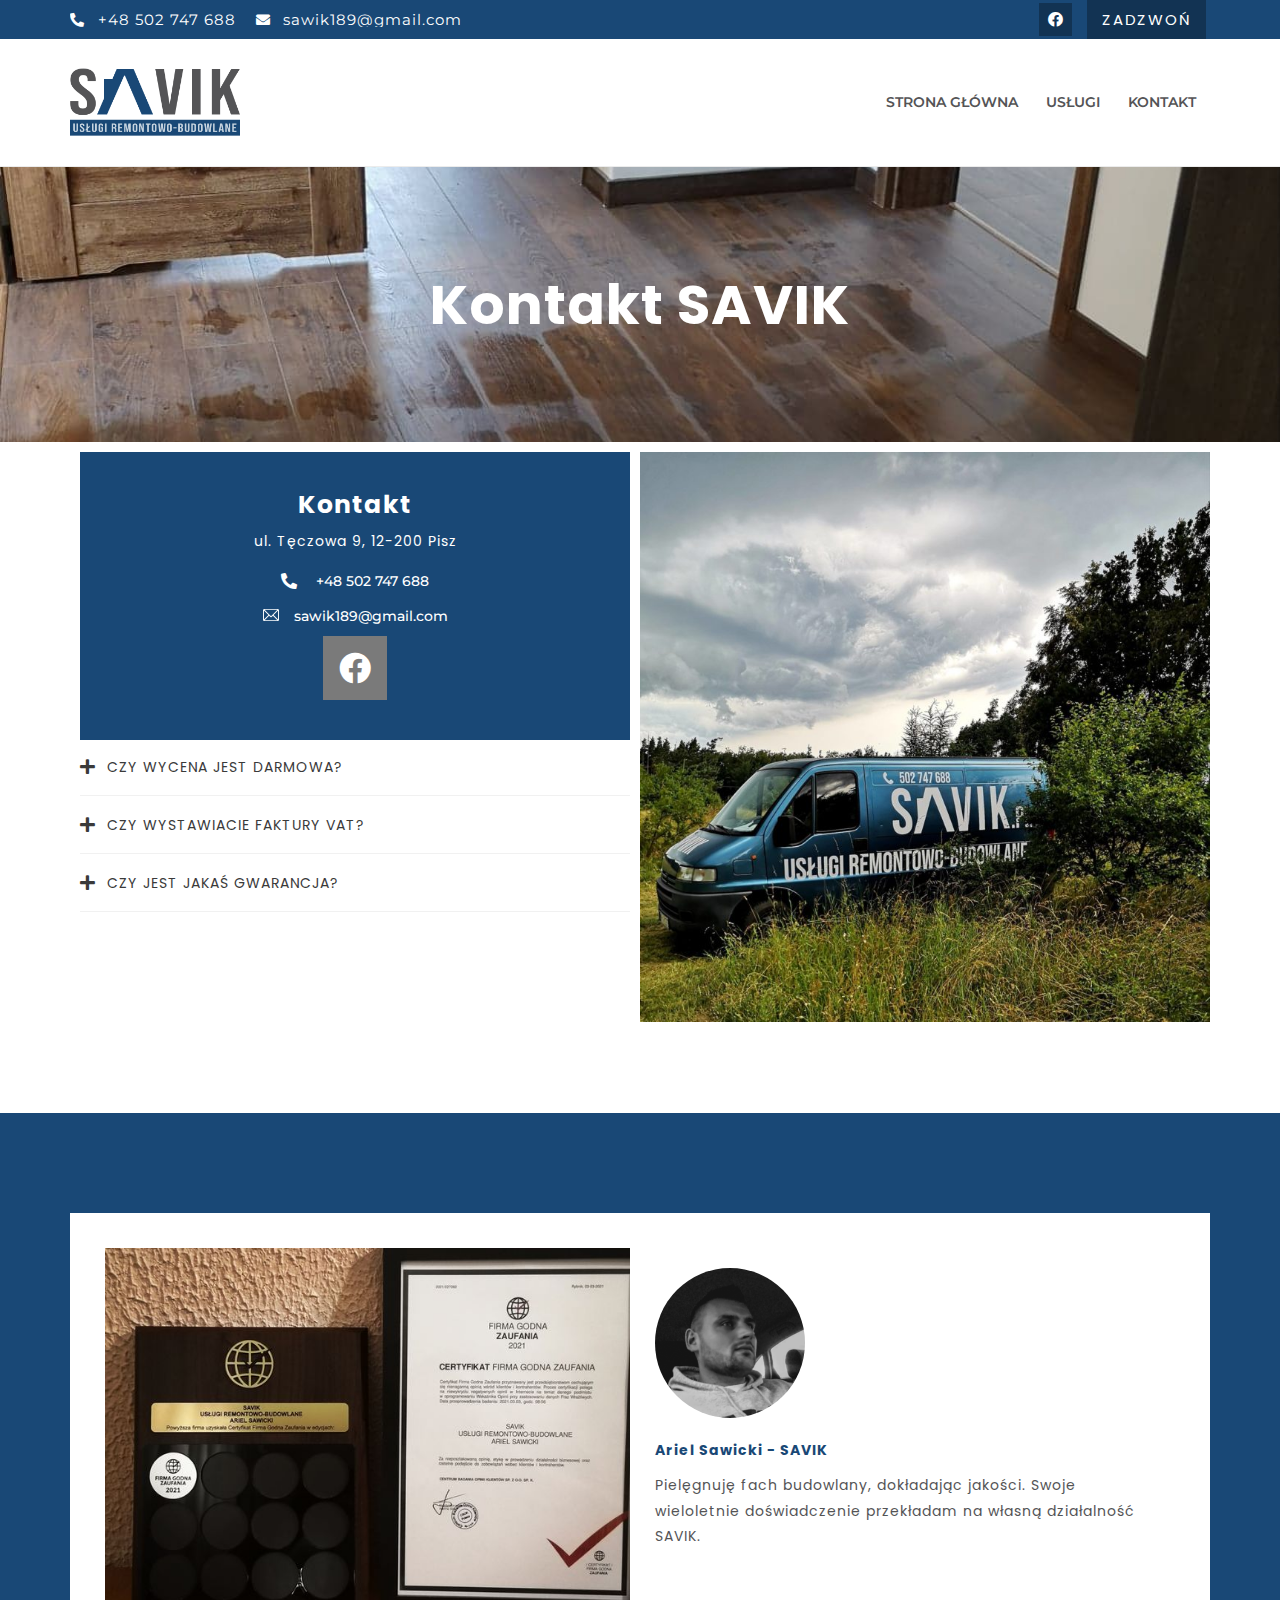
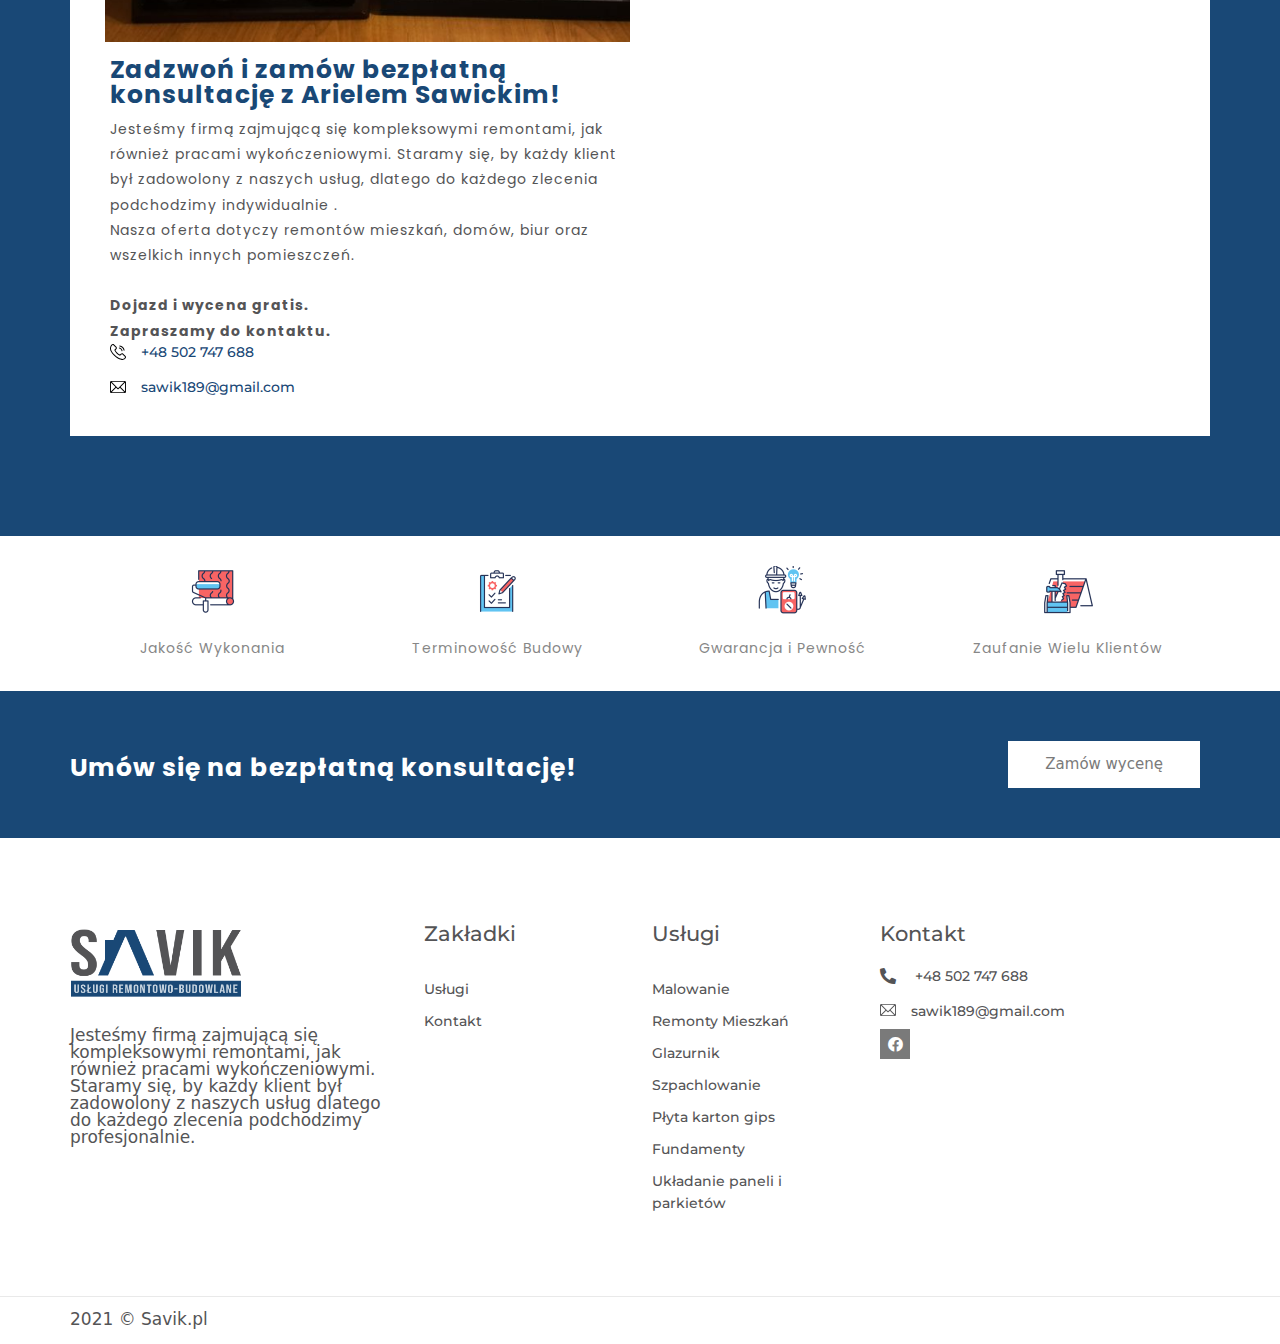
<file: kontakt/index.html>
<!DOCTYPE html>
<!--[if lt IE 3]>                                                           


██╗░░██╗██╗███████╗██╗░░░██╗██╗██╗  ███╗░░░███╗███████╗██████╗░██╗░█████╗░
██║░░██║██║██╔════╝██║░░░██║██║██║  ████╗░████║██╔════╝██╔══██╗██║██╔══██╗
███████║██║█████╗░░╚██╗░██╔╝██║██║  ██╔████╔██║█████╗░░██║░░██║██║███████║
██╔══██║██║██╔══╝░░░╚████╔╝░██║██║  ██║╚██╔╝██║██╔══╝░░██║░░██║██║██╔══██║
██║░░██║██║███████╗░░╚██╔╝░░██║██║  ██║░╚═╝░██║███████╗██████╔╝██║██║░░██║
╚═╝░░╚═╝╚═╝╚══════╝░░░╚═╝░░░╚═╝╚═╝  ╚═╝░░░░░╚═╝╚══════╝╚═════╝░╚═╝╚═╝░░╚═╝

                                            Fast site by hieviimedia.pl 🥰

<![endif]--><html lang="pl-PL">
<head>
	<meta charset="UTF-8">
	<link rel="profile" href="https://gmpg.org/xfn/11">
	<title>Kontakt • Savik usługi remontowo-budowlane</title>
<meta name="robots" content="max-image-preview:large">
	<style>img:is([sizes="auto" i], [sizes^="auto," i]) { contain-intrinsic-size: 3000px 1500px }</style>
	<meta name="viewport" content="width=device-width, initial-scale=1">
<link rel="alternate" type="application/rss+xml" title="Savik usługi remontowo-budowlane &raquo; Kanał z wpisami" href="/feed/">
<link rel="alternate" type="application/rss+xml" title="Savik usługi remontowo-budowlane &raquo; Kanał z komentarzami" href="/comments/feed/">
<script>
window._wpemojiSettings = {"baseUrl":"https:\/\/s.w.org\/images\/core\/emoji\/15.1.0\/72x72\/","ext":".png","svgUrl":"https:\/\/s.w.org\/images\/core\/emoji\/15.1.0\/svg\/","svgExt":".svg","source":{"concatemoji":"\/wp-includes\/js\/wp-emoji-release.min.js?ver=6.8.1"}};
/*! This file is auto-generated */
!function(i,n){var o,s,e;function c(e){try{var t={supportTests:e,timestamp:(new Date).valueOf()};sessionStorage.setItem(o,JSON.stringify(t))}catch(e){}}function p(e,t,n){e.clearRect(0,0,e.canvas.width,e.canvas.height),e.fillText(t,0,0);var t=new Uint32Array(e.getImageData(0,0,e.canvas.width,e.canvas.height).data),r=(e.clearRect(0,0,e.canvas.width,e.canvas.height),e.fillText(n,0,0),new Uint32Array(e.getImageData(0,0,e.canvas.width,e.canvas.height).data));return t.every(function(e,t){return e===r[t]})}function u(e,t,n){switch(t){case"flag":return n(e,"🏳️‍⚧️","🏳️​⚧️")?!1:!n(e,"🇺🇳","🇺​🇳")&&!n(e,"🏴󠁧󠁢󠁥󠁮󠁧󠁿","🏴​󠁧​󠁢​󠁥​󠁮​󠁧​󠁿");case"emoji":return!n(e,"🐦‍🔥","🐦​🔥")}return!1}function f(e,t,n){var r="undefined"!=typeof WorkerGlobalScope&&self instanceof WorkerGlobalScope?new OffscreenCanvas(300,150):i.createElement("canvas"),a=r.getContext("2d",{willReadFrequently:!0}),o=(a.textBaseline="top",a.font="600 32px Arial",{});return e.forEach(function(e){o[e]=t(a,e,n)}),o}function t(e){var t=i.createElement("script");t.src=e,t.defer=!0,i.head.appendChild(t)}"undefined"!=typeof Promise&&(o="wpEmojiSettingsSupports",s=["flag","emoji"],n.supports={everything:!0,everythingExceptFlag:!0},e=new Promise(function(e){i.addEventListener("DOMContentLoaded",e,{once:!0})}),new Promise(function(t){var n=function(){try{var e=JSON.parse(sessionStorage.getItem(o));if("object"==typeof e&&"number"==typeof e.timestamp&&(new Date).valueOf()<e.timestamp+604800&&"object"==typeof e.supportTests)return e.supportTests}catch(e){}return null}();if(!n){if("undefined"!=typeof Worker&&"undefined"!=typeof OffscreenCanvas&&"undefined"!=typeof URL&&URL.createObjectURL&&"undefined"!=typeof Blob)try{var e="postMessage("+f.toString()+"("+[JSON.stringify(s),u.toString(),p.toString()].join(",")+"));",r=new Blob([e],{type:"text/javascript"}),a=new Worker(URL.createObjectURL(r),{name:"wpTestEmojiSupports"});return void(a.onmessage=function(e){c(n=e.data),a.terminate(),t(n)})}catch(e){}c(n=f(s,u,p))}t(n)}).then(function(e){for(var t in e)n.supports[t]=e[t],n.supports.everything=n.supports.everything&&n.supports[t],"flag"!==t&&(n.supports.everythingExceptFlag=n.supports.everythingExceptFlag&&n.supports[t]);n.supports.everythingExceptFlag=n.supports.everythingExceptFlag&&!n.supports.flag,n.DOMReady=!1,n.readyCallback=function(){n.DOMReady=!0}}).then(function(){return e}).then(function(){var e;n.supports.everything||(n.readyCallback(),(e=n.source||{}).concatemoji?t(e.concatemoji):e.wpemoji&&e.twemoji&&(t(e.twemoji),t(e.wpemoji)))}))}((window,document),window._wpemojiSettings);
</script>
<style id="wp-emoji-styles-inline-css">img.wp-smiley, img.emoji {
		display: inline !important;
		border: none !important;
		box-shadow: none !important;
		height: 1em !important;
		width: 1em !important;
		margin: 0 0.07em !important;
		vertical-align: -0.1em !important;
		background: none !important;
		padding: 0 !important;
	}</style>
<link rel="stylesheet" id="wp-block-library-css" href="/wp-includes/css/dist/block-library/style.min.css?ver=6.8.1" media="all">
<style id="classic-theme-styles-inline-css">/*! This file is auto-generated */
.wp-block-button__link{color:#fff;background-color:#32373c;border-radius:9999px;box-shadow:none;text-decoration:none;padding:calc(.667em + 2px) calc(1.333em + 2px);font-size:1.125em}.wp-block-file__button{background:#32373c;color:#fff;text-decoration:none}</style>
<style id="global-styles-inline-css">:root{--wp--preset--aspect-ratio--square: 1;--wp--preset--aspect-ratio--4-3: 4/3;--wp--preset--aspect-ratio--3-4: 3/4;--wp--preset--aspect-ratio--3-2: 3/2;--wp--preset--aspect-ratio--2-3: 2/3;--wp--preset--aspect-ratio--16-9: 16/9;--wp--preset--aspect-ratio--9-16: 9/16;--wp--preset--color--black: #000000;--wp--preset--color--cyan-bluish-gray: #abb8c3;--wp--preset--color--white: #ffffff;--wp--preset--color--pale-pink: #f78da7;--wp--preset--color--vivid-red: #cf2e2e;--wp--preset--color--luminous-vivid-orange: #ff6900;--wp--preset--color--luminous-vivid-amber: #fcb900;--wp--preset--color--light-green-cyan: #7bdcb5;--wp--preset--color--vivid-green-cyan: #00d084;--wp--preset--color--pale-cyan-blue: #8ed1fc;--wp--preset--color--vivid-cyan-blue: #0693e3;--wp--preset--color--vivid-purple: #9b51e0;--wp--preset--color--contrast: var(--contrast);--wp--preset--color--contrast-2: var(--contrast-2);--wp--preset--color--contrast-3: var(--contrast-3);--wp--preset--color--base: var(--base);--wp--preset--color--base-2: var(--base-2);--wp--preset--color--base-3: var(--base-3);--wp--preset--color--accent: var(--accent);--wp--preset--gradient--vivid-cyan-blue-to-vivid-purple: linear-gradient(135deg,rgba(6,147,227,1) 0%,rgb(155,81,224) 100%);--wp--preset--gradient--light-green-cyan-to-vivid-green-cyan: linear-gradient(135deg,rgb(122,220,180) 0%,rgb(0,208,130) 100%);--wp--preset--gradient--luminous-vivid-amber-to-luminous-vivid-orange: linear-gradient(135deg,rgba(252,185,0,1) 0%,rgba(255,105,0,1) 100%);--wp--preset--gradient--luminous-vivid-orange-to-vivid-red: linear-gradient(135deg,rgba(255,105,0,1) 0%,rgb(207,46,46) 100%);--wp--preset--gradient--very-light-gray-to-cyan-bluish-gray: linear-gradient(135deg,rgb(238,238,238) 0%,rgb(169,184,195) 100%);--wp--preset--gradient--cool-to-warm-spectrum: linear-gradient(135deg,rgb(74,234,220) 0%,rgb(151,120,209) 20%,rgb(207,42,186) 40%,rgb(238,44,130) 60%,rgb(251,105,98) 80%,rgb(254,248,76) 100%);--wp--preset--gradient--blush-light-purple: linear-gradient(135deg,rgb(255,206,236) 0%,rgb(152,150,240) 100%);--wp--preset--gradient--blush-bordeaux: linear-gradient(135deg,rgb(254,205,165) 0%,rgb(254,45,45) 50%,rgb(107,0,62) 100%);--wp--preset--gradient--luminous-dusk: linear-gradient(135deg,rgb(255,203,112) 0%,rgb(199,81,192) 50%,rgb(65,88,208) 100%);--wp--preset--gradient--pale-ocean: linear-gradient(135deg,rgb(255,245,203) 0%,rgb(182,227,212) 50%,rgb(51,167,181) 100%);--wp--preset--gradient--electric-grass: linear-gradient(135deg,rgb(202,248,128) 0%,rgb(113,206,126) 100%);--wp--preset--gradient--midnight: linear-gradient(135deg,rgb(2,3,129) 0%,rgb(40,116,252) 100%);--wp--preset--font-size--small: 13px;--wp--preset--font-size--medium: 20px;--wp--preset--font-size--large: 36px;--wp--preset--font-size--x-large: 42px;--wp--preset--spacing--20: 0.44rem;--wp--preset--spacing--30: 0.67rem;--wp--preset--spacing--40: 1rem;--wp--preset--spacing--50: 1.5rem;--wp--preset--spacing--60: 2.25rem;--wp--preset--spacing--70: 3.38rem;--wp--preset--spacing--80: 5.06rem;--wp--preset--shadow--natural: 6px 6px 9px rgba(0, 0, 0, 0.2);--wp--preset--shadow--deep: 12px 12px 50px rgba(0, 0, 0, 0.4);--wp--preset--shadow--sharp: 6px 6px 0px rgba(0, 0, 0, 0.2);--wp--preset--shadow--outlined: 6px 6px 0px -3px rgba(255, 255, 255, 1), 6px 6px rgba(0, 0, 0, 1);--wp--preset--shadow--crisp: 6px 6px 0px rgba(0, 0, 0, 1);}:where(.is-layout-flex){gap: 0.5em;}:where(.is-layout-grid){gap: 0.5em;}body .is-layout-flex{display: flex;}.is-layout-flex{flex-wrap: wrap;align-items: center;}.is-layout-flex > :is(*, div){margin: 0;}body .is-layout-grid{display: grid;}.is-layout-grid > :is(*, div){margin: 0;}:where(.wp-block-columns.is-layout-flex){gap: 2em;}:where(.wp-block-columns.is-layout-grid){gap: 2em;}:where(.wp-block-post-template.is-layout-flex){gap: 1.25em;}:where(.wp-block-post-template.is-layout-grid){gap: 1.25em;}.has-black-color{color: var(--wp--preset--color--black) !important;}.has-cyan-bluish-gray-color{color: var(--wp--preset--color--cyan-bluish-gray) !important;}.has-white-color{color: var(--wp--preset--color--white) !important;}.has-pale-pink-color{color: var(--wp--preset--color--pale-pink) !important;}.has-vivid-red-color{color: var(--wp--preset--color--vivid-red) !important;}.has-luminous-vivid-orange-color{color: var(--wp--preset--color--luminous-vivid-orange) !important;}.has-luminous-vivid-amber-color{color: var(--wp--preset--color--luminous-vivid-amber) !important;}.has-light-green-cyan-color{color: var(--wp--preset--color--light-green-cyan) !important;}.has-vivid-green-cyan-color{color: var(--wp--preset--color--vivid-green-cyan) !important;}.has-pale-cyan-blue-color{color: var(--wp--preset--color--pale-cyan-blue) !important;}.has-vivid-cyan-blue-color{color: var(--wp--preset--color--vivid-cyan-blue) !important;}.has-vivid-purple-color{color: var(--wp--preset--color--vivid-purple) !important;}.has-black-background-color{background-color: var(--wp--preset--color--black) !important;}.has-cyan-bluish-gray-background-color{background-color: var(--wp--preset--color--cyan-bluish-gray) !important;}.has-white-background-color{background-color: var(--wp--preset--color--white) !important;}.has-pale-pink-background-color{background-color: var(--wp--preset--color--pale-pink) !important;}.has-vivid-red-background-color{background-color: var(--wp--preset--color--vivid-red) !important;}.has-luminous-vivid-orange-background-color{background-color: var(--wp--preset--color--luminous-vivid-orange) !important;}.has-luminous-vivid-amber-background-color{background-color: var(--wp--preset--color--luminous-vivid-amber) !important;}.has-light-green-cyan-background-color{background-color: var(--wp--preset--color--light-green-cyan) !important;}.has-vivid-green-cyan-background-color{background-color: var(--wp--preset--color--vivid-green-cyan) !important;}.has-pale-cyan-blue-background-color{background-color: var(--wp--preset--color--pale-cyan-blue) !important;}.has-vivid-cyan-blue-background-color{background-color: var(--wp--preset--color--vivid-cyan-blue) !important;}.has-vivid-purple-background-color{background-color: var(--wp--preset--color--vivid-purple) !important;}.has-black-border-color{border-color: var(--wp--preset--color--black) !important;}.has-cyan-bluish-gray-border-color{border-color: var(--wp--preset--color--cyan-bluish-gray) !important;}.has-white-border-color{border-color: var(--wp--preset--color--white) !important;}.has-pale-pink-border-color{border-color: var(--wp--preset--color--pale-pink) !important;}.has-vivid-red-border-color{border-color: var(--wp--preset--color--vivid-red) !important;}.has-luminous-vivid-orange-border-color{border-color: var(--wp--preset--color--luminous-vivid-orange) !important;}.has-luminous-vivid-amber-border-color{border-color: var(--wp--preset--color--luminous-vivid-amber) !important;}.has-light-green-cyan-border-color{border-color: var(--wp--preset--color--light-green-cyan) !important;}.has-vivid-green-cyan-border-color{border-color: var(--wp--preset--color--vivid-green-cyan) !important;}.has-pale-cyan-blue-border-color{border-color: var(--wp--preset--color--pale-cyan-blue) !important;}.has-vivid-cyan-blue-border-color{border-color: var(--wp--preset--color--vivid-cyan-blue) !important;}.has-vivid-purple-border-color{border-color: var(--wp--preset--color--vivid-purple) !important;}.has-vivid-cyan-blue-to-vivid-purple-gradient-background{background: var(--wp--preset--gradient--vivid-cyan-blue-to-vivid-purple) !important;}.has-light-green-cyan-to-vivid-green-cyan-gradient-background{background: var(--wp--preset--gradient--light-green-cyan-to-vivid-green-cyan) !important;}.has-luminous-vivid-amber-to-luminous-vivid-orange-gradient-background{background: var(--wp--preset--gradient--luminous-vivid-amber-to-luminous-vivid-orange) !important;}.has-luminous-vivid-orange-to-vivid-red-gradient-background{background: var(--wp--preset--gradient--luminous-vivid-orange-to-vivid-red) !important;}.has-very-light-gray-to-cyan-bluish-gray-gradient-background{background: var(--wp--preset--gradient--very-light-gray-to-cyan-bluish-gray) !important;}.has-cool-to-warm-spectrum-gradient-background{background: var(--wp--preset--gradient--cool-to-warm-spectrum) !important;}.has-blush-light-purple-gradient-background{background: var(--wp--preset--gradient--blush-light-purple) !important;}.has-blush-bordeaux-gradient-background{background: var(--wp--preset--gradient--blush-bordeaux) !important;}.has-luminous-dusk-gradient-background{background: var(--wp--preset--gradient--luminous-dusk) !important;}.has-pale-ocean-gradient-background{background: var(--wp--preset--gradient--pale-ocean) !important;}.has-electric-grass-gradient-background{background: var(--wp--preset--gradient--electric-grass) !important;}.has-midnight-gradient-background{background: var(--wp--preset--gradient--midnight) !important;}.has-small-font-size{font-size: var(--wp--preset--font-size--small) !important;}.has-medium-font-size{font-size: var(--wp--preset--font-size--medium) !important;}.has-large-font-size{font-size: var(--wp--preset--font-size--large) !important;}.has-x-large-font-size{font-size: var(--wp--preset--font-size--x-large) !important;}
:where(.wp-block-post-template.is-layout-flex){gap: 1.25em;}:where(.wp-block-post-template.is-layout-grid){gap: 1.25em;}
:where(.wp-block-columns.is-layout-flex){gap: 2em;}:where(.wp-block-columns.is-layout-grid){gap: 2em;}
:root :where(.wp-block-pullquote){font-size: 1.5em;line-height: 1.6;}</style>
<link rel="stylesheet" id="nd_elements_style-css" href="/wp-content/plugins/nd-elements/css/style.css?ver=6.8.1" media="all">
<link rel="stylesheet" id="generate-style-css" href="/wp-content/themes/generatepress/assets/css/all.min.css?ver=3.6.0" media="all">
<style id="generate-style-inline-css">body{background-color:#efefef;color:#3a3a3a;}a{color:#1e73be;}a:hover, a:focus, a:active{color:#000000;}body .grid-container{max-width:1100px;}.wp-block-group__inner-container{max-width:1100px;margin-left:auto;margin-right:auto;}:root{--contrast:#222222;--contrast-2:#575760;--contrast-3:#b2b2be;--base:#f0f0f0;--base-2:#f7f8f9;--base-3:#ffffff;--accent:#1e73be;}:root .has-contrast-color{color:var(--contrast);}:root .has-contrast-background-color{background-color:var(--contrast);}:root .has-contrast-2-color{color:var(--contrast-2);}:root .has-contrast-2-background-color{background-color:var(--contrast-2);}:root .has-contrast-3-color{color:var(--contrast-3);}:root .has-contrast-3-background-color{background-color:var(--contrast-3);}:root .has-base-color{color:var(--base);}:root .has-base-background-color{background-color:var(--base);}:root .has-base-2-color{color:var(--base-2);}:root .has-base-2-background-color{background-color:var(--base-2);}:root .has-base-3-color{color:var(--base-3);}:root .has-base-3-background-color{background-color:var(--base-3);}:root .has-accent-color{color:var(--accent);}:root .has-accent-background-color{background-color:var(--accent);}body{line-height:1.5;}.entry-content > [class*="wp-block-"]:not(:last-child):not(.wp-block-heading){margin-bottom:1.5em;}.main-title{font-size:45px;}.main-navigation .main-nav ul ul li a{font-size:14px;}.sidebar .widget, .footer-widgets .widget{font-size:17px;}h1{font-weight:300;font-size:40px;}h2{font-weight:300;font-size:30px;}h3{font-size:20px;}h4{font-size:inherit;}h5{font-size:inherit;}@media (max-width:768px){.main-title{font-size:30px;}h1{font-size:30px;}h2{font-size:25px;}}.top-bar{background-color:#636363;color:#ffffff;}.top-bar a{color:#ffffff;}.top-bar a:hover{color:#303030;}.site-header{background-color:#ffffff;color:#3a3a3a;}.site-header a{color:#3a3a3a;}.main-title a,.main-title a:hover{color:#222222;}.site-description{color:#757575;}.main-navigation,.main-navigation ul ul{background-color:#222222;}.main-navigation .main-nav ul li a, .main-navigation .menu-toggle, .main-navigation .menu-bar-items{color:#ffffff;}.main-navigation .main-nav ul li:not([class*="current-menu-"]):hover > a, .main-navigation .main-nav ul li:not([class*="current-menu-"]):focus > a, .main-navigation .main-nav ul li.sfHover:not([class*="current-menu-"]) > a, .main-navigation .menu-bar-item:hover > a, .main-navigation .menu-bar-item.sfHover > a{color:#ffffff;background-color:#3f3f3f;}button.menu-toggle:hover,button.menu-toggle:focus,.main-navigation .mobile-bar-items a,.main-navigation .mobile-bar-items a:hover,.main-navigation .mobile-bar-items a:focus{color:#ffffff;}.main-navigation .main-nav ul li[class*="current-menu-"] > a{color:#ffffff;background-color:#3f3f3f;}.navigation-search input[type="search"],.navigation-search input[type="search"]:active, .navigation-search input[type="search"]:focus, .main-navigation .main-nav ul li.search-item.active > a, .main-navigation .menu-bar-items .search-item.active > a{color:#ffffff;background-color:#3f3f3f;}.main-navigation ul ul{background-color:#3f3f3f;}.main-navigation .main-nav ul ul li a{color:#ffffff;}.main-navigation .main-nav ul ul li:not([class*="current-menu-"]):hover > a,.main-navigation .main-nav ul ul li:not([class*="current-menu-"]):focus > a, .main-navigation .main-nav ul ul li.sfHover:not([class*="current-menu-"]) > a{color:#ffffff;background-color:#4f4f4f;}.main-navigation .main-nav ul ul li[class*="current-menu-"] > a{color:#ffffff;background-color:#4f4f4f;}.separate-containers .inside-article, .separate-containers .comments-area, .separate-containers .page-header, .one-container .container, .separate-containers .paging-navigation, .inside-page-header{background-color:#ffffff;}.entry-meta{color:#595959;}.entry-meta a{color:#595959;}.entry-meta a:hover{color:#1e73be;}.sidebar .widget{background-color:#ffffff;}.sidebar .widget .widget-title{color:#000000;}.footer-widgets{background-color:#ffffff;}.footer-widgets .widget-title{color:#000000;}.site-info{color:#ffffff;background-color:#222222;}.site-info a{color:#ffffff;}.site-info a:hover{color:#606060;}.footer-bar .widget_nav_menu .current-menu-item a{color:#606060;}input[type="text"],input[type="email"],input[type="url"],input[type="password"],input[type="search"],input[type="tel"],input[type="number"],textarea,select{color:#666666;background-color:#fafafa;border-color:#cccccc;}input[type="text"]:focus,input[type="email"]:focus,input[type="url"]:focus,input[type="password"]:focus,input[type="search"]:focus,input[type="tel"]:focus,input[type="number"]:focus,textarea:focus,select:focus{color:#666666;background-color:#ffffff;border-color:#bfbfbf;}button,html input[type="button"],input[type="reset"],input[type="submit"],a.button,a.wp-block-button__link:not(.has-background){color:#ffffff;background-color:#666666;}button:hover,html input[type="button"]:hover,input[type="reset"]:hover,input[type="submit"]:hover,a.button:hover,button:focus,html input[type="button"]:focus,input[type="reset"]:focus,input[type="submit"]:focus,a.button:focus,a.wp-block-button__link:not(.has-background):active,a.wp-block-button__link:not(.has-background):focus,a.wp-block-button__link:not(.has-background):hover{color:#ffffff;background-color:#3f3f3f;}a.generate-back-to-top{background-color:rgba( 0,0,0,0.4 );color:#ffffff;}a.generate-back-to-top:hover,a.generate-back-to-top:focus{background-color:rgba( 0,0,0,0.6 );color:#ffffff;}:root{--gp-search-modal-bg-color:var(--base-3);--gp-search-modal-text-color:var(--contrast);--gp-search-modal-overlay-bg-color:rgba(0,0,0,0.2);}@media (max-width:768px){.main-navigation .menu-bar-item:hover > a, .main-navigation .menu-bar-item.sfHover > a{background:none;color:#ffffff;}}.inside-top-bar{padding:10px;}.inside-header{padding:40px;}.site-main .wp-block-group__inner-container{padding:40px;}.entry-content .alignwide, body:not(.no-sidebar) .entry-content .alignfull{margin-left:-40px;width:calc(100% + 80px);max-width:calc(100% + 80px);}.rtl .menu-item-has-children .dropdown-menu-toggle{padding-left:20px;}.rtl .main-navigation .main-nav ul li.menu-item-has-children > a{padding-right:20px;}.site-info{padding:20px;}@media (max-width:768px){.separate-containers .inside-article, .separate-containers .comments-area, .separate-containers .page-header, .separate-containers .paging-navigation, .one-container .site-content, .inside-page-header{padding:30px;}.site-main .wp-block-group__inner-container{padding:30px;}.site-info{padding-right:10px;padding-left:10px;}.entry-content .alignwide, body:not(.no-sidebar) .entry-content .alignfull{margin-left:-30px;width:calc(100% + 60px);max-width:calc(100% + 60px);}}.one-container .sidebar .widget{padding:0px;}/* End cached CSS */@media (max-width:768px){.main-navigation .menu-toggle,.main-navigation .mobile-bar-items,.sidebar-nav-mobile:not(#sticky-placeholder){display:block;}.main-navigation ul,.gen-sidebar-nav{display:none;}[class*="nav-float-"] .site-header .inside-header > *{float:none;clear:both;}}</style>
<link rel="stylesheet" id="generate-font-icons-css" href="/wp-content/themes/generatepress/assets/css/components/font-icons.min.css?ver=3.6.0" media="all">
<link rel="stylesheet" id="generate-child-css" href="/wp-content/themes/generatepress_child/style.css?ver=1751889379" media="all">
<link rel="stylesheet" id="elementor-animations-css" href="/wp-content/plugins/elementor/assets/lib/animations/animations.min.css?ver=3.2.3" media="all">
<link rel="stylesheet" id="elementor-frontend-css" href="/wp-content/plugins/elementor/assets/css/frontend.min.css?ver=3.2.3" media="all">
<style id="elementor-frontend-inline-css">@font-face{font-family:eicons;src:url(/wp-content/plugins/elementor/assets/lib/eicons/fonts/eicons.eot?5_10_0);src:url(/wp-content/plugins/elementor/assets/lib/eicons/fonts/eicons.eot?5_10_0#iefix) format("embedded-opentype"),url(/wp-content/plugins/elementor/assets/lib/eicons/fonts/eicons.woff2?5_10_0) format("woff2"),url(/wp-content/plugins/elementor/assets/lib/eicons/fonts/eicons.woff?5_10_0) format("woff"),url(/wp-content/plugins/elementor/assets/lib/eicons/fonts/eicons.ttf?5_10_0) format("truetype"),url(/wp-content/plugins/elementor/assets/lib/eicons/fonts/eicons.svg?5_10_0#eicon) format("svg");font-weight:400;font-style:normal}</style>
<link rel="stylesheet" id="elementor-post-17-css" href="/wp-content/uploads/elementor/css/post-17.css?ver=1751892538" media="all">
<link rel="stylesheet" id="elementor-pro-css" href="/wp-content/plugins/elementor-pro/assets/css/frontend.min.css?ver=3.2.2" media="all">
<link rel="stylesheet" id="font-awesome-5-all-css" href="/wp-content/plugins/elementor/assets/lib/font-awesome/css/all.min.css?ver=3.2.3" media="all">
<link rel="stylesheet" id="font-awesome-4-shim-css" href="/wp-content/plugins/elementor/assets/lib/font-awesome/css/v4-shims.min.css?ver=3.2.3" media="all">
<link rel="stylesheet" id="elementor-post-18988-css" href="/wp-content/uploads/elementor/css/post-18988.css?ver=1751893101" media="all">
<link rel="stylesheet" id="elementor-post-12026-css" href="/wp-content/uploads/elementor/css/post-12026.css?ver=1751892539" media="all">
<link rel="stylesheet" id="elementor-post-19023-css" href="/wp-content/uploads/elementor/css/post-19023.css?ver=1751892539" media="all">
<link rel="stylesheet" id="elementor-post-19038-css" href="/wp-content/uploads/elementor/css/post-19038.css?ver=1751892539" media="all">
<link rel="stylesheet" id="google-fonts-1-css" href="https://fonts.googleapis.com/css?family=Roboto%3A100%2C100italic%2C200%2C200italic%2C300%2C300italic%2C400%2C400italic%2C500%2C500italic%2C600%2C600italic%2C700%2C700italic%2C800%2C800italic%2C900%2C900italic%7CRoboto+Slab%3A100%2C100italic%2C200%2C200italic%2C300%2C300italic%2C400%2C400italic%2C500%2C500italic%2C600%2C600italic%2C700%2C700italic%2C800%2C800italic%2C900%2C900italic%7CPoppins%3A100%2C100italic%2C200%2C200italic%2C300%2C300italic%2C400%2C400italic%2C500%2C500italic%2C600%2C600italic%2C700%2C700italic%2C800%2C800italic%2C900%2C900italic%7CMontserrat%3A100%2C100italic%2C200%2C200italic%2C300%2C300italic%2C400%2C400italic%2C500%2C500italic%2C600%2C600italic%2C700%2C700italic%2C800%2C800italic%2C900%2C900italic&#038;display=auto&#038;subset=latin-ext&#038;ver=6.8.1" media="all">
<link rel="stylesheet" id="elementor-icons-shared-0-css" href="/wp-content/plugins/elementor/assets/lib/font-awesome/css/fontawesome.min.css?ver=5.15.1" media="all">
<link rel="stylesheet" id="elementor-icons-fa-solid-css" href="/wp-content/plugins/elementor/assets/lib/font-awesome/css/solid.min.css?ver=5.15.1" media="all">
<link rel="stylesheet" id="elementor-icons-fa-brands-css" href="/wp-content/plugins/elementor/assets/lib/font-awesome/css/brands.min.css?ver=5.15.1" media="all">
<script src="/wp-includes/js/jquery/jquery.min.js?ver=3.7.1" id="jquery-core-js"></script>
<script src="/wp-includes/js/jquery/jquery-migrate.min.js?ver=3.4.1" id="jquery-migrate-js"></script>
<script src="/wp-content/plugins/elementor/assets/lib/font-awesome/js/v4-shims.min.js?ver=3.2.3" id="font-awesome-4-shim-js"></script>
<link rel="https://api.w.org/" href="/wp-json/">
<link rel="alternate" title="JSON" type="application/json" href="/wp-json/wp/v2/pages/18988">
<link rel="EditURI" type="application/rsd+xml" title="RSD" href="/xmlrpc.php?rsd">
<meta name="generator" content="WordPress 6.8.1">
<link rel="shortlink" href="/?p=18988">
<link rel="alternate" title="oEmbed (JSON)" type="application/json+oembed" href="/wp-json/oembed/1.0/embed?url=https%3A%2F%2F%2Fkontakt%2F">
<link rel="alternate" title="oEmbed (XML)" type="text/xml+oembed" href="/wp-json/oembed/1.0/embed?url=https%3A%2F%2F%2Fkontakt%2F#038;format=xml">
<!-- SEO meta tags powered by SmartCrawl https://wpmudev.com/project/smartcrawl-wordpress-seo/ -->
<link rel="canonical" href="/kontakt/">
<meta name="description" content="Kontakt SAVIK Kontakt Facebook Czy wycena jest darmowa? Tak. Wycenimy twoją budowę bezpłatnie. Zadzwoń i umów się w dogodnym terminie. My przyjedziemy do Ci ...">
<script type="application/ld+json">{"@context":"https:\/\/schema.org","@graph":[{"@type":"Organization","@id":"\/#schema-publishing-organization","url":"","name":"Savik usługi remontowo-budowlane","logo":{"@type":"ImageObject","@id":"\/#schema-organization-logo","url":"http:\/\/server160790.nazwa.pl\/wordpress\/savik\/wp-content\/uploads\/2021\/03\/cropped-Ciemne.png","height":60,"width":60}},{"@type":"WebSite","@id":"\/#schema-website","url":"","name":"Alfretto Garage","encoding":"UTF-8","potentialAction":{"@type":"SearchAction","target":"\/search\/{search_term_string}\/","query-input":"required name=search_term_string"}},{"@type":"BreadcrumbList","@id":"\/kontakt?page&pagename=kontakt\/#breadcrumb","itemListElement":[{"@type":"ListItem","position":1,"name":"Home","item":""},{"@type":"ListItem","position":2,"name":"Kontakt"}]},{"@type":"Person","@id":"\/author\/hievii-mediagmail-com\/#schema-author","name":"Hievii Media","description":"Web developer at Hievii Media. Keen eye for detail. Love for all things journalism."},{"@type":"WebPage","@id":"\/kontakt\/#schema-webpage","isPartOf":{"@id":"\/#schema-website"},"publisher":{"@id":"\/#schema-publishing-organization"},"url":"\/kontakt\/","hasPart":[{"@type":"SiteNavigationElement","@id":"\/kontakt\/#schema-nav-element-19307","name":"","url":"\/"},{"@type":"SiteNavigationElement","@id":"\/kontakt\/#schema-nav-element-19014","name":"","url":"\/uslugi\/"},{"@type":"SiteNavigationElement","@id":"\/kontakt\/#schema-nav-element-19017","name":"","url":"\/kontakt\/"}]},{"@type":"Article","mainEntityOfPage":{"@id":"\/kontakt\/#schema-webpage"},"author":{"@id":"\/author\/hievii-mediagmail-com\/#schema-author"},"publisher":{"@id":"\/#schema-publishing-organization"},"dateModified":"2025-07-07T14:54:58","datePublished":"2021-04-22T16:00:41","headline":"Kontakt • Savik usługi remontowo-budowlane","description":"Kontakt SAVIK Kontakt Facebook Czy wycena jest darmowa? Tak. Wycenimy twoją budowę bezpłatnie. Zadzwoń i umów się w dogodnym terminie. My przyjedziemy do Ci ...","name":"Kontakt","image":[],"thumbnailUrl":""}]}</script>
<!-- /SEO -->
<style>.recentcomments a{display:inline !important;padding:0 !important;margin:0 !important;}</style>
<link rel="icon" href="/wp-content/uploads/2021/04/512-150x150.png" sizes="32x32">
<link rel="icon" href="/wp-content/uploads/2021/04/512-300x300.png" sizes="192x192">
<link rel="apple-touch-icon" href="/wp-content/uploads/2021/04/512-300x300.png">
<meta name="msapplication-TileImage" content="/wp-content/uploads/2021/04/512-300x300.png">
		<style id="wp-custom-css">html {
	overflow-x:hidden;
  overflow-y: scroll;
}

a:focus {
outline: none;
}

body {
	overflow-x:hidden;
  -webkit-tap-highlight-color: transparent;
  scrollbar-gutter: both;
}

/* Division */
.elementor-popup-modal{
	z-index:2 !important;	
}


.no-color:hover {
	color: #ffffff !important;
}

.yes-color:hover {
	color: #FF8119 !important;
}



/* Footer */
.site-footer footer{
	visibility:hidden;
}


.social-icon:hover {
    opacity: 0.2 !important;
}

.call-icon:hover{
    opacity: 0.6 !important;
}

.line-sep .elementor-divider{
	height:0px !important;
}

::-moz-selection { /* Code for Firefox */
  color: #ffffff;
	background-color: #194876;
}

::selection {
  color: #ffffff;
	background-color: #194876;
}



/* FORM AUTO FILL BACKGROUND COLOR */
input:-webkit-autofill,
input:-webkit-autofill:hover, 
input:-webkit-autofill:focus, 
input:-webkit-autofill:active  {
    -webkit-box-shadow: 0 0 0 0px #222222 inset !important;
    -webkit-text-fill-color: #222222 !important;
	-webkit-fill: #222222 !important;
}



.elementor-grid-item .fa-facebook{
	margin:8px;
}

.elementor-grid-item .fa-instagram{
	margin:8px;
}</style>
		</head>

<body class="wp-singular page-template page-template-elementor_header_footer page page-id-18988 wp-embed-responsive wp-theme-generatepress wp-child-theme-generatepress_child right-sidebar nav-below-header separate-containers fluid-header active-footer-widgets-3 nav-aligned-left header-aligned-left dropdown-hover elementor-default elementor-template-full-width elementor-kit-17 elementor-page elementor-page-18988 full-width-content" itemtype="https://schema.org/WebPage" itemscope>
	<a class="screen-reader-text skip-link" href="#content" title="Przejdź do treści">Przejdź do treści</a>		<div data-elementor-type="header" data-elementor-id="19023" class="elementor elementor-19023 elementor-location-header" data-elementor-settings="[]">
		<div class="elementor-section-wrap">
					<section class="elementor-section elementor-top-section elementor-element elementor-element-b32bf32 elementor-section-content-middle elementor-section-boxed elementor-section-height-default elementor-section-height-default" data-id="b32bf32" data-element_type="section" data-settings="{&quot;background_background&quot;:&quot;classic&quot;}">
						<div class="elementor-container elementor-column-gap-no">
					<div class="elementor-column elementor-col-33 elementor-top-column elementor-element elementor-element-556c1bb" data-id="556c1bb" data-element_type="column">
			<div class="elementor-widget-wrap elementor-element-populated">
								<div class="elementor-element elementor-element-15699fe elementor-icon-list--layout-inline elementor-align-left elementor-mobile-align-center elementor-tablet-align-center elementor-list-item-link-full_width elementor-widget elementor-widget-icon-list" data-id="15699fe" data-element_type="widget" data-widget_type="icon-list.default">
				<div class="elementor-widget-container">
					<ul class="elementor-icon-list-items elementor-inline-items">
							<li class="elementor-icon-list-item elementor-inline-item">
					<a href="tel:+48%20502%20747%20688">						<span class="elementor-icon-list-icon">
							<i aria-hidden="true" class="fas fa-phone-alt"></i>						</span>
										<span class="elementor-icon-list-text">+48 502 747 688</span>
											</a>
									</li>
								<li class="elementor-icon-list-item elementor-inline-item">
					<a href="mailto:sawik189@gmail.com">						<span class="elementor-icon-list-icon">
							<i aria-hidden="true" class="fas fa-envelope"></i>						</span>
										<span class="elementor-icon-list-text">sawik189@gmail.com</span>
											</a>
									</li>
						</ul>
				</div>
				</div>
					</div>
		</div>
				<div class="elementor-column elementor-col-33 elementor-top-column elementor-element elementor-element-b4002de" data-id="b4002de" data-element_type="column">
			<div class="elementor-widget-wrap">
									</div>
		</div>
				<div class="elementor-column elementor-col-33 elementor-top-column elementor-element elementor-element-8fae880 elementor-hidden-tablet elementor-hidden-phone" data-id="8fae880" data-element_type="column">
			<div class="elementor-widget-wrap elementor-element-populated">
								<div class="elementor-element elementor-element-91d3278 elementor-shape-square e-grid-align-right e-grid-align-center e-grid-align-center elementor-widget__width-initial elementor-grid-0 elementor-widget elementor-widget-social-icons" data-id="91d3278" data-element_type="widget" data-widget_type="social-icons.default">
				<div class="elementor-widget-container">
					<div class="elementor-social-icons-wrapper elementor-grid">
							<div class="elementor-grid-item">
					<a class="elementor-icon elementor-social-icon elementor-social-icon-facebook elementor-animation-grow elementor-repeater-item-74f151d" href="https://www.facebook.com/Savik-Us%C5%82ugi-remontowo-budowlane-Ariel-Sawicki-306176350018446" target="_blank">
						<span class="elementor-screen-only">Facebook</span>
						<i class="fab fa-facebook"></i>					</a>
				</div>
					</div>
				</div>
				</div>
				<div class="elementor-element elementor-element-e96a08b elementor-align-right elementor-tablet-align-center elementor-widget__width-initial elementor-widget elementor-widget-button" data-id="e96a08b" data-element_type="widget" data-widget_type="button.default">
				<div class="elementor-widget-container">
					<div class="elementor-button-wrapper">
			<a href="tel:+48%20502%20747%20688" class="elementor-button-link elementor-button elementor-size-sm" role="button">
						<span class="elementor-button-content-wrapper">
						<span class="elementor-button-text">ZADZWOŃ</span>
		</span>
					</a>
		</div>
				</div>
				</div>
					</div>
		</div>
							</div>
		</section>
				<section class="elementor-section elementor-top-section elementor-element elementor-element-7cf213f elementor-section-content-middle elementor-section-boxed elementor-section-height-default elementor-section-height-default" data-id="7cf213f" data-element_type="section" data-settings="{&quot;background_background&quot;:&quot;classic&quot;,&quot;sticky&quot;:&quot;top&quot;,&quot;sticky_on&quot;:[&quot;desktop&quot;,&quot;tablet&quot;,&quot;mobile&quot;],&quot;sticky_offset&quot;:0,&quot;sticky_effects_offset&quot;:0}">
						<div class="elementor-container elementor-column-gap-default">
					<div class="elementor-column elementor-col-50 elementor-top-column elementor-element elementor-element-347cea7" data-id="347cea7" data-element_type="column">
			<div class="elementor-widget-wrap elementor-element-populated">
								<div class="elementor-element elementor-element-0c17c08 elementor-widget elementor-widget-image" data-id="0c17c08" data-element_type="widget" data-widget_type="image.default">
				<div class="elementor-widget-container">
																<a href="/">
							<img width="714" height="328" src="/wp-content/uploads/2021/04/SAVIK-LOGO.png" class="attachment-full size-full" alt="SAVIK LOGO" decoding="async" fetchpriority="high">								</a>
															</div>
				</div>
					</div>
		</div>
				<div class="elementor-column elementor-col-50 elementor-top-column elementor-element elementor-element-ce6eb7e" data-id="ce6eb7e" data-element_type="column">
			<div class="elementor-widget-wrap elementor-element-populated">
								<div class="elementor-element elementor-element-9bcf4ce elementor-nav-menu__align-right elementor-nav-menu--stretch elementor-nav-menu__text-align-center elementor-nav-menu--indicator-classic elementor-nav-menu--dropdown-tablet elementor-nav-menu--toggle elementor-nav-menu--burger elementor-widget elementor-widget-nav-menu" data-id="9bcf4ce" data-element_type="widget" data-settings="{&quot;full_width&quot;:&quot;stretch&quot;,&quot;layout&quot;:&quot;horizontal&quot;,&quot;toggle&quot;:&quot;burger&quot;}" data-widget_type="nav-menu.default">
				<div class="elementor-widget-container">
						<nav role="navigation" class="elementor-nav-menu--main elementor-nav-menu__container elementor-nav-menu--layout-horizontal e--pointer-underline e--animation-none"><ul id="menu-1-9bcf4ce" class="elementor-nav-menu">
<li class="menu-item menu-item-type-post_type menu-item-object-page menu-item-home menu-item-19307"><a href="/" class="elementor-item">Strona główna</a></li>
<li class="menu-item menu-item-type-post_type menu-item-object-page menu-item-19014"><a href="/uslugi/" class="elementor-item">Usługi</a></li>
<li class="menu-item menu-item-type-post_type menu-item-object-page current-menu-item page_item page-item-18988 current_page_item menu-item-19017"><a href="/kontakt/" aria-current="page" class="elementor-item elementor-item-active">Kontakt</a></li>
</ul></nav>
					<div class="elementor-menu-toggle" role="button" tabindex="0" aria-label="Menu Toggle" aria-expanded="false">
			<i class="eicon-menu-bar" aria-hidden="true"></i>
			<span class="elementor-screen-only">Menu</span>
		</div>
			<nav class="elementor-nav-menu--dropdown elementor-nav-menu__container" role="navigation" aria-hidden="true"><ul id="menu-2-9bcf4ce" class="elementor-nav-menu">
<li class="menu-item menu-item-type-post_type menu-item-object-page menu-item-home menu-item-19307"><a href="/" class="elementor-item">Strona główna</a></li>
<li class="menu-item menu-item-type-post_type menu-item-object-page menu-item-19014"><a href="/uslugi/" class="elementor-item">Usługi</a></li>
<li class="menu-item menu-item-type-post_type menu-item-object-page current-menu-item page_item page-item-18988 current_page_item menu-item-19017"><a href="/kontakt/" aria-current="page" class="elementor-item elementor-item-active">Kontakt</a></li>
</ul></nav>
				</div>
				</div>
					</div>
		</div>
							</div>
		</section>
				</div>
		</div>
		
	<div id="page" class="site grid-container container hfeed grid-parent">
				<div id="content" class="site-content">
					<div data-elementor-type="wp-page" data-elementor-id="18988" class="elementor elementor-18988" data-elementor-settings="[]">
							<div class="elementor-section-wrap">
							<section class="elementor-section elementor-top-section elementor-element elementor-element-7c5bde66 elementor-section-stretched elementor-section-boxed elementor-section-height-default elementor-section-height-default" data-id="7c5bde66" data-element_type="section" data-settings="{&quot;stretch_section&quot;:&quot;section-stretched&quot;,&quot;background_background&quot;:&quot;classic&quot;}">
						<div class="elementor-container elementor-column-gap-default">
					<div class="elementor-column elementor-col-100 elementor-top-column elementor-element elementor-element-1b4cb626" data-id="1b4cb626" data-element_type="column">
			<div class="elementor-widget-wrap elementor-element-populated">
								<div class="elementor-element elementor-element-f9aa6a2 elementor-widget elementor-widget-heading" data-id="f9aa6a2" data-element_type="widget" data-widget_type="heading.default">
				<div class="elementor-widget-container">
			<h1 class="elementor-heading-title elementor-size-xxl">Kontakt SAVIK</h1>		</div>
				</div>
					</div>
		</div>
							</div>
		</section>
				<section class="elementor-section elementor-top-section elementor-element elementor-element-42ae9527 elementor-section-content-middle elementor-section-boxed elementor-section-height-default elementor-section-height-default" data-id="42ae9527" data-element_type="section">
						<div class="elementor-container elementor-column-gap-default">
					<div class="elementor-column elementor-col-50 elementor-top-column elementor-element elementor-element-3084264e" data-id="3084264e" data-element_type="column">
			<div class="elementor-widget-wrap elementor-element-populated">
								<section class="elementor-section elementor-inner-section elementor-element elementor-element-b7b1993 elementor-section-boxed elementor-section-height-default elementor-section-height-default" data-id="b7b1993" data-element_type="section">
						<div class="elementor-container elementor-column-gap-default">
					<div class="elementor-column elementor-col-100 elementor-inner-column elementor-element elementor-element-7f391710" data-id="7f391710" data-element_type="column" data-settings="{&quot;background_background&quot;:&quot;classic&quot;}">
			<div class="elementor-widget-wrap elementor-element-populated">
								<div class="elementor-element elementor-element-445909e elementor-widget elementor-widget-heading" data-id="445909e" data-element_type="widget" data-widget_type="heading.default">
				<div class="elementor-widget-container">
			<h3 class="elementor-heading-title elementor-size-default">Kontakt</h3>		</div>
				</div>
				<div class="elementor-element elementor-element-273b0a14 elementor-widget elementor-widget-heading" data-id="273b0a14" data-element_type="widget" data-widget_type="heading.default">
				<div class="elementor-widget-container">
			<p class="elementor-heading-title elementor-size-default">ul. Tęczowa 9, 12-200 Pisz</p>		</div>
				</div>
				<div class="elementor-element elementor-element-3fc7db33 elementor-widget elementor-widget-spacer" data-id="3fc7db33" data-element_type="widget" data-widget_type="spacer.default">
				<div class="elementor-widget-container">
					<div class="elementor-spacer">
			<div class="elementor-spacer-inner"></div>
		</div>
				</div>
				</div>
				<div class="elementor-element elementor-element-2cafa99 elementor-align-center elementor-mobile-align-center elementor-tablet-align-center elementor-icon-list--layout-traditional elementor-list-item-link-full_width elementor-widget elementor-widget-icon-list" data-id="2cafa99" data-element_type="widget" data-widget_type="icon-list.default">
				<div class="elementor-widget-container">
					<ul class="elementor-icon-list-items">
							<li class="elementor-icon-list-item">
					<a href="tel:+48%20502%20747%20688">						<span class="elementor-icon-list-icon">
							<i aria-hidden="true" class="fas fa-phone-alt"></i>						</span>
										<span class="elementor-icon-list-text">+48 502 747 688</span>
											</a>
									</li>
								<li class="elementor-icon-list-item">
					<a href="mailto:sawik189@gmail.com">						<span class="elementor-icon-list-icon">
							<svg xmlns="http://www.w3.org/2000/svg" xmlns:xlink="http://www.w3.org/1999/xlink" id="Capa_1" x="0px" y="0px" viewbox="0 0 512 512" style="enable-background:new 0 0 512 512;" xml:space="preserve">
<g>
	<g>
		<path d="M467,61H45C20.218,61,0,81.196,0,106v300c0,24.72,20.128,45,45,45h422c24.72,0,45-20.128,45-45V106    C512,81.28,491.872,61,467,61z M460.786,91L256.954,294.833L51.359,91H460.786z M30,399.788V112.069l144.479,143.24L30,399.788z     M51.213,421l144.57-144.57l50.657,50.222c5.864,5.814,15.327,5.795,21.167-0.046L317,277.213L460.787,421H51.213z M482,399.787    L338.213,256L482,112.212V399.787z"></path>
	</g>
</g>
<g>
</g>
<g>
</g>
<g>
</g>
<g>
</g>
<g>
</g>
<g>
</g>
<g>
</g>
<g>
</g>
<g>
</g>
<g>
</g>
<g>
</g>
<g>
</g>
<g>
</g>
<g>
</g>
<g>
</g>
</svg>						</span>
										<span class="elementor-icon-list-text">sawik189@gmail.com</span>
											</a>
									</li>
						</ul>
				</div>
				</div>
				<div class="elementor-element elementor-element-643aea3 e-grid-align-center e-grid-align-center elementor-shape-square elementor-grid-0 e-grid-align-center elementor-widget elementor-widget-social-icons" data-id="643aea3" data-element_type="widget" data-widget_type="social-icons.default">
				<div class="elementor-widget-container">
					<div class="elementor-social-icons-wrapper elementor-grid">
							<div class="elementor-grid-item">
					<a class="elementor-icon elementor-social-icon elementor-social-icon-facebook elementor-animation-grow elementor-repeater-item-74f151d" href="https://www.facebook.com/Savik-Us%C5%82ugi-remontowo-budowlane-Ariel-Sawicki-306176350018446" target="_blank">
						<span class="elementor-screen-only">Facebook</span>
						<i class="fab fa-facebook"></i>					</a>
				</div>
					</div>
				</div>
				</div>
					</div>
		</div>
							</div>
		</section>
				<div class="elementor-element elementor-element-7ccc3fd elementor-widget elementor-widget-toggle" data-id="7ccc3fd" data-element_type="widget" data-widget_type="toggle.default">
				<div class="elementor-widget-container">
					<div class="elementor-toggle" role="tablist">
							<div class="elementor-toggle-item">
					<div id="elementor-tab-title-1301" class="elementor-tab-title" data-tab="1" role="tab" aria-controls="elementor-tab-content-1301" aria-expanded="false">
												<span class="elementor-toggle-icon elementor-toggle-icon-left" aria-hidden="true">
															<span class="elementor-toggle-icon-closed"><i class="fas fa-plus"></i></span>
								<span class="elementor-toggle-icon-opened"><i class="elementor-toggle-icon-opened fas fa-caret-up"></i></span>
													</span>
												<a class="elementor-toggle-title">Czy wycena jest darmowa?</a>
					</div>
					<div id="elementor-tab-content-1301" class="elementor-tab-content elementor-clearfix" data-tab="1" role="tabpanel" aria-labelledby="elementor-tab-title-1301"><p>Tak. Wycenimy twoją budowę bezpłatnie. Zadzwoń i umów się w dogodnym terminie. My przyjedziemy do Ciebie i wszystko wycenimy. Czarno na białym.</p></div>
				</div>
							<div class="elementor-toggle-item">
					<div id="elementor-tab-title-1302" class="elementor-tab-title" data-tab="2" role="tab" aria-controls="elementor-tab-content-1302" aria-expanded="false">
												<span class="elementor-toggle-icon elementor-toggle-icon-left" aria-hidden="true">
															<span class="elementor-toggle-icon-closed"><i class="fas fa-plus"></i></span>
								<span class="elementor-toggle-icon-opened"><i class="elementor-toggle-icon-opened fas fa-caret-up"></i></span>
													</span>
												<a class="elementor-toggle-title">Czy wystawiacie faktury vat?</a>
					</div>
					<div id="elementor-tab-content-1302" class="elementor-tab-content elementor-clearfix" data-tab="2" role="tabpanel" aria-labelledby="elementor-tab-title-1302"><p>Tak. Do każdego zlecenia nasz klient otrzymuje kompletną FAKTURĘ VAT z uwzględnieniem wykonanych prac.</p></div>
				</div>
							<div class="elementor-toggle-item">
					<div id="elementor-tab-title-1303" class="elementor-tab-title" data-tab="3" role="tab" aria-controls="elementor-tab-content-1303" aria-expanded="false">
												<span class="elementor-toggle-icon elementor-toggle-icon-left" aria-hidden="true">
															<span class="elementor-toggle-icon-closed"><i class="fas fa-plus"></i></span>
								<span class="elementor-toggle-icon-opened"><i class="elementor-toggle-icon-opened fas fa-caret-up"></i></span>
													</span>
												<a class="elementor-toggle-title">Czy jest jakaś gwarancja?</a>
					</div>
					<div id="elementor-tab-content-1303" class="elementor-tab-content elementor-clearfix" data-tab="3" role="tabpanel" aria-labelledby="elementor-tab-title-1303"><p>Tak. Znamy swoją jakość i dlatego dajemy gwarancję na wykonane usługi. Za tą pewność wykonania doceniają i chwalą nas Klienci. </p></div>
				</div>
								</div>
				</div>
				</div>
					</div>
		</div>
				<div class="elementor-column elementor-col-50 elementor-top-column elementor-element elementor-element-3c21e2a1" data-id="3c21e2a1" data-element_type="column">
			<div class="elementor-widget-wrap elementor-element-populated">
								<div class="elementor-element elementor-element-0aee9cd elementor-widget elementor-widget-image" data-id="0aee9cd" data-element_type="widget" data-widget_type="image.default">
				<div class="elementor-widget-container">
															<img decoding="async" width="768" height="768" src="/wp-content/uploads/2021/04/153214002_712843119351765_7742718223272155056_n-768x768.jpeg" class="attachment-medium_large size-medium_large" alt="" srcset="/wp-content/uploads/2021/04/153214002_712843119351765_7742718223272155056_n-768x768.jpeg 768w, /wp-content/uploads/2021/04/153214002_712843119351765_7742718223272155056_n-300x300.jpeg 300w, /wp-content/uploads/2021/04/153214002_712843119351765_7742718223272155056_n-1024x1024.jpeg 1024w, /wp-content/uploads/2021/04/153214002_712843119351765_7742718223272155056_n-150x150.jpeg 150w" sizes="(max-width: 768px) 100vw, 768px">															</div>
				</div>
				<section class="elementor-section elementor-inner-section elementor-element elementor-element-5d3b6456 elementor-section-boxed elementor-section-height-default elementor-section-height-default" data-id="5d3b6456" data-element_type="section">
						<div class="elementor-container elementor-column-gap-default">
					<div class="elementor-column elementor-col-100 elementor-inner-column elementor-element elementor-element-f64c8e0" data-id="f64c8e0" data-element_type="column">
			<div class="elementor-widget-wrap">
									</div>
		</div>
							</div>
		</section>
					</div>
		</div>
							</div>
		</section>
				<section class="elementor-section elementor-top-section elementor-element elementor-element-712966c6 elementor-section-boxed elementor-section-height-default elementor-section-height-default" data-id="712966c6" data-element_type="section" data-settings="{&quot;background_background&quot;:&quot;classic&quot;}">
						<div class="elementor-container elementor-column-gap-default">
					<div class="elementor-column elementor-col-100 elementor-top-column elementor-element elementor-element-5adc866d" data-id="5adc866d" data-element_type="column" data-settings="{&quot;background_background&quot;:&quot;classic&quot;}">
			<div class="elementor-widget-wrap elementor-element-populated">
								<section class="elementor-section elementor-inner-section elementor-element elementor-element-51c39a3a elementor-section-boxed elementor-section-height-default elementor-section-height-default" data-id="51c39a3a" data-element_type="section">
						<div class="elementor-container elementor-column-gap-default">
					<div class="elementor-column elementor-col-50 elementor-inner-column elementor-element elementor-element-494ccec" data-id="494ccec" data-element_type="column">
			<div class="elementor-widget-wrap elementor-element-populated">
								<div class="elementor-element elementor-element-674e3d8 elementor-widget elementor-widget-image" data-id="674e3d8" data-element_type="widget" data-widget_type="image.default">
				<div class="elementor-widget-container">
															<img decoding="async" width="640" height="480" src="/wp-content/uploads/2025/07/179867852_2904491536455272_834579080847013049_n.jpeg" class="attachment-medium_large size-medium_large" alt="">															</div>
				</div>
				<div class="elementor-element elementor-element-c723f70 elementor-widget elementor-widget-heading" data-id="c723f70" data-element_type="widget" data-widget_type="heading.default">
				<div class="elementor-widget-container">
			<h3 class="elementor-heading-title elementor-size-default">Zadzwoń i zamów bezpłatną konsultację z Arielem Sawickim!</h3>		</div>
				</div>
				<div class="elementor-element elementor-element-d701994 elementor-widget elementor-widget-heading" data-id="d701994" data-element_type="widget" data-widget_type="heading.default">
				<div class="elementor-widget-container">
			<p class="elementor-heading-title elementor-size-default">Jesteśmy firmą zajmującą się kompleksowymi remontami, jak również pracami wykończeniowymi. Staramy się, by każdy klient był zadowolony z naszych usług, dlatego do każdego zlecenia podchodzimy indywidualnie . <br>Nasza oferta dotyczy remontów mieszkań, domów, biur oraz wszelkich innych pomieszczeń. <br><br><b>Dojazd i wycena gratis.<br>Zapraszamy do kontaktu.</b><br></p>		</div>
				</div>
					</div>
		</div>
				<div class="elementor-column elementor-col-50 elementor-inner-column elementor-element elementor-element-5b4bcd4b" data-id="5b4bcd4b" data-element_type="column">
			<div class="elementor-widget-wrap elementor-element-populated">
								<div class="elementor-element elementor-element-559c15b elementor-widget elementor-widget-image" data-id="559c15b" data-element_type="widget" data-widget_type="image.default">
				<div class="elementor-widget-container">
															<img loading="lazy" decoding="async" width="150" height="150" src="/wp-content/uploads/2021/04/Araiel-Savik-150x150.png" class="attachment-thumbnail size-thumbnail" alt="Savik Us├ůÔÇÜugi Remontowo-Budowlane" srcset="/wp-content/uploads/2021/04/Araiel-Savik-150x150.png 150w, /wp-content/uploads/2021/04/Araiel-Savik-300x300.png 300w" sizes="auto, (max-width: 150px) 100vw, 150px">															</div>
				</div>
				<div class="elementor-element elementor-element-17d6637 elementor-widget elementor-widget-heading" data-id="17d6637" data-element_type="widget" data-widget_type="heading.default">
				<div class="elementor-widget-container">
			<p class="elementor-heading-title elementor-size-default">Ariel Sawicki - SAVIK</p>		</div>
				</div>
				<div class="elementor-element elementor-element-afe7d23 elementor-widget elementor-widget-heading" data-id="afe7d23" data-element_type="widget" data-widget_type="heading.default">
				<div class="elementor-widget-container">
			<p class="elementor-heading-title elementor-size-default">Pielęgnuję fach budowlany, dokładając jakości. Swoje wieloletnie doświadczenie przekładam na własną działalność SAVIK.</p>		</div>
				</div>
				<div class="elementor-element elementor-element-59ae3370 elementor-widget elementor-widget-google_maps" data-id="59ae3370" data-element_type="widget" data-widget_type="google_maps.default">
				<div class="elementor-widget-container">
			<div class="elementor-custom-embed"><iframe frameborder="0" scrolling="no" marginheight="0" marginwidth="0" src="https://maps.google.com/maps?q=ul.%20T%C4%99czowa%209%2C%2012-200%20Pisz&amp;t=m&amp;z=14&amp;output=embed&amp;iwloc=near" title="ul. Tęczowa 9, 12-200 Pisz" aria-label="ul. Tęczowa 9, 12-200 Pisz"></iframe></div>		</div>
				</div>
					</div>
		</div>
							</div>
		</section>
				<div class="elementor-element elementor-element-97f0040 elementor-align-left elementor-mobile-align-center elementor-tablet-align-center elementor-icon-list--layout-traditional elementor-list-item-link-full_width elementor-widget elementor-widget-icon-list" data-id="97f0040" data-element_type="widget" data-widget_type="icon-list.default">
				<div class="elementor-widget-container">
					<ul class="elementor-icon-list-items">
							<li class="elementor-icon-list-item">
					<a href="tel:+48%20502%20747%20688">						<span class="elementor-icon-list-icon">
							<svg xmlns="http://www.w3.org/2000/svg" xmlns:xlink="http://www.w3.org/1999/xlink" id="Capa_1" x="0px" y="0px" viewbox="0 0 241.73 241.73" style="enable-background:new 0 0 241.73 241.73;" xml:space="preserve">
<g>
	<path style="fill:#000002;" d="M234.771,181.213l-34.938-34.953c-4.692-4.668-10.975-7.24-17.689-7.24   c-6.987,0-13.584,2.751-18.572,7.742l-13.6,13.597c-10.568-5.874-24.614-13.953-39.197-28.536   c-14.566-14.571-22.646-28.576-28.55-39.201l13.613-13.603c10.121-10.142,10.328-26.413,0.463-36.269L61.37,7.818   c-4.679-4.692-10.962-7.276-17.693-7.276c-6.831,0-13.293,2.63-18.252,7.417c-3,2.416-18.055,15.706-23.666,43.114   c-7.856,38.363,10.194,75.274,62.302,127.403c58.209,58.191,107.902,62.714,121.746,62.714c2.882,0,4.621-0.178,5.085-0.232   c27.147-3.182,36.867-15.238,43.964-24.041C244.052,205.508,244.02,190.496,234.771,181.213z M223.178,207.502   c-6.671,8.274-12.971,16.088-34.031,18.557c-0.011,0.001-1.163,0.13-3.34,0.13c-12.386,0-57.008-4.206-111.139-58.32   C26.615,119.796,9.749,86.829,16.454,54.081c4.894-23.906,17.887-34.067,18.392-34.453l0.448-0.331l0.393-0.394   c2.169-2.167,5.006-3.361,7.989-3.361c2.716,0,5.228,1.018,7.08,2.876l34.939,34.94c4.02,4.016,3.806,10.774-0.471,15.06   L69.829,83.8l-0.253,0.265c-4.012,4.419-3.54,10.391-1.33,14.28c6.377,11.508,15.112,27.269,31.92,44.082   c16.752,16.752,32.49,25.48,43.966,31.845c1.149,0.645,3.521,1.727,6.49,1.727c3.506,0,6.725-1.484,9.108-4.189l14.448-14.444   c2.157-2.158,4.985-3.347,7.964-3.347c2.722,0,5.247,1.021,7.095,2.859l34.915,34.93   C228.587,196.259,226.756,203.064,223.178,207.502z"></path>
	<path style="fill:#000002;" d="M146.447,37.293c12.887,1.483,28.061,9.289,38.657,19.886c10.695,10.695,18.52,26.023,19.933,39.05   c0.417,3.843,3.667,6.691,7.447,6.691c0.27,0,0.544-0.015,0.818-0.044c4.118-0.447,7.094-4.147,6.647-8.265   c-1.787-16.467-11.075-34.874-24.238-48.038c-13.04-13.041-31.259-22.306-47.549-24.181c-4.113-0.477-7.834,2.479-8.308,6.593   C139.38,33.099,142.331,36.819,146.447,37.293z"></path>
	<path style="fill:#000002;" d="M139.44,68.711c6.97,0.803,16.616,5.973,22.935,12.292c6.373,6.374,11.553,16.112,12.316,23.157   c0.417,3.844,3.667,6.692,7.447,6.692c0.27,0,0.543-0.015,0.817-0.044c4.118-0.447,7.095-4.147,6.648-8.265   c-1.304-12.028-9.289-24.813-16.623-32.147c-7.268-7.269-19.928-15.216-31.825-16.587c-4.119-0.479-7.835,2.478-8.309,6.592   C132.373,64.516,135.325,68.237,139.44,68.711z"></path>
</g>
<g>
</g>
<g>
</g>
<g>
</g>
<g>
</g>
<g>
</g>
<g>
</g>
<g>
</g>
<g>
</g>
<g>
</g>
<g>
</g>
<g>
</g>
<g>
</g>
<g>
</g>
<g>
</g>
<g>
</g>
</svg>						</span>
										<span class="elementor-icon-list-text">+48 502 747 688</span>
											</a>
									</li>
								<li class="elementor-icon-list-item">
					<a href="mailto:sawik189@gmail.com">						<span class="elementor-icon-list-icon">
							<svg xmlns="http://www.w3.org/2000/svg" xmlns:xlink="http://www.w3.org/1999/xlink" id="Capa_1" x="0px" y="0px" viewbox="0 0 512 512" style="enable-background:new 0 0 512 512;" xml:space="preserve">
<g>
	<g>
		<path d="M467,61H45C20.218,61,0,81.196,0,106v300c0,24.72,20.128,45,45,45h422c24.72,0,45-20.128,45-45V106    C512,81.28,491.872,61,467,61z M460.786,91L256.954,294.833L51.359,91H460.786z M30,399.788V112.069l144.479,143.24L30,399.788z     M51.213,421l144.57-144.57l50.657,50.222c5.864,5.814,15.327,5.795,21.167-0.046L317,277.213L460.787,421H51.213z M482,399.787    L338.213,256L482,112.212V399.787z"></path>
	</g>
</g>
<g>
</g>
<g>
</g>
<g>
</g>
<g>
</g>
<g>
</g>
<g>
</g>
<g>
</g>
<g>
</g>
<g>
</g>
<g>
</g>
<g>
</g>
<g>
</g>
<g>
</g>
<g>
</g>
<g>
</g>
</svg>						</span>
										<span class="elementor-icon-list-text">sawik189@gmail.com</span>
											</a>
									</li>
						</ul>
				</div>
				</div>
					</div>
		</div>
							</div>
		</section>
				<section class="elementor-section elementor-top-section elementor-element elementor-element-31a9ac6b elementor-section-content-middle elementor-reverse-tablet elementor-reverse-mobile elementor-section-boxed elementor-section-height-default elementor-section-height-default" data-id="31a9ac6b" data-element_type="section">
						<div class="elementor-container elementor-column-gap-default">
					<div class="elementor-column elementor-col-25 elementor-top-column elementor-element elementor-element-1cf508c6" data-id="1cf508c6" data-element_type="column">
			<div class="elementor-widget-wrap elementor-element-populated">
								<div class="elementor-element elementor-element-3aebbe66 elementor-widget elementor-widget-image" data-id="3aebbe66" data-element_type="widget" data-widget_type="image.default">
				<div class="elementor-widget-container">
															<img decoding="async" src="/wp-content/uploads/elementor/thumbs/Tapeta-ox017_06-r8eo6t0cmuecw6chc6a4ynqc0iqcia86qmd2dr33s8.png" title="Tapeta ox017_06" alt="Tapeta ox017_06">															</div>
				</div>
				<div class="elementor-element elementor-element-12a50c8b elementor-widget elementor-widget-heading" data-id="12a50c8b" data-element_type="widget" data-widget_type="heading.default">
				<div class="elementor-widget-container">
			<p class="elementor-heading-title elementor-size-default">Jakość Wykonania</p>		</div>
				</div>
					</div>
		</div>
				<div class="elementor-column elementor-col-25 elementor-top-column elementor-element elementor-element-69c851bc" data-id="69c851bc" data-element_type="column">
			<div class="elementor-widget-wrap elementor-element-populated">
								<div class="elementor-element elementor-element-484c001f elementor-widget elementor-widget-image" data-id="484c001f" data-element_type="widget" data-widget_type="image.default">
				<div class="elementor-widget-container">
															<img decoding="async" src="/wp-content/uploads/elementor/thumbs/Lista-ox017_06-r8eo6r4o96bs8yf7n5gvto7etqzm2w0q2d23f75w4o.png" title="Lista ox017_06" alt="Lista ox017_06">															</div>
				</div>
				<div class="elementor-element elementor-element-2b2cb7a2 elementor-widget elementor-widget-heading" data-id="2b2cb7a2" data-element_type="widget" data-widget_type="heading.default">
				<div class="elementor-widget-container">
			<p class="elementor-heading-title elementor-size-default">Terminowość Budowy</p>		</div>
				</div>
					</div>
		</div>
				<div class="elementor-column elementor-col-25 elementor-top-column elementor-element elementor-element-1f13944f" data-id="1f13944f" data-element_type="column">
			<div class="elementor-widget-wrap elementor-element-populated">
								<div class="elementor-element elementor-element-1345ac10 elementor-widget elementor-widget-image" data-id="1345ac10" data-element_type="widget" data-widget_type="image.default">
				<div class="elementor-widget-container">
															<img decoding="async" src="/wp-content/uploads/elementor/thumbs/Elektryk-ox017_06-r8eo6s2ig0d2kkduhnvie5yvf4uzal4gehpkwh4hyg.png" title="Elektryk ox017_06" alt="Elektryk ox017_06">															</div>
				</div>
				<div class="elementor-element elementor-element-751ba567 elementor-widget elementor-widget-heading" data-id="751ba567" data-element_type="widget" data-widget_type="heading.default">
				<div class="elementor-widget-container">
			<p class="elementor-heading-title elementor-size-default">Gwarancja i Pewność</p>		</div>
				</div>
					</div>
		</div>
				<div class="elementor-column elementor-col-25 elementor-top-column elementor-element elementor-element-257820d8" data-id="257820d8" data-element_type="column">
			<div class="elementor-widget-wrap elementor-element-populated">
								<div class="elementor-element elementor-element-55486a29 elementor-widget elementor-widget-image" data-id="55486a29" data-element_type="widget" data-widget_type="image.default">
				<div class="elementor-widget-container">
															<img decoding="async" src="/wp-content/uploads/elementor/thumbs/Dach-ox017_06-r8eo6s2ig0d2kkduhnvie5yvf4uzal4gehpkwh4hyg.png" title="Dach ox017_06" alt="Dach ox017_06">															</div>
				</div>
				<div class="elementor-element elementor-element-45a13e55 elementor-widget elementor-widget-heading" data-id="45a13e55" data-element_type="widget" data-widget_type="heading.default">
				<div class="elementor-widget-container">
			<p class="elementor-heading-title elementor-size-default">Zaufanie Wielu Klientów</p>		</div>
				</div>
					</div>
		</div>
							</div>
		</section>
						</div>
					</div>
		
	</div>
</div>


<div class="site-footer">
			<div data-elementor-type="footer" data-elementor-id="19038" class="elementor elementor-19038 elementor-location-footer" data-elementor-settings="[]">
		<div class="elementor-section-wrap">
					<section class="elementor-section elementor-top-section elementor-element elementor-element-42c851a elementor-section-content-middle elementor-section-boxed elementor-section-height-default elementor-section-height-default" data-id="42c851a" data-element_type="section" data-settings="{&quot;background_background&quot;:&quot;classic&quot;}">
						<div class="elementor-container elementor-column-gap-default">
					<div class="elementor-column elementor-col-66 elementor-top-column elementor-element elementor-element-b985fc0" data-id="b985fc0" data-element_type="column">
			<div class="elementor-widget-wrap elementor-element-populated">
								<div class="elementor-element elementor-element-9004e4d elementor-widget elementor-widget-heading" data-id="9004e4d" data-element_type="widget" data-widget_type="heading.default">
				<div class="elementor-widget-container">
			<p class="elementor-heading-title elementor-size-default">Umów się na bezpłatną konsultację!</p>		</div>
				</div>
					</div>
		</div>
				<div class="elementor-column elementor-col-33 elementor-top-column elementor-element elementor-element-17da6c7" data-id="17da6c7" data-element_type="column">
			<div class="elementor-widget-wrap elementor-element-populated">
								<div class="elementor-element elementor-element-ac8fc25 elementor-align-right elementor-tablet-align-center elementor-mobile-align-center elementor-widget elementor-widget-button" data-id="ac8fc25" data-element_type="widget" data-widget_type="button.default">
				<div class="elementor-widget-container">
					<div class="elementor-button-wrapper">
			<a href="tel:+48%20502%20747%20688" class="elementor-button-link elementor-button elementor-size-sm" role="button">
						<span class="elementor-button-content-wrapper">
						<span class="elementor-button-text">Zamów wycenę</span>
		</span>
					</a>
		</div>
				</div>
				</div>
					</div>
		</div>
							</div>
		</section>
				<section class="elementor-section elementor-top-section elementor-element elementor-element-b594a90 elementor-section-boxed elementor-section-height-default elementor-section-height-default" data-id="b594a90" data-element_type="section" data-settings="{&quot;background_background&quot;:&quot;classic&quot;}">
						<div class="elementor-container elementor-column-gap-default">
					<div class="elementor-column elementor-col-25 elementor-top-column elementor-element elementor-element-274d7e1" data-id="274d7e1" data-element_type="column">
			<div class="elementor-widget-wrap elementor-element-populated">
								<div class="elementor-element elementor-element-7aba5dd elementor-widget elementor-widget-image" data-id="7aba5dd" data-element_type="widget" data-widget_type="image.default">
				<div class="elementor-widget-container">
															<img width="714" height="328" src="/wp-content/uploads/2021/04/SAVIK-LOGO.png" class="attachment-full size-full" alt="SAVIK LOGO" decoding="async" loading="lazy">															</div>
				</div>
				<div class="elementor-element elementor-element-1170449 elementor-widget elementor-widget-heading" data-id="1170449" data-element_type="widget" data-widget_type="heading.default">
				<div class="elementor-widget-container">
			<p class="elementor-heading-title elementor-size-default">Jesteśmy firmą zajmującą się kompleksowymi remontami, jak również pracami wykończeniowymi. Staramy się, by każdy klient był zadowolony z naszych usług dlatego do każdego zlecenia podchodzimy profesjonalnie.</p>		</div>
				</div>
					</div>
		</div>
				<div class="elementor-column elementor-col-25 elementor-top-column elementor-element elementor-element-2d0552a" data-id="2d0552a" data-element_type="column">
			<div class="elementor-widget-wrap elementor-element-populated">
								<div class="elementor-element elementor-element-b5de99e elementor-widget elementor-widget-heading" data-id="b5de99e" data-element_type="widget" data-widget_type="heading.default">
				<div class="elementor-widget-container">
			<p class="elementor-heading-title elementor-size-default">Zakładki</p>		</div>
				</div>
				<div class="elementor-element elementor-element-14fed51 elementor-align-left elementor-mobile-align-left elementor-tablet-align-center elementor-icon-list--layout-traditional elementor-list-item-link-full_width elementor-widget elementor-widget-icon-list" data-id="14fed51" data-element_type="widget" data-widget_type="icon-list.default">
				<div class="elementor-widget-container">
					<ul class="elementor-icon-list-items">
							<li class="elementor-icon-list-item">
					<a href="/uslugi/">					<span class="elementor-icon-list-text">Usługi</span>
											</a>
									</li>
								<li class="elementor-icon-list-item">
					<a href="/kontakt/">					<span class="elementor-icon-list-text">Kontakt</span>
											</a>
									</li>
						</ul>
				</div>
				</div>
					</div>
		</div>
				<div class="elementor-column elementor-col-25 elementor-top-column elementor-element elementor-element-b415e22" data-id="b415e22" data-element_type="column">
			<div class="elementor-widget-wrap elementor-element-populated">
								<div class="elementor-element elementor-element-cc4e078 elementor-widget elementor-widget-heading" data-id="cc4e078" data-element_type="widget" data-widget_type="heading.default">
				<div class="elementor-widget-container">
			<p class="elementor-heading-title elementor-size-default">Usługi</p>		</div>
				</div>
				<div class="elementor-element elementor-element-891a66e elementor-align-left elementor-mobile-align-left elementor-tablet-align-center elementor-icon-list--layout-traditional elementor-list-item-link-full_width elementor-widget elementor-widget-icon-list" data-id="891a66e" data-element_type="widget" data-widget_type="icon-list.default">
				<div class="elementor-widget-container">
					<ul class="elementor-icon-list-items">
							<li class="elementor-icon-list-item">
											<span class="elementor-icon-list-icon">
							<i aria-hidden="true" class="fas fa-check"></i>						</span>
										<span class="elementor-icon-list-text">Malowanie</span>
									</li>
								<li class="elementor-icon-list-item">
											<span class="elementor-icon-list-icon">
							<i aria-hidden="true" class="fas fa-check"></i>						</span>
										<span class="elementor-icon-list-text">Remonty Mieszkań</span>
									</li>
								<li class="elementor-icon-list-item">
											<span class="elementor-icon-list-icon">
							<i aria-hidden="true" class="fas fa-check"></i>						</span>
										<span class="elementor-icon-list-text">Glazurnik</span>
									</li>
								<li class="elementor-icon-list-item">
											<span class="elementor-icon-list-icon">
							<i aria-hidden="true" class="fas fa-check"></i>						</span>
										<span class="elementor-icon-list-text">Szpachlowanie</span>
									</li>
								<li class="elementor-icon-list-item">
											<span class="elementor-icon-list-icon">
							<i aria-hidden="true" class="fas fa-check"></i>						</span>
										<span class="elementor-icon-list-text">Płyta karton gips</span>
									</li>
								<li class="elementor-icon-list-item">
											<span class="elementor-icon-list-icon">
							<i aria-hidden="true" class="fas fa-check"></i>						</span>
										<span class="elementor-icon-list-text">Fundamenty</span>
									</li>
								<li class="elementor-icon-list-item">
											<span class="elementor-icon-list-icon">
							<i aria-hidden="true" class="fas fa-check"></i>						</span>
										<span class="elementor-icon-list-text">Układanie paneli i parkietów</span>
									</li>
						</ul>
				</div>
				</div>
					</div>
		</div>
				<div class="elementor-column elementor-col-25 elementor-top-column elementor-element elementor-element-4387590" data-id="4387590" data-element_type="column">
			<div class="elementor-widget-wrap elementor-element-populated">
								<div class="elementor-element elementor-element-6a11ceb elementor-widget elementor-widget-heading" data-id="6a11ceb" data-element_type="widget" data-widget_type="heading.default">
				<div class="elementor-widget-container">
			<p class="elementor-heading-title elementor-size-default">Kontakt</p>		</div>
				</div>
				<div class="elementor-element elementor-element-95074e6 elementor-align-left elementor-mobile-align-left elementor-tablet-align-center elementor-icon-list--layout-traditional elementor-list-item-link-full_width elementor-widget elementor-widget-icon-list" data-id="95074e6" data-element_type="widget" data-widget_type="icon-list.default">
				<div class="elementor-widget-container">
					<ul class="elementor-icon-list-items">
							<li class="elementor-icon-list-item">
					<a href="tel:+48%20502%20747%20688">						<span class="elementor-icon-list-icon">
							<i aria-hidden="true" class="fas fa-phone-alt"></i>						</span>
										<span class="elementor-icon-list-text">+48 502 747 688</span>
											</a>
									</li>
								<li class="elementor-icon-list-item">
					<a href="mailto:sawik189@gmail.com">						<span class="elementor-icon-list-icon">
							<svg xmlns="http://www.w3.org/2000/svg" xmlns:xlink="http://www.w3.org/1999/xlink" id="Capa_1" x="0px" y="0px" viewbox="0 0 512 512" style="enable-background:new 0 0 512 512;" xml:space="preserve">
<g>
	<g>
		<path d="M467,61H45C20.218,61,0,81.196,0,106v300c0,24.72,20.128,45,45,45h422c24.72,0,45-20.128,45-45V106    C512,81.28,491.872,61,467,61z M460.786,91L256.954,294.833L51.359,91H460.786z M30,399.788V112.069l144.479,143.24L30,399.788z     M51.213,421l144.57-144.57l50.657,50.222c5.864,5.814,15.327,5.795,21.167-0.046L317,277.213L460.787,421H51.213z M482,399.787    L338.213,256L482,112.212V399.787z"></path>
	</g>
</g>
<g>
</g>
<g>
</g>
<g>
</g>
<g>
</g>
<g>
</g>
<g>
</g>
<g>
</g>
<g>
</g>
<g>
</g>
<g>
</g>
<g>
</g>
<g>
</g>
<g>
</g>
<g>
</g>
<g>
</g>
</svg>						</span>
										<span class="elementor-icon-list-text">sawik189@gmail.com</span>
											</a>
									</li>
						</ul>
				</div>
				</div>
				<div class="elementor-element elementor-element-6a40440 e-grid-align-left e-grid-align-center e-grid-align-left elementor-shape-square elementor-grid-0 elementor-widget elementor-widget-social-icons" data-id="6a40440" data-element_type="widget" data-widget_type="social-icons.default">
				<div class="elementor-widget-container">
					<div class="elementor-social-icons-wrapper elementor-grid">
							<div class="elementor-grid-item">
					<a class="elementor-icon elementor-social-icon elementor-social-icon-facebook elementor-animation-grow elementor-repeater-item-74f151d" href="https://www.facebook.com/Savik-Us%C5%82ugi-remontowo-budowlane-Ariel-Sawicki-306176350018446" target="_blank">
						<span class="elementor-screen-only">Facebook</span>
						<i class="fab fa-facebook"></i>					</a>
				</div>
					</div>
				</div>
				</div>
					</div>
		</div>
							</div>
		</section>
				<section class="elementor-section elementor-top-section elementor-element elementor-element-c1d5aa7 elementor-section-boxed elementor-section-height-default elementor-section-height-default" data-id="c1d5aa7" data-element_type="section" data-settings="{&quot;background_background&quot;:&quot;classic&quot;}">
						<div class="elementor-container elementor-column-gap-default">
					<div class="elementor-column elementor-col-50 elementor-top-column elementor-element elementor-element-578d117" data-id="578d117" data-element_type="column">
			<div class="elementor-widget-wrap elementor-element-populated">
								<div class="elementor-element elementor-element-dd10e9b elementor-widget elementor-widget-heading" data-id="dd10e9b" data-element_type="widget" data-widget_type="heading.default">
				<div class="elementor-widget-container">
			<span class="elementor-heading-title elementor-size-default">2021 © Savik.pl</span>		</div>
				</div>
					</div>
		</div>
				<div class="elementor-column elementor-col-50 elementor-top-column elementor-element elementor-element-15ae1f9" data-id="15ae1f9" data-element_type="column">
			<div class="elementor-widget-wrap elementor-element-populated">
								<div class="elementor-element elementor-element-67fe683 elementor-hidden-desktop elementor-hidden-tablet elementor-hidden-phone elementor-widget elementor-widget-heading" data-id="67fe683" data-element_type="widget" cursor-class="hievii-media" data-widget_type="heading.default">
				<div class="elementor-widget-container">
			<span class="elementor-heading-title elementor-size-default"><span style="color: #151313;"><a style="color: #151313;" title="made by Hievii Media" href="https://hieviimedia.pl/" target="_blank" rel="noopener">wykonanie <span style="text-decoration: underline;">Hievii Media</span></a></span></span>		</div>
				</div>
					</div>
		</div>
							</div>
		</section>
				<section class="elementor-section elementor-top-section elementor-element elementor-element-96a001a elementor-section-boxed elementor-section-height-default elementor-section-height-default" data-id="96a001a" data-element_type="section" data-settings="{&quot;background_background&quot;:&quot;classic&quot;}">
						<div class="elementor-container elementor-column-gap-default">
					<div class="elementor-column elementor-col-100 elementor-top-column elementor-element elementor-element-2da7cf1" data-id="2da7cf1" data-element_type="column">
			<div class="elementor-widget-wrap elementor-element-populated">
								<div class="elementor-element elementor-element-7975224 elementor-widget elementor-widget-html" data-id="7975224" data-element_type="widget" data-widget_type="html.default">
				<div class="elementor-widget-container">
			


<div id="cursor">
  <div class="cursor__circle"></div>
</div>


<script>const cursor = document.querySelector("#cursor");
const cursorCircle = cursor.querySelector(".cursor__circle");

const mouse = { x: -100, y: -100 }; // mouse pointer's coordinates
const pos = { x: 0, y: 0 }; // cursor's coordinates
const speed = 0.2; // between 0 and 1

const updateCoordinates = (e) => {
  mouse.x = e.clientX - 0;
  mouse.y = e.clientY - 0;

};

window.addEventListener("mousemove", updateCoordinates);

function getAngle(diffX, diffY) {
  return (Math.atan2(diffY, diffX) * 180) / Math.PI;
}

function getSqueeze(diffX, diffY) {
  const distance = Math.sqrt(Math.pow(diffX, 2) + Math.pow(diffY, 2));
  const maxSqueeze = 0.5;
  const accelerator = 500;
  return Math.min(distance / accelerator, maxSqueeze);
}

const updateCursor = () => {
  const diffX = Math.round(mouse.x - pos.x);
  const diffY = Math.round(mouse.y - pos.y);

  pos.x += diffX * speed;
  pos.y += diffY * speed;

  const angle = getAngle(diffX, diffY);
  const squeeze = getSqueeze(diffX, diffY);

  const scale = "scale(" + (1 + squeeze) + ", " + (1 - squeeze) + ")";
  const rotate = "rotate(" + angle + "deg)";
  const translate = "translate3d(" + pos.x + "px ," + pos.y + "px, 0)";

  cursor.style.transform = translate;
  cursorCircle.style.transform = rotate + scale;
};

function loop() {
  updateCursor();
  requestAnimationFrame(loop);
}

requestAnimationFrame(loop);

const cursorModifiers = document.querySelectorAll("[cursor-class]");

cursorModifiers.forEach((curosrModifier) => {
  curosrModifier.addEventListener("mouseenter", function () {
    const className = this.getAttribute("cursor-class");
    cursor.classList.add(className);
  });

  curosrModifier.addEventListener("mouseleave", function () {
    const className = this.getAttribute("cursor-class");
    cursor.classList.remove(className);
  });
});</script>







<style>#cursor {
  position: fixed;
  z-index: 100;
  left: 0;
  top: 0;
  pointer-events: none;
  will-change: transform;

}

@media (hover: hover) and (pointer: fine) {
  .cursor__circle {
    width: 32px;
    height: 32px;
    z-index: 100;
    margin-top: -50%;
    margin-left: -50%;
    border-radius: 50%;
    border: solid 0px #FF8119;
    transition: opacity 0.3s cubic-bezier(0.25, 1, 0.5, 1),
      background-color 0.3s cubic-bezier(0.25, 1, 0.5, 1),
      border-color 0.3s cubic-bezier(0.25, 1, 0.5, 1),
      width 0.3s cubic-bezier(0.25, 1, 0.5, 1),
      height 0.3s cubic-bezier(0.25, 1, 0.5, 1);
  }


  
  
  
  
  
  #cursor.arrow .cursor__circle{
    width: 64px;
    height: 64px;
    background-color: #FF8119;
    border-color: #FF811900;
    opacity: 0.9;
  }
  
  #cursor.arrow::after{
    content: '';
    position: absolute;
    left: -50%;
    top: -50%;
    width: 100%;
    height: 100%;
    background-image: url('http://savik.pl/wp-content/uploads/2021/03/arrow-cursor-new.svg');
    background-repeat: no-repeat;
    background-position: center;
    background-size:40px 40px;
  }
  
  



  #cursor.arrow-back .cursor__circle{
    width: 64px;
    height: 64px;
    background-color: #007ee6;
    border-color: #007ee600;
    opacity: 0.9;
  }
  
  #cursor.arrow-back::after{
    content: '';
    position: absolute;
    left: -50%;
    top: -50%;
    width: 100%;
    height: 100%;
    background-image: url('http://savik.pl/wp-content/uploads/2021/03/arrow-cursor-new.svg');
    background-repeat: no-repeat;
    background-position: center;
    transform: rotate(180deg);
    background-size:40px 40px;
  }
  
  
  
  
  
  #cursor.menu .cursor__circle{
    width: 64px;
    height: 64px;
    background-color: #FF8119;
    border-color: #FF811900;
    opacity: 0.9;
  }
  
  #cursor.menu::after{
    content: '';
    position: absolute;
    left: -50%;
    top: -50%;
    width: 100%;
    height: 100%;
    background-image: url('http://savik.pl/wp-content/uploads/2021/03/menu-cursor.svg');
    background-repeat: no-repeat;
    background-position: center;
    background-size:50px 50px;
  }




  #cursor.telefon .cursor__circle{
    width: 96px;
    height: 96px;
    background-color: #FF8119;
    border-color: #FF811900;
    opacity: 0.9;
  }
  
  #cursor.telefon::after{
    content: '';
    position: absolute;
    left: -50%;
    top: -50%;
    width: 100%;
    height: 100%;
    background-image: url('http://savik.pl/wp-content/uploads/2021/03/zadzwon-cursor.svg');
    background-repeat: no-repeat;
    background-position: center;
    background-size:96px 96px;
  }




  #cursor.email .cursor__circle{
    width: 96px;
    height: 96px;
    background-color: #FF8119;
    border-color: #FF811900;
    opacity: 0.9;
  }
  
  #cursor.email::after{
    content: '';
    position: absolute;
    left: -50%;
    top: -50%;
    width: 100%;
    height: 100%;
    background-image: url('http://savik.pl/wp-content/uploads/2021/03/email-cursor.svg');
    background-repeat: no-repeat;
    background-position: center;
    background-size:66px 66px;
  }  




  #cursor.adres .cursor__circle{
    width: 96px;
    height: 96px;
    background-color: #007ee6;
    border-color: #007ee600;
    opacity: 0.9;
  }
  
  #cursor.adres::after{
    content: '';
    position: absolute;
    left: -50%;
    top: -50%;
    width: 100%;
    height: 100%;
    background-image: url('http://savik.pl/wp-content/uploads/2021/03/trasa-cursor3.svg');
    background-repeat: no-repeat;
    background-position: center;
    background-size:contain;
  } 
  
  



  #cursor.mapa .cursor__circle{
    width: 96px;
    height: 96px;
    background-color: #FF8119;
    border-color: #FF811900;
    opacity: 0.1;
  }
  
  #cursor.mapa::after{
    content: '';
    position: absolute;
    left: -50%;
    top: -50%;
    width: 100%;
    height: 100%;

    background-repeat: no-repeat;
    background-position: center;
    background-size:66px 66px;
  }  


  

  #cursor.zoom .cursor__circle{
    width: 96px;
    height: 96px;
    background-color: #FF8119;
    border-color: #FF811900;
    opacity: 0.9;
  }
  
  #cursor.zoom::after{
    content: '';
    position: absolute;
    left: -50%;
    top: -50%;
    width: 100%;
    height: 100%;
    background-image: url('http://savik.pl/wp-content/uploads/2021/03/cursor-zoom.svg');
    background-repeat: no-repeat;
    background-position: center;
    transform: rotate(180deg);
    background-size:48px 48px;
  }


  

  #cursor.marque .cursor__circle{
    width: 128px;
    height: 128px;
    background-color: #151313;
    border-color: #15131300;
    opacity: 0.9;
  }
  
  #cursor.marque::after{
    content: '';
    position: absolute;
    left: -50%;
    top: -50%;
    width: 100%;
    height: 100%;
    background-image: url('http://savik.pl/wp-content/uploads/2020/12/Jasnebez-tla.svg');
    background-repeat: no-repeat;
    background-position: center;
    background-size:64px 64px;
  }




  #cursor.slide .cursor__circle{
    width: 96px;
    height: 96px;
    background-color: #FF8119;
    border-color: #FF811900;
    opacity: 0.9;
  }
  
  #cursor.slide::after{
    content: '';
    position: absolute;
    left: -50%;
    top: -50%;
    width: 100%;
    height: 100%;
    background-image: url('http://savik.pl/wp-content/uploads/2021/03/slider-for-cursor.svg');
    background-repeat: no-repeat;
    background-position: center;
    background-size:48px 48px;
  }
  
  



  #cursor.instagram .cursor__circle{
    width: 62px;
    height: 62px;
    background-color: #FF8119;
    border-color: #FF811900;
    opacity: 0.9;
  }
  
  #cursor.instagram::after{
    content: '';
    position: absolute;
    left: -50%;
    top: -50%;
    width: 100%;
    height: 100%;
    background-image: url('http://savik.pl/wp-content/uploads/2021/03/instagram-cursor.svg');
    background-repeat: no-repeat;
    background-position: center;
    background-size:32px 32px;
  }






  #cursor.facebook .cursor__circle{
    width: 62px;
    height: 62px;
    background-color: #FF8119;
    border-color: #FF811900;
    opacity: 0.9;
  }
  
  #cursor.facebook::after{
    content: '';
    position: absolute;
    left: -50%;
    top: -50%;
    width: 100%;
    height: 100%;
    background-image: url('http://savik.pl/wp-content/uploads/2021/03/facebook-cursor.svg');
    background-repeat: no-repeat;
    fill: #ffffff;
    background-position: center;
    background-size:32px 32px;
  }
  
  
  
  
  
  
  
  #cursor.hievii-media .cursor__circle{
    width: 96px;
    height: 96px;
    background-color: #007ee6;
    border-color: #007ee600;
    opacity: 0.9;
  }
  
  #cursor.hievii-media::after{
    content: '';
    position: absolute;
    left: -50%;
    top: -50%;
    width: 100%;
    height: 100%;
    background-image: url('http://savik.pl/wp-content/uploads/2021/03/cursor-hievii-media.svg');
    background-repeat: no-repeat;
    background-position: center;
    background-size:48px 48px;
  }
  
}</style>		</div>
				</div>
					</div>
		</div>
							</div>
		</section>
				</div>
		</div>
		</div>

<script type="speculationrules">{"prefetch":[{"source":"document","where":{"and":[{"href_matches":"\/*"},{"not":{"href_matches":["\/wp-*.php","\/wp-admin\/*","\/wp-content\/uploads\/*","\/wp-content\/*","\/wp-content\/plugins\/*","\/wp-content\/themes\/generatepress_child\/*","\/wp-content\/themes\/generatepress\/*","\/*\\?(.+)"]}},{"not":{"selector_matches":"a[rel~=\"nofollow\"]"}},{"not":{"selector_matches":".no-prefetch, .no-prefetch a"}}]},"eagerness":"conservative"}]}</script>
<script id="generate-a11y">!function(){"use strict";if("querySelector"in document&&"addEventListener"in window){var e=document.body;e.addEventListener("pointerdown",(function(){e.classList.add("using-mouse")}),{passive:!0}),e.addEventListener("keydown",(function(){e.classList.remove("using-mouse")}),{passive:!0})}}();</script>
		<div data-elementor-type="popup" data-elementor-id="12026" class="elementor elementor-12026 elementor-location-popup" data-elementor-settings="{&quot;prevent_close_on_background_click&quot;:&quot;yes&quot;,&quot;prevent_close_on_esc_key&quot;:&quot;yes&quot;,&quot;entrance_animation&quot;:&quot;fadeIn&quot;,&quot;entrance_animation_duration&quot;:{&quot;unit&quot;:&quot;px&quot;,&quot;size&quot;:1.2,&quot;sizes&quot;:[]},&quot;triggers&quot;:{&quot;page_load&quot;:&quot;yes&quot;,&quot;page_load_delay&quot;:0.90000000000000002},&quot;timing&quot;:[]}">
		<div class="elementor-section-wrap">
					<div class="elementor-section elementor-top-section elementor-element elementor-element-2a03db38 elementor-section-height-min-height elementor-section-content-middle elementor-section-items-stretch hievii-page elementor-section-boxed elementor-section-height-default" data-id="2a03db38" data-element_type="section">
						<div class="elementor-container elementor-column-gap-default">
					<div class="elementor-column elementor-col-33 elementor-top-column elementor-element elementor-element-7ee7e64d" data-id="7ee7e64d" data-element_type="column" data-settings="{&quot;background_background&quot;:&quot;classic&quot;}">
			<div class="elementor-widget-wrap elementor-element-populated">
								<div class="elementor-element elementor-element-ddf3e36 elementor-widget__width-initial elementor-widget elementor-widget-heading" data-id="ddf3e36" data-element_type="widget" data-widget_type="heading.default">
				<div class="elementor-widget-container">
			<span class="elementor-heading-title elementor-size-default">Używamy plików cookie, aby zapewnić lepsze wrażenia podczas przeglądania. Uzyskując dostęp do tej witryny, zgadzasz się z naszą <a href="http://savik.pl/polityka-prywatnosci"><span style="color: #194876;" cursor-class="arrow">Polityką prywatności</span></a>.</span>		</div>
				</div>
				<div class="elementor-element elementor-element-539aed7 elementor-widget__width-initial elementor-align-right elementor-widget elementor-widget-button" data-id="539aed7" data-element_type="widget" cursor-class="arrow" data-widget_type="button.default">
				<div class="elementor-widget-container">
					<div class="elementor-button-wrapper">
			<a href="#elementor-action%3Aaction%3Dpopup%3Aclose%26settings%3DeyJkb19ub3Rfc2hvd19hZ2FpbiI6InllcyJ9" class="elementor-button-link elementor-button elementor-size-sm" role="button">
						<span class="elementor-button-content-wrapper">
						<span class="elementor-button-text">OK</span>
		</span>
					</a>
		</div>
				</div>
				</div>
					</div>
		</div>
				<div class="elementor-column elementor-col-66 elementor-top-column elementor-element elementor-element-da3952e elementor-hidden-phone" data-id="da3952e" data-element_type="column">
			<div class="elementor-widget-wrap">
									</div>
		</div>
							</div>
		</div>
				</div>
		</div>
		<script src="/wp-content/plugins/dynamicconditions/Public/js/dynamic-conditions-public.js?ver=1.5.1" id="dynamic-conditions-js"></script>
<!--[if lte IE 11]>
<script src="/wp-content/themes/generatepress/assets/js/classList.min.js?ver=3.6.0" id="generate-classlist-js"></script>
<![endif]-->
<script id="generate-menu-js-before">var generatepressMenu = {"toggleOpenedSubMenus":true,"openSubMenuLabel":"Otwórz podmenu","closeSubMenuLabel":"Zamknij podmenu"};</script>
<script src="/wp-content/themes/generatepress/assets/js/menu.min.js?ver=3.6.0" id="generate-menu-js"></script>
<script src="/wp-content/plugins/elementor-pro/assets/lib/smartmenus/jquery.smartmenus.min.js?ver=1.0.1" id="smartmenus-js"></script>
<script src="/wp-content/plugins/elementor-pro/assets/js/webpack-pro.runtime.min.js?ver=3.2.2" id="elementor-pro-webpack-runtime-js"></script>
<script src="/wp-content/plugins/elementor/assets/js/webpack.runtime.min.js?ver=3.2.3" id="elementor-webpack-runtime-js"></script>
<script src="/wp-content/plugins/elementor/assets/js/frontend-modules.min.js?ver=3.2.3" id="elementor-frontend-modules-js"></script>
<script src="/wp-content/plugins/elementor-pro/assets/lib/sticky/jquery.sticky.min.js?ver=3.2.2" id="elementor-sticky-js"></script>
<script id="elementor-pro-frontend-js-before">var ElementorProFrontendConfig = {"ajaxurl":"\/wp-admin\/admin-ajax.php","nonce":"f107290abe","urls":{"assets":"\/wp-content\/plugins\/elementor-pro\/assets\/"},"i18n":{"toc_no_headings_found":"No headings were found on this page."},"shareButtonsNetworks":{"facebook":{"title":"Facebook","has_counter":true},"twitter":{"title":"Twitter"},"google":{"title":"Google+","has_counter":true},"linkedin":{"title":"LinkedIn","has_counter":true},"pinterest":{"title":"Pinterest","has_counter":true},"reddit":{"title":"Reddit","has_counter":true},"vk":{"title":"VK","has_counter":true},"odnoklassniki":{"title":"OK","has_counter":true},"tumblr":{"title":"Tumblr"},"digg":{"title":"Digg"},"skype":{"title":"Skype"},"stumbleupon":{"title":"StumbleUpon","has_counter":true},"mix":{"title":"Mix"},"telegram":{"title":"Telegram"},"pocket":{"title":"Pocket","has_counter":true},"xing":{"title":"XING","has_counter":true},"whatsapp":{"title":"WhatsApp"},"email":{"title":"Email"},"print":{"title":"Print"}},
"facebook_sdk":{"lang":"pl_PL","app_id":""},"lottie":{"defaultAnimationUrl":"\/wp-content\/plugins\/elementor-pro\/modules\/lottie\/assets\/animations\/default.json"}};</script>
<script src="/wp-content/plugins/elementor-pro/assets/js/frontend.min.js?ver=3.2.2" id="elementor-pro-frontend-js"></script>
<script src="/wp-content/plugins/elementor/assets/lib/waypoints/waypoints.min.js?ver=4.0.2" id="elementor-waypoints-js"></script>
<script src="/wp-includes/js/jquery/ui/core.min.js?ver=1.13.3" id="jquery-ui-core-js"></script>
<script id="elementor-frontend-js-before">var elementorFrontendConfig = {"environmentMode":{"edit":false,"wpPreview":false,"isScriptDebug":false},"i18n":{"shareOnFacebook":"Udostępnij na Facebooku","shareOnTwitter":"Udostępnij na Twitterze","pinIt":"Przypnij","download":"Pobieranie","downloadImage":"Pobierz obraz","fullscreen":"Pełny ekran","zoom":"Zoom","share":"Udostępnij","playVideo":"Odtwórz wideo","previous":"Poprzednie","next":"Następne","close":"Zamknij"},"is_rtl":false,"breakpoints":{"xs":0,"sm":480,"md":768,"lg":1025,"xl":1440,"xxl":1600},"responsive":{"breakpoints":{"mobile":{"label":"Mobilna","value":767,"direction":"max","is_enabled":true},"mobile_extra":{"label":"Mobile Extra","value":880,"direction":"max","is_enabled":false},"tablet":{"label":"Tablet","value":1024,"direction":"max","is_enabled":true},"tablet_extra":{"label":"Tablet Extra","value":1365,"direction":"max","is_enabled":false},"laptop":{"label":"Laptop","value":1620,"direction":"max","is_enabled":false},"widescreen":{"label":"Widescreen","value":2400,"direction":"min","is_enabled":false}}},
"version":"3.2.3","is_static":false,"experimentalFeatures":{"e_dom_optimization":true,"e_optimized_assets_loading":true,"a11y_improvements":true},"urls":{"assets":"\/wp-content\/plugins\/elementor\/assets\/"},"settings":{"page":[],"editorPreferences":[]},"kit":{"body_background_background":"classic","active_breakpoints":["viewport_mobile","viewport_tablet"],"global_image_lightbox":"yes","lightbox_enable_counter":"yes","lightbox_enable_fullscreen":"yes","lightbox_enable_zoom":"yes","lightbox_enable_share":"yes","lightbox_title_src":"title","lightbox_description_src":"description"},"post":{"id":18988,"title":"Kontakt%20%E2%80%A2%20Savik%20us%C5%82ugi%20remontowo-budowlane","excerpt":"","featuredImage":false}};</script>
<script src="/wp-content/plugins/elementor/assets/js/frontend.min.js?ver=3.2.3" id="elementor-frontend-js"></script>
<script src="/wp-content/plugins/elementor-pro/assets/js/elements-handlers.min.js?ver=3.2.2" id="pro-elements-handlers-js"></script>

</body>
</html>
</file>
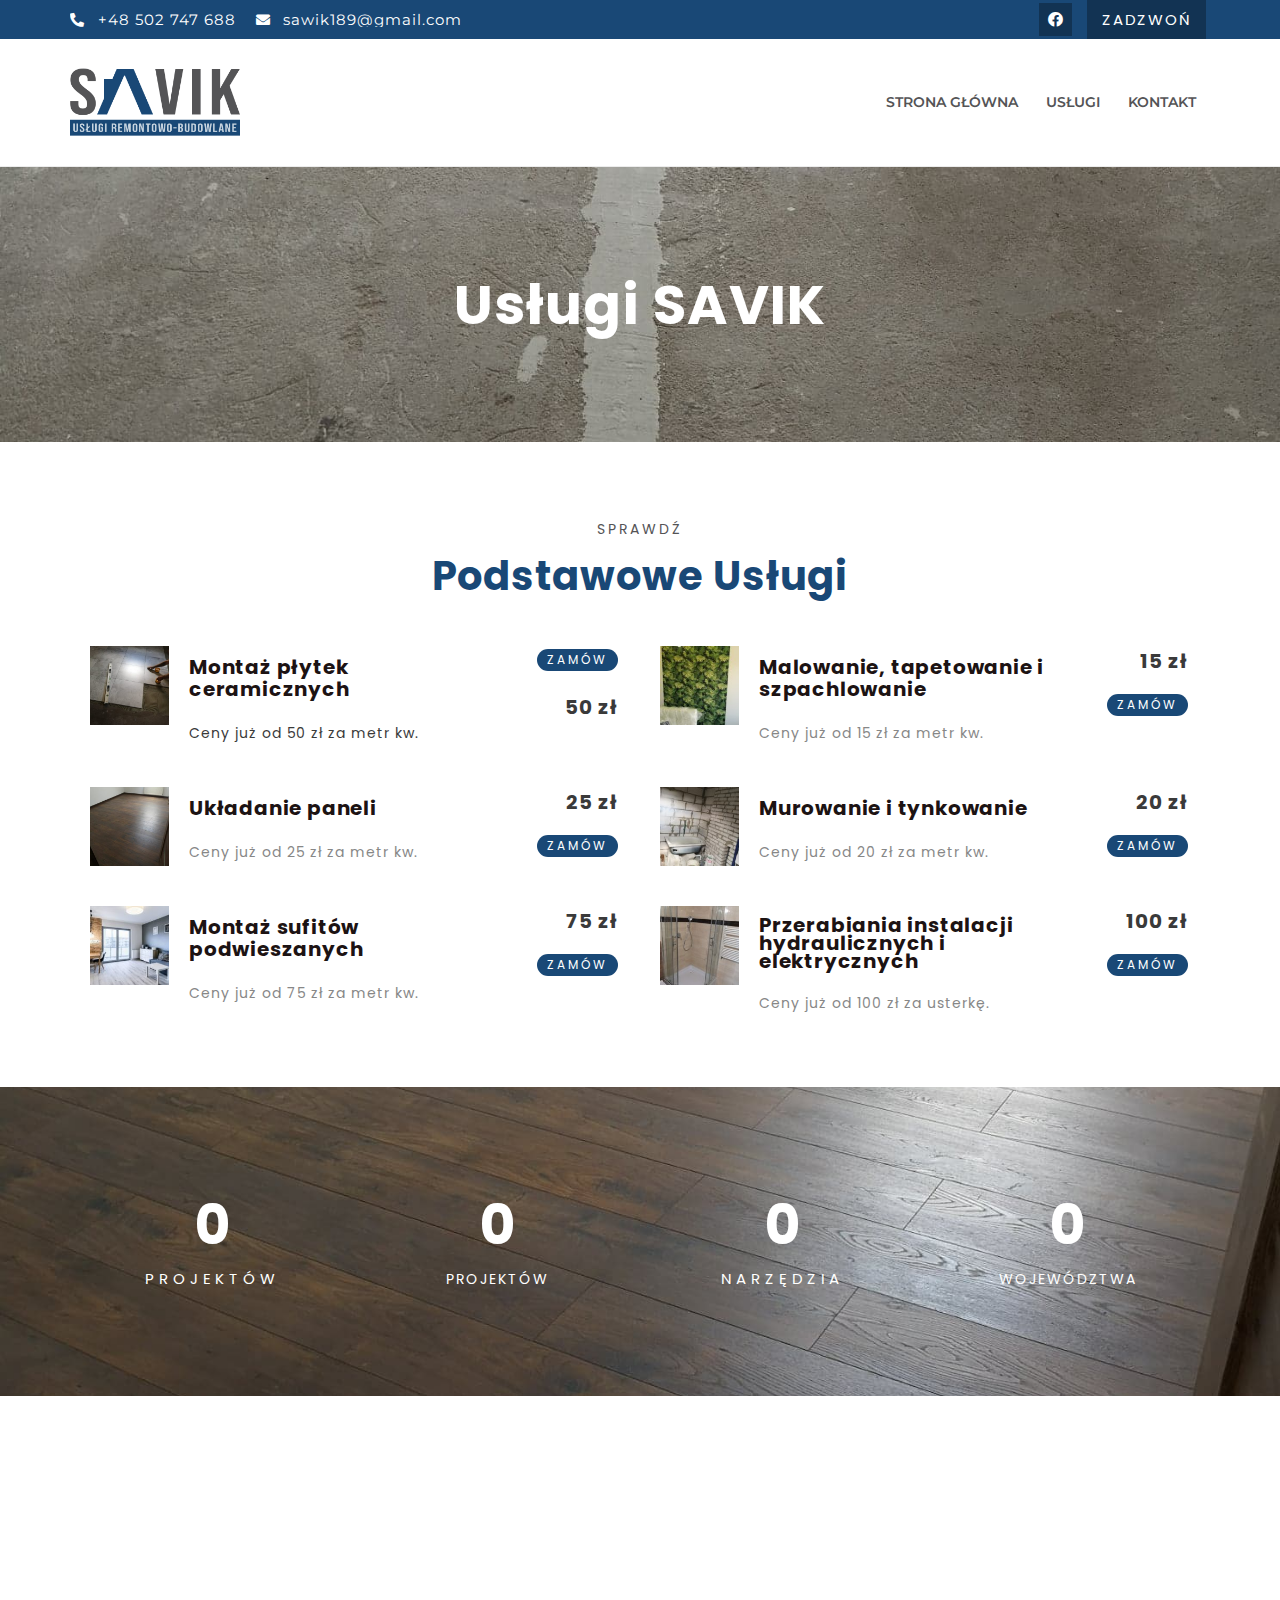
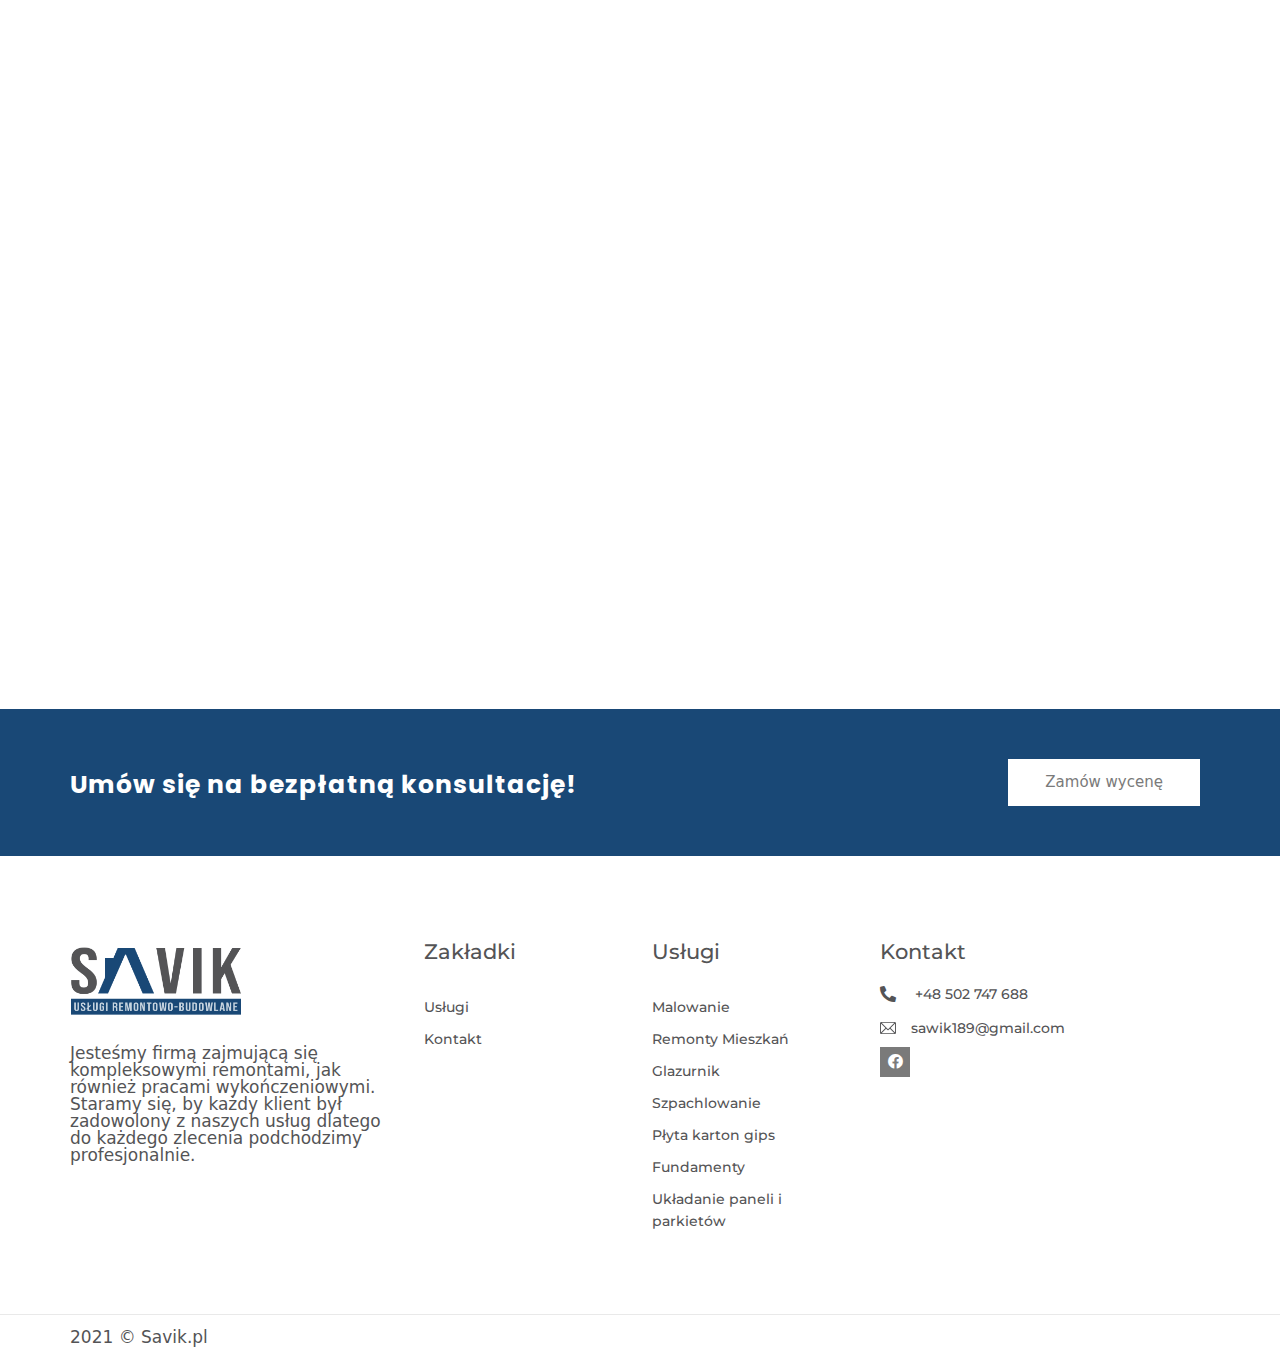
<file: uslugi/index.html>
<!DOCTYPE html>
<!--[if lt IE 3]>                                                           


██╗░░██╗██╗███████╗██╗░░░██╗██╗██╗  ███╗░░░███╗███████╗██████╗░██╗░█████╗░
██║░░██║██║██╔════╝██║░░░██║██║██║  ████╗░████║██╔════╝██╔══██╗██║██╔══██╗
███████║██║█████╗░░╚██╗░██╔╝██║██║  ██╔████╔██║█████╗░░██║░░██║██║███████║
██╔══██║██║██╔══╝░░░╚████╔╝░██║██║  ██║╚██╔╝██║██╔══╝░░██║░░██║██║██╔══██║
██║░░██║██║███████╗░░╚██╔╝░░██║██║  ██║░╚═╝░██║███████╗██████╔╝██║██║░░██║
╚═╝░░╚═╝╚═╝╚══════╝░░░╚═╝░░░╚═╝╚═╝  ╚═╝░░░░░╚═╝╚══════╝╚═════╝░╚═╝╚═╝░░╚═╝

                                            Fast site by hieviimedia.pl 🥰

<![endif]--><html lang="pl-PL">
<head>
	<meta charset="UTF-8">
	<link rel="profile" href="https://gmpg.org/xfn/11">
	<title>Usługi • Savik usługi remontowo-budowlane</title>
<meta name="robots" content="max-image-preview:large">
	<style>img:is([sizes="auto" i], [sizes^="auto," i]) { contain-intrinsic-size: 3000px 1500px }</style>
	<meta name="viewport" content="width=device-width, initial-scale=1">
<link rel="alternate" type="application/rss+xml" title="Savik usługi remontowo-budowlane &raquo; Kanał z wpisami" href="/feed/">
<link rel="alternate" type="application/rss+xml" title="Savik usługi remontowo-budowlane &raquo; Kanał z komentarzami" href="/comments/feed/">
<script>
window._wpemojiSettings = {"baseUrl":"https:\/\/s.w.org\/images\/core\/emoji\/15.1.0\/72x72\/","ext":".png","svgUrl":"https:\/\/s.w.org\/images\/core\/emoji\/15.1.0\/svg\/","svgExt":".svg","source":{"concatemoji":"\/wp-includes\/js\/wp-emoji-release.min.js?ver=6.8.1"}};
/*! This file is auto-generated */
!function(i,n){var o,s,e;function c(e){try{var t={supportTests:e,timestamp:(new Date).valueOf()};sessionStorage.setItem(o,JSON.stringify(t))}catch(e){}}function p(e,t,n){e.clearRect(0,0,e.canvas.width,e.canvas.height),e.fillText(t,0,0);var t=new Uint32Array(e.getImageData(0,0,e.canvas.width,e.canvas.height).data),r=(e.clearRect(0,0,e.canvas.width,e.canvas.height),e.fillText(n,0,0),new Uint32Array(e.getImageData(0,0,e.canvas.width,e.canvas.height).data));return t.every(function(e,t){return e===r[t]})}function u(e,t,n){switch(t){case"flag":return n(e,"🏳️‍⚧️","🏳️​⚧️")?!1:!n(e,"🇺🇳","🇺​🇳")&&!n(e,"🏴󠁧󠁢󠁥󠁮󠁧󠁿","🏴​󠁧​󠁢​󠁥​󠁮​󠁧​󠁿");case"emoji":return!n(e,"🐦‍🔥","🐦​🔥")}return!1}function f(e,t,n){var r="undefined"!=typeof WorkerGlobalScope&&self instanceof WorkerGlobalScope?new OffscreenCanvas(300,150):i.createElement("canvas"),a=r.getContext("2d",{willReadFrequently:!0}),o=(a.textBaseline="top",a.font="600 32px Arial",{});return e.forEach(function(e){o[e]=t(a,e,n)}),o}function t(e){var t=i.createElement("script");t.src=e,t.defer=!0,i.head.appendChild(t)}"undefined"!=typeof Promise&&(o="wpEmojiSettingsSupports",s=["flag","emoji"],n.supports={everything:!0,everythingExceptFlag:!0},e=new Promise(function(e){i.addEventListener("DOMContentLoaded",e,{once:!0})}),new Promise(function(t){var n=function(){try{var e=JSON.parse(sessionStorage.getItem(o));if("object"==typeof e&&"number"==typeof e.timestamp&&(new Date).valueOf()<e.timestamp+604800&&"object"==typeof e.supportTests)return e.supportTests}catch(e){}return null}();if(!n){if("undefined"!=typeof Worker&&"undefined"!=typeof OffscreenCanvas&&"undefined"!=typeof URL&&URL.createObjectURL&&"undefined"!=typeof Blob)try{var e="postMessage("+f.toString()+"("+[JSON.stringify(s),u.toString(),p.toString()].join(",")+"));",r=new Blob([e],{type:"text/javascript"}),a=new Worker(URL.createObjectURL(r),{name:"wpTestEmojiSupports"});return void(a.onmessage=function(e){c(n=e.data),a.terminate(),t(n)})}catch(e){}c(n=f(s,u,p))}t(n)}).then(function(e){for(var t in e)n.supports[t]=e[t],n.supports.everything=n.supports.everything&&n.supports[t],"flag"!==t&&(n.supports.everythingExceptFlag=n.supports.everythingExceptFlag&&n.supports[t]);n.supports.everythingExceptFlag=n.supports.everythingExceptFlag&&!n.supports.flag,n.DOMReady=!1,n.readyCallback=function(){n.DOMReady=!0}}).then(function(){return e}).then(function(){var e;n.supports.everything||(n.readyCallback(),(e=n.source||{}).concatemoji?t(e.concatemoji):e.wpemoji&&e.twemoji&&(t(e.twemoji),t(e.wpemoji)))}))}((window,document),window._wpemojiSettings);
</script>
<style id="wp-emoji-styles-inline-css">img.wp-smiley, img.emoji {
		display: inline !important;
		border: none !important;
		box-shadow: none !important;
		height: 1em !important;
		width: 1em !important;
		margin: 0 0.07em !important;
		vertical-align: -0.1em !important;
		background: none !important;
		padding: 0 !important;
	}</style>
<link rel="stylesheet" id="wp-block-library-css" href="/wp-includes/css/dist/block-library/style.min.css?ver=6.8.1" media="all">
<style id="classic-theme-styles-inline-css">/*! This file is auto-generated */
.wp-block-button__link{color:#fff;background-color:#32373c;border-radius:9999px;box-shadow:none;text-decoration:none;padding:calc(.667em + 2px) calc(1.333em + 2px);font-size:1.125em}.wp-block-file__button{background:#32373c;color:#fff;text-decoration:none}</style>
<style id="global-styles-inline-css">:root{--wp--preset--aspect-ratio--square: 1;--wp--preset--aspect-ratio--4-3: 4/3;--wp--preset--aspect-ratio--3-4: 3/4;--wp--preset--aspect-ratio--3-2: 3/2;--wp--preset--aspect-ratio--2-3: 2/3;--wp--preset--aspect-ratio--16-9: 16/9;--wp--preset--aspect-ratio--9-16: 9/16;--wp--preset--color--black: #000000;--wp--preset--color--cyan-bluish-gray: #abb8c3;--wp--preset--color--white: #ffffff;--wp--preset--color--pale-pink: #f78da7;--wp--preset--color--vivid-red: #cf2e2e;--wp--preset--color--luminous-vivid-orange: #ff6900;--wp--preset--color--luminous-vivid-amber: #fcb900;--wp--preset--color--light-green-cyan: #7bdcb5;--wp--preset--color--vivid-green-cyan: #00d084;--wp--preset--color--pale-cyan-blue: #8ed1fc;--wp--preset--color--vivid-cyan-blue: #0693e3;--wp--preset--color--vivid-purple: #9b51e0;--wp--preset--color--contrast: var(--contrast);--wp--preset--color--contrast-2: var(--contrast-2);--wp--preset--color--contrast-3: var(--contrast-3);--wp--preset--color--base: var(--base);--wp--preset--color--base-2: var(--base-2);--wp--preset--color--base-3: var(--base-3);--wp--preset--color--accent: var(--accent);--wp--preset--gradient--vivid-cyan-blue-to-vivid-purple: linear-gradient(135deg,rgba(6,147,227,1) 0%,rgb(155,81,224) 100%);--wp--preset--gradient--light-green-cyan-to-vivid-green-cyan: linear-gradient(135deg,rgb(122,220,180) 0%,rgb(0,208,130) 100%);--wp--preset--gradient--luminous-vivid-amber-to-luminous-vivid-orange: linear-gradient(135deg,rgba(252,185,0,1) 0%,rgba(255,105,0,1) 100%);--wp--preset--gradient--luminous-vivid-orange-to-vivid-red: linear-gradient(135deg,rgba(255,105,0,1) 0%,rgb(207,46,46) 100%);--wp--preset--gradient--very-light-gray-to-cyan-bluish-gray: linear-gradient(135deg,rgb(238,238,238) 0%,rgb(169,184,195) 100%);--wp--preset--gradient--cool-to-warm-spectrum: linear-gradient(135deg,rgb(74,234,220) 0%,rgb(151,120,209) 20%,rgb(207,42,186) 40%,rgb(238,44,130) 60%,rgb(251,105,98) 80%,rgb(254,248,76) 100%);--wp--preset--gradient--blush-light-purple: linear-gradient(135deg,rgb(255,206,236) 0%,rgb(152,150,240) 100%);--wp--preset--gradient--blush-bordeaux: linear-gradient(135deg,rgb(254,205,165) 0%,rgb(254,45,45) 50%,rgb(107,0,62) 100%);--wp--preset--gradient--luminous-dusk: linear-gradient(135deg,rgb(255,203,112) 0%,rgb(199,81,192) 50%,rgb(65,88,208) 100%);--wp--preset--gradient--pale-ocean: linear-gradient(135deg,rgb(255,245,203) 0%,rgb(182,227,212) 50%,rgb(51,167,181) 100%);--wp--preset--gradient--electric-grass: linear-gradient(135deg,rgb(202,248,128) 0%,rgb(113,206,126) 100%);--wp--preset--gradient--midnight: linear-gradient(135deg,rgb(2,3,129) 0%,rgb(40,116,252) 100%);--wp--preset--font-size--small: 13px;--wp--preset--font-size--medium: 20px;--wp--preset--font-size--large: 36px;--wp--preset--font-size--x-large: 42px;--wp--preset--spacing--20: 0.44rem;--wp--preset--spacing--30: 0.67rem;--wp--preset--spacing--40: 1rem;--wp--preset--spacing--50: 1.5rem;--wp--preset--spacing--60: 2.25rem;--wp--preset--spacing--70: 3.38rem;--wp--preset--spacing--80: 5.06rem;--wp--preset--shadow--natural: 6px 6px 9px rgba(0, 0, 0, 0.2);--wp--preset--shadow--deep: 12px 12px 50px rgba(0, 0, 0, 0.4);--wp--preset--shadow--sharp: 6px 6px 0px rgba(0, 0, 0, 0.2);--wp--preset--shadow--outlined: 6px 6px 0px -3px rgba(255, 255, 255, 1), 6px 6px rgba(0, 0, 0, 1);--wp--preset--shadow--crisp: 6px 6px 0px rgba(0, 0, 0, 1);}:where(.is-layout-flex){gap: 0.5em;}:where(.is-layout-grid){gap: 0.5em;}body .is-layout-flex{display: flex;}.is-layout-flex{flex-wrap: wrap;align-items: center;}.is-layout-flex > :is(*, div){margin: 0;}body .is-layout-grid{display: grid;}.is-layout-grid > :is(*, div){margin: 0;}:where(.wp-block-columns.is-layout-flex){gap: 2em;}:where(.wp-block-columns.is-layout-grid){gap: 2em;}:where(.wp-block-post-template.is-layout-flex){gap: 1.25em;}:where(.wp-block-post-template.is-layout-grid){gap: 1.25em;}.has-black-color{color: var(--wp--preset--color--black) !important;}.has-cyan-bluish-gray-color{color: var(--wp--preset--color--cyan-bluish-gray) !important;}.has-white-color{color: var(--wp--preset--color--white) !important;}.has-pale-pink-color{color: var(--wp--preset--color--pale-pink) !important;}.has-vivid-red-color{color: var(--wp--preset--color--vivid-red) !important;}.has-luminous-vivid-orange-color{color: var(--wp--preset--color--luminous-vivid-orange) !important;}.has-luminous-vivid-amber-color{color: var(--wp--preset--color--luminous-vivid-amber) !important;}.has-light-green-cyan-color{color: var(--wp--preset--color--light-green-cyan) !important;}.has-vivid-green-cyan-color{color: var(--wp--preset--color--vivid-green-cyan) !important;}.has-pale-cyan-blue-color{color: var(--wp--preset--color--pale-cyan-blue) !important;}.has-vivid-cyan-blue-color{color: var(--wp--preset--color--vivid-cyan-blue) !important;}.has-vivid-purple-color{color: var(--wp--preset--color--vivid-purple) !important;}.has-black-background-color{background-color: var(--wp--preset--color--black) !important;}.has-cyan-bluish-gray-background-color{background-color: var(--wp--preset--color--cyan-bluish-gray) !important;}.has-white-background-color{background-color: var(--wp--preset--color--white) !important;}.has-pale-pink-background-color{background-color: var(--wp--preset--color--pale-pink) !important;}.has-vivid-red-background-color{background-color: var(--wp--preset--color--vivid-red) !important;}.has-luminous-vivid-orange-background-color{background-color: var(--wp--preset--color--luminous-vivid-orange) !important;}.has-luminous-vivid-amber-background-color{background-color: var(--wp--preset--color--luminous-vivid-amber) !important;}.has-light-green-cyan-background-color{background-color: var(--wp--preset--color--light-green-cyan) !important;}.has-vivid-green-cyan-background-color{background-color: var(--wp--preset--color--vivid-green-cyan) !important;}.has-pale-cyan-blue-background-color{background-color: var(--wp--preset--color--pale-cyan-blue) !important;}.has-vivid-cyan-blue-background-color{background-color: var(--wp--preset--color--vivid-cyan-blue) !important;}.has-vivid-purple-background-color{background-color: var(--wp--preset--color--vivid-purple) !important;}.has-black-border-color{border-color: var(--wp--preset--color--black) !important;}.has-cyan-bluish-gray-border-color{border-color: var(--wp--preset--color--cyan-bluish-gray) !important;}.has-white-border-color{border-color: var(--wp--preset--color--white) !important;}.has-pale-pink-border-color{border-color: var(--wp--preset--color--pale-pink) !important;}.has-vivid-red-border-color{border-color: var(--wp--preset--color--vivid-red) !important;}.has-luminous-vivid-orange-border-color{border-color: var(--wp--preset--color--luminous-vivid-orange) !important;}.has-luminous-vivid-amber-border-color{border-color: var(--wp--preset--color--luminous-vivid-amber) !important;}.has-light-green-cyan-border-color{border-color: var(--wp--preset--color--light-green-cyan) !important;}.has-vivid-green-cyan-border-color{border-color: var(--wp--preset--color--vivid-green-cyan) !important;}.has-pale-cyan-blue-border-color{border-color: var(--wp--preset--color--pale-cyan-blue) !important;}.has-vivid-cyan-blue-border-color{border-color: var(--wp--preset--color--vivid-cyan-blue) !important;}.has-vivid-purple-border-color{border-color: var(--wp--preset--color--vivid-purple) !important;}.has-vivid-cyan-blue-to-vivid-purple-gradient-background{background: var(--wp--preset--gradient--vivid-cyan-blue-to-vivid-purple) !important;}.has-light-green-cyan-to-vivid-green-cyan-gradient-background{background: var(--wp--preset--gradient--light-green-cyan-to-vivid-green-cyan) !important;}.has-luminous-vivid-amber-to-luminous-vivid-orange-gradient-background{background: var(--wp--preset--gradient--luminous-vivid-amber-to-luminous-vivid-orange) !important;}.has-luminous-vivid-orange-to-vivid-red-gradient-background{background: var(--wp--preset--gradient--luminous-vivid-orange-to-vivid-red) !important;}.has-very-light-gray-to-cyan-bluish-gray-gradient-background{background: var(--wp--preset--gradient--very-light-gray-to-cyan-bluish-gray) !important;}.has-cool-to-warm-spectrum-gradient-background{background: var(--wp--preset--gradient--cool-to-warm-spectrum) !important;}.has-blush-light-purple-gradient-background{background: var(--wp--preset--gradient--blush-light-purple) !important;}.has-blush-bordeaux-gradient-background{background: var(--wp--preset--gradient--blush-bordeaux) !important;}.has-luminous-dusk-gradient-background{background: var(--wp--preset--gradient--luminous-dusk) !important;}.has-pale-ocean-gradient-background{background: var(--wp--preset--gradient--pale-ocean) !important;}.has-electric-grass-gradient-background{background: var(--wp--preset--gradient--electric-grass) !important;}.has-midnight-gradient-background{background: var(--wp--preset--gradient--midnight) !important;}.has-small-font-size{font-size: var(--wp--preset--font-size--small) !important;}.has-medium-font-size{font-size: var(--wp--preset--font-size--medium) !important;}.has-large-font-size{font-size: var(--wp--preset--font-size--large) !important;}.has-x-large-font-size{font-size: var(--wp--preset--font-size--x-large) !important;}
:where(.wp-block-post-template.is-layout-flex){gap: 1.25em;}:where(.wp-block-post-template.is-layout-grid){gap: 1.25em;}
:where(.wp-block-columns.is-layout-flex){gap: 2em;}:where(.wp-block-columns.is-layout-grid){gap: 2em;}
:root :where(.wp-block-pullquote){font-size: 1.5em;line-height: 1.6;}</style>
<link rel="stylesheet" id="nd_elements_style-css" href="/wp-content/plugins/nd-elements/css/style.css?ver=6.8.1" media="all">
<link rel="stylesheet" id="generate-style-css" href="/wp-content/themes/generatepress/assets/css/all.min.css?ver=3.6.0" media="all">
<style id="generate-style-inline-css">body{background-color:#efefef;color:#3a3a3a;}a{color:#1e73be;}a:hover, a:focus, a:active{color:#000000;}body .grid-container{max-width:1100px;}.wp-block-group__inner-container{max-width:1100px;margin-left:auto;margin-right:auto;}:root{--contrast:#222222;--contrast-2:#575760;--contrast-3:#b2b2be;--base:#f0f0f0;--base-2:#f7f8f9;--base-3:#ffffff;--accent:#1e73be;}:root .has-contrast-color{color:var(--contrast);}:root .has-contrast-background-color{background-color:var(--contrast);}:root .has-contrast-2-color{color:var(--contrast-2);}:root .has-contrast-2-background-color{background-color:var(--contrast-2);}:root .has-contrast-3-color{color:var(--contrast-3);}:root .has-contrast-3-background-color{background-color:var(--contrast-3);}:root .has-base-color{color:var(--base);}:root .has-base-background-color{background-color:var(--base);}:root .has-base-2-color{color:var(--base-2);}:root .has-base-2-background-color{background-color:var(--base-2);}:root .has-base-3-color{color:var(--base-3);}:root .has-base-3-background-color{background-color:var(--base-3);}:root .has-accent-color{color:var(--accent);}:root .has-accent-background-color{background-color:var(--accent);}body{line-height:1.5;}.entry-content > [class*="wp-block-"]:not(:last-child):not(.wp-block-heading){margin-bottom:1.5em;}.main-title{font-size:45px;}.main-navigation .main-nav ul ul li a{font-size:14px;}.sidebar .widget, .footer-widgets .widget{font-size:17px;}h1{font-weight:300;font-size:40px;}h2{font-weight:300;font-size:30px;}h3{font-size:20px;}h4{font-size:inherit;}h5{font-size:inherit;}@media (max-width:768px){.main-title{font-size:30px;}h1{font-size:30px;}h2{font-size:25px;}}.top-bar{background-color:#636363;color:#ffffff;}.top-bar a{color:#ffffff;}.top-bar a:hover{color:#303030;}.site-header{background-color:#ffffff;color:#3a3a3a;}.site-header a{color:#3a3a3a;}.main-title a,.main-title a:hover{color:#222222;}.site-description{color:#757575;}.main-navigation,.main-navigation ul ul{background-color:#222222;}.main-navigation .main-nav ul li a, .main-navigation .menu-toggle, .main-navigation .menu-bar-items{color:#ffffff;}.main-navigation .main-nav ul li:not([class*="current-menu-"]):hover > a, .main-navigation .main-nav ul li:not([class*="current-menu-"]):focus > a, .main-navigation .main-nav ul li.sfHover:not([class*="current-menu-"]) > a, .main-navigation .menu-bar-item:hover > a, .main-navigation .menu-bar-item.sfHover > a{color:#ffffff;background-color:#3f3f3f;}button.menu-toggle:hover,button.menu-toggle:focus,.main-navigation .mobile-bar-items a,.main-navigation .mobile-bar-items a:hover,.main-navigation .mobile-bar-items a:focus{color:#ffffff;}.main-navigation .main-nav ul li[class*="current-menu-"] > a{color:#ffffff;background-color:#3f3f3f;}.navigation-search input[type="search"],.navigation-search input[type="search"]:active, .navigation-search input[type="search"]:focus, .main-navigation .main-nav ul li.search-item.active > a, .main-navigation .menu-bar-items .search-item.active > a{color:#ffffff;background-color:#3f3f3f;}.main-navigation ul ul{background-color:#3f3f3f;}.main-navigation .main-nav ul ul li a{color:#ffffff;}.main-navigation .main-nav ul ul li:not([class*="current-menu-"]):hover > a,.main-navigation .main-nav ul ul li:not([class*="current-menu-"]):focus > a, .main-navigation .main-nav ul ul li.sfHover:not([class*="current-menu-"]) > a{color:#ffffff;background-color:#4f4f4f;}.main-navigation .main-nav ul ul li[class*="current-menu-"] > a{color:#ffffff;background-color:#4f4f4f;}.separate-containers .inside-article, .separate-containers .comments-area, .separate-containers .page-header, .one-container .container, .separate-containers .paging-navigation, .inside-page-header{background-color:#ffffff;}.entry-meta{color:#595959;}.entry-meta a{color:#595959;}.entry-meta a:hover{color:#1e73be;}.sidebar .widget{background-color:#ffffff;}.sidebar .widget .widget-title{color:#000000;}.footer-widgets{background-color:#ffffff;}.footer-widgets .widget-title{color:#000000;}.site-info{color:#ffffff;background-color:#222222;}.site-info a{color:#ffffff;}.site-info a:hover{color:#606060;}.footer-bar .widget_nav_menu .current-menu-item a{color:#606060;}input[type="text"],input[type="email"],input[type="url"],input[type="password"],input[type="search"],input[type="tel"],input[type="number"],textarea,select{color:#666666;background-color:#fafafa;border-color:#cccccc;}input[type="text"]:focus,input[type="email"]:focus,input[type="url"]:focus,input[type="password"]:focus,input[type="search"]:focus,input[type="tel"]:focus,input[type="number"]:focus,textarea:focus,select:focus{color:#666666;background-color:#ffffff;border-color:#bfbfbf;}button,html input[type="button"],input[type="reset"],input[type="submit"],a.button,a.wp-block-button__link:not(.has-background){color:#ffffff;background-color:#666666;}button:hover,html input[type="button"]:hover,input[type="reset"]:hover,input[type="submit"]:hover,a.button:hover,button:focus,html input[type="button"]:focus,input[type="reset"]:focus,input[type="submit"]:focus,a.button:focus,a.wp-block-button__link:not(.has-background):active,a.wp-block-button__link:not(.has-background):focus,a.wp-block-button__link:not(.has-background):hover{color:#ffffff;background-color:#3f3f3f;}a.generate-back-to-top{background-color:rgba( 0,0,0,0.4 );color:#ffffff;}a.generate-back-to-top:hover,a.generate-back-to-top:focus{background-color:rgba( 0,0,0,0.6 );color:#ffffff;}:root{--gp-search-modal-bg-color:var(--base-3);--gp-search-modal-text-color:var(--contrast);--gp-search-modal-overlay-bg-color:rgba(0,0,0,0.2);}@media (max-width:768px){.main-navigation .menu-bar-item:hover > a, .main-navigation .menu-bar-item.sfHover > a{background:none;color:#ffffff;}}.inside-top-bar{padding:10px;}.inside-header{padding:40px;}.site-main .wp-block-group__inner-container{padding:40px;}.entry-content .alignwide, body:not(.no-sidebar) .entry-content .alignfull{margin-left:-40px;width:calc(100% + 80px);max-width:calc(100% + 80px);}.rtl .menu-item-has-children .dropdown-menu-toggle{padding-left:20px;}.rtl .main-navigation .main-nav ul li.menu-item-has-children > a{padding-right:20px;}.site-info{padding:20px;}@media (max-width:768px){.separate-containers .inside-article, .separate-containers .comments-area, .separate-containers .page-header, .separate-containers .paging-navigation, .one-container .site-content, .inside-page-header{padding:30px;}.site-main .wp-block-group__inner-container{padding:30px;}.site-info{padding-right:10px;padding-left:10px;}.entry-content .alignwide, body:not(.no-sidebar) .entry-content .alignfull{margin-left:-30px;width:calc(100% + 60px);max-width:calc(100% + 60px);}}.one-container .sidebar .widget{padding:0px;}/* End cached CSS */@media (max-width:768px){.main-navigation .menu-toggle,.main-navigation .mobile-bar-items,.sidebar-nav-mobile:not(#sticky-placeholder){display:block;}.main-navigation ul,.gen-sidebar-nav{display:none;}[class*="nav-float-"] .site-header .inside-header > *{float:none;clear:both;}}</style>
<link rel="stylesheet" id="generate-font-icons-css" href="/wp-content/themes/generatepress/assets/css/components/font-icons.min.css?ver=3.6.0" media="all">
<link rel="stylesheet" id="generate-child-css" href="/wp-content/themes/generatepress_child/style.css?ver=1751889379" media="all">
<link rel="stylesheet" id="elementor-animations-css" href="/wp-content/plugins/elementor/assets/lib/animations/animations.min.css?ver=3.2.3" media="all">
<link rel="stylesheet" id="elementor-frontend-css" href="/wp-content/plugins/elementor/assets/css/frontend.min.css?ver=3.2.3" media="all">
<style id="elementor-frontend-inline-css">@font-face{font-family:eicons;src:url(/wp-content/plugins/elementor/assets/lib/eicons/fonts/eicons.eot?5_10_0);src:url(/wp-content/plugins/elementor/assets/lib/eicons/fonts/eicons.eot?5_10_0#iefix) format("embedded-opentype"),url(/wp-content/plugins/elementor/assets/lib/eicons/fonts/eicons.woff2?5_10_0) format("woff2"),url(/wp-content/plugins/elementor/assets/lib/eicons/fonts/eicons.woff?5_10_0) format("woff"),url(/wp-content/plugins/elementor/assets/lib/eicons/fonts/eicons.ttf?5_10_0) format("truetype"),url(/wp-content/plugins/elementor/assets/lib/eicons/fonts/eicons.svg?5_10_0#eicon) format("svg");font-weight:400;font-style:normal}</style>
<link rel="stylesheet" id="elementor-post-17-css" href="/wp-content/uploads/elementor/css/post-17.css?ver=1751892538" media="all">
<link rel="stylesheet" id="elementor-pro-css" href="/wp-content/plugins/elementor-pro/assets/css/frontend.min.css?ver=3.2.2" media="all">
<link rel="stylesheet" id="font-awesome-5-all-css" href="/wp-content/plugins/elementor/assets/lib/font-awesome/css/all.min.css?ver=3.2.3" media="all">
<link rel="stylesheet" id="font-awesome-4-shim-css" href="/wp-content/plugins/elementor/assets/lib/font-awesome/css/v4-shims.min.css?ver=3.2.3" media="all">
<link rel="stylesheet" id="elementor-post-19004-css" href="/wp-content/uploads/elementor/css/post-19004.css?ver=1751893098" media="all">
<link rel="stylesheet" id="elementor-post-12026-css" href="/wp-content/uploads/elementor/css/post-12026.css?ver=1751892539" media="all">
<link rel="stylesheet" id="elementor-post-19023-css" href="/wp-content/uploads/elementor/css/post-19023.css?ver=1751892539" media="all">
<link rel="stylesheet" id="elementor-post-19038-css" href="/wp-content/uploads/elementor/css/post-19038.css?ver=1751892539" media="all">
<link rel="stylesheet" id="google-fonts-1-css" href="https://fonts.googleapis.com/css?family=Roboto%3A100%2C100italic%2C200%2C200italic%2C300%2C300italic%2C400%2C400italic%2C500%2C500italic%2C600%2C600italic%2C700%2C700italic%2C800%2C800italic%2C900%2C900italic%7CRoboto+Slab%3A100%2C100italic%2C200%2C200italic%2C300%2C300italic%2C400%2C400italic%2C500%2C500italic%2C600%2C600italic%2C700%2C700italic%2C800%2C800italic%2C900%2C900italic%7CPoppins%3A100%2C100italic%2C200%2C200italic%2C300%2C300italic%2C400%2C400italic%2C500%2C500italic%2C600%2C600italic%2C700%2C700italic%2C800%2C800italic%2C900%2C900italic%7CMontserrat%3A100%2C100italic%2C200%2C200italic%2C300%2C300italic%2C400%2C400italic%2C500%2C500italic%2C600%2C600italic%2C700%2C700italic%2C800%2C800italic%2C900%2C900italic&#038;display=auto&#038;subset=latin-ext&#038;ver=6.8.1" media="all">
<link rel="stylesheet" id="elementor-icons-shared-0-css" href="/wp-content/plugins/elementor/assets/lib/font-awesome/css/fontawesome.min.css?ver=5.15.1" media="all">
<link rel="stylesheet" id="elementor-icons-fa-solid-css" href="/wp-content/plugins/elementor/assets/lib/font-awesome/css/solid.min.css?ver=5.15.1" media="all">
<link rel="stylesheet" id="elementor-icons-fa-brands-css" href="/wp-content/plugins/elementor/assets/lib/font-awesome/css/brands.min.css?ver=5.15.1" media="all">
<script src="/wp-includes/js/jquery/jquery.min.js?ver=3.7.1" id="jquery-core-js"></script>
<script src="/wp-includes/js/jquery/jquery-migrate.min.js?ver=3.4.1" id="jquery-migrate-js"></script>
<script src="/wp-content/plugins/elementor/assets/lib/font-awesome/js/v4-shims.min.js?ver=3.2.3" id="font-awesome-4-shim-js"></script>
<link rel="https://api.w.org/" href="/wp-json/">
<link rel="alternate" title="JSON" type="application/json" href="/wp-json/wp/v2/pages/19004">
<link rel="EditURI" type="application/rsd+xml" title="RSD" href="/xmlrpc.php?rsd">
<meta name="generator" content="WordPress 6.8.1">
<link rel="shortlink" href="/?p=19004">
<link rel="alternate" title="oEmbed (JSON)" type="application/json+oembed" href="/wp-json/oembed/1.0/embed?url=https%3A%2F%2F%2Fuslugi%2F">
<link rel="alternate" title="oEmbed (XML)" type="text/xml+oembed" href="/wp-json/oembed/1.0/embed?url=https%3A%2F%2F%2Fuslugi%2F#038;format=xml">
<!-- SEO meta tags powered by SmartCrawl https://wpmudev.com/project/smartcrawl-wordpress-seo/ -->
<link rel="canonical" href="/uslugi/">
<meta name="description" content="Usługi SAVIK SPRAWDŹ ZAMÓW ZAMÓW ZAMÓW ZAMÓW ZAMÓW ZAMÓW 0 PROJEKTÓW 0 PROJEKTÓW 0 NARZĘDZIA 0 WOJEWÓDZTWA">
<script type="application/ld+json">{"@context":"https:\/\/schema.org","@graph":[{"@type":"Organization","@id":"\/#schema-publishing-organization","url":"","name":"Savik usługi remontowo-budowlane","logo":{"@type":"ImageObject","@id":"\/#schema-organization-logo","url":"http:\/\/server160790.nazwa.pl\/wordpress\/savik\/wp-content\/uploads\/2021\/03\/cropped-Ciemne.png","height":60,"width":60}},{"@type":"WebSite","@id":"\/#schema-website","url":"","name":"Alfretto Garage","encoding":"UTF-8","potentialAction":{"@type":"SearchAction","target":"\/search\/{search_term_string}\/","query-input":"required name=search_term_string"}},{"@type":"BreadcrumbList","@id":"\/uslugi?page&pagename=uslugi\/#breadcrumb","itemListElement":[{"@type":"ListItem","position":1,"name":"Home","item":""},{"@type":"ListItem","position":2,"name":"Usługi"}]},{"@type":"Person","@id":"\/author\/hievii-mediagmail-com\/#schema-author","name":"Hievii Media","description":"Web developer at Hievii Media. Keen eye for detail. Love for all things journalism."},{"@type":"WebPage","@id":"\/uslugi\/#schema-webpage","isPartOf":{"@id":"\/#schema-website"},"publisher":{"@id":"\/#schema-publishing-organization"},"url":"\/uslugi\/","hasPart":[{"@type":"SiteNavigationElement","@id":"\/uslugi\/#schema-nav-element-19307","name":"","url":"\/"},{"@type":"SiteNavigationElement","@id":"\/uslugi\/#schema-nav-element-19014","name":"","url":"\/uslugi\/"},{"@type":"SiteNavigationElement","@id":"\/uslugi\/#schema-nav-element-19017","name":"","url":"\/kontakt\/"}]},{"@type":"Article","mainEntityOfPage":{"@id":"\/uslugi\/#schema-webpage"},"author":{"@id":"\/author\/hievii-mediagmail-com\/#schema-author"},"publisher":{"@id":"\/#schema-publishing-organization"},"dateModified":"2025-07-07T14:57:11","datePublished":"2021-04-22T16:02:16","headline":"Usługi • Savik usługi remontowo-budowlane","description":"Usługi SAVIK SPRAWDŹ ZAMÓW ZAMÓW ZAMÓW ZAMÓW ZAMÓW ZAMÓW 0 PROJEKTÓW 0 PROJEKTÓW 0 NARZĘDZIA 0 WOJEWÓDZTWA","name":"Usługi","image":[],"thumbnailUrl":""}]}</script>
<!-- /SEO -->
<style>.recentcomments a{display:inline !important;padding:0 !important;margin:0 !important;}</style>
<link rel="icon" href="/wp-content/uploads/2021/04/512-150x150.png" sizes="32x32">
<link rel="icon" href="/wp-content/uploads/2021/04/512-300x300.png" sizes="192x192">
<link rel="apple-touch-icon" href="/wp-content/uploads/2021/04/512-300x300.png">
<meta name="msapplication-TileImage" content="/wp-content/uploads/2021/04/512-300x300.png">
		<style id="wp-custom-css">html {
	overflow-x:hidden;
  overflow-y: scroll;
}

a:focus {
outline: none;
}

body {
	overflow-x:hidden;
  -webkit-tap-highlight-color: transparent;
  scrollbar-gutter: both;
}

/* Division */
.elementor-popup-modal{
	z-index:2 !important;	
}


.no-color:hover {
	color: #ffffff !important;
}

.yes-color:hover {
	color: #FF8119 !important;
}



/* Footer */
.site-footer footer{
	visibility:hidden;
}


.social-icon:hover {
    opacity: 0.2 !important;
}

.call-icon:hover{
    opacity: 0.6 !important;
}

.line-sep .elementor-divider{
	height:0px !important;
}

::-moz-selection { /* Code for Firefox */
  color: #ffffff;
	background-color: #194876;
}

::selection {
  color: #ffffff;
	background-color: #194876;
}



/* FORM AUTO FILL BACKGROUND COLOR */
input:-webkit-autofill,
input:-webkit-autofill:hover, 
input:-webkit-autofill:focus, 
input:-webkit-autofill:active  {
    -webkit-box-shadow: 0 0 0 0px #222222 inset !important;
    -webkit-text-fill-color: #222222 !important;
	-webkit-fill: #222222 !important;
}



.elementor-grid-item .fa-facebook{
	margin:8px;
}

.elementor-grid-item .fa-instagram{
	margin:8px;
}</style>
		</head>

<body class="wp-singular page-template page-template-elementor_header_footer page page-id-19004 wp-embed-responsive wp-theme-generatepress wp-child-theme-generatepress_child right-sidebar nav-below-header separate-containers fluid-header active-footer-widgets-3 nav-aligned-left header-aligned-left dropdown-hover elementor-default elementor-template-full-width elementor-kit-17 elementor-page elementor-page-19004 full-width-content" itemtype="https://schema.org/WebPage" itemscope>
	<a class="screen-reader-text skip-link" href="#content" title="Przejdź do treści">Przejdź do treści</a>		<div data-elementor-type="header" data-elementor-id="19023" class="elementor elementor-19023 elementor-location-header" data-elementor-settings="[]">
		<div class="elementor-section-wrap">
					<section class="elementor-section elementor-top-section elementor-element elementor-element-b32bf32 elementor-section-content-middle elementor-section-boxed elementor-section-height-default elementor-section-height-default" data-id="b32bf32" data-element_type="section" data-settings="{&quot;background_background&quot;:&quot;classic&quot;}">
						<div class="elementor-container elementor-column-gap-no">
					<div class="elementor-column elementor-col-33 elementor-top-column elementor-element elementor-element-556c1bb" data-id="556c1bb" data-element_type="column">
			<div class="elementor-widget-wrap elementor-element-populated">
								<div class="elementor-element elementor-element-15699fe elementor-icon-list--layout-inline elementor-align-left elementor-mobile-align-center elementor-tablet-align-center elementor-list-item-link-full_width elementor-widget elementor-widget-icon-list" data-id="15699fe" data-element_type="widget" data-widget_type="icon-list.default">
				<div class="elementor-widget-container">
					<ul class="elementor-icon-list-items elementor-inline-items">
							<li class="elementor-icon-list-item elementor-inline-item">
					<a href="tel:+48%20502%20747%20688">						<span class="elementor-icon-list-icon">
							<i aria-hidden="true" class="fas fa-phone-alt"></i>						</span>
										<span class="elementor-icon-list-text">+48 502 747 688</span>
											</a>
									</li>
								<li class="elementor-icon-list-item elementor-inline-item">
					<a href="mailto:sawik189@gmail.com">						<span class="elementor-icon-list-icon">
							<i aria-hidden="true" class="fas fa-envelope"></i>						</span>
										<span class="elementor-icon-list-text">sawik189@gmail.com</span>
											</a>
									</li>
						</ul>
				</div>
				</div>
					</div>
		</div>
				<div class="elementor-column elementor-col-33 elementor-top-column elementor-element elementor-element-b4002de" data-id="b4002de" data-element_type="column">
			<div class="elementor-widget-wrap">
									</div>
		</div>
				<div class="elementor-column elementor-col-33 elementor-top-column elementor-element elementor-element-8fae880 elementor-hidden-tablet elementor-hidden-phone" data-id="8fae880" data-element_type="column">
			<div class="elementor-widget-wrap elementor-element-populated">
								<div class="elementor-element elementor-element-91d3278 elementor-shape-square e-grid-align-right e-grid-align-center e-grid-align-center elementor-widget__width-initial elementor-grid-0 elementor-widget elementor-widget-social-icons" data-id="91d3278" data-element_type="widget" data-widget_type="social-icons.default">
				<div class="elementor-widget-container">
					<div class="elementor-social-icons-wrapper elementor-grid">
							<div class="elementor-grid-item">
					<a class="elementor-icon elementor-social-icon elementor-social-icon-facebook elementor-animation-grow elementor-repeater-item-74f151d" href="https://www.facebook.com/Savik-Us%C5%82ugi-remontowo-budowlane-Ariel-Sawicki-306176350018446" target="_blank">
						<span class="elementor-screen-only">Facebook</span>
						<i class="fab fa-facebook"></i>					</a>
				</div>
					</div>
				</div>
				</div>
				<div class="elementor-element elementor-element-e96a08b elementor-align-right elementor-tablet-align-center elementor-widget__width-initial elementor-widget elementor-widget-button" data-id="e96a08b" data-element_type="widget" data-widget_type="button.default">
				<div class="elementor-widget-container">
					<div class="elementor-button-wrapper">
			<a href="tel:+48%20502%20747%20688" class="elementor-button-link elementor-button elementor-size-sm" role="button">
						<span class="elementor-button-content-wrapper">
						<span class="elementor-button-text">ZADZWOŃ</span>
		</span>
					</a>
		</div>
				</div>
				</div>
					</div>
		</div>
							</div>
		</section>
				<section class="elementor-section elementor-top-section elementor-element elementor-element-7cf213f elementor-section-content-middle elementor-section-boxed elementor-section-height-default elementor-section-height-default" data-id="7cf213f" data-element_type="section" data-settings="{&quot;background_background&quot;:&quot;classic&quot;,&quot;sticky&quot;:&quot;top&quot;,&quot;sticky_on&quot;:[&quot;desktop&quot;,&quot;tablet&quot;,&quot;mobile&quot;],&quot;sticky_offset&quot;:0,&quot;sticky_effects_offset&quot;:0}">
						<div class="elementor-container elementor-column-gap-default">
					<div class="elementor-column elementor-col-50 elementor-top-column elementor-element elementor-element-347cea7" data-id="347cea7" data-element_type="column">
			<div class="elementor-widget-wrap elementor-element-populated">
								<div class="elementor-element elementor-element-0c17c08 elementor-widget elementor-widget-image" data-id="0c17c08" data-element_type="widget" data-widget_type="image.default">
				<div class="elementor-widget-container">
																<a href="/">
							<img width="714" height="328" src="/wp-content/uploads/2021/04/SAVIK-LOGO.png" class="attachment-full size-full" alt="SAVIK LOGO" decoding="async" fetchpriority="high">								</a>
															</div>
				</div>
					</div>
		</div>
				<div class="elementor-column elementor-col-50 elementor-top-column elementor-element elementor-element-ce6eb7e" data-id="ce6eb7e" data-element_type="column">
			<div class="elementor-widget-wrap elementor-element-populated">
								<div class="elementor-element elementor-element-9bcf4ce elementor-nav-menu__align-right elementor-nav-menu--stretch elementor-nav-menu__text-align-center elementor-nav-menu--indicator-classic elementor-nav-menu--dropdown-tablet elementor-nav-menu--toggle elementor-nav-menu--burger elementor-widget elementor-widget-nav-menu" data-id="9bcf4ce" data-element_type="widget" data-settings="{&quot;full_width&quot;:&quot;stretch&quot;,&quot;layout&quot;:&quot;horizontal&quot;,&quot;toggle&quot;:&quot;burger&quot;}" data-widget_type="nav-menu.default">
				<div class="elementor-widget-container">
						<nav role="navigation" class="elementor-nav-menu--main elementor-nav-menu__container elementor-nav-menu--layout-horizontal e--pointer-underline e--animation-none"><ul id="menu-1-9bcf4ce" class="elementor-nav-menu">
<li class="menu-item menu-item-type-post_type menu-item-object-page menu-item-home menu-item-19307"><a href="/" class="elementor-item">Strona główna</a></li>
<li class="menu-item menu-item-type-post_type menu-item-object-page current-menu-item page_item page-item-19004 current_page_item menu-item-19014"><a href="/uslugi/" aria-current="page" class="elementor-item elementor-item-active">Usługi</a></li>
<li class="menu-item menu-item-type-post_type menu-item-object-page menu-item-19017"><a href="/kontakt/" class="elementor-item">Kontakt</a></li>
</ul></nav>
					<div class="elementor-menu-toggle" role="button" tabindex="0" aria-label="Menu Toggle" aria-expanded="false">
			<i class="eicon-menu-bar" aria-hidden="true"></i>
			<span class="elementor-screen-only">Menu</span>
		</div>
			<nav class="elementor-nav-menu--dropdown elementor-nav-menu__container" role="navigation" aria-hidden="true"><ul id="menu-2-9bcf4ce" class="elementor-nav-menu">
<li class="menu-item menu-item-type-post_type menu-item-object-page menu-item-home menu-item-19307"><a href="/" class="elementor-item">Strona główna</a></li>
<li class="menu-item menu-item-type-post_type menu-item-object-page current-menu-item page_item page-item-19004 current_page_item menu-item-19014"><a href="/uslugi/" aria-current="page" class="elementor-item elementor-item-active">Usługi</a></li>
<li class="menu-item menu-item-type-post_type menu-item-object-page menu-item-19017"><a href="/kontakt/" class="elementor-item">Kontakt</a></li>
</ul></nav>
				</div>
				</div>
					</div>
		</div>
							</div>
		</section>
				</div>
		</div>
		
	<div id="page" class="site grid-container container hfeed grid-parent">
				<div id="content" class="site-content">
					<div data-elementor-type="wp-page" data-elementor-id="19004" class="elementor elementor-19004" data-elementor-settings="[]">
							<div class="elementor-section-wrap">
							<section class="elementor-section elementor-top-section elementor-element elementor-element-1d1ff0ea elementor-section-stretched elementor-section-boxed elementor-section-height-default elementor-section-height-default" data-id="1d1ff0ea" data-element_type="section" data-settings="{&quot;stretch_section&quot;:&quot;section-stretched&quot;,&quot;background_background&quot;:&quot;classic&quot;}">
						<div class="elementor-container elementor-column-gap-default">
					<div class="elementor-column elementor-col-100 elementor-top-column elementor-element elementor-element-38ac015d" data-id="38ac015d" data-element_type="column">
			<div class="elementor-widget-wrap elementor-element-populated">
								<div class="elementor-element elementor-element-609fc237 elementor-widget elementor-widget-heading" data-id="609fc237" data-element_type="widget" data-widget_type="heading.default">
				<div class="elementor-widget-container">
			<h1 class="elementor-heading-title elementor-size-xxl">Usługi SAVIK</h1>		</div>
				</div>
					</div>
		</div>
							</div>
		</section>
				<section class="elementor-section elementor-top-section elementor-element elementor-element-606d7983 elementor-section-boxed elementor-section-height-default elementor-section-height-default" data-id="606d7983" data-element_type="section">
						<div class="elementor-container elementor-column-gap-default">
					<div class="elementor-column elementor-col-100 elementor-top-column elementor-element elementor-element-2816558" data-id="2816558" data-element_type="column">
			<div class="elementor-widget-wrap elementor-element-populated">
								<div class="elementor-element elementor-element-6cb5da34 elementor-widget elementor-widget-heading" data-id="6cb5da34" data-element_type="widget" data-widget_type="heading.default">
				<div class="elementor-widget-container">
			<h5 class="elementor-heading-title elementor-size-default">SPRAWDŹ</h5>		</div>
				</div>
				<div class="elementor-element elementor-element-79fde9d elementor-widget elementor-widget-heading" data-id="79fde9d" data-element_type="widget" data-widget_type="heading.default">
				<div class="elementor-widget-container">
			<h2 class="elementor-heading-title elementor-size-default">Podstawowe Usługi</h2>		</div>
				</div>
					</div>
		</div>
							</div>
		</section>
				<section class="elementor-section elementor-top-section elementor-element elementor-element-20795a47 elementor-section-boxed elementor-section-height-default elementor-section-height-default" data-id="20795a47" data-element_type="section">
						<div class="elementor-container elementor-column-gap-default">
					<div class="elementor-column elementor-col-50 elementor-top-column elementor-element elementor-element-6ed76ab0" data-id="6ed76ab0" data-element_type="column">
			<div class="elementor-widget-wrap elementor-element-populated">
								<section class="elementor-section elementor-inner-section elementor-element elementor-element-1f885c34 elementor-section-boxed elementor-section-height-default elementor-section-height-default" data-id="1f885c34" data-element_type="section">
						<div class="elementor-container elementor-column-gap-default">
					<div class="elementor-column elementor-col-33 elementor-inner-column elementor-element elementor-element-1e89446a" data-id="1e89446a" data-element_type="column">
			<div class="elementor-widget-wrap elementor-element-populated">
								<div class="elementor-element elementor-element-40766055 elementor-widget elementor-widget-image" data-id="40766055" data-element_type="widget" data-widget_type="image.default">
				<div class="elementor-widget-container">
															<img decoding="async" width="300" height="300" src="/wp-content/uploads/2021/04/176379014_940132880072303_3776030064734294135_n-300x300.jpg" class="attachment-medium size-medium" alt="Savik Us├ůÔÇÜugi Remontowo-Budowlane" srcset="/wp-content/uploads/2021/04/176379014_940132880072303_3776030064734294135_n-300x300.jpg 300w, /wp-content/uploads/2021/04/176379014_940132880072303_3776030064734294135_n-1024x1024.jpg 1024w, /wp-content/uploads/2021/04/176379014_940132880072303_3776030064734294135_n-150x150.jpg 150w, /wp-content/uploads/2021/04/176379014_940132880072303_3776030064734294135_n-768x768.jpg 768w" sizes="(max-width: 300px) 100vw, 300px">															</div>
				</div>
					</div>
		</div>
				<div class="elementor-column elementor-col-33 elementor-inner-column elementor-element elementor-element-74a3e975" data-id="74a3e975" data-element_type="column">
			<div class="elementor-widget-wrap elementor-element-populated">
								<div class="elementor-element elementor-element-20428efc elementor-widget elementor-widget-heading" data-id="20428efc" data-element_type="widget" data-widget_type="heading.default">
				<div class="elementor-widget-container">
			<h4 class="elementor-heading-title elementor-size-default">Montaż płytek ceramicznych</h4>		</div>
				</div>
				<div class="elementor-element elementor-element-a59e294 elementor-widget elementor-widget-heading" data-id="a59e294" data-element_type="widget" data-widget_type="heading.default">
				<div class="elementor-widget-container">
			<p class="elementor-heading-title elementor-size-default">Ceny już od 50 zł za metr kw.</p>		</div>
				</div>
					</div>
		</div>
				<div class="elementor-column elementor-col-33 elementor-inner-column elementor-element elementor-element-2bb38572" data-id="2bb38572" data-element_type="column">
			<div class="elementor-widget-wrap elementor-element-populated">
								<div class="elementor-element elementor-element-4aad6e1 elementor-align-right elementor-tablet-align-left elementor-mobile-align-justify elementor-widget elementor-widget-button" data-id="4aad6e1" data-element_type="widget" data-widget_type="button.default">
				<div class="elementor-widget-container">
					<div class="elementor-button-wrapper">
			<a href="/kontakt" class="elementor-button-link elementor-button elementor-size-xs elementor-animation-grow" role="button">
						<span class="elementor-button-content-wrapper">
						<span class="elementor-button-text">ZAMÓW</span>
		</span>
					</a>
		</div>
				</div>
				</div>
				<div class="elementor-element elementor-element-51e1e7a1 elementor-widget elementor-widget-heading" data-id="51e1e7a1" data-element_type="widget" data-widget_type="heading.default">
				<div class="elementor-widget-container">
			<h4 class="elementor-heading-title elementor-size-default">50 zł</h4>		</div>
				</div>
					</div>
		</div>
							</div>
		</section>
				<section class="elementor-section elementor-inner-section elementor-element elementor-element-48ea23fd elementor-section-boxed elementor-section-height-default elementor-section-height-default" data-id="48ea23fd" data-element_type="section">
						<div class="elementor-container elementor-column-gap-default">
					<div class="elementor-column elementor-col-33 elementor-inner-column elementor-element elementor-element-54d01eca" data-id="54d01eca" data-element_type="column">
			<div class="elementor-widget-wrap elementor-element-populated">
								<div class="elementor-element elementor-element-3e623351 elementor-widget elementor-widget-image" data-id="3e623351" data-element_type="widget" data-widget_type="image.default">
				<div class="elementor-widget-container">
															<img decoding="async" width="300" height="300" src="/wp-content/uploads/2021/04/105988601_564429694193109_3790910067133735913_n-300x300.jpeg" class="attachment-medium size-medium" alt="" srcset="/wp-content/uploads/2021/04/105988601_564429694193109_3790910067133735913_n-300x300.jpeg 300w, /wp-content/uploads/2021/04/105988601_564429694193109_3790910067133735913_n-150x150.jpeg 150w" sizes="(max-width: 300px) 100vw, 300px">															</div>
				</div>
					</div>
		</div>
				<div class="elementor-column elementor-col-33 elementor-inner-column elementor-element elementor-element-3c0dc59c" data-id="3c0dc59c" data-element_type="column">
			<div class="elementor-widget-wrap elementor-element-populated">
								<div class="elementor-element elementor-element-4aa3e070 elementor-widget elementor-widget-heading" data-id="4aa3e070" data-element_type="widget" data-widget_type="heading.default">
				<div class="elementor-widget-container">
			<h4 class="elementor-heading-title elementor-size-default">Układanie paneli</h4>		</div>
				</div>
				<div class="elementor-element elementor-element-10d87aa8 elementor-widget elementor-widget-heading" data-id="10d87aa8" data-element_type="widget" data-widget_type="heading.default">
				<div class="elementor-widget-container">
			<p class="elementor-heading-title elementor-size-default">Ceny już od 25 zł za metr kw.</p>		</div>
				</div>
					</div>
		</div>
				<div class="elementor-column elementor-col-33 elementor-inner-column elementor-element elementor-element-5645223f" data-id="5645223f" data-element_type="column">
			<div class="elementor-widget-wrap elementor-element-populated">
								<div class="elementor-element elementor-element-3bec9729 elementor-widget elementor-widget-heading" data-id="3bec9729" data-element_type="widget" data-widget_type="heading.default">
				<div class="elementor-widget-container">
			<h4 class="elementor-heading-title elementor-size-default">25 zł</h4>		</div>
				</div>
				<div class="elementor-element elementor-element-6ab82426 elementor-align-right elementor-tablet-align-left elementor-mobile-align-justify elementor-widget elementor-widget-button" data-id="6ab82426" data-element_type="widget" data-widget_type="button.default">
				<div class="elementor-widget-container">
					<div class="elementor-button-wrapper">
			<a href="/kontakt" class="elementor-button-link elementor-button elementor-size-xs elementor-animation-grow" role="button">
						<span class="elementor-button-content-wrapper">
						<span class="elementor-button-text">ZAMÓW</span>
		</span>
					</a>
		</div>
				</div>
				</div>
					</div>
		</div>
							</div>
		</section>
				<section class="elementor-section elementor-inner-section elementor-element elementor-element-34819824 elementor-section-boxed elementor-section-height-default elementor-section-height-default" data-id="34819824" data-element_type="section">
						<div class="elementor-container elementor-column-gap-default">
					<div class="elementor-column elementor-col-33 elementor-inner-column elementor-element elementor-element-5864e25" data-id="5864e25" data-element_type="column">
			<div class="elementor-widget-wrap elementor-element-populated">
								<div class="elementor-element elementor-element-673ba58e elementor-widget elementor-widget-image" data-id="673ba58e" data-element_type="widget" data-widget_type="image.default">
				<div class="elementor-widget-container">
															<img loading="lazy" decoding="async" width="300" height="300" src="/wp-content/uploads/2021/04/56728_220243_e466318e-0488-45df-a530-9fd3417e26b6_max_1050_9999_-salon-styl-skandynawski-1-300x300.jpeg" class="attachment-medium size-medium" alt="" srcset="/wp-content/uploads/2021/04/56728_220243_e466318e-0488-45df-a530-9fd3417e26b6_max_1050_9999_-salon-styl-skandynawski-1-300x300.jpeg 300w, /wp-content/uploads/2021/04/56728_220243_e466318e-0488-45df-a530-9fd3417e26b6_max_1050_9999_-salon-styl-skandynawski-1-150x150.jpeg 150w" sizes="auto, (max-width: 300px) 100vw, 300px">															</div>
				</div>
					</div>
		</div>
				<div class="elementor-column elementor-col-33 elementor-inner-column elementor-element elementor-element-1076b710" data-id="1076b710" data-element_type="column">
			<div class="elementor-widget-wrap elementor-element-populated">
								<div class="elementor-element elementor-element-319dfb9a elementor-widget elementor-widget-heading" data-id="319dfb9a" data-element_type="widget" data-widget_type="heading.default">
				<div class="elementor-widget-container">
			<h4 class="elementor-heading-title elementor-size-default">Montaż sufitów podwieszanych</h4>		</div>
				</div>
				<div class="elementor-element elementor-element-51e6f8a6 elementor-widget elementor-widget-heading" data-id="51e6f8a6" data-element_type="widget" data-widget_type="heading.default">
				<div class="elementor-widget-container">
			<p class="elementor-heading-title elementor-size-default">Ceny już od 75 zł za metr kw.</p>		</div>
				</div>
					</div>
		</div>
				<div class="elementor-column elementor-col-33 elementor-inner-column elementor-element elementor-element-488d47b7" data-id="488d47b7" data-element_type="column">
			<div class="elementor-widget-wrap elementor-element-populated">
								<div class="elementor-element elementor-element-6e2d0b73 elementor-widget elementor-widget-heading" data-id="6e2d0b73" data-element_type="widget" data-widget_type="heading.default">
				<div class="elementor-widget-container">
			<h4 class="elementor-heading-title elementor-size-default">75 zł</h4>		</div>
				</div>
				<div class="elementor-element elementor-element-0145229 elementor-align-right elementor-tablet-align-left elementor-mobile-align-justify elementor-widget elementor-widget-button" data-id="0145229" data-element_type="widget" data-widget_type="button.default">
				<div class="elementor-widget-container">
					<div class="elementor-button-wrapper">
			<a href="/kontakt" class="elementor-button-link elementor-button elementor-size-xs elementor-animation-grow" role="button">
						<span class="elementor-button-content-wrapper">
						<span class="elementor-button-text">ZAMÓW</span>
		</span>
					</a>
		</div>
				</div>
				</div>
					</div>
		</div>
							</div>
		</section>
					</div>
		</div>
				<div class="elementor-column elementor-col-50 elementor-top-column elementor-element elementor-element-6cbfc019" data-id="6cbfc019" data-element_type="column">
			<div class="elementor-widget-wrap elementor-element-populated">
								<section class="elementor-section elementor-inner-section elementor-element elementor-element-af1cfea elementor-section-boxed elementor-section-height-default elementor-section-height-default" data-id="af1cfea" data-element_type="section">
						<div class="elementor-container elementor-column-gap-default">
					<div class="elementor-column elementor-col-33 elementor-inner-column elementor-element elementor-element-1b3d896" data-id="1b3d896" data-element_type="column">
			<div class="elementor-widget-wrap elementor-element-populated">
								<div class="elementor-element elementor-element-22e30440 elementor-widget elementor-widget-image" data-id="22e30440" data-element_type="widget" data-widget_type="image.default">
				<div class="elementor-widget-container">
															<img loading="lazy" decoding="async" width="300" height="300" src="/wp-content/uploads/2021/04/177016440_364878421547009_5471594870725377675_n-300x300.jpg" class="attachment-medium size-medium" alt="Savik Us├ůÔÇÜugi Remontowo-Budowlane" srcset="/wp-content/uploads/2021/04/177016440_364878421547009_5471594870725377675_n-300x300.jpg 300w, /wp-content/uploads/2021/04/177016440_364878421547009_5471594870725377675_n-1024x1024.jpg 1024w, /wp-content/uploads/2021/04/177016440_364878421547009_5471594870725377675_n-150x150.jpg 150w, /wp-content/uploads/2021/04/177016440_364878421547009_5471594870725377675_n-768x768.jpg 768w" sizes="auto, (max-width: 300px) 100vw, 300px">															</div>
				</div>
					</div>
		</div>
				<div class="elementor-column elementor-col-33 elementor-inner-column elementor-element elementor-element-2f536993" data-id="2f536993" data-element_type="column">
			<div class="elementor-widget-wrap elementor-element-populated">
								<div class="elementor-element elementor-element-2f3ac5fe elementor-widget elementor-widget-heading" data-id="2f3ac5fe" data-element_type="widget" data-widget_type="heading.default">
				<div class="elementor-widget-container">
			<h4 class="elementor-heading-title elementor-size-default">Malowanie, tapetowanie i szpachlowanie</h4>		</div>
				</div>
				<div class="elementor-element elementor-element-4016ba58 elementor-widget elementor-widget-heading" data-id="4016ba58" data-element_type="widget" data-widget_type="heading.default">
				<div class="elementor-widget-container">
			<p class="elementor-heading-title elementor-size-default">Ceny już od 15 zł za metr kw.</p>		</div>
				</div>
					</div>
		</div>
				<div class="elementor-column elementor-col-33 elementor-inner-column elementor-element elementor-element-b4bf4bf" data-id="b4bf4bf" data-element_type="column">
			<div class="elementor-widget-wrap elementor-element-populated">
								<div class="elementor-element elementor-element-60416a9 elementor-widget elementor-widget-heading" data-id="60416a9" data-element_type="widget" data-widget_type="heading.default">
				<div class="elementor-widget-container">
			<h4 class="elementor-heading-title elementor-size-default">15 zł</h4>		</div>
				</div>
				<div class="elementor-element elementor-element-20620cf elementor-align-right elementor-tablet-align-left elementor-mobile-align-justify elementor-widget elementor-widget-button" data-id="20620cf" data-element_type="widget" data-widget_type="button.default">
				<div class="elementor-widget-container">
					<div class="elementor-button-wrapper">
			<a href="/kontakt" class="elementor-button-link elementor-button elementor-size-xs elementor-animation-grow" role="button">
						<span class="elementor-button-content-wrapper">
						<span class="elementor-button-text">ZAMÓW</span>
		</span>
					</a>
		</div>
				</div>
				</div>
					</div>
		</div>
							</div>
		</section>
				<section class="elementor-section elementor-inner-section elementor-element elementor-element-5379bc88 elementor-section-boxed elementor-section-height-default elementor-section-height-default" data-id="5379bc88" data-element_type="section">
						<div class="elementor-container elementor-column-gap-default">
					<div class="elementor-column elementor-col-33 elementor-inner-column elementor-element elementor-element-2f66ff8" data-id="2f66ff8" data-element_type="column">
			<div class="elementor-widget-wrap elementor-element-populated">
								<div class="elementor-element elementor-element-2c2c38e3 elementor-widget elementor-widget-image" data-id="2c2c38e3" data-element_type="widget" data-widget_type="image.default">
				<div class="elementor-widget-container">
															<img loading="lazy" decoding="async" width="300" height="300" src="/wp-content/uploads/2021/04/176299997_466414234595926_5266109424782147312_n-300x300.jpg" class="attachment-medium size-medium" alt="" srcset="/wp-content/uploads/2021/04/176299997_466414234595926_5266109424782147312_n-300x300.jpg 300w, /wp-content/uploads/2021/04/176299997_466414234595926_5266109424782147312_n-1024x1024.jpg 1024w, /wp-content/uploads/2021/04/176299997_466414234595926_5266109424782147312_n-150x150.jpg 150w, /wp-content/uploads/2021/04/176299997_466414234595926_5266109424782147312_n-768x768.jpg 768w" sizes="auto, (max-width: 300px) 100vw, 300px">															</div>
				</div>
					</div>
		</div>
				<div class="elementor-column elementor-col-33 elementor-inner-column elementor-element elementor-element-495aca3e" data-id="495aca3e" data-element_type="column">
			<div class="elementor-widget-wrap elementor-element-populated">
								<div class="elementor-element elementor-element-60080d97 elementor-widget elementor-widget-heading" data-id="60080d97" data-element_type="widget" data-widget_type="heading.default">
				<div class="elementor-widget-container">
			<h4 class="elementor-heading-title elementor-size-default">Murowanie i tynkowanie</h4>		</div>
				</div>
				<div class="elementor-element elementor-element-8436ae elementor-widget elementor-widget-heading" data-id="8436ae" data-element_type="widget" data-widget_type="heading.default">
				<div class="elementor-widget-container">
			<p class="elementor-heading-title elementor-size-default">Ceny już od 20 zł za metr kw.</p>		</div>
				</div>
					</div>
		</div>
				<div class="elementor-column elementor-col-33 elementor-inner-column elementor-element elementor-element-343a495b" data-id="343a495b" data-element_type="column">
			<div class="elementor-widget-wrap elementor-element-populated">
								<div class="elementor-element elementor-element-5ddc1365 elementor-widget elementor-widget-heading" data-id="5ddc1365" data-element_type="widget" data-widget_type="heading.default">
				<div class="elementor-widget-container">
			<h4 class="elementor-heading-title elementor-size-default">20 zł</h4>		</div>
				</div>
				<div class="elementor-element elementor-element-9fe19d9 elementor-align-right elementor-tablet-align-left elementor-mobile-align-justify elementor-widget elementor-widget-button" data-id="9fe19d9" data-element_type="widget" data-widget_type="button.default">
				<div class="elementor-widget-container">
					<div class="elementor-button-wrapper">
			<a href="/kontakt" class="elementor-button-link elementor-button elementor-size-xs elementor-animation-grow" role="button">
						<span class="elementor-button-content-wrapper">
						<span class="elementor-button-text">ZAMÓW</span>
		</span>
					</a>
		</div>
				</div>
				</div>
					</div>
		</div>
							</div>
		</section>
				<section class="elementor-section elementor-inner-section elementor-element elementor-element-43dd0bd2 elementor-section-boxed elementor-section-height-default elementor-section-height-default" data-id="43dd0bd2" data-element_type="section">
						<div class="elementor-container elementor-column-gap-default">
					<div class="elementor-column elementor-col-33 elementor-inner-column elementor-element elementor-element-64825e96" data-id="64825e96" data-element_type="column">
			<div class="elementor-widget-wrap elementor-element-populated">
								<div class="elementor-element elementor-element-7f1a9e78 elementor-widget elementor-widget-image" data-id="7f1a9e78" data-element_type="widget" data-widget_type="image.default">
				<div class="elementor-widget-container">
															<img loading="lazy" decoding="async" width="300" height="300" src="/wp-content/uploads/2021/04/176546167_2904897283170839_5314866683884918167_n-300x300.jpg" class="attachment-medium size-medium" alt="Savik Us├ůÔÇÜugi Remontowo-Budowlane" srcset="/wp-content/uploads/2021/04/176546167_2904897283170839_5314866683884918167_n-300x300.jpg 300w, /wp-content/uploads/2021/04/176546167_2904897283170839_5314866683884918167_n-1024x1024.jpg 1024w, /wp-content/uploads/2021/04/176546167_2904897283170839_5314866683884918167_n-150x150.jpg 150w, /wp-content/uploads/2021/04/176546167_2904897283170839_5314866683884918167_n-768x768.jpg 768w" sizes="auto, (max-width: 300px) 100vw, 300px">															</div>
				</div>
					</div>
		</div>
				<div class="elementor-column elementor-col-33 elementor-inner-column elementor-element elementor-element-4c90e644" data-id="4c90e644" data-element_type="column">
			<div class="elementor-widget-wrap elementor-element-populated">
								<div class="elementor-element elementor-element-2279f492 elementor-widget elementor-widget-heading" data-id="2279f492" data-element_type="widget" data-widget_type="heading.default">
				<div class="elementor-widget-container">
			<h4 class="elementor-heading-title elementor-size-default">Przerabiania instalacji hydraulicznych i elektrycznych</h4>		</div>
				</div>
				<div class="elementor-element elementor-element-3fe64c23 elementor-widget elementor-widget-heading" data-id="3fe64c23" data-element_type="widget" data-widget_type="heading.default">
				<div class="elementor-widget-container">
			<p class="elementor-heading-title elementor-size-default">Ceny już od 100 zł za usterkę.</p>		</div>
				</div>
					</div>
		</div>
				<div class="elementor-column elementor-col-33 elementor-inner-column elementor-element elementor-element-26cbbc23" data-id="26cbbc23" data-element_type="column">
			<div class="elementor-widget-wrap elementor-element-populated">
								<div class="elementor-element elementor-element-41139a85 elementor-widget elementor-widget-heading" data-id="41139a85" data-element_type="widget" data-widget_type="heading.default">
				<div class="elementor-widget-container">
			<h4 class="elementor-heading-title elementor-size-default">100 zł</h4>		</div>
				</div>
				<div class="elementor-element elementor-element-75adfe6 elementor-align-right elementor-tablet-align-left elementor-mobile-align-justify elementor-widget elementor-widget-button" data-id="75adfe6" data-element_type="widget" data-widget_type="button.default">
				<div class="elementor-widget-container">
					<div class="elementor-button-wrapper">
			<a href="/kontakt" class="elementor-button-link elementor-button elementor-size-xs elementor-animation-grow" role="button">
						<span class="elementor-button-content-wrapper">
						<span class="elementor-button-text">ZAMÓW</span>
		</span>
					</a>
		</div>
				</div>
				</div>
					</div>
		</div>
							</div>
		</section>
					</div>
		</div>
							</div>
		</section>
				<section class="elementor-section elementor-top-section elementor-element elementor-element-2cb5a963 elementor-section-stretched elementor-section-boxed elementor-section-height-default elementor-section-height-default" data-id="2cb5a963" data-element_type="section" data-settings="{&quot;stretch_section&quot;:&quot;section-stretched&quot;,&quot;background_background&quot;:&quot;classic&quot;}">
						<div class="elementor-container elementor-column-gap-default">
					<div class="elementor-column elementor-col-25 elementor-top-column elementor-element elementor-element-20b1ca58" data-id="20b1ca58" data-element_type="column">
			<div class="elementor-widget-wrap elementor-element-populated">
								<div class="elementor-element elementor-element-13c05b04 elementor-widget elementor-widget-counter" data-id="13c05b04" data-element_type="widget" data-widget_type="counter.default">
				<div class="elementor-widget-container">
					<div class="elementor-counter">
			<div class="elementor-counter-number-wrapper">
				<span class="elementor-counter-number-prefix"></span>
				<span class="elementor-counter-number" data-duration="2000" data-to-value="39" data-from-value="0" data-delimiter=",">0</span>
				<span class="elementor-counter-number-suffix"></span>
			</div>
					</div>
				</div>
				</div>
				<div class="elementor-element elementor-element-3e3745dc elementor-widget elementor-widget-heading" data-id="3e3745dc" data-element_type="widget" data-widget_type="heading.default">
				<div class="elementor-widget-container">
			<h5 class="elementor-heading-title elementor-size-default"><span style="font-size: 15px; letter-spacing: 5px;">PROJEKTÓW</span></h5>		</div>
				</div>
					</div>
		</div>
				<div class="elementor-column elementor-col-25 elementor-top-column elementor-element elementor-element-6506778b" data-id="6506778b" data-element_type="column">
			<div class="elementor-widget-wrap elementor-element-populated">
								<div class="elementor-element elementor-element-61132a33 elementor-widget elementor-widget-counter" data-id="61132a33" data-element_type="widget" data-widget_type="counter.default">
				<div class="elementor-widget-container">
					<div class="elementor-counter">
			<div class="elementor-counter-number-wrapper">
				<span class="elementor-counter-number-prefix"></span>
				<span class="elementor-counter-number" data-duration="2000" data-to-value="7" data-from-value="0" data-delimiter=",">0</span>
				<span class="elementor-counter-number-suffix"></span>
			</div>
					</div>
				</div>
				</div>
				<div class="elementor-element elementor-element-6a662004 elementor-widget elementor-widget-heading" data-id="6a662004" data-element_type="widget" data-widget_type="heading.default">
				<div class="elementor-widget-container">
			<h5 class="elementor-heading-title elementor-size-default">PROJEKTÓW</h5>		</div>
				</div>
					</div>
		</div>
				<div class="elementor-column elementor-col-25 elementor-top-column elementor-element elementor-element-1041be66" data-id="1041be66" data-element_type="column">
			<div class="elementor-widget-wrap elementor-element-populated">
								<div class="elementor-element elementor-element-1b6abf75 elementor-widget elementor-widget-counter" data-id="1b6abf75" data-element_type="widget" data-widget_type="counter.default">
				<div class="elementor-widget-container">
					<div class="elementor-counter">
			<div class="elementor-counter-number-wrapper">
				<span class="elementor-counter-number-prefix"></span>
				<span class="elementor-counter-number" data-duration="2000" data-to-value="184" data-from-value="0" data-delimiter=",">0</span>
				<span class="elementor-counter-number-suffix"></span>
			</div>
					</div>
				</div>
				</div>
				<div class="elementor-element elementor-element-7c02d0c0 elementor-widget elementor-widget-heading" data-id="7c02d0c0" data-element_type="widget" data-widget_type="heading.default">
				<div class="elementor-widget-container">
			<h5 class="elementor-heading-title elementor-size-default"><span style="font-size: 15px; letter-spacing: 5px;">NARZĘDZIA</span></h5>		</div>
				</div>
					</div>
		</div>
				<div class="elementor-column elementor-col-25 elementor-top-column elementor-element elementor-element-2693e28" data-id="2693e28" data-element_type="column">
			<div class="elementor-widget-wrap elementor-element-populated">
								<div class="elementor-element elementor-element-3adef21d elementor-widget elementor-widget-counter" data-id="3adef21d" data-element_type="widget" data-widget_type="counter.default">
				<div class="elementor-widget-container">
					<div class="elementor-counter">
			<div class="elementor-counter-number-wrapper">
				<span class="elementor-counter-number-prefix"></span>
				<span class="elementor-counter-number" data-duration="2000" data-to-value="3" data-from-value="0" data-delimiter=",">0</span>
				<span class="elementor-counter-number-suffix"></span>
			</div>
					</div>
				</div>
				</div>
				<div class="elementor-element elementor-element-4d9e9818 elementor-widget elementor-widget-heading" data-id="4d9e9818" data-element_type="widget" data-widget_type="heading.default">
				<div class="elementor-widget-container">
			<h5 class="elementor-heading-title elementor-size-default">WOJEWÓDZTWA</h5>		</div>
				</div>
					</div>
		</div>
							</div>
		</section>
				<section class="elementor-section elementor-top-section elementor-element elementor-element-11dc4ab5 elementor-section-boxed elementor-section-height-default elementor-section-height-default" data-id="11dc4ab5" data-element_type="section">
						<div class="elementor-container elementor-column-gap-default">
					<div class="elementor-column elementor-col-100 elementor-top-column elementor-element elementor-element-156a7fe1" data-id="156a7fe1" data-element_type="column">
			<div class="elementor-widget-wrap elementor-element-populated">
								<div class="elementor-element elementor-element-ddcf40c elementor-widget elementor-widget-gallery" data-id="ddcf40c" data-element_type="widget" data-settings="{&quot;columns&quot;:3,&quot;lazyload&quot;:&quot;yes&quot;,&quot;gallery_layout&quot;:&quot;grid&quot;,&quot;columns_tablet&quot;:2,&quot;columns_mobile&quot;:1,&quot;gap&quot;:{&quot;unit&quot;:&quot;px&quot;,&quot;size&quot;:10,&quot;sizes&quot;:[]},&quot;gap_tablet&quot;:{&quot;unit&quot;:&quot;px&quot;,&quot;size&quot;:10,&quot;sizes&quot;:[]},&quot;gap_mobile&quot;:{&quot;unit&quot;:&quot;px&quot;,&quot;size&quot;:10,&quot;sizes&quot;:[]},&quot;link_to&quot;:&quot;file&quot;,&quot;aspect_ratio&quot;:&quot;3:2&quot;,&quot;overlay_background&quot;:&quot;yes&quot;,&quot;content_hover_animation&quot;:&quot;fade-in&quot;}" data-widget_type="gallery.default">
				<div class="elementor-widget-container">
					<div class="elementor-gallery__container">
							<a class="e-gallery-item elementor-gallery-item elementor-animated-content" href="/wp-content/uploads/2021/04/crop-img-20200708-111434.jpeg" data-elementor-open-lightbox="yes" data-elementor-lightbox-slideshow="all-ddcf40c" data-elementor-lightbox-title="crop-img-20200708-111434">
					<div class="e-gallery-image elementor-gallery-item__image" data-thumbnail="/wp-content/uploads/2021/04/crop-img-20200708-111434-300x300.jpeg" data-width="300" data-height="300" alt="Savik Us├ůÔÇÜugi Remontowo-Budowlane"></div>
										<div class="elementor-gallery-item__overlay"></div>
														</a>
							<a class="e-gallery-item elementor-gallery-item elementor-animated-content" href="/wp-content/uploads/2021/04/crop-img-20200514-142513.jpeg" data-elementor-open-lightbox="yes" data-elementor-lightbox-slideshow="all-ddcf40c" data-elementor-lightbox-title="crop-img-20200514-142513">
					<div class="e-gallery-image elementor-gallery-item__image" data-thumbnail="/wp-content/uploads/2021/04/crop-img-20200514-142513-300x300.jpeg" data-width="300" data-height="300" alt=""></div>
										<div class="elementor-gallery-item__overlay"></div>
														</a>
							<a class="e-gallery-item elementor-gallery-item elementor-animated-content" href="/wp-content/uploads/2021/04/56728_220243_e466318e-0488-45df-a530-9fd3417e26b6_max_1050_9999_-salon-styl-skandynawski-1.jpeg" data-elementor-open-lightbox="yes" data-elementor-lightbox-slideshow="all-ddcf40c" data-elementor-lightbox-title="56728_220243_e466318e-0488-45df-a530-9fd3417e26b6_max_1050_9999_-salon-styl-skandynawski-1">
					<div class="e-gallery-image elementor-gallery-item__image" data-thumbnail="/wp-content/uploads/2021/04/56728_220243_e466318e-0488-45df-a530-9fd3417e26b6_max_1050_9999_-salon-styl-skandynawski-1-300x300.jpeg" data-width="300" data-height="300" alt=""></div>
										<div class="elementor-gallery-item__overlay"></div>
														</a>
							<a class="e-gallery-item elementor-gallery-item elementor-animated-content" href="/wp-content/uploads/2021/04/105921971_564459000856845_5657243905025981860_n.jpeg" data-elementor-open-lightbox="yes" data-elementor-lightbox-slideshow="all-ddcf40c" data-elementor-lightbox-title="105921971_564459000856845_5657243905025981860_n">
					<div class="e-gallery-image elementor-gallery-item__image" data-thumbnail="/wp-content/uploads/2021/04/105921971_564459000856845_5657243905025981860_n-300x300.jpeg" data-width="300" data-height="300" alt=""></div>
										<div class="elementor-gallery-item__overlay"></div>
														</a>
							<a class="e-gallery-item elementor-gallery-item elementor-animated-content" href="/wp-content/uploads/2021/04/106055839_564458974190181_2934748044445705677_n.jpeg" data-elementor-open-lightbox="yes" data-elementor-lightbox-slideshow="all-ddcf40c" data-elementor-lightbox-title="106055839_564458974190181_2934748044445705677_n">
					<div class="e-gallery-image elementor-gallery-item__image" data-thumbnail="/wp-content/uploads/2021/04/106055839_564458974190181_2934748044445705677_n-300x300.jpeg" data-width="300" data-height="300" alt=""></div>
										<div class="elementor-gallery-item__overlay"></div>
														</a>
							<a class="e-gallery-item elementor-gallery-item elementor-animated-content" href="/wp-content/uploads/2021/04/105051599_564429717526440_5363188042384771945_n.jpeg" data-elementor-open-lightbox="yes" data-elementor-lightbox-slideshow="all-ddcf40c" data-elementor-lightbox-title="105051599_564429717526440_5363188042384771945_n">
					<div class="e-gallery-image elementor-gallery-item__image" data-thumbnail="/wp-content/uploads/2021/04/105051599_564429717526440_5363188042384771945_n-300x300.jpeg" data-width="300" data-height="300" alt=""></div>
										<div class="elementor-gallery-item__overlay"></div>
														</a>
							<a class="e-gallery-item elementor-gallery-item elementor-animated-content" href="/wp-content/uploads/2021/04/105988601_564429694193109_3790910067133735913_n.jpeg" data-elementor-open-lightbox="yes" data-elementor-lightbox-slideshow="all-ddcf40c" data-elementor-lightbox-title="105988601_564429694193109_3790910067133735913_n">
					<div class="e-gallery-image elementor-gallery-item__image" data-thumbnail="/wp-content/uploads/2021/04/105988601_564429694193109_3790910067133735913_n-300x300.jpeg" data-width="300" data-height="300" alt=""></div>
										<div class="elementor-gallery-item__overlay"></div>
														</a>
							<a class="e-gallery-item elementor-gallery-item elementor-animated-content" href="/wp-content/uploads/2021/04/105284768_564429660859779_7289085202613326436_n.jpeg" data-elementor-open-lightbox="yes" data-elementor-lightbox-slideshow="all-ddcf40c" data-elementor-lightbox-title="105284768_564429660859779_7289085202613326436_n">
					<div class="e-gallery-image elementor-gallery-item__image" data-thumbnail="/wp-content/uploads/2021/04/105284768_564429660859779_7289085202613326436_n-300x300.jpeg" data-width="300" data-height="300" alt=""></div>
										<div class="elementor-gallery-item__overlay"></div>
														</a>
							<a class="e-gallery-item elementor-gallery-item elementor-animated-content" href="/wp-content/uploads/2021/04/55460037_311619899474091_7173109259977097216_n.jpeg" data-elementor-open-lightbox="yes" data-elementor-lightbox-slideshow="all-ddcf40c" data-elementor-lightbox-title="55460037_311619899474091_7173109259977097216_n">
					<div class="e-gallery-image elementor-gallery-item__image" data-thumbnail="/wp-content/uploads/2021/04/55460037_311619899474091_7173109259977097216_n-300x300.jpeg" data-width="300" data-height="300" alt="Savik Us├ůÔÇÜugi Remontowo-Budowlane"></div>
										<div class="elementor-gallery-item__overlay"></div>
														</a>
					</div>
			</div>
				</div>
					</div>
		</div>
							</div>
		</section>
						</div>
					</div>
		
	</div>
</div>


<div class="site-footer">
			<div data-elementor-type="footer" data-elementor-id="19038" class="elementor elementor-19038 elementor-location-footer" data-elementor-settings="[]">
		<div class="elementor-section-wrap">
					<section class="elementor-section elementor-top-section elementor-element elementor-element-42c851a elementor-section-content-middle elementor-section-boxed elementor-section-height-default elementor-section-height-default" data-id="42c851a" data-element_type="section" data-settings="{&quot;background_background&quot;:&quot;classic&quot;}">
						<div class="elementor-container elementor-column-gap-default">
					<div class="elementor-column elementor-col-66 elementor-top-column elementor-element elementor-element-b985fc0" data-id="b985fc0" data-element_type="column">
			<div class="elementor-widget-wrap elementor-element-populated">
								<div class="elementor-element elementor-element-9004e4d elementor-widget elementor-widget-heading" data-id="9004e4d" data-element_type="widget" data-widget_type="heading.default">
				<div class="elementor-widget-container">
			<p class="elementor-heading-title elementor-size-default">Umów się na bezpłatną konsultację!</p>		</div>
				</div>
					</div>
		</div>
				<div class="elementor-column elementor-col-33 elementor-top-column elementor-element elementor-element-17da6c7" data-id="17da6c7" data-element_type="column">
			<div class="elementor-widget-wrap elementor-element-populated">
								<div class="elementor-element elementor-element-ac8fc25 elementor-align-right elementor-tablet-align-center elementor-mobile-align-center elementor-widget elementor-widget-button" data-id="ac8fc25" data-element_type="widget" data-widget_type="button.default">
				<div class="elementor-widget-container">
					<div class="elementor-button-wrapper">
			<a href="tel:+48%20502%20747%20688" class="elementor-button-link elementor-button elementor-size-sm" role="button">
						<span class="elementor-button-content-wrapper">
						<span class="elementor-button-text">Zamów wycenę</span>
		</span>
					</a>
		</div>
				</div>
				</div>
					</div>
		</div>
							</div>
		</section>
				<section class="elementor-section elementor-top-section elementor-element elementor-element-b594a90 elementor-section-boxed elementor-section-height-default elementor-section-height-default" data-id="b594a90" data-element_type="section" data-settings="{&quot;background_background&quot;:&quot;classic&quot;}">
						<div class="elementor-container elementor-column-gap-default">
					<div class="elementor-column elementor-col-25 elementor-top-column elementor-element elementor-element-274d7e1" data-id="274d7e1" data-element_type="column">
			<div class="elementor-widget-wrap elementor-element-populated">
								<div class="elementor-element elementor-element-7aba5dd elementor-widget elementor-widget-image" data-id="7aba5dd" data-element_type="widget" data-widget_type="image.default">
				<div class="elementor-widget-container">
															<img width="714" height="328" src="/wp-content/uploads/2021/04/SAVIK-LOGO.png" class="attachment-full size-full" alt="SAVIK LOGO" decoding="async" loading="lazy">															</div>
				</div>
				<div class="elementor-element elementor-element-1170449 elementor-widget elementor-widget-heading" data-id="1170449" data-element_type="widget" data-widget_type="heading.default">
				<div class="elementor-widget-container">
			<p class="elementor-heading-title elementor-size-default">Jesteśmy firmą zajmującą się kompleksowymi remontami, jak również pracami wykończeniowymi. Staramy się, by każdy klient był zadowolony z naszych usług dlatego do każdego zlecenia podchodzimy profesjonalnie.</p>		</div>
				</div>
					</div>
		</div>
				<div class="elementor-column elementor-col-25 elementor-top-column elementor-element elementor-element-2d0552a" data-id="2d0552a" data-element_type="column">
			<div class="elementor-widget-wrap elementor-element-populated">
								<div class="elementor-element elementor-element-b5de99e elementor-widget elementor-widget-heading" data-id="b5de99e" data-element_type="widget" data-widget_type="heading.default">
				<div class="elementor-widget-container">
			<p class="elementor-heading-title elementor-size-default">Zakładki</p>		</div>
				</div>
				<div class="elementor-element elementor-element-14fed51 elementor-align-left elementor-mobile-align-left elementor-tablet-align-center elementor-icon-list--layout-traditional elementor-list-item-link-full_width elementor-widget elementor-widget-icon-list" data-id="14fed51" data-element_type="widget" data-widget_type="icon-list.default">
				<div class="elementor-widget-container">
					<ul class="elementor-icon-list-items">
							<li class="elementor-icon-list-item">
					<a href="/uslugi/">					<span class="elementor-icon-list-text">Usługi</span>
											</a>
									</li>
								<li class="elementor-icon-list-item">
					<a href="/kontakt/">					<span class="elementor-icon-list-text">Kontakt</span>
											</a>
									</li>
						</ul>
				</div>
				</div>
					</div>
		</div>
				<div class="elementor-column elementor-col-25 elementor-top-column elementor-element elementor-element-b415e22" data-id="b415e22" data-element_type="column">
			<div class="elementor-widget-wrap elementor-element-populated">
								<div class="elementor-element elementor-element-cc4e078 elementor-widget elementor-widget-heading" data-id="cc4e078" data-element_type="widget" data-widget_type="heading.default">
				<div class="elementor-widget-container">
			<p class="elementor-heading-title elementor-size-default">Usługi</p>		</div>
				</div>
				<div class="elementor-element elementor-element-891a66e elementor-align-left elementor-mobile-align-left elementor-tablet-align-center elementor-icon-list--layout-traditional elementor-list-item-link-full_width elementor-widget elementor-widget-icon-list" data-id="891a66e" data-element_type="widget" data-widget_type="icon-list.default">
				<div class="elementor-widget-container">
					<ul class="elementor-icon-list-items">
							<li class="elementor-icon-list-item">
											<span class="elementor-icon-list-icon">
							<i aria-hidden="true" class="fas fa-check"></i>						</span>
										<span class="elementor-icon-list-text">Malowanie</span>
									</li>
								<li class="elementor-icon-list-item">
											<span class="elementor-icon-list-icon">
							<i aria-hidden="true" class="fas fa-check"></i>						</span>
										<span class="elementor-icon-list-text">Remonty Mieszkań</span>
									</li>
								<li class="elementor-icon-list-item">
											<span class="elementor-icon-list-icon">
							<i aria-hidden="true" class="fas fa-check"></i>						</span>
										<span class="elementor-icon-list-text">Glazurnik</span>
									</li>
								<li class="elementor-icon-list-item">
											<span class="elementor-icon-list-icon">
							<i aria-hidden="true" class="fas fa-check"></i>						</span>
										<span class="elementor-icon-list-text">Szpachlowanie</span>
									</li>
								<li class="elementor-icon-list-item">
											<span class="elementor-icon-list-icon">
							<i aria-hidden="true" class="fas fa-check"></i>						</span>
										<span class="elementor-icon-list-text">Płyta karton gips</span>
									</li>
								<li class="elementor-icon-list-item">
											<span class="elementor-icon-list-icon">
							<i aria-hidden="true" class="fas fa-check"></i>						</span>
										<span class="elementor-icon-list-text">Fundamenty</span>
									</li>
								<li class="elementor-icon-list-item">
											<span class="elementor-icon-list-icon">
							<i aria-hidden="true" class="fas fa-check"></i>						</span>
										<span class="elementor-icon-list-text">Układanie paneli i parkietów</span>
									</li>
						</ul>
				</div>
				</div>
					</div>
		</div>
				<div class="elementor-column elementor-col-25 elementor-top-column elementor-element elementor-element-4387590" data-id="4387590" data-element_type="column">
			<div class="elementor-widget-wrap elementor-element-populated">
								<div class="elementor-element elementor-element-6a11ceb elementor-widget elementor-widget-heading" data-id="6a11ceb" data-element_type="widget" data-widget_type="heading.default">
				<div class="elementor-widget-container">
			<p class="elementor-heading-title elementor-size-default">Kontakt</p>		</div>
				</div>
				<div class="elementor-element elementor-element-95074e6 elementor-align-left elementor-mobile-align-left elementor-tablet-align-center elementor-icon-list--layout-traditional elementor-list-item-link-full_width elementor-widget elementor-widget-icon-list" data-id="95074e6" data-element_type="widget" data-widget_type="icon-list.default">
				<div class="elementor-widget-container">
					<ul class="elementor-icon-list-items">
							<li class="elementor-icon-list-item">
					<a href="tel:+48%20502%20747%20688">						<span class="elementor-icon-list-icon">
							<i aria-hidden="true" class="fas fa-phone-alt"></i>						</span>
										<span class="elementor-icon-list-text">+48 502 747 688</span>
											</a>
									</li>
								<li class="elementor-icon-list-item">
					<a href="mailto:sawik189@gmail.com">						<span class="elementor-icon-list-icon">
							<svg xmlns="http://www.w3.org/2000/svg" xmlns:xlink="http://www.w3.org/1999/xlink" id="Capa_1" x="0px" y="0px" viewbox="0 0 512 512" style="enable-background:new 0 0 512 512;" xml:space="preserve">
<g>
	<g>
		<path d="M467,61H45C20.218,61,0,81.196,0,106v300c0,24.72,20.128,45,45,45h422c24.72,0,45-20.128,45-45V106    C512,81.28,491.872,61,467,61z M460.786,91L256.954,294.833L51.359,91H460.786z M30,399.788V112.069l144.479,143.24L30,399.788z     M51.213,421l144.57-144.57l50.657,50.222c5.864,5.814,15.327,5.795,21.167-0.046L317,277.213L460.787,421H51.213z M482,399.787    L338.213,256L482,112.212V399.787z"></path>
	</g>
</g>
<g>
</g>
<g>
</g>
<g>
</g>
<g>
</g>
<g>
</g>
<g>
</g>
<g>
</g>
<g>
</g>
<g>
</g>
<g>
</g>
<g>
</g>
<g>
</g>
<g>
</g>
<g>
</g>
<g>
</g>
</svg>						</span>
										<span class="elementor-icon-list-text">sawik189@gmail.com</span>
											</a>
									</li>
						</ul>
				</div>
				</div>
				<div class="elementor-element elementor-element-6a40440 e-grid-align-left e-grid-align-center e-grid-align-left elementor-shape-square elementor-grid-0 elementor-widget elementor-widget-social-icons" data-id="6a40440" data-element_type="widget" data-widget_type="social-icons.default">
				<div class="elementor-widget-container">
					<div class="elementor-social-icons-wrapper elementor-grid">
							<div class="elementor-grid-item">
					<a class="elementor-icon elementor-social-icon elementor-social-icon-facebook elementor-animation-grow elementor-repeater-item-74f151d" href="https://www.facebook.com/Savik-Us%C5%82ugi-remontowo-budowlane-Ariel-Sawicki-306176350018446" target="_blank">
						<span class="elementor-screen-only">Facebook</span>
						<i class="fab fa-facebook"></i>					</a>
				</div>
					</div>
				</div>
				</div>
					</div>
		</div>
							</div>
		</section>
				<section class="elementor-section elementor-top-section elementor-element elementor-element-c1d5aa7 elementor-section-boxed elementor-section-height-default elementor-section-height-default" data-id="c1d5aa7" data-element_type="section" data-settings="{&quot;background_background&quot;:&quot;classic&quot;}">
						<div class="elementor-container elementor-column-gap-default">
					<div class="elementor-column elementor-col-50 elementor-top-column elementor-element elementor-element-578d117" data-id="578d117" data-element_type="column">
			<div class="elementor-widget-wrap elementor-element-populated">
								<div class="elementor-element elementor-element-dd10e9b elementor-widget elementor-widget-heading" data-id="dd10e9b" data-element_type="widget" data-widget_type="heading.default">
				<div class="elementor-widget-container">
			<span class="elementor-heading-title elementor-size-default">2021 © Savik.pl</span>		</div>
				</div>
					</div>
		</div>
				<div class="elementor-column elementor-col-50 elementor-top-column elementor-element elementor-element-15ae1f9" data-id="15ae1f9" data-element_type="column">
			<div class="elementor-widget-wrap elementor-element-populated">
								<div class="elementor-element elementor-element-67fe683 elementor-hidden-desktop elementor-hidden-tablet elementor-hidden-phone elementor-widget elementor-widget-heading" data-id="67fe683" data-element_type="widget" cursor-class="hievii-media" data-widget_type="heading.default">
				<div class="elementor-widget-container">
			<span class="elementor-heading-title elementor-size-default"><span style="color: #151313;"><a style="color: #151313;" title="made by Hievii Media" href="https://hieviimedia.pl/" target="_blank" rel="noopener">wykonanie <span style="text-decoration: underline;">Hievii Media</span></a></span></span>		</div>
				</div>
					</div>
		</div>
							</div>
		</section>
				<section class="elementor-section elementor-top-section elementor-element elementor-element-96a001a elementor-section-boxed elementor-section-height-default elementor-section-height-default" data-id="96a001a" data-element_type="section" data-settings="{&quot;background_background&quot;:&quot;classic&quot;}">
						<div class="elementor-container elementor-column-gap-default">
					<div class="elementor-column elementor-col-100 elementor-top-column elementor-element elementor-element-2da7cf1" data-id="2da7cf1" data-element_type="column">
			<div class="elementor-widget-wrap elementor-element-populated">
								<div class="elementor-element elementor-element-7975224 elementor-widget elementor-widget-html" data-id="7975224" data-element_type="widget" data-widget_type="html.default">
				<div class="elementor-widget-container">
			


<div id="cursor">
  <div class="cursor__circle"></div>
</div>


<script>const cursor = document.querySelector("#cursor");
const cursorCircle = cursor.querySelector(".cursor__circle");

const mouse = { x: -100, y: -100 }; // mouse pointer's coordinates
const pos = { x: 0, y: 0 }; // cursor's coordinates
const speed = 0.2; // between 0 and 1

const updateCoordinates = (e) => {
  mouse.x = e.clientX - 0;
  mouse.y = e.clientY - 0;

};

window.addEventListener("mousemove", updateCoordinates);

function getAngle(diffX, diffY) {
  return (Math.atan2(diffY, diffX) * 180) / Math.PI;
}

function getSqueeze(diffX, diffY) {
  const distance = Math.sqrt(Math.pow(diffX, 2) + Math.pow(diffY, 2));
  const maxSqueeze = 0.5;
  const accelerator = 500;
  return Math.min(distance / accelerator, maxSqueeze);
}

const updateCursor = () => {
  const diffX = Math.round(mouse.x - pos.x);
  const diffY = Math.round(mouse.y - pos.y);

  pos.x += diffX * speed;
  pos.y += diffY * speed;

  const angle = getAngle(diffX, diffY);
  const squeeze = getSqueeze(diffX, diffY);

  const scale = "scale(" + (1 + squeeze) + ", " + (1 - squeeze) + ")";
  const rotate = "rotate(" + angle + "deg)";
  const translate = "translate3d(" + pos.x + "px ," + pos.y + "px, 0)";

  cursor.style.transform = translate;
  cursorCircle.style.transform = rotate + scale;
};

function loop() {
  updateCursor();
  requestAnimationFrame(loop);
}

requestAnimationFrame(loop);

const cursorModifiers = document.querySelectorAll("[cursor-class]");

cursorModifiers.forEach((curosrModifier) => {
  curosrModifier.addEventListener("mouseenter", function () {
    const className = this.getAttribute("cursor-class");
    cursor.classList.add(className);
  });

  curosrModifier.addEventListener("mouseleave", function () {
    const className = this.getAttribute("cursor-class");
    cursor.classList.remove(className);
  });
});</script>







<style>#cursor {
  position: fixed;
  z-index: 100;
  left: 0;
  top: 0;
  pointer-events: none;
  will-change: transform;

}

@media (hover: hover) and (pointer: fine) {
  .cursor__circle {
    width: 32px;
    height: 32px;
    z-index: 100;
    margin-top: -50%;
    margin-left: -50%;
    border-radius: 50%;
    border: solid 0px #FF8119;
    transition: opacity 0.3s cubic-bezier(0.25, 1, 0.5, 1),
      background-color 0.3s cubic-bezier(0.25, 1, 0.5, 1),
      border-color 0.3s cubic-bezier(0.25, 1, 0.5, 1),
      width 0.3s cubic-bezier(0.25, 1, 0.5, 1),
      height 0.3s cubic-bezier(0.25, 1, 0.5, 1);
  }


  
  
  
  
  
  #cursor.arrow .cursor__circle{
    width: 64px;
    height: 64px;
    background-color: #FF8119;
    border-color: #FF811900;
    opacity: 0.9;
  }
  
  #cursor.arrow::after{
    content: '';
    position: absolute;
    left: -50%;
    top: -50%;
    width: 100%;
    height: 100%;
    background-image: url('http://savik.pl/wp-content/uploads/2021/03/arrow-cursor-new.svg');
    background-repeat: no-repeat;
    background-position: center;
    background-size:40px 40px;
  }
  
  



  #cursor.arrow-back .cursor__circle{
    width: 64px;
    height: 64px;
    background-color: #007ee6;
    border-color: #007ee600;
    opacity: 0.9;
  }
  
  #cursor.arrow-back::after{
    content: '';
    position: absolute;
    left: -50%;
    top: -50%;
    width: 100%;
    height: 100%;
    background-image: url('http://savik.pl/wp-content/uploads/2021/03/arrow-cursor-new.svg');
    background-repeat: no-repeat;
    background-position: center;
    transform: rotate(180deg);
    background-size:40px 40px;
  }
  
  
  
  
  
  #cursor.menu .cursor__circle{
    width: 64px;
    height: 64px;
    background-color: #FF8119;
    border-color: #FF811900;
    opacity: 0.9;
  }
  
  #cursor.menu::after{
    content: '';
    position: absolute;
    left: -50%;
    top: -50%;
    width: 100%;
    height: 100%;
    background-image: url('http://savik.pl/wp-content/uploads/2021/03/menu-cursor.svg');
    background-repeat: no-repeat;
    background-position: center;
    background-size:50px 50px;
  }




  #cursor.telefon .cursor__circle{
    width: 96px;
    height: 96px;
    background-color: #FF8119;
    border-color: #FF811900;
    opacity: 0.9;
  }
  
  #cursor.telefon::after{
    content: '';
    position: absolute;
    left: -50%;
    top: -50%;
    width: 100%;
    height: 100%;
    background-image: url('http://savik.pl/wp-content/uploads/2021/03/zadzwon-cursor.svg');
    background-repeat: no-repeat;
    background-position: center;
    background-size:96px 96px;
  }




  #cursor.email .cursor__circle{
    width: 96px;
    height: 96px;
    background-color: #FF8119;
    border-color: #FF811900;
    opacity: 0.9;
  }
  
  #cursor.email::after{
    content: '';
    position: absolute;
    left: -50%;
    top: -50%;
    width: 100%;
    height: 100%;
    background-image: url('http://savik.pl/wp-content/uploads/2021/03/email-cursor.svg');
    background-repeat: no-repeat;
    background-position: center;
    background-size:66px 66px;
  }  




  #cursor.adres .cursor__circle{
    width: 96px;
    height: 96px;
    background-color: #007ee6;
    border-color: #007ee600;
    opacity: 0.9;
  }
  
  #cursor.adres::after{
    content: '';
    position: absolute;
    left: -50%;
    top: -50%;
    width: 100%;
    height: 100%;
    background-image: url('http://savik.pl/wp-content/uploads/2021/03/trasa-cursor3.svg');
    background-repeat: no-repeat;
    background-position: center;
    background-size:contain;
  } 
  
  



  #cursor.mapa .cursor__circle{
    width: 96px;
    height: 96px;
    background-color: #FF8119;
    border-color: #FF811900;
    opacity: 0.1;
  }
  
  #cursor.mapa::after{
    content: '';
    position: absolute;
    left: -50%;
    top: -50%;
    width: 100%;
    height: 100%;

    background-repeat: no-repeat;
    background-position: center;
    background-size:66px 66px;
  }  


  

  #cursor.zoom .cursor__circle{
    width: 96px;
    height: 96px;
    background-color: #FF8119;
    border-color: #FF811900;
    opacity: 0.9;
  }
  
  #cursor.zoom::after{
    content: '';
    position: absolute;
    left: -50%;
    top: -50%;
    width: 100%;
    height: 100%;
    background-image: url('http://savik.pl/wp-content/uploads/2021/03/cursor-zoom.svg');
    background-repeat: no-repeat;
    background-position: center;
    transform: rotate(180deg);
    background-size:48px 48px;
  }


  

  #cursor.marque .cursor__circle{
    width: 128px;
    height: 128px;
    background-color: #151313;
    border-color: #15131300;
    opacity: 0.9;
  }
  
  #cursor.marque::after{
    content: '';
    position: absolute;
    left: -50%;
    top: -50%;
    width: 100%;
    height: 100%;
    background-image: url('http://savik.pl/wp-content/uploads/2020/12/Jasnebez-tla.svg');
    background-repeat: no-repeat;
    background-position: center;
    background-size:64px 64px;
  }




  #cursor.slide .cursor__circle{
    width: 96px;
    height: 96px;
    background-color: #FF8119;
    border-color: #FF811900;
    opacity: 0.9;
  }
  
  #cursor.slide::after{
    content: '';
    position: absolute;
    left: -50%;
    top: -50%;
    width: 100%;
    height: 100%;
    background-image: url('http://savik.pl/wp-content/uploads/2021/03/slider-for-cursor.svg');
    background-repeat: no-repeat;
    background-position: center;
    background-size:48px 48px;
  }
  
  



  #cursor.instagram .cursor__circle{
    width: 62px;
    height: 62px;
    background-color: #FF8119;
    border-color: #FF811900;
    opacity: 0.9;
  }
  
  #cursor.instagram::after{
    content: '';
    position: absolute;
    left: -50%;
    top: -50%;
    width: 100%;
    height: 100%;
    background-image: url('http://savik.pl/wp-content/uploads/2021/03/instagram-cursor.svg');
    background-repeat: no-repeat;
    background-position: center;
    background-size:32px 32px;
  }






  #cursor.facebook .cursor__circle{
    width: 62px;
    height: 62px;
    background-color: #FF8119;
    border-color: #FF811900;
    opacity: 0.9;
  }
  
  #cursor.facebook::after{
    content: '';
    position: absolute;
    left: -50%;
    top: -50%;
    width: 100%;
    height: 100%;
    background-image: url('http://savik.pl/wp-content/uploads/2021/03/facebook-cursor.svg');
    background-repeat: no-repeat;
    fill: #ffffff;
    background-position: center;
    background-size:32px 32px;
  }
  
  
  
  
  
  
  
  #cursor.hievii-media .cursor__circle{
    width: 96px;
    height: 96px;
    background-color: #007ee6;
    border-color: #007ee600;
    opacity: 0.9;
  }
  
  #cursor.hievii-media::after{
    content: '';
    position: absolute;
    left: -50%;
    top: -50%;
    width: 100%;
    height: 100%;
    background-image: url('http://savik.pl/wp-content/uploads/2021/03/cursor-hievii-media.svg');
    background-repeat: no-repeat;
    background-position: center;
    background-size:48px 48px;
  }
  
}</style>		</div>
				</div>
					</div>
		</div>
							</div>
		</section>
				</div>
		</div>
		</div>

<script type="speculationrules">{"prefetch":[{"source":"document","where":{"and":[{"href_matches":"\/*"},{"not":{"href_matches":["\/wp-*.php","\/wp-admin\/*","\/wp-content\/uploads\/*","\/wp-content\/*","\/wp-content\/plugins\/*","\/wp-content\/themes\/generatepress_child\/*","\/wp-content\/themes\/generatepress\/*","\/*\\?(.+)"]}},{"not":{"selector_matches":"a[rel~=\"nofollow\"]"}},{"not":{"selector_matches":".no-prefetch, .no-prefetch a"}}]},"eagerness":"conservative"}]}</script>
<script id="generate-a11y">!function(){"use strict";if("querySelector"in document&&"addEventListener"in window){var e=document.body;e.addEventListener("pointerdown",(function(){e.classList.add("using-mouse")}),{passive:!0}),e.addEventListener("keydown",(function(){e.classList.remove("using-mouse")}),{passive:!0})}}();</script>
		<div data-elementor-type="popup" data-elementor-id="12026" class="elementor elementor-12026 elementor-location-popup" data-elementor-settings="{&quot;prevent_close_on_background_click&quot;:&quot;yes&quot;,&quot;prevent_close_on_esc_key&quot;:&quot;yes&quot;,&quot;entrance_animation&quot;:&quot;fadeIn&quot;,&quot;entrance_animation_duration&quot;:{&quot;unit&quot;:&quot;px&quot;,&quot;size&quot;:1.2,&quot;sizes&quot;:[]},&quot;triggers&quot;:{&quot;page_load&quot;:&quot;yes&quot;,&quot;page_load_delay&quot;:0.90000000000000002},&quot;timing&quot;:[]}">
		<div class="elementor-section-wrap">
					<div class="elementor-section elementor-top-section elementor-element elementor-element-2a03db38 elementor-section-height-min-height elementor-section-content-middle elementor-section-items-stretch hievii-page elementor-section-boxed elementor-section-height-default" data-id="2a03db38" data-element_type="section">
						<div class="elementor-container elementor-column-gap-default">
					<div class="elementor-column elementor-col-33 elementor-top-column elementor-element elementor-element-7ee7e64d" data-id="7ee7e64d" data-element_type="column" data-settings="{&quot;background_background&quot;:&quot;classic&quot;}">
			<div class="elementor-widget-wrap elementor-element-populated">
								<div class="elementor-element elementor-element-ddf3e36 elementor-widget__width-initial elementor-widget elementor-widget-heading" data-id="ddf3e36" data-element_type="widget" data-widget_type="heading.default">
				<div class="elementor-widget-container">
			<span class="elementor-heading-title elementor-size-default">Używamy plików cookie, aby zapewnić lepsze wrażenia podczas przeglądania. Uzyskując dostęp do tej witryny, zgadzasz się z naszą <a href="http://savik.pl/polityka-prywatnosci"><span style="color: #194876;" cursor-class="arrow">Polityką prywatności</span></a>.</span>		</div>
				</div>
				<div class="elementor-element elementor-element-539aed7 elementor-widget__width-initial elementor-align-right elementor-widget elementor-widget-button" data-id="539aed7" data-element_type="widget" cursor-class="arrow" data-widget_type="button.default">
				<div class="elementor-widget-container">
					<div class="elementor-button-wrapper">
			<a href="#elementor-action%3Aaction%3Dpopup%3Aclose%26settings%3DeyJkb19ub3Rfc2hvd19hZ2FpbiI6InllcyJ9" class="elementor-button-link elementor-button elementor-size-sm" role="button">
						<span class="elementor-button-content-wrapper">
						<span class="elementor-button-text">OK</span>
		</span>
					</a>
		</div>
				</div>
				</div>
					</div>
		</div>
				<div class="elementor-column elementor-col-66 elementor-top-column elementor-element elementor-element-da3952e elementor-hidden-phone" data-id="da3952e" data-element_type="column">
			<div class="elementor-widget-wrap">
									</div>
		</div>
							</div>
		</div>
				</div>
		</div>
		<link rel="stylesheet" id="elementor-gallery-css" href="/wp-content/plugins/elementor/assets/lib/e-gallery/css/e-gallery.min.css?ver=1.2.0" media="all">
<script src="/wp-content/plugins/dynamicconditions/Public/js/dynamic-conditions-public.js?ver=1.5.1" id="dynamic-conditions-js"></script>
<!--[if lte IE 11]>
<script src="/wp-content/themes/generatepress/assets/js/classList.min.js?ver=3.6.0" id="generate-classlist-js"></script>
<![endif]-->
<script id="generate-menu-js-before">var generatepressMenu = {"toggleOpenedSubMenus":true,"openSubMenuLabel":"Otwórz podmenu","closeSubMenuLabel":"Zamknij podmenu"};</script>
<script src="/wp-content/themes/generatepress/assets/js/menu.min.js?ver=3.6.0" id="generate-menu-js"></script>
<script src="/wp-content/plugins/elementor-pro/assets/lib/smartmenus/jquery.smartmenus.min.js?ver=1.0.1" id="smartmenus-js"></script>
<script src="/wp-content/plugins/elementor/assets/lib/jquery-numerator/jquery-numerator.min.js?ver=0.2.1" id="jquery-numerator-js"></script>
<script src="/wp-content/plugins/elementor/assets/lib/e-gallery/js/e-gallery.min.js?ver=1.2.0" id="elementor-gallery-js"></script>
<script src="/wp-content/plugins/elementor-pro/assets/js/webpack-pro.runtime.min.js?ver=3.2.2" id="elementor-pro-webpack-runtime-js"></script>
<script src="/wp-content/plugins/elementor/assets/js/webpack.runtime.min.js?ver=3.2.3" id="elementor-webpack-runtime-js"></script>
<script src="/wp-content/plugins/elementor/assets/js/frontend-modules.min.js?ver=3.2.3" id="elementor-frontend-modules-js"></script>
<script src="/wp-content/plugins/elementor-pro/assets/lib/sticky/jquery.sticky.min.js?ver=3.2.2" id="elementor-sticky-js"></script>
<script id="elementor-pro-frontend-js-before">var ElementorProFrontendConfig = {"ajaxurl":"\/wp-admin\/admin-ajax.php","nonce":"f107290abe","urls":{"assets":"\/wp-content\/plugins\/elementor-pro\/assets\/"},"i18n":{"toc_no_headings_found":"No headings were found on this page."},"shareButtonsNetworks":{"facebook":{"title":"Facebook","has_counter":true},"twitter":{"title":"Twitter"},"google":{"title":"Google+","has_counter":true},"linkedin":{"title":"LinkedIn","has_counter":true},"pinterest":{"title":"Pinterest","has_counter":true},"reddit":{"title":"Reddit","has_counter":true},"vk":{"title":"VK","has_counter":true},"odnoklassniki":{"title":"OK","has_counter":true},"tumblr":{"title":"Tumblr"},"digg":{"title":"Digg"},"skype":{"title":"Skype"},"stumbleupon":{"title":"StumbleUpon","has_counter":true},"mix":{"title":"Mix"},"telegram":{"title":"Telegram"},"pocket":{"title":"Pocket","has_counter":true},"xing":{"title":"XING","has_counter":true},"whatsapp":{"title":"WhatsApp"},"email":{"title":"Email"},"print":{"title":"Print"}},
"facebook_sdk":{"lang":"pl_PL","app_id":""},"lottie":{"defaultAnimationUrl":"\/wp-content\/plugins\/elementor-pro\/modules\/lottie\/assets\/animations\/default.json"}};</script>
<script src="/wp-content/plugins/elementor-pro/assets/js/frontend.min.js?ver=3.2.2" id="elementor-pro-frontend-js"></script>
<script src="/wp-content/plugins/elementor/assets/lib/waypoints/waypoints.min.js?ver=4.0.2" id="elementor-waypoints-js"></script>
<script src="/wp-includes/js/jquery/ui/core.min.js?ver=1.13.3" id="jquery-ui-core-js"></script>
<script id="elementor-frontend-js-before">var elementorFrontendConfig = {"environmentMode":{"edit":false,"wpPreview":false,"isScriptDebug":false},"i18n":{"shareOnFacebook":"Udostępnij na Facebooku","shareOnTwitter":"Udostępnij na Twitterze","pinIt":"Przypnij","download":"Pobieranie","downloadImage":"Pobierz obraz","fullscreen":"Pełny ekran","zoom":"Zoom","share":"Udostępnij","playVideo":"Odtwórz wideo","previous":"Poprzednie","next":"Następne","close":"Zamknij"},"is_rtl":false,"breakpoints":{"xs":0,"sm":480,"md":768,"lg":1025,"xl":1440,"xxl":1600},"responsive":{"breakpoints":{"mobile":{"label":"Mobilna","value":767,"direction":"max","is_enabled":true},"mobile_extra":{"label":"Mobile Extra","value":880,"direction":"max","is_enabled":false},"tablet":{"label":"Tablet","value":1024,"direction":"max","is_enabled":true},"tablet_extra":{"label":"Tablet Extra","value":1365,"direction":"max","is_enabled":false},"laptop":{"label":"Laptop","value":1620,"direction":"max","is_enabled":false},"widescreen":{"label":"Widescreen","value":2400,"direction":"min","is_enabled":false}}},
"version":"3.2.3","is_static":false,"experimentalFeatures":{"e_dom_optimization":true,"e_optimized_assets_loading":true,"a11y_improvements":true},"urls":{"assets":"\/wp-content\/plugins\/elementor\/assets\/"},"settings":{"page":[],"editorPreferences":[]},"kit":{"body_background_background":"classic","active_breakpoints":["viewport_mobile","viewport_tablet"],"global_image_lightbox":"yes","lightbox_enable_counter":"yes","lightbox_enable_fullscreen":"yes","lightbox_enable_zoom":"yes","lightbox_enable_share":"yes","lightbox_title_src":"title","lightbox_description_src":"description"},"post":{"id":19004,"title":"Us%C5%82ugi%20%E2%80%A2%20Savik%20us%C5%82ugi%20remontowo-budowlane","excerpt":"","featuredImage":false}};</script>
<script src="/wp-content/plugins/elementor/assets/js/frontend.min.js?ver=3.2.3" id="elementor-frontend-js"></script>
<script src="/wp-content/plugins/elementor-pro/assets/js/elements-handlers.min.js?ver=3.2.2" id="pro-elements-handlers-js"></script>

</body>
</html>
</file>
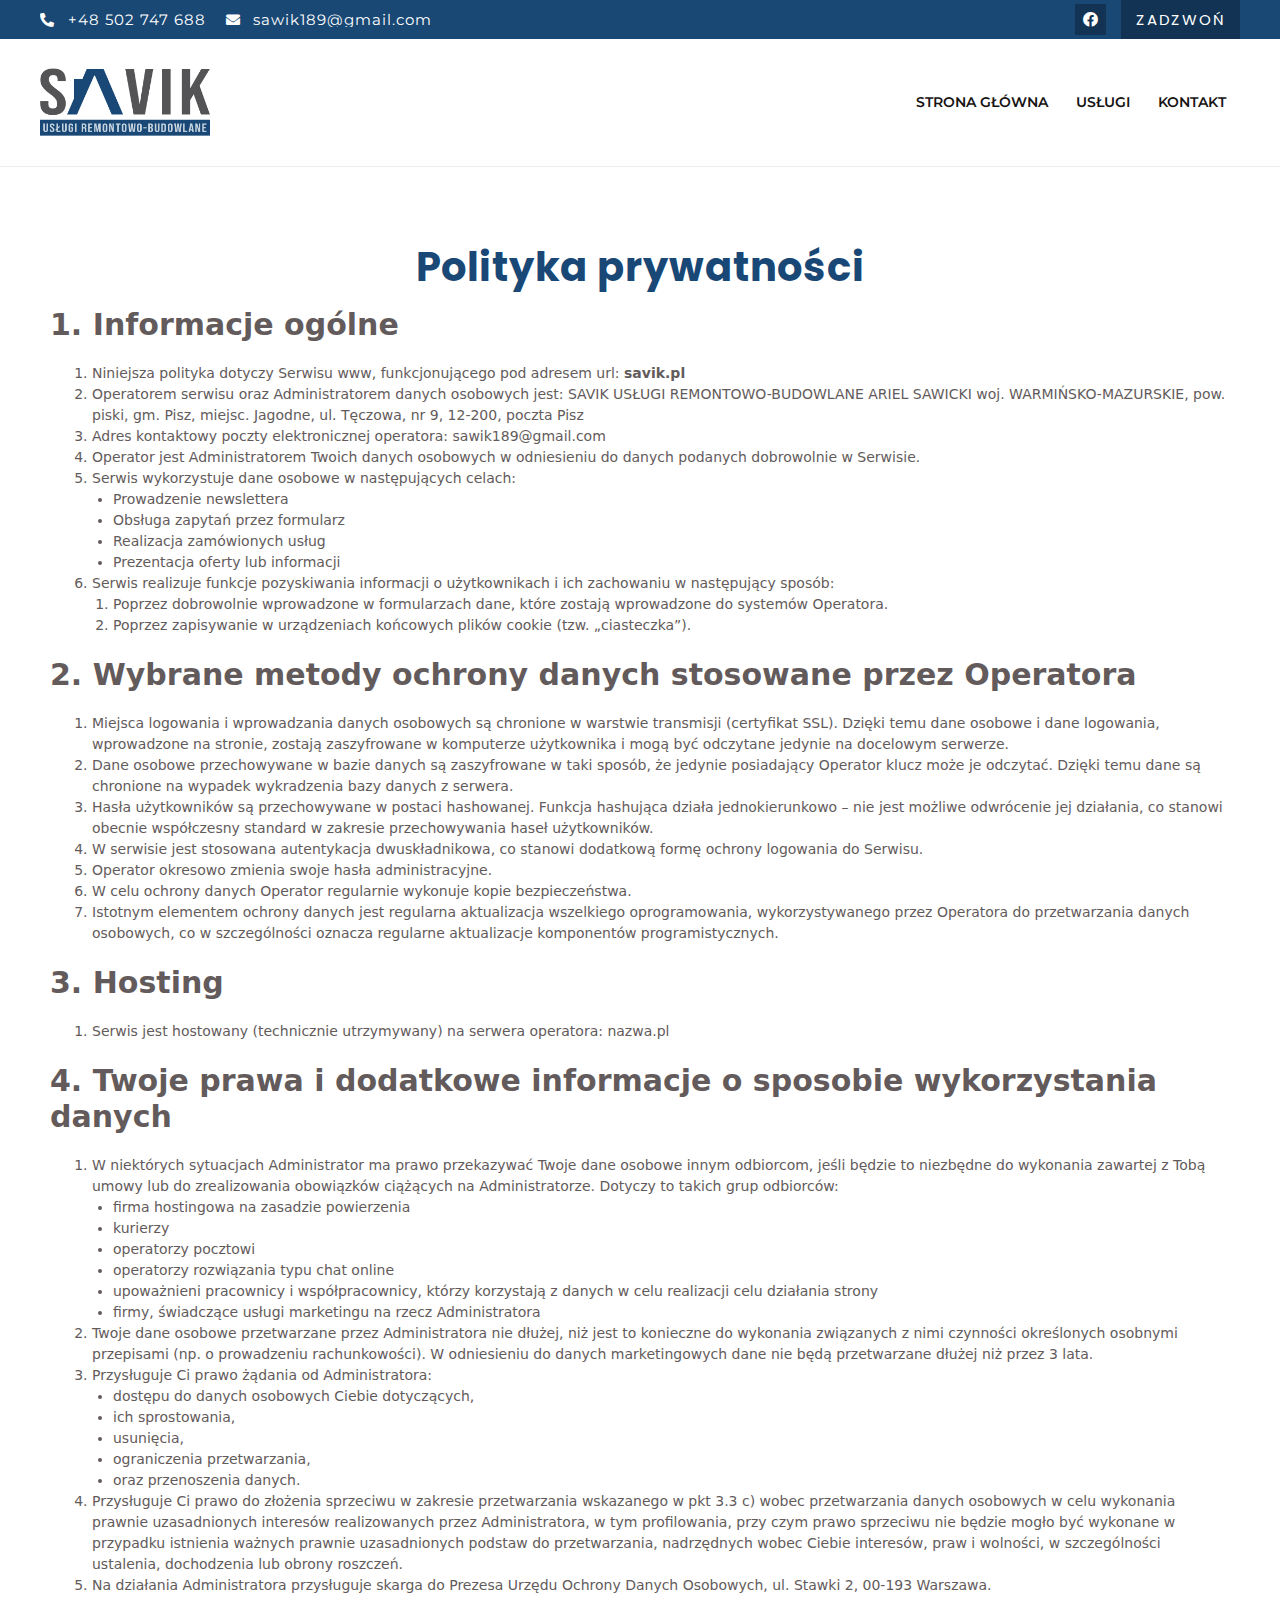
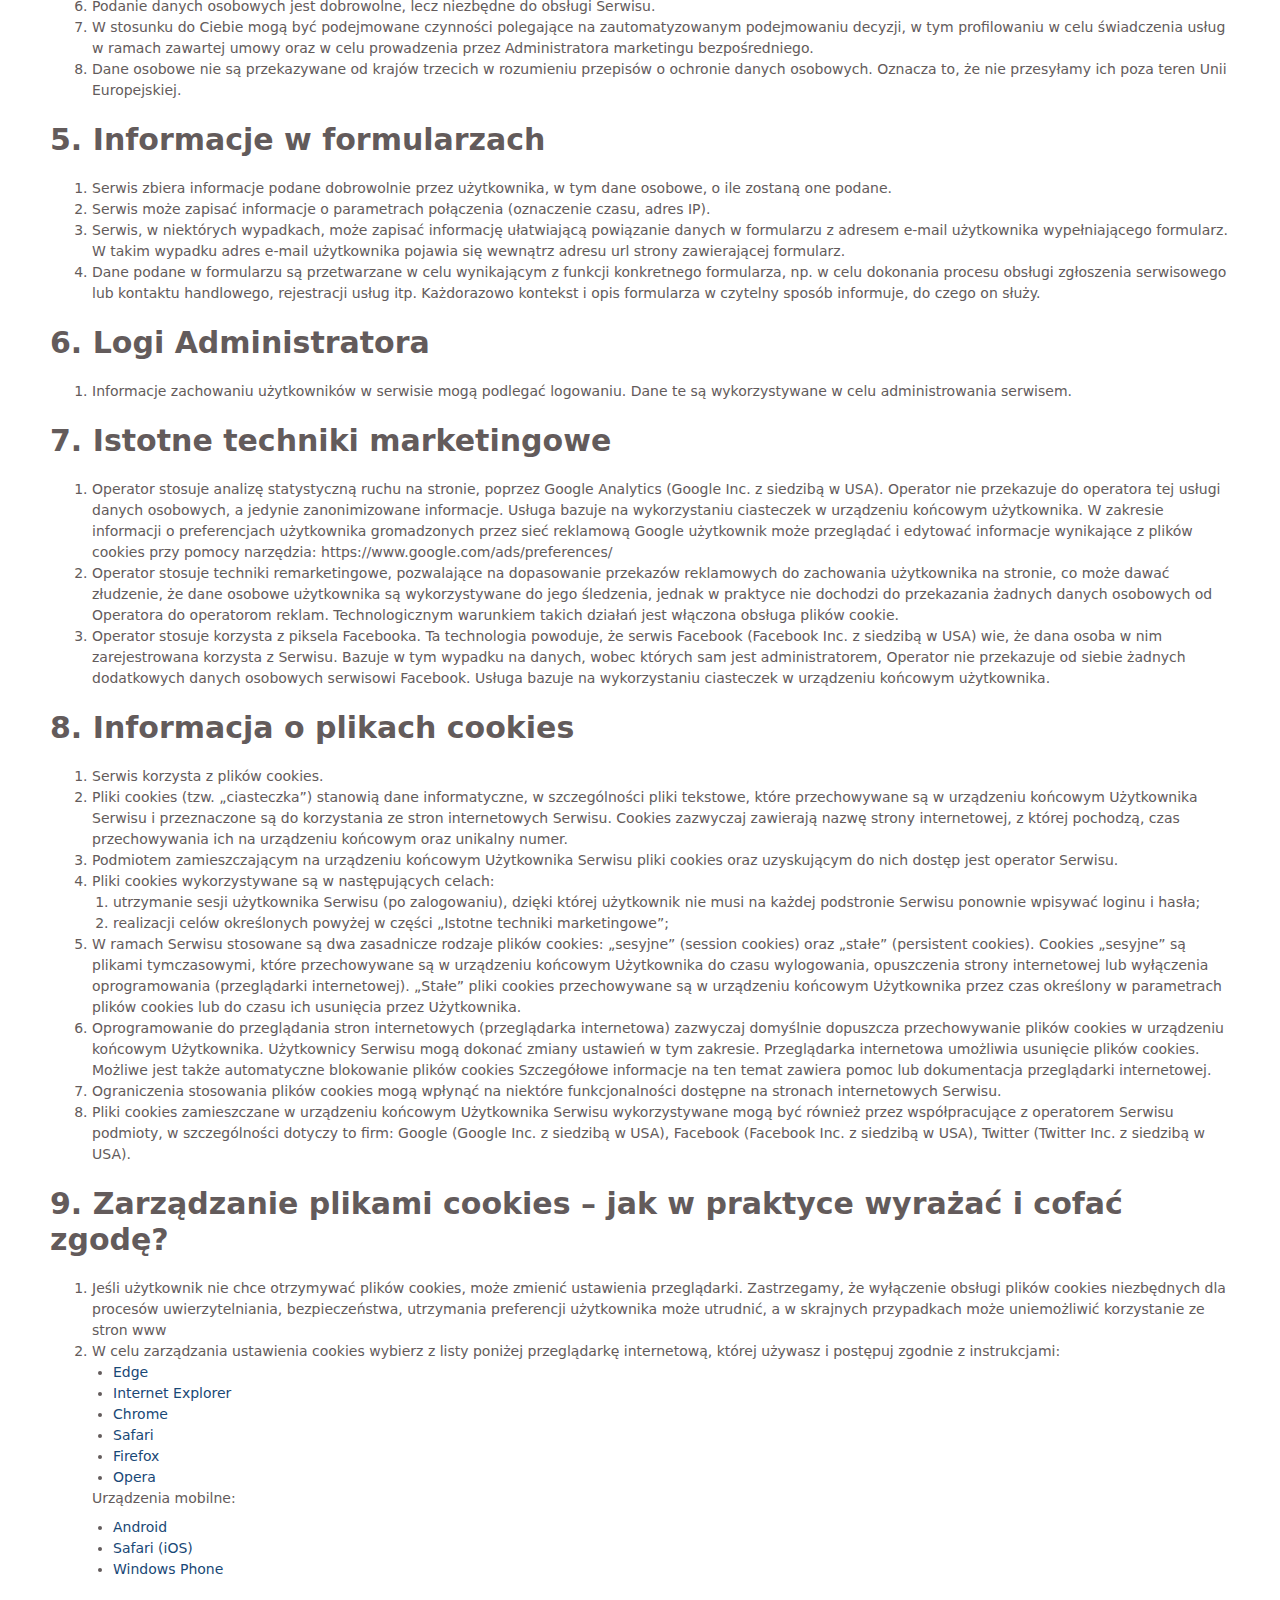
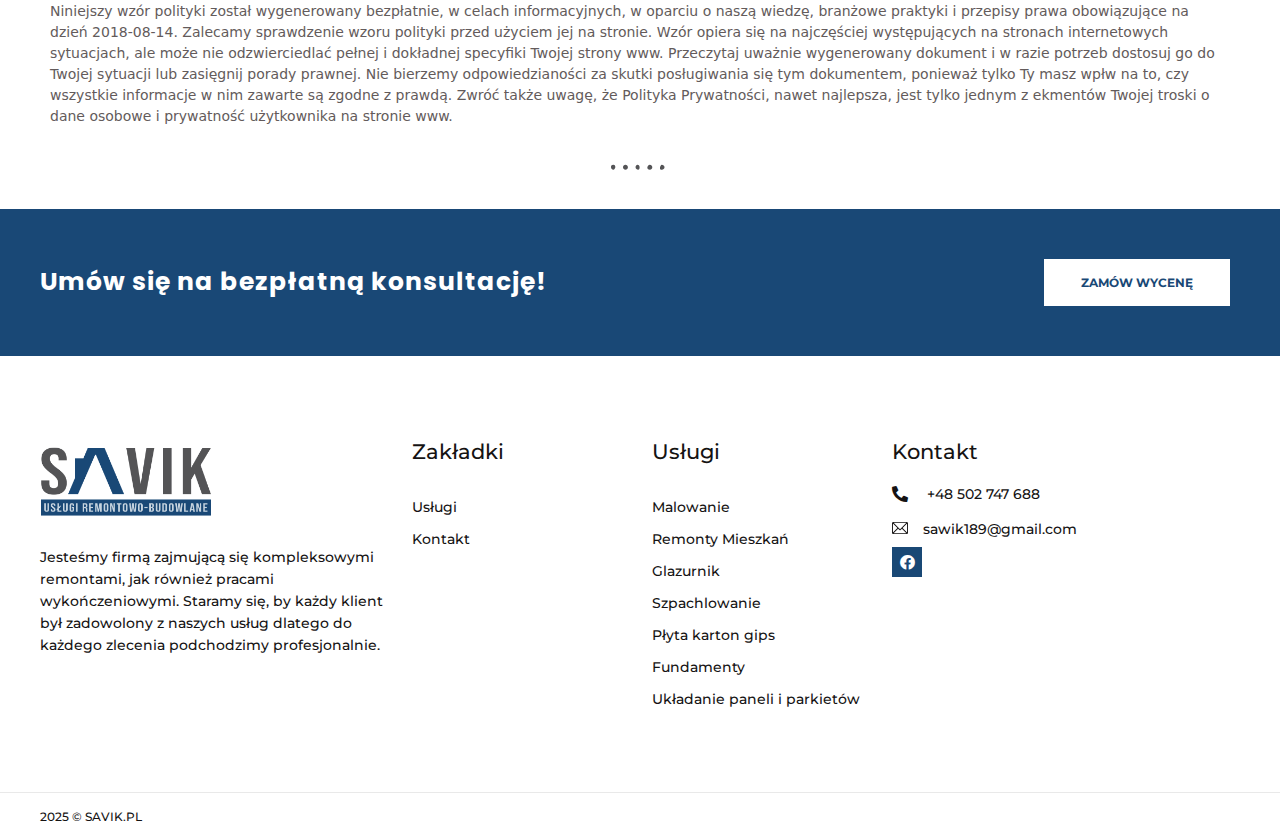
<file: polityka-prywatnosci.html>
<!DOCTYPE html> <!--[if lt IE 3]>                                                              ██╗░░██╗██╗███████╗██╗░░░██╗██╗██╗  ███╗░░░███╗███████╗██████╗░██╗░█████╗░ ██║░░██║██║██╔════╝██║░░░██║██║██║  ████╗░████║██╔════╝██╔══██╗██║██╔══██╗ ███████║██║█████╗░░╚██╗░██╔╝██║██║  ██╔████╔██║█████╗░░██║░░██║██║███████║ ██╔══██║██║██╔══╝░░░╚████╔╝░██║██║  ██║╚██╔╝██║██╔══╝░░██║░░██║██║██╔══██║ ██║░░██║██║███████╗░░╚██╔╝░░██║██║  ██║░╚═╝░██║███████╗██████╔╝██║██║░░██║ ╚═╝░░╚═╝╚═╝╚══════╝░░░╚═╝░░░╚═╝╚═╝  ╚═╝░░░░░╚═╝╚══════╝╚═════╝░╚═╝╚═╝░░╚═╝                                              Fast site by hieviimedia.pl 🥰  <![endif]--> <html lang="pl-PL"> <head> 	<meta charset="UTF-8"> 	<link rel="profile" href="https://gmpg.org/xfn/11"> 	<title>Polityka prywatności • Savik Usługi remontowo-budowlane</title> <meta name='robots' content='max-image-preview:large' /> 	<style>img:is([sizes="auto" i], [sizes^="auto," i]) { contain-intrinsic-size: 3000px 1500px }</style> 	<meta name="viewport" content="width=device-width, initial-scale=1"><link rel="alternate" type="application/rss+xml" title="Savik Usługi remontowo-budowlane &raquo; Kanał z wpisami" href="https://savik.pl/feed/" /> <link rel="alternate" type="application/rss+xml" title="Savik Usługi remontowo-budowlane &raquo; Kanał z komentarzami" href="https://savik.pl/comments/feed/" /> <script>
window._wpemojiSettings = {"baseUrl":"https:\/\/s.w.org\/images\/core\/emoji\/15.1.0\/72x72\/","ext":".png","svgUrl":"https:\/\/s.w.org\/images\/core\/emoji\/15.1.0\/svg\/","svgExt":".svg","source":{"concatemoji":"https:\/\/savik.pl\/wp-includes\/js\/wp-emoji-release.min.js?ver=6.8.1"}};
/*! This file is auto-generated */
!function(i,n){var o,s,e;function c(e){try{var t={supportTests:e,timestamp:(new Date).valueOf()};sessionStorage.setItem(o,JSON.stringify(t))}catch(e){}}function p(e,t,n){e.clearRect(0,0,e.canvas.width,e.canvas.height),e.fillText(t,0,0);var t=new Uint32Array(e.getImageData(0,0,e.canvas.width,e.canvas.height).data),r=(e.clearRect(0,0,e.canvas.width,e.canvas.height),e.fillText(n,0,0),new Uint32Array(e.getImageData(0,0,e.canvas.width,e.canvas.height).data));return t.every(function(e,t){return e===r[t]})}function u(e,t,n){switch(t){case"flag":return n(e,"\ud83c\udff3\ufe0f\u200d\u26a7\ufe0f","\ud83c\udff3\ufe0f\u200b\u26a7\ufe0f")?!1:!n(e,"\ud83c\uddfa\ud83c\uddf3","\ud83c\uddfa\u200b\ud83c\uddf3")&&!n(e,"\ud83c\udff4\udb40\udc67\udb40\udc62\udb40\udc65\udb40\udc6e\udb40\udc67\udb40\udc7f","\ud83c\udff4\u200b\udb40\udc67\u200b\udb40\udc62\u200b\udb40\udc65\u200b\udb40\udc6e\u200b\udb40\udc67\u200b\udb40\udc7f");case"emoji":return!n(e,"\ud83d\udc26\u200d\ud83d\udd25","\ud83d\udc26\u200b\ud83d\udd25")}return!1}function f(e,t,n){var r="undefined"!=typeof WorkerGlobalScope&&self instanceof WorkerGlobalScope?new OffscreenCanvas(300,150):i.createElement("canvas"),a=r.getContext("2d",{willReadFrequently:!0}),o=(a.textBaseline="top",a.font="600 32px Arial",{});return e.forEach(function(e){o[e]=t(a,e,n)}),o}function t(e){var t=i.createElement("script");t.src=e,t.defer=!0,i.head.appendChild(t)}"undefined"!=typeof Promise&&(o="wpEmojiSettingsSupports",s=["flag","emoji"],n.supports={everything:!0,everythingExceptFlag:!0},e=new Promise(function(e){i.addEventListener("DOMContentLoaded",e,{once:!0})}),new Promise(function(t){var n=function(){try{var e=JSON.parse(sessionStorage.getItem(o));if("object"==typeof e&&"number"==typeof e.timestamp&&(new Date).valueOf()<e.timestamp+604800&&"object"==typeof e.supportTests)return e.supportTests}catch(e){}return null}();if(!n){if("undefined"!=typeof Worker&&"undefined"!=typeof OffscreenCanvas&&"undefined"!=typeof URL&&URL.createObjectURL&&"undefined"!=typeof Blob)try{var e="postMessage("+f.toString()+"("+[JSON.stringify(s),u.toString(),p.toString()].join(",")+"));",r=new Blob([e],{type:"text/javascript"}),a=new Worker(URL.createObjectURL(r),{name:"wpTestEmojiSupports"});return void(a.onmessage=function(e){c(n=e.data),a.terminate(),t(n)})}catch(e){}c(n=f(s,u,p))}t(n)}).then(function(e){for(var t in e)n.supports[t]=e[t],n.supports.everything=n.supports.everything&&n.supports[t],"flag"!==t&&(n.supports.everythingExceptFlag=n.supports.everythingExceptFlag&&n.supports[t]);n.supports.everythingExceptFlag=n.supports.everythingExceptFlag&&!n.supports.flag,n.DOMReady=!1,n.readyCallback=function(){n.DOMReady=!0}}).then(function(){return e}).then(function(){var e;n.supports.everything||(n.readyCallback(),(e=n.source||{}).concatemoji?t(e.concatemoji):e.wpemoji&&e.twemoji&&(t(e.twemoji),t(e.wpemoji)))}))}((window,document),window._wpemojiSettings);
</script> <style id='wp-emoji-styles-inline-css'>  	img.wp-smiley, img.emoji { 		display: inline !important; 		border: none !important; 		box-shadow: none !important; 		height: 1em !important; 		width: 1em !important; 		margin: 0 0.07em !important; 		vertical-align: -0.1em !important; 		background: none !important; 		padding: 0 !important; 	} </style> <link rel='stylesheet' id='wp-block-library-css' href='./css/dist-block-library-style.min.css' media='all' /> <style id='classic-theme-styles-inline-css'> /*! This file is auto-generated */ .wp-block-button__link{color:#fff;background-color:#32373c;border-radius:9999px;box-shadow:none;text-decoration:none;padding:calc(.667em + 2px) calc(1.333em + 2px);font-size:1.125em}.wp-block-file__button{background:#32373c;color:#fff;text-decoration:none} </style> <style id='global-styles-inline-css'> :root{--wp--preset--aspect-ratio--square: 1;--wp--preset--aspect-ratio--4-3: 4/3;--wp--preset--aspect-ratio--3-4: 3/4;--wp--preset--aspect-ratio--3-2: 3/2;--wp--preset--aspect-ratio--2-3: 2/3;--wp--preset--aspect-ratio--16-9: 16/9;--wp--preset--aspect-ratio--9-16: 9/16;--wp--preset--color--black: #000000;--wp--preset--color--cyan-bluish-gray: #abb8c3;--wp--preset--color--white: #ffffff;--wp--preset--color--pale-pink: #f78da7;--wp--preset--color--vivid-red: #cf2e2e;--wp--preset--color--luminous-vivid-orange: #ff6900;--wp--preset--color--luminous-vivid-amber: #fcb900;--wp--preset--color--light-green-cyan: #7bdcb5;--wp--preset--color--vivid-green-cyan: #00d084;--wp--preset--color--pale-cyan-blue: #8ed1fc;--wp--preset--color--vivid-cyan-blue: #0693e3;--wp--preset--color--vivid-purple: #9b51e0;--wp--preset--color--contrast: var(--contrast);--wp--preset--color--contrast-2: var(--contrast-2);--wp--preset--color--contrast-3: var(--contrast-3);--wp--preset--color--base: var(--base);--wp--preset--color--base-2: var(--base-2);--wp--preset--color--base-3: var(--base-3);--wp--preset--color--accent: var(--accent);--wp--preset--gradient--vivid-cyan-blue-to-vivid-purple: linear-gradient(135deg,rgba(6,147,227,1) 0%,rgb(155,81,224) 100%);--wp--preset--gradient--light-green-cyan-to-vivid-green-cyan: linear-gradient(135deg,rgb(122,220,180) 0%,rgb(0,208,130) 100%);--wp--preset--gradient--luminous-vivid-amber-to-luminous-vivid-orange: linear-gradient(135deg,rgba(252,185,0,1) 0%,rgba(255,105,0,1) 100%);--wp--preset--gradient--luminous-vivid-orange-to-vivid-red: linear-gradient(135deg,rgba(255,105,0,1) 0%,rgb(207,46,46) 100%);--wp--preset--gradient--very-light-gray-to-cyan-bluish-gray: linear-gradient(135deg,rgb(238,238,238) 0%,rgb(169,184,195) 100%);--wp--preset--gradient--cool-to-warm-spectrum: linear-gradient(135deg,rgb(74,234,220) 0%,rgb(151,120,209) 20%,rgb(207,42,186) 40%,rgb(238,44,130) 60%,rgb(251,105,98) 80%,rgb(254,248,76) 100%);--wp--preset--gradient--blush-light-purple: linear-gradient(135deg,rgb(255,206,236) 0%,rgb(152,150,240) 100%);--wp--preset--gradient--blush-bordeaux: linear-gradient(135deg,rgb(254,205,165) 0%,rgb(254,45,45) 50%,rgb(107,0,62) 100%);--wp--preset--gradient--luminous-dusk: linear-gradient(135deg,rgb(255,203,112) 0%,rgb(199,81,192) 50%,rgb(65,88,208) 100%);--wp--preset--gradient--pale-ocean: linear-gradient(135deg,rgb(255,245,203) 0%,rgb(182,227,212) 50%,rgb(51,167,181) 100%);--wp--preset--gradient--electric-grass: linear-gradient(135deg,rgb(202,248,128) 0%,rgb(113,206,126) 100%);--wp--preset--gradient--midnight: linear-gradient(135deg,rgb(2,3,129) 0%,rgb(40,116,252) 100%);--wp--preset--font-size--small: 13px;--wp--preset--font-size--medium: 20px;--wp--preset--font-size--large: 36px;--wp--preset--font-size--x-large: 42px;--wp--preset--spacing--20: 0.44rem;--wp--preset--spacing--30: 0.67rem;--wp--preset--spacing--40: 1rem;--wp--preset--spacing--50: 1.5rem;--wp--preset--spacing--60: 2.25rem;--wp--preset--spacing--70: 3.38rem;--wp--preset--spacing--80: 5.06rem;--wp--preset--shadow--natural: 6px 6px 9px rgba(0, 0, 0, 0.2);--wp--preset--shadow--deep: 12px 12px 50px rgba(0, 0, 0, 0.4);--wp--preset--shadow--sharp: 6px 6px 0px rgba(0, 0, 0, 0.2);--wp--preset--shadow--outlined: 6px 6px 0px -3px rgba(255, 255, 255, 1), 6px 6px rgba(0, 0, 0, 1);--wp--preset--shadow--crisp: 6px 6px 0px rgba(0, 0, 0, 1);}:where(.is-layout-flex){gap: 0.5em;}:where(.is-layout-grid){gap: 0.5em;}body .is-layout-flex{display: flex;}.is-layout-flex{flex-wrap: wrap;align-items: center;}.is-layout-flex > :is(*, div){margin: 0;}body .is-layout-grid{display: grid;}.is-layout-grid > :is(*, div){margin: 0;}:where(.wp-block-columns.is-layout-flex){gap: 2em;}:where(.wp-block-columns.is-layout-grid){gap: 2em;}:where(.wp-block-post-template.is-layout-flex){gap: 1.25em;}:where(.wp-block-post-template.is-layout-grid){gap: 1.25em;}.has-black-color{color: var(--wp--preset--color--black) !important;}.has-cyan-bluish-gray-color{color: var(--wp--preset--color--cyan-bluish-gray) !important;}.has-white-color{color: var(--wp--preset--color--white) !important;}.has-pale-pink-color{color: var(--wp--preset--color--pale-pink) !important;}.has-vivid-red-color{color: var(--wp--preset--color--vivid-red) !important;}.has-luminous-vivid-orange-color{color: var(--wp--preset--color--luminous-vivid-orange) !important;}.has-luminous-vivid-amber-color{color: var(--wp--preset--color--luminous-vivid-amber) !important;}.has-light-green-cyan-color{color: var(--wp--preset--color--light-green-cyan) !important;}.has-vivid-green-cyan-color{color: var(--wp--preset--color--vivid-green-cyan) !important;}.has-pale-cyan-blue-color{color: var(--wp--preset--color--pale-cyan-blue) !important;}.has-vivid-cyan-blue-color{color: var(--wp--preset--color--vivid-cyan-blue) !important;}.has-vivid-purple-color{color: var(--wp--preset--color--vivid-purple) !important;}.has-black-background-color{background-color: var(--wp--preset--color--black) !important;}.has-cyan-bluish-gray-background-color{background-color: var(--wp--preset--color--cyan-bluish-gray) !important;}.has-white-background-color{background-color: var(--wp--preset--color--white) !important;}.has-pale-pink-background-color{background-color: var(--wp--preset--color--pale-pink) !important;}.has-vivid-red-background-color{background-color: var(--wp--preset--color--vivid-red) !important;}.has-luminous-vivid-orange-background-color{background-color: var(--wp--preset--color--luminous-vivid-orange) !important;}.has-luminous-vivid-amber-background-color{background-color: var(--wp--preset--color--luminous-vivid-amber) !important;}.has-light-green-cyan-background-color{background-color: var(--wp--preset--color--light-green-cyan) !important;}.has-vivid-green-cyan-background-color{background-color: var(--wp--preset--color--vivid-green-cyan) !important;}.has-pale-cyan-blue-background-color{background-color: var(--wp--preset--color--pale-cyan-blue) !important;}.has-vivid-cyan-blue-background-color{background-color: var(--wp--preset--color--vivid-cyan-blue) !important;}.has-vivid-purple-background-color{background-color: var(--wp--preset--color--vivid-purple) !important;}.has-black-border-color{border-color: var(--wp--preset--color--black) !important;}.has-cyan-bluish-gray-border-color{border-color: var(--wp--preset--color--cyan-bluish-gray) !important;}.has-white-border-color{border-color: var(--wp--preset--color--white) !important;}.has-pale-pink-border-color{border-color: var(--wp--preset--color--pale-pink) !important;}.has-vivid-red-border-color{border-color: var(--wp--preset--color--vivid-red) !important;}.has-luminous-vivid-orange-border-color{border-color: var(--wp--preset--color--luminous-vivid-orange) !important;}.has-luminous-vivid-amber-border-color{border-color: var(--wp--preset--color--luminous-vivid-amber) !important;}.has-light-green-cyan-border-color{border-color: var(--wp--preset--color--light-green-cyan) !important;}.has-vivid-green-cyan-border-color{border-color: var(--wp--preset--color--vivid-green-cyan) !important;}.has-pale-cyan-blue-border-color{border-color: var(--wp--preset--color--pale-cyan-blue) !important;}.has-vivid-cyan-blue-border-color{border-color: var(--wp--preset--color--vivid-cyan-blue) !important;}.has-vivid-purple-border-color{border-color: var(--wp--preset--color--vivid-purple) !important;}.has-vivid-cyan-blue-to-vivid-purple-gradient-background{background: var(--wp--preset--gradient--vivid-cyan-blue-to-vivid-purple) !important;}.has-light-green-cyan-to-vivid-green-cyan-gradient-background{background: var(--wp--preset--gradient--light-green-cyan-to-vivid-green-cyan) !important;}.has-luminous-vivid-amber-to-luminous-vivid-orange-gradient-background{background: var(--wp--preset--gradient--luminous-vivid-amber-to-luminous-vivid-orange) !important;}.has-luminous-vivid-orange-to-vivid-red-gradient-background{background: var(--wp--preset--gradient--luminous-vivid-orange-to-vivid-red) !important;}.has-very-light-gray-to-cyan-bluish-gray-gradient-background{background: var(--wp--preset--gradient--very-light-gray-to-cyan-bluish-gray) !important;}.has-cool-to-warm-spectrum-gradient-background{background: var(--wp--preset--gradient--cool-to-warm-spectrum) !important;}.has-blush-light-purple-gradient-background{background: var(--wp--preset--gradient--blush-light-purple) !important;}.has-blush-bordeaux-gradient-background{background: var(--wp--preset--gradient--blush-bordeaux) !important;}.has-luminous-dusk-gradient-background{background: var(--wp--preset--gradient--luminous-dusk) !important;}.has-pale-ocean-gradient-background{background: var(--wp--preset--gradient--pale-ocean) !important;}.has-electric-grass-gradient-background{background: var(--wp--preset--gradient--electric-grass) !important;}.has-midnight-gradient-background{background: var(--wp--preset--gradient--midnight) !important;}.has-small-font-size{font-size: var(--wp--preset--font-size--small) !important;}.has-medium-font-size{font-size: var(--wp--preset--font-size--medium) !important;}.has-large-font-size{font-size: var(--wp--preset--font-size--large) !important;}.has-x-large-font-size{font-size: var(--wp--preset--font-size--x-large) !important;} :where(.wp-block-post-template.is-layout-flex){gap: 1.25em;}:where(.wp-block-post-template.is-layout-grid){gap: 1.25em;} :where(.wp-block-columns.is-layout-flex){gap: 2em;}:where(.wp-block-columns.is-layout-grid){gap: 2em;} :root :where(.wp-block-pullquote){font-size: 1.5em;line-height: 1.6;} </style> <link rel='stylesheet' id='nd_elements_style-css' href='./css/nd-elements-css-style.css' media='all' /> <link rel='stylesheet' id='generate-style-css' href='./css/generatepress-assets-css-all.min.css' media='all' /> <style id='generate-style-inline-css'> body{background-color:#efefef;color:#3a3a3a;}a{color:#1e73be;}a:hover, a:focus, a:active{color:#000000;}body .grid-container{max-width:1100px;}.wp-block-group__inner-container{max-width:1100px;margin-left:auto;margin-right:auto;}:root{--contrast:#222222;--contrast-2:#575760;--contrast-3:#b2b2be;--base:#f0f0f0;--base-2:#f7f8f9;--base-3:#ffffff;--accent:#1e73be;}:root .has-contrast-color{color:var(--contrast);}:root .has-contrast-background-color{background-color:var(--contrast);}:root .has-contrast-2-color{color:var(--contrast-2);}:root .has-contrast-2-background-color{background-color:var(--contrast-2);}:root .has-contrast-3-color{color:var(--contrast-3);}:root .has-contrast-3-background-color{background-color:var(--contrast-3);}:root .has-base-color{color:var(--base);}:root .has-base-background-color{background-color:var(--base);}:root .has-base-2-color{color:var(--base-2);}:root .has-base-2-background-color{background-color:var(--base-2);}:root .has-base-3-color{color:var(--base-3);}:root .has-base-3-background-color{background-color:var(--base-3);}:root .has-accent-color{color:var(--accent);}:root .has-accent-background-color{background-color:var(--accent);}body{line-height:1.5;}.entry-content > [class*="wp-block-"]:not(:last-child):not(.wp-block-heading){margin-bottom:1.5em;}.main-title{font-size:45px;}.main-navigation .main-nav ul ul li a{font-size:14px;}.sidebar .widget, .footer-widgets .widget{font-size:17px;}h1{font-weight:300;font-size:40px;}h2{font-weight:300;font-size:30px;}h3{font-size:20px;}h4{font-size:inherit;}h5{font-size:inherit;}@media (max-width:768px){.main-title{font-size:30px;}h1{font-size:30px;}h2{font-size:25px;}}.top-bar{background-color:#636363;color:#ffffff;}.top-bar a{color:#ffffff;}.top-bar a:hover{color:#303030;}.site-header{background-color:#ffffff;color:#3a3a3a;}.site-header a{color:#3a3a3a;}.main-title a,.main-title a:hover{color:#222222;}.site-description{color:#757575;}.main-navigation,.main-navigation ul ul{background-color:#222222;}.main-navigation .main-nav ul li a, .main-navigation .menu-toggle, .main-navigation .menu-bar-items{color:#ffffff;}.main-navigation .main-nav ul li:not([class*="current-menu-"]):hover > a, .main-navigation .main-nav ul li:not([class*="current-menu-"]):focus > a, .main-navigation .main-nav ul li.sfHover:not([class*="current-menu-"]) > a, .main-navigation .menu-bar-item:hover > a, .main-navigation .menu-bar-item.sfHover > a{color:#ffffff;background-color:#3f3f3f;}button.menu-toggle:hover,button.menu-toggle:focus,.main-navigation .mobile-bar-items a,.main-navigation .mobile-bar-items a:hover,.main-navigation .mobile-bar-items a:focus{color:#ffffff;}.main-navigation .main-nav ul li[class*="current-menu-"] > a{color:#ffffff;background-color:#3f3f3f;}.navigation-search input[type="search"],.navigation-search input[type="search"]:active, .navigation-search input[type="search"]:focus, .main-navigation .main-nav ul li.search-item.active > a, .main-navigation .menu-bar-items .search-item.active > a{color:#ffffff;background-color:#3f3f3f;}.main-navigation ul ul{background-color:#3f3f3f;}.main-navigation .main-nav ul ul li a{color:#ffffff;}.main-navigation .main-nav ul ul li:not([class*="current-menu-"]):hover > a,.main-navigation .main-nav ul ul li:not([class*="current-menu-"]):focus > a, .main-navigation .main-nav ul ul li.sfHover:not([class*="current-menu-"]) > a{color:#ffffff;background-color:#4f4f4f;}.main-navigation .main-nav ul ul li[class*="current-menu-"] > a{color:#ffffff;background-color:#4f4f4f;}.separate-containers .inside-article, .separate-containers .comments-area, .separate-containers .page-header, .one-container .container, .separate-containers .paging-navigation, .inside-page-header{background-color:#ffffff;}.entry-meta{color:#595959;}.entry-meta a{color:#595959;}.entry-meta a:hover{color:#1e73be;}.sidebar .widget{background-color:#ffffff;}.sidebar .widget .widget-title{color:#000000;}.footer-widgets{background-color:#ffffff;}.footer-widgets .widget-title{color:#000000;}.site-info{color:#ffffff;background-color:#222222;}.site-info a{color:#ffffff;}.site-info a:hover{color:#606060;}.footer-bar .widget_nav_menu .current-menu-item a{color:#606060;}input[type="text"],input[type="email"],input[type="url"],input[type="password"],input[type="search"],input[type="tel"],input[type="number"],textarea,select{color:#666666;background-color:#fafafa;border-color:#cccccc;}input[type="text"]:focus,input[type="email"]:focus,input[type="url"]:focus,input[type="password"]:focus,input[type="search"]:focus,input[type="tel"]:focus,input[type="number"]:focus,textarea:focus,select:focus{color:#666666;background-color:#ffffff;border-color:#bfbfbf;}button,html input[type="button"],input[type="reset"],input[type="submit"],a.button,a.wp-block-button__link:not(.has-background){color:#ffffff;background-color:#666666;}button:hover,html input[type="button"]:hover,input[type="reset"]:hover,input[type="submit"]:hover,a.button:hover,button:focus,html input[type="button"]:focus,input[type="reset"]:focus,input[type="submit"]:focus,a.button:focus,a.wp-block-button__link:not(.has-background):active,a.wp-block-button__link:not(.has-background):focus,a.wp-block-button__link:not(.has-background):hover{color:#ffffff;background-color:#3f3f3f;}a.generate-back-to-top{background-color:rgba( 0,0,0,0.4 );color:#ffffff;}a.generate-back-to-top:hover,a.generate-back-to-top:focus{background-color:rgba( 0,0,0,0.6 );color:#ffffff;}:root{--gp-search-modal-bg-color:var(--base-3);--gp-search-modal-text-color:var(--contrast);--gp-search-modal-overlay-bg-color:rgba(0,0,0,0.2);}@media (max-width:768px){.main-navigation .menu-bar-item:hover > a, .main-navigation .menu-bar-item.sfHover > a{background:none;color:#ffffff;}}.inside-top-bar{padding:10px;}.inside-header{padding:40px;}.site-main .wp-block-group__inner-container{padding:40px;}.entry-content .alignwide, body:not(.no-sidebar) .entry-content .alignfull{margin-left:-40px;width:calc(100% + 80px);max-width:calc(100% + 80px);}.rtl .menu-item-has-children .dropdown-menu-toggle{padding-left:20px;}.rtl .main-navigation .main-nav ul li.menu-item-has-children > a{padding-right:20px;}.site-info{padding:20px;}@media (max-width:768px){.separate-containers .inside-article, .separate-containers .comments-area, .separate-containers .page-header, .separate-containers .paging-navigation, .one-container .site-content, .inside-page-header{padding:30px;}.site-main .wp-block-group__inner-container{padding:30px;}.site-info{padding-right:10px;padding-left:10px;}.entry-content .alignwide, body:not(.no-sidebar) .entry-content .alignfull{margin-left:-30px;width:calc(100% + 60px);max-width:calc(100% + 60px);}}.one-container .sidebar .widget{padding:0px;}/* End cached CSS */@media (max-width:768px){.main-navigation .menu-toggle,.main-navigation .mobile-bar-items,.sidebar-nav-mobile:not(#sticky-placeholder){display:block;}.main-navigation ul,.gen-sidebar-nav{display:none;}[class*="nav-float-"] .site-header .inside-header > *{float:none;clear:both;}} </style> <link rel='stylesheet' id='generate-font-icons-css' href='./css/generatepress-assets-css-components-font-icons.min.css' media='all' /> <link rel='stylesheet' id='generate-child-css' href='./css/generatepress_child-style.css' media='all' /> <link rel='stylesheet' id='elementor-animations-css' href='./css/elementor-assets-lib-animations-animations.min.css' media='all' /> <link rel='stylesheet' id='elementor-frontend-css' href='./css/elementor-assets-css-frontend.min.css' media='all' /> <style id='elementor-frontend-inline-css'> @font-face{font-family:eicons;src:url(./fonts/eicons.eot);src:url(./fonts/eicons.eot#iefix) format("embedded-opentype"),url(./fonts/eicons.woff2) format("woff2"),url(./fonts/eicons.woff) format("woff"),url(./fonts/eicons.ttf) format("truetype"),url(https://savik.pl/wp-content/plugins/elementor/assets/lib/eicons/fonts/eicons.svg?5.10.0#eicon) format("svg");font-weight:400;font-style:normal} </style> <link rel='stylesheet' id='elementor-post-17-css' href='./css/elementor-css-post-17.css' media='all' /> <link rel='stylesheet' id='elementor-pro-css' href='./css/elementor-pro-assets-css-frontend.min.css' media='all' /> <link rel='stylesheet' id='font-awesome-5-all-css' href='./css/elementor-assets-lib-font-awesome-css-all.min.css' media='all' /> <link rel='stylesheet' id='font-awesome-4-shim-css' href='./css/elementor-assets-lib-font-awesome-css-v4-shims.min.css' media='all' /> <link rel='stylesheet' id='elementor-post-19516-css' href='./css/elementor-css-post-19516.css' media='all' /> <link rel='stylesheet' id='elementor-post-12026-css' href='./css/elementor-css-post-12026.css' media='all' /> <link rel='stylesheet' id='elementor-post-19023-css' href='./css/elementor-css-post-19023.css' media='all' /> <link rel='stylesheet' id='elementor-post-19038-css' href='./css/elementor-css-post-19038.css' media='all' /> <link rel='stylesheet' id='google-fonts-1-css' href='https://fonts.googleapis.com/css?family=Montserrat%3A100%2C100italic%2C200%2C200italic%2C300%2C300italic%2C400%2C400italic%2C500%2C500italic%2C600%2C600italic%2C700%2C700italic%2C800%2C800italic%2C900%2C900italic%7CNunito+Sans%3A100%2C100italic%2C200%2C200italic%2C300%2C300italic%2C400%2C400italic%2C500%2C500italic%2C600%2C600italic%2C700%2C700italic%2C800%2C800italic%2C900%2C900italic%7CPoppins%3A100%2C100italic%2C200%2C200italic%2C300%2C300italic%2C400%2C400italic%2C500%2C500italic%2C600%2C600italic%2C700%2C700italic%2C800%2C800italic%2C900%2C900italic&#038;display=auto&#038;subset=latin-ext&#038;ver=6.8.1' media='all' /> <link rel='stylesheet' id='elementor-icons-shared-0-css' href='./css/elementor-assets-lib-font-awesome-css-fontawesome.min.css' media='all' /> <link rel='stylesheet' id='elementor-icons-fa-solid-css' href='./css/elementor-assets-lib-font-awesome-css-solid.min.css' media='all' /> <link rel='stylesheet' id='elementor-icons-fa-brands-css' href='./css/elementor-assets-lib-font-awesome-css-brands.min.css' media='all' />         <script>
            /* <![CDATA[ */
            var rcewpp = {
                "ajax_url":"https://savik.pl/wp-admin/admin-ajax.php",
                "nonce": "0dbea4c45b",
                "home_url": "https://savik.pl/",
                "settings_icon": 'https://savik.pl/wp-content/plugins/export-wp-page-to-static-html/admin/images/settings.png',
                "settings_hover_icon": 'https://savik.pl/wp-content/plugins/export-wp-page-to-static-html/admin/images/settings_hover.png'
            };
            /* ]]\> */
        </script>         <script src="./js/jquery-jquery.min.js" id="jquery-core-js"></script> <script src="./js/jquery-jquery-migrate.min.js" id="jquery-migrate-js"></script> <script src="./js/elementor-assets-lib-font-awesome-js-v4-shims.min.js" id="font-awesome-4-shim-js"></script> <link rel="https://api.w.org/" href="https://savik.pl/wp-json/" /><link rel="alternate" title="JSON" type="application/json" href="https://savik.pl/wp-json/wp/v2/pages/19516" /><link rel="EditURI" type="application/rsd+xml" title="RSD" href="https://savik.pl/xmlrpc.php?rsd" /> <meta name="generator" content="WordPress 6.8.1" /> <link rel='shortlink' href='https://savik.pl/?p=19516' /> <link rel="alternate" title="oEmbed (JSON)" type="application/json+oembed" href="https://savik.pl/wp-json/oembed/1.0/embed?url=https%3A%2F%2Fsavik.pl%2Fpolityka-prywatnosci%2F" /> <link rel="alternate" title="oEmbed (XML)" type="text/xml+oembed" href="https://savik.pl/wp-json/oembed/1.0/embed?url=https%3A%2F%2Fsavik.pl%2Fpolityka-prywatnosci%2F&#038;format=xml" /> <style>.recentcomments a{display:inline !important;padding:0 !important;margin:0 !important;}</style><!-- SEO meta tags powered by SmartCrawl https://wpmudev.com/project/smartcrawl-wordpress-seo/ --> <link rel="canonical" href="https://savik.pl/polityka-prywatnosci/" /> <meta name="description" content="Polityka prywatności 1. Informacje ogólneNiniejsza polityka dotyczy Serwisu www, funkcjonującego pod adresem url: savik.plOperatorem serwisu oraz Administra ..." /> <script type="application/ld+json">{"@context":"https:\/\/schema.org","@graph":[{"@type":"Organization","@id":"https:\/\/savik.pl\/#schema-publishing-organization","url":"https:\/\/savik.pl","name":"Savik Us\u0142ugi remontowo-budowlane","logo":{"@type":"ImageObject","@id":"https:\/\/savik.pl\/#schema-organization-logo","url":"http:\/\/server160790.nazwa.pl\/wordpress\/savik\/wp-content\/uploads\/2021\/03\/cropped-Ciemne.png","height":60,"width":60}},{"@type":"WebSite","@id":"https:\/\/savik.pl\/#schema-website","url":"https:\/\/savik.pl","name":"Alfretto Garage","encoding":"UTF-8","potentialAction":{"@type":"SearchAction","target":"https:\/\/savik.pl\/search\/{search_term_string}\/","query-input":"required name=search_term_string"}},{"@type":"BreadcrumbList","@id":"https:\/\/savik.pl\/polityka-prywatnosci?page&pagename=polityka-prywatnosci\/#breadcrumb","itemListElement":[{"@type":"ListItem","position":1,"name":"Home","item":"https:\/\/savik.pl"},{"@type":"ListItem","position":2,"name":"Polityka prywatno\u015bci"}]},{"@type":"Person","@id":"https:\/\/savik.pl\/author\/hievii-mediagmail-com\/#schema-author","name":"Hievii Media","description":"Web developer at Hievii Media. Keen eye for detail. Love for all things journalism."},{"@type":"WebPage","@id":"./#schema-webpage","isPartOf":{"@id":"https:\/\/savik.pl\/#schema-website"},"publisher":{"@id":"https:\/\/savik.pl\/#schema-publishing-organization"},"url":"./","hasPart":[{"@type":"SiteNavigationElement","@id":"./#schema-nav-element-19307","name":"","url":"https:\/\/savik.pl\/"},{"@type":"SiteNavigationElement","@id":"./#schema-nav-element-19014","name":"","url":"https:\/\/savik.pl\/uslugi\/"},{"@type":"SiteNavigationElement","@id":"./#schema-nav-element-19017","name":"","url":"https:\/\/savik.pl\/kontakt\/"}]},{"@type":"Article","mainEntityOfPage":{"@id":"./#schema-webpage"},"author":{"@id":"https:\/\/savik.pl\/author\/hievii-mediagmail-com\/#schema-author"},"publisher":{"@id":"https:\/\/savik.pl\/#schema-publishing-organization"},"dateModified":"2021-05-10T13:29:51","datePublished":"2021-05-05T18:48:10","headline":"Polityka prywatno\u015bci \u2022 Savik Us\u0142ugi remontowo-budowlane","description":"Polityka prywatno\u015bci 1. Informacje og\u00f3lneNiniejsza polityka dotyczy Serwisu www, funkcjonuj\u0105cego pod adresem url:\u00a0savik.plOperatorem serwisu oraz Administra ...","name":"Polityka prywatno\u015bci","image":[],"thumbnailUrl":""}]}</script> <!-- /SEO --> <link rel="icon" href="./images/512-150x150.png" sizes="32x32" /> <link rel="icon" href="./images/512-300x300.png" sizes="192x192" /> <link rel="apple-touch-icon" href="./images/512-300x300.png" /> <meta name="msapplication-TileImage" content="https://savik.pl/wp-content/uploads/2021/04/512-300x300.png" /> 		<style id="wp-custom-css"> 			html { 	overflow-x:hidden;   overflow-y: scroll; }  a:focus { outline: none; }  body { 	overflow-x:hidden;   -webkit-tap-highlight-color: transparent;   scrollbar-gutter: both; }  /* Division */ .elementor-popup-modal{ 	z-index:2 !important;	 }   .no-color:hover { 	color: #ffffff !important; }  .yes-color:hover { 	color: #FF8119 !important; }    /* Footer */ .site-footer footer{ 	visibility:hidden; }   .social-icon:hover {     opacity: 0.2 !important; }  .call-icon:hover{     opacity: 0.6 !important; }  .line-sep .elementor-divider{ 	height:0px !important; }  ::-moz-selection { /* Code for Firefox */   color: #ffffff; 	background-color: #194876; }  ::selection {   color: #ffffff; 	background-color: #194876; }    /* FORM AUTO FILL BACKGROUND COLOR */ input:-webkit-autofill, input:-webkit-autofill:hover,  input:-webkit-autofill:focus,  input:-webkit-autofill:active  {     -webkit-box-shadow: 0 0 0 0px #222222 inset !important;     -webkit-text-fill-color: #222222 !important; 	-webkit-fill: #222222 !important; }    .elementor-grid-item .fa-facebook{ 	margin:8px; }  .elementor-grid-item .fa-instagram{ 	margin:8px; }     		</style> 		</head>  <body class="privacy-policy wp-singular page-template page-template-elementor_header_footer page page-id-19516 wp-embed-responsive wp-theme-generatepress wp-child-theme-generatepress_child right-sidebar nav-below-header separate-containers fluid-header active-footer-widgets-3 nav-aligned-left header-aligned-left dropdown-hover elementor-default elementor-template-full-width elementor-kit-17 elementor-page elementor-page-19516 full-width-content" itemtype="https://schema.org/WebPage" itemscope> 	<a class="screen-reader-text skip-link" href="#content" title="Przejdź do treści">Przejdź do treści</a>		<div data-elementor-type="header" data-elementor-id="19023" class="elementor elementor-19023 elementor-location-header" data-elementor-settings="[]"> 		<div class="elementor-section-wrap"> 					<section class="elementor-section elementor-top-section elementor-element elementor-element-b32bf32 elementor-section-content-middle elementor-section-boxed elementor-section-height-default elementor-section-height-default" data-id="b32bf32" data-element_type="section" data-settings="{&quot;background_background&quot;:&quot;classic&quot;}"> 						<div class="elementor-container elementor-column-gap-no"> 					<div class="elementor-column elementor-col-33 elementor-top-column elementor-element elementor-element-556c1bb" data-id="556c1bb" data-element_type="column"> 			<div class="elementor-widget-wrap elementor-element-populated"> 								<div class="elementor-element elementor-element-15699fe elementor-icon-list--layout-inline elementor-align-left elementor-mobile-align-center elementor-tablet-align-center elementor-list-item-link-full_width elementor-widget elementor-widget-icon-list" data-id="15699fe" data-element_type="widget" data-widget_type="icon-list.default"> 				<div class="elementor-widget-container"> 					<ul class="elementor-icon-list-items elementor-inline-items"> 							<li class="elementor-icon-list-item elementor-inline-item"> 					<a href="tel:+48%20502%20747%20688">						<span class="elementor-icon-list-icon"> 							<i aria-hidden="true" class="fas fa-phone-alt"></i>						</span> 										<span class="elementor-icon-list-text">+48 502 747 688</span> 											</a> 									</li> 								<li class="elementor-icon-list-item elementor-inline-item"> 					<a href="mailto:sawik189@gmail.com">						<span class="elementor-icon-list-icon"> 							<i aria-hidden="true" class="fas fa-envelope"></i>						</span> 										<span class="elementor-icon-list-text">sawik189@gmail.com</span> 											</a> 									</li> 						</ul> 				</div> 				</div> 					</div> 		</div> 				<div class="elementor-column elementor-col-33 elementor-top-column elementor-element elementor-element-b4002de" data-id="b4002de" data-element_type="column"> 			<div class="elementor-widget-wrap"> 									</div> 		</div> 				<div class="elementor-column elementor-col-33 elementor-top-column elementor-element elementor-element-8fae880 elementor-hidden-tablet elementor-hidden-phone" data-id="8fae880" data-element_type="column"> 			<div class="elementor-widget-wrap elementor-element-populated"> 								<div class="elementor-element elementor-element-91d3278 elementor-shape-square e-grid-align-right e-grid-align-center e-grid-align-center elementor-widget__width-initial elementor-grid-0 elementor-widget elementor-widget-social-icons" data-id="91d3278" data-element_type="widget" data-widget_type="social-icons.default"> 				<div class="elementor-widget-container"> 					<div class="elementor-social-icons-wrapper elementor-grid"> 							<div class="elementor-grid-item"> 					<a class="elementor-icon elementor-social-icon elementor-social-icon-facebook elementor-animation-grow elementor-repeater-item-74f151d" href="https://www.facebook.com/Savik-Us%C5%82ugi-remontowo-budowlane-Ariel-Sawicki-306176350018446" target="_blank"> 						<span class="elementor-screen-only">Facebook</span> 						<i class="fab fa-facebook"></i>					</a> 				</div> 					</div> 				</div> 				</div> 				<div class="elementor-element elementor-element-e96a08b elementor-align-right elementor-tablet-align-center elementor-widget__width-initial elementor-widget elementor-widget-button" data-id="e96a08b" data-element_type="widget" data-widget_type="button.default"> 				<div class="elementor-widget-container"> 					<div class="elementor-button-wrapper"> 			<a href="tel:+48%20502%20747%20688" class="elementor-button-link elementor-button elementor-size-sm" role="button"> 						<span class="elementor-button-content-wrapper"> 						<span class="elementor-button-text">ZADZWOŃ</span> 		</span> 					</a> 		</div> 				</div> 				</div> 					</div> 		</div> 							</div> 		</section> 				<section class="elementor-section elementor-top-section elementor-element elementor-element-7cf213f elementor-section-content-middle elementor-section-boxed elementor-section-height-default elementor-section-height-default" data-id="7cf213f" data-element_type="section" data-settings="{&quot;background_background&quot;:&quot;classic&quot;,&quot;sticky&quot;:&quot;top&quot;,&quot;sticky_on&quot;:[&quot;desktop&quot;,&quot;tablet&quot;,&quot;mobile&quot;],&quot;sticky_offset&quot;:0,&quot;sticky_effects_offset&quot;:0}"> 						<div class="elementor-container elementor-column-gap-default"> 					<div class="elementor-column elementor-col-50 elementor-top-column elementor-element elementor-element-347cea7" data-id="347cea7" data-element_type="column"> 			<div class="elementor-widget-wrap elementor-element-populated"> 								<div class="elementor-element elementor-element-0c17c08 elementor-widget elementor-widget-image" data-id="0c17c08" data-element_type="widget" data-widget_type="image.default"> 				<div class="elementor-widget-container"> 																<a href="./index.html"> 							<img width="714" height="328" src="./images/2021-04-SAVIK-LOGO.png" class="attachment-full size-full" alt="SAVIK LOGO" decoding="async" fetchpriority="high" />								</a> 															</div> 				</div> 					</div> 		</div> 				<div class="elementor-column elementor-col-50 elementor-top-column elementor-element elementor-element-ce6eb7e" data-id="ce6eb7e" data-element_type="column"> 			<div class="elementor-widget-wrap elementor-element-populated"> 								<div class="elementor-element elementor-element-9bcf4ce elementor-nav-menu__align-right elementor-nav-menu--stretch elementor-nav-menu__text-align-center elementor-nav-menu--indicator-classic elementor-nav-menu--dropdown-tablet elementor-nav-menu--toggle elementor-nav-menu--burger elementor-widget elementor-widget-nav-menu" data-id="9bcf4ce" data-element_type="widget" data-settings="{&quot;full_width&quot;:&quot;stretch&quot;,&quot;layout&quot;:&quot;horizontal&quot;,&quot;toggle&quot;:&quot;burger&quot;}" data-widget_type="nav-menu.default"> 				<div class="elementor-widget-container"> 						<nav role="navigation" class="elementor-nav-menu--main elementor-nav-menu__container elementor-nav-menu--layout-horizontal e--pointer-underline e--animation-none"><ul id="menu-1-9bcf4ce" class="elementor-nav-menu"><li class="menu-item menu-item-type-post_type menu-item-object-page menu-item-home menu-item-19307"><a href="./index.html" class="elementor-item">Strona główna</a></li> <li class="menu-item menu-item-type-post_type menu-item-object-page menu-item-19014"><a href="https://savik.pl/uslugi/" class="elementor-item">Usługi</a></li> <li class="menu-item menu-item-type-post_type menu-item-object-page menu-item-19017"><a href="https://savik.pl/kontakt/" class="elementor-item">Kontakt</a></li> </ul></nav> 					<div class="elementor-menu-toggle" role="button" tabindex="0" aria-label="Menu Toggle" aria-expanded="false"> 			<i class="eicon-menu-bar" aria-hidden="true"></i> 			<span class="elementor-screen-only">Menu</span> 		</div> 			<nav class="elementor-nav-menu--dropdown elementor-nav-menu__container" role="navigation" aria-hidden="true"><ul id="menu-2-9bcf4ce" class="elementor-nav-menu"><li class="menu-item menu-item-type-post_type menu-item-object-page menu-item-home menu-item-19307"><a href="./index.html" class="elementor-item">Strona główna</a></li> <li class="menu-item menu-item-type-post_type menu-item-object-page menu-item-19014"><a href="https://savik.pl/uslugi/" class="elementor-item">Usługi</a></li> <li class="menu-item menu-item-type-post_type menu-item-object-page menu-item-19017"><a href="https://savik.pl/kontakt/" class="elementor-item">Kontakt</a></li> </ul></nav> 				</div> 				</div> 					</div> 		</div> 							</div> 		</section> 				</div> 		</div> 		 	<div id="page" class="site grid-container container hfeed grid-parent"> 				<div id="content" class="site-content"> 					<div data-elementor-type="wp-page" data-elementor-id="19516" class="elementor elementor-19516" data-elementor-settings="[]"> 							<div class="elementor-section-wrap"> 							<section class="elementor-section elementor-top-section elementor-element elementor-element-61d59bf elementor-section-boxed elementor-section-height-default elementor-section-height-default" data-id="61d59bf" data-element_type="section"> 						<div class="elementor-container elementor-column-gap-default"> 					<div class="elementor-column elementor-col-100 elementor-top-column elementor-element elementor-element-dc4d3c9" data-id="dc4d3c9" data-element_type="column"> 			<div class="elementor-widget-wrap elementor-element-populated"> 								<div class="elementor-element elementor-element-f904c87 elementor-widget elementor-widget-heading" data-id="f904c87" data-element_type="widget" data-widget_type="heading.default"> 				<div class="elementor-widget-container"> 			<h2 class="elementor-heading-title elementor-size-default">Polityka prywatności</h2>		</div> 				</div> 				<div class="elementor-element elementor-element-a55e337 elementor-widget elementor-widget-text-editor" data-id="a55e337" data-element_type="widget" data-widget_type="text-editor.default"> 				<div class="elementor-widget-container"> 								<h2 class="pb-12"><strong>1. Informacje ogólne</strong></h2> <ol> <li>Niniejsza polityka dotyczy Serwisu www, funkcjonującego pod adresem url: <b>savik.pl</b></li> <li>Operatorem serwisu oraz Administratorem danych osobowych jest: SAVIK USŁUGI REMONTOWO-BUDOWLANE ARIEL SAWICKI woj. WARMIŃSKO-MAZURSKIE, pow. piski, gm. Pisz, miejsc. Jagodne, ul. Tęczowa, nr 9, 12-200, poczta Pisz</li> <li>Adres kontaktowy poczty elektronicznej operatora: sawik189@gmail.com</li> <li>Operator jest Administratorem Twoich danych osobowych w odniesieniu do danych podanych dobrowolnie w Serwisie.</li> <li>Serwis wykorzystuje dane osobowe w następujących celach: <ul> <li>Prowadzenie newslettera</li> <li>Obsługa zapytań przez formularz</li> <li>Realizacja zamówionych usług</li> <li>Prezentacja oferty lub informacji</li> </ul> </li> <li>Serwis realizuje funkcje pozyskiwania informacji o użytkownikach i ich zachowaniu w następujący sposób: <ol> <li>Poprzez dobrowolnie wprowadzone w formularzach dane, które zostają wprowadzone do systemów Operatora.</li> <li>Poprzez zapisywanie w urządzeniach końcowych plików cookie (tzw. „ciasteczka”).</li> </ol> </li> </ol> <h2 class="pb-12"><strong>2. Wybrane metody ochrony danych stosowane przez Operatora</strong></h2> <ol> <li>Miejsca logowania i wprowadzania danych osobowych są chronione w warstwie transmisji (certyfikat SSL). Dzięki temu dane osobowe i dane logowania, wprowadzone na stronie, zostają zaszyfrowane w komputerze użytkownika i mogą być odczytane jedynie na docelowym serwerze.</li> <li>Dane osobowe przechowywane w bazie danych są zaszyfrowane w taki sposób, że jedynie posiadający Operator klucz może je odczytać. Dzięki temu dane są chronione na wypadek wykradzenia bazy danych z serwera.</li> <li>Hasła użytkowników są przechowywane w postaci hashowanej. Funkcja hashująca działa jednokierunkowo &#8211; nie jest możliwe odwrócenie jej działania, co stanowi obecnie współczesny standard w zakresie przechowywania haseł użytkowników.</li> <li>W serwisie jest stosowana autentykacja dwuskładnikowa, co stanowi dodatkową formę ochrony logowania do Serwisu.</li> <li>Operator okresowo zmienia swoje hasła administracyjne.</li> <li>W celu ochrony danych Operator regularnie wykonuje kopie bezpieczeństwa.</li> <li>Istotnym elementem ochrony danych jest regularna aktualizacja wszelkiego oprogramowania, wykorzystywanego przez Operatora do przetwarzania danych osobowych, co w szczególności oznacza regularne aktualizacje komponentów programistycznych.</li> </ol> <h2 class="pb-12"><strong>3. Hosting</strong></h2> <ol> <li>Serwis jest hostowany (technicznie utrzymywany) na serwera operatora: nazwa.pl</li> </ol> <h2 class="pb-12"><strong>4. Twoje prawa i dodatkowe informacje o sposobie wykorzystania danych</strong></h2> <ol> <li>W niektórych sytuacjach Administrator ma prawo przekazywać Twoje dane osobowe innym odbiorcom, jeśli będzie to niezbędne do wykonania zawartej z Tobą umowy lub do zrealizowania obowiązków ciążących na Administratorze. Dotyczy to takich grup odbiorców: <ul> <li>firma hostingowa na zasadzie powierzenia</li> <li>kurierzy</li> <li>operatorzy pocztowi</li> <li>operatorzy rozwiązania typu chat online</li> <li>upoważnieni pracownicy i współpracownicy, którzy korzystają z danych w celu realizacji celu działania strony</li> <li>firmy, świadczące usługi marketingu na rzecz Administratora</li> </ul> </li> <li>Twoje dane osobowe przetwarzane przez Administratora nie dłużej, niż jest to konieczne do wykonania związanych z nimi czynności określonych osobnymi przepisami (np. o prowadzeniu rachunkowości). W odniesieniu do danych marketingowych dane nie będą przetwarzane dłużej niż przez 3 lata.</li> <li>Przysługuje Ci prawo żądania od Administratora: <ul> <li>dostępu do danych osobowych Ciebie dotyczących,</li> <li>ich sprostowania,</li> <li>usunięcia,</li> <li>ograniczenia przetwarzania,</li> <li>oraz przenoszenia danych.</li> </ul> </li> <li>Przysługuje Ci prawo do złożenia sprzeciwu w zakresie przetwarzania wskazanego w pkt 3.3 c) wobec przetwarzania danych osobowych w celu wykonania prawnie uzasadnionych interesów realizowanych przez Administratora, w tym profilowania, przy czym prawo sprzeciwu nie będzie mogło być wykonane w przypadku istnienia ważnych prawnie uzasadnionych podstaw do przetwarzania, nadrzędnych wobec Ciebie interesów, praw i wolności, w szczególności ustalenia, dochodzenia lub obrony roszczeń.</li> <li>Na działania Administratora przysługuje skarga do Prezesa Urzędu Ochrony Danych Osobowych, ul. Stawki 2, 00-193 Warszawa.</li> <li>Podanie danych osobowych jest dobrowolne, lecz niezbędne do obsługi Serwisu.</li> <li>W stosunku do Ciebie mogą być podejmowane czynności polegające na zautomatyzowanym podejmowaniu decyzji, w tym profilowaniu w celu świadczenia usług w ramach zawartej umowy oraz w celu prowadzenia przez Administratora marketingu bezpośredniego.</li> <li>Dane osobowe nie są przekazywane od krajów trzecich w rozumieniu przepisów o ochronie danych osobowych. Oznacza to, że nie przesyłamy ich poza teren Unii Europejskiej.</li> </ol> <h2 class="pb-12"><strong>5. Informacje w formularzach</strong></h2> <ol> <li>Serwis zbiera informacje podane dobrowolnie przez użytkownika, w tym dane osobowe, o ile zostaną one podane.</li> <li>Serwis może zapisać informacje o parametrach połączenia (oznaczenie czasu, adres IP).</li> <li>Serwis, w niektórych wypadkach, może zapisać informację ułatwiającą powiązanie danych w formularzu z adresem e-mail użytkownika wypełniającego formularz. W takim wypadku adres e-mail użytkownika pojawia się wewnątrz adresu url strony zawierającej formularz.</li> <li>Dane podane w formularzu są przetwarzane w celu wynikającym z funkcji konkretnego formularza, np. w celu dokonania procesu obsługi zgłoszenia serwisowego lub kontaktu handlowego, rejestracji usług itp. Każdorazowo kontekst i opis formularza w czytelny sposób informuje, do czego on służy.</li> </ol> <h2 class="pb-12"><strong>6. Logi Administratora</strong></h2> <ol> <li>Informacje zachowaniu użytkowników w serwisie mogą podlegać logowaniu. Dane te są wykorzystywane w celu administrowania serwisem.</li> </ol> <h2 class="pb-12"><strong>7. Istotne techniki marketingowe</strong></h2> <ol> <li>Operator stosuje analizę statystyczną ruchu na stronie, poprzez Google Analytics (Google Inc. z siedzibą w USA). Operator nie przekazuje do operatora tej usługi danych osobowych, a jedynie zanonimizowane informacje. Usługa bazuje na wykorzystaniu ciasteczek w urządzeniu końcowym użytkownika. W zakresie informacji o preferencjach użytkownika gromadzonych przez sieć reklamową Google użytkownik może przeglądać i edytować informacje wynikające z plików cookies przy pomocy narzędzia: https://www.google.com/ads/preferences/</li> <li>Operator stosuje techniki remarketingowe, pozwalające na dopasowanie przekazów reklamowych do zachowania użytkownika na stronie, co może dawać złudzenie, że dane osobowe użytkownika są wykorzystywane do jego śledzenia, jednak w praktyce nie dochodzi do przekazania żadnych danych osobowych od Operatora do operatorom reklam. Technologicznym warunkiem takich działań jest włączona obsługa plików cookie.</li> <li>Operator stosuje korzysta z piksela Facebooka. Ta technologia powoduje, że serwis Facebook (Facebook Inc. z siedzibą w USA) wie, że dana osoba w nim zarejestrowana korzysta z Serwisu. Bazuje w tym wypadku na danych, wobec których sam jest administratorem, Operator nie przekazuje od siebie żadnych dodatkowych danych osobowych serwisowi Facebook. Usługa bazuje na wykorzystaniu ciasteczek w urządzeniu końcowym użytkownika.</li> </ol> <h2 class="pb-12"><strong>8. Informacja o plikach cookies</strong></h2> <ol> <li>Serwis korzysta z plików cookies.</li> <li>Pliki cookies (tzw. „ciasteczka”) stanowią dane informatyczne, w szczególności pliki tekstowe, które przechowywane są w urządzeniu końcowym Użytkownika Serwisu i przeznaczone są do korzystania ze stron internetowych Serwisu. Cookies zazwyczaj zawierają nazwę strony internetowej, z której pochodzą, czas przechowywania ich na urządzeniu końcowym oraz unikalny numer.</li> <li>Podmiotem zamieszczającym na urządzeniu końcowym Użytkownika Serwisu pliki cookies oraz uzyskującym do nich dostęp jest operator Serwisu.</li> <li>Pliki cookies wykorzystywane są w następujących celach: <ol> <li>utrzymanie sesji użytkownika Serwisu (po zalogowaniu), dzięki której użytkownik nie musi na każdej podstronie Serwisu ponownie wpisywać loginu i hasła;</li> <li>realizacji celów określonych powyżej w części &#8222;Istotne techniki marketingowe&#8221;;</li> </ol> </li> <li>W ramach Serwisu stosowane są dwa zasadnicze rodzaje plików cookies: „sesyjne” (session cookies) oraz „stałe” (persistent cookies). Cookies „sesyjne” są plikami tymczasowymi, które przechowywane są w urządzeniu końcowym Użytkownika do czasu wylogowania, opuszczenia strony internetowej lub wyłączenia oprogramowania (przeglądarki internetowej). „Stałe” pliki cookies przechowywane są w urządzeniu końcowym Użytkownika przez czas określony w parametrach plików cookies lub do czasu ich usunięcia przez Użytkownika.</li> <li>Oprogramowanie do przeglądania stron internetowych (przeglądarka internetowa) zazwyczaj domyślnie dopuszcza przechowywanie plików cookies w urządzeniu końcowym Użytkownika. Użytkownicy Serwisu mogą dokonać zmiany ustawień w tym zakresie. Przeglądarka internetowa umożliwia usunięcie plików cookies. Możliwe jest także automatyczne blokowanie plików cookies Szczegółowe informacje na ten temat zawiera pomoc lub dokumentacja przeglądarki internetowej.</li> <li>Ograniczenia stosowania plików cookies mogą wpłynąć na niektóre funkcjonalności dostępne na stronach internetowych Serwisu.</li> <li>Pliki cookies zamieszczane w urządzeniu końcowym Użytkownika Serwisu wykorzystywane mogą być również przez współpracujące z operatorem Serwisu podmioty, w szczególności dotyczy to firm: Google (Google Inc. z siedzibą w USA), Facebook (Facebook Inc. z siedzibą w USA), Twitter (Twitter Inc. z siedzibą w USA).</li> </ol> <h2 class="pb-12"><strong>9. Zarządzanie plikami cookies – jak w praktyce wyrażać i cofać zgodę?</strong></h2> <ol> <li>Jeśli użytkownik nie chce otrzymywać plików cookies, może zmienić ustawienia przeglądarki. Zastrzegamy, że wyłączenie obsługi plików cookies niezbędnych dla procesów uwierzytelniania, bezpieczeństwa, utrzymania preferencji użytkownika może utrudnić, a w skrajnych przypadkach może uniemożliwić korzystanie ze stron www</li> <li>W celu zarządzania ustawienia cookies wybierz z listy poniżej przeglądarkę internetową, której używasz i postępuj zgodnie z instrukcjami: <ul> <li><a href="https://support.microsoft.com/pl-pl/help/10607/microsoft-edge-view-delete-browser-history">Edge</a></li> <li><a href="https://support.microsoft.com/pl-pl/help/278835/how-to-delete-cookie-files-in-internet-explorer">Internet Explorer</a></li> <li><a href="http://support.google.com/chrome/bin/answer.py?hl=pl&amp;answer=95647">Chrome</a></li> <li><a href="http://support.apple.com/kb/PH5042">Safari</a></li> <li><a href="http://support.mozilla.org/pl/kb/W%C5%82%C4%85czanie%20i%20wy%C5%82%C4%85czanie%20obs%C5%82ugi%20ciasteczek">Firefox</a></li> <li><a href="http://help.opera.com/Windows/12.10/pl/cookies.html">Opera</a></li> </ul> <p>Urządzenia mobilne:</p> <ul> <li><a href="http://support.google.com/chrome/bin/answer.py?hl=pl&amp;answer=95647">Android</a></li> <li><a href="http://support.apple.com/kb/HT1677?viewlocale=pl_PL">Safari (iOS)</a></li> <li><a href="http://www.windowsphone.com/pl-pl/how-to/wp7/web/changing-privacy-and-other-browser-settings">Windows Phone</a></li> </ul> </li> </ol> <div class="disclaimer pt-36"> <p>Niniejszy wzór polityki został wygenerowany bezpłatnie, w celach informacyjnych, w oparciu o naszą wiedzę, branżowe praktyki i przepisy prawa obowiązujące na dzień 2018-08-14. Zalecamy sprawdzenie wzoru polityki przed użyciem jej na stronie. Wzór opiera się na najczęściej występujących na stronach internetowych sytuacjach, ale może nie odzwierciedlać pełnej i dokładnej specyfiki Twojej strony www. Przeczytaj uważnie wygenerowany dokument i w razie potrzeb dostosuj go do Twojej sytuacji lub zasięgnij porady prawnej. Nie bierzemy odpowiedzianości za skutki posługiwania się tym dokumentem, ponieważ tylko Ty masz wpłw na to, czy wszystkie informacje w nim zawarte są zgodne z prawdą. Zwróć także uwagę, że Polityka Prywatności, nawet najlepsza, jest tylko jednym z ekmentów Twojej troski o dane osobowe i prywatność użytkownika na stronie www.</p> </div> 						</div> 				</div> 				<div class="elementor-element elementor-element-c2b709a elementor-widget-divider--separator-type-pattern elementor-widget-divider--no-spacing elementor-widget-divider--view-line elementor-widget elementor-widget-divider" data-id="c2b709a" data-element_type="widget" data-widget_type="divider.default"> 				<div class="elementor-widget-container"> 					<div class="elementor-divider" style="--divider-pattern-url: url(&quot;data:image/svg+xml,%3Csvg xmlns=&#039;http://www.w3.org/2000/svg&#039; preserveAspectRatio=&#039;xMidYMid meet&#039; overflow=&#039;visible&#039; height=&#039;100%&#039; viewBox=&#039;0 0 126 26&#039; fill=&#039;black&#039; stroke=&#039;none&#039;%3E%3Cpath d=&#039;M3,10.2c2.6,0,2.6,2,2.6,3.2S4.4,16.5,3,16.5s-3-1.4-3-3.2S0.4,10.2,3,10.2z M18.8,10.2c1.7,0,3.2,1.4,3.2,3.2s-1.4,3.2-3.2,3.2c-1.7,0-3.2-1.4-3.2-3.2S17,10.2,18.8,10.2z M34.6,10.2c1.5,0,2.6,1.4,2.6,3.2s-0.5,3.2-1.9,3.2c-1.5,0-3.4-1.4-3.4-3.2S33.1,10.2,34.6,10.2z M50.5,10.2c1.7,0,3.2,1.4,3.2,3.2s-1.4,3.2-3.2,3.2c-1.7,0-3.3-0.9-3.3-2.6S48.7,10.2,50.5,10.2z M66.2,10.2c1.5,0,3.4,1.4,3.4,3.2s-1.9,3.2-3.4,3.2c-1.5,0-2.6-0.4-2.6-2.1S64.8,10.2,66.2,10.2z M82.2,10.2c1.7,0.8,2.6,1.4,2.6,3.2s-0.1,3.2-1.6,3.2c-1.5,0-3.7-1.4-3.7-3.2S80.5,9.4,82.2,10.2zM98.6,10.2c1.5,0,2.6,0.4,2.6,2.1s-1.2,4.2-2.6,4.2c-1.5,0-3.7-0.4-3.7-2.1S97.1,10.2,98.6,10.2z M113.4,10.2c1.2,0,2.2,0.9,2.2,3.2s-0.1,3.2-1.3,3.2s-3.1-1.4-3.1-3.2S112.2,10.2,113.4,10.2z&#039;/%3E%3C/svg%3E&quot;);"> 			<span class="elementor-divider-separator"> 						</span> 		</div> 				</div> 				</div> 					</div> 		</div> 							</div> 		</section> 						</div> 					</div> 		 	</div> </div>   <div class="site-footer"> 			<div data-elementor-type="footer" data-elementor-id="19038" class="elementor elementor-19038 elementor-location-footer" data-elementor-settings="[]"> 		<div class="elementor-section-wrap"> 					<section class="elementor-section elementor-top-section elementor-element elementor-element-42c851a elementor-section-content-middle elementor-section-boxed elementor-section-height-default elementor-section-height-default" data-id="42c851a" data-element_type="section" data-settings="{&quot;background_background&quot;:&quot;classic&quot;}"> 						<div class="elementor-container elementor-column-gap-default"> 					<div class="elementor-column elementor-col-66 elementor-top-column elementor-element elementor-element-b985fc0" data-id="b985fc0" data-element_type="column"> 			<div class="elementor-widget-wrap elementor-element-populated"> 								<div class="elementor-element elementor-element-9004e4d elementor-widget elementor-widget-heading" data-id="9004e4d" data-element_type="widget" data-widget_type="heading.default"> 				<div class="elementor-widget-container"> 			<p class="elementor-heading-title elementor-size-default">Umów się na bezpłatną konsultację!</p>		</div> 				</div> 					</div> 		</div> 				<div class="elementor-column elementor-col-33 elementor-top-column elementor-element elementor-element-17da6c7" data-id="17da6c7" data-element_type="column"> 			<div class="elementor-widget-wrap elementor-element-populated"> 								<div class="elementor-element elementor-element-ac8fc25 elementor-align-right elementor-tablet-align-center elementor-mobile-align-center elementor-widget elementor-widget-button" data-id="ac8fc25" data-element_type="widget" data-widget_type="button.default"> 				<div class="elementor-widget-container"> 					<div class="elementor-button-wrapper"> 			<a href="tel:+48%20502%20747%20688" class="elementor-button-link elementor-button elementor-size-sm" role="button"> 						<span class="elementor-button-content-wrapper"> 						<span class="elementor-button-text">Zamów wycenę</span> 		</span> 					</a> 		</div> 				</div> 				</div> 					</div> 		</div> 							</div> 		</section> 				<section class="elementor-section elementor-top-section elementor-element elementor-element-b594a90 elementor-section-boxed elementor-section-height-default elementor-section-height-default" data-id="b594a90" data-element_type="section" data-settings="{&quot;background_background&quot;:&quot;classic&quot;}"> 						<div class="elementor-container elementor-column-gap-default"> 					<div class="elementor-column elementor-col-25 elementor-top-column elementor-element elementor-element-274d7e1" data-id="274d7e1" data-element_type="column"> 			<div class="elementor-widget-wrap elementor-element-populated"> 								<div class="elementor-element elementor-element-7aba5dd elementor-widget elementor-widget-image" data-id="7aba5dd" data-element_type="widget" data-widget_type="image.default"> 				<div class="elementor-widget-container"> 															<img width="714" height="328" src="./images/2021-04-SAVIK-LOGO.png" class="attachment-full size-full" alt="SAVIK LOGO" decoding="async" loading="lazy" />															</div> 				</div> 				<div class="elementor-element elementor-element-1170449 elementor-widget elementor-widget-heading" data-id="1170449" data-element_type="widget" data-widget_type="heading.default"> 				<div class="elementor-widget-container"> 			<p class="elementor-heading-title elementor-size-default">Jesteśmy firmą zajmującą się kompleksowymi remontami, jak również pracami wykończeniowymi. Staramy się, by każdy klient był zadowolony z naszych usług dlatego do każdego zlecenia podchodzimy profesjonalnie.</p>		</div> 				</div> 					</div> 		</div> 				<div class="elementor-column elementor-col-25 elementor-top-column elementor-element elementor-element-2d0552a" data-id="2d0552a" data-element_type="column"> 			<div class="elementor-widget-wrap elementor-element-populated"> 								<div class="elementor-element elementor-element-b5de99e elementor-widget elementor-widget-heading" data-id="b5de99e" data-element_type="widget" data-widget_type="heading.default"> 				<div class="elementor-widget-container"> 			<p class="elementor-heading-title elementor-size-default">Zakładki</p>		</div> 				</div> 				<div class="elementor-element elementor-element-14fed51 elementor-align-left elementor-mobile-align-left elementor-tablet-align-center elementor-icon-list--layout-traditional elementor-list-item-link-full_width elementor-widget elementor-widget-icon-list" data-id="14fed51" data-element_type="widget" data-widget_type="icon-list.default"> 				<div class="elementor-widget-container"> 					<ul class="elementor-icon-list-items"> 							<li class="elementor-icon-list-item"> 					<a href="https://savik.pl/uslugi/">					<span class="elementor-icon-list-text">Usługi</span> 											</a> 									</li> 								<li class="elementor-icon-list-item"> 					<a href="https://savik.pl/kontakt/">					<span class="elementor-icon-list-text">Kontakt</span> 											</a> 									</li> 						</ul> 				</div> 				</div> 					</div> 		</div> 				<div class="elementor-column elementor-col-25 elementor-top-column elementor-element elementor-element-b415e22" data-id="b415e22" data-element_type="column"> 			<div class="elementor-widget-wrap elementor-element-populated"> 								<div class="elementor-element elementor-element-cc4e078 elementor-widget elementor-widget-heading" data-id="cc4e078" data-element_type="widget" data-widget_type="heading.default"> 				<div class="elementor-widget-container"> 			<p class="elementor-heading-title elementor-size-default">Usługi</p>		</div> 				</div> 				<div class="elementor-element elementor-element-891a66e elementor-align-left elementor-mobile-align-left elementor-tablet-align-center elementor-icon-list--layout-traditional elementor-list-item-link-full_width elementor-widget elementor-widget-icon-list" data-id="891a66e" data-element_type="widget" data-widget_type="icon-list.default"> 				<div class="elementor-widget-container"> 					<ul class="elementor-icon-list-items"> 							<li class="elementor-icon-list-item"> 											<span class="elementor-icon-list-icon"> 							<i aria-hidden="true" class="fas fa-check"></i>						</span> 										<span class="elementor-icon-list-text">Malowanie</span> 									</li> 								<li class="elementor-icon-list-item"> 											<span class="elementor-icon-list-icon"> 							<i aria-hidden="true" class="fas fa-check"></i>						</span> 										<span class="elementor-icon-list-text">Remonty Mieszkań</span> 									</li> 								<li class="elementor-icon-list-item"> 											<span class="elementor-icon-list-icon"> 							<i aria-hidden="true" class="fas fa-check"></i>						</span> 										<span class="elementor-icon-list-text">Glazurnik</span> 									</li> 								<li class="elementor-icon-list-item"> 											<span class="elementor-icon-list-icon"> 							<i aria-hidden="true" class="fas fa-check"></i>						</span> 										<span class="elementor-icon-list-text">Szpachlowanie</span> 									</li> 								<li class="elementor-icon-list-item"> 											<span class="elementor-icon-list-icon"> 							<i aria-hidden="true" class="fas fa-check"></i>						</span> 										<span class="elementor-icon-list-text">Płyta karton gips</span> 									</li> 								<li class="elementor-icon-list-item"> 											<span class="elementor-icon-list-icon"> 							<i aria-hidden="true" class="fas fa-check"></i>						</span> 										<span class="elementor-icon-list-text">Fundamenty</span> 									</li> 								<li class="elementor-icon-list-item"> 											<span class="elementor-icon-list-icon"> 							<i aria-hidden="true" class="fas fa-check"></i>						</span> 										<span class="elementor-icon-list-text">Układanie paneli i parkietów</span> 									</li> 						</ul> 				</div> 				</div> 					</div> 		</div> 				<div class="elementor-column elementor-col-25 elementor-top-column elementor-element elementor-element-4387590" data-id="4387590" data-element_type="column"> 			<div class="elementor-widget-wrap elementor-element-populated"> 								<div class="elementor-element elementor-element-6a11ceb elementor-widget elementor-widget-heading" data-id="6a11ceb" data-element_type="widget" data-widget_type="heading.default"> 				<div class="elementor-widget-container"> 			<p class="elementor-heading-title elementor-size-default">Kontakt</p>		</div> 				</div> 				<div class="elementor-element elementor-element-95074e6 elementor-align-left elementor-mobile-align-left elementor-tablet-align-center elementor-icon-list--layout-traditional elementor-list-item-link-full_width elementor-widget elementor-widget-icon-list" data-id="95074e6" data-element_type="widget" data-widget_type="icon-list.default"> 				<div class="elementor-widget-container"> 					<ul class="elementor-icon-list-items"> 							<li class="elementor-icon-list-item"> 					<a href="tel:+48%20502%20747%20688">						<span class="elementor-icon-list-icon"> 							<i aria-hidden="true" class="fas fa-phone-alt"></i>						</span> 										<span class="elementor-icon-list-text">+48 502 747 688</span> 											</a> 									</li> 								<li class="elementor-icon-list-item"> 					<a href="mailto:sawik189@gmail.com">						<span class="elementor-icon-list-icon"> 							<svg xmlns="http://www.w3.org/2000/svg" xmlns:xlink="http://www.w3.org/1999/xlink" id="Capa_1" x="0px" y="0px" viewbox="0 0 512 512" style="enable-background:new 0 0 512 512;" xml:space="preserve"> <g> 	<g> 		<path d="M467,61H45C20.218,61,0,81.196,0,106v300c0,24.72,20.128,45,45,45h422c24.72,0,45-20.128,45-45V106    C512,81.28,491.872,61,467,61z M460.786,91L256.954,294.833L51.359,91H460.786z M30,399.788V112.069l144.479,143.24L30,399.788z     M51.213,421l144.57-144.57l50.657,50.222c5.864,5.814,15.327,5.795,21.167-0.046L317,277.213L460.787,421H51.213z M482,399.787    L338.213,256L482,112.212V399.787z"></path> 	</g> </g> <g> </g> <g> </g> <g> </g> <g> </g> <g> </g> <g> </g> <g> </g> <g> </g> <g> </g> <g> </g> <g> </g> <g> </g> <g> </g> <g> </g> <g> </g> </svg>						</span> 										<span class="elementor-icon-list-text">sawik189@gmail.com</span> 											</a> 									</li> 						</ul> 				</div> 				</div> 				<div class="elementor-element elementor-element-6a40440 e-grid-align-left e-grid-align-center e-grid-align-left elementor-shape-square elementor-grid-0 elementor-widget elementor-widget-social-icons" data-id="6a40440" data-element_type="widget" data-widget_type="social-icons.default"> 				<div class="elementor-widget-container"> 					<div class="elementor-social-icons-wrapper elementor-grid"> 							<div class="elementor-grid-item"> 					<a class="elementor-icon elementor-social-icon elementor-social-icon-facebook elementor-animation-grow elementor-repeater-item-74f151d" href="https://www.facebook.com/Savik-Us%C5%82ugi-remontowo-budowlane-Ariel-Sawicki-306176350018446" target="_blank"> 						<span class="elementor-screen-only">Facebook</span> 						<i class="fab fa-facebook"></i>					</a> 				</div> 					</div> 				</div> 				</div> 					</div> 		</div> 							</div> 		</section> 				<section class="elementor-section elementor-top-section elementor-element elementor-element-c1d5aa7 elementor-section-boxed elementor-section-height-default elementor-section-height-default" data-id="c1d5aa7" data-element_type="section" data-settings="{&quot;background_background&quot;:&quot;classic&quot;}"> 						<div class="elementor-container elementor-column-gap-default"> 					<div class="elementor-column elementor-col-50 elementor-top-column elementor-element elementor-element-578d117" data-id="578d117" data-element_type="column"> 			<div class="elementor-widget-wrap elementor-element-populated"> 								<div class="elementor-element elementor-element-dd10e9b elementor-widget elementor-widget-heading" data-id="dd10e9b" data-element_type="widget" data-widget_type="heading.default"> 				<div class="elementor-widget-container"> 			<span class="elementor-heading-title elementor-size-default">2025 © Savik.pl</span>		</div> 				</div> 					</div> 		</div> 				<div class="elementor-column elementor-col-50 elementor-top-column elementor-element elementor-element-15ae1f9" data-id="15ae1f9" data-element_type="column"> 			<div class="elementor-widget-wrap"> 									</div> 		</div> 							</div> 		</section> 				<section class="elementor-section elementor-top-section elementor-element elementor-element-96a001a elementor-section-boxed elementor-section-height-default elementor-section-height-default" data-id="96a001a" data-element_type="section" data-settings="{&quot;background_background&quot;:&quot;classic&quot;}"> 						<div class="elementor-container elementor-column-gap-default"> 					<div class="elementor-column elementor-col-100 elementor-top-column elementor-element elementor-element-2da7cf1" data-id="2da7cf1" data-element_type="column"> 			<div class="elementor-widget-wrap elementor-element-populated"> 								<div class="elementor-element elementor-element-7975224 elementor-widget elementor-widget-html" data-id="7975224" data-element_type="widget" data-widget_type="html.default"> 				<div class="elementor-widget-container"> 			      <div id="cursor">    <div class="cursor__circle"></div>  </div>      <script>

const cursor = document.querySelector("#cursor");
const cursorCircle = cursor.querySelector(".cursor__circle");

const mouse = { x: -100, y: -100 }; // mouse pointer's coordinates
const pos = { x: 0, y: 0 }; // cursor's coordinates
const speed = 0.2; // between 0 and 1

const updateCoordinates = (e) => {
  mouse.x = e.clientX - 0;
  mouse.y = e.clientY - 0;

};

window.addEventListener("mousemove", updateCoordinates);

function getAngle(diffX, diffY) {
  return (Math.atan2(diffY, diffX) * 180) / Math.PI;
}

function getSqueeze(diffX, diffY) {
  const distance = Math.sqrt(Math.pow(diffX, 2) + Math.pow(diffY, 2));
  const maxSqueeze = 0.5;
  const accelerator = 500;
  return Math.min(distance / accelerator, maxSqueeze);
}

const updateCursor = () => {
  const diffX = Math.round(mouse.x - pos.x);
  const diffY = Math.round(mouse.y - pos.y);

  pos.x += diffX * speed;
  pos.y += diffY * speed;

  const angle = getAngle(diffX, diffY);
  const squeeze = getSqueeze(diffX, diffY);

  const scale = "scale(" + (1 + squeeze) + ", " + (1 - squeeze) + ")";
  const rotate = "rotate(" + angle + "deg)";
  const translate = "translate3d(" + pos.x + "px ," + pos.y + "px, 0)";

  cursor.style.transform = translate;
  cursorCircle.style.transform = rotate + scale;
};

function loop() {
  updateCursor();
  requestAnimationFrame(loop);
}

requestAnimationFrame(loop);

const cursorModifiers = document.querySelectorAll("[cursor-class]");

cursorModifiers.forEach((curosrModifier) => {
  curosrModifier.addEventListener("mouseenter", function () {
    const className = this.getAttribute("cursor-class");
    cursor.classList.add(className);
  });

  curosrModifier.addEventListener("mouseleave", function () {
    const className = this.getAttribute("cursor-class");
    cursor.classList.remove(className);
  });
});


</script>                <style>  #cursor {    position: fixed;    z-index: 100;    left: 0;    top: 0;    pointer-events: none;    will-change: transform;    }    @media (hover: hover) and (pointer: fine) {    .cursor__circle {      width: 32px;      height: 32px;      z-index: 100;      margin-top: -50%;      margin-left: -50%;      border-radius: 50%;      border: solid 0px #FF8119;      transition: opacity 0.3s cubic-bezier(0.25, 1, 0.5, 1),        background-color 0.3s cubic-bezier(0.25, 1, 0.5, 1),        border-color 0.3s cubic-bezier(0.25, 1, 0.5, 1),        width 0.3s cubic-bezier(0.25, 1, 0.5, 1),        height 0.3s cubic-bezier(0.25, 1, 0.5, 1);    }                            #cursor.arrow .cursor__circle{      width: 64px;      height: 64px;      background-color: #FF8119;      border-color: #FF811900;      opacity: 0.9;    }        #cursor.arrow::after{      content: '';      position: absolute;      left: -50%;      top: -50%;      width: 100%;      height: 100%;      background-image: url('https://savik.pl/wp-content/uploads/2021/03/arrow-cursor-new.svg');      background-repeat: no-repeat;      background-position: center;      background-size:40px 40px;    }                  #cursor.arrow-back .cursor__circle{      width: 64px;      height: 64px;      background-color: #007ee6;      border-color: #007ee600;      opacity: 0.9;    }        #cursor.arrow-back::after{      content: '';      position: absolute;      left: -50%;      top: -50%;      width: 100%;      height: 100%;      background-image: url('https://savik.pl/wp-content/uploads/2021/03/arrow-cursor-new.svg');      background-repeat: no-repeat;      background-position: center;      transform: rotate(180deg);      background-size:40px 40px;    }                        #cursor.menu .cursor__circle{      width: 64px;      height: 64px;      background-color: #FF8119;      border-color: #FF811900;      opacity: 0.9;    }        #cursor.menu::after{      content: '';      position: absolute;      left: -50%;      top: -50%;      width: 100%;      height: 100%;      background-image: url('https://savik.pl/wp-content/uploads/2021/03/menu-cursor.svg');      background-repeat: no-repeat;      background-position: center;      background-size:50px 50px;    }            #cursor.telefon .cursor__circle{      width: 96px;      height: 96px;      background-color: #FF8119;      border-color: #FF811900;      opacity: 0.9;    }        #cursor.telefon::after{      content: '';      position: absolute;      left: -50%;      top: -50%;      width: 100%;      height: 100%;      background-image: url('https://savik.pl/wp-content/uploads/2021/03/zadzwon-cursor.svg');      background-repeat: no-repeat;      background-position: center;      background-size:96px 96px;    }            #cursor.email .cursor__circle{      width: 96px;      height: 96px;      background-color: #FF8119;      border-color: #FF811900;      opacity: 0.9;    }        #cursor.email::after{      content: '';      position: absolute;      left: -50%;      top: -50%;      width: 100%;      height: 100%;      background-image: url('https://savik.pl/wp-content/uploads/2021/03/email-cursor.svg');      background-repeat: no-repeat;      background-position: center;      background-size:66px 66px;    }              #cursor.adres .cursor__circle{      width: 96px;      height: 96px;      background-color: #007ee6;      border-color: #007ee600;      opacity: 0.9;    }        #cursor.adres::after{      content: '';      position: absolute;      left: -50%;      top: -50%;      width: 100%;      height: 100%;      background-image: url('https://savik.pl/wp-content/uploads/2021/03/trasa-cursor3.svg');      background-repeat: no-repeat;      background-position: center;      background-size:contain;    }                   #cursor.mapa .cursor__circle{      width: 96px;      height: 96px;      background-color: #FF8119;      border-color: #FF811900;      opacity: 0.1;    }        #cursor.mapa::after{      content: '';      position: absolute;      left: -50%;      top: -50%;      width: 100%;      height: 100%;        background-repeat: no-repeat;      background-position: center;      background-size:66px 66px;    }                #cursor.zoom .cursor__circle{      width: 96px;      height: 96px;      background-color: #FF8119;      border-color: #FF811900;      opacity: 0.9;    }        #cursor.zoom::after{      content: '';      position: absolute;      left: -50%;      top: -50%;      width: 100%;      height: 100%;      background-image: url('https://savik.pl/wp-content/uploads/2021/03/cursor-zoom.svg');      background-repeat: no-repeat;      background-position: center;      transform: rotate(180deg);      background-size:48px 48px;    }              #cursor.marque .cursor__circle{      width: 128px;      height: 128px;      background-color: #151313;      border-color: #15131300;      opacity: 0.9;    }        #cursor.marque::after{      content: '';      position: absolute;      left: -50%;      top: -50%;      width: 100%;      height: 100%;      background-image: url('https://savik.pl/wp-content/uploads/2020/12/Jasnebez-tla.svg');      background-repeat: no-repeat;      background-position: center;      background-size:64px 64px;    }            #cursor.slide .cursor__circle{      width: 96px;      height: 96px;      background-color: #FF8119;      border-color: #FF811900;      opacity: 0.9;    }        #cursor.slide::after{      content: '';      position: absolute;      left: -50%;      top: -50%;      width: 100%;      height: 100%;      background-image: url('https://savik.pl/wp-content/uploads/2021/03/slider-for-cursor.svg');      background-repeat: no-repeat;      background-position: center;      background-size:48px 48px;    }                  #cursor.instagram .cursor__circle{      width: 62px;      height: 62px;      background-color: #FF8119;      border-color: #FF811900;      opacity: 0.9;    }        #cursor.instagram::after{      content: '';      position: absolute;      left: -50%;      top: -50%;      width: 100%;      height: 100%;      background-image: url('https://savik.pl/wp-content/uploads/2021/03/instagram-cursor.svg');      background-repeat: no-repeat;      background-position: center;      background-size:32px 32px;    }                #cursor.facebook .cursor__circle{      width: 62px;      height: 62px;      background-color: #FF8119;      border-color: #FF811900;      opacity: 0.9;    }        #cursor.facebook::after{      content: '';      position: absolute;      left: -50%;      top: -50%;      width: 100%;      height: 100%;      background-image: url('https://savik.pl/wp-content/uploads/2021/03/facebook-cursor.svg');      background-repeat: no-repeat;      fill: #ffffff;      background-position: center;      background-size:32px 32px;    }                                #cursor.hievii-media .cursor__circle{      width: 96px;      height: 96px;      background-color: #007ee6;      border-color: #007ee600;      opacity: 0.9;    }        #cursor.hievii-media::after{      content: '';      position: absolute;      left: -50%;      top: -50%;      width: 100%;      height: 100%;      background-image: url('https://savik.pl/wp-content/uploads/2021/03/cursor-hievii-media.svg');      background-repeat: no-repeat;      background-position: center;      background-size:48px 48px;    }      }                    </style>		</div> 				</div> 					</div> 		</div> 							</div> 		</section> 				</div> 		</div> 		</div>  <script type="speculationrules">
{"prefetch":[{"source":"document","where":{"and":[{"href_matches":"\/*"},{"not":{"href_matches":["\/wp-*.php","\/wp-admin\/*","\/wp-content\/uploads\/*","\/wp-content\/*","\/wp-content\/plugins\/*","\/wp-content\/themes\/generatepress_child\/*","\/wp-content\/themes\/generatepress\/*","\/*\\?(.+)"]}},{"not":{"selector_matches":"a[rel~=\"nofollow\"]"}},{"not":{"selector_matches":".no-prefetch, .no-prefetch a"}}]},"eagerness":"conservative"}]}
</script> <script id="generate-a11y">
!function(){"use strict";if("querySelector"in document&&"addEventListener"in window){var e=document.body;e.addEventListener("pointerdown",(function(){e.classList.add("using-mouse")}),{passive:!0}),e.addEventListener("keydown",(function(){e.classList.remove("using-mouse")}),{passive:!0})}}();
</script> 		<div data-elementor-type="popup" data-elementor-id="12026" class="elementor elementor-12026 elementor-location-popup" data-elementor-settings="{&quot;prevent_close_on_background_click&quot;:&quot;yes&quot;,&quot;prevent_close_on_esc_key&quot;:&quot;yes&quot;,&quot;entrance_animation&quot;:&quot;fadeIn&quot;,&quot;entrance_animation_duration&quot;:{&quot;unit&quot;:&quot;px&quot;,&quot;size&quot;:1.2,&quot;sizes&quot;:[]},&quot;triggers&quot;:{&quot;page_load&quot;:&quot;yes&quot;,&quot;page_load_delay&quot;:0.9},&quot;timing&quot;:[]}"> 		<div class="elementor-section-wrap"> 					<div class="elementor-section elementor-top-section elementor-element elementor-element-2a03db38 elementor-section-height-min-height elementor-section-content-middle elementor-section-items-stretch hievii-page elementor-section-boxed elementor-section-height-default" data-id="2a03db38" data-element_type="section"> 						<div class="elementor-container elementor-column-gap-default"> 					<div class="elementor-column elementor-col-33 elementor-top-column elementor-element elementor-element-7ee7e64d" data-id="7ee7e64d" data-element_type="column" data-settings="{&quot;background_background&quot;:&quot;classic&quot;}"> 			<div class="elementor-widget-wrap elementor-element-populated"> 								<div class="elementor-element elementor-element-ddf3e36 elementor-widget__width-initial elementor-widget elementor-widget-heading" data-id="ddf3e36" data-element_type="widget" data-widget_type="heading.default"> 				<div class="elementor-widget-container"> 			<span class="elementor-heading-title elementor-size-default">Używamy plików cookie, aby zapewnić lepsze wrażenia podczas przeglądania. Uzyskując dostęp do tej witryny, zgadzasz się z naszą <a href="./polityka-prywatnosci.html"><span style="color: #194876;" cursor-class="arrow">Polityką prywatności</span></a>.</span>		</div> 				</div> 				<div class="elementor-element elementor-element-539aed7 elementor-widget__width-initial elementor-align-right elementor-widget elementor-widget-button" data-id="539aed7" data-element_type="widget" cursor-class="arrow" data-widget_type="button.default"> 				<div class="elementor-widget-container"> 					<div class="elementor-button-wrapper"> 			<a href="#elementor-action%3Aaction%3Dpopup%3Aclose%26settings%3DeyJkb19ub3Rfc2hvd19hZ2FpbiI6InllcyJ9" class="elementor-button-link elementor-button elementor-size-sm" role="button"> 						<span class="elementor-button-content-wrapper"> 						<span class="elementor-button-text">OK</span> 		</span> 					</a> 		</div> 				</div> 				</div> 					</div> 		</div> 				<div class="elementor-column elementor-col-66 elementor-top-column elementor-element elementor-element-da3952e elementor-hidden-phone" data-id="da3952e" data-element_type="column"> 			<div class="elementor-widget-wrap"> 									</div> 		</div> 							</div> 		</div> 				</div> 		</div> 		<script src="./js/dynamicconditions-Public-js-dynamic-conditions-public.js" id="dynamic-conditions-js"></script> <!--[if lte IE 11]> <script src="https://savik.pl/wp-content/themes/generatepress/assets/js/classList.min.js?ver=3.6.0" id="generate-classlist-js"></script> <![endif]--> <script id="generate-menu-js-before">
var generatepressMenu = {"toggleOpenedSubMenus":true,"openSubMenuLabel":"Otw\u00f3rz podmenu","closeSubMenuLabel":"Zamknij podmenu"};
</script> <script src="./js/generatepress-assets-js-menu.min.js" id="generate-menu-js"></script> <script src="./js/elementor-pro-assets-lib-smartmenus-jquery.smartmenus.min.js" id="smartmenus-js"></script> <script src="./js/elementor-pro-assets-js-webpack-pro.runtime.min.js" id="elementor-pro-webpack-runtime-js"></script> <script src="./js/elementor-assets-js-webpack.runtime.min.js" id="elementor-webpack-runtime-js"></script> <script src="./js/elementor-assets-js-frontend-modules.min.js" id="elementor-frontend-modules-js"></script> <script src="./js/elementor-pro-assets-lib-sticky-jquery.sticky.min.js" id="elementor-sticky-js"></script> <script id="elementor-pro-frontend-js-before">
var ElementorProFrontendConfig = {"ajaxurl":"https:\/\/savik.pl\/wp-admin\/admin-ajax.php","nonce":"947042cb66","urls":{"assets":"https:\/\/savik.pl\/wp-content\/plugins\/elementor-pro\/assets\/"},"i18n":{"toc_no_headings_found":"No headings were found on this page."},"shareButtonsNetworks":{"facebook":{"title":"Facebook","has_counter":true},"twitter":{"title":"Twitter"},"google":{"title":"Google+","has_counter":true},"linkedin":{"title":"LinkedIn","has_counter":true},"pinterest":{"title":"Pinterest","has_counter":true},"reddit":{"title":"Reddit","has_counter":true},"vk":{"title":"VK","has_counter":true},"odnoklassniki":{"title":"OK","has_counter":true},"tumblr":{"title":"Tumblr"},"digg":{"title":"Digg"},"skype":{"title":"Skype"},"stumbleupon":{"title":"StumbleUpon","has_counter":true},"mix":{"title":"Mix"},"telegram":{"title":"Telegram"},"pocket":{"title":"Pocket","has_counter":true},"xing":{"title":"XING","has_counter":true},"whatsapp":{"title":"WhatsApp"},"email":{"title":"Email"},"print":{"title":"Print"}},
"facebook_sdk":{"lang":"pl_PL","app_id":""},"lottie":{"defaultAnimationUrl":"https:\/\/savik.pl\/wp-content\/plugins\/elementor-pro\/modules\/lottie\/assets\/animations\/default.json"}};
</script> <script src="./js/elementor-pro-assets-js-frontend.min.js" id="elementor-pro-frontend-js"></script> <script src="./js/elementor-assets-lib-waypoints-waypoints.min.js" id="elementor-waypoints-js"></script> <script src="./js/jquery-ui-core.min.js" id="jquery-ui-core-js"></script> <script id="elementor-frontend-js-before">
var elementorFrontendConfig = {"environmentMode":{"edit":false,"wpPreview":false,"isScriptDebug":false},"i18n":{"shareOnFacebook":"Udost\u0119pnij na Facebooku","shareOnTwitter":"Udost\u0119pnij na Twitterze","pinIt":"Przypnij","download":"Pobieranie","downloadImage":"Pobierz obraz","fullscreen":"Pe\u0142ny ekran","zoom":"Zoom","share":"Udost\u0119pnij","playVideo":"Odtw\u00f3rz wideo","previous":"Poprzednie","next":"Nast\u0119pne","close":"Zamknij"},"is_rtl":false,"breakpoints":{"xs":0,"sm":480,"md":768,"lg":1025,"xl":1440,"xxl":1600},"responsive":{"breakpoints":{"mobile":{"label":"Mobilna","value":767,"direction":"max","is_enabled":true},"mobile_extra":{"label":"Mobile Extra","value":880,"direction":"max","is_enabled":false},"tablet":{"label":"Tablet","value":1024,"direction":"max","is_enabled":true},"tablet_extra":{"label":"Tablet Extra","value":1365,"direction":"max","is_enabled":false},"laptop":{"label":"Laptop","value":1620,"direction":"max","is_enabled":false},"widescreen":{"label":"Widescreen","value":2400,"direction":"min","is_enabled":false}}},
"version":"3.2.3","is_static":false,"experimentalFeatures":{"e_dom_optimization":true,"e_optimized_assets_loading":true,"a11y_improvements":true},"urls":{"assets":"https:\/\/savik.pl\/wp-content\/plugins\/elementor\/assets\/"},"settings":{"page":[],"editorPreferences":[]},"kit":{"body_background_background":"classic","active_breakpoints":["viewport_mobile","viewport_tablet"],"global_image_lightbox":"yes","lightbox_enable_counter":"yes"},"post":{"id":19516,"title":"Polityka%20prywatno%C5%9Bci%20%E2%80%A2%20Savik%20Us%C5%82ugi%20remontowo-budowlane","excerpt":"","featuredImage":false}};
</script> <script src="./js/elementor-assets-js-frontend.min.js" id="elementor-frontend-js"></script> <script src="./js/elementor-pro-assets-js-elements-handlers.min.js" id="pro-elements-handlers-js"></script>  </body> </html>
</file>
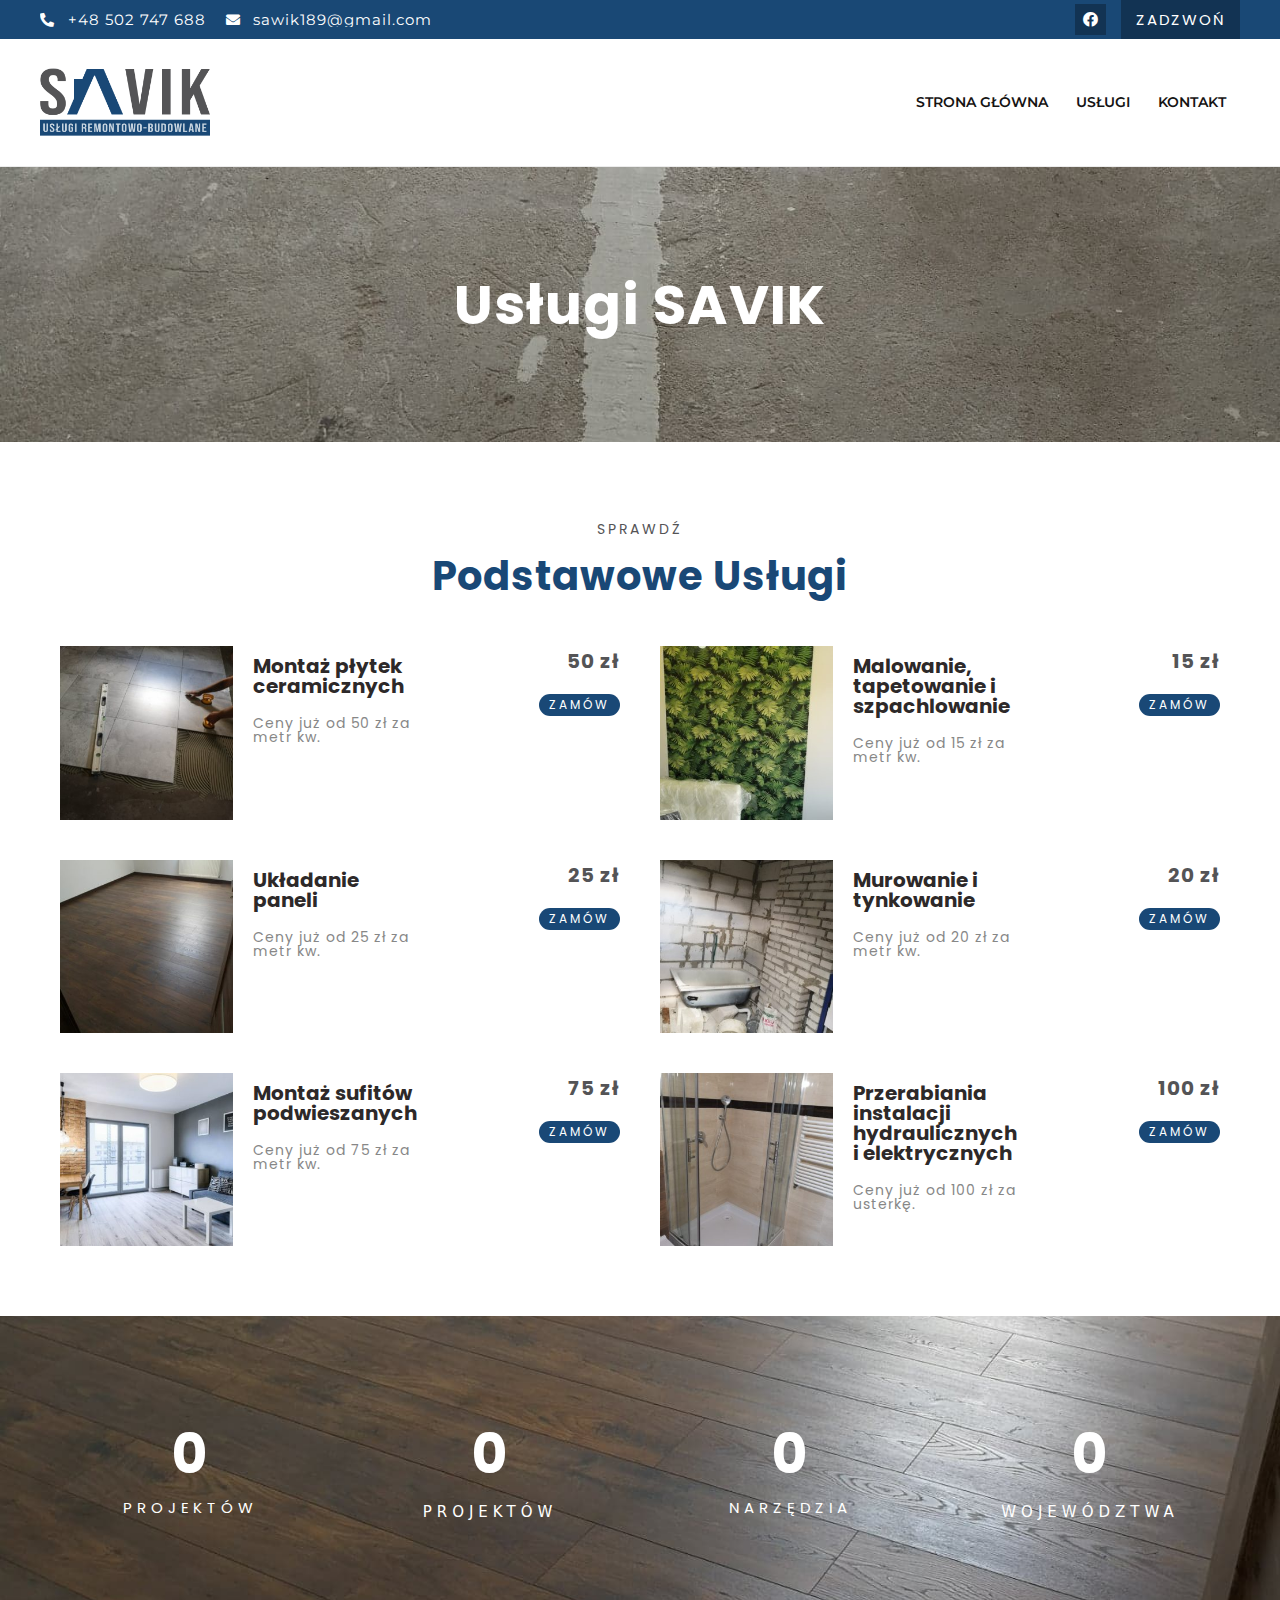
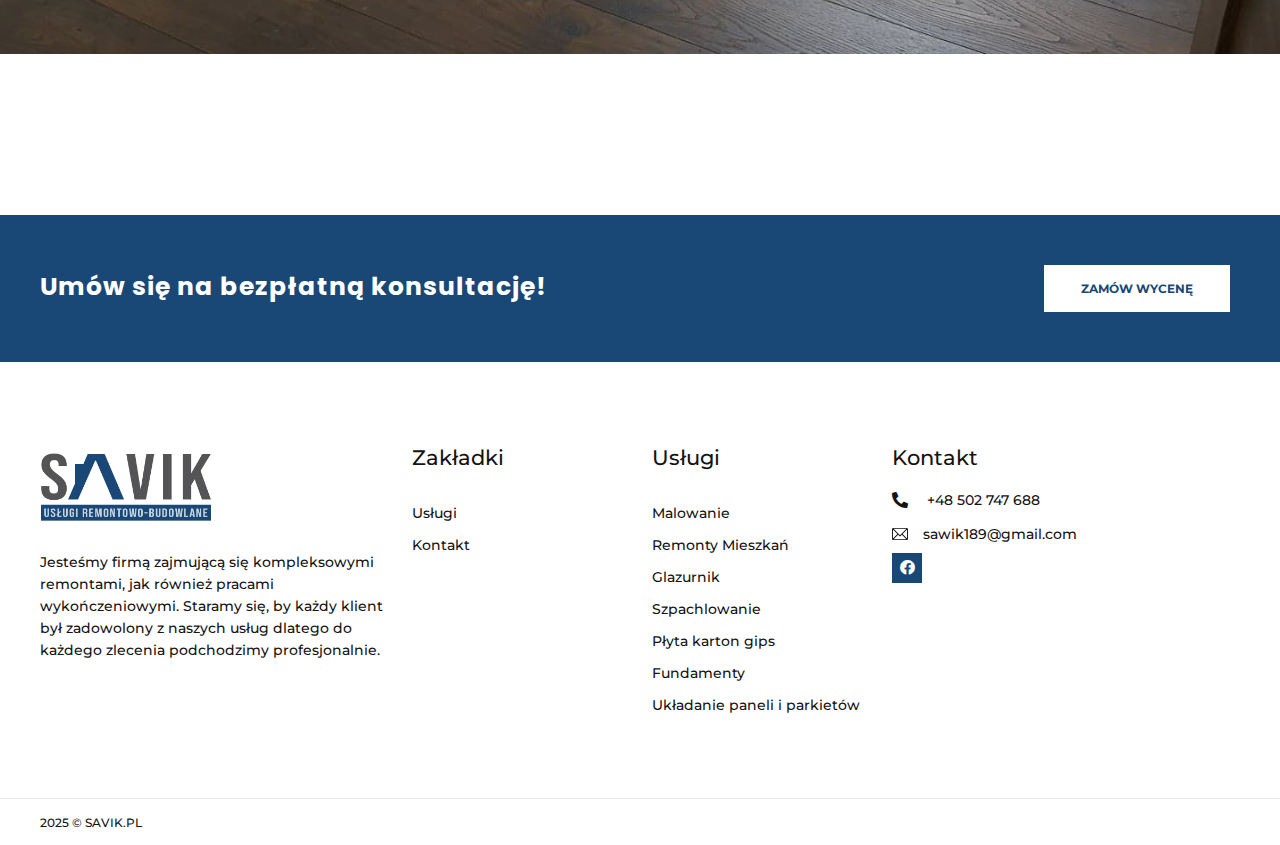
<file: uslugi.html>
<!DOCTYPE html> <!--[if lt IE 3]>                                                              ██╗░░██╗██╗███████╗██╗░░░██╗██╗██╗  ███╗░░░███╗███████╗██████╗░██╗░█████╗░ ██║░░██║██║██╔════╝██║░░░██║██║██║  ████╗░████║██╔════╝██╔══██╗██║██╔══██╗ ███████║██║█████╗░░╚██╗░██╔╝██║██║  ██╔████╔██║█████╗░░██║░░██║██║███████║ ██╔══██║██║██╔══╝░░░╚████╔╝░██║██║  ██║╚██╔╝██║██╔══╝░░██║░░██║██║██╔══██║ ██║░░██║██║███████╗░░╚██╔╝░░██║██║  ██║░╚═╝░██║███████╗██████╔╝██║██║░░██║ ╚═╝░░╚═╝╚═╝╚══════╝░░░╚═╝░░░╚═╝╚═╝  ╚═╝░░░░░╚═╝╚══════╝╚═════╝░╚═╝╚═╝░░╚═╝                                              Fast site by hieviimedia.pl 🥰  <![endif]--> <html lang="pl-PL"> <head> 	<meta charset="UTF-8"> 	<link rel="profile" href="https://gmpg.org/xfn/11"> 	<title>Usługi • Savik Usługi remontowo-budowlane</title> <meta name='robots' content='max-image-preview:large' /> 	<style>img:is([sizes="auto" i], [sizes^="auto," i]) { contain-intrinsic-size: 3000px 1500px }</style> 	<meta name="viewport" content="width=device-width, initial-scale=1"><link rel="alternate" type="application/rss+xml" title="Savik Usługi remontowo-budowlane &raquo; Kanał z wpisami" href="https://savik.pl/feed/" /> <link rel="alternate" type="application/rss+xml" title="Savik Usługi remontowo-budowlane &raquo; Kanał z komentarzami" href="https://savik.pl/comments/feed/" /> <script>
window._wpemojiSettings = {"baseUrl":"https:\/\/s.w.org\/images\/core\/emoji\/15.1.0\/72x72\/","ext":".png","svgUrl":"https:\/\/s.w.org\/images\/core\/emoji\/15.1.0\/svg\/","svgExt":".svg","source":{"concatemoji":"https:\/\/savik.pl\/wp-includes\/js\/wp-emoji-release.min.js?ver=6.8.1"}};
/*! This file is auto-generated */
!function(i,n){var o,s,e;function c(e){try{var t={supportTests:e,timestamp:(new Date).valueOf()};sessionStorage.setItem(o,JSON.stringify(t))}catch(e){}}function p(e,t,n){e.clearRect(0,0,e.canvas.width,e.canvas.height),e.fillText(t,0,0);var t=new Uint32Array(e.getImageData(0,0,e.canvas.width,e.canvas.height).data),r=(e.clearRect(0,0,e.canvas.width,e.canvas.height),e.fillText(n,0,0),new Uint32Array(e.getImageData(0,0,e.canvas.width,e.canvas.height).data));return t.every(function(e,t){return e===r[t]})}function u(e,t,n){switch(t){case"flag":return n(e,"\ud83c\udff3\ufe0f\u200d\u26a7\ufe0f","\ud83c\udff3\ufe0f\u200b\u26a7\ufe0f")?!1:!n(e,"\ud83c\uddfa\ud83c\uddf3","\ud83c\uddfa\u200b\ud83c\uddf3")&&!n(e,"\ud83c\udff4\udb40\udc67\udb40\udc62\udb40\udc65\udb40\udc6e\udb40\udc67\udb40\udc7f","\ud83c\udff4\u200b\udb40\udc67\u200b\udb40\udc62\u200b\udb40\udc65\u200b\udb40\udc6e\u200b\udb40\udc67\u200b\udb40\udc7f");case"emoji":return!n(e,"\ud83d\udc26\u200d\ud83d\udd25","\ud83d\udc26\u200b\ud83d\udd25")}return!1}function f(e,t,n){var r="undefined"!=typeof WorkerGlobalScope&&self instanceof WorkerGlobalScope?new OffscreenCanvas(300,150):i.createElement("canvas"),a=r.getContext("2d",{willReadFrequently:!0}),o=(a.textBaseline="top",a.font="600 32px Arial",{});return e.forEach(function(e){o[e]=t(a,e,n)}),o}function t(e){var t=i.createElement("script");t.src=e,t.defer=!0,i.head.appendChild(t)}"undefined"!=typeof Promise&&(o="wpEmojiSettingsSupports",s=["flag","emoji"],n.supports={everything:!0,everythingExceptFlag:!0},e=new Promise(function(e){i.addEventListener("DOMContentLoaded",e,{once:!0})}),new Promise(function(t){var n=function(){try{var e=JSON.parse(sessionStorage.getItem(o));if("object"==typeof e&&"number"==typeof e.timestamp&&(new Date).valueOf()<e.timestamp+604800&&"object"==typeof e.supportTests)return e.supportTests}catch(e){}return null}();if(!n){if("undefined"!=typeof Worker&&"undefined"!=typeof OffscreenCanvas&&"undefined"!=typeof URL&&URL.createObjectURL&&"undefined"!=typeof Blob)try{var e="postMessage("+f.toString()+"("+[JSON.stringify(s),u.toString(),p.toString()].join(",")+"));",r=new Blob([e],{type:"text/javascript"}),a=new Worker(URL.createObjectURL(r),{name:"wpTestEmojiSupports"});return void(a.onmessage=function(e){c(n=e.data),a.terminate(),t(n)})}catch(e){}c(n=f(s,u,p))}t(n)}).then(function(e){for(var t in e)n.supports[t]=e[t],n.supports.everything=n.supports.everything&&n.supports[t],"flag"!==t&&(n.supports.everythingExceptFlag=n.supports.everythingExceptFlag&&n.supports[t]);n.supports.everythingExceptFlag=n.supports.everythingExceptFlag&&!n.supports.flag,n.DOMReady=!1,n.readyCallback=function(){n.DOMReady=!0}}).then(function(){return e}).then(function(){var e;n.supports.everything||(n.readyCallback(),(e=n.source||{}).concatemoji?t(e.concatemoji):e.wpemoji&&e.twemoji&&(t(e.twemoji),t(e.wpemoji)))}))}((window,document),window._wpemojiSettings);
</script> <style id='wp-emoji-styles-inline-css'>  	img.wp-smiley, img.emoji { 		display: inline !important; 		border: none !important; 		box-shadow: none !important; 		height: 1em !important; 		width: 1em !important; 		margin: 0 0.07em !important; 		vertical-align: -0.1em !important; 		background: none !important; 		padding: 0 !important; 	} </style> <link rel='stylesheet' id='wp-block-library-css' href='./css/dist-block-library-style.min.css' media='all' /> <style id='classic-theme-styles-inline-css'> /*! This file is auto-generated */ .wp-block-button__link{color:#fff;background-color:#32373c;border-radius:9999px;box-shadow:none;text-decoration:none;padding:calc(.667em + 2px) calc(1.333em + 2px);font-size:1.125em}.wp-block-file__button{background:#32373c;color:#fff;text-decoration:none} </style> <style id='global-styles-inline-css'> :root{--wp--preset--aspect-ratio--square: 1;--wp--preset--aspect-ratio--4-3: 4/3;--wp--preset--aspect-ratio--3-4: 3/4;--wp--preset--aspect-ratio--3-2: 3/2;--wp--preset--aspect-ratio--2-3: 2/3;--wp--preset--aspect-ratio--16-9: 16/9;--wp--preset--aspect-ratio--9-16: 9/16;--wp--preset--color--black: #000000;--wp--preset--color--cyan-bluish-gray: #abb8c3;--wp--preset--color--white: #ffffff;--wp--preset--color--pale-pink: #f78da7;--wp--preset--color--vivid-red: #cf2e2e;--wp--preset--color--luminous-vivid-orange: #ff6900;--wp--preset--color--luminous-vivid-amber: #fcb900;--wp--preset--color--light-green-cyan: #7bdcb5;--wp--preset--color--vivid-green-cyan: #00d084;--wp--preset--color--pale-cyan-blue: #8ed1fc;--wp--preset--color--vivid-cyan-blue: #0693e3;--wp--preset--color--vivid-purple: #9b51e0;--wp--preset--color--contrast: var(--contrast);--wp--preset--color--contrast-2: var(--contrast-2);--wp--preset--color--contrast-3: var(--contrast-3);--wp--preset--color--base: var(--base);--wp--preset--color--base-2: var(--base-2);--wp--preset--color--base-3: var(--base-3);--wp--preset--color--accent: var(--accent);--wp--preset--gradient--vivid-cyan-blue-to-vivid-purple: linear-gradient(135deg,rgba(6,147,227,1) 0%,rgb(155,81,224) 100%);--wp--preset--gradient--light-green-cyan-to-vivid-green-cyan: linear-gradient(135deg,rgb(122,220,180) 0%,rgb(0,208,130) 100%);--wp--preset--gradient--luminous-vivid-amber-to-luminous-vivid-orange: linear-gradient(135deg,rgba(252,185,0,1) 0%,rgba(255,105,0,1) 100%);--wp--preset--gradient--luminous-vivid-orange-to-vivid-red: linear-gradient(135deg,rgba(255,105,0,1) 0%,rgb(207,46,46) 100%);--wp--preset--gradient--very-light-gray-to-cyan-bluish-gray: linear-gradient(135deg,rgb(238,238,238) 0%,rgb(169,184,195) 100%);--wp--preset--gradient--cool-to-warm-spectrum: linear-gradient(135deg,rgb(74,234,220) 0%,rgb(151,120,209) 20%,rgb(207,42,186) 40%,rgb(238,44,130) 60%,rgb(251,105,98) 80%,rgb(254,248,76) 100%);--wp--preset--gradient--blush-light-purple: linear-gradient(135deg,rgb(255,206,236) 0%,rgb(152,150,240) 100%);--wp--preset--gradient--blush-bordeaux: linear-gradient(135deg,rgb(254,205,165) 0%,rgb(254,45,45) 50%,rgb(107,0,62) 100%);--wp--preset--gradient--luminous-dusk: linear-gradient(135deg,rgb(255,203,112) 0%,rgb(199,81,192) 50%,rgb(65,88,208) 100%);--wp--preset--gradient--pale-ocean: linear-gradient(135deg,rgb(255,245,203) 0%,rgb(182,227,212) 50%,rgb(51,167,181) 100%);--wp--preset--gradient--electric-grass: linear-gradient(135deg,rgb(202,248,128) 0%,rgb(113,206,126) 100%);--wp--preset--gradient--midnight: linear-gradient(135deg,rgb(2,3,129) 0%,rgb(40,116,252) 100%);--wp--preset--font-size--small: 13px;--wp--preset--font-size--medium: 20px;--wp--preset--font-size--large: 36px;--wp--preset--font-size--x-large: 42px;--wp--preset--spacing--20: 0.44rem;--wp--preset--spacing--30: 0.67rem;--wp--preset--spacing--40: 1rem;--wp--preset--spacing--50: 1.5rem;--wp--preset--spacing--60: 2.25rem;--wp--preset--spacing--70: 3.38rem;--wp--preset--spacing--80: 5.06rem;--wp--preset--shadow--natural: 6px 6px 9px rgba(0, 0, 0, 0.2);--wp--preset--shadow--deep: 12px 12px 50px rgba(0, 0, 0, 0.4);--wp--preset--shadow--sharp: 6px 6px 0px rgba(0, 0, 0, 0.2);--wp--preset--shadow--outlined: 6px 6px 0px -3px rgba(255, 255, 255, 1), 6px 6px rgba(0, 0, 0, 1);--wp--preset--shadow--crisp: 6px 6px 0px rgba(0, 0, 0, 1);}:where(.is-layout-flex){gap: 0.5em;}:where(.is-layout-grid){gap: 0.5em;}body .is-layout-flex{display: flex;}.is-layout-flex{flex-wrap: wrap;align-items: center;}.is-layout-flex > :is(*, div){margin: 0;}body .is-layout-grid{display: grid;}.is-layout-grid > :is(*, div){margin: 0;}:where(.wp-block-columns.is-layout-flex){gap: 2em;}:where(.wp-block-columns.is-layout-grid){gap: 2em;}:where(.wp-block-post-template.is-layout-flex){gap: 1.25em;}:where(.wp-block-post-template.is-layout-grid){gap: 1.25em;}.has-black-color{color: var(--wp--preset--color--black) !important;}.has-cyan-bluish-gray-color{color: var(--wp--preset--color--cyan-bluish-gray) !important;}.has-white-color{color: var(--wp--preset--color--white) !important;}.has-pale-pink-color{color: var(--wp--preset--color--pale-pink) !important;}.has-vivid-red-color{color: var(--wp--preset--color--vivid-red) !important;}.has-luminous-vivid-orange-color{color: var(--wp--preset--color--luminous-vivid-orange) !important;}.has-luminous-vivid-amber-color{color: var(--wp--preset--color--luminous-vivid-amber) !important;}.has-light-green-cyan-color{color: var(--wp--preset--color--light-green-cyan) !important;}.has-vivid-green-cyan-color{color: var(--wp--preset--color--vivid-green-cyan) !important;}.has-pale-cyan-blue-color{color: var(--wp--preset--color--pale-cyan-blue) !important;}.has-vivid-cyan-blue-color{color: var(--wp--preset--color--vivid-cyan-blue) !important;}.has-vivid-purple-color{color: var(--wp--preset--color--vivid-purple) !important;}.has-black-background-color{background-color: var(--wp--preset--color--black) !important;}.has-cyan-bluish-gray-background-color{background-color: var(--wp--preset--color--cyan-bluish-gray) !important;}.has-white-background-color{background-color: var(--wp--preset--color--white) !important;}.has-pale-pink-background-color{background-color: var(--wp--preset--color--pale-pink) !important;}.has-vivid-red-background-color{background-color: var(--wp--preset--color--vivid-red) !important;}.has-luminous-vivid-orange-background-color{background-color: var(--wp--preset--color--luminous-vivid-orange) !important;}.has-luminous-vivid-amber-background-color{background-color: var(--wp--preset--color--luminous-vivid-amber) !important;}.has-light-green-cyan-background-color{background-color: var(--wp--preset--color--light-green-cyan) !important;}.has-vivid-green-cyan-background-color{background-color: var(--wp--preset--color--vivid-green-cyan) !important;}.has-pale-cyan-blue-background-color{background-color: var(--wp--preset--color--pale-cyan-blue) !important;}.has-vivid-cyan-blue-background-color{background-color: var(--wp--preset--color--vivid-cyan-blue) !important;}.has-vivid-purple-background-color{background-color: var(--wp--preset--color--vivid-purple) !important;}.has-black-border-color{border-color: var(--wp--preset--color--black) !important;}.has-cyan-bluish-gray-border-color{border-color: var(--wp--preset--color--cyan-bluish-gray) !important;}.has-white-border-color{border-color: var(--wp--preset--color--white) !important;}.has-pale-pink-border-color{border-color: var(--wp--preset--color--pale-pink) !important;}.has-vivid-red-border-color{border-color: var(--wp--preset--color--vivid-red) !important;}.has-luminous-vivid-orange-border-color{border-color: var(--wp--preset--color--luminous-vivid-orange) !important;}.has-luminous-vivid-amber-border-color{border-color: var(--wp--preset--color--luminous-vivid-amber) !important;}.has-light-green-cyan-border-color{border-color: var(--wp--preset--color--light-green-cyan) !important;}.has-vivid-green-cyan-border-color{border-color: var(--wp--preset--color--vivid-green-cyan) !important;}.has-pale-cyan-blue-border-color{border-color: var(--wp--preset--color--pale-cyan-blue) !important;}.has-vivid-cyan-blue-border-color{border-color: var(--wp--preset--color--vivid-cyan-blue) !important;}.has-vivid-purple-border-color{border-color: var(--wp--preset--color--vivid-purple) !important;}.has-vivid-cyan-blue-to-vivid-purple-gradient-background{background: var(--wp--preset--gradient--vivid-cyan-blue-to-vivid-purple) !important;}.has-light-green-cyan-to-vivid-green-cyan-gradient-background{background: var(--wp--preset--gradient--light-green-cyan-to-vivid-green-cyan) !important;}.has-luminous-vivid-amber-to-luminous-vivid-orange-gradient-background{background: var(--wp--preset--gradient--luminous-vivid-amber-to-luminous-vivid-orange) !important;}.has-luminous-vivid-orange-to-vivid-red-gradient-background{background: var(--wp--preset--gradient--luminous-vivid-orange-to-vivid-red) !important;}.has-very-light-gray-to-cyan-bluish-gray-gradient-background{background: var(--wp--preset--gradient--very-light-gray-to-cyan-bluish-gray) !important;}.has-cool-to-warm-spectrum-gradient-background{background: var(--wp--preset--gradient--cool-to-warm-spectrum) !important;}.has-blush-light-purple-gradient-background{background: var(--wp--preset--gradient--blush-light-purple) !important;}.has-blush-bordeaux-gradient-background{background: var(--wp--preset--gradient--blush-bordeaux) !important;}.has-luminous-dusk-gradient-background{background: var(--wp--preset--gradient--luminous-dusk) !important;}.has-pale-ocean-gradient-background{background: var(--wp--preset--gradient--pale-ocean) !important;}.has-electric-grass-gradient-background{background: var(--wp--preset--gradient--electric-grass) !important;}.has-midnight-gradient-background{background: var(--wp--preset--gradient--midnight) !important;}.has-small-font-size{font-size: var(--wp--preset--font-size--small) !important;}.has-medium-font-size{font-size: var(--wp--preset--font-size--medium) !important;}.has-large-font-size{font-size: var(--wp--preset--font-size--large) !important;}.has-x-large-font-size{font-size: var(--wp--preset--font-size--x-large) !important;} :where(.wp-block-post-template.is-layout-flex){gap: 1.25em;}:where(.wp-block-post-template.is-layout-grid){gap: 1.25em;} :where(.wp-block-columns.is-layout-flex){gap: 2em;}:where(.wp-block-columns.is-layout-grid){gap: 2em;} :root :where(.wp-block-pullquote){font-size: 1.5em;line-height: 1.6;} </style> <link rel='stylesheet' id='nd_elements_style-css' href='./css/nd-elements-css-style.css' media='all' /> <link rel='stylesheet' id='generate-style-css' href='./css/generatepress-assets-css-all.min.css' media='all' /> <style id='generate-style-inline-css'> body{background-color:#efefef;color:#3a3a3a;}a{color:#1e73be;}a:hover, a:focus, a:active{color:#000000;}body .grid-container{max-width:1100px;}.wp-block-group__inner-container{max-width:1100px;margin-left:auto;margin-right:auto;}:root{--contrast:#222222;--contrast-2:#575760;--contrast-3:#b2b2be;--base:#f0f0f0;--base-2:#f7f8f9;--base-3:#ffffff;--accent:#1e73be;}:root .has-contrast-color{color:var(--contrast);}:root .has-contrast-background-color{background-color:var(--contrast);}:root .has-contrast-2-color{color:var(--contrast-2);}:root .has-contrast-2-background-color{background-color:var(--contrast-2);}:root .has-contrast-3-color{color:var(--contrast-3);}:root .has-contrast-3-background-color{background-color:var(--contrast-3);}:root .has-base-color{color:var(--base);}:root .has-base-background-color{background-color:var(--base);}:root .has-base-2-color{color:var(--base-2);}:root .has-base-2-background-color{background-color:var(--base-2);}:root .has-base-3-color{color:var(--base-3);}:root .has-base-3-background-color{background-color:var(--base-3);}:root .has-accent-color{color:var(--accent);}:root .has-accent-background-color{background-color:var(--accent);}body{line-height:1.5;}.entry-content > [class*="wp-block-"]:not(:last-child):not(.wp-block-heading){margin-bottom:1.5em;}.main-title{font-size:45px;}.main-navigation .main-nav ul ul li a{font-size:14px;}.sidebar .widget, .footer-widgets .widget{font-size:17px;}h1{font-weight:300;font-size:40px;}h2{font-weight:300;font-size:30px;}h3{font-size:20px;}h4{font-size:inherit;}h5{font-size:inherit;}@media (max-width:768px){.main-title{font-size:30px;}h1{font-size:30px;}h2{font-size:25px;}}.top-bar{background-color:#636363;color:#ffffff;}.top-bar a{color:#ffffff;}.top-bar a:hover{color:#303030;}.site-header{background-color:#ffffff;color:#3a3a3a;}.site-header a{color:#3a3a3a;}.main-title a,.main-title a:hover{color:#222222;}.site-description{color:#757575;}.main-navigation,.main-navigation ul ul{background-color:#222222;}.main-navigation .main-nav ul li a, .main-navigation .menu-toggle, .main-navigation .menu-bar-items{color:#ffffff;}.main-navigation .main-nav ul li:not([class*="current-menu-"]):hover > a, .main-navigation .main-nav ul li:not([class*="current-menu-"]):focus > a, .main-navigation .main-nav ul li.sfHover:not([class*="current-menu-"]) > a, .main-navigation .menu-bar-item:hover > a, .main-navigation .menu-bar-item.sfHover > a{color:#ffffff;background-color:#3f3f3f;}button.menu-toggle:hover,button.menu-toggle:focus,.main-navigation .mobile-bar-items a,.main-navigation .mobile-bar-items a:hover,.main-navigation .mobile-bar-items a:focus{color:#ffffff;}.main-navigation .main-nav ul li[class*="current-menu-"] > a{color:#ffffff;background-color:#3f3f3f;}.navigation-search input[type="search"],.navigation-search input[type="search"]:active, .navigation-search input[type="search"]:focus, .main-navigation .main-nav ul li.search-item.active > a, .main-navigation .menu-bar-items .search-item.active > a{color:#ffffff;background-color:#3f3f3f;}.main-navigation ul ul{background-color:#3f3f3f;}.main-navigation .main-nav ul ul li a{color:#ffffff;}.main-navigation .main-nav ul ul li:not([class*="current-menu-"]):hover > a,.main-navigation .main-nav ul ul li:not([class*="current-menu-"]):focus > a, .main-navigation .main-nav ul ul li.sfHover:not([class*="current-menu-"]) > a{color:#ffffff;background-color:#4f4f4f;}.main-navigation .main-nav ul ul li[class*="current-menu-"] > a{color:#ffffff;background-color:#4f4f4f;}.separate-containers .inside-article, .separate-containers .comments-area, .separate-containers .page-header, .one-container .container, .separate-containers .paging-navigation, .inside-page-header{background-color:#ffffff;}.entry-meta{color:#595959;}.entry-meta a{color:#595959;}.entry-meta a:hover{color:#1e73be;}.sidebar .widget{background-color:#ffffff;}.sidebar .widget .widget-title{color:#000000;}.footer-widgets{background-color:#ffffff;}.footer-widgets .widget-title{color:#000000;}.site-info{color:#ffffff;background-color:#222222;}.site-info a{color:#ffffff;}.site-info a:hover{color:#606060;}.footer-bar .widget_nav_menu .current-menu-item a{color:#606060;}input[type="text"],input[type="email"],input[type="url"],input[type="password"],input[type="search"],input[type="tel"],input[type="number"],textarea,select{color:#666666;background-color:#fafafa;border-color:#cccccc;}input[type="text"]:focus,input[type="email"]:focus,input[type="url"]:focus,input[type="password"]:focus,input[type="search"]:focus,input[type="tel"]:focus,input[type="number"]:focus,textarea:focus,select:focus{color:#666666;background-color:#ffffff;border-color:#bfbfbf;}button,html input[type="button"],input[type="reset"],input[type="submit"],a.button,a.wp-block-button__link:not(.has-background){color:#ffffff;background-color:#666666;}button:hover,html input[type="button"]:hover,input[type="reset"]:hover,input[type="submit"]:hover,a.button:hover,button:focus,html input[type="button"]:focus,input[type="reset"]:focus,input[type="submit"]:focus,a.button:focus,a.wp-block-button__link:not(.has-background):active,a.wp-block-button__link:not(.has-background):focus,a.wp-block-button__link:not(.has-background):hover{color:#ffffff;background-color:#3f3f3f;}a.generate-back-to-top{background-color:rgba( 0,0,0,0.4 );color:#ffffff;}a.generate-back-to-top:hover,a.generate-back-to-top:focus{background-color:rgba( 0,0,0,0.6 );color:#ffffff;}:root{--gp-search-modal-bg-color:var(--base-3);--gp-search-modal-text-color:var(--contrast);--gp-search-modal-overlay-bg-color:rgba(0,0,0,0.2);}@media (max-width:768px){.main-navigation .menu-bar-item:hover > a, .main-navigation .menu-bar-item.sfHover > a{background:none;color:#ffffff;}}.inside-top-bar{padding:10px;}.inside-header{padding:40px;}.site-main .wp-block-group__inner-container{padding:40px;}.entry-content .alignwide, body:not(.no-sidebar) .entry-content .alignfull{margin-left:-40px;width:calc(100% + 80px);max-width:calc(100% + 80px);}.rtl .menu-item-has-children .dropdown-menu-toggle{padding-left:20px;}.rtl .main-navigation .main-nav ul li.menu-item-has-children > a{padding-right:20px;}.site-info{padding:20px;}@media (max-width:768px){.separate-containers .inside-article, .separate-containers .comments-area, .separate-containers .page-header, .separate-containers .paging-navigation, .one-container .site-content, .inside-page-header{padding:30px;}.site-main .wp-block-group__inner-container{padding:30px;}.site-info{padding-right:10px;padding-left:10px;}.entry-content .alignwide, body:not(.no-sidebar) .entry-content .alignfull{margin-left:-30px;width:calc(100% + 60px);max-width:calc(100% + 60px);}}.one-container .sidebar .widget{padding:0px;}/* End cached CSS */@media (max-width:768px){.main-navigation .menu-toggle,.main-navigation .mobile-bar-items,.sidebar-nav-mobile:not(#sticky-placeholder){display:block;}.main-navigation ul,.gen-sidebar-nav{display:none;}[class*="nav-float-"] .site-header .inside-header > *{float:none;clear:both;}} </style> <link rel='stylesheet' id='generate-font-icons-css' href='./css/generatepress-assets-css-components-font-icons.min.css' media='all' /> <link rel='stylesheet' id='generate-child-css' href='./css/generatepress_child-style.css' media='all' /> <link rel='stylesheet' id='elementor-animations-css' href='./css/elementor-assets-lib-animations-animations.min.css' media='all' /> <link rel='stylesheet' id='elementor-frontend-css' href='./css/elementor-assets-css-frontend.min.css' media='all' /> <style id='elementor-frontend-inline-css'> @font-face{font-family:eicons;src:url(./fonts/eicons.eot);src:url(./fonts/eicons.eot#iefix) format("embedded-opentype"),url(./fonts/eicons.woff2) format("woff2"),url(./fonts/eicons.woff) format("woff"),url(./fonts/eicons.ttf) format("truetype"),url(https://savik.pl/wp-content/plugins/elementor/assets/lib/eicons/fonts/eicons.svg?5.10.0#eicon) format("svg");font-weight:400;font-style:normal} </style> <link rel='stylesheet' id='elementor-post-17-css' href='./css/elementor-css-post-17.css' media='all' /> <link rel='stylesheet' id='elementor-pro-css' href='./css/elementor-pro-assets-css-frontend.min.css' media='all' /> <link rel='stylesheet' id='font-awesome-5-all-css' href='./css/elementor-assets-lib-font-awesome-css-all.min.css' media='all' /> <link rel='stylesheet' id='font-awesome-4-shim-css' href='./css/elementor-assets-lib-font-awesome-css-v4-shims.min.css' media='all' /> <link rel='stylesheet' id='elementor-post-19004-css' href='./css/elementor-css-post-19004.css' media='all' /> <link rel='stylesheet' id='elementor-post-12026-css' href='./css/elementor-css-post-12026.css' media='all' /> <link rel='stylesheet' id='elementor-post-19023-css' href='./css/elementor-css-post-19023.css' media='all' /> <link rel='stylesheet' id='elementor-post-19038-css' href='./css/elementor-css-post-19038.css' media='all' /> <link rel='stylesheet' id='google-fonts-1-css' href='https://fonts.googleapis.com/css?family=Montserrat%3A100%2C100italic%2C200%2C200italic%2C300%2C300italic%2C400%2C400italic%2C500%2C500italic%2C600%2C600italic%2C700%2C700italic%2C800%2C800italic%2C900%2C900italic%7CNunito+Sans%3A100%2C100italic%2C200%2C200italic%2C300%2C300italic%2C400%2C400italic%2C500%2C500italic%2C600%2C600italic%2C700%2C700italic%2C800%2C800italic%2C900%2C900italic%7CPoppins%3A100%2C100italic%2C200%2C200italic%2C300%2C300italic%2C400%2C400italic%2C500%2C500italic%2C600%2C600italic%2C700%2C700italic%2C800%2C800italic%2C900%2C900italic&#038;display=auto&#038;subset=latin-ext&#038;ver=6.8.1' media='all' /> <link rel='stylesheet' id='elementor-icons-shared-0-css' href='./css/elementor-assets-lib-font-awesome-css-fontawesome.min.css' media='all' /> <link rel='stylesheet' id='elementor-icons-fa-solid-css' href='./css/elementor-assets-lib-font-awesome-css-solid.min.css' media='all' /> <link rel='stylesheet' id='elementor-icons-fa-brands-css' href='./css/elementor-assets-lib-font-awesome-css-brands.min.css' media='all' />         <script>
            /* <![CDATA[ */
            var rcewpp = {
                "ajax_url":"https://savik.pl/wp-admin/admin-ajax.php",
                "nonce": "0dbea4c45b",
                "home_url": "https://savik.pl/",
                "settings_icon": 'https://savik.pl/wp-content/plugins/export-wp-page-to-static-html/admin/images/settings.png',
                "settings_hover_icon": 'https://savik.pl/wp-content/plugins/export-wp-page-to-static-html/admin/images/settings_hover.png'
            };
            /* ]]\> */
        </script>         <script src="./js/jquery-jquery.min.js" id="jquery-core-js"></script> <script src="./js/jquery-jquery-migrate.min.js" id="jquery-migrate-js"></script> <script src="./js/elementor-assets-lib-font-awesome-js-v4-shims.min.js" id="font-awesome-4-shim-js"></script> <link rel="https://api.w.org/" href="https://savik.pl/wp-json/" /><link rel="alternate" title="JSON" type="application/json" href="https://savik.pl/wp-json/wp/v2/pages/19004" /><link rel="EditURI" type="application/rsd+xml" title="RSD" href="https://savik.pl/xmlrpc.php?rsd" /> <meta name="generator" content="WordPress 6.8.1" /> <link rel='shortlink' href='https://savik.pl/?p=19004' /> <link rel="alternate" title="oEmbed (JSON)" type="application/json+oembed" href="https://savik.pl/wp-json/oembed/1.0/embed?url=https%3A%2F%2Fsavik.pl%2Fuslugi%2F" /> <link rel="alternate" title="oEmbed (XML)" type="text/xml+oembed" href="https://savik.pl/wp-json/oembed/1.0/embed?url=https%3A%2F%2Fsavik.pl%2Fuslugi%2F&#038;format=xml" /> <style>.recentcomments a{display:inline !important;padding:0 !important;margin:0 !important;}</style><!-- SEO meta tags powered by SmartCrawl https://wpmudev.com/project/smartcrawl-wordpress-seo/ --> <link rel="canonical" href="https://savik.pl/uslugi/" /> <meta name="description" content="Usługi SAVIK SPRAWDŹ ZAMÓW ZAMÓW ZAMÓW ZAMÓW ZAMÓW ZAMÓW 0 PROJEKTÓW 0 PROJEKTÓW 0 NARZĘDZIA 0 WOJEWÓDZTWA" /> <script type="application/ld+json">{"@context":"https:\/\/schema.org","@graph":[{"@type":"Organization","@id":"https:\/\/savik.pl\/#schema-publishing-organization","url":"https:\/\/savik.pl","name":"Savik Us\u0142ugi remontowo-budowlane","logo":{"@type":"ImageObject","@id":"https:\/\/savik.pl\/#schema-organization-logo","url":"http:\/\/server160790.nazwa.pl\/wordpress\/savik\/wp-content\/uploads\/2021\/03\/cropped-Ciemne.png","height":60,"width":60}},{"@type":"WebSite","@id":"https:\/\/savik.pl\/#schema-website","url":"https:\/\/savik.pl","name":"Alfretto Garage","encoding":"UTF-8","potentialAction":{"@type":"SearchAction","target":"https:\/\/savik.pl\/search\/{search_term_string}\/","query-input":"required name=search_term_string"}},{"@type":"BreadcrumbList","@id":"https:\/\/savik.pl\/uslugi?page&pagename=uslugi\/#breadcrumb","itemListElement":[{"@type":"ListItem","position":1,"name":"Home","item":"https:\/\/savik.pl"},{"@type":"ListItem","position":2,"name":"Us\u0142ugi"}]},{"@type":"Person","@id":"https:\/\/savik.pl\/author\/hievii-mediagmail-com\/#schema-author","name":"Hievii Media","description":"Web developer at Hievii Media. Keen eye for detail. Love for all things journalism."},{"@type":"WebPage","@id":"./#schema-webpage","isPartOf":{"@id":"https:\/\/savik.pl\/#schema-website"},"publisher":{"@id":"https:\/\/savik.pl\/#schema-publishing-organization"},"url":"./","hasPart":[{"@type":"SiteNavigationElement","@id":"./#schema-nav-element-19307","name":"","url":"https:\/\/savik.pl\/"},{"@type":"SiteNavigationElement","@id":"./#schema-nav-element-19014","name":"","url":"./"},{"@type":"SiteNavigationElement","@id":"./#schema-nav-element-19017","name":"","url":"https:\/\/savik.pl\/kontakt\/"}]},{"@type":"Article","mainEntityOfPage":{"@id":"./#schema-webpage"},"author":{"@id":"https:\/\/savik.pl\/author\/hievii-mediagmail-com\/#schema-author"},"publisher":{"@id":"https:\/\/savik.pl\/#schema-publishing-organization"},"dateModified":"2021-05-10T13:28:25","datePublished":"2021-04-22T16:02:16","headline":"Us\u0142ugi \u2022 Savik Us\u0142ugi remontowo-budowlane","description":"Us\u0142ugi SAVIK SPRAWD\u0179 ZAM\u00d3W ZAM\u00d3W ZAM\u00d3W ZAM\u00d3W ZAM\u00d3W ZAM\u00d3W 0 PROJEKT\u00d3W 0 PROJEKT\u00d3W 0 NARZ\u0118DZIA 0 WOJEW\u00d3DZTWA","name":"Us\u0142ugi","image":[],"thumbnailUrl":""}]}</script> <!-- /SEO --> <link rel="icon" href="./images/512-150x150.png" sizes="32x32" /> <link rel="icon" href="./images/512-300x300.png" sizes="192x192" /> <link rel="apple-touch-icon" href="./images/512-300x300.png" /> <meta name="msapplication-TileImage" content="https://savik.pl/wp-content/uploads/2021/04/512-300x300.png" /> 		<style id="wp-custom-css"> 			html { 	overflow-x:hidden;   overflow-y: scroll; }  a:focus { outline: none; }  body { 	overflow-x:hidden;   -webkit-tap-highlight-color: transparent;   scrollbar-gutter: both; }  /* Division */ .elementor-popup-modal{ 	z-index:2 !important;	 }   .no-color:hover { 	color: #ffffff !important; }  .yes-color:hover { 	color: #FF8119 !important; }    /* Footer */ .site-footer footer{ 	visibility:hidden; }   .social-icon:hover {     opacity: 0.2 !important; }  .call-icon:hover{     opacity: 0.6 !important; }  .line-sep .elementor-divider{ 	height:0px !important; }  ::-moz-selection { /* Code for Firefox */   color: #ffffff; 	background-color: #194876; }  ::selection {   color: #ffffff; 	background-color: #194876; }    /* FORM AUTO FILL BACKGROUND COLOR */ input:-webkit-autofill, input:-webkit-autofill:hover,  input:-webkit-autofill:focus,  input:-webkit-autofill:active  {     -webkit-box-shadow: 0 0 0 0px #222222 inset !important;     -webkit-text-fill-color: #222222 !important; 	-webkit-fill: #222222 !important; }    .elementor-grid-item .fa-facebook{ 	margin:8px; }  .elementor-grid-item .fa-instagram{ 	margin:8px; }     		</style> 		</head>  <body class="wp-singular page-template page-template-elementor_header_footer page page-id-19004 wp-embed-responsive wp-theme-generatepress wp-child-theme-generatepress_child right-sidebar nav-below-header separate-containers fluid-header active-footer-widgets-3 nav-aligned-left header-aligned-left dropdown-hover elementor-default elementor-template-full-width elementor-kit-17 elementor-page elementor-page-19004 full-width-content" itemtype="https://schema.org/WebPage" itemscope> 	<a class="screen-reader-text skip-link" href="#content" title="Przejdź do treści">Przejdź do treści</a>		<div data-elementor-type="header" data-elementor-id="19023" class="elementor elementor-19023 elementor-location-header" data-elementor-settings="[]"> 		<div class="elementor-section-wrap"> 					<section class="elementor-section elementor-top-section elementor-element elementor-element-b32bf32 elementor-section-content-middle elementor-section-boxed elementor-section-height-default elementor-section-height-default" data-id="b32bf32" data-element_type="section" data-settings="{&quot;background_background&quot;:&quot;classic&quot;}"> 						<div class="elementor-container elementor-column-gap-no"> 					<div class="elementor-column elementor-col-33 elementor-top-column elementor-element elementor-element-556c1bb" data-id="556c1bb" data-element_type="column"> 			<div class="elementor-widget-wrap elementor-element-populated"> 								<div class="elementor-element elementor-element-15699fe elementor-icon-list--layout-inline elementor-align-left elementor-mobile-align-center elementor-tablet-align-center elementor-list-item-link-full_width elementor-widget elementor-widget-icon-list" data-id="15699fe" data-element_type="widget" data-widget_type="icon-list.default"> 				<div class="elementor-widget-container"> 					<ul class="elementor-icon-list-items elementor-inline-items"> 							<li class="elementor-icon-list-item elementor-inline-item"> 					<a href="tel:+48%20502%20747%20688">						<span class="elementor-icon-list-icon"> 							<i aria-hidden="true" class="fas fa-phone-alt"></i>						</span> 										<span class="elementor-icon-list-text">+48 502 747 688</span> 											</a> 									</li> 								<li class="elementor-icon-list-item elementor-inline-item"> 					<a href="mailto:sawik189@gmail.com">						<span class="elementor-icon-list-icon"> 							<i aria-hidden="true" class="fas fa-envelope"></i>						</span> 										<span class="elementor-icon-list-text">sawik189@gmail.com</span> 											</a> 									</li> 						</ul> 				</div> 				</div> 					</div> 		</div> 				<div class="elementor-column elementor-col-33 elementor-top-column elementor-element elementor-element-b4002de" data-id="b4002de" data-element_type="column"> 			<div class="elementor-widget-wrap"> 									</div> 		</div> 				<div class="elementor-column elementor-col-33 elementor-top-column elementor-element elementor-element-8fae880 elementor-hidden-tablet elementor-hidden-phone" data-id="8fae880" data-element_type="column"> 			<div class="elementor-widget-wrap elementor-element-populated"> 								<div class="elementor-element elementor-element-91d3278 elementor-shape-square e-grid-align-right e-grid-align-center e-grid-align-center elementor-widget__width-initial elementor-grid-0 elementor-widget elementor-widget-social-icons" data-id="91d3278" data-element_type="widget" data-widget_type="social-icons.default"> 				<div class="elementor-widget-container"> 					<div class="elementor-social-icons-wrapper elementor-grid"> 							<div class="elementor-grid-item"> 					<a class="elementor-icon elementor-social-icon elementor-social-icon-facebook elementor-animation-grow elementor-repeater-item-74f151d" href="https://www.facebook.com/Savik-Us%C5%82ugi-remontowo-budowlane-Ariel-Sawicki-306176350018446" target="_blank"> 						<span class="elementor-screen-only">Facebook</span> 						<i class="fab fa-facebook"></i>					</a> 				</div> 					</div> 				</div> 				</div> 				<div class="elementor-element elementor-element-e96a08b elementor-align-right elementor-tablet-align-center elementor-widget__width-initial elementor-widget elementor-widget-button" data-id="e96a08b" data-element_type="widget" data-widget_type="button.default"> 				<div class="elementor-widget-container"> 					<div class="elementor-button-wrapper"> 			<a href="tel:+48%20502%20747%20688" class="elementor-button-link elementor-button elementor-size-sm" role="button"> 						<span class="elementor-button-content-wrapper"> 						<span class="elementor-button-text">ZADZWOŃ</span> 		</span> 					</a> 		</div> 				</div> 				</div> 					</div> 		</div> 							</div> 		</section> 				<section class="elementor-section elementor-top-section elementor-element elementor-element-7cf213f elementor-section-content-middle elementor-section-boxed elementor-section-height-default elementor-section-height-default" data-id="7cf213f" data-element_type="section" data-settings="{&quot;background_background&quot;:&quot;classic&quot;,&quot;sticky&quot;:&quot;top&quot;,&quot;sticky_on&quot;:[&quot;desktop&quot;,&quot;tablet&quot;,&quot;mobile&quot;],&quot;sticky_offset&quot;:0,&quot;sticky_effects_offset&quot;:0}"> 						<div class="elementor-container elementor-column-gap-default"> 					<div class="elementor-column elementor-col-50 elementor-top-column elementor-element elementor-element-347cea7" data-id="347cea7" data-element_type="column"> 			<div class="elementor-widget-wrap elementor-element-populated"> 								<div class="elementor-element elementor-element-0c17c08 elementor-widget elementor-widget-image" data-id="0c17c08" data-element_type="widget" data-widget_type="image.default"> 				<div class="elementor-widget-container"> 																<a href="./index.html"> 							<img width="714" height="328" src="./images/2021-04-SAVIK-LOGO.png" class="attachment-full size-full" alt="SAVIK LOGO" decoding="async" fetchpriority="high" />								</a> 															</div> 				</div> 					</div> 		</div> 				<div class="elementor-column elementor-col-50 elementor-top-column elementor-element elementor-element-ce6eb7e" data-id="ce6eb7e" data-element_type="column"> 			<div class="elementor-widget-wrap elementor-element-populated"> 								<div class="elementor-element elementor-element-9bcf4ce elementor-nav-menu__align-right elementor-nav-menu--stretch elementor-nav-menu__text-align-center elementor-nav-menu--indicator-classic elementor-nav-menu--dropdown-tablet elementor-nav-menu--toggle elementor-nav-menu--burger elementor-widget elementor-widget-nav-menu" data-id="9bcf4ce" data-element_type="widget" data-settings="{&quot;full_width&quot;:&quot;stretch&quot;,&quot;layout&quot;:&quot;horizontal&quot;,&quot;toggle&quot;:&quot;burger&quot;}" data-widget_type="nav-menu.default"> 				<div class="elementor-widget-container"> 						<nav role="navigation" class="elementor-nav-menu--main elementor-nav-menu__container elementor-nav-menu--layout-horizontal e--pointer-underline e--animation-none"><ul id="menu-1-9bcf4ce" class="elementor-nav-menu"><li class="menu-item menu-item-type-post_type menu-item-object-page menu-item-home menu-item-19307"><a href="./index.html" class="elementor-item">Strona główna</a></li> <li class="menu-item menu-item-type-post_type menu-item-object-page current-menu-item page_item page-item-19004 current_page_item menu-item-19014"><a href="./uslugi.html" aria-current="page" class="elementor-item elementor-item-active">Usługi</a></li> <li class="menu-item menu-item-type-post_type menu-item-object-page menu-item-19017"><a href="./kontakt.html" class="elementor-item">Kontakt</a></li> </ul></nav> 					<div class="elementor-menu-toggle" role="button" tabindex="0" aria-label="Menu Toggle" aria-expanded="false"> 			<i class="eicon-menu-bar" aria-hidden="true"></i> 			<span class="elementor-screen-only">Menu</span> 		</div> 			<nav class="elementor-nav-menu--dropdown elementor-nav-menu__container" role="navigation" aria-hidden="true"><ul id="menu-2-9bcf4ce" class="elementor-nav-menu"><li class="menu-item menu-item-type-post_type menu-item-object-page menu-item-home menu-item-19307"><a href="./index.html" class="elementor-item">Strona główna</a></li> <li class="menu-item menu-item-type-post_type menu-item-object-page current-menu-item page_item page-item-19004 current_page_item menu-item-19014"><a href="./uslugi.html" aria-current="page" class="elementor-item elementor-item-active">Usługi</a></li> <li class="menu-item menu-item-type-post_type menu-item-object-page menu-item-19017"><a href="./kontakt.html" class="elementor-item">Kontakt</a></li> </ul></nav> 				</div> 				</div> 					</div> 		</div> 							</div> 		</section> 				</div> 		</div> 		 	<div id="page" class="site grid-container container hfeed grid-parent"> 				<div id="content" class="site-content"> 					<div data-elementor-type="wp-page" data-elementor-id="19004" class="elementor elementor-19004" data-elementor-settings="[]"> 							<div class="elementor-section-wrap"> 							<section class="elementor-section elementor-top-section elementor-element elementor-element-1d1ff0ea elementor-section-stretched elementor-section-boxed elementor-section-height-default elementor-section-height-default" data-id="1d1ff0ea" data-element_type="section" data-settings="{&quot;stretch_section&quot;:&quot;section-stretched&quot;,&quot;background_background&quot;:&quot;classic&quot;}"> 						<div class="elementor-container elementor-column-gap-default"> 					<div class="elementor-column elementor-col-100 elementor-top-column elementor-element elementor-element-38ac015d" data-id="38ac015d" data-element_type="column"> 			<div class="elementor-widget-wrap elementor-element-populated"> 								<div class="elementor-element elementor-element-609fc237 elementor-widget elementor-widget-heading" data-id="609fc237" data-element_type="widget" data-widget_type="heading.default"> 				<div class="elementor-widget-container"> 			<h1 class="elementor-heading-title elementor-size-xxl">Usługi SAVIK</h1>		</div> 				</div> 					</div> 		</div> 							</div> 		</section> 				<section class="elementor-section elementor-top-section elementor-element elementor-element-606d7983 elementor-section-boxed elementor-section-height-default elementor-section-height-default" data-id="606d7983" data-element_type="section"> 						<div class="elementor-container elementor-column-gap-default"> 					<div class="elementor-column elementor-col-100 elementor-top-column elementor-element elementor-element-2816558" data-id="2816558" data-element_type="column"> 			<div class="elementor-widget-wrap elementor-element-populated"> 								<div class="elementor-element elementor-element-6cb5da34 elementor-widget elementor-widget-heading" data-id="6cb5da34" data-element_type="widget" data-widget_type="heading.default"> 				<div class="elementor-widget-container"> 			<h5 class="elementor-heading-title elementor-size-default">SPRAWDŹ</h5>		</div> 				</div> 				<div class="elementor-element elementor-element-79fde9d elementor-widget elementor-widget-heading" data-id="79fde9d" data-element_type="widget" data-widget_type="heading.default"> 				<div class="elementor-widget-container"> 			<h2 class="elementor-heading-title elementor-size-default">Podstawowe Usługi</h2>		</div> 				</div> 					</div> 		</div> 							</div> 		</section> 				<section class="elementor-section elementor-top-section elementor-element elementor-element-20795a47 elementor-section-boxed elementor-section-height-default elementor-section-height-default" data-id="20795a47" data-element_type="section"> 						<div class="elementor-container elementor-column-gap-default"> 					<div class="elementor-column elementor-col-50 elementor-top-column elementor-element elementor-element-6ed76ab0" data-id="6ed76ab0" data-element_type="column"> 			<div class="elementor-widget-wrap elementor-element-populated"> 								<section class="elementor-section elementor-inner-section elementor-element elementor-element-1f885c34 elementor-section-boxed elementor-section-height-default elementor-section-height-default" data-id="1f885c34" data-element_type="section"> 						<div class="elementor-container elementor-column-gap-default"> 					<div class="elementor-column elementor-col-33 elementor-inner-column elementor-element elementor-element-1e89446a" data-id="1e89446a" data-element_type="column"> 			<div class="elementor-widget-wrap elementor-element-populated"> 								<div class="elementor-element elementor-element-40766055 elementor-widget elementor-widget-image" data-id="40766055" data-element_type="widget" data-widget_type="image.default"> 				<div class="elementor-widget-container"> 															<img decoding="async" width="300" height="300" src="./images/2021-04-176379014_940132880072303_3776030064734294135_n-300x300.jpg" class="attachment-medium size-medium" alt="Savik Usługi Remontowo-Budowlane" srcset="./images/2021-04-176379014_940132880072303_3776030064734294135_n-300x300.jpg 300w, ./images/2021-04-176379014_940132880072303_3776030064734294135_n-1024x1024.jpg 1024w, ./images/2021-04-176379014_940132880072303_3776030064734294135_n-150x150.jpg 150w, ./images/2021-04-176379014_940132880072303_3776030064734294135_n-768x768.jpg 768w" sizes="(max-width: 300px) 100vw, 300px" />															</div> 				</div> 					</div> 		</div> 				<div class="elementor-column elementor-col-33 elementor-inner-column elementor-element elementor-element-74a3e975" data-id="74a3e975" data-element_type="column"> 			<div class="elementor-widget-wrap elementor-element-populated"> 								<div class="elementor-element elementor-element-20428efc elementor-widget elementor-widget-heading" data-id="20428efc" data-element_type="widget" data-widget_type="heading.default"> 				<div class="elementor-widget-container"> 			<h4 class="elementor-heading-title elementor-size-default"> Montaż płytek ceramicznych</h4>		</div> 				</div> 				<div class="elementor-element elementor-element-a59e294 elementor-widget elementor-widget-heading" data-id="a59e294" data-element_type="widget" data-widget_type="heading.default"> 				<div class="elementor-widget-container"> 			<p class="elementor-heading-title elementor-size-default">Ceny już od 50 zł za metr kw.</p>		</div> 				</div> 					</div> 		</div> 				<div class="elementor-column elementor-col-33 elementor-inner-column elementor-element elementor-element-2bb38572" data-id="2bb38572" data-element_type="column"> 			<div class="elementor-widget-wrap elementor-element-populated"> 								<div class="elementor-element elementor-element-51e1e7a1 elementor-widget elementor-widget-heading" data-id="51e1e7a1" data-element_type="widget" data-widget_type="heading.default"> 				<div class="elementor-widget-container"> 			<h4 class="elementor-heading-title elementor-size-default">50 zł</h4>		</div> 				</div> 				<div class="elementor-element elementor-element-6ab82426 elementor-align-right elementor-tablet-align-left elementor-mobile-align-justify elementor-widget elementor-widget-button" data-id="6ab82426" data-element_type="widget" data-widget_type="button.default"> 				<div class="elementor-widget-container"> 					<div class="elementor-button-wrapper"> 			<a href="./kontakt.html" class="elementor-button-link elementor-button elementor-size-xs elementor-animation-grow" role="button"> 						<span class="elementor-button-content-wrapper"> 						<span class="elementor-button-text">ZAMÓW</span> 		</span> 					</a> 		</div> 				</div> 				</div> 					</div> 		</div> 							</div> 		</section> 				<section class="elementor-section elementor-inner-section elementor-element elementor-element-48ea23fd elementor-section-boxed elementor-section-height-default elementor-section-height-default" data-id="48ea23fd" data-element_type="section"> 						<div class="elementor-container elementor-column-gap-default"> 					<div class="elementor-column elementor-col-33 elementor-inner-column elementor-element elementor-element-54d01eca" data-id="54d01eca" data-element_type="column"> 			<div class="elementor-widget-wrap elementor-element-populated"> 								<div class="elementor-element elementor-element-3e623351 elementor-widget elementor-widget-image" data-id="3e623351" data-element_type="widget" data-widget_type="image.default"> 				<div class="elementor-widget-container"> 															<img decoding="async" width="300" height="300" src="./images/2021-04-105988601_564429694193109_3790910067133735913_n-300x300.jpeg" class="attachment-medium size-medium" alt="" srcset="./images/2021-04-105988601_564429694193109_3790910067133735913_n-300x300.jpeg 300w, ./images/2021-04-105988601_564429694193109_3790910067133735913_n-150x150.jpeg 150w" sizes="(max-width: 300px) 100vw, 300px" />															</div> 				</div> 					</div> 		</div> 				<div class="elementor-column elementor-col-33 elementor-inner-column elementor-element elementor-element-3c0dc59c" data-id="3c0dc59c" data-element_type="column"> 			<div class="elementor-widget-wrap elementor-element-populated"> 								<div class="elementor-element elementor-element-4aa3e070 elementor-widget elementor-widget-heading" data-id="4aa3e070" data-element_type="widget" data-widget_type="heading.default"> 				<div class="elementor-widget-container"> 			<h4 class="elementor-heading-title elementor-size-default"> Układanie paneli</h4>		</div> 				</div> 				<div class="elementor-element elementor-element-10d87aa8 elementor-widget elementor-widget-heading" data-id="10d87aa8" data-element_type="widget" data-widget_type="heading.default"> 				<div class="elementor-widget-container"> 			<p class="elementor-heading-title elementor-size-default">Ceny już od 25 zł za metr kw.</p>		</div> 				</div> 					</div> 		</div> 				<div class="elementor-column elementor-col-33 elementor-inner-column elementor-element elementor-element-5645223f" data-id="5645223f" data-element_type="column"> 			<div class="elementor-widget-wrap elementor-element-populated"> 								<div class="elementor-element elementor-element-3bec9729 elementor-widget elementor-widget-heading" data-id="3bec9729" data-element_type="widget" data-widget_type="heading.default"> 				<div class="elementor-widget-container"> 			<h4 class="elementor-heading-title elementor-size-default">25 zł</h4>		</div> 				</div> 				<div class="elementor-element elementor-element-18e7094f elementor-align-right elementor-tablet-align-left elementor-mobile-align-justify elementor-widget elementor-widget-button" data-id="18e7094f" data-element_type="widget" data-widget_type="button.default"> 				<div class="elementor-widget-container"> 					<div class="elementor-button-wrapper"> 			<a href="./kontakt.html" class="elementor-button-link elementor-button elementor-size-xs elementor-animation-grow" role="button"> 						<span class="elementor-button-content-wrapper"> 						<span class="elementor-button-text">ZAMÓW</span> 		</span> 					</a> 		</div> 				</div> 				</div> 					</div> 		</div> 							</div> 		</section> 				<section class="elementor-section elementor-inner-section elementor-element elementor-element-34819824 elementor-section-boxed elementor-section-height-default elementor-section-height-default" data-id="34819824" data-element_type="section"> 						<div class="elementor-container elementor-column-gap-default"> 					<div class="elementor-column elementor-col-33 elementor-inner-column elementor-element elementor-element-5864e25" data-id="5864e25" data-element_type="column"> 			<div class="elementor-widget-wrap elementor-element-populated"> 								<div class="elementor-element elementor-element-673ba58e elementor-widget elementor-widget-image" data-id="673ba58e" data-element_type="widget" data-widget_type="image.default"> 				<div class="elementor-widget-container"> 															<img loading="lazy" decoding="async" width="300" height="300" src="./images/2021-04-56728_220243_e466318e-0488-45df-a530-9fd3417e26b6_max_1050_9999_-salon-styl-skandynawski-1-300x300.jpeg" class="attachment-medium size-medium" alt="" srcset="./images/2021-04-56728_220243_e466318e-0488-45df-a530-9fd3417e26b6_max_1050_9999_-salon-styl-skandynawski-1-300x300.jpeg 300w, ./images/2021-04-56728_220243_e466318e-0488-45df-a530-9fd3417e26b6_max_1050_9999_-salon-styl-skandynawski-1-150x150.jpeg 150w" sizes="auto, (max-width: 300px) 100vw, 300px" />															</div> 				</div> 					</div> 		</div> 				<div class="elementor-column elementor-col-33 elementor-inner-column elementor-element elementor-element-1076b710" data-id="1076b710" data-element_type="column"> 			<div class="elementor-widget-wrap elementor-element-populated"> 								<div class="elementor-element elementor-element-319dfb9a elementor-widget elementor-widget-heading" data-id="319dfb9a" data-element_type="widget" data-widget_type="heading.default"> 				<div class="elementor-widget-container"> 			<h4 class="elementor-heading-title elementor-size-default">Montaż sufitów podwieszanych</h4>		</div> 				</div> 				<div class="elementor-element elementor-element-51e6f8a6 elementor-widget elementor-widget-heading" data-id="51e6f8a6" data-element_type="widget" data-widget_type="heading.default"> 				<div class="elementor-widget-container"> 			<p class="elementor-heading-title elementor-size-default">Ceny już od 75 zł za metr kw.    </p>		</div> 				</div> 					</div> 		</div> 				<div class="elementor-column elementor-col-33 elementor-inner-column elementor-element elementor-element-488d47b7" data-id="488d47b7" data-element_type="column"> 			<div class="elementor-widget-wrap elementor-element-populated"> 								<div class="elementor-element elementor-element-6e2d0b73 elementor-widget elementor-widget-heading" data-id="6e2d0b73" data-element_type="widget" data-widget_type="heading.default"> 				<div class="elementor-widget-container"> 			<h4 class="elementor-heading-title elementor-size-default">75 zł</h4>		</div> 				</div> 				<div class="elementor-element elementor-element-6c6a640c elementor-align-right elementor-tablet-align-left elementor-mobile-align-justify elementor-widget elementor-widget-button" data-id="6c6a640c" data-element_type="widget" data-widget_type="button.default"> 				<div class="elementor-widget-container"> 					<div class="elementor-button-wrapper"> 			<a href="./kontakt.html" class="elementor-button-link elementor-button elementor-size-xs elementor-animation-grow" role="button"> 						<span class="elementor-button-content-wrapper"> 						<span class="elementor-button-text">ZAMÓW</span> 		</span> 					</a> 		</div> 				</div> 				</div> 					</div> 		</div> 							</div> 		</section> 					</div> 		</div> 				<div class="elementor-column elementor-col-50 elementor-top-column elementor-element elementor-element-6cbfc019" data-id="6cbfc019" data-element_type="column"> 			<div class="elementor-widget-wrap elementor-element-populated"> 								<section class="elementor-section elementor-inner-section elementor-element elementor-element-af1cfea elementor-section-boxed elementor-section-height-default elementor-section-height-default" data-id="af1cfea" data-element_type="section"> 						<div class="elementor-container elementor-column-gap-default"> 					<div class="elementor-column elementor-col-33 elementor-inner-column elementor-element elementor-element-1b3d896" data-id="1b3d896" data-element_type="column"> 			<div class="elementor-widget-wrap elementor-element-populated"> 								<div class="elementor-element elementor-element-22e30440 elementor-widget elementor-widget-image" data-id="22e30440" data-element_type="widget" data-widget_type="image.default"> 				<div class="elementor-widget-container"> 															<img loading="lazy" decoding="async" width="300" height="300" src="./images/2021-04-177016440_364878421547009_5471594870725377675_n-300x300.jpg" class="attachment-medium size-medium" alt="Savik Usługi Remontowo-Budowlane" srcset="./images/2021-04-177016440_364878421547009_5471594870725377675_n-300x300.jpg 300w, ./images/2021-04-177016440_364878421547009_5471594870725377675_n-1024x1024.jpg 1024w, ./images/2021-04-177016440_364878421547009_5471594870725377675_n-150x150.jpg 150w, ./images/2021-04-177016440_364878421547009_5471594870725377675_n-768x768.jpg 768w" sizes="auto, (max-width: 300px) 100vw, 300px" />															</div> 				</div> 					</div> 		</div> 				<div class="elementor-column elementor-col-33 elementor-inner-column elementor-element elementor-element-2f536993" data-id="2f536993" data-element_type="column"> 			<div class="elementor-widget-wrap elementor-element-populated"> 								<div class="elementor-element elementor-element-2f3ac5fe elementor-widget elementor-widget-heading" data-id="2f3ac5fe" data-element_type="widget" data-widget_type="heading.default"> 				<div class="elementor-widget-container"> 			<h4 class="elementor-heading-title elementor-size-default">Malowanie, tapetowanie i szpachlowanie</h4>		</div> 				</div> 				<div class="elementor-element elementor-element-4016ba58 elementor-widget elementor-widget-heading" data-id="4016ba58" data-element_type="widget" data-widget_type="heading.default"> 				<div class="elementor-widget-container"> 			<p class="elementor-heading-title elementor-size-default">Ceny już od 15 zł za metr kw.</p>		</div> 				</div> 					</div> 		</div> 				<div class="elementor-column elementor-col-33 elementor-inner-column elementor-element elementor-element-b4bf4bf" data-id="b4bf4bf" data-element_type="column"> 			<div class="elementor-widget-wrap elementor-element-populated"> 								<div class="elementor-element elementor-element-60416a9 elementor-widget elementor-widget-heading" data-id="60416a9" data-element_type="widget" data-widget_type="heading.default"> 				<div class="elementor-widget-container"> 			<h4 class="elementor-heading-title elementor-size-default">15 zł</h4>		</div> 				</div> 				<div class="elementor-element elementor-element-676e3628 elementor-align-right elementor-tablet-align-left elementor-mobile-align-justify elementor-widget elementor-widget-button" data-id="676e3628" data-element_type="widget" data-widget_type="button.default"> 				<div class="elementor-widget-container"> 					<div class="elementor-button-wrapper"> 			<a href="./kontakt.html" class="elementor-button-link elementor-button elementor-size-xs elementor-animation-grow" role="button"> 						<span class="elementor-button-content-wrapper"> 						<span class="elementor-button-text">ZAMÓW</span> 		</span> 					</a> 		</div> 				</div> 				</div> 					</div> 		</div> 							</div> 		</section> 				<section class="elementor-section elementor-inner-section elementor-element elementor-element-5379bc88 elementor-section-boxed elementor-section-height-default elementor-section-height-default" data-id="5379bc88" data-element_type="section"> 						<div class="elementor-container elementor-column-gap-default"> 					<div class="elementor-column elementor-col-33 elementor-inner-column elementor-element elementor-element-2f66ff8" data-id="2f66ff8" data-element_type="column"> 			<div class="elementor-widget-wrap elementor-element-populated"> 								<div class="elementor-element elementor-element-2c2c38e3 elementor-widget elementor-widget-image" data-id="2c2c38e3" data-element_type="widget" data-widget_type="image.default"> 				<div class="elementor-widget-container"> 															<img loading="lazy" decoding="async" width="300" height="300" src="./images/2021-04-176299997_466414234595926_5266109424782147312_n-300x300.jpg" class="attachment-medium size-medium" alt="" srcset="./images/2021-04-176299997_466414234595926_5266109424782147312_n-300x300.jpg 300w, ./images/2021-04-176299997_466414234595926_5266109424782147312_n-1024x1024.jpg 1024w, ./images/2021-04-176299997_466414234595926_5266109424782147312_n-150x150.jpg 150w, ./images/2021-04-176299997_466414234595926_5266109424782147312_n-768x768.jpg 768w" sizes="auto, (max-width: 300px) 100vw, 300px" />															</div> 				</div> 					</div> 		</div> 				<div class="elementor-column elementor-col-33 elementor-inner-column elementor-element elementor-element-495aca3e" data-id="495aca3e" data-element_type="column"> 			<div class="elementor-widget-wrap elementor-element-populated"> 								<div class="elementor-element elementor-element-60080d97 elementor-widget elementor-widget-heading" data-id="60080d97" data-element_type="widget" data-widget_type="heading.default"> 				<div class="elementor-widget-container"> 			<h4 class="elementor-heading-title elementor-size-default">Murowanie i tynkowanie</h4>		</div> 				</div> 				<div class="elementor-element elementor-element-8436ae elementor-widget elementor-widget-heading" data-id="8436ae" data-element_type="widget" data-widget_type="heading.default"> 				<div class="elementor-widget-container"> 			<p class="elementor-heading-title elementor-size-default">Ceny już od 20 zł za metr kw.</p>		</div> 				</div> 					</div> 		</div> 				<div class="elementor-column elementor-col-33 elementor-inner-column elementor-element elementor-element-343a495b" data-id="343a495b" data-element_type="column"> 			<div class="elementor-widget-wrap elementor-element-populated"> 								<div class="elementor-element elementor-element-5ddc1365 elementor-widget elementor-widget-heading" data-id="5ddc1365" data-element_type="widget" data-widget_type="heading.default"> 				<div class="elementor-widget-container"> 			<h4 class="elementor-heading-title elementor-size-default">20 zł</h4>		</div> 				</div> 				<div class="elementor-element elementor-element-a4e279a elementor-align-right elementor-tablet-align-left elementor-mobile-align-justify elementor-widget elementor-widget-button" data-id="a4e279a" data-element_type="widget" data-widget_type="button.default"> 				<div class="elementor-widget-container"> 					<div class="elementor-button-wrapper"> 			<a href="./kontakt.html" class="elementor-button-link elementor-button elementor-size-xs elementor-animation-grow" role="button"> 						<span class="elementor-button-content-wrapper"> 						<span class="elementor-button-text">ZAMÓW</span> 		</span> 					</a> 		</div> 				</div> 				</div> 					</div> 		</div> 							</div> 		</section> 				<section class="elementor-section elementor-inner-section elementor-element elementor-element-43dd0bd2 elementor-section-boxed elementor-section-height-default elementor-section-height-default" data-id="43dd0bd2" data-element_type="section"> 						<div class="elementor-container elementor-column-gap-default"> 					<div class="elementor-column elementor-col-33 elementor-inner-column elementor-element elementor-element-64825e96" data-id="64825e96" data-element_type="column"> 			<div class="elementor-widget-wrap elementor-element-populated"> 								<div class="elementor-element elementor-element-7f1a9e78 elementor-widget elementor-widget-image" data-id="7f1a9e78" data-element_type="widget" data-widget_type="image.default"> 				<div class="elementor-widget-container"> 															<img loading="lazy" decoding="async" width="300" height="300" src="./images/2021-04-176546167_2904897283170839_5314866683884918167_n-300x300.jpg" class="attachment-medium size-medium" alt="Savik Usługi Remontowo-Budowlane" srcset="./images/2021-04-176546167_2904897283170839_5314866683884918167_n-300x300.jpg 300w, ./images/2021-04-176546167_2904897283170839_5314866683884918167_n-1024x1024.jpg 1024w, ./images/2021-04-176546167_2904897283170839_5314866683884918167_n-150x150.jpg 150w, ./images/2021-04-176546167_2904897283170839_5314866683884918167_n-768x768.jpg 768w" sizes="auto, (max-width: 300px) 100vw, 300px" />															</div> 				</div> 					</div> 		</div> 				<div class="elementor-column elementor-col-33 elementor-inner-column elementor-element elementor-element-4c90e644" data-id="4c90e644" data-element_type="column"> 			<div class="elementor-widget-wrap elementor-element-populated"> 								<div class="elementor-element elementor-element-2279f492 elementor-widget elementor-widget-heading" data-id="2279f492" data-element_type="widget" data-widget_type="heading.default"> 				<div class="elementor-widget-container"> 			<h4 class="elementor-heading-title elementor-size-default">Przerabiania instalacji hydraulicznych i elektrycznych</h4>		</div> 				</div> 				<div class="elementor-element elementor-element-3fe64c23 elementor-widget elementor-widget-heading" data-id="3fe64c23" data-element_type="widget" data-widget_type="heading.default"> 				<div class="elementor-widget-container"> 			<p class="elementor-heading-title elementor-size-default">Ceny już od 100 zł za usterkę.</p>		</div> 				</div> 					</div> 		</div> 				<div class="elementor-column elementor-col-33 elementor-inner-column elementor-element elementor-element-26cbbc23" data-id="26cbbc23" data-element_type="column"> 			<div class="elementor-widget-wrap elementor-element-populated"> 								<div class="elementor-element elementor-element-41139a85 elementor-widget elementor-widget-heading" data-id="41139a85" data-element_type="widget" data-widget_type="heading.default"> 				<div class="elementor-widget-container"> 			<h4 class="elementor-heading-title elementor-size-default">100 zł</h4>		</div> 				</div> 				<div class="elementor-element elementor-element-30f1d2f0 elementor-align-right elementor-tablet-align-left elementor-mobile-align-justify elementor-widget elementor-widget-button" data-id="30f1d2f0" data-element_type="widget" data-widget_type="button.default"> 				<div class="elementor-widget-container"> 					<div class="elementor-button-wrapper"> 			<a href="./kontakt.html" class="elementor-button-link elementor-button elementor-size-xs elementor-animation-grow" role="button"> 						<span class="elementor-button-content-wrapper"> 						<span class="elementor-button-text">ZAMÓW</span> 		</span> 					</a> 		</div> 				</div> 				</div> 					</div> 		</div> 							</div> 		</section> 					</div> 		</div> 							</div> 		</section> 				<section class="elementor-section elementor-top-section elementor-element elementor-element-2cb5a963 elementor-section-stretched elementor-section-boxed elementor-section-height-default elementor-section-height-default" data-id="2cb5a963" data-element_type="section" data-settings="{&quot;stretch_section&quot;:&quot;section-stretched&quot;,&quot;background_background&quot;:&quot;classic&quot;}"> 						<div class="elementor-container elementor-column-gap-default"> 					<div class="elementor-column elementor-col-25 elementor-top-column elementor-element elementor-element-20b1ca58" data-id="20b1ca58" data-element_type="column"> 			<div class="elementor-widget-wrap elementor-element-populated"> 								<div class="elementor-element elementor-element-13c05b04 elementor-widget elementor-widget-counter" data-id="13c05b04" data-element_type="widget" data-widget_type="counter.default"> 				<div class="elementor-widget-container"> 					<div class="elementor-counter"> 			<div class="elementor-counter-number-wrapper"> 				<span class="elementor-counter-number-prefix"></span> 				<span class="elementor-counter-number" data-duration="2000" data-to-value="39" data-from-value="0" data-delimiter=",">0</span> 				<span class="elementor-counter-number-suffix"></span> 			</div> 					</div> 				</div> 				</div> 				<div class="elementor-element elementor-element-3e3745dc elementor-widget elementor-widget-heading" data-id="3e3745dc" data-element_type="widget" data-widget_type="heading.default"> 				<div class="elementor-widget-container"> 			<h5 class="elementor-heading-title elementor-size-default"><span style="font-size: 15px; letter-spacing: 5px;">PROJEKTÓW</span></h5>		</div> 				</div> 					</div> 		</div> 				<div class="elementor-column elementor-col-25 elementor-top-column elementor-element elementor-element-6506778b" data-id="6506778b" data-element_type="column"> 			<div class="elementor-widget-wrap elementor-element-populated"> 								<div class="elementor-element elementor-element-61132a33 elementor-widget elementor-widget-counter" data-id="61132a33" data-element_type="widget" data-widget_type="counter.default"> 				<div class="elementor-widget-container"> 					<div class="elementor-counter"> 			<div class="elementor-counter-number-wrapper"> 				<span class="elementor-counter-number-prefix"></span> 				<span class="elementor-counter-number" data-duration="2000" data-to-value="7" data-from-value="0" data-delimiter=",">0</span> 				<span class="elementor-counter-number-suffix"></span> 			</div> 					</div> 				</div> 				</div> 				<div class="elementor-element elementor-element-6a662004 elementor-widget elementor-widget-heading" data-id="6a662004" data-element_type="widget" data-widget_type="heading.default"> 				<div class="elementor-widget-container"> 			<h5 class="elementor-heading-title elementor-size-default"><h5 data-elementor-setting-key="title" data-pen-placeholder="Pisz tutaj..." style="font-size: 15px; font-style: normal; letter-spacing: 5px;">PROJEKTÓW</h5></h5>		</div> 				</div> 					</div> 		</div> 				<div class="elementor-column elementor-col-25 elementor-top-column elementor-element elementor-element-1041be66" data-id="1041be66" data-element_type="column"> 			<div class="elementor-widget-wrap elementor-element-populated"> 								<div class="elementor-element elementor-element-1b6abf75 elementor-widget elementor-widget-counter" data-id="1b6abf75" data-element_type="widget" data-widget_type="counter.default"> 				<div class="elementor-widget-container"> 					<div class="elementor-counter"> 			<div class="elementor-counter-number-wrapper"> 				<span class="elementor-counter-number-prefix"></span> 				<span class="elementor-counter-number" data-duration="2000" data-to-value="184" data-from-value="0" data-delimiter=",">0</span> 				<span class="elementor-counter-number-suffix"></span> 			</div> 					</div> 				</div> 				</div> 				<div class="elementor-element elementor-element-7c02d0c0 elementor-widget elementor-widget-heading" data-id="7c02d0c0" data-element_type="widget" data-widget_type="heading.default"> 				<div class="elementor-widget-container"> 			<h5 class="elementor-heading-title elementor-size-default"><span style="font-size: 15px; letter-spacing: 5px;">NARZĘDZIA</span></h5>		</div> 				</div> 					</div> 		</div> 				<div class="elementor-column elementor-col-25 elementor-top-column elementor-element elementor-element-2693e28" data-id="2693e28" data-element_type="column"> 			<div class="elementor-widget-wrap elementor-element-populated"> 								<div class="elementor-element elementor-element-3adef21d elementor-widget elementor-widget-counter" data-id="3adef21d" data-element_type="widget" data-widget_type="counter.default"> 				<div class="elementor-widget-container"> 					<div class="elementor-counter"> 			<div class="elementor-counter-number-wrapper"> 				<span class="elementor-counter-number-prefix"></span> 				<span class="elementor-counter-number" data-duration="2000" data-to-value="3" data-from-value="0" data-delimiter=",">0</span> 				<span class="elementor-counter-number-suffix"></span> 			</div> 					</div> 				</div> 				</div> 				<div class="elementor-element elementor-element-4d9e9818 elementor-widget elementor-widget-heading" data-id="4d9e9818" data-element_type="widget" data-widget_type="heading.default"> 				<div class="elementor-widget-container"> 			<h5 class="elementor-heading-title elementor-size-default"><h5 data-elementor-setting-key="title" data-pen-placeholder="Pisz tutaj..." style="font-size: 15px; font-style: normal; letter-spacing: 5px;">WOJEWÓDZTWA</h5></h5>		</div> 				</div> 					</div> 		</div> 							</div> 		</section> 				<section class="elementor-section elementor-top-section elementor-element elementor-element-11dc4ab5 elementor-section-boxed elementor-section-height-default elementor-section-height-default" data-id="11dc4ab5" data-element_type="section"> 						<div class="elementor-container elementor-column-gap-default"> 					<div class="elementor-column elementor-col-100 elementor-top-column elementor-element elementor-element-156a7fe1" data-id="156a7fe1" data-element_type="column"> 			<div class="elementor-widget-wrap elementor-element-populated"> 								<div class="elementor-element elementor-element-ddcf40c elementor-widget elementor-widget-gallery" data-id="ddcf40c" data-element_type="widget" data-settings="{&quot;columns&quot;:3,&quot;lazyload&quot;:&quot;yes&quot;,&quot;gallery_layout&quot;:&quot;grid&quot;,&quot;columns_tablet&quot;:2,&quot;columns_mobile&quot;:1,&quot;gap&quot;:{&quot;unit&quot;:&quot;px&quot;,&quot;size&quot;:10,&quot;sizes&quot;:[]},&quot;gap_tablet&quot;:{&quot;unit&quot;:&quot;px&quot;,&quot;size&quot;:10,&quot;sizes&quot;:[]},&quot;gap_mobile&quot;:{&quot;unit&quot;:&quot;px&quot;,&quot;size&quot;:10,&quot;sizes&quot;:[]},&quot;link_to&quot;:&quot;file&quot;,&quot;aspect_ratio&quot;:&quot;3:2&quot;,&quot;overlay_background&quot;:&quot;yes&quot;,&quot;content_hover_animation&quot;:&quot;fade-in&quot;}" data-widget_type="gallery.default"> 				<div class="elementor-widget-container"> 					<div class="elementor-gallery__container"> 							<a class="e-gallery-item elementor-gallery-item elementor-animated-content" href="./images/2021-04-crop-img-20200708-111434.jpeg" data-elementor-open-lightbox="yes" data-elementor-lightbox-slideshow="all-ddcf40c"> 					<div class="e-gallery-image elementor-gallery-item__image" data-thumbnail="https://savik.pl/wp-content/uploads/2021/04/crop-img-20200708-111434-300x300.jpeg" data-width="300" data-height="300" alt="Savik Usługi Remontowo-Budowlane" ></div> 										<div class="elementor-gallery-item__overlay"></div> 														</a> 							<a class="e-gallery-item elementor-gallery-item elementor-animated-content" href="./images/2021-04-crop-img-20200514-142513.jpeg" data-elementor-open-lightbox="yes" data-elementor-lightbox-slideshow="all-ddcf40c"> 					<div class="e-gallery-image elementor-gallery-item__image" data-thumbnail="https://savik.pl/wp-content/uploads/2021/04/crop-img-20200514-142513-300x300.jpeg" data-width="300" data-height="300" alt="" ></div> 										<div class="elementor-gallery-item__overlay"></div> 														</a> 							<a class="e-gallery-item elementor-gallery-item elementor-animated-content" href="./images/2021-04-56728_220243_e466318e-0488-45df-a530-9fd3417e26b6_max_1050_9999_-salon-styl-skandynawski-1.jpeg" data-elementor-open-lightbox="yes" data-elementor-lightbox-slideshow="all-ddcf40c"> 					<div class="e-gallery-image elementor-gallery-item__image" data-thumbnail="https://savik.pl/wp-content/uploads/2021/04/56728_220243_e466318e-0488-45df-a530-9fd3417e26b6_max_1050_9999_-salon-styl-skandynawski-1-300x300.jpeg" data-width="300" data-height="300" alt="" ></div> 										<div class="elementor-gallery-item__overlay"></div> 														</a> 							<a class="e-gallery-item elementor-gallery-item elementor-animated-content" href="./images/2021-04-105921971_564459000856845_5657243905025981860_n.jpeg" data-elementor-open-lightbox="yes" data-elementor-lightbox-slideshow="all-ddcf40c"> 					<div class="e-gallery-image elementor-gallery-item__image" data-thumbnail="https://savik.pl/wp-content/uploads/2021/04/105921971_564459000856845_5657243905025981860_n-300x300.jpeg" data-width="300" data-height="300" alt="" ></div> 										<div class="elementor-gallery-item__overlay"></div> 														</a> 							<a class="e-gallery-item elementor-gallery-item elementor-animated-content" href="./images/2021-04-106055839_564458974190181_2934748044445705677_n.jpeg" data-elementor-open-lightbox="yes" data-elementor-lightbox-slideshow="all-ddcf40c"> 					<div class="e-gallery-image elementor-gallery-item__image" data-thumbnail="https://savik.pl/wp-content/uploads/2021/04/106055839_564458974190181_2934748044445705677_n-300x300.jpeg" data-width="300" data-height="300" alt="" ></div> 										<div class="elementor-gallery-item__overlay"></div> 														</a> 							<a class="e-gallery-item elementor-gallery-item elementor-animated-content" href="./images/2021-04-105051599_564429717526440_5363188042384771945_n.jpeg" data-elementor-open-lightbox="yes" data-elementor-lightbox-slideshow="all-ddcf40c"> 					<div class="e-gallery-image elementor-gallery-item__image" data-thumbnail="https://savik.pl/wp-content/uploads/2021/04/105051599_564429717526440_5363188042384771945_n-300x300.jpeg" data-width="300" data-height="300" alt="" ></div> 										<div class="elementor-gallery-item__overlay"></div> 														</a> 							<a class="e-gallery-item elementor-gallery-item elementor-animated-content" href="./images/2021-04-105988601_564429694193109_3790910067133735913_n.jpeg" data-elementor-open-lightbox="yes" data-elementor-lightbox-slideshow="all-ddcf40c"> 					<div class="e-gallery-image elementor-gallery-item__image" data-thumbnail="https://savik.pl/wp-content/uploads/2021/04/105988601_564429694193109_3790910067133735913_n-300x300.jpeg" data-width="300" data-height="300" alt="" ></div> 										<div class="elementor-gallery-item__overlay"></div> 														</a> 							<a class="e-gallery-item elementor-gallery-item elementor-animated-content" href="./images/2021-04-105284768_564429660859779_7289085202613326436_n.jpeg" data-elementor-open-lightbox="yes" data-elementor-lightbox-slideshow="all-ddcf40c"> 					<div class="e-gallery-image elementor-gallery-item__image" data-thumbnail="https://savik.pl/wp-content/uploads/2021/04/105284768_564429660859779_7289085202613326436_n-300x300.jpeg" data-width="300" data-height="300" alt="" ></div> 										<div class="elementor-gallery-item__overlay"></div> 														</a> 							<a class="e-gallery-item elementor-gallery-item elementor-animated-content" href="./images/2021-04-55460037_311619899474091_7173109259977097216_n.jpeg" data-elementor-open-lightbox="yes" data-elementor-lightbox-slideshow="all-ddcf40c"> 					<div class="e-gallery-image elementor-gallery-item__image" data-thumbnail="https://savik.pl/wp-content/uploads/2021/04/55460037_311619899474091_7173109259977097216_n-300x300.jpeg" data-width="300" data-height="300" alt="Savik Usługi Remontowo-Budowlane" ></div> 										<div class="elementor-gallery-item__overlay"></div> 														</a> 					</div> 			</div> 				</div> 					</div> 		</div> 							</div> 		</section> 						</div> 					</div> 		 	</div> </div>   <div class="site-footer"> 			<div data-elementor-type="footer" data-elementor-id="19038" class="elementor elementor-19038 elementor-location-footer" data-elementor-settings="[]"> 		<div class="elementor-section-wrap"> 					<section class="elementor-section elementor-top-section elementor-element elementor-element-42c851a elementor-section-content-middle elementor-section-boxed elementor-section-height-default elementor-section-height-default" data-id="42c851a" data-element_type="section" data-settings="{&quot;background_background&quot;:&quot;classic&quot;}"> 						<div class="elementor-container elementor-column-gap-default"> 					<div class="elementor-column elementor-col-66 elementor-top-column elementor-element elementor-element-b985fc0" data-id="b985fc0" data-element_type="column"> 			<div class="elementor-widget-wrap elementor-element-populated"> 								<div class="elementor-element elementor-element-9004e4d elementor-widget elementor-widget-heading" data-id="9004e4d" data-element_type="widget" data-widget_type="heading.default"> 				<div class="elementor-widget-container"> 			<p class="elementor-heading-title elementor-size-default">Umów się na bezpłatną konsultację!</p>		</div> 				</div> 					</div> 		</div> 				<div class="elementor-column elementor-col-33 elementor-top-column elementor-element elementor-element-17da6c7" data-id="17da6c7" data-element_type="column"> 			<div class="elementor-widget-wrap elementor-element-populated"> 								<div class="elementor-element elementor-element-ac8fc25 elementor-align-right elementor-tablet-align-center elementor-mobile-align-center elementor-widget elementor-widget-button" data-id="ac8fc25" data-element_type="widget" data-widget_type="button.default"> 				<div class="elementor-widget-container"> 					<div class="elementor-button-wrapper"> 			<a href="tel:+48%20502%20747%20688" class="elementor-button-link elementor-button elementor-size-sm" role="button"> 						<span class="elementor-button-content-wrapper"> 						<span class="elementor-button-text">Zamów wycenę</span> 		</span> 					</a> 		</div> 				</div> 				</div> 					</div> 		</div> 							</div> 		</section> 				<section class="elementor-section elementor-top-section elementor-element elementor-element-b594a90 elementor-section-boxed elementor-section-height-default elementor-section-height-default" data-id="b594a90" data-element_type="section" data-settings="{&quot;background_background&quot;:&quot;classic&quot;}"> 						<div class="elementor-container elementor-column-gap-default"> 					<div class="elementor-column elementor-col-25 elementor-top-column elementor-element elementor-element-274d7e1" data-id="274d7e1" data-element_type="column"> 			<div class="elementor-widget-wrap elementor-element-populated"> 								<div class="elementor-element elementor-element-7aba5dd elementor-widget elementor-widget-image" data-id="7aba5dd" data-element_type="widget" data-widget_type="image.default"> 				<div class="elementor-widget-container"> 															<img width="714" height="328" src="./images/2021-04-SAVIK-LOGO.png" class="attachment-full size-full" alt="SAVIK LOGO" decoding="async" loading="lazy" />															</div> 				</div> 				<div class="elementor-element elementor-element-1170449 elementor-widget elementor-widget-heading" data-id="1170449" data-element_type="widget" data-widget_type="heading.default"> 				<div class="elementor-widget-container"> 			<p class="elementor-heading-title elementor-size-default">Jesteśmy firmą zajmującą się kompleksowymi remontami, jak również pracami wykończeniowymi. Staramy się, by każdy klient był zadowolony z naszych usług dlatego do każdego zlecenia podchodzimy profesjonalnie.</p>		</div> 				</div> 					</div> 		</div> 				<div class="elementor-column elementor-col-25 elementor-top-column elementor-element elementor-element-2d0552a" data-id="2d0552a" data-element_type="column"> 			<div class="elementor-widget-wrap elementor-element-populated"> 								<div class="elementor-element elementor-element-b5de99e elementor-widget elementor-widget-heading" data-id="b5de99e" data-element_type="widget" data-widget_type="heading.default"> 				<div class="elementor-widget-container"> 			<p class="elementor-heading-title elementor-size-default">Zakładki</p>		</div> 				</div> 				<div class="elementor-element elementor-element-14fed51 elementor-align-left elementor-mobile-align-left elementor-tablet-align-center elementor-icon-list--layout-traditional elementor-list-item-link-full_width elementor-widget elementor-widget-icon-list" data-id="14fed51" data-element_type="widget" data-widget_type="icon-list.default"> 				<div class="elementor-widget-container"> 					<ul class="elementor-icon-list-items"> 							<li class="elementor-icon-list-item"> 					<a href="./uslugi.html">					<span class="elementor-icon-list-text">Usługi</span> 											</a> 									</li> 								<li class="elementor-icon-list-item"> 					<a href="./kontakt.html">					<span class="elementor-icon-list-text">Kontakt</span> 											</a> 									</li> 						</ul> 				</div> 				</div> 					</div> 		</div> 				<div class="elementor-column elementor-col-25 elementor-top-column elementor-element elementor-element-b415e22" data-id="b415e22" data-element_type="column"> 			<div class="elementor-widget-wrap elementor-element-populated"> 								<div class="elementor-element elementor-element-cc4e078 elementor-widget elementor-widget-heading" data-id="cc4e078" data-element_type="widget" data-widget_type="heading.default"> 				<div class="elementor-widget-container"> 			<p class="elementor-heading-title elementor-size-default">Usługi</p>		</div> 				</div> 				<div class="elementor-element elementor-element-891a66e elementor-align-left elementor-mobile-align-left elementor-tablet-align-center elementor-icon-list--layout-traditional elementor-list-item-link-full_width elementor-widget elementor-widget-icon-list" data-id="891a66e" data-element_type="widget" data-widget_type="icon-list.default"> 				<div class="elementor-widget-container"> 					<ul class="elementor-icon-list-items"> 							<li class="elementor-icon-list-item"> 											<span class="elementor-icon-list-icon"> 							<i aria-hidden="true" class="fas fa-check"></i>						</span> 										<span class="elementor-icon-list-text">Malowanie</span> 									</li> 								<li class="elementor-icon-list-item"> 											<span class="elementor-icon-list-icon"> 							<i aria-hidden="true" class="fas fa-check"></i>						</span> 										<span class="elementor-icon-list-text">Remonty Mieszkań</span> 									</li> 								<li class="elementor-icon-list-item"> 											<span class="elementor-icon-list-icon"> 							<i aria-hidden="true" class="fas fa-check"></i>						</span> 										<span class="elementor-icon-list-text">Glazurnik</span> 									</li> 								<li class="elementor-icon-list-item"> 											<span class="elementor-icon-list-icon"> 							<i aria-hidden="true" class="fas fa-check"></i>						</span> 										<span class="elementor-icon-list-text">Szpachlowanie</span> 									</li> 								<li class="elementor-icon-list-item"> 											<span class="elementor-icon-list-icon"> 							<i aria-hidden="true" class="fas fa-check"></i>						</span> 										<span class="elementor-icon-list-text">Płyta karton gips</span> 									</li> 								<li class="elementor-icon-list-item"> 											<span class="elementor-icon-list-icon"> 							<i aria-hidden="true" class="fas fa-check"></i>						</span> 										<span class="elementor-icon-list-text">Fundamenty</span> 									</li> 								<li class="elementor-icon-list-item"> 											<span class="elementor-icon-list-icon"> 							<i aria-hidden="true" class="fas fa-check"></i>						</span> 										<span class="elementor-icon-list-text">Układanie paneli i parkietów</span> 									</li> 						</ul> 				</div> 				</div> 					</div> 		</div> 				<div class="elementor-column elementor-col-25 elementor-top-column elementor-element elementor-element-4387590" data-id="4387590" data-element_type="column"> 			<div class="elementor-widget-wrap elementor-element-populated"> 								<div class="elementor-element elementor-element-6a11ceb elementor-widget elementor-widget-heading" data-id="6a11ceb" data-element_type="widget" data-widget_type="heading.default"> 				<div class="elementor-widget-container"> 			<p class="elementor-heading-title elementor-size-default">Kontakt</p>		</div> 				</div> 				<div class="elementor-element elementor-element-95074e6 elementor-align-left elementor-mobile-align-left elementor-tablet-align-center elementor-icon-list--layout-traditional elementor-list-item-link-full_width elementor-widget elementor-widget-icon-list" data-id="95074e6" data-element_type="widget" data-widget_type="icon-list.default"> 				<div class="elementor-widget-container"> 					<ul class="elementor-icon-list-items"> 							<li class="elementor-icon-list-item"> 					<a href="tel:+48%20502%20747%20688">						<span class="elementor-icon-list-icon"> 							<i aria-hidden="true" class="fas fa-phone-alt"></i>						</span> 										<span class="elementor-icon-list-text">+48 502 747 688</span> 											</a> 									</li> 								<li class="elementor-icon-list-item"> 					<a href="mailto:sawik189@gmail.com">						<span class="elementor-icon-list-icon"> 							<svg xmlns="http://www.w3.org/2000/svg" xmlns:xlink="http://www.w3.org/1999/xlink" id="Capa_1" x="0px" y="0px" viewbox="0 0 512 512" style="enable-background:new 0 0 512 512;" xml:space="preserve"> <g> 	<g> 		<path d="M467,61H45C20.218,61,0,81.196,0,106v300c0,24.72,20.128,45,45,45h422c24.72,0,45-20.128,45-45V106    C512,81.28,491.872,61,467,61z M460.786,91L256.954,294.833L51.359,91H460.786z M30,399.788V112.069l144.479,143.24L30,399.788z     M51.213,421l144.57-144.57l50.657,50.222c5.864,5.814,15.327,5.795,21.167-0.046L317,277.213L460.787,421H51.213z M482,399.787    L338.213,256L482,112.212V399.787z"></path> 	</g> </g> <g> </g> <g> </g> <g> </g> <g> </g> <g> </g> <g> </g> <g> </g> <g> </g> <g> </g> <g> </g> <g> </g> <g> </g> <g> </g> <g> </g> <g> </g> </svg>						</span> 										<span class="elementor-icon-list-text">sawik189@gmail.com</span> 											</a> 									</li> 						</ul> 				</div> 				</div> 				<div class="elementor-element elementor-element-6a40440 e-grid-align-left e-grid-align-center e-grid-align-left elementor-shape-square elementor-grid-0 elementor-widget elementor-widget-social-icons" data-id="6a40440" data-element_type="widget" data-widget_type="social-icons.default"> 				<div class="elementor-widget-container"> 					<div class="elementor-social-icons-wrapper elementor-grid"> 							<div class="elementor-grid-item"> 					<a class="elementor-icon elementor-social-icon elementor-social-icon-facebook elementor-animation-grow elementor-repeater-item-74f151d" href="https://www.facebook.com/Savik-Us%C5%82ugi-remontowo-budowlane-Ariel-Sawicki-306176350018446" target="_blank"> 						<span class="elementor-screen-only">Facebook</span> 						<i class="fab fa-facebook"></i>					</a> 				</div> 					</div> 				</div> 				</div> 					</div> 		</div> 							</div> 		</section> 				<section class="elementor-section elementor-top-section elementor-element elementor-element-c1d5aa7 elementor-section-boxed elementor-section-height-default elementor-section-height-default" data-id="c1d5aa7" data-element_type="section" data-settings="{&quot;background_background&quot;:&quot;classic&quot;}"> 						<div class="elementor-container elementor-column-gap-default"> 					<div class="elementor-column elementor-col-50 elementor-top-column elementor-element elementor-element-578d117" data-id="578d117" data-element_type="column"> 			<div class="elementor-widget-wrap elementor-element-populated"> 								<div class="elementor-element elementor-element-dd10e9b elementor-widget elementor-widget-heading" data-id="dd10e9b" data-element_type="widget" data-widget_type="heading.default"> 				<div class="elementor-widget-container"> 			<span class="elementor-heading-title elementor-size-default">2025 © Savik.pl</span>		</div> 				</div> 					</div> 		</div> 				<div class="elementor-column elementor-col-50 elementor-top-column elementor-element elementor-element-15ae1f9" data-id="15ae1f9" data-element_type="column"> 			<div class="elementor-widget-wrap"> 									</div> 		</div> 							</div> 		</section> 				<section class="elementor-section elementor-top-section elementor-element elementor-element-96a001a elementor-section-boxed elementor-section-height-default elementor-section-height-default" data-id="96a001a" data-element_type="section" data-settings="{&quot;background_background&quot;:&quot;classic&quot;}"> 						<div class="elementor-container elementor-column-gap-default"> 					<div class="elementor-column elementor-col-100 elementor-top-column elementor-element elementor-element-2da7cf1" data-id="2da7cf1" data-element_type="column"> 			<div class="elementor-widget-wrap elementor-element-populated"> 								<div class="elementor-element elementor-element-7975224 elementor-widget elementor-widget-html" data-id="7975224" data-element_type="widget" data-widget_type="html.default"> 				<div class="elementor-widget-container"> 			      <div id="cursor">    <div class="cursor__circle"></div>  </div>      <script>

const cursor = document.querySelector("#cursor");
const cursorCircle = cursor.querySelector(".cursor__circle");

const mouse = { x: -100, y: -100 }; // mouse pointer's coordinates
const pos = { x: 0, y: 0 }; // cursor's coordinates
const speed = 0.2; // between 0 and 1

const updateCoordinates = (e) => {
  mouse.x = e.clientX - 0;
  mouse.y = e.clientY - 0;

};

window.addEventListener("mousemove", updateCoordinates);

function getAngle(diffX, diffY) {
  return (Math.atan2(diffY, diffX) * 180) / Math.PI;
}

function getSqueeze(diffX, diffY) {
  const distance = Math.sqrt(Math.pow(diffX, 2) + Math.pow(diffY, 2));
  const maxSqueeze = 0.5;
  const accelerator = 500;
  return Math.min(distance / accelerator, maxSqueeze);
}

const updateCursor = () => {
  const diffX = Math.round(mouse.x - pos.x);
  const diffY = Math.round(mouse.y - pos.y);

  pos.x += diffX * speed;
  pos.y += diffY * speed;

  const angle = getAngle(diffX, diffY);
  const squeeze = getSqueeze(diffX, diffY);

  const scale = "scale(" + (1 + squeeze) + ", " + (1 - squeeze) + ")";
  const rotate = "rotate(" + angle + "deg)";
  const translate = "translate3d(" + pos.x + "px ," + pos.y + "px, 0)";

  cursor.style.transform = translate;
  cursorCircle.style.transform = rotate + scale;
};

function loop() {
  updateCursor();
  requestAnimationFrame(loop);
}

requestAnimationFrame(loop);

const cursorModifiers = document.querySelectorAll("[cursor-class]");

cursorModifiers.forEach((curosrModifier) => {
  curosrModifier.addEventListener("mouseenter", function () {
    const className = this.getAttribute("cursor-class");
    cursor.classList.add(className);
  });

  curosrModifier.addEventListener("mouseleave", function () {
    const className = this.getAttribute("cursor-class");
    cursor.classList.remove(className);
  });
});


</script>                <style>  #cursor {    position: fixed;    z-index: 100;    left: 0;    top: 0;    pointer-events: none;    will-change: transform;    }    @media (hover: hover) and (pointer: fine) {    .cursor__circle {      width: 32px;      height: 32px;      z-index: 100;      margin-top: -50%;      margin-left: -50%;      border-radius: 50%;      border: solid 0px #FF8119;      transition: opacity 0.3s cubic-bezier(0.25, 1, 0.5, 1),        background-color 0.3s cubic-bezier(0.25, 1, 0.5, 1),        border-color 0.3s cubic-bezier(0.25, 1, 0.5, 1),        width 0.3s cubic-bezier(0.25, 1, 0.5, 1),        height 0.3s cubic-bezier(0.25, 1, 0.5, 1);    }                            #cursor.arrow .cursor__circle{      width: 64px;      height: 64px;      background-color: #FF8119;      border-color: #FF811900;      opacity: 0.9;    }        #cursor.arrow::after{      content: '';      position: absolute;      left: -50%;      top: -50%;      width: 100%;      height: 100%;      background-image: url('https://savik.pl/wp-content/uploads/2021/03/arrow-cursor-new.svg');      background-repeat: no-repeat;      background-position: center;      background-size:40px 40px;    }                  #cursor.arrow-back .cursor__circle{      width: 64px;      height: 64px;      background-color: #007ee6;      border-color: #007ee600;      opacity: 0.9;    }        #cursor.arrow-back::after{      content: '';      position: absolute;      left: -50%;      top: -50%;      width: 100%;      height: 100%;      background-image: url('https://savik.pl/wp-content/uploads/2021/03/arrow-cursor-new.svg');      background-repeat: no-repeat;      background-position: center;      transform: rotate(180deg);      background-size:40px 40px;    }                        #cursor.menu .cursor__circle{      width: 64px;      height: 64px;      background-color: #FF8119;      border-color: #FF811900;      opacity: 0.9;    }        #cursor.menu::after{      content: '';      position: absolute;      left: -50%;      top: -50%;      width: 100%;      height: 100%;      background-image: url('https://savik.pl/wp-content/uploads/2021/03/menu-cursor.svg');      background-repeat: no-repeat;      background-position: center;      background-size:50px 50px;    }            #cursor.telefon .cursor__circle{      width: 96px;      height: 96px;      background-color: #FF8119;      border-color: #FF811900;      opacity: 0.9;    }        #cursor.telefon::after{      content: '';      position: absolute;      left: -50%;      top: -50%;      width: 100%;      height: 100%;      background-image: url('https://savik.pl/wp-content/uploads/2021/03/zadzwon-cursor.svg');      background-repeat: no-repeat;      background-position: center;      background-size:96px 96px;    }            #cursor.email .cursor__circle{      width: 96px;      height: 96px;      background-color: #FF8119;      border-color: #FF811900;      opacity: 0.9;    }        #cursor.email::after{      content: '';      position: absolute;      left: -50%;      top: -50%;      width: 100%;      height: 100%;      background-image: url('https://savik.pl/wp-content/uploads/2021/03/email-cursor.svg');      background-repeat: no-repeat;      background-position: center;      background-size:66px 66px;    }              #cursor.adres .cursor__circle{      width: 96px;      height: 96px;      background-color: #007ee6;      border-color: #007ee600;      opacity: 0.9;    }        #cursor.adres::after{      content: '';      position: absolute;      left: -50%;      top: -50%;      width: 100%;      height: 100%;      background-image: url('https://savik.pl/wp-content/uploads/2021/03/trasa-cursor3.svg');      background-repeat: no-repeat;      background-position: center;      background-size:contain;    }                   #cursor.mapa .cursor__circle{      width: 96px;      height: 96px;      background-color: #FF8119;      border-color: #FF811900;      opacity: 0.1;    }        #cursor.mapa::after{      content: '';      position: absolute;      left: -50%;      top: -50%;      width: 100%;      height: 100%;        background-repeat: no-repeat;      background-position: center;      background-size:66px 66px;    }                #cursor.zoom .cursor__circle{      width: 96px;      height: 96px;      background-color: #FF8119;      border-color: #FF811900;      opacity: 0.9;    }        #cursor.zoom::after{      content: '';      position: absolute;      left: -50%;      top: -50%;      width: 100%;      height: 100%;      background-image: url('https://savik.pl/wp-content/uploads/2021/03/cursor-zoom.svg');      background-repeat: no-repeat;      background-position: center;      transform: rotate(180deg);      background-size:48px 48px;    }              #cursor.marque .cursor__circle{      width: 128px;      height: 128px;      background-color: #151313;      border-color: #15131300;      opacity: 0.9;    }        #cursor.marque::after{      content: '';      position: absolute;      left: -50%;      top: -50%;      width: 100%;      height: 100%;      background-image: url('https://savik.pl/wp-content/uploads/2020/12/Jasnebez-tla.svg');      background-repeat: no-repeat;      background-position: center;      background-size:64px 64px;    }            #cursor.slide .cursor__circle{      width: 96px;      height: 96px;      background-color: #FF8119;      border-color: #FF811900;      opacity: 0.9;    }        #cursor.slide::after{      content: '';      position: absolute;      left: -50%;      top: -50%;      width: 100%;      height: 100%;      background-image: url('https://savik.pl/wp-content/uploads/2021/03/slider-for-cursor.svg');      background-repeat: no-repeat;      background-position: center;      background-size:48px 48px;    }                  #cursor.instagram .cursor__circle{      width: 62px;      height: 62px;      background-color: #FF8119;      border-color: #FF811900;      opacity: 0.9;    }        #cursor.instagram::after{      content: '';      position: absolute;      left: -50%;      top: -50%;      width: 100%;      height: 100%;      background-image: url('https://savik.pl/wp-content/uploads/2021/03/instagram-cursor.svg');      background-repeat: no-repeat;      background-position: center;      background-size:32px 32px;    }                #cursor.facebook .cursor__circle{      width: 62px;      height: 62px;      background-color: #FF8119;      border-color: #FF811900;      opacity: 0.9;    }        #cursor.facebook::after{      content: '';      position: absolute;      left: -50%;      top: -50%;      width: 100%;      height: 100%;      background-image: url('https://savik.pl/wp-content/uploads/2021/03/facebook-cursor.svg');      background-repeat: no-repeat;      fill: #ffffff;      background-position: center;      background-size:32px 32px;    }                                #cursor.hievii-media .cursor__circle{      width: 96px;      height: 96px;      background-color: #007ee6;      border-color: #007ee600;      opacity: 0.9;    }        #cursor.hievii-media::after{      content: '';      position: absolute;      left: -50%;      top: -50%;      width: 100%;      height: 100%;      background-image: url('https://savik.pl/wp-content/uploads/2021/03/cursor-hievii-media.svg');      background-repeat: no-repeat;      background-position: center;      background-size:48px 48px;    }      }                    </style>		</div> 				</div> 					</div> 		</div> 							</div> 		</section> 				</div> 		</div> 		</div>  <script type="speculationrules">
{"prefetch":[{"source":"document","where":{"and":[{"href_matches":"\/*"},{"not":{"href_matches":["\/wp-*.php","\/wp-admin\/*","\/wp-content\/uploads\/*","\/wp-content\/*","\/wp-content\/plugins\/*","\/wp-content\/themes\/generatepress_child\/*","\/wp-content\/themes\/generatepress\/*","\/*\\?(.+)"]}},{"not":{"selector_matches":"a[rel~=\"nofollow\"]"}},{"not":{"selector_matches":".no-prefetch, .no-prefetch a"}}]},"eagerness":"conservative"}]}
</script> <script id="generate-a11y">
!function(){"use strict";if("querySelector"in document&&"addEventListener"in window){var e=document.body;e.addEventListener("pointerdown",(function(){e.classList.add("using-mouse")}),{passive:!0}),e.addEventListener("keydown",(function(){e.classList.remove("using-mouse")}),{passive:!0})}}();
</script> 		<div data-elementor-type="popup" data-elementor-id="12026" class="elementor elementor-12026 elementor-location-popup" data-elementor-settings="{&quot;prevent_close_on_background_click&quot;:&quot;yes&quot;,&quot;prevent_close_on_esc_key&quot;:&quot;yes&quot;,&quot;entrance_animation&quot;:&quot;fadeIn&quot;,&quot;entrance_animation_duration&quot;:{&quot;unit&quot;:&quot;px&quot;,&quot;size&quot;:1.2,&quot;sizes&quot;:[]},&quot;triggers&quot;:{&quot;page_load&quot;:&quot;yes&quot;,&quot;page_load_delay&quot;:0.9},&quot;timing&quot;:[]}"> 		<div class="elementor-section-wrap"> 					<div class="elementor-section elementor-top-section elementor-element elementor-element-2a03db38 elementor-section-height-min-height elementor-section-content-middle elementor-section-items-stretch hievii-page elementor-section-boxed elementor-section-height-default" data-id="2a03db38" data-element_type="section"> 						<div class="elementor-container elementor-column-gap-default"> 					<div class="elementor-column elementor-col-33 elementor-top-column elementor-element elementor-element-7ee7e64d" data-id="7ee7e64d" data-element_type="column" data-settings="{&quot;background_background&quot;:&quot;classic&quot;}"> 			<div class="elementor-widget-wrap elementor-element-populated"> 								<div class="elementor-element elementor-element-ddf3e36 elementor-widget__width-initial elementor-widget elementor-widget-heading" data-id="ddf3e36" data-element_type="widget" data-widget_type="heading.default"> 				<div class="elementor-widget-container"> 			<span class="elementor-heading-title elementor-size-default">Używamy plików cookie, aby zapewnić lepsze wrażenia podczas przeglądania. Uzyskując dostęp do tej witryny, zgadzasz się z naszą <a href="https://savik.pl/polityka-prywatnosci"><span style="color: #194876;" cursor-class="arrow">Polityką prywatności</span></a>.</span>		</div> 				</div> 				<div class="elementor-element elementor-element-539aed7 elementor-widget__width-initial elementor-align-right elementor-widget elementor-widget-button" data-id="539aed7" data-element_type="widget" cursor-class="arrow" data-widget_type="button.default"> 				<div class="elementor-widget-container"> 					<div class="elementor-button-wrapper"> 			<a href="#elementor-action%3Aaction%3Dpopup%3Aclose%26settings%3DeyJkb19ub3Rfc2hvd19hZ2FpbiI6InllcyJ9" class="elementor-button-link elementor-button elementor-size-sm" role="button"> 						<span class="elementor-button-content-wrapper"> 						<span class="elementor-button-text">OK</span> 		</span> 					</a> 		</div> 				</div> 				</div> 					</div> 		</div> 				<div class="elementor-column elementor-col-66 elementor-top-column elementor-element elementor-element-da3952e elementor-hidden-phone" data-id="da3952e" data-element_type="column"> 			<div class="elementor-widget-wrap"> 									</div> 		</div> 							</div> 		</div> 				</div> 		</div> 		<link rel='stylesheet' id='elementor-gallery-css' href='./css/elementor-assets-lib-e-gallery-css-e-gallery.min.css' media='all' /> <script src="./js/dynamicconditions-Public-js-dynamic-conditions-public.js" id="dynamic-conditions-js"></script> <!--[if lte IE 11]> <script src="https://savik.pl/wp-content/themes/generatepress/assets/js/classList.min.js?ver=3.6.0" id="generate-classlist-js"></script> <![endif]--> <script id="generate-menu-js-before">
var generatepressMenu = {"toggleOpenedSubMenus":true,"openSubMenuLabel":"Otw\u00f3rz podmenu","closeSubMenuLabel":"Zamknij podmenu"};
</script> <script src="./js/generatepress-assets-js-menu.min.js" id="generate-menu-js"></script> <script src="./js/elementor-pro-assets-lib-smartmenus-jquery.smartmenus.min.js" id="smartmenus-js"></script> <script src="./js/elementor-assets-lib-jquery-numerator-jquery-numerator.min.js" id="jquery-numerator-js"></script> <script src="./js/elementor-assets-lib-e-gallery-js-e-gallery.min.js" id="elementor-gallery-js"></script> <script src="./js/elementor-pro-assets-js-webpack-pro.runtime.min.js" id="elementor-pro-webpack-runtime-js"></script> <script src="./js/elementor-assets-js-webpack.runtime.min.js" id="elementor-webpack-runtime-js"></script> <script src="./js/elementor-assets-js-frontend-modules.min.js" id="elementor-frontend-modules-js"></script> <script src="./js/elementor-pro-assets-lib-sticky-jquery.sticky.min.js" id="elementor-sticky-js"></script> <script id="elementor-pro-frontend-js-before">
var ElementorProFrontendConfig = {"ajaxurl":"https:\/\/savik.pl\/wp-admin\/admin-ajax.php","nonce":"947042cb66","urls":{"assets":"https:\/\/savik.pl\/wp-content\/plugins\/elementor-pro\/assets\/"},"i18n":{"toc_no_headings_found":"No headings were found on this page."},"shareButtonsNetworks":{"facebook":{"title":"Facebook","has_counter":true},"twitter":{"title":"Twitter"},"google":{"title":"Google+","has_counter":true},"linkedin":{"title":"LinkedIn","has_counter":true},"pinterest":{"title":"Pinterest","has_counter":true},"reddit":{"title":"Reddit","has_counter":true},"vk":{"title":"VK","has_counter":true},"odnoklassniki":{"title":"OK","has_counter":true},"tumblr":{"title":"Tumblr"},"digg":{"title":"Digg"},"skype":{"title":"Skype"},"stumbleupon":{"title":"StumbleUpon","has_counter":true},"mix":{"title":"Mix"},"telegram":{"title":"Telegram"},"pocket":{"title":"Pocket","has_counter":true},"xing":{"title":"XING","has_counter":true},"whatsapp":{"title":"WhatsApp"},"email":{"title":"Email"},"print":{"title":"Print"}},
"facebook_sdk":{"lang":"pl_PL","app_id":""},"lottie":{"defaultAnimationUrl":"https:\/\/savik.pl\/wp-content\/plugins\/elementor-pro\/modules\/lottie\/assets\/animations\/default.json"}};
</script> <script src="./js/elementor-pro-assets-js-frontend.min.js" id="elementor-pro-frontend-js"></script> <script src="./js/elementor-assets-lib-waypoints-waypoints.min.js" id="elementor-waypoints-js"></script> <script src="./js/jquery-ui-core.min.js" id="jquery-ui-core-js"></script> <script id="elementor-frontend-js-before">
var elementorFrontendConfig = {"environmentMode":{"edit":false,"wpPreview":false,"isScriptDebug":false},"i18n":{"shareOnFacebook":"Udost\u0119pnij na Facebooku","shareOnTwitter":"Udost\u0119pnij na Twitterze","pinIt":"Przypnij","download":"Pobieranie","downloadImage":"Pobierz obraz","fullscreen":"Pe\u0142ny ekran","zoom":"Zoom","share":"Udost\u0119pnij","playVideo":"Odtw\u00f3rz wideo","previous":"Poprzednie","next":"Nast\u0119pne","close":"Zamknij"},"is_rtl":false,"breakpoints":{"xs":0,"sm":480,"md":768,"lg":1025,"xl":1440,"xxl":1600},"responsive":{"breakpoints":{"mobile":{"label":"Mobilna","value":767,"direction":"max","is_enabled":true},"mobile_extra":{"label":"Mobile Extra","value":880,"direction":"max","is_enabled":false},"tablet":{"label":"Tablet","value":1024,"direction":"max","is_enabled":true},"tablet_extra":{"label":"Tablet Extra","value":1365,"direction":"max","is_enabled":false},"laptop":{"label":"Laptop","value":1620,"direction":"max","is_enabled":false},"widescreen":{"label":"Widescreen","value":2400,"direction":"min","is_enabled":false}}},
"version":"3.2.3","is_static":false,"experimentalFeatures":{"e_dom_optimization":true,"e_optimized_assets_loading":true,"a11y_improvements":true},"urls":{"assets":"https:\/\/savik.pl\/wp-content\/plugins\/elementor\/assets\/"},"settings":{"page":[],"editorPreferences":[]},"kit":{"body_background_background":"classic","active_breakpoints":["viewport_mobile","viewport_tablet"],"global_image_lightbox":"yes","lightbox_enable_counter":"yes"},"post":{"id":19004,"title":"Us%C5%82ugi%20%E2%80%A2%20Savik%20Us%C5%82ugi%20remontowo-budowlane","excerpt":"","featuredImage":false}};
</script> <script src="./js/elementor-assets-js-frontend.min.js" id="elementor-frontend-js"></script> <script src="./js/elementor-pro-assets-js-elements-handlers.min.js" id="pro-elements-handlers-js"></script>  </body> </html>
</file>
<file: wp-content/plugins/nd-elements/css/style.css>
/******************************************** START Basic Classes ********************************************/
.nd_elements_section { float: left; width: 100%; }

.nd_elements_float_left { float: left; }
.nd_elements_float_right { float: right; }
.nd_elements_float_initial { float: initial; }

.nd_elements_width_20_percentage { width: 20%; }
.nd_elements_width_25_percentage { width: 25%; }
.nd_elements_width_30_percentage { width: 30%; }
.nd_elements_width_33_percentage { width: 33.33%; }
.nd_elements_width_50_percentage { width: 50%; }
.nd_elements_width_100_percentage { width: 100%; }

.nd_elements_width_10 { width: 10px; }
.nd_elements_width_20 { width: 20px; }
.nd_elements_width_25 { width: 25px; }
.nd_elements_width_30 { width: 30px; }
.nd_elements_width_40 { width: 40px; }
.nd_elements_width_50 { width: 50px; }
.nd_elements_width_60 { width: 60px; }
.nd_elements_width_70 { width: 70px; }
.nd_elements_width_80 { width: 80px; }
.nd_elements_width_90 { width: 90px; }
.nd_elements_width_100 { width: 100px; }

.nd_elements_height_5 { height: 5px; }
.nd_elements_height_10 { height: 10px; }
.nd_elements_height_15 { height: 15px; }
.nd_elements_height_16 { height: 16px; }
.nd_elements_height_20 { height: 20px; }
.nd_elements_height_30 { height: 30px; }
.nd_elements_height_33 { height: 33px; }
.nd_elements_height_40 { height: 40px; }
.nd_elements_height_50 { height: 50px; }
.nd_elements_height_60 { height: 60px; }
.nd_elements_height_70 { height: 70px; }
.nd_elements_height_80 { height: 80px; }
.nd_elements_height_90 { height: 90px; }

.nd_elements_height_100_percentage { height: 100%; }

.nd_elements_font_size_10 { font-size: 10px; }
.nd_elements_font_size_11 { font-size: 11px; }
.nd_elements_font_size_13 { font-size: 13px; }
.nd_elements_font_size_15 { font-size: 15px; }
.nd_elements_font_size_17 { font-size: 17px; }
.nd_elements_font_size_23 { font-size: 23px; }
.nd_elements_font_size_35 { font-size: 35px; }

.nd_elements_line_height_10 { line-height: 10px;  }
.nd_elements_line_height_11 { line-height: 11px;  }
.nd_elements_line_height_13 { line-height: 13px;  }
.nd_elements_line_height_15 { line-height: 15px;  }
.nd_elements_line_height_17 { line-height: 17px;  }
.nd_elements_line_height_23 { line-height: 23px;  }

.nd_elements_line_height_1_2 { line-height: 1.2em;  }
.nd_elements_line_height_1_3 { line-height: 1.3em;  }
.nd_elements_line_height_1_4 { line-height: 1.4em;  }
.nd_elements_line_height_1_5 { line-height: 1.5em;  }
.nd_elements_line_height_1 { line-height: 1em;  }
.nd_elements_line_height_2 { line-height: 2em;  }

.nd_elements_font_weight_500 { font-weight: 500; }

.nd_elements_letter_spacing_1 { letter-spacing: 1px; }
.nd_elements_letter_spacing_2 { letter-spacing: 2px; }

.nd_elements_text_align_center { text-align: center; }
.nd_elements_text_align_left { text-align: left; }
.nd_elements_text_align_right { text-align: right; }

.nd_elements_text_transform_uppercase { text-transform: uppercase; }
.nd_elements_text_transform_lowercase { text-transform: lowercase; }

.nd_elements_word_break_break_word { word-break: break-word; }


    


.nd_elements_margin_0 { margin: 0px;  }
.nd_elements_margin_0_important { margin: 0px !important;  }

/*padding*/
.nd_elements_padding_0 { padding: 0px;  }
.nd_elements_padding_5 { padding: 5px;  }
.nd_elements_padding_5_10 { padding: 5px 10px;  }
.nd_elements_padding_8_10 { padding: 8px 10px;  }
.nd_elements_padding_10 { padding: 10px;  }
.nd_elements_padding_10_20 { padding: 10px 20px;  }
.nd_elements_padding_15 { padding: 15px;  }
.nd_elements_padding_20 { padding: 20px;  }
.nd_elements_padding_20_30 { padding: 20px 30px;  }
.nd_elements_padding_30 { padding: 30px;  }
.nd_elements_padding_40 { padding: 40px;  }

.nd_elements_padding_left_10 { padding-left: 10px;  }
.nd_elements_padding_left_15 { padding-left: 15px;  }
.nd_elements_padding_left_20 { padding-left: 20px;  }
.nd_elements_padding_left_50 { padding-left: 50px;  }
.nd_elements_padding_left_100 { padding-left: 100px;  }
.nd_elements_padding_left_110 { padding-left: 110px;  }
.nd_elements_padding_left_120 { padding-left: 120px;  }
.nd_elements_padding_left_130 { padding-left: 130px;  }



/*margin*/
.nd_elements_margin_left_15 { margin-left: 15px;  }


/*border*/
.nd_elements_border_width_2 {  border-width: 2px; }

.nd_elements_border_left_style_solid {  border-left-style: solid; }


.nd_elements_border_radius_100_percentage {  border-radius: 100%; }
.nd_elements_border_radius_100_percentage_important {  border-radius: 100% !important; }


.nd_elements_box_sizing_border_box { box-sizing: border-box; }

/*display*/
.nd_elements_display_block { display: block; }
.nd_elements_display_inline_block { display: inline-block; }
.nd_elements_display_none { display: none; }
.nd_elements_display_table { display: table; }
.nd_elements_display_table_cell { display: table-cell; }


.nd_elements_vertical_align_middle { vertical-align: middle; }

.nd_elements_background_color_000 { background-color: #000; }
.nd_elements_background_color_fff { background-color: #fff; }

.nd_elements_color_fff { color: #fff; }
.nd_elements_color_fff_important { color: #fff !important; }


.nd_elements_position_absolute { position: absolute; }
.nd_elements_position_relative { position: relative; }


.nd_elements_top_0 { top: 0; }
.nd_elements_top_5 { top: 5px; }
.nd_elements_top_20 { top: 20px; }
.nd_elements_top_30 { top: 30px; }
.nd_elements_top_40_negative { top: -40px; }
.nd_elements_top_30_negative { top: -30px; }

.nd_elements_bottom_0 { bottom: 0; }
.nd_elements_bottom_30 { bottom: 30px; }
.nd_elements_bottom_40 { bottom: 40px; }
.nd_elements_bottom_10_negative { bottom: -10px; }

.nd_elements_left_0 { left: 0; }
.nd_elements_left_20 { left: 20px; }
.nd_elements_left_30 { left: 30px; }

.nd_elements_right_0 { right: 0; }
.nd_elements_right_20 { right: 20px; }
.nd_elements_right_30 { right: 30px; }
.nd_elements_right_40 { right: 40px; }

.nd_elements_z_index_9 { z-index: 9; }

.nd_elements_box_shadow_0_0_15_0_000 { box-shadow: 0px 0px 15px 0px #000; }
.nd_elements_box_shadow_0_0_15_0_0001 { box-shadow: 0px 0px 15px 0px rgba(0, 0, 0, 0.1); }


/******************************************** FILTERS ********************************************/


.nd_elements_bg_greydark_alpha_gradient_1 { 
	background: -moz-linear-gradient(top, rgba(28,28,28,0) 0%, rgba(28,28,28,0.65) 100%);
	background: -webkit-linear-gradient(top, rgba(28,28,28,0) 0%,rgba(28,28,28,0.65) 100%);
	background: linear-gradient(to bottom, rgba(28,28,28,0) 0%,rgba(28,28,28,0.65) 100%);
	filter: progid:DXImageTransform.Microsoft.gradient( startColorstr='#00656460', endColorstr='#a6656460',GradientType=0 );
}

.nd_elements_bg_greydark_alpha_gradient_2 { 
	background: -moz-linear-gradient(top, rgba(28,28,28,0) 0%, rgba(28,28,28,0.50) 80%);
	background: -webkit-linear-gradient(top, rgba(28,28,28,0) 0%,rgba(28,28,28,0.50) 80%);
	background: linear-gradient(to bottom, rgba(28,28,28,0) 0%,rgba(28,28,28,0.50) 80%);
	filter: progid:DXImageTransform.Microsoft.gradient( startColorstr='#00656460', endColorstr='#a6656460',GradientType=0 );
}



/******************************************** RESPONSIVE ********************************************/


/* 11.5 all responsive*/
@media only screen and (min-width: 320px) and (max-width: 1199px) {
    
    .nd_elements_width_100_percentage_responsive { width: 100%; }
    .nd_elements_width_100_percentage_responsive_important { width: 100% !important; }
    .nd_elements_width_50_percentage_responsive { width: 50%; }

    .nd_elements_float_left_responsive { float: left; }

    .nd_elements_display_inline_responsive { display: inline; }

    .nd_elements_padding_left_0_responsive  { padding-left: 0px; }

    .nd_elements_margin_top_20_responsive { margin-top: 20px; }

    .nd_elements_margin_bottom_20_responsive { margin-bottom: 20px; }


}


/* 11.6 all iphone*/
@media only screen and (min-width: 320px) and (max-width: 767px) {

	.nd_elements_width_100_percentage_iphone { width: 100%; }
	.nd_elements_width_100_percentage_iphone_important { width: 100% !important; }
	.nd_elements_width_50_percentage_iphone { width: 50%; }

	.nd_elements_float_left_iphone { float: left; }

	.nd_elements_display_inline_iphone { display: inline; }

	/*padding*/
	.nd_elements_padding_20_iphone  { padding: 20px; }
	.nd_elements_padding_left_0_iphone  { padding-left: 0px; }
	.nd_elements_padding_top_120_iphone  { padding-top: 120px; }
	.nd_elements_padding_top_110_iphone  { padding-top: 110px; }

	/*margin*/
	.nd_elements_margin_top_20_iphone { margin-top: 20px; }
	.nd_elements_margin_bottom_20_iphone { margin-bottom: 20px; }
	.nd_elements_margin_left_0_iphone { margin-left: 0px; }

	.nd_elements_bottom_20_iphone { bottom: 20px; }
	.nd_elements_right_20_iphone { right: 20px; }
	.nd_elements_top_60_negative_iphone { top: -60px; }

	.nd_elements_font_size_20_iphone { font-size: 20px; }

}


/******************************************** START Navigation Component ********************************************/

.nd_elements_navigation_component {float:left;width: 100%;}
.nd_elements_navigation_component ul.menu{margin:0px;padding:0px;list-style:none;display:inline-block;}
.nd_elements_navigation_component > div{float:left;width:100%; }
.nd_elements_navigation_component ul.menu > li{margin:0px;padding:0px;display:inline-block;}
.nd_elements_navigation_component ul.menu > li a{ display:inline-block; -webkit-transition: all 0.8s ease; -moz-transition: all 0.8s ease; -o-transition: all 0.8s ease; -ms-transition: all 0.8s ease; transition: all 0.8s ease; }

/*dropdown*/
.nd_elements_navigation_component div > ul li:hover > ul.sub-menu { display: block; }
.nd_elements_navigation_component div > ul li > ul.sub-menu { margin-left: 0px;  z-index: 999; position: absolute; margin: 0px; box-sizing:border-box;list-style: none; display: none; padding: 0px;}
.nd_elements_navigation_component div > ul li > ul.sub-menu > li { border-bottom-style: solid; text-align: left; position: relative; float: left; width: 100%; box-sizing:border-box; -webkit-transition: all 0.8s ease; -moz-transition: all 0.8s ease; -o-transition: all 0.8s ease; -ms-transition: all 0.8s ease; transition: all 0.8s ease; }
.nd_elements_navigation_component div > ul li > ul.sub-menu > li:last-child { border-bottom: 0px solid #000 !important; }
.nd_elements_navigation_component div > ul li > ul.sub-menu li a { float: left; width: 100%; margin:0px; -webkit-transition: all 0.8s ease; -moz-transition: all 0.8s ease; -o-transition: all 0.8s ease; -ms-transition: all 0.8s ease; transition: all 0.8s ease; }
.nd_elements_navigation_component div > ul li > ul.sub-menu li > ul.sub-menu { top: 0; padding-top: 0; padding-left: 25px; padding-top: 0px !important;}

/*arrow for item has children*/
.nd_elements_navigation_component div > ul li > ul.sub-menu li.menu-item-has-children > a:after { content:""; float: right; border-style: solid; border-width: 5px 0 5px 5px; margin-top: 10px; }
#nd_options_header_6 .nd_elements_navigation_component div > ul li > ul.sub-menu li.menu-item-has-children > a:after { margin-top: 3px; }

/*sidebar*/
.nd_elements_open_navigation_sidebar_content {cursor: pointer;display:none;}
.nd_elements_navigation_sidebar_content {padding:40px;background-color:#1C1C1C;box-sizing:border-box;overflow:hidden;overflow-y:auto;position:fixed;width:300px;right:-300px;z-index:999999;height:100%;top:0px;-webkit-transition: all 0.8s ease; -moz-transition: all 0.8s ease; -o-transition: all 0.8s ease; -ms-transition: all 0.8s ease; transition: all 0.8s ease;}
.nd_elements_close_navigation_sidebar_content {cursor:pointer;right:20px;top:20px;position:absolute;}

/*sidebar navigation*/
.nd_elements_navigation_sidebar div > ul { list-style: none; margin: 0px; padding: 0px; }
.nd_elements_navigation_sidebar div > ul > li { display: inline-block; width: 100%; padding: 0px 0px 20px 0px; }
.nd_elements_navigation_sidebar div li > a { padding: 10px 0px; display: inline-block; font-size: 24px; text-transform: lowercase; color: #fff; }
.nd_elements_navigation_sidebar div li > a::first-letter { text-transform: uppercase; }
.nd_elements_navigation_sidebar div > ul li > ul.sub-menu { margin: 0px; padding: 0px; list-style: none; }
.nd_elements_navigation_sidebar div > ul li > ul.sub-menu > li { padding: 0px 20px; text-align: left; }
.nd_elements_navigation_sidebar div > ul li > ul.sub-menu li a { font-size: 14px; }

/*elementor admin*/
.elementor-widget-navigation { background: transparent !important; }
.elementor-widget-navigation i.fa-bars { display: none !important; }

/*responsive*/
@media only screen and (min-width: 320px) and (max-width: 1199px) {
 
  .nd_elements_open_navigation_sidebar_content {display:block;margin: auto;float: initial !important;}  
  .nd_elements_navigation_component > div{display:none;}
  .nd_elements_navigation_component{text-align:center;}
 
}

/******************************************** END Navigation Component *********************************************/



/******************************************** START Cf7 Component *********************************************/

.nd_elements_cf7_component input[type="text"],
.nd_elements_cf7_component input[type="email"],
.nd_elements_cf7_component input[type="url"],
.nd_elements_cf7_component input[type="tel"],
.nd_elements_cf7_component input[type="number"],
.nd_elements_cf7_component input[type="date"],
.nd_elements_cf7_component input[type="checkbox"],
.nd_elements_cf7_component input[type="file"],
.nd_elements_cf7_component textarea,
.nd_elements_cf7_component label,
.nd_elements_cf7_component select
{ width: 100%;background-color: #f9f9f9; border: 1px solid #f1f1f1;border-radius: 0px;margin-bottom: 20px;color: #878787;}

.nd_elements_cf7_component input[type="submit"]
{ width: 100%;background-color: #1c1c1c;color: #fff;border: 1px solid #1c1c1c;font-size: 14px;letter-spacing: 2px;font-weight: bolder;border-radius: 0px;}

.nd_elements_cf7_component span.wpcf7-not-valid-tip,
.nd_elements_cf7_component .wpcf7-response-output.wpcf7-validation-errors,
.nd_elements_cf7_component .wpcf7-response-output.wpcf7-mail-sent-ok
{float: left;width: 100%;box-sizing: border-box; }

/******************************************** END Cf7 Component *********************************************/

/******************************************** START edit GALLERY element *********************************************/
.elementor-widget-image-gallery dl.gallery-item { margin: 0px !important; }
.elementor-widget-image-gallery dl.gallery-item img { border-width: 0px !important; float: left; }


/******************************************** END edit GALLERY element *********************************************/

/*widgets*/
.elementor-widget-postgrid { background: transparent !important; } .elementor-widget-postgrid i.elementor-widget-empty-icon { display: none !important; }
.elementor-widget-customcss { background: transparent !important; } 
.elementor-widget-eventsgrid { background: transparent !important; } .elementor-widget-eventsgrid i.elementor-widget-empty-icon { display: none !important; }
.elementor-widget-woogrid { background: transparent !important; } .elementor-widget-woogrid i.elementor-widget-empty-icon { display: none !important; }
.elementor-widget-woocart { background: transparent !important; } .elementor-widget-woocart i.elementor-widget-empty-icon { display: none !important; }
.elementor-widget-marquee { background: transparent !important; } .elementor-widget-marquee i.elementor-widget-empty-icon { display: none !important; }
</file>
<file: wp-content/themes/generatepress_child/style.css>
/*
 Theme Name:   GeneratePress Child
 Theme URI:    https://generatepress.com
 Description:  Default GeneratePress child theme
 Author:       Tom Usborne
 Author URI:   https://tomusborne.com
 Template:     generatepress
 Version:      0.1
*/
</file>
<file: wp-content/uploads/elementor/css/post-17.css>
.elementor-kit-17{--e-global-color-primary:#194876;--e-global-color-secondary:#545456;--e-global-color-text:#7A7A7A;--e-global-color-accent:#61CE70;--e-global-color-25b18cc:#FFFFFF;--e-global-typography-primary-font-family:"Roboto";--e-global-typography-primary-font-weight:600;--e-global-typography-secondary-font-family:"Roboto Slab";--e-global-typography-secondary-font-weight:400;--e-global-typography-text-font-family:"Roboto";--e-global-typography-text-font-weight:400;--e-global-typography-accent-font-family:"Roboto";--e-global-typography-accent-font-weight:500;background-color:#FFFFFF;}.elementor-section.elementor-section-boxed > .elementor-container{max-width:1140px;}.elementor-widget:not(:last-child){margin-bottom:20px;}{}h1.entry-title{display:var(--page-title-display);}@media(max-width:1024px){.elementor-section.elementor-section-boxed > .elementor-container{max-width:1024px;}}@media(max-width:767px){.elementor-section.elementor-section-boxed > .elementor-container{max-width:767px;}}
</file>
<file: wp-content/uploads/elementor/css/post-18988.css>
.elementor-18988 .elementor-element.elementor-element-7c5bde66:not(.elementor-motion-effects-element-type-background), .elementor-18988 .elementor-element.elementor-element-7c5bde66 > .elementor-motion-effects-container > .elementor-motion-effects-layer{background-image:url("/wp-content/uploads/2021/04/176658276_481925176255274_5500899030270149129_n.jpg");background-position:center center;background-repeat:no-repeat;background-size:cover;}.elementor-18988 .elementor-element.elementor-element-7c5bde66{transition:background 0.3s, border 0.3s, border-radius 0.3s, box-shadow 0.3s;padding:100px 0px 100px 0px;}.elementor-18988 .elementor-element.elementor-element-7c5bde66 > .elementor-background-overlay{transition:background 0.3s, border-radius 0.3s, opacity 0.3s;}.elementor-18988 .elementor-element.elementor-element-f9aa6a2{text-align:center;}.elementor-18988 .elementor-element.elementor-element-f9aa6a2 .elementor-heading-title{color:var( --e-global-color-25b18cc );font-family:"Poppins", Sans-serif;font-size:55px;font-weight:bold;line-height:1em;letter-spacing:1px;}.elementor-18988 .elementor-element.elementor-element-42ae9527 > .elementor-container > .elementor-column > .elementor-widget-wrap{align-content:center;align-items:center;}.elementor-18988 .elementor-element.elementor-element-42ae9527{padding:0px 0px 70px 0px;}.elementor-bc-flex-widget .elementor-18988 .elementor-element.elementor-element-3084264e.elementor-column .elementor-widget-wrap{align-items:flex-start;}.elementor-18988 .elementor-element.elementor-element-3084264e.elementor-column.elementor-element[data-element_type="column"] > .elementor-widget-wrap.elementor-element-populated{align-content:flex-start;align-items:flex-start;}.elementor-18988 .elementor-element.elementor-element-b7b1993{padding:0px 0px 0px 0px;}.elementor-18988 .elementor-element.elementor-element-7f391710 > .elementor-widget-wrap > .elementor-widget:not(.elementor-widget__width-auto):not(.elementor-widget__width-initial):not(:last-child):not(.elementor-absolute){margin-bottom:12px;}.elementor-18988 .elementor-element.elementor-element-7f391710:not(.elementor-motion-effects-element-type-background) > .elementor-widget-wrap, .elementor-18988 .elementor-element.elementor-element-7f391710 > .elementor-widget-wrap > .elementor-motion-effects-container > .elementor-motion-effects-layer{background-color:var( --e-global-color-primary );}.elementor-18988 .elementor-element.elementor-element-7f391710 > .elementor-element-populated{transition:background 0.3s, border 0.3s, border-radius 0.3s, box-shadow 0.3s;padding:40px 40px 40px 40px;}.elementor-18988 .elementor-element.elementor-element-7f391710 > .elementor-element-populated > .elementor-background-overlay{transition:background 0.3s, border-radius 0.3s, opacity 0.3s;}.elementor-18988 .elementor-element.elementor-element-445909e{text-align:center;}.elementor-18988 .elementor-element.elementor-element-445909e .elementor-heading-title{color:#FFFFFF;font-family:"Poppins", Sans-serif;font-size:25px;font-weight:bold;line-height:1em;letter-spacing:1px;}.elementor-18988 .elementor-element.elementor-element-445909e > .elementor-widget-container{margin:0px 0px 5px 0px;}.elementor-18988 .elementor-element.elementor-element-273b0a14{text-align:center;}.elementor-18988 .elementor-element.elementor-element-273b0a14 .elementor-heading-title{color:var( --e-global-color-25b18cc );font-family:"Poppins", Sans-serif;font-size:14px;font-weight:normal;letter-spacing:1px;}.elementor-18988 .elementor-element.elementor-element-3fc7db33 .elementor-spacer-inner{height:1px;}.elementor-18988 .elementor-element.elementor-element-2cafa99 .elementor-icon-list-items:not(.elementor-inline-items) .elementor-icon-list-item:not(:last-child){padding-bottom:calc(18px/2);}.elementor-18988 .elementor-element.elementor-element-2cafa99 .elementor-icon-list-items:not(.elementor-inline-items) .elementor-icon-list-item:not(:first-child){margin-top:calc(18px/2);}.elementor-18988 .elementor-element.elementor-element-2cafa99 .elementor-icon-list-items.elementor-inline-items .elementor-icon-list-item{margin-right:calc(18px/2);margin-left:calc(18px/2);}.elementor-18988 .elementor-element.elementor-element-2cafa99 .elementor-icon-list-items.elementor-inline-items{margin-right:calc(-18px/2);margin-left:calc(-18px/2);}body.rtl .elementor-18988 .elementor-element.elementor-element-2cafa99 .elementor-icon-list-items.elementor-inline-items .elementor-icon-list-item:after{left:calc(-18px/2);}body:not(.rtl) .elementor-18988 .elementor-element.elementor-element-2cafa99 .elementor-icon-list-items.elementor-inline-items .elementor-icon-list-item:after{right:calc(-18px/2);}.elementor-18988 .elementor-element.elementor-element-2cafa99 .elementor-icon-list-icon i{color:var( --e-global-color-25b18cc );font-size:16px;}.elementor-18988 .elementor-element.elementor-element-2cafa99 .elementor-icon-list-icon svg{fill:var( --e-global-color-25b18cc );width:16px;}.elementor-18988 .elementor-element.elementor-element-2cafa99 .elementor-icon-list-icon{text-align:left;}.elementor-18988 .elementor-element.elementor-element-2cafa99 .elementor-icon-list-text{color:var( --e-global-color-25b18cc );padding-left:15px;}.elementor-18988 .elementor-element.elementor-element-2cafa99 .elementor-icon-list-item, .elementor-18988 .elementor-element.elementor-element-2cafa99 .elementor-icon-list-item a{font-family:"Montserrat", Sans-serif;font-size:14px;font-weight:500;line-height:12px;}.elementor-18988 .elementor-element.elementor-element-2cafa99 > .elementor-widget-container{padding:0px 0px 0px 0px;}.elementor-18988 .elementor-element.elementor-element-643aea3 .elementor-repeater-item-74f151d.elementor-social-icon{background-color:var( --e-global-color-text );}.elementor-18988 .elementor-element.elementor-element-643aea3 .elementor-repeater-item-74f151d.elementor-social-icon i{color:#FFFFFF;}.elementor-18988 .elementor-element.elementor-element-643aea3 .elementor-repeater-item-74f151d.elementor-social-icon svg{fill:#FFFFFF;}.elementor-18988 .elementor-element.elementor-element-643aea3{--grid-template-columns:repeat(0, auto);--icon-size:32px;--grid-column-gap:10px;--grid-row-gap:0px;}.elementor-18988 .elementor-element.elementor-element-643aea3 .elementor-widget-container{text-align:center;}.elementor-18988 .elementor-element.elementor-element-643aea3 .elementor-social-icon{background-color:var( --e-global-color-primary );--icon-padding:0.5em;}.elementor-18988 .elementor-element.elementor-element-643aea3 .elementor-social-icon i{color:#54545600;}.elementor-18988 .elementor-element.elementor-element-643aea3 .elementor-social-icon svg{fill:#54545600;}.elementor-18988 .elementor-element.elementor-element-643aea3 > .elementor-widget-container{margin:0px 0px 0px 0px;}.elementor-18988 .elementor-element.elementor-element-7ccc3fd .elementor-tab-title{border-width:1px;border-color:#F1F1F1;padding:5px 0px 20px 0px;}.elementor-18988 .elementor-element.elementor-element-7ccc3fd .elementor-tab-content{border-width:1px;border-bottom-color:#F1F1F1;font-family:"Poppins", Sans-serif;font-size:14px;font-weight:normal;line-height:1.8em;letter-spacing:1px;padding:0px 20px 0px 20px;}.elementor-18988 .elementor-element.elementor-element-7ccc3fd .elementor-toggle-item:not(:last-child){margin-bottom:15px;}.elementor-18988 .elementor-element.elementor-element-7ccc3fd .elementor-toggle-title{font-family:"Poppins", Sans-serif;font-size:14px;font-weight:normal;text-transform:uppercase;font-style:normal;line-height:1em;letter-spacing:1px;}.elementor-18988 .elementor-element.elementor-element-7ccc3fd .elementor-toggle-icon.elementor-toggle-icon-left{margin-right:10px;}.elementor-18988 .elementor-element.elementor-element-7ccc3fd .elementor-toggle-icon.elementor-toggle-icon-right{margin-left:10px;}.elementor-18988 .elementor-element.elementor-element-7ccc3fd > .elementor-widget-container{padding:13px 0px 0px 0px;}.elementor-18988 .elementor-element.elementor-element-0aee9cd > .elementor-widget-container{margin:0px -10px -10px -10px;}.elementor-18988 .elementor-element.elementor-element-712966c6:not(.elementor-motion-effects-element-type-background), .elementor-18988 .elementor-element.elementor-element-712966c6 > .elementor-motion-effects-container > .elementor-motion-effects-layer{background-color:var( --e-global-color-primary );}.elementor-18988 .elementor-element.elementor-element-712966c6{transition:background 0.3s, border 0.3s, border-radius 0.3s, box-shadow 0.3s;padding:100px 0px 100px 0px;}.elementor-18988 .elementor-element.elementor-element-712966c6 > .elementor-background-overlay{transition:background 0.3s, border-radius 0.3s, opacity 0.3s;}.elementor-18988 .elementor-element.elementor-element-5adc866d:not(.elementor-motion-effects-element-type-background) > .elementor-widget-wrap, .elementor-18988 .elementor-element.elementor-element-5adc866d > .elementor-widget-wrap > .elementor-motion-effects-container > .elementor-motion-effects-layer{background-color:var( --e-global-color-25b18cc );}.elementor-18988 .elementor-element.elementor-element-5adc866d > .elementor-element-populated{transition:background 0.3s, border 0.3s, border-radius 0.3s, box-shadow 0.3s;padding:40px 40px 40px 40px;}.elementor-18988 .elementor-element.elementor-element-5adc866d > .elementor-element-populated > .elementor-background-overlay{transition:background 0.3s, border-radius 0.3s, opacity 0.3s;}.elementor-18988 .elementor-element.elementor-element-494ccec > .elementor-element-populated{margin:0px 0px 0px 0px;padding:0px 15px 0px 0px;}.elementor-18988 .elementor-element.elementor-element-674e3d8 > .elementor-widget-container{margin:-5px -5px -5px -5px;}.elementor-18988 .elementor-element.elementor-element-a218a83{text-align:left;}.elementor-18988 .elementor-element.elementor-element-a218a83 .elementor-heading-title{font-family:"Poppins", Sans-serif;font-size:14px;font-weight:normal;line-height:1.8em;letter-spacing:1px;}.elementor-18988 .elementor-element.elementor-element-a218a83 > .elementor-widget-container{margin:-10px 0px 0px 0px;padding:0px 0px 0px 0px;}.elementor-18988 .elementor-element.elementor-element-c723f70{text-align:left;}.elementor-18988 .elementor-element.elementor-element-c723f70 .elementor-heading-title{color:var( --e-global-color-primary );font-family:"Poppins", Sans-serif;font-size:25px;font-weight:bold;line-height:1em;letter-spacing:1px;}.elementor-18988 .elementor-element.elementor-element-d701994{text-align:left;}.elementor-18988 .elementor-element.elementor-element-d701994 .elementor-heading-title{color:var( --e-global-color-secondary );font-family:"Poppins", Sans-serif;font-size:14px;font-weight:normal;line-height:1.8em;letter-spacing:1px;}.elementor-18988 .elementor-element.elementor-element-d701994 > .elementor-widget-container{margin:-10px 0px 0px 0px;padding:0px 0px 0px 0px;}.elementor-18988 .elementor-element.elementor-element-5b4bcd4b > .elementor-element-populated{margin:0px 0px 0px 0px;padding:15px 15px 15px 15px;}.elementor-18988 .elementor-element.elementor-element-559c15b{text-align:left;}.elementor-18988 .elementor-element.elementor-element-559c15b img{border-radius:100% 100% 100% 100%;}.elementor-18988 .elementor-element.elementor-element-17d6637{text-align:left;}.elementor-18988 .elementor-element.elementor-element-17d6637 .elementor-heading-title{color:var( --e-global-color-primary );font-family:"Poppins", Sans-serif;font-size:14px;font-weight:bold;line-height:1.8em;letter-spacing:1px;}.elementor-18988 .elementor-element.elementor-element-afe7d23{text-align:left;}.elementor-18988 .elementor-element.elementor-element-afe7d23 .elementor-heading-title{color:var( --e-global-color-secondary );font-family:"Poppins", Sans-serif;font-size:14px;font-weight:normal;line-height:1.8em;letter-spacing:1px;}.elementor-18988 .elementor-element.elementor-element-afe7d23 > .elementor-widget-container{margin:-10px 0px 0px 0px;padding:0px 0px 0px 0px;}.elementor-18988 .elementor-element.elementor-element-59ae3370 iframe{height:342px;}.elementor-18988 .elementor-element.elementor-element-97f0040 .elementor-icon-list-items:not(.elementor-inline-items) .elementor-icon-list-item:not(:last-child){padding-bottom:calc(18px/2);}.elementor-18988 .elementor-element.elementor-element-97f0040 .elementor-icon-list-items:not(.elementor-inline-items) .elementor-icon-list-item:not(:first-child){margin-top:calc(18px/2);}.elementor-18988 .elementor-element.elementor-element-97f0040 .elementor-icon-list-items.elementor-inline-items .elementor-icon-list-item{margin-right:calc(18px/2);margin-left:calc(18px/2);}.elementor-18988 .elementor-element.elementor-element-97f0040 .elementor-icon-list-items.elementor-inline-items{margin-right:calc(-18px/2);margin-left:calc(-18px/2);}body.rtl .elementor-18988 .elementor-element.elementor-element-97f0040 .elementor-icon-list-items.elementor-inline-items .elementor-icon-list-item:after{left:calc(-18px/2);}body:not(.rtl) .elementor-18988 .elementor-element.elementor-element-97f0040 .elementor-icon-list-items.elementor-inline-items .elementor-icon-list-item:after{right:calc(-18px/2);}.elementor-18988 .elementor-element.elementor-element-97f0040 .elementor-icon-list-icon i{color:#000000;font-size:16px;}.elementor-18988 .elementor-element.elementor-element-97f0040 .elementor-icon-list-icon svg{fill:#000000;width:16px;}.elementor-18988 .elementor-element.elementor-element-97f0040 .elementor-icon-list-icon{text-align:left;}.elementor-18988 .elementor-element.elementor-element-97f0040 .elementor-icon-list-text{color:var( --e-global-color-primary );padding-left:15px;}.elementor-18988 .elementor-element.elementor-element-97f0040 .elementor-icon-list-item:hover .elementor-icon-list-text{color:#15131399;}.elementor-18988 .elementor-element.elementor-element-97f0040 .elementor-icon-list-item, .elementor-18988 .elementor-element.elementor-element-97f0040 .elementor-icon-list-item a{font-family:"Montserrat", Sans-serif;font-size:14px;font-weight:500;line-height:12px;}.elementor-18988 .elementor-element.elementor-element-97f0040 > .elementor-widget-container{padding:0px 0px 0px 0px;}.elementor-18988 .elementor-element.elementor-element-31a9ac6b > .elementor-container > .elementor-column > .elementor-widget-wrap{align-content:center;align-items:center;}.elementor-18988 .elementor-element.elementor-element-31a9ac6b{margin-top:20px;margin-bottom:20px;padding:0px 0px 0px 0px;}.elementor-18988 .elementor-element.elementor-element-3aebbe66{text-align:center;}.elementor-18988 .elementor-element.elementor-element-3aebbe66 img{width:50px;}.elementor-18988 .elementor-element.elementor-element-3aebbe66 > .elementor-widget-container{padding:0px 0px 0px 0px;}.elementor-18988 .elementor-element.elementor-element-12a50c8b{text-align:center;}.elementor-18988 .elementor-element.elementor-element-12a50c8b .elementor-heading-title{color:#878787;font-family:"Poppins", Sans-serif;font-size:14px;font-weight:normal;line-height:1.8em;letter-spacing:1px;}.elementor-18988 .elementor-element.elementor-element-484c001f{text-align:center;}.elementor-18988 .elementor-element.elementor-element-484c001f img{width:50px;}.elementor-18988 .elementor-element.elementor-element-484c001f > .elementor-widget-container{padding:0px 0px 0px 0px;}.elementor-18988 .elementor-element.elementor-element-2b2cb7a2{text-align:center;}.elementor-18988 .elementor-element.elementor-element-2b2cb7a2 .elementor-heading-title{color:#878787;font-family:"Poppins", Sans-serif;font-size:14px;font-weight:normal;line-height:1.8em;letter-spacing:1px;}.elementor-18988 .elementor-element.elementor-element-1345ac10{text-align:center;}.elementor-18988 .elementor-element.elementor-element-1345ac10 img{width:50px;}.elementor-18988 .elementor-element.elementor-element-1345ac10 > .elementor-widget-container{padding:0px 0px 0px 0px;}.elementor-18988 .elementor-element.elementor-element-751ba567{text-align:center;}.elementor-18988 .elementor-element.elementor-element-751ba567 .elementor-heading-title{color:#878787;font-family:"Poppins", Sans-serif;font-size:14px;font-weight:normal;line-height:1.8em;letter-spacing:1px;}.elementor-18988 .elementor-element.elementor-element-55486a29{text-align:center;}.elementor-18988 .elementor-element.elementor-element-55486a29 img{width:50px;}.elementor-18988 .elementor-element.elementor-element-55486a29 > .elementor-widget-container{padding:0px 0px 0px 0px;}.elementor-18988 .elementor-element.elementor-element-45a13e55{text-align:center;}.elementor-18988 .elementor-element.elementor-element-45a13e55 .elementor-heading-title{color:#878787;font-family:"Poppins", Sans-serif;font-size:14px;font-weight:normal;line-height:1.8em;letter-spacing:1px;}@media(max-width:1024px){.elementor-18988 .elementor-element.elementor-element-643aea3 .elementor-widget-container{text-align:center;}.elementor-18988 .elementor-element.elementor-element-643aea3 > .elementor-widget-container{margin:0px 0px 30px 0px;}.elementor-18988 .elementor-element.elementor-element-a218a83{text-align:center;}.elementor-18988 .elementor-element.elementor-element-a218a83 > .elementor-widget-container{margin:0px 0px 0px 0px;padding:0px 150px 0px 150px;}.elementor-18988 .elementor-element.elementor-element-d701994{text-align:center;}.elementor-18988 .elementor-element.elementor-element-d701994 > .elementor-widget-container{margin:0px 0px 0px 0px;padding:0px 150px 0px 150px;}.elementor-18988 .elementor-element.elementor-element-5b4bcd4b > .elementor-element-populated{margin:40px 0px 0px 0px;padding:0px 0px 0px 0px;}.elementor-18988 .elementor-element.elementor-element-559c15b{text-align:center;}.elementor-18988 .elementor-element.elementor-element-559c15b img{width:80px;}.elementor-18988 .elementor-element.elementor-element-17d6637{text-align:center;}.elementor-18988 .elementor-element.elementor-element-17d6637 > .elementor-widget-container{margin:10px 0px 0px 0px;padding:0px 0px 0px 0px;}.elementor-18988 .elementor-element.elementor-element-afe7d23{text-align:center;}.elementor-18988 .elementor-element.elementor-element-afe7d23 > .elementor-widget-container{margin:0px 0px 0px 0px;padding:0px 150px 0px 150px;}}@media(max-width:767px){.elementor-18988 .elementor-element.elementor-element-f9aa6a2 .elementor-heading-title{font-size:40px;}.elementor-18988 .elementor-element.elementor-element-2cafa99 .elementor-icon-list-icon i{font-size:11px;}.elementor-18988 .elementor-element.elementor-element-2cafa99 .elementor-icon-list-icon svg{width:11px;}.elementor-18988 .elementor-element.elementor-element-643aea3 .elementor-widget-container{text-align:center;}.elementor-18988 .elementor-element.elementor-element-7ccc3fd .elementor-toggle-title{line-height:1.8em;}.elementor-18988 .elementor-element.elementor-element-7ccc3fd > .elementor-widget-container{padding:20px 0px 0px 0px;}.elementor-18988 .elementor-element.elementor-element-0aee9cd > .elementor-widget-container{margin:0px 0px 0px 0px;}.elementor-18988 .elementor-element.elementor-element-5adc866d > .elementor-element-populated{margin:0px 0px 0px 0px;padding:12px 12px 12px 12px;}.elementor-18988 .elementor-element.elementor-element-a218a83{text-align:center;}.elementor-18988 .elementor-element.elementor-element-a218a83 > .elementor-widget-container{margin:0px 0px 0px 0px;padding:0px 0px 0px 0px;}.elementor-18988 .elementor-element.elementor-element-c723f70{text-align:center;}.elementor-18988 .elementor-element.elementor-element-c723f70 .elementor-heading-title{font-size:21px;line-height:1.4em;}.elementor-18988 .elementor-element.elementor-element-d701994{text-align:center;}.elementor-18988 .elementor-element.elementor-element-d701994 .elementor-heading-title{font-size:14px;letter-spacing:-0.4px;}.elementor-18988 .elementor-element.elementor-element-d701994 > .elementor-widget-container{margin:0px 0px 0px 0px;padding:0px 0px 0px 0px;}.elementor-18988 .elementor-element.elementor-element-559c15b{text-align:center;}.elementor-18988 .elementor-element.elementor-element-17d6637{text-align:center;}.elementor-18988 .elementor-element.elementor-element-17d6637 > .elementor-widget-container{margin:7px 0px 0px 0px;padding:0px 0px 0px 0px;}.elementor-18988 .elementor-element.elementor-element-afe7d23{text-align:center;}.elementor-18988 .elementor-element.elementor-element-afe7d23 .elementor-heading-title{letter-spacing:-0.5px;}.elementor-18988 .elementor-element.elementor-element-afe7d23 > .elementor-widget-container{margin:-14px 0px 0px 0px;padding:0px 0px 0px 0px;}.elementor-18988 .elementor-element.elementor-element-97f0040 .elementor-icon-list-icon i{font-size:11px;}.elementor-18988 .elementor-element.elementor-element-97f0040 .elementor-icon-list-icon svg{width:11px;}.elementor-18988 .elementor-element.elementor-element-97f0040 > .elementor-widget-container{margin:15px 10px 5px 10px;}.elementor-18988 .elementor-element.elementor-element-31a9ac6b{margin-top:0px;margin-bottom:0px;}.elementor-18988 .elementor-element.elementor-element-12a50c8b > .elementor-widget-container{padding:0px 20px 0px 20px;}.elementor-18988 .elementor-element.elementor-element-69c851bc > .elementor-element-populated{margin:20px 0px 0px 0px;}.elementor-18988 .elementor-element.elementor-element-2b2cb7a2 > .elementor-widget-container{padding:0px 20px 0px 20px;}.elementor-18988 .elementor-element.elementor-element-1f13944f > .elementor-element-populated{margin:20px 0px 0px 0px;}.elementor-18988 .elementor-element.elementor-element-751ba567 > .elementor-widget-container{padding:0px 20px 0px 20px;}.elementor-18988 .elementor-element.elementor-element-257820d8 > .elementor-element-populated{margin:20px 0px 0px 0px;}.elementor-18988 .elementor-element.elementor-element-45a13e55 > .elementor-widget-container{padding:0px 20px 0px 20px;}}@media(max-width:1024px) and (min-width:768px){.elementor-18988 .elementor-element.elementor-element-3084264e{width:100%;}.elementor-18988 .elementor-element.elementor-element-7f391710{width:100%;}.elementor-18988 .elementor-element.elementor-element-3c21e2a1{width:50%;}.elementor-18988 .elementor-element.elementor-element-494ccec{width:100%;}.elementor-18988 .elementor-element.elementor-element-5b4bcd4b{width:100%;}.elementor-18988 .elementor-element.elementor-element-1cf508c6{width:50%;}.elementor-18988 .elementor-element.elementor-element-69c851bc{width:50%;}.elementor-18988 .elementor-element.elementor-element-1f13944f{width:50%;}.elementor-18988 .elementor-element.elementor-element-257820d8{width:50%;}}
</file>
<file: wp-content/uploads/elementor/css/post-12026.css>
.elementor-12026 .elementor-element.elementor-element-2a03db38 > .elementor-container{max-width:1800px;min-height:96px;}.elementor-12026 .elementor-element.elementor-element-2a03db38 > .elementor-container > .elementor-column > .elementor-widget-wrap{align-content:center;align-items:center;}.elementor-12026 .elementor-element.elementor-element-7ee7e64d.elementor-column > .elementor-widget-wrap{justify-content:space-between;}.elementor-12026 .elementor-element.elementor-element-7ee7e64d > .elementor-widget-wrap > .elementor-widget:not(.elementor-widget__width-auto):not(.elementor-widget__width-initial):not(:last-child):not(.elementor-absolute){margin-bottom:0px;}.elementor-12026 .elementor-element.elementor-element-7ee7e64d:not(.elementor-motion-effects-element-type-background) > .elementor-widget-wrap, .elementor-12026 .elementor-element.elementor-element-7ee7e64d > .elementor-widget-wrap > .elementor-motion-effects-container > .elementor-motion-effects-layer{background-color:var( --e-global-color-25b18cc );}.elementor-12026 .elementor-element.elementor-element-7ee7e64d > .elementor-element-populated{border-style:solid;border-width:1px 1px 1px 1px;transition:background 0.3s, border 0.3s, border-radius 0.3s, box-shadow 0.3s;padding:12px 12px 12px 12px;}.elementor-12026 .elementor-element.elementor-element-7ee7e64d > .elementor-element-populated > .elementor-background-overlay{transition:background 0.3s, border-radius 0.3s, opacity 0.3s;}.elementor-12026 .elementor-element.elementor-element-ddf3e36{text-align:left;width:75%;max-width:75%;align-self:flex-end;}.elementor-12026 .elementor-element.elementor-element-ddf3e36 .elementor-heading-title{color:var( --e-global-color-primary );font-family:"Montserrat", Sans-serif;font-size:12px;font-weight:500;line-height:20px;}.elementor-12026 .elementor-element.elementor-element-539aed7 .elementor-button{font-family:"Montserrat", Sans-serif;font-size:12px;font-weight:700;line-height:15px;fill:var( --e-global-color-25b18cc );color:var( --e-global-color-25b18cc );background-color:var( --e-global-color-primary );border-radius:0px 0px 0px 0px;padding:8px 24px 7px 24px;}.elementor-12026 .elementor-element.elementor-element-539aed7 .elementor-button:hover, .elementor-12026 .elementor-element.elementor-element-539aed7 .elementor-button:focus{color:var( --e-global-color-primary );background-color:#194876D9;}.elementor-12026 .elementor-element.elementor-element-539aed7 .elementor-button:hover svg, .elementor-12026 .elementor-element.elementor-element-539aed7 .elementor-button:focus svg{fill:var( --e-global-color-primary );}.elementor-12026 .elementor-element.elementor-element-539aed7{width:initial;max-width:initial;}#elementor-popup-modal-12026 .dialog-message{width:100vw;height:auto;padding:0px 0px 24px 24px;}#elementor-popup-modal-12026{justify-content:flex-start;align-items:flex-end;}#elementor-popup-modal-12026 .dialog-widget-content{animation-duration:1.2s;background-color:#22222200;border-radius:0px 0px 0px 0px;margin:0px 0px 0px 0px;}@media(max-width:1024px){.elementor-12026 .elementor-element.elementor-element-ddf3e36 .elementor-heading-title{font-size:12px;line-height:18px;}}@media(min-width:768px){.elementor-12026 .elementor-element.elementor-element-7ee7e64d{width:35%;}.elementor-12026 .elementor-element.elementor-element-da3952e{width:64.666%;}}@media(max-width:1024px) and (min-width:768px){.elementor-12026 .elementor-element.elementor-element-7ee7e64d{width:50%;}.elementor-12026 .elementor-element.elementor-element-da3952e{width:50%;}}@media(max-width:767px){.elementor-12026 .elementor-element.elementor-element-7ee7e64d > .elementor-element-populated{padding:13px 13px 13px 13px;}.elementor-12026 .elementor-element.elementor-element-ddf3e36{text-align:left;}.elementor-12026 .elementor-element.elementor-element-ddf3e36 .elementor-heading-title{font-size:10px;line-height:10px;}#elementor-popup-modal-12026 .dialog-message{width:100vw;padding:0px 0px 0px 0px;}#elementor-popup-modal-12026{justify-content:flex-start;align-items:flex-end;}#elementor-popup-modal-12026 .dialog-widget-content{margin:0px 0px 0px 0px;}}/* Start custom CSS for button, class: .elementor-element-539aed7 */.white-sweep .elementor-button-icon svg{
	transform: rotate(0deg);
	margin-left: -0.5px;
	height: 9px;
	fill: #F04924;
}

.white-sweep {
  background-color: #E4E4E400;
  border-radius:0px !important;
  display: inline-block;
  vertical-align: middle;
  -webkit-transform: translateZ(0);
  transform: translateZ(0);
  box-shadow: 0 0 1px rgba(0, 0, 0, 0);
  -webkit-backface-visibility: hidden;
  backface-visibility: hidden;
  -moz-osx-font-smoothing: grayscale;
  position: relative;

}

.white-sweep:before {
  content: "";
  position: absolute;
  z-index: -1;
  top: 0;
  left: 0;
  right: 0;
  bottom: 0;
  background: #E4E4E4;
  border-radius:0px !important;
  
  -webkit-transform: scaleX(0);
  transform: scaleX(0);
  -webkit-transform-origin: 0% 100%;
  transform-origin: 0% 100%;
  -webkit-transition-property: transform;
  transition-property: transform;
  -webkit-transition-duration: 0.4s;
  transition-duration: 0.4s;
  -webkit-transition-timing-function: ease-out;
  transition-timing-function: ease-out;
}

.white-sweep:hover:before, .white-sweep:focus:before, .white-sweep:active:before {
  -webkit-transform: scaleX(1);
  transform: scaleX(1);
}/* End custom CSS */
</file>
<file: wp-content/uploads/elementor/css/post-19023.css>
.elementor-19023 .elementor-element.elementor-element-b32bf32 > .elementor-container > .elementor-column > .elementor-widget-wrap{align-content:center;align-items:center;}.elementor-19023 .elementor-element.elementor-element-b32bf32:not(.elementor-motion-effects-element-type-background), .elementor-19023 .elementor-element.elementor-element-b32bf32 > .elementor-motion-effects-container > .elementor-motion-effects-layer{background-color:var( --e-global-color-primary );}.elementor-19023 .elementor-element.elementor-element-b32bf32{transition:background 0.3s, border 0.3s, border-radius 0.3s, box-shadow 0.3s;margin-top:0px;margin-bottom:0px;padding:0px 0px 0px 0px;}.elementor-19023 .elementor-element.elementor-element-b32bf32 > .elementor-background-overlay{transition:background 0.3s, border-radius 0.3s, opacity 0.3s;}.elementor-bc-flex-widget .elementor-19023 .elementor-element.elementor-element-556c1bb.elementor-column .elementor-widget-wrap{align-items:center;}.elementor-19023 .elementor-element.elementor-element-556c1bb.elementor-column.elementor-element[data-element_type="column"] > .elementor-widget-wrap.elementor-element-populated{align-content:center;align-items:center;}.elementor-19023 .elementor-element.elementor-element-556c1bb > .elementor-element-populated{margin:0px 0px 0px 0px;padding:0px 0px 0px 0px;}.elementor-19023 .elementor-element.elementor-element-15699fe .elementor-icon-list-items:not(.elementor-inline-items) .elementor-icon-list-item:not(:last-child){padding-bottom:calc(20px/2);}.elementor-19023 .elementor-element.elementor-element-15699fe .elementor-icon-list-items:not(.elementor-inline-items) .elementor-icon-list-item:not(:first-child){margin-top:calc(20px/2);}.elementor-19023 .elementor-element.elementor-element-15699fe .elementor-icon-list-items.elementor-inline-items .elementor-icon-list-item{margin-right:calc(20px/2);margin-left:calc(20px/2);}.elementor-19023 .elementor-element.elementor-element-15699fe .elementor-icon-list-items.elementor-inline-items{margin-right:calc(-20px/2);margin-left:calc(-20px/2);}body.rtl .elementor-19023 .elementor-element.elementor-element-15699fe .elementor-icon-list-items.elementor-inline-items .elementor-icon-list-item:after{left:calc(-20px/2);}body:not(.rtl) .elementor-19023 .elementor-element.elementor-element-15699fe .elementor-icon-list-items.elementor-inline-items .elementor-icon-list-item:after{right:calc(-20px/2);}.elementor-19023 .elementor-element.elementor-element-15699fe .elementor-icon-list-icon i{color:#FFFFFF;font-size:14px;}.elementor-19023 .elementor-element.elementor-element-15699fe .elementor-icon-list-icon svg{fill:#FFFFFF;width:14px;}.elementor-19023 .elementor-element.elementor-element-15699fe .elementor-icon-list-icon{text-align:left;}.elementor-19023 .elementor-element.elementor-element-15699fe .elementor-icon-list-text{color:#FFFFFF;padding-left:10px;}.elementor-19023 .elementor-element.elementor-element-15699fe .elementor-icon-list-item:hover .elementor-icon-list-text{color:#FFFFFF85;}.elementor-19023 .elementor-element.elementor-element-15699fe .elementor-icon-list-item, .elementor-19023 .elementor-element.elementor-element-15699fe .elementor-icon-list-item a{font-family:"Montserrat", Sans-serif;font-size:15px;font-weight:normal;line-height:1em;letter-spacing:1px;}.elementor-bc-flex-widget .elementor-19023 .elementor-element.elementor-element-b4002de.elementor-column .elementor-widget-wrap{align-items:center;}.elementor-19023 .elementor-element.elementor-element-b4002de.elementor-column.elementor-element[data-element_type="column"] > .elementor-widget-wrap.elementor-element-populated{align-content:center;align-items:center;}.elementor-19023 .elementor-element.elementor-element-b4002de > .elementor-element-populated{margin:0px 0px 0px 0px;padding:0px 0px 0px 0px;}.elementor-bc-flex-widget .elementor-19023 .elementor-element.elementor-element-8fae880.elementor-column .elementor-widget-wrap{align-items:center;}.elementor-19023 .elementor-element.elementor-element-8fae880.elementor-column.elementor-element[data-element_type="column"] > .elementor-widget-wrap.elementor-element-populated{align-content:center;align-items:center;}.elementor-19023 .elementor-element.elementor-element-8fae880.elementor-column > .elementor-widget-wrap{justify-content:flex-end;}.elementor-19023 .elementor-element.elementor-element-91d3278 .elementor-repeater-item-74f151d.elementor-social-icon{background-color:#123353;}.elementor-19023 .elementor-element.elementor-element-91d3278 .elementor-repeater-item-74f151d.elementor-social-icon i{color:#FFFFFF;}.elementor-19023 .elementor-element.elementor-element-91d3278 .elementor-repeater-item-74f151d.elementor-social-icon svg{fill:#FFFFFF;}.elementor-19023 .elementor-element.elementor-element-91d3278{--grid-template-columns:repeat(0, auto);--icon-size:15px;--grid-column-gap:10px;--grid-row-gap:0px;width:initial;max-width:initial;}.elementor-19023 .elementor-element.elementor-element-91d3278 .elementor-widget-container{text-align:right;}.elementor-19023 .elementor-element.elementor-element-91d3278 .elementor-social-icon{background-color:var( --e-global-color-primary );--icon-padding:0.6em;}.elementor-19023 .elementor-element.elementor-element-91d3278 .elementor-social-icon i{color:#0000002E;}.elementor-19023 .elementor-element.elementor-element-91d3278 .elementor-social-icon svg{fill:#0000002E;}.elementor-19023 .elementor-element.elementor-element-91d3278 > .elementor-widget-container{margin:0px 15px 0px 0px;}.elementor-19023 .elementor-element.elementor-element-e96a08b .elementor-button{font-family:"Poppins", Sans-serif;font-size:15px;font-weight:normal;line-height:1em;letter-spacing:2px;fill:#FFFFFF;color:#FFFFFF;background-color:#123353;border-radius:0px 0px 0px 0px;padding:12px 15px 12px 15px;}.elementor-19023 .elementor-element.elementor-element-e96a08b .elementor-button:hover, .elementor-19023 .elementor-element.elementor-element-e96a08b .elementor-button:focus{color:#FFFFFF;background-color:#123353;}.elementor-19023 .elementor-element.elementor-element-e96a08b .elementor-button:hover svg, .elementor-19023 .elementor-element.elementor-element-e96a08b .elementor-button:focus svg{fill:#FFFFFF;}.elementor-19023 .elementor-element.elementor-element-e96a08b > .elementor-widget-container{margin:00px 0px 0px 0px;padding:0px 0px 0px 0px;}.elementor-19023 .elementor-element.elementor-element-e96a08b{width:initial;max-width:initial;}.elementor-19023 .elementor-element.elementor-element-7cf213f > .elementor-container > .elementor-column > .elementor-widget-wrap{align-content:center;align-items:center;}.elementor-19023 .elementor-element.elementor-element-7cf213f:not(.elementor-motion-effects-element-type-background), .elementor-19023 .elementor-element.elementor-element-7cf213f > .elementor-motion-effects-container > .elementor-motion-effects-layer{background-color:#FFFFFF;}.elementor-19023 .elementor-element.elementor-element-7cf213f{border-style:solid;border-width:0px 0px 1px 0px;border-color:#ECECEC;transition:background 0.3s, border 0.3s, border-radius 0.3s, box-shadow 0.3s;margin-top:0px;margin-bottom:0px;padding:20px 20px 20px 20px;z-index:9;}.elementor-19023 .elementor-element.elementor-element-7cf213f > .elementor-background-overlay{transition:background 0.3s, border-radius 0.3s, opacity 0.3s;}.elementor-19023 .elementor-element.elementor-element-347cea7 > .elementor-element-populated{margin:0px 0px 0px 0px;padding:0px 0px 0px 0px;}.elementor-19023 .elementor-element.elementor-element-0c17c08{text-align:left;}.elementor-19023 .elementor-element.elementor-element-0c17c08 img{width:190px;}.elementor-19023 .elementor-element.elementor-element-0c17c08 > .elementor-widget-container{margin:0px 0px 0px -10px;}.elementor-19023 .elementor-element.elementor-element-ce6eb7e.elementor-column > .elementor-widget-wrap{justify-content:flex-end;}.elementor-19023 .elementor-element.elementor-element-ce6eb7e > .elementor-element-populated{margin:0px 0px 0px 0px;padding:0px 0px 0px 0px;}.elementor-19023 .elementor-element.elementor-element-9bcf4ce .elementor-menu-toggle{margin-left:auto;background-color:#15131300;border-radius:0px;}.elementor-19023 .elementor-element.elementor-element-9bcf4ce .elementor-nav-menu .elementor-item{font-family:"Montserrat", Sans-serif;font-size:14px;font-weight:600;text-transform:uppercase;line-height:15px;}.elementor-19023 .elementor-element.elementor-element-9bcf4ce .elementor-nav-menu--main .elementor-item{color:var( --e-global-color-secondary );padding-left:14px;padding-right:14px;}.elementor-19023 .elementor-element.elementor-element-9bcf4ce .elementor-nav-menu--main .elementor-item:hover,
					.elementor-19023 .elementor-element.elementor-element-9bcf4ce .elementor-nav-menu--main .elementor-item.elementor-item-active,
					.elementor-19023 .elementor-element.elementor-element-9bcf4ce .elementor-nav-menu--main .elementor-item.highlighted,
					.elementor-19023 .elementor-element.elementor-element-9bcf4ce .elementor-nav-menu--main .elementor-item:focus{color:var( --e-global-color-secondary );}.elementor-19023 .elementor-element.elementor-element-9bcf4ce .elementor-nav-menu--main:not(.e--pointer-framed) .elementor-item:before,
					.elementor-19023 .elementor-element.elementor-element-9bcf4ce .elementor-nav-menu--main:not(.e--pointer-framed) .elementor-item:after{background-color:var( --e-global-color-text );}.elementor-19023 .elementor-element.elementor-element-9bcf4ce .e--pointer-framed .elementor-item:before,
					.elementor-19023 .elementor-element.elementor-element-9bcf4ce .e--pointer-framed .elementor-item:after{border-color:var( --e-global-color-text );}.elementor-19023 .elementor-element.elementor-element-9bcf4ce .elementor-nav-menu--main .elementor-item.elementor-item-active{color:var( --e-global-color-secondary );}.elementor-19023 .elementor-element.elementor-element-9bcf4ce .elementor-nav-menu--main:not(.e--pointer-framed) .elementor-item.elementor-item-active:before,
					.elementor-19023 .elementor-element.elementor-element-9bcf4ce .elementor-nav-menu--main:not(.e--pointer-framed) .elementor-item.elementor-item-active:after{background-color:#19487500;}.elementor-19023 .elementor-element.elementor-element-9bcf4ce .e--pointer-framed .elementor-item.elementor-item-active:before,
					.elementor-19023 .elementor-element.elementor-element-9bcf4ce .e--pointer-framed .elementor-item.elementor-item-active:after{border-color:#19487500;}.elementor-19023 .elementor-element.elementor-element-9bcf4ce .elementor-nav-menu--dropdown a, .elementor-19023 .elementor-element.elementor-element-9bcf4ce .elementor-menu-toggle{color:var( --e-global-color-secondary );}.elementor-19023 .elementor-element.elementor-element-9bcf4ce .elementor-nav-menu--dropdown a:hover,
					.elementor-19023 .elementor-element.elementor-element-9bcf4ce .elementor-nav-menu--dropdown a.elementor-item-active,
					.elementor-19023 .elementor-element.elementor-element-9bcf4ce .elementor-nav-menu--dropdown a.highlighted,
					.elementor-19023 .elementor-element.elementor-element-9bcf4ce .elementor-menu-toggle:hover{color:var( --e-global-color-primary );}.elementor-19023 .elementor-element.elementor-element-9bcf4ce .elementor-nav-menu--dropdown a:hover,
					.elementor-19023 .elementor-element.elementor-element-9bcf4ce .elementor-nav-menu--dropdown a.elementor-item-active,
					.elementor-19023 .elementor-element.elementor-element-9bcf4ce .elementor-nav-menu--dropdown a.highlighted{background-color:var( --e-global-color-text );}.elementor-19023 .elementor-element.elementor-element-9bcf4ce .elementor-nav-menu--dropdown a.elementor-item-active{background-color:#1948751C;}.elementor-19023 .elementor-element.elementor-element-9bcf4ce .elementor-nav-menu--dropdown .elementor-item, .elementor-19023 .elementor-element.elementor-element-9bcf4ce .elementor-nav-menu--dropdown  .elementor-sub-item{font-family:"Montserrat", Sans-serif;font-size:12px;font-weight:600;text-transform:uppercase;}.elementor-19023 .elementor-element.elementor-element-9bcf4ce .elementor-nav-menu--dropdown{border-style:double;border-width:1px 0px 1px 0px;border-color:#E9E9E9;}.elementor-19023 .elementor-element.elementor-element-9bcf4ce div.elementor-menu-toggle{color:var( --e-global-color-text );}.elementor-19023 .elementor-element.elementor-element-9bcf4ce div.elementor-menu-toggle:hover{color:var( --e-global-color-text );}.elementor-19023 .elementor-element.elementor-element-9bcf4ce .elementor-menu-toggle:hover{background-color:#1513130A;}@media(max-width:1024px){.elementor-19023 .elementor-element.elementor-element-556c1bb > .elementor-element-populated{margin:0px 0px 0px 0px;padding:20px 0px 10px 0px;}.elementor-19023 .elementor-element.elementor-element-b4002de > .elementor-element-populated{margin:0px 0px 0px 0px;padding:10px 0px 10px 0px;}.elementor-19023 .elementor-element.elementor-element-8fae880 > .elementor-element-populated{margin:0px 0px 0px 0px;padding:10px 0px 20px 0px;}.elementor-19023 .elementor-element.elementor-element-91d3278 .elementor-widget-container{text-align:center;}.elementor-19023 .elementor-element.elementor-element-91d3278 > .elementor-widget-container{margin:0px 0px 30px 0px;}.elementor-19023 .elementor-element.elementor-element-7cf213f{margin-top:0px;margin-bottom:0px;padding:20px 20px 20px 20px;}.elementor-19023 .elementor-element.elementor-element-0c17c08{text-align:center;}}@media(min-width:768px){.elementor-19023 .elementor-element.elementor-element-556c1bb{width:50%;}.elementor-19023 .elementor-element.elementor-element-b4002de{width:29.649%;}.elementor-19023 .elementor-element.elementor-element-8fae880{width:19.988%;}.elementor-19023 .elementor-element.elementor-element-347cea7{width:20%;}.elementor-19023 .elementor-element.elementor-element-ce6eb7e{width:80%;}}@media(max-width:1024px) and (min-width:768px){.elementor-19023 .elementor-element.elementor-element-556c1bb{width:100%;}.elementor-19023 .elementor-element.elementor-element-b4002de{width:100%;}.elementor-19023 .elementor-element.elementor-element-8fae880{width:100%;}.elementor-19023 .elementor-element.elementor-element-347cea7{width:100%;}.elementor-19023 .elementor-element.elementor-element-ce6eb7e{width:100%;}}@media(max-width:767px){.elementor-19023 .elementor-element.elementor-element-b32bf32{padding:5px 0px 5px 0px;}.elementor-19023 .elementor-element.elementor-element-556c1bb > .elementor-element-populated{padding:0px 20px 0px 20px;}.elementor-19023 .elementor-element.elementor-element-15699fe .elementor-icon-list-icon i{font-size:9px;}.elementor-19023 .elementor-element.elementor-element-15699fe .elementor-icon-list-icon svg{width:9px;}.elementor-19023 .elementor-element.elementor-element-15699fe .elementor-icon-list-item, .elementor-19023 .elementor-element.elementor-element-15699fe .elementor-icon-list-item a{font-size:12px;line-height:2em;}.elementor-19023 .elementor-element.elementor-element-b4002de > .elementor-element-populated{padding:0px 20px 0px 20px;}.elementor-19023 .elementor-element.elementor-element-8fae880 > .elementor-element-populated{padding:0px 20px 0px 20px;}.elementor-19023 .elementor-element.elementor-element-91d3278 .elementor-widget-container{text-align:center;}.elementor-19023 .elementor-element.elementor-element-347cea7{width:80%;}.elementor-19023 .elementor-element.elementor-element-0c17c08{text-align:left;}.elementor-19023 .elementor-element.elementor-element-0c17c08 img{width:135px;}.elementor-19023 .elementor-element.elementor-element-0c17c08 > .elementor-widget-container{margin:0px 0px 0px -7px;}.elementor-19023 .elementor-element.elementor-element-ce6eb7e{width:20%;}.elementor-bc-flex-widget .elementor-19023 .elementor-element.elementor-element-ce6eb7e.elementor-column .elementor-widget-wrap{align-items:center;}.elementor-19023 .elementor-element.elementor-element-ce6eb7e.elementor-column.elementor-element[data-element_type="column"] > .elementor-widget-wrap.elementor-element-populated{align-content:center;align-items:center;}.elementor-19023 .elementor-element.elementor-element-9bcf4ce .elementor-nav-menu--dropdown .elementor-item, .elementor-19023 .elementor-element.elementor-element-9bcf4ce .elementor-nav-menu--dropdown  .elementor-sub-item{font-size:12px;}.elementor-19023 .elementor-element.elementor-element-9bcf4ce .elementor-nav-menu--dropdown a{padding-top:14px;padding-bottom:14px;}.elementor-19023 .elementor-element.elementor-element-9bcf4ce .elementor-nav-menu--main > .elementor-nav-menu > li > .elementor-nav-menu--dropdown, .elementor-19023 .elementor-element.elementor-element-9bcf4ce .elementor-nav-menu__container.elementor-nav-menu--dropdown{margin-top:30px !important;}.elementor-19023 .elementor-element.elementor-element-9bcf4ce .elementor-menu-toggle{font-size:28px;border-width:0px;border-radius:0px;}}
</file>
<file: wp-content/uploads/elementor/css/post-19038.css>
.elementor-19038 .elementor-element.elementor-element-42c851a > .elementor-container > .elementor-column > .elementor-widget-wrap{align-content:center;align-items:center;}.elementor-19038 .elementor-element.elementor-element-42c851a:not(.elementor-motion-effects-element-type-background), .elementor-19038 .elementor-element.elementor-element-42c851a > .elementor-motion-effects-container > .elementor-motion-effects-layer{background-color:var( --e-global-color-primary );}.elementor-19038 .elementor-element.elementor-element-42c851a{transition:background 0.3s, border 0.3s, border-radius 0.3s, box-shadow 0.3s;margin-top:0px;margin-bottom:0px;padding:40px 20px 40px 20px;}.elementor-19038 .elementor-element.elementor-element-42c851a > .elementor-background-overlay{transition:background 0.3s, border-radius 0.3s, opacity 0.3s;}.elementor-19038 .elementor-element.elementor-element-b985fc0 > .elementor-element-populated{padding:0px 0px 0px 0px;}.elementor-19038 .elementor-element.elementor-element-9004e4d{text-align:left;}.elementor-19038 .elementor-element.elementor-element-9004e4d .elementor-heading-title{color:#FFFFFF;font-family:"Poppins", Sans-serif;font-size:25px;font-weight:bold;line-height:32px;letter-spacing:1px;}.elementor-19038 .elementor-element.elementor-element-9004e4d > .elementor-widget-container{margin:0px 0px -6px 0px;}.elementor-19038 .elementor-element.elementor-element-ac8fc25 .elementor-button{fill:var( --e-global-color-text );color:var( --e-global-color-text );background-color:#FFFFFF;border-style:solid;border-width:2px 2px 2px 2px;border-color:#FFFFFF;border-radius:0px 0px 0px 0px;padding:14px 35px 14px 35px;}.elementor-19038 .elementor-element.elementor-element-ac8fc25 .elementor-button:hover, .elementor-19038 .elementor-element.elementor-element-ac8fc25 .elementor-button:focus{color:#FFFFFF;background-color:var( --e-global-color-text );border-color:var( --e-global-color-text );}.elementor-19038 .elementor-element.elementor-element-ac8fc25 .elementor-button:hover svg, .elementor-19038 .elementor-element.elementor-element-ac8fc25 .elementor-button:focus svg{fill:#FFFFFF;}.elementor-19038 .elementor-element.elementor-element-ac8fc25 > .elementor-widget-container{margin:0px 0px 0px 0px;}.elementor-19038 .elementor-element.elementor-element-b594a90:not(.elementor-motion-effects-element-type-background), .elementor-19038 .elementor-element.elementor-element-b594a90 > .elementor-motion-effects-container > .elementor-motion-effects-layer{background-color:var( --e-global-color-25b18cc );}.elementor-19038 .elementor-element.elementor-element-b594a90 .elementor-background-overlay{filter:brightness( 100% ) contrast( 100% ) saturate( 100% ) blur( 0px ) hue-rotate( 0deg );}.elementor-19038 .elementor-element.elementor-element-b594a90{transition:background 0.3s, border 0.3s, border-radius 0.3s, box-shadow 0.3s;margin-top:0px;margin-bottom:0px;padding:70px 20px 70px 20px;}.elementor-19038 .elementor-element.elementor-element-b594a90 > .elementor-background-overlay{transition:background 0.3s, border-radius 0.3s, opacity 0.3s;}.elementor-19038 .elementor-element.elementor-element-274d7e1 > .elementor-element-populated{padding:12px 12px 12px 0px;}.elementor-19038 .elementor-element.elementor-element-7aba5dd{text-align:left;}.elementor-19038 .elementor-element.elementor-element-7aba5dd img{width:190px;}.elementor-19038 .elementor-element.elementor-element-7aba5dd > .elementor-widget-container{margin:0px 0px 0px -9px;}.elementor-19038 .elementor-element.elementor-element-1170449{text-align:left;}.elementor-19038 .elementor-element.elementor-element-1170449 .elementor-heading-title{color:var( --e-global-color-secondary );}.elementor-19038 .elementor-element.elementor-element-1170449 > .elementor-widget-container{margin:0px 0px 0px 0px;padding:0px 0px 0px 0px;}.elementor-19038 .elementor-element.elementor-element-2d0552a > .elementor-element-populated{padding:12px 12px 12px 12px;}.elementor-19038 .elementor-element.elementor-element-b5de99e{text-align:left;}.elementor-19038 .elementor-element.elementor-element-b5de99e .elementor-heading-title{color:var( --e-global-color-secondary );font-family:"Montserrat", Sans-serif;font-size:21px;font-weight:500;line-height:28px;}.elementor-19038 .elementor-element.elementor-element-b5de99e > .elementor-widget-container{margin:0px 0px 10px 0px;}.elementor-19038 .elementor-element.elementor-element-14fed51 .elementor-icon-list-items:not(.elementor-inline-items) .elementor-icon-list-item:not(:last-child){padding-bottom:calc(10px/2);}.elementor-19038 .elementor-element.elementor-element-14fed51 .elementor-icon-list-items:not(.elementor-inline-items) .elementor-icon-list-item:not(:first-child){margin-top:calc(10px/2);}.elementor-19038 .elementor-element.elementor-element-14fed51 .elementor-icon-list-items.elementor-inline-items .elementor-icon-list-item{margin-right:calc(10px/2);margin-left:calc(10px/2);}.elementor-19038 .elementor-element.elementor-element-14fed51 .elementor-icon-list-items.elementor-inline-items{margin-right:calc(-10px/2);margin-left:calc(-10px/2);}body.rtl .elementor-19038 .elementor-element.elementor-element-14fed51 .elementor-icon-list-items.elementor-inline-items .elementor-icon-list-item:after{left:calc(-10px/2);}body:not(.rtl) .elementor-19038 .elementor-element.elementor-element-14fed51 .elementor-icon-list-items.elementor-inline-items .elementor-icon-list-item:after{right:calc(-10px/2);}.elementor-19038 .elementor-element.elementor-element-14fed51 .elementor-icon-list-icon i{color:var( --e-global-color-secondary );font-size:15px;}.elementor-19038 .elementor-element.elementor-element-14fed51 .elementor-icon-list-icon svg{fill:var( --e-global-color-secondary );width:15px;}.elementor-19038 .elementor-element.elementor-element-14fed51 .elementor-icon-list-icon{text-align:left;}.elementor-19038 .elementor-element.elementor-element-14fed51 .elementor-icon-list-text{color:var( --e-global-color-secondary );padding-left:0px;}.elementor-19038 .elementor-element.elementor-element-14fed51 .elementor-icon-list-item, .elementor-19038 .elementor-element.elementor-element-14fed51 .elementor-icon-list-item a{font-family:"Montserrat", Sans-serif;font-size:14px;font-weight:500;line-height:22px;}.elementor-19038 .elementor-element.elementor-element-b415e22 > .elementor-element-populated{padding:12px 12px 12px 12px;}.elementor-19038 .elementor-element.elementor-element-cc4e078{text-align:left;}.elementor-19038 .elementor-element.elementor-element-cc4e078 .elementor-heading-title{color:var( --e-global-color-secondary );font-family:"Montserrat", Sans-serif;font-size:21px;font-weight:500;line-height:28px;}.elementor-19038 .elementor-element.elementor-element-cc4e078 > .elementor-widget-container{margin:0px 0px 10px 0px;}.elementor-19038 .elementor-element.elementor-element-891a66e .elementor-icon-list-items:not(.elementor-inline-items) .elementor-icon-list-item:not(:last-child){padding-bottom:calc(10px/2);}.elementor-19038 .elementor-element.elementor-element-891a66e .elementor-icon-list-items:not(.elementor-inline-items) .elementor-icon-list-item:not(:first-child){margin-top:calc(10px/2);}.elementor-19038 .elementor-element.elementor-element-891a66e .elementor-icon-list-items.elementor-inline-items .elementor-icon-list-item{margin-right:calc(10px/2);margin-left:calc(10px/2);}.elementor-19038 .elementor-element.elementor-element-891a66e .elementor-icon-list-items.elementor-inline-items{margin-right:calc(-10px/2);margin-left:calc(-10px/2);}body.rtl .elementor-19038 .elementor-element.elementor-element-891a66e .elementor-icon-list-items.elementor-inline-items .elementor-icon-list-item:after{left:calc(-10px/2);}body:not(.rtl) .elementor-19038 .elementor-element.elementor-element-891a66e .elementor-icon-list-items.elementor-inline-items .elementor-icon-list-item:after{right:calc(-10px/2);}.elementor-19038 .elementor-element.elementor-element-891a66e .elementor-icon-list-icon i{color:var( --e-global-color-secondary );font-size:0px;}.elementor-19038 .elementor-element.elementor-element-891a66e .elementor-icon-list-icon svg{fill:var( --e-global-color-secondary );width:0px;}.elementor-19038 .elementor-element.elementor-element-891a66e .elementor-icon-list-icon{text-align:left;}.elementor-19038 .elementor-element.elementor-element-891a66e .elementor-icon-list-text{color:var( --e-global-color-secondary );padding-left:0px;}.elementor-19038 .elementor-element.elementor-element-891a66e .elementor-icon-list-item, .elementor-19038 .elementor-element.elementor-element-891a66e .elementor-icon-list-item a{font-family:"Montserrat", Sans-serif;font-size:14px;font-weight:500;line-height:22px;}.elementor-19038 .elementor-element.elementor-element-4387590 > .elementor-widget-wrap > .elementor-widget:not(.elementor-widget__width-auto):not(.elementor-widget__width-initial):not(:last-child):not(.elementor-absolute){margin-bottom:10px;}.elementor-19038 .elementor-element.elementor-element-4387590 > .elementor-element-populated{padding:12px 12px 12px 12px;}.elementor-19038 .elementor-element.elementor-element-6a11ceb{text-align:left;}.elementor-19038 .elementor-element.elementor-element-6a11ceb .elementor-heading-title{color:var( --e-global-color-secondary );font-family:"Montserrat", Sans-serif;font-size:21px;font-weight:500;line-height:28px;}.elementor-19038 .elementor-element.elementor-element-6a11ceb > .elementor-widget-container{margin:0px 0px 10px 0px;}.elementor-19038 .elementor-element.elementor-element-95074e6 .elementor-icon-list-items:not(.elementor-inline-items) .elementor-icon-list-item:not(:last-child){padding-bottom:calc(18px/2);}.elementor-19038 .elementor-element.elementor-element-95074e6 .elementor-icon-list-items:not(.elementor-inline-items) .elementor-icon-list-item:not(:first-child){margin-top:calc(18px/2);}.elementor-19038 .elementor-element.elementor-element-95074e6 .elementor-icon-list-items.elementor-inline-items .elementor-icon-list-item{margin-right:calc(18px/2);margin-left:calc(18px/2);}.elementor-19038 .elementor-element.elementor-element-95074e6 .elementor-icon-list-items.elementor-inline-items{margin-right:calc(-18px/2);margin-left:calc(-18px/2);}body.rtl .elementor-19038 .elementor-element.elementor-element-95074e6 .elementor-icon-list-items.elementor-inline-items .elementor-icon-list-item:after{left:calc(-18px/2);}body:not(.rtl) .elementor-19038 .elementor-element.elementor-element-95074e6 .elementor-icon-list-items.elementor-inline-items .elementor-icon-list-item:after{right:calc(-18px/2);}.elementor-19038 .elementor-element.elementor-element-95074e6 .elementor-icon-list-icon i{color:var( --e-global-color-secondary );font-size:16px;}.elementor-19038 .elementor-element.elementor-element-95074e6 .elementor-icon-list-icon svg{fill:var( --e-global-color-secondary );width:16px;}.elementor-19038 .elementor-element.elementor-element-95074e6 .elementor-icon-list-icon{text-align:left;}.elementor-19038 .elementor-element.elementor-element-95074e6 .elementor-icon-list-text{color:var( --e-global-color-secondary );padding-left:15px;}.elementor-19038 .elementor-element.elementor-element-95074e6 .elementor-icon-list-item:hover .elementor-icon-list-text{color:#15131399;}.elementor-19038 .elementor-element.elementor-element-95074e6 .elementor-icon-list-item, .elementor-19038 .elementor-element.elementor-element-95074e6 .elementor-icon-list-item a{font-family:"Montserrat", Sans-serif;font-size:14px;font-weight:500;line-height:12px;}.elementor-19038 .elementor-element.elementor-element-95074e6 > .elementor-widget-container{padding:0px 0px 0px 0px;}.elementor-19038 .elementor-element.elementor-element-6a40440 .elementor-repeater-item-74f151d.elementor-social-icon{background-color:var( --e-global-color-text );}.elementor-19038 .elementor-element.elementor-element-6a40440 .elementor-repeater-item-74f151d.elementor-social-icon i{color:#FFFFFF;}.elementor-19038 .elementor-element.elementor-element-6a40440 .elementor-repeater-item-74f151d.elementor-social-icon svg{fill:#FFFFFF;}.elementor-19038 .elementor-element.elementor-element-6a40440{--grid-template-columns:repeat(0, auto);--icon-size:15px;--grid-column-gap:10px;--grid-row-gap:0px;}.elementor-19038 .elementor-element.elementor-element-6a40440 .elementor-widget-container{text-align:left;}.elementor-19038 .elementor-element.elementor-element-6a40440 .elementor-social-icon{background-color:var( --e-global-color-primary );--icon-padding:0.5em;}.elementor-19038 .elementor-element.elementor-element-6a40440 .elementor-social-icon i{color:var( --e-global-color-secondary );}.elementor-19038 .elementor-element.elementor-element-6a40440 .elementor-social-icon svg{fill:var( --e-global-color-secondary );}.elementor-19038 .elementor-element.elementor-element-6a40440 > .elementor-widget-container{margin:0px 0px 0px 0px;}.elementor-19038 .elementor-element.elementor-element-c1d5aa7:not(.elementor-motion-effects-element-type-background), .elementor-19038 .elementor-element.elementor-element-c1d5aa7 > .elementor-motion-effects-container > .elementor-motion-effects-layer{background-color:var( --e-global-color-25b18cc );}.elementor-19038 .elementor-element.elementor-element-c1d5aa7{border-style:solid;border-width:1px 0px 0px 0px;border-color:#E9E9E9;transition:background 0.3s, border 0.3s, border-radius 0.3s, box-shadow 0.3s;padding:10px 20px 10px 20px;}.elementor-19038 .elementor-element.elementor-element-c1d5aa7 > .elementor-background-overlay{transition:background 0.3s, border-radius 0.3s, opacity 0.3s;}.elementor-19038 .elementor-element.elementor-element-578d117 > .elementor-element-populated{padding:0px 0px 0px 0px;}.elementor-19038 .elementor-element.elementor-element-dd10e9b .elementor-heading-title{color:var( --e-global-color-secondary );}.elementor-19038 .elementor-element.elementor-element-15ae1f9 > .elementor-element-populated{padding:0px 0px 0px 0px;}.elementor-19038 .elementor-element.elementor-element-67fe683{text-align:right;}.elementor-19038 .elementor-element.elementor-element-67fe683 .elementor-heading-title{color:#151313;}.elementor-19038 .elementor-element.elementor-element-96a001a:not(.elementor-motion-effects-element-type-background), .elementor-19038 .elementor-element.elementor-element-96a001a > .elementor-motion-effects-container > .elementor-motion-effects-layer{background-color:#FFFFFF;}.elementor-19038 .elementor-element.elementor-element-96a001a{transition:background 0.3s, border 0.3s, border-radius 0.3s, box-shadow 0.3s;}.elementor-19038 .elementor-element.elementor-element-96a001a > .elementor-background-overlay{transition:background 0.3s, border-radius 0.3s, opacity 0.3s;}.elementor-19038 .elementor-element.elementor-element-2da7cf1 > .elementor-element-populated{padding:0px 0px 0px 0px;}@media(min-width:768px){.elementor-19038 .elementor-element.elementor-element-274d7e1{width:30%;}.elementor-19038 .elementor-element.elementor-element-2d0552a{width:20%;}.elementor-19038 .elementor-element.elementor-element-b415e22{width:20%;}.elementor-19038 .elementor-element.elementor-element-4387590{width:30%;}}@media(max-width:1024px){.elementor-19038 .elementor-element.elementor-element-9004e4d{text-align:center;}.elementor-19038 .elementor-element.elementor-element-7aba5dd{text-align:center;}.elementor-19038 .elementor-element.elementor-element-1170449{text-align:center;}.elementor-19038 .elementor-element.elementor-element-b5de99e{text-align:center;}.elementor-19038 .elementor-element.elementor-element-b5de99e .elementor-heading-title{font-size:14px;line-height:23px;}.elementor-19038 .elementor-element.elementor-element-14fed51 .elementor-icon-list-item, .elementor-19038 .elementor-element.elementor-element-14fed51 .elementor-icon-list-item a{font-size:12px;line-height:18px;}.elementor-19038 .elementor-element.elementor-element-cc4e078{text-align:center;}.elementor-19038 .elementor-element.elementor-element-cc4e078 .elementor-heading-title{font-size:14px;line-height:23px;}.elementor-19038 .elementor-element.elementor-element-891a66e .elementor-icon-list-item, .elementor-19038 .elementor-element.elementor-element-891a66e .elementor-icon-list-item a{font-size:12px;line-height:18px;}.elementor-19038 .elementor-element.elementor-element-6a11ceb{text-align:center;}.elementor-19038 .elementor-element.elementor-element-6a11ceb .elementor-heading-title{font-size:14px;line-height:23px;}.elementor-19038 .elementor-element.elementor-element-6a40440 .elementor-widget-container{text-align:center;}.elementor-19038 .elementor-element.elementor-element-6a40440 > .elementor-widget-container{margin:0px 0px 30px 0px;}}@media(max-width:767px){.elementor-19038 .elementor-element.elementor-element-9004e4d{text-align:center;}.elementor-19038 .elementor-element.elementor-element-9004e4d .elementor-heading-title{font-size:20px;line-height:24px;}.elementor-19038 .elementor-element.elementor-element-b594a90{padding:20px 20px 20px 20px;}.elementor-19038 .elementor-element.elementor-element-274d7e1 > .elementor-element-populated{padding:0px 0px 0px 0px;}.elementor-19038 .elementor-element.elementor-element-7aba5dd{text-align:left;}.elementor-19038 .elementor-element.elementor-element-7aba5dd img{width:134px;}.elementor-19038 .elementor-element.elementor-element-7aba5dd > .elementor-widget-container{margin:0px 0px 0px -7px;}.elementor-19038 .elementor-element.elementor-element-1170449{text-align:left;}.elementor-19038 .elementor-element.elementor-element-2d0552a > .elementor-element-populated{padding:0px 0px 0px 0px;}.elementor-19038 .elementor-element.elementor-element-b5de99e{text-align:left;}.elementor-19038 .elementor-element.elementor-element-b5de99e .elementor-heading-title{font-size:14px;line-height:22px;}.elementor-19038 .elementor-element.elementor-element-b415e22 > .elementor-element-populated{padding:30px 0px 0px 0px;}.elementor-19038 .elementor-element.elementor-element-cc4e078{text-align:left;}.elementor-19038 .elementor-element.elementor-element-cc4e078 .elementor-heading-title{font-size:14px;line-height:22px;}.elementor-19038 .elementor-element.elementor-element-4387590 > .elementor-element-populated{padding:30px 0px 0px 0px;}.elementor-19038 .elementor-element.elementor-element-6a11ceb{text-align:left;}.elementor-19038 .elementor-element.elementor-element-6a11ceb .elementor-heading-title{font-size:14px;line-height:22px;}.elementor-19038 .elementor-element.elementor-element-95074e6 .elementor-icon-list-icon i{font-size:11px;}.elementor-19038 .elementor-element.elementor-element-95074e6 .elementor-icon-list-icon svg{width:11px;}.elementor-19038 .elementor-element.elementor-element-6a40440 .elementor-widget-container{text-align:left;}.elementor-19038 .elementor-element.elementor-element-578d117{width:40%;}.elementor-19038 .elementor-element.elementor-element-15ae1f9{width:60%;}}@media(max-width:1024px) and (min-width:768px){.elementor-19038 .elementor-element.elementor-element-b985fc0{width:100%;}.elementor-19038 .elementor-element.elementor-element-17da6c7{width:100%;}.elementor-19038 .elementor-element.elementor-element-274d7e1{width:100%;}.elementor-19038 .elementor-element.elementor-element-2d0552a{width:50%;}.elementor-19038 .elementor-element.elementor-element-b415e22{width:50%;}.elementor-19038 .elementor-element.elementor-element-4387590{width:100%;}}
</file>
<file: wp-content/uploads/elementor/css/post-19004.css>
.elementor-19004 .elementor-element.elementor-element-1d1ff0ea:not(.elementor-motion-effects-element-type-background), .elementor-19004 .elementor-element.elementor-element-1d1ff0ea > .elementor-motion-effects-container > .elementor-motion-effects-layer{background-image:url("/wp-content/uploads/2021/04/177137964_2757276774533448_497674594244343927_n.jpg");background-position:center center;background-repeat:no-repeat;background-size:cover;}.elementor-19004 .elementor-element.elementor-element-1d1ff0ea{transition:background 0.3s, border 0.3s, border-radius 0.3s, box-shadow 0.3s;padding:100px 0px 100px 0px;}.elementor-19004 .elementor-element.elementor-element-1d1ff0ea > .elementor-background-overlay{transition:background 0.3s, border-radius 0.3s, opacity 0.3s;}.elementor-19004 .elementor-element.elementor-element-609fc237{text-align:center;}.elementor-19004 .elementor-element.elementor-element-609fc237 .elementor-heading-title{color:var( --e-global-color-25b18cc );font-family:"Poppins", Sans-serif;font-size:55px;font-weight:bold;line-height:1em;letter-spacing:1px;}.elementor-19004 .elementor-element.elementor-element-606d7983{padding:70px 0px 20px 0px;}.elementor-19004 .elementor-element.elementor-element-6cb5da34{text-align:center;}.elementor-19004 .elementor-element.elementor-element-6cb5da34 .elementor-heading-title{color:var( --e-global-color-secondary );font-family:"Poppins", Sans-serif;font-size:14px;font-weight:normal;line-height:1em;letter-spacing:3px;}.elementor-19004 .elementor-element.elementor-element-79fde9d{text-align:center;}.elementor-19004 .elementor-element.elementor-element-79fde9d .elementor-heading-title{color:#194876;font-family:"Poppins", Sans-serif;font-size:40px;font-weight:bold;line-height:1em;letter-spacing:1px;}.elementor-19004 .elementor-element.elementor-element-20795a47{padding:0px 0px 50px 0px;}.elementor-19004 .elementor-element.elementor-element-1f885c34{padding:0px 0px 0px 0px;}.elementor-19004 .elementor-element.elementor-element-40766055{text-align:left;}.elementor-19004 .elementor-element.elementor-element-20428efc{text-align:left;}.elementor-19004 .elementor-element.elementor-element-20428efc .elementor-heading-title{color:#1C1313;font-family:"Poppins", Sans-serif;font-size:20px;font-weight:bold;line-height:1.1em;letter-spacing:0.8px;}.elementor-19004 .elementor-element.elementor-element-20428efc > .elementor-widget-container{margin:10px 0px 0px 0px;}.elementor-19004 .elementor-element.elementor-element-a59e294{text-align:left;}.elementor-19004 .elementor-element.elementor-element-a59e294 .elementor-heading-title{font-family:"Poppins", Sans-serif;font-size:14px;font-weight:normal;line-height:1.9em;letter-spacing:1px;}.elementor-19004 .elementor-element.elementor-element-4aad6e1 .elementor-button{font-family:"Poppins", Sans-serif;font-size:12px;font-weight:normal;line-height:1em;letter-spacing:3px;fill:#FFFFFF;color:#FFFFFF;background-color:#194876;border-radius:40px 40px 40px 40px;padding:5px 10px 5px 10px;}.elementor-19004 .elementor-element.elementor-element-4aad6e1 .elementor-button:hover, .elementor-19004 .elementor-element.elementor-element-4aad6e1 .elementor-button:focus{color:#FFFFFF;background-color:var( --e-global-color-secondary );}.elementor-19004 .elementor-element.elementor-element-4aad6e1 .elementor-button:hover svg, .elementor-19004 .elementor-element.elementor-element-4aad6e1 .elementor-button:focus svg{fill:#FFFFFF;}.elementor-19004 .elementor-element.elementor-element-4aad6e1 > .elementor-widget-container{margin:0px 0px 0px 0px;}.elementor-19004 .elementor-element.elementor-element-51e1e7a1{text-align:right;}.elementor-19004 .elementor-element.elementor-element-51e1e7a1 .elementor-heading-title{font-family:"Poppins", Sans-serif;font-size:20px;font-weight:bold;line-height:1em;letter-spacing:1px;}.elementor-19004 .elementor-element.elementor-element-51e1e7a1 > .elementor-widget-container{margin:5px 0px 0px 0px;}.elementor-19004 .elementor-element.elementor-element-48ea23fd{margin-top:20px;margin-bottom:0px;padding:0px 0px 0px 0px;}.elementor-19004 .elementor-element.elementor-element-3e623351{text-align:left;}.elementor-19004 .elementor-element.elementor-element-4aa3e070{text-align:left;}.elementor-19004 .elementor-element.elementor-element-4aa3e070 .elementor-heading-title{color:#1C1313;font-family:"Poppins", Sans-serif;font-size:20px;font-weight:bold;line-height:1.1em;letter-spacing:0.8px;}.elementor-19004 .elementor-element.elementor-element-4aa3e070 > .elementor-widget-container{margin:10px 0px 0px 0px;}.elementor-19004 .elementor-element.elementor-element-10d87aa8{text-align:left;}.elementor-19004 .elementor-element.elementor-element-10d87aa8 .elementor-heading-title{color:#878787;font-family:"Poppins", Sans-serif;font-size:14px;font-weight:normal;line-height:1.9em;letter-spacing:1px;}.elementor-19004 .elementor-element.elementor-element-3bec9729{text-align:right;}.elementor-19004 .elementor-element.elementor-element-3bec9729 .elementor-heading-title{font-family:"Poppins", Sans-serif;font-size:20px;font-weight:bold;line-height:1em;letter-spacing:1px;}.elementor-19004 .elementor-element.elementor-element-3bec9729 > .elementor-widget-container{margin:05px 0px 0px 0px;}.elementor-19004 .elementor-element.elementor-element-6ab82426 .elementor-button{font-family:"Poppins", Sans-serif;font-size:12px;font-weight:normal;line-height:1em;letter-spacing:3px;fill:#FFFFFF;color:#FFFFFF;background-color:#194876;border-radius:40px 40px 40px 40px;padding:5px 10px 5px 10px;}.elementor-19004 .elementor-element.elementor-element-6ab82426 .elementor-button:hover, .elementor-19004 .elementor-element.elementor-element-6ab82426 .elementor-button:focus{color:#FFFFFF;background-color:var( --e-global-color-secondary );}.elementor-19004 .elementor-element.elementor-element-6ab82426 .elementor-button:hover svg, .elementor-19004 .elementor-element.elementor-element-6ab82426 .elementor-button:focus svg{fill:#FFFFFF;}.elementor-19004 .elementor-element.elementor-element-6ab82426 > .elementor-widget-container{margin:0px 0px 0px 0px;}.elementor-19004 .elementor-element.elementor-element-34819824{margin-top:20px;margin-bottom:0px;padding:0px 0px 0px 0px;}.elementor-19004 .elementor-element.elementor-element-673ba58e{text-align:left;}.elementor-19004 .elementor-element.elementor-element-319dfb9a{text-align:left;}.elementor-19004 .elementor-element.elementor-element-319dfb9a .elementor-heading-title{color:#1C1313;font-family:"Poppins", Sans-serif;font-size:20px;font-weight:bold;line-height:1.1em;letter-spacing:0.8px;}.elementor-19004 .elementor-element.elementor-element-319dfb9a > .elementor-widget-container{margin:10px 0px 0px 0px;}.elementor-19004 .elementor-element.elementor-element-51e6f8a6{text-align:left;}.elementor-19004 .elementor-element.elementor-element-51e6f8a6 .elementor-heading-title{color:#878787;font-family:"Poppins", Sans-serif;font-size:14px;font-weight:normal;line-height:1.9em;letter-spacing:1px;}.elementor-19004 .elementor-element.elementor-element-6e2d0b73{text-align:right;}.elementor-19004 .elementor-element.elementor-element-6e2d0b73 .elementor-heading-title{font-family:"Poppins", Sans-serif;font-size:20px;font-weight:bold;line-height:1em;letter-spacing:1px;}.elementor-19004 .elementor-element.elementor-element-6e2d0b73 > .elementor-widget-container{margin:05px 0px 0px 0px;}.elementor-19004 .elementor-element.elementor-element-0145229 .elementor-button{font-family:"Poppins", Sans-serif;font-size:12px;font-weight:normal;line-height:1em;letter-spacing:3px;fill:#FFFFFF;color:#FFFFFF;background-color:#194876;border-radius:40px 40px 40px 40px;padding:5px 10px 5px 10px;}.elementor-19004 .elementor-element.elementor-element-0145229 .elementor-button:hover, .elementor-19004 .elementor-element.elementor-element-0145229 .elementor-button:focus{color:#FFFFFF;background-color:var( --e-global-color-secondary );}.elementor-19004 .elementor-element.elementor-element-0145229 .elementor-button:hover svg, .elementor-19004 .elementor-element.elementor-element-0145229 .elementor-button:focus svg{fill:#FFFFFF;}.elementor-19004 .elementor-element.elementor-element-0145229 > .elementor-widget-container{margin:0px 0px 0px 0px;}.elementor-19004 .elementor-element.elementor-element-af1cfea{padding:0px 0px 0px 0px;}.elementor-19004 .elementor-element.elementor-element-22e30440{text-align:left;}.elementor-19004 .elementor-element.elementor-element-2f3ac5fe{text-align:left;}.elementor-19004 .elementor-element.elementor-element-2f3ac5fe .elementor-heading-title{color:#1C1313;font-family:"Poppins", Sans-serif;font-size:20px;font-weight:bold;line-height:1.1em;letter-spacing:0.8px;}.elementor-19004 .elementor-element.elementor-element-2f3ac5fe > .elementor-widget-container{margin:10px 0px 0px 0px;}.elementor-19004 .elementor-element.elementor-element-4016ba58{text-align:left;}.elementor-19004 .elementor-element.elementor-element-4016ba58 .elementor-heading-title{color:#878787;font-family:"Poppins", Sans-serif;font-size:14px;font-weight:normal;line-height:1.9em;letter-spacing:1px;}.elementor-19004 .elementor-element.elementor-element-60416a9{text-align:right;}.elementor-19004 .elementor-element.elementor-element-60416a9 .elementor-heading-title{font-family:"Poppins", Sans-serif;font-size:20px;font-weight:bold;line-height:1em;letter-spacing:1px;}.elementor-19004 .elementor-element.elementor-element-60416a9 > .elementor-widget-container{margin:05px 0px 0px 0px;}.elementor-19004 .elementor-element.elementor-element-20620cf .elementor-button{font-family:"Poppins", Sans-serif;font-size:12px;font-weight:normal;line-height:1em;letter-spacing:3px;fill:#FFFFFF;color:#FFFFFF;background-color:#194876;border-radius:40px 40px 40px 40px;padding:5px 10px 5px 10px;}.elementor-19004 .elementor-element.elementor-element-20620cf .elementor-button:hover, .elementor-19004 .elementor-element.elementor-element-20620cf .elementor-button:focus{color:#FFFFFF;background-color:var( --e-global-color-secondary );}.elementor-19004 .elementor-element.elementor-element-20620cf .elementor-button:hover svg, .elementor-19004 .elementor-element.elementor-element-20620cf .elementor-button:focus svg{fill:#FFFFFF;}.elementor-19004 .elementor-element.elementor-element-20620cf > .elementor-widget-container{margin:0px 0px 0px 0px;}.elementor-19004 .elementor-element.elementor-element-5379bc88{margin-top:20px;margin-bottom:0px;padding:0px 0px 0px 0px;}.elementor-19004 .elementor-element.elementor-element-2c2c38e3{text-align:left;}.elementor-19004 .elementor-element.elementor-element-60080d97{text-align:left;}.elementor-19004 .elementor-element.elementor-element-60080d97 .elementor-heading-title{color:#1C1313;font-family:"Poppins", Sans-serif;font-size:20px;font-weight:bold;line-height:1.1em;letter-spacing:0.8px;}.elementor-19004 .elementor-element.elementor-element-60080d97 > .elementor-widget-container{margin:10px 0px 0px 0px;}.elementor-19004 .elementor-element.elementor-element-8436ae{text-align:left;}.elementor-19004 .elementor-element.elementor-element-8436ae .elementor-heading-title{color:#878787;font-family:"Poppins", Sans-serif;font-size:14px;font-weight:normal;line-height:1.9em;letter-spacing:1px;}.elementor-19004 .elementor-element.elementor-element-5ddc1365{text-align:right;}.elementor-19004 .elementor-element.elementor-element-5ddc1365 .elementor-heading-title{font-family:"Poppins", Sans-serif;font-size:20px;font-weight:bold;line-height:1em;letter-spacing:1px;}.elementor-19004 .elementor-element.elementor-element-5ddc1365 > .elementor-widget-container{margin:05px 0px 0px 0px;}.elementor-19004 .elementor-element.elementor-element-9fe19d9 .elementor-button{font-family:"Poppins", Sans-serif;font-size:12px;font-weight:normal;line-height:1em;letter-spacing:3px;fill:#FFFFFF;color:#FFFFFF;background-color:#194876;border-radius:40px 40px 40px 40px;padding:5px 10px 5px 10px;}.elementor-19004 .elementor-element.elementor-element-9fe19d9 .elementor-button:hover, .elementor-19004 .elementor-element.elementor-element-9fe19d9 .elementor-button:focus{color:#FFFFFF;background-color:var( --e-global-color-secondary );}.elementor-19004 .elementor-element.elementor-element-9fe19d9 .elementor-button:hover svg, .elementor-19004 .elementor-element.elementor-element-9fe19d9 .elementor-button:focus svg{fill:#FFFFFF;}.elementor-19004 .elementor-element.elementor-element-9fe19d9 > .elementor-widget-container{margin:0px 0px 0px 0px;}.elementor-19004 .elementor-element.elementor-element-43dd0bd2{margin-top:20px;margin-bottom:0px;padding:0px 0px 0px 0px;}.elementor-19004 .elementor-element.elementor-element-7f1a9e78{text-align:left;}.elementor-19004 .elementor-element.elementor-element-2279f492{text-align:left;}.elementor-19004 .elementor-element.elementor-element-2279f492 .elementor-heading-title{color:#1C1313;font-family:"Poppins", Sans-serif;font-size:20px;font-weight:bold;line-height:0.9em;letter-spacing:0.8px;}.elementor-19004 .elementor-element.elementor-element-2279f492 > .elementor-widget-container{margin:10px 0px 0px 0px;}.elementor-19004 .elementor-element.elementor-element-3fe64c23{text-align:left;}.elementor-19004 .elementor-element.elementor-element-3fe64c23 .elementor-heading-title{color:#878787;font-family:"Poppins", Sans-serif;font-size:14px;font-weight:normal;line-height:1.9em;letter-spacing:1px;}.elementor-19004 .elementor-element.elementor-element-41139a85{text-align:right;}.elementor-19004 .elementor-element.elementor-element-41139a85 .elementor-heading-title{font-family:"Poppins", Sans-serif;font-size:20px;font-weight:bold;line-height:1em;letter-spacing:1px;}.elementor-19004 .elementor-element.elementor-element-41139a85 > .elementor-widget-container{margin:05px 0px 0px 0px;}.elementor-19004 .elementor-element.elementor-element-75adfe6 .elementor-button{font-family:"Poppins", Sans-serif;font-size:12px;font-weight:normal;line-height:1em;letter-spacing:3px;fill:#FFFFFF;color:#FFFFFF;background-color:#194876;border-radius:40px 40px 40px 40px;padding:5px 10px 5px 10px;}.elementor-19004 .elementor-element.elementor-element-75adfe6 .elementor-button:hover, .elementor-19004 .elementor-element.elementor-element-75adfe6 .elementor-button:focus{color:#FFFFFF;background-color:var( --e-global-color-secondary );}.elementor-19004 .elementor-element.elementor-element-75adfe6 .elementor-button:hover svg, .elementor-19004 .elementor-element.elementor-element-75adfe6 .elementor-button:focus svg{fill:#FFFFFF;}.elementor-19004 .elementor-element.elementor-element-75adfe6 > .elementor-widget-container{margin:0px 0px 0px 0px;}.elementor-19004 .elementor-element.elementor-element-2cb5a963:not(.elementor-motion-effects-element-type-background), .elementor-19004 .elementor-element.elementor-element-2cb5a963 > .elementor-motion-effects-container > .elementor-motion-effects-layer{background-image:url("/wp-content/uploads/2021/04/177364719_608916713843530_5177366589805907684_n.jpg");background-position:center center;background-repeat:no-repeat;background-size:cover;}.elementor-19004 .elementor-element.elementor-element-2cb5a963{transition:background 0.3s, border 0.3s, border-radius 0.3s, box-shadow 0.3s;padding:100px 0px 100px 0px;}.elementor-19004 .elementor-element.elementor-element-2cb5a963 > .elementor-background-overlay{transition:background 0.3s, border-radius 0.3s, opacity 0.3s;}.elementor-19004 .elementor-element.elementor-element-13c05b04 .elementor-counter-number-wrapper{color:#FFFFFF;font-family:"Poppins", Sans-serif;font-size:55px;font-weight:bold;line-height:1em;letter-spacing:1px;}.elementor-19004 .elementor-element.elementor-element-3e3745dc{text-align:center;}.elementor-19004 .elementor-element.elementor-element-3e3745dc .elementor-heading-title{color:#FFFFFF;font-family:"Poppins", Sans-serif;font-size:14px;font-weight:normal;line-height:1em;letter-spacing:2px;}.elementor-19004 .elementor-element.elementor-element-61132a33 .elementor-counter-number-wrapper{color:#FFFFFF;font-family:"Poppins", Sans-serif;font-size:55px;font-weight:bold;line-height:1em;letter-spacing:1px;}.elementor-19004 .elementor-element.elementor-element-6a662004{text-align:center;}.elementor-19004 .elementor-element.elementor-element-6a662004 .elementor-heading-title{color:var( --e-global-color-25b18cc );font-family:"Poppins", Sans-serif;font-size:14px;font-weight:normal;line-height:1em;letter-spacing:2px;}.elementor-19004 .elementor-element.elementor-element-1b6abf75 .elementor-counter-number-wrapper{color:#FFFFFF;font-family:"Poppins", Sans-serif;font-size:55px;font-weight:bold;line-height:1em;letter-spacing:1px;}.elementor-19004 .elementor-element.elementor-element-7c02d0c0{text-align:center;}.elementor-19004 .elementor-element.elementor-element-7c02d0c0 .elementor-heading-title{color:#FFFFFF;font-family:"Poppins", Sans-serif;font-size:14px;font-weight:normal;line-height:1em;letter-spacing:2px;}.elementor-19004 .elementor-element.elementor-element-3adef21d .elementor-counter-number-wrapper{color:#FFFFFF;font-family:"Poppins", Sans-serif;font-size:55px;font-weight:bold;line-height:1em;letter-spacing:1px;}.elementor-19004 .elementor-element.elementor-element-4d9e9818{text-align:center;}.elementor-19004 .elementor-element.elementor-element-4d9e9818 .elementor-heading-title{color:var( --e-global-color-25b18cc );font-family:"Poppins", Sans-serif;font-size:14px;font-weight:normal;line-height:1em;letter-spacing:2px;}.elementor-19004 .elementor-element.elementor-element-11dc4ab5{padding:70px 0px 70px 0px;}.elementor-19004 .elementor-element.elementor-element-ddcf40c{--image-transition-duration:800ms;--overlay-transition-duration:800ms;--content-text-align:center;--content-padding:20px;--content-transition-duration:800ms;--content-transition-delay:800ms;}.elementor-19004 .elementor-element.elementor-element-ddcf40c .e-gallery-item:hover .elementor-gallery-item__overlay{background-color:rgba(0,0,0,0.5);}@media(max-width:1024px){.elementor-19004 .elementor-element.elementor-element-4aad6e1 > .elementor-widget-container{margin:0px 0px 0px 0px;}.elementor-19004 .elementor-element.elementor-element-51e1e7a1{text-align:left;}.elementor-19004 .elementor-element.elementor-element-3bec9729{text-align:left;}.elementor-19004 .elementor-element.elementor-element-6ab82426 > .elementor-widget-container{margin:0px 0px 0px 0px;}.elementor-19004 .elementor-element.elementor-element-6e2d0b73{text-align:left;}.elementor-19004 .elementor-element.elementor-element-0145229 > .elementor-widget-container{margin:0px 0px 0px 0px;}.elementor-19004 .elementor-element.elementor-element-60416a9{text-align:left;}.elementor-19004 .elementor-element.elementor-element-20620cf > .elementor-widget-container{margin:0px 0px 0px 0px;}.elementor-19004 .elementor-element.elementor-element-5ddc1365{text-align:left;}.elementor-19004 .elementor-element.elementor-element-9fe19d9 > .elementor-widget-container{margin:0px 0px 0px 0px;}.elementor-19004 .elementor-element.elementor-element-41139a85{text-align:left;}.elementor-19004 .elementor-element.elementor-element-75adfe6 > .elementor-widget-container{margin:0px 0px 0px 0px;}}@media(min-width:768px){.elementor-19004 .elementor-element.elementor-element-1e89446a{width:18.012%;}.elementor-19004 .elementor-element.elementor-element-74a3e975{width:61.636%;}.elementor-19004 .elementor-element.elementor-element-2bb38572{width:20.017%;}.elementor-19004 .elementor-element.elementor-element-54d01eca{width:18.012%;}.elementor-19004 .elementor-element.elementor-element-3c0dc59c{width:61.636%;}.elementor-19004 .elementor-element.elementor-element-5645223f{width:20.017%;}.elementor-19004 .elementor-element.elementor-element-5864e25{width:18.012%;}.elementor-19004 .elementor-element.elementor-element-1076b710{width:61.636%;}.elementor-19004 .elementor-element.elementor-element-488d47b7{width:20.017%;}.elementor-19004 .elementor-element.elementor-element-1b3d896{width:18.012%;}.elementor-19004 .elementor-element.elementor-element-2f536993{width:61.636%;}.elementor-19004 .elementor-element.elementor-element-b4bf4bf{width:20.017%;}.elementor-19004 .elementor-element.elementor-element-2f66ff8{width:18.012%;}.elementor-19004 .elementor-element.elementor-element-495aca3e{width:61.636%;}.elementor-19004 .elementor-element.elementor-element-343a495b{width:20.017%;}.elementor-19004 .elementor-element.elementor-element-64825e96{width:18.012%;}.elementor-19004 .elementor-element.elementor-element-4c90e644{width:61.636%;}.elementor-19004 .elementor-element.elementor-element-26cbbc23{width:20.017%;}}@media(max-width:1024px) and (min-width:768px){.elementor-19004 .elementor-element.elementor-element-1e89446a{width:100%;}.elementor-19004 .elementor-element.elementor-element-74a3e975{width:100%;}.elementor-19004 .elementor-element.elementor-element-2bb38572{width:100%;}.elementor-19004 .elementor-element.elementor-element-54d01eca{width:100%;}.elementor-19004 .elementor-element.elementor-element-3c0dc59c{width:100%;}.elementor-19004 .elementor-element.elementor-element-5645223f{width:100%;}.elementor-19004 .elementor-element.elementor-element-5864e25{width:100%;}.elementor-19004 .elementor-element.elementor-element-1076b710{width:100%;}.elementor-19004 .elementor-element.elementor-element-488d47b7{width:100%;}.elementor-19004 .elementor-element.elementor-element-1b3d896{width:100%;}.elementor-19004 .elementor-element.elementor-element-2f536993{width:100%;}.elementor-19004 .elementor-element.elementor-element-b4bf4bf{width:100%;}.elementor-19004 .elementor-element.elementor-element-2f66ff8{width:100%;}.elementor-19004 .elementor-element.elementor-element-495aca3e{width:100%;}.elementor-19004 .elementor-element.elementor-element-343a495b{width:100%;}.elementor-19004 .elementor-element.elementor-element-64825e96{width:100%;}.elementor-19004 .elementor-element.elementor-element-4c90e644{width:100%;}.elementor-19004 .elementor-element.elementor-element-26cbbc23{width:100%;}}@media(max-width:767px){.elementor-19004 .elementor-element.elementor-element-609fc237 .elementor-heading-title{font-size:40px;}.elementor-19004 .elementor-element.elementor-element-79fde9d .elementor-heading-title{font-size:24px;}.elementor-19004 .elementor-element.elementor-element-20795a47{margin-top:0px;margin-bottom:50px;padding:0px 10px 0px 10px;}.elementor-19004 .elementor-element.elementor-element-40766055{text-align:center;}.elementor-19004 .elementor-element.elementor-element-20428efc{text-align:center;}.elementor-19004 .elementor-element.elementor-element-a59e294{text-align:center;}.elementor-19004 .elementor-element.elementor-element-4aad6e1 .elementor-button{padding:15px 15px 15px 15px;}.elementor-19004 .elementor-element.elementor-element-51e1e7a1{text-align:center;}.elementor-19004 .elementor-element.elementor-element-3e623351{text-align:center;}.elementor-19004 .elementor-element.elementor-element-4aa3e070{text-align:center;}.elementor-19004 .elementor-element.elementor-element-10d87aa8{text-align:center;}.elementor-19004 .elementor-element.elementor-element-3bec9729{text-align:center;}.elementor-19004 .elementor-element.elementor-element-6ab82426 .elementor-button{padding:15px 15px 15px 15px;}.elementor-19004 .elementor-element.elementor-element-673ba58e{text-align:center;}.elementor-19004 .elementor-element.elementor-element-319dfb9a{text-align:center;}.elementor-19004 .elementor-element.elementor-element-51e6f8a6{text-align:center;}.elementor-19004 .elementor-element.elementor-element-6e2d0b73{text-align:center;}.elementor-19004 .elementor-element.elementor-element-0145229 .elementor-button{padding:15px 15px 15px 15px;}.elementor-19004 .elementor-element.elementor-element-22e30440{text-align:center;}.elementor-19004 .elementor-element.elementor-element-2f3ac5fe{text-align:center;}.elementor-19004 .elementor-element.elementor-element-4016ba58{text-align:center;}.elementor-19004 .elementor-element.elementor-element-60416a9{text-align:center;}.elementor-19004 .elementor-element.elementor-element-20620cf .elementor-button{padding:15px 15px 15px 15px;}.elementor-19004 .elementor-element.elementor-element-2c2c38e3{text-align:center;}.elementor-19004 .elementor-element.elementor-element-60080d97{text-align:center;}.elementor-19004 .elementor-element.elementor-element-8436ae{text-align:center;}.elementor-19004 .elementor-element.elementor-element-5ddc1365{text-align:center;}.elementor-19004 .elementor-element.elementor-element-9fe19d9 .elementor-button{padding:15px 15px 15px 15px;}.elementor-19004 .elementor-element.elementor-element-7f1a9e78{text-align:center;}.elementor-19004 .elementor-element.elementor-element-2279f492{text-align:center;}.elementor-19004 .elementor-element.elementor-element-3fe64c23{text-align:center;}.elementor-19004 .elementor-element.elementor-element-41139a85{text-align:center;}.elementor-19004 .elementor-element.elementor-element-75adfe6 .elementor-button{padding:15px 15px 15px 15px;}.elementor-19004 .elementor-element.elementor-element-6506778b > .elementor-element-populated{margin:20px 0px 0px 0px;}.elementor-19004 .elementor-element.elementor-element-1041be66 > .elementor-element-populated{margin:20px 0px 0px 0px;}.elementor-19004 .elementor-element.elementor-element-2693e28 > .elementor-element-populated{margin:20px 0px 0px 0px;}.elementor-19004 .elementor-element.elementor-element-156a7fe1 > .elementor-element-populated{margin:0px 0px 0px 0px;padding:0px 30px 0px 30px;}}
</file>
<file: css/nd-elements-css-style.css>
/******************************************** START Basic Classes ********************************************/
.nd_elements_section { float: left; width: 100%; }

.nd_elements_float_left { float: left; }
.nd_elements_float_right { float: right; }
.nd_elements_float_initial { float: initial; }

.nd_elements_width_20_percentage { width: 20%; }
.nd_elements_width_25_percentage { width: 25%; }
.nd_elements_width_30_percentage { width: 30%; }
.nd_elements_width_33_percentage { width: 33.33%; }
.nd_elements_width_50_percentage { width: 50%; }
.nd_elements_width_100_percentage { width: 100%; }

.nd_elements_width_10 { width: 10px; }
.nd_elements_width_20 { width: 20px; }
.nd_elements_width_25 { width: 25px; }
.nd_elements_width_30 { width: 30px; }
.nd_elements_width_40 { width: 40px; }
.nd_elements_width_50 { width: 50px; }
.nd_elements_width_60 { width: 60px; }
.nd_elements_width_70 { width: 70px; }
.nd_elements_width_80 { width: 80px; }
.nd_elements_width_90 { width: 90px; }
.nd_elements_width_100 { width: 100px; }

.nd_elements_height_5 { height: 5px; }
.nd_elements_height_10 { height: 10px; }
.nd_elements_height_15 { height: 15px; }
.nd_elements_height_16 { height: 16px; }
.nd_elements_height_20 { height: 20px; }
.nd_elements_height_30 { height: 30px; }
.nd_elements_height_33 { height: 33px; }
.nd_elements_height_40 { height: 40px; }
.nd_elements_height_50 { height: 50px; }
.nd_elements_height_60 { height: 60px; }
.nd_elements_height_70 { height: 70px; }
.nd_elements_height_80 { height: 80px; }
.nd_elements_height_90 { height: 90px; }

.nd_elements_height_100_percentage { height: 100%; }

.nd_elements_font_size_10 { font-size: 10px; }
.nd_elements_font_size_11 { font-size: 11px; }
.nd_elements_font_size_13 { font-size: 13px; }
.nd_elements_font_size_15 { font-size: 15px; }
.nd_elements_font_size_17 { font-size: 17px; }
.nd_elements_font_size_23 { font-size: 23px; }
.nd_elements_font_size_35 { font-size: 35px; }

.nd_elements_line_height_10 { line-height: 10px;  }
.nd_elements_line_height_11 { line-height: 11px;  }
.nd_elements_line_height_13 { line-height: 13px;  }
.nd_elements_line_height_15 { line-height: 15px;  }
.nd_elements_line_height_17 { line-height: 17px;  }
.nd_elements_line_height_23 { line-height: 23px;  }

.nd_elements_line_height_1_2 { line-height: 1.2em;  }
.nd_elements_line_height_1_3 { line-height: 1.3em;  }
.nd_elements_line_height_1_4 { line-height: 1.4em;  }
.nd_elements_line_height_1_5 { line-height: 1.5em;  }
.nd_elements_line_height_1 { line-height: 1em;  }
.nd_elements_line_height_2 { line-height: 2em;  }

.nd_elements_font_weight_500 { font-weight: 500; }

.nd_elements_letter_spacing_1 { letter-spacing: 1px; }
.nd_elements_letter_spacing_2 { letter-spacing: 2px; }

.nd_elements_text_align_center { text-align: center; }
.nd_elements_text_align_left { text-align: left; }
.nd_elements_text_align_right { text-align: right; }

.nd_elements_text_transform_uppercase { text-transform: uppercase; }
.nd_elements_text_transform_lowercase { text-transform: lowercase; }

.nd_elements_word_break_break_word { word-break: break-word; }


    


.nd_elements_margin_0 { margin: 0px;  }
.nd_elements_margin_0_important { margin: 0px !important;  }

/*padding*/
.nd_elements_padding_0 { padding: 0px;  }
.nd_elements_padding_5 { padding: 5px;  }
.nd_elements_padding_5_10 { padding: 5px 10px;  }
.nd_elements_padding_8_10 { padding: 8px 10px;  }
.nd_elements_padding_10 { padding: 10px;  }
.nd_elements_padding_10_20 { padding: 10px 20px;  }
.nd_elements_padding_15 { padding: 15px;  }
.nd_elements_padding_20 { padding: 20px;  }
.nd_elements_padding_20_30 { padding: 20px 30px;  }
.nd_elements_padding_30 { padding: 30px;  }
.nd_elements_padding_40 { padding: 40px;  }

.nd_elements_padding_left_10 { padding-left: 10px;  }
.nd_elements_padding_left_15 { padding-left: 15px;  }
.nd_elements_padding_left_20 { padding-left: 20px;  }
.nd_elements_padding_left_50 { padding-left: 50px;  }
.nd_elements_padding_left_100 { padding-left: 100px;  }
.nd_elements_padding_left_110 { padding-left: 110px;  }
.nd_elements_padding_left_120 { padding-left: 120px;  }
.nd_elements_padding_left_130 { padding-left: 130px;  }



/*margin*/
.nd_elements_margin_left_15 { margin-left: 15px;  }


/*border*/
.nd_elements_border_width_2 {  border-width: 2px; }

.nd_elements_border_left_style_solid {  border-left-style: solid; }


.nd_elements_border_radius_100_percentage {  border-radius: 100%; }
.nd_elements_border_radius_100_percentage_important {  border-radius: 100% !important; }


.nd_elements_box_sizing_border_box { box-sizing: border-box; }

/*display*/
.nd_elements_display_block { display: block; }
.nd_elements_display_inline_block { display: inline-block; }
.nd_elements_display_none { display: none; }
.nd_elements_display_table { display: table; }
.nd_elements_display_table_cell { display: table-cell; }


.nd_elements_vertical_align_middle { vertical-align: middle; }

.nd_elements_background_color_000 { background-color: #000; }
.nd_elements_background_color_fff { background-color: #fff; }

.nd_elements_color_fff { color: #fff; }
.nd_elements_color_fff_important { color: #fff !important; }


.nd_elements_position_absolute { position: absolute; }
.nd_elements_position_relative { position: relative; }


.nd_elements_top_0 { top: 0; }
.nd_elements_top_5 { top: 5px; }
.nd_elements_top_20 { top: 20px; }
.nd_elements_top_30 { top: 30px; }
.nd_elements_top_40_negative { top: -40px; }
.nd_elements_top_30_negative { top: -30px; }

.nd_elements_bottom_0 { bottom: 0; }
.nd_elements_bottom_30 { bottom: 30px; }
.nd_elements_bottom_40 { bottom: 40px; }
.nd_elements_bottom_10_negative { bottom: -10px; }

.nd_elements_left_0 { left: 0; }
.nd_elements_left_20 { left: 20px; }
.nd_elements_left_30 { left: 30px; }

.nd_elements_right_0 { right: 0; }
.nd_elements_right_20 { right: 20px; }
.nd_elements_right_30 { right: 30px; }
.nd_elements_right_40 { right: 40px; }

.nd_elements_z_index_9 { z-index: 9; }

.nd_elements_box_shadow_0_0_15_0_000 { box-shadow: 0px 0px 15px 0px #000; }
.nd_elements_box_shadow_0_0_15_0_0001 { box-shadow: 0px 0px 15px 0px rgba(0, 0, 0, 0.1); }


/******************************************** FILTERS ********************************************/


.nd_elements_bg_greydark_alpha_gradient_1 { 
	background: -moz-linear-gradient(top, rgba(28,28,28,0) 0%, rgba(28,28,28,0.65) 100%);
	background: -webkit-linear-gradient(top, rgba(28,28,28,0) 0%,rgba(28,28,28,0.65) 100%);
	background: linear-gradient(to bottom, rgba(28,28,28,0) 0%,rgba(28,28,28,0.65) 100%);
	filter: progid:DXImageTransform.Microsoft.gradient( startColorstr='#00656460', endColorstr='#a6656460',GradientType=0 );
}

.nd_elements_bg_greydark_alpha_gradient_2 { 
	background: -moz-linear-gradient(top, rgba(28,28,28,0) 0%, rgba(28,28,28,0.50) 80%);
	background: -webkit-linear-gradient(top, rgba(28,28,28,0) 0%,rgba(28,28,28,0.50) 80%);
	background: linear-gradient(to bottom, rgba(28,28,28,0) 0%,rgba(28,28,28,0.50) 80%);
	filter: progid:DXImageTransform.Microsoft.gradient( startColorstr='#00656460', endColorstr='#a6656460',GradientType=0 );
}



/******************************************** RESPONSIVE ********************************************/


/* 11.5 all responsive*/
@media only screen and (min-width: 320px) and (max-width: 1199px) {
    
    .nd_elements_width_100_percentage_responsive { width: 100%; }
    .nd_elements_width_100_percentage_responsive_important { width: 100% !important; }
    .nd_elements_width_50_percentage_responsive { width: 50%; }

    .nd_elements_float_left_responsive { float: left; }

    .nd_elements_display_inline_responsive { display: inline; }

    .nd_elements_padding_left_0_responsive  { padding-left: 0px; }

    .nd_elements_margin_top_20_responsive { margin-top: 20px; }

    .nd_elements_margin_bottom_20_responsive { margin-bottom: 20px; }


}


/* 11.6 all iphone*/
@media only screen and (min-width: 320px) and (max-width: 767px) {

	.nd_elements_width_100_percentage_iphone { width: 100%; }
	.nd_elements_width_100_percentage_iphone_important { width: 100% !important; }
	.nd_elements_width_50_percentage_iphone { width: 50%; }

	.nd_elements_float_left_iphone { float: left; }

	.nd_elements_display_inline_iphone { display: inline; }

	/*padding*/
	.nd_elements_padding_20_iphone  { padding: 20px; }
	.nd_elements_padding_left_0_iphone  { padding-left: 0px; }
	.nd_elements_padding_top_120_iphone  { padding-top: 120px; }
	.nd_elements_padding_top_110_iphone  { padding-top: 110px; }

	/*margin*/
	.nd_elements_margin_top_20_iphone { margin-top: 20px; }
	.nd_elements_margin_bottom_20_iphone { margin-bottom: 20px; }
	.nd_elements_margin_left_0_iphone { margin-left: 0px; }

	.nd_elements_bottom_20_iphone { bottom: 20px; }
	.nd_elements_right_20_iphone { right: 20px; }
	.nd_elements_top_60_negative_iphone { top: -60px; }

	.nd_elements_font_size_20_iphone { font-size: 20px; }

}


/******************************************** START Navigation Component ********************************************/

.nd_elements_navigation_component {float:left;width: 100%;}
.nd_elements_navigation_component ul.menu{margin:0px;padding:0px;list-style:none;display:inline-block;}
.nd_elements_navigation_component > div{float:left;width:100%; }
.nd_elements_navigation_component ul.menu > li{margin:0px;padding:0px;display:inline-block;}
.nd_elements_navigation_component ul.menu > li a{ display:inline-block; -webkit-transition: all 0.8s ease; -moz-transition: all 0.8s ease; -o-transition: all 0.8s ease; -ms-transition: all 0.8s ease; transition: all 0.8s ease; }

/*dropdown*/
.nd_elements_navigation_component div > ul li:hover > ul.sub-menu { display: block; }
.nd_elements_navigation_component div > ul li > ul.sub-menu { margin-left: 0px;  z-index: 999; position: absolute; margin: 0px; box-sizing:border-box;list-style: none; display: none; padding: 0px;}
.nd_elements_navigation_component div > ul li > ul.sub-menu > li { border-bottom-style: solid; text-align: left; position: relative; float: left; width: 100%; box-sizing:border-box; -webkit-transition: all 0.8s ease; -moz-transition: all 0.8s ease; -o-transition: all 0.8s ease; -ms-transition: all 0.8s ease; transition: all 0.8s ease; }
.nd_elements_navigation_component div > ul li > ul.sub-menu > li:last-child { border-bottom: 0px solid #000 !important; }
.nd_elements_navigation_component div > ul li > ul.sub-menu li a { float: left; width: 100%; margin:0px; -webkit-transition: all 0.8s ease; -moz-transition: all 0.8s ease; -o-transition: all 0.8s ease; -ms-transition: all 0.8s ease; transition: all 0.8s ease; }
.nd_elements_navigation_component div > ul li > ul.sub-menu li > ul.sub-menu { top: 0; padding-top: 0; padding-left: 25px; padding-top: 0px !important;}

/*arrow for item has children*/
.nd_elements_navigation_component div > ul li > ul.sub-menu li.menu-item-has-children > a:after { content:""; float: right; border-style: solid; border-width: 5px 0 5px 5px; margin-top: 10px; }
#nd_options_header_6 .nd_elements_navigation_component div > ul li > ul.sub-menu li.menu-item-has-children > a:after { margin-top: 3px; }

/*sidebar*/
.nd_elements_open_navigation_sidebar_content {cursor: pointer;display:none;}
.nd_elements_navigation_sidebar_content {padding:40px;background-color:#1C1C1C;box-sizing:border-box;overflow:hidden;overflow-y:auto;position:fixed;width:300px;right:-300px;z-index:999999;height:100%;top:0px;-webkit-transition: all 0.8s ease; -moz-transition: all 0.8s ease; -o-transition: all 0.8s ease; -ms-transition: all 0.8s ease; transition: all 0.8s ease;}
.nd_elements_close_navigation_sidebar_content {cursor:pointer;right:20px;top:20px;position:absolute;}

/*sidebar navigation*/
.nd_elements_navigation_sidebar div > ul { list-style: none; margin: 0px; padding: 0px; }
.nd_elements_navigation_sidebar div > ul > li { display: inline-block; width: 100%; padding: 0px 0px 20px 0px; }
.nd_elements_navigation_sidebar div li > a { padding: 10px 0px; display: inline-block; font-size: 24px; text-transform: lowercase; color: #fff; }
.nd_elements_navigation_sidebar div li > a::first-letter { text-transform: uppercase; }
.nd_elements_navigation_sidebar div > ul li > ul.sub-menu { margin: 0px; padding: 0px; list-style: none; }
.nd_elements_navigation_sidebar div > ul li > ul.sub-menu > li { padding: 0px 20px; text-align: left; }
.nd_elements_navigation_sidebar div > ul li > ul.sub-menu li a { font-size: 14px; }

/*elementor admin*/
.elementor-widget-navigation { background: transparent !important; }
.elementor-widget-navigation i.fa-bars { display: none !important; }

/*responsive*/
@media only screen and (min-width: 320px) and (max-width: 1199px) {
 
  .nd_elements_open_navigation_sidebar_content {display:block;margin: auto;float: initial !important;}  
  .nd_elements_navigation_component > div{display:none;}
  .nd_elements_navigation_component{text-align:center;}
 
}

/******************************************** END Navigation Component *********************************************/



/******************************************** START Cf7 Component *********************************************/

.nd_elements_cf7_component input[type="text"],
.nd_elements_cf7_component input[type="email"],
.nd_elements_cf7_component input[type="url"],
.nd_elements_cf7_component input[type="tel"],
.nd_elements_cf7_component input[type="number"],
.nd_elements_cf7_component input[type="date"],
.nd_elements_cf7_component input[type="checkbox"],
.nd_elements_cf7_component input[type="file"],
.nd_elements_cf7_component textarea,
.nd_elements_cf7_component label,
.nd_elements_cf7_component select
{ width: 100%;background-color: #f9f9f9; border: 1px solid #f1f1f1;border-radius: 0px;margin-bottom: 20px;color: #878787;}

.nd_elements_cf7_component input[type="submit"]
{ width: 100%;background-color: #1c1c1c;color: #fff;border: 1px solid #1c1c1c;font-size: 14px;letter-spacing: 2px;font-weight: bolder;border-radius: 0px;}

.nd_elements_cf7_component span.wpcf7-not-valid-tip,
.nd_elements_cf7_component .wpcf7-response-output.wpcf7-validation-errors,
.nd_elements_cf7_component .wpcf7-response-output.wpcf7-mail-sent-ok
{float: left;width: 100%;box-sizing: border-box; }

/******************************************** END Cf7 Component *********************************************/

/******************************************** START edit GALLERY element *********************************************/
.elementor-widget-image-gallery dl.gallery-item { margin: 0px !important; }
.elementor-widget-image-gallery dl.gallery-item img { border-width: 0px !important; float: left; }


/******************************************** END edit GALLERY element *********************************************/

/*widgets*/
.elementor-widget-postgrid { background: transparent !important; } .elementor-widget-postgrid i.elementor-widget-empty-icon { display: none !important; }
.elementor-widget-customcss { background: transparent !important; } 
.elementor-widget-eventsgrid { background: transparent !important; } .elementor-widget-eventsgrid i.elementor-widget-empty-icon { display: none !important; }
.elementor-widget-woogrid { background: transparent !important; } .elementor-widget-woogrid i.elementor-widget-empty-icon { display: none !important; }
.elementor-widget-woocart { background: transparent !important; } .elementor-widget-woocart i.elementor-widget-empty-icon { display: none !important; }
.elementor-widget-marquee { background: transparent !important; } .elementor-widget-marquee i.elementor-widget-empty-icon { display: none !important; }
</file>
<file: css/generatepress_child-style.css>
/*
 Theme Name:   GeneratePress Child
 Theme URI:    https://generatepress.com
 Description:  Default GeneratePress child theme
 Author:       Tom Usborne
 Author URI:   https://tomusborne.com
 Template:     generatepress
 Version:      0.1
*/
</file>
<file: css/elementor-css-post-17.css>
.elementor-kit-17{--e-global-color-primary:#FFFFFF;--e-global-color-secondary:#151313;--e-global-color-text:#194875;--e-global-color-accent:#635B5B;--e-global-color-9332f79:#2D2929;--e-global-color-271fe74:#242121;--e-global-color-717c9a1:#FF81193D;--e-global-color-3660171:#F04924;--e-global-color-3dd87a5:#4D84F130;--e-global-color-56561e6:#F0492419;--e-global-color-799c02c:#D2D2D240;--e-global-color-cf4e42b:#CECECE;--e-global-color-bd319a3:#568AD3;--e-global-color-8760362:#194876;--e-global-color-9b31506:#545456;--e-global-color-5a7fa3f:#878787;--e-global-typography-primary-font-family:"Montserrat";--e-global-typography-primary-font-size:62px;--e-global-typography-primary-font-weight:700;--e-global-typography-primary-line-height:62px;--e-global-typography-secondary-font-family:"Montserrat";--e-global-typography-secondary-font-size:28px;--e-global-typography-secondary-font-weight:700;--e-global-typography-secondary-text-transform:uppercase;--e-global-typography-secondary-line-height:32px;--e-global-typography-text-font-family:"Montserrat";--e-global-typography-text-font-size:40px;--e-global-typography-text-font-weight:700;--e-global-typography-text-line-height:44px;--e-global-typography-accent-font-family:"Nunito Sans";--e-global-typography-accent-font-size:28px;--e-global-typography-accent-font-weight:600;--e-global-typography-accent-line-height:40px;--e-global-typography-7bd3631-font-family:"Montserrat";--e-global-typography-7bd3631-font-size:12px;--e-global-typography-7bd3631-font-weight:500;--e-global-typography-7bd3631-text-transform:uppercase;--e-global-typography-a56971e-font-size:128px;--e-global-typography-a56971e-line-height:128px;--e-global-typography-3e9f749-font-family:"Montserrat";--e-global-typography-3e9f749-font-size:12px;--e-global-typography-3e9f749-font-weight:700;--e-global-typography-3e9f749-text-transform:uppercase;--e-global-typography-3e9f749-line-height:15px;--e-global-typography-216a539-font-family:"Montserrat";--e-global-typography-216a539-font-size:28px;--e-global-typography-216a539-font-weight:500;--e-global-typography-216a539-line-height:40px;--e-global-typography-535f72a-font-family:"Montserrat";--e-global-typography-535f72a-font-size:14px;--e-global-typography-535f72a-font-weight:500;--e-global-typography-535f72a-line-height:22px;--e-global-typography-fc5e171-font-family:"Montserrat";--e-global-typography-fc5e171-font-size:17px;--e-global-typography-fc5e171-font-weight:500;--e-global-typography-fc5e171-line-height:28px;color:var( --e-global-color-primary );background-color:#FFFFFF;}.elementor-kit-17 p{margin-bottom:8px;}.elementor-kit-17 a{color:var( --e-global-color-8760362 );}.elementor-kit-17 a:hover{color:#194876BA;}.elementor-section.elementor-section-boxed > .elementor-container{max-width:1200px;}.elementor-widget:not(:last-child){margin-bottom:20px;}{}h1.entry-title{display:var(--page-title-display);}.elementor-lightbox{background-color:#151313;--lightbox-ui-color:var( --e-global-color-text );--lightbox-ui-color-hover:#FF81198F;--lightbox-text-color:var( --e-global-color-secondary );--lightbox-header-icons-size:48px;--lightbox-navigation-icons-size:48px;}@media(max-width:1024px){.elementor-kit-17{--e-global-typography-primary-font-size:42px;--e-global-typography-primary-line-height:42px;--e-global-typography-text-font-size:28px;--e-global-typography-text-line-height:32px;--e-global-typography-accent-font-size:22px;--e-global-typography-accent-line-height:32px;--e-global-typography-216a539-font-size:22px;--e-global-typography-216a539-line-height:32px;--e-global-typography-535f72a-font-size:12px;--e-global-typography-535f72a-line-height:18px;--e-global-typography-fc5e171-font-size:14px;--e-global-typography-fc5e171-line-height:23px;}.elementor-section.elementor-section-boxed > .elementor-container{max-width:1024px;}}@media(max-width:767px){.elementor-kit-17{--e-global-typography-primary-font-size:32px;--e-global-typography-primary-line-height:32px;--e-global-typography-secondary-font-size:20px;--e-global-typography-secondary-line-height:22px;--e-global-typography-text-font-size:24px;--e-global-typography-text-line-height:26px;--e-global-typography-accent-font-size:16px;--e-global-typography-accent-line-height:24px;--e-global-typography-7bd3631-font-size:12px;--e-global-typography-216a539-font-size:16px;--e-global-typography-216a539-line-height:24px;--e-global-typography-fc5e171-font-size:14px;--e-global-typography-fc5e171-line-height:22px;}.elementor-section.elementor-section-boxed > .elementor-container{max-width:767px;}}
</file>
<file: css/elementor-css-post-19516.css>
.elementor-19516 .elementor-element.elementor-element-61d59bf{margin-top:70px;margin-bottom:0px;}.elementor-19516 .elementor-element.elementor-element-f904c87{text-align:center;}.elementor-19516 .elementor-element.elementor-element-f904c87 .elementor-heading-title{color:var( --e-global-color-8760362 );font-family:"Poppins", Montserrat Sans-serif;font-size:40px;font-weight:bold;line-height:1em;letter-spacing:1px;}.elementor-19516 .elementor-element.elementor-element-a55e337{color:var( --e-global-color-accent );font-size:14px;}.elementor-19516 .elementor-element.elementor-element-c2b709a{--divider-border-style:dots_tribal;--divider-color:var( --e-global-color-9b31506 );--divider-pattern-height:20px;}.elementor-19516 .elementor-element.elementor-element-c2b709a .elementor-divider-separator{width:5%;margin:0 auto;margin-center:0;}.elementor-19516 .elementor-element.elementor-element-c2b709a .elementor-divider{text-align:center;padding-top:2px;padding-bottom:2px;}.elementor-19516 .elementor-element.elementor-element-c2b709a > .elementor-widget-container{margin:0px 0px 20px 0px;}@media(max-width:767px){.elementor-19516 .elementor-element.elementor-element-c2b709a > .elementor-widget-container{margin:40px 0px 0px 0px;}}
</file>
<file: css/elementor-css-post-12026.css>
.elementor-12026 .elementor-element.elementor-element-2a03db38 > .elementor-container{max-width:1800px;min-height:96px;}.elementor-12026 .elementor-element.elementor-element-2a03db38 > .elementor-container > .elementor-column > .elementor-widget-wrap{align-content:center;align-items:center;}.elementor-12026 .elementor-element.elementor-element-7ee7e64d.elementor-column > .elementor-widget-wrap{justify-content:space-between;}.elementor-12026 .elementor-element.elementor-element-7ee7e64d > .elementor-widget-wrap > .elementor-widget:not(.elementor-widget__width-auto):not(.elementor-widget__width-initial):not(:last-child):not(.elementor-absolute){margin-bottom:0px;}.elementor-12026 .elementor-element.elementor-element-7ee7e64d:not(.elementor-motion-effects-element-type-background) > .elementor-widget-wrap, .elementor-12026 .elementor-element.elementor-element-7ee7e64d > .elementor-widget-wrap > .elementor-motion-effects-container > .elementor-motion-effects-layer{background-color:var( --e-global-color-primary );}.elementor-12026 .elementor-element.elementor-element-7ee7e64d > .elementor-element-populated{border-style:solid;border-width:1px 1px 1px 1px;border-color:var( --e-global-color-8760362 );transition:background 0,3s, border 0,3s, border-radius 0,3s, box-shadow 0,3s;padding:12px 12px 12px 12px;}.elementor-12026 .elementor-element.elementor-element-7ee7e64d > .elementor-element-populated > .elementor-background-overlay{transition:background 0,3s, border-radius 0,3s, opacity 0,3s;}.elementor-12026 .elementor-element.elementor-element-ddf3e36{text-align:left;width:75%;max-width:75%;align-self:flex-end;}.elementor-12026 .elementor-element.elementor-element-ddf3e36 .elementor-heading-title{color:var( --e-global-color-secondary );font-family:"Montserrat", Montserrat Sans-serif;font-size:12px;font-weight:500;line-height:20px;}.elementor-12026 .elementor-element.elementor-element-539aed7 .elementor-button{font-family:"Montserrat", Montserrat Sans-serif;font-size:12px;font-weight:700;line-height:15px;fill:var( --e-global-color-primary );color:var( --e-global-color-primary );background-color:var( --e-global-color-8760362 );border-radius:0px 0px 0px 0px;padding:8px 24px 7px 24px;}.elementor-12026 .elementor-element.elementor-element-539aed7 .elementor-button:hover, .elementor-12026 .elementor-element.elementor-element-539aed7 .elementor-button:focus{color:var( --e-global-color-primary );background-color:#194876D9;}.elementor-12026 .elementor-element.elementor-element-539aed7 .elementor-button:hover svg, .elementor-12026 .elementor-element.elementor-element-539aed7 .elementor-button:focus svg{fill:var( --e-global-color-primary );}.elementor-12026 .elementor-element.elementor-element-539aed7{width:initial;max-width:initial;}#elementor-popup-modal-12026 .dialog-message{width:100vw;height:auto;padding:0px 0px 24px 24px;}#elementor-popup-modal-12026{justify-content:flex-start;align-items:flex-end;}#elementor-popup-modal-12026 .dialog-widget-content{animation-duration:1,2s;background-color:#22222200;border-radius:0px 0px 0px 0px;margin:0px 0px 0px 0px;}@media(max-width:1024px){.elementor-12026 .elementor-element.elementor-element-ddf3e36 .elementor-heading-title{font-size:12px;line-height:18px;}}@media(min-width:768px){.elementor-12026 .elementor-element.elementor-element-7ee7e64d{width:35%;}.elementor-12026 .elementor-element.elementor-element-da3952e{width:64,666%;}}@media(max-width:1024px) and (min-width:768px){.elementor-12026 .elementor-element.elementor-element-7ee7e64d{width:50%;}.elementor-12026 .elementor-element.elementor-element-da3952e{width:50%;}}@media(max-width:767px){.elementor-12026 .elementor-element.elementor-element-7ee7e64d > .elementor-element-populated{padding:13px 13px 13px 13px;}.elementor-12026 .elementor-element.elementor-element-ddf3e36{text-align:left;}.elementor-12026 .elementor-element.elementor-element-ddf3e36 .elementor-heading-title{font-size:10px;line-height:10px;}#elementor-popup-modal-12026 .dialog-message{width:100vw;padding:0px 0px 0px 0px;}#elementor-popup-modal-12026{justify-content:flex-start;align-items:flex-end;}#elementor-popup-modal-12026 .dialog-widget-content{margin:0px 0px 0px 0px;}}/* Start custom CSS for button, class: .elementor-element-539aed7 */.white-sweep .elementor-button-icon svg{
	transform: rotate(0deg);
	margin-left: -0.5px;
	height: 9px;
	fill: #F04924;
}

.white-sweep {
  background-color: #E4E4E400;
  border-radius:0px !important;
  display: inline-block;
  vertical-align: middle;
  -webkit-transform: translateZ(0);
  transform: translateZ(0);
  box-shadow: 0 0 1px rgba(0, 0, 0, 0);
  -webkit-backface-visibility: hidden;
  backface-visibility: hidden;
  -moz-osx-font-smoothing: grayscale;
  position: relative;

}

.white-sweep:before {
  content: "";
  position: absolute;
  z-index: -1;
  top: 0;
  left: 0;
  right: 0;
  bottom: 0;
  background: #E4E4E4;
  border-radius:0px !important;
  
  -webkit-transform: scaleX(0);
  transform: scaleX(0);
  -webkit-transform-origin: 0% 100%;
  transform-origin: 0% 100%;
  -webkit-transition-property: transform;
  transition-property: transform;
  -webkit-transition-duration: 0.4s;
  transition-duration: 0.4s;
  -webkit-transition-timing-function: ease-out;
  transition-timing-function: ease-out;
}

.white-sweep:hover:before, .white-sweep:focus:before, .white-sweep:active:before {
  -webkit-transform: scaleX(1);
  transform: scaleX(1);
}/* End custom CSS */
</file>
<file: css/elementor-css-post-19023.css>
.elementor-19023 .elementor-element.elementor-element-b32bf32 > .elementor-container > .elementor-column > .elementor-widget-wrap{align-content:center;align-items:center;}.elementor-19023 .elementor-element.elementor-element-b32bf32:not(.elementor-motion-effects-element-type-background), .elementor-19023 .elementor-element.elementor-element-b32bf32 > .elementor-motion-effects-container > .elementor-motion-effects-layer{background-color:var( --e-global-color-text );}.elementor-19023 .elementor-element.elementor-element-b32bf32{transition:background 0,3s, border 0,3s, border-radius 0,3s, box-shadow 0,3s;margin-top:0px;margin-bottom:0px;padding:0px 0px 0px 0px;}.elementor-19023 .elementor-element.elementor-element-b32bf32 > .elementor-background-overlay{transition:background 0,3s, border-radius 0,3s, opacity 0,3s;}.elementor-bc-flex-widget .elementor-19023 .elementor-element.elementor-element-556c1bb.elementor-column .elementor-widget-wrap{align-items:center;}.elementor-19023 .elementor-element.elementor-element-556c1bb.elementor-column.elementor-element[data-element_type="column"] > .elementor-widget-wrap.elementor-element-populated{align-content:center;align-items:center;}.elementor-19023 .elementor-element.elementor-element-556c1bb > .elementor-element-populated{margin:0px 0px 0px 0px;padding:0px 0px 0px 0px;}.elementor-19023 .elementor-element.elementor-element-15699fe .elementor-icon-list-items:not(.elementor-inline-items) .elementor-icon-list-item:not(:last-child){padding-bottom:calc(20px/2);}.elementor-19023 .elementor-element.elementor-element-15699fe .elementor-icon-list-items:not(.elementor-inline-items) .elementor-icon-list-item:not(:first-child){margin-top:calc(20px/2);}.elementor-19023 .elementor-element.elementor-element-15699fe .elementor-icon-list-items.elementor-inline-items .elementor-icon-list-item{margin-right:calc(20px/2);margin-left:calc(20px/2);}.elementor-19023 .elementor-element.elementor-element-15699fe .elementor-icon-list-items.elementor-inline-items{margin-right:calc(-20px/2);margin-left:calc(-20px/2);}body.rtl .elementor-19023 .elementor-element.elementor-element-15699fe .elementor-icon-list-items.elementor-inline-items .elementor-icon-list-item:after{left:calc(-20px/2);}body:not(.rtl) .elementor-19023 .elementor-element.elementor-element-15699fe .elementor-icon-list-items.elementor-inline-items .elementor-icon-list-item:after{right:calc(-20px/2);}.elementor-19023 .elementor-element.elementor-element-15699fe .elementor-icon-list-icon i{color:#FFFFFF;font-size:14px;}.elementor-19023 .elementor-element.elementor-element-15699fe .elementor-icon-list-icon svg{fill:#FFFFFF;width:14px;}.elementor-19023 .elementor-element.elementor-element-15699fe .elementor-icon-list-icon{text-align:left;}.elementor-19023 .elementor-element.elementor-element-15699fe .elementor-icon-list-text{color:#FFFFFF;padding-left:10px;}.elementor-19023 .elementor-element.elementor-element-15699fe .elementor-icon-list-item:hover .elementor-icon-list-text{color:#FFFFFF85;}.elementor-19023 .elementor-element.elementor-element-15699fe .elementor-icon-list-item, .elementor-19023 .elementor-element.elementor-element-15699fe .elementor-icon-list-item a{font-family:"Montserrat", Montserrat Sans-serif;font-size:15px;font-weight:normal;line-height:1em;letter-spacing:1px;}.elementor-bc-flex-widget .elementor-19023 .elementor-element.elementor-element-b4002de.elementor-column .elementor-widget-wrap{align-items:center;}.elementor-19023 .elementor-element.elementor-element-b4002de.elementor-column.elementor-element[data-element_type="column"] > .elementor-widget-wrap.elementor-element-populated{align-content:center;align-items:center;}.elementor-19023 .elementor-element.elementor-element-b4002de > .elementor-element-populated{margin:0px 0px 0px 0px;padding:0px 0px 0px 0px;}.elementor-bc-flex-widget .elementor-19023 .elementor-element.elementor-element-8fae880.elementor-column .elementor-widget-wrap{align-items:center;}.elementor-19023 .elementor-element.elementor-element-8fae880.elementor-column.elementor-element[data-element_type="column"] > .elementor-widget-wrap.elementor-element-populated{align-content:center;align-items:center;}.elementor-19023 .elementor-element.elementor-element-8fae880.elementor-column > .elementor-widget-wrap{justify-content:flex-end;}.elementor-19023 .elementor-element.elementor-element-91d3278 .elementor-repeater-item-74f151d.elementor-social-icon{background-color:#123353;}.elementor-19023 .elementor-element.elementor-element-91d3278 .elementor-repeater-item-74f151d.elementor-social-icon i{color:#FFFFFF;}.elementor-19023 .elementor-element.elementor-element-91d3278 .elementor-repeater-item-74f151d.elementor-social-icon svg{fill:#FFFFFF;}.elementor-19023 .elementor-element.elementor-element-91d3278{--grid-template-columns:repeat(0, auto);--icon-size:15px;--grid-column-gap:10px;--grid-row-gap:0px;width:initial;max-width:initial;}.elementor-19023 .elementor-element.elementor-element-91d3278 .elementor-widget-container{text-align:right;}.elementor-19023 .elementor-element.elementor-element-91d3278 .elementor-social-icon{background-color:var( --e-global-color-primary );--icon-padding:0,6em;}.elementor-19023 .elementor-element.elementor-element-91d3278 .elementor-social-icon i{color:#0000002E;}.elementor-19023 .elementor-element.elementor-element-91d3278 .elementor-social-icon svg{fill:#0000002E;}.elementor-19023 .elementor-element.elementor-element-91d3278 > .elementor-widget-container{margin:0px 15px 0px 0px;}.elementor-19023 .elementor-element.elementor-element-e96a08b .elementor-button{font-family:"Poppins", Montserrat Sans-serif;font-size:15px;font-weight:normal;line-height:1em;letter-spacing:2px;fill:#FFFFFF;color:#FFFFFF;background-color:#123353;border-radius:0px 0px 0px 0px;padding:12px 15px 12px 15px;}.elementor-19023 .elementor-element.elementor-element-e96a08b .elementor-button:hover, .elementor-19023 .elementor-element.elementor-element-e96a08b .elementor-button:focus{color:#FFFFFF;background-color:#123353;}.elementor-19023 .elementor-element.elementor-element-e96a08b .elementor-button:hover svg, .elementor-19023 .elementor-element.elementor-element-e96a08b .elementor-button:focus svg{fill:#FFFFFF;}.elementor-19023 .elementor-element.elementor-element-e96a08b > .elementor-widget-container{margin:00px 0px 0px 0px;padding:0px 0px 0px 0px;}.elementor-19023 .elementor-element.elementor-element-e96a08b{width:initial;max-width:initial;}.elementor-19023 .elementor-element.elementor-element-7cf213f > .elementor-container > .elementor-column > .elementor-widget-wrap{align-content:center;align-items:center;}.elementor-19023 .elementor-element.elementor-element-7cf213f:not(.elementor-motion-effects-element-type-background), .elementor-19023 .elementor-element.elementor-element-7cf213f > .elementor-motion-effects-container > .elementor-motion-effects-layer{background-color:#FFFFFF;}.elementor-19023 .elementor-element.elementor-element-7cf213f{border-style:solid;border-width:0px 0px 1px 0px;border-color:#ECECEC;transition:background 0,3s, border 0,3s, border-radius 0,3s, box-shadow 0,3s;margin-top:0px;margin-bottom:0px;padding:20px 20px 20px 20px;z-index:9;}.elementor-19023 .elementor-element.elementor-element-7cf213f > .elementor-background-overlay{transition:background 0,3s, border-radius 0,3s, opacity 0,3s;}.elementor-19023 .elementor-element.elementor-element-347cea7 > .elementor-element-populated{margin:0px 0px 0px 0px;padding:0px 0px 0px 0px;}.elementor-19023 .elementor-element.elementor-element-0c17c08{text-align:left;}.elementor-19023 .elementor-element.elementor-element-0c17c08 img{width:190px;}.elementor-19023 .elementor-element.elementor-element-0c17c08 > .elementor-widget-container{margin:0px 0px 0px -10px;}.elementor-19023 .elementor-element.elementor-element-ce6eb7e.elementor-column > .elementor-widget-wrap{justify-content:flex-end;}.elementor-19023 .elementor-element.elementor-element-ce6eb7e > .elementor-element-populated{margin:0px 0px 0px 0px;padding:0px 0px 0px 0px;}.elementor-19023 .elementor-element.elementor-element-9bcf4ce .elementor-menu-toggle{margin-left:auto;background-color:#15131300;border-radius:0px;}.elementor-19023 .elementor-element.elementor-element-9bcf4ce .elementor-nav-menu .elementor-item{font-family:"Montserrat", Montserrat Sans-serif;font-size:14px;font-weight:600;text-transform:uppercase;line-height:15px;}.elementor-19023 .elementor-element.elementor-element-9bcf4ce .elementor-nav-menu--main .elementor-item{color:var( --e-global-color-secondary );padding-left:14px;padding-right:14px;}.elementor-19023 .elementor-element.elementor-element-9bcf4ce .elementor-nav-menu--main .elementor-item:hover,
					.elementor-19023 .elementor-element.elementor-element-9bcf4ce .elementor-nav-menu--main .elementor-item.elementor-item-active,
					.elementor-19023 .elementor-element.elementor-element-9bcf4ce .elementor-nav-menu--main .elementor-item.highlighted,
					.elementor-19023 .elementor-element.elementor-element-9bcf4ce .elementor-nav-menu--main .elementor-item:focus{color:var( --e-global-color-secondary );}.elementor-19023 .elementor-element.elementor-element-9bcf4ce .elementor-nav-menu--main:not(.e--pointer-framed) .elementor-item:before,
					.elementor-19023 .elementor-element.elementor-element-9bcf4ce .elementor-nav-menu--main:not(.e--pointer-framed) .elementor-item:after{background-color:var( --e-global-color-text );}.elementor-19023 .elementor-element.elementor-element-9bcf4ce .e--pointer-framed .elementor-item:before,
					.elementor-19023 .elementor-element.elementor-element-9bcf4ce .e--pointer-framed .elementor-item:after{border-color:var( --e-global-color-text );}.elementor-19023 .elementor-element.elementor-element-9bcf4ce .elementor-nav-menu--main .elementor-item.elementor-item-active{color:var( --e-global-color-secondary );}.elementor-19023 .elementor-element.elementor-element-9bcf4ce .elementor-nav-menu--main:not(.e--pointer-framed) .elementor-item.elementor-item-active:before,
					.elementor-19023 .elementor-element.elementor-element-9bcf4ce .elementor-nav-menu--main:not(.e--pointer-framed) .elementor-item.elementor-item-active:after{background-color:#19487500;}.elementor-19023 .elementor-element.elementor-element-9bcf4ce .e--pointer-framed .elementor-item.elementor-item-active:before,
					.elementor-19023 .elementor-element.elementor-element-9bcf4ce .e--pointer-framed .elementor-item.elementor-item-active:after{border-color:#19487500;}.elementor-19023 .elementor-element.elementor-element-9bcf4ce .elementor-nav-menu--dropdown a, .elementor-19023 .elementor-element.elementor-element-9bcf4ce .elementor-menu-toggle{color:var( --e-global-color-secondary );}.elementor-19023 .elementor-element.elementor-element-9bcf4ce .elementor-nav-menu--dropdown a:hover,
					.elementor-19023 .elementor-element.elementor-element-9bcf4ce .elementor-nav-menu--dropdown a.elementor-item-active,
					.elementor-19023 .elementor-element.elementor-element-9bcf4ce .elementor-nav-menu--dropdown a.highlighted,
					.elementor-19023 .elementor-element.elementor-element-9bcf4ce .elementor-menu-toggle:hover{color:var( --e-global-color-primary );}.elementor-19023 .elementor-element.elementor-element-9bcf4ce .elementor-nav-menu--dropdown a:hover,
					.elementor-19023 .elementor-element.elementor-element-9bcf4ce .elementor-nav-menu--dropdown a.elementor-item-active,
					.elementor-19023 .elementor-element.elementor-element-9bcf4ce .elementor-nav-menu--dropdown a.highlighted{background-color:var( --e-global-color-text );}.elementor-19023 .elementor-element.elementor-element-9bcf4ce .elementor-nav-menu--dropdown a.elementor-item-active{color:var( --e-global-color-8760362 );background-color:#1948751C;}.elementor-19023 .elementor-element.elementor-element-9bcf4ce .elementor-nav-menu--dropdown .elementor-item, .elementor-19023 .elementor-element.elementor-element-9bcf4ce .elementor-nav-menu--dropdown  .elementor-sub-item{font-family:"Montserrat", Montserrat Sans-serif;font-size:12px;font-weight:600;text-transform:uppercase;}.elementor-19023 .elementor-element.elementor-element-9bcf4ce .elementor-nav-menu--dropdown{border-style:double;border-width:1px 0px 1px 0px;border-color:#E9E9E9;}.elementor-19023 .elementor-element.elementor-element-9bcf4ce div.elementor-menu-toggle{color:var( --e-global-color-text );}.elementor-19023 .elementor-element.elementor-element-9bcf4ce div.elementor-menu-toggle:hover{color:var( --e-global-color-text );}.elementor-19023 .elementor-element.elementor-element-9bcf4ce .elementor-menu-toggle:hover{background-color:#1513130A;}@media(max-width:1024px){.elementor-19023 .elementor-element.elementor-element-556c1bb > .elementor-element-populated{margin:0px 0px 0px 0px;padding:20px 0px 10px 0px;}.elementor-19023 .elementor-element.elementor-element-b4002de > .elementor-element-populated{margin:0px 0px 0px 0px;padding:10px 0px 10px 0px;}.elementor-19023 .elementor-element.elementor-element-8fae880 > .elementor-element-populated{margin:0px 0px 0px 0px;padding:10px 0px 20px 0px;}.elementor-19023 .elementor-element.elementor-element-91d3278 .elementor-widget-container{text-align:center;}.elementor-19023 .elementor-element.elementor-element-91d3278 > .elementor-widget-container{margin:0px 0px 30px 0px;}.elementor-19023 .elementor-element.elementor-element-7cf213f{margin-top:0px;margin-bottom:0px;padding:20px 20px 20px 20px;}.elementor-19023 .elementor-element.elementor-element-0c17c08{text-align:center;}}@media(min-width:768px){.elementor-19023 .elementor-element.elementor-element-556c1bb{width:50%;}.elementor-19023 .elementor-element.elementor-element-b4002de{width:29,649%;}.elementor-19023 .elementor-element.elementor-element-8fae880{width:19,988%;}.elementor-19023 .elementor-element.elementor-element-347cea7{width:20%;}.elementor-19023 .elementor-element.elementor-element-ce6eb7e{width:80%;}}@media(max-width:1024px) and (min-width:768px){.elementor-19023 .elementor-element.elementor-element-556c1bb{width:100%;}.elementor-19023 .elementor-element.elementor-element-b4002de{width:100%;}.elementor-19023 .elementor-element.elementor-element-8fae880{width:100%;}.elementor-19023 .elementor-element.elementor-element-347cea7{width:100%;}.elementor-19023 .elementor-element.elementor-element-ce6eb7e{width:100%;}}@media(max-width:767px){.elementor-19023 .elementor-element.elementor-element-b32bf32{padding:5px 0px 5px 0px;}.elementor-19023 .elementor-element.elementor-element-556c1bb > .elementor-element-populated{padding:0px 20px 0px 20px;}.elementor-19023 .elementor-element.elementor-element-15699fe .elementor-icon-list-icon i{font-size:9px;}.elementor-19023 .elementor-element.elementor-element-15699fe .elementor-icon-list-icon svg{width:9px;}.elementor-19023 .elementor-element.elementor-element-15699fe .elementor-icon-list-item, .elementor-19023 .elementor-element.elementor-element-15699fe .elementor-icon-list-item a{font-size:12px;line-height:2em;}.elementor-19023 .elementor-element.elementor-element-b4002de > .elementor-element-populated{padding:0px 20px 0px 20px;}.elementor-19023 .elementor-element.elementor-element-8fae880 > .elementor-element-populated{padding:0px 20px 0px 20px;}.elementor-19023 .elementor-element.elementor-element-91d3278 .elementor-widget-container{text-align:center;}.elementor-19023 .elementor-element.elementor-element-347cea7{width:80%;}.elementor-19023 .elementor-element.elementor-element-0c17c08{text-align:left;}.elementor-19023 .elementor-element.elementor-element-0c17c08 img{width:135px;}.elementor-19023 .elementor-element.elementor-element-0c17c08 > .elementor-widget-container{margin:0px 0px 0px -7px;}.elementor-19023 .elementor-element.elementor-element-ce6eb7e{width:20%;}.elementor-bc-flex-widget .elementor-19023 .elementor-element.elementor-element-ce6eb7e.elementor-column .elementor-widget-wrap{align-items:center;}.elementor-19023 .elementor-element.elementor-element-ce6eb7e.elementor-column.elementor-element[data-element_type="column"] > .elementor-widget-wrap.elementor-element-populated{align-content:center;align-items:center;}.elementor-19023 .elementor-element.elementor-element-9bcf4ce .elementor-nav-menu--dropdown .elementor-item, .elementor-19023 .elementor-element.elementor-element-9bcf4ce .elementor-nav-menu--dropdown  .elementor-sub-item{font-size:12px;}.elementor-19023 .elementor-element.elementor-element-9bcf4ce .elementor-nav-menu--dropdown a{padding-top:14px;padding-bottom:14px;}.elementor-19023 .elementor-element.elementor-element-9bcf4ce .elementor-nav-menu--main > .elementor-nav-menu > li > .elementor-nav-menu--dropdown, .elementor-19023 .elementor-element.elementor-element-9bcf4ce .elementor-nav-menu__container.elementor-nav-menu--dropdown{margin-top:30px !important;}.elementor-19023 .elementor-element.elementor-element-9bcf4ce .elementor-menu-toggle{font-size:28px;border-width:0px;border-radius:0px;}}
</file>
<file: css/elementor-css-post-19038.css>
.elementor-19038 .elementor-element.elementor-element-42c851a > .elementor-container > .elementor-column > .elementor-widget-wrap{align-content:center;align-items:center;}.elementor-19038 .elementor-element.elementor-element-42c851a:not(.elementor-motion-effects-element-type-background), .elementor-19038 .elementor-element.elementor-element-42c851a > .elementor-motion-effects-container > .elementor-motion-effects-layer{background-color:var( --e-global-color-8760362 );}.elementor-19038 .elementor-element.elementor-element-42c851a{transition:background 0.3s, border 0.3s, border-radius 0.3s, box-shadow 0.3s;margin-top:0px;margin-bottom:0px;padding:40px 20px 40px 20px;}.elementor-19038 .elementor-element.elementor-element-42c851a > .elementor-background-overlay{transition:background 0.3s, border-radius 0.3s, opacity 0.3s;}.elementor-19038 .elementor-element.elementor-element-b985fc0 > .elementor-element-populated{padding:0px 0px 0px 0px;}.elementor-19038 .elementor-element.elementor-element-9004e4d{text-align:left;}.elementor-19038 .elementor-element.elementor-element-9004e4d .elementor-heading-title{color:#FFFFFF;font-family:"Poppins", Montserrat Sans-serif;font-size:25px;font-weight:bold;line-height:32px;letter-spacing:1px;}.elementor-19038 .elementor-element.elementor-element-9004e4d > .elementor-widget-container{margin:0px 0px -6px 0px;}.elementor-19038 .elementor-element.elementor-element-ac8fc25 .elementor-button{font-family:var( --e-global-typography-3e9f749-font-family ), Montserrat Sans-serif;font-size:var( --e-global-typography-3e9f749-font-size );font-weight:var( --e-global-typography-3e9f749-font-weight );text-transform:var( --e-global-typography-3e9f749-text-transform );line-height:var( --e-global-typography-3e9f749-line-height );letter-spacing:var( --e-global-typography-3e9f749-letter-spacing );fill:var( --e-global-color-text );color:var( --e-global-color-text );background-color:#FFFFFF;border-style:solid;border-width:2px 2px 2px 2px;border-color:#FFFFFF;border-radius:0px 0px 0px 0px;padding:14px 35px 14px 35px;}.elementor-19038 .elementor-element.elementor-element-ac8fc25 .elementor-button:hover, .elementor-19038 .elementor-element.elementor-element-ac8fc25 .elementor-button:focus{color:#FFFFFF;background-color:var( --e-global-color-text );border-color:var( --e-global-color-text );}.elementor-19038 .elementor-element.elementor-element-ac8fc25 .elementor-button:hover svg, .elementor-19038 .elementor-element.elementor-element-ac8fc25 .elementor-button:focus svg{fill:#FFFFFF;}.elementor-19038 .elementor-element.elementor-element-ac8fc25 > .elementor-widget-container{margin:0px 0px 0px 0px;}.elementor-19038 .elementor-element.elementor-element-b594a90:not(.elementor-motion-effects-element-type-background), .elementor-19038 .elementor-element.elementor-element-b594a90 > .elementor-motion-effects-container > .elementor-motion-effects-layer{background-color:var( --e-global-color-primary );}.elementor-19038 .elementor-element.elementor-element-b594a90 .elementor-background-overlay{filter:brightness( 100% ) contrast( 100% ) saturate( 100% ) blur( 0px ) hue-rotate( 0deg );}.elementor-19038 .elementor-element.elementor-element-b594a90{transition:background 0.3s, border 0.3s, border-radius 0.3s, box-shadow 0.3s;margin-top:0px;margin-bottom:0px;padding:70px 20px 70px 20px;}.elementor-19038 .elementor-element.elementor-element-b594a90 > .elementor-background-overlay{transition:background 0.3s, border-radius 0.3s, opacity 0.3s;}.elementor-19038 .elementor-element.elementor-element-274d7e1 > .elementor-element-populated{padding:12px 12px 12px 0px;}.elementor-19038 .elementor-element.elementor-element-7aba5dd{text-align:left;}.elementor-19038 .elementor-element.elementor-element-7aba5dd img{width:190px;}.elementor-19038 .elementor-element.elementor-element-7aba5dd > .elementor-widget-container{margin:0px 0px 0px -9px;}.elementor-19038 .elementor-element.elementor-element-1170449{text-align:left;}.elementor-19038 .elementor-element.elementor-element-1170449 .elementor-heading-title{color:var( --e-global-color-secondary );font-family:var( --e-global-typography-535f72a-font-family ), Montserrat Sans-serif;font-size:var( --e-global-typography-535f72a-font-size );font-weight:var( --e-global-typography-535f72a-font-weight );line-height:var( --e-global-typography-535f72a-line-height );letter-spacing:var( --e-global-typography-535f72a-letter-spacing );}.elementor-19038 .elementor-element.elementor-element-1170449 > .elementor-widget-container{margin:0px 0px 0px 0px;padding:0px 0px 0px 0px;}.elementor-19038 .elementor-element.elementor-element-2d0552a > .elementor-element-populated{padding:12px 12px 12px 12px;}.elementor-19038 .elementor-element.elementor-element-b5de99e{text-align:left;}.elementor-19038 .elementor-element.elementor-element-b5de99e .elementor-heading-title{color:var( --e-global-color-secondary );font-family:"Montserrat", Montserrat Sans-serif;font-size:21px;font-weight:500;line-height:28px;}.elementor-19038 .elementor-element.elementor-element-b5de99e > .elementor-widget-container{margin:0px 0px 10px 0px;}.elementor-19038 .elementor-element.elementor-element-14fed51 .elementor-icon-list-items:not(.elementor-inline-items) .elementor-icon-list-item:not(:last-child){padding-bottom:calc(10px/2);}.elementor-19038 .elementor-element.elementor-element-14fed51 .elementor-icon-list-items:not(.elementor-inline-items) .elementor-icon-list-item:not(:first-child){margin-top:calc(10px/2);}.elementor-19038 .elementor-element.elementor-element-14fed51 .elementor-icon-list-items.elementor-inline-items .elementor-icon-list-item{margin-right:calc(10px/2);margin-left:calc(10px/2);}.elementor-19038 .elementor-element.elementor-element-14fed51 .elementor-icon-list-items.elementor-inline-items{margin-right:calc(-10px/2);margin-left:calc(-10px/2);}body.rtl .elementor-19038 .elementor-element.elementor-element-14fed51 .elementor-icon-list-items.elementor-inline-items .elementor-icon-list-item:after{left:calc(-10px/2);}body:not(.rtl) .elementor-19038 .elementor-element.elementor-element-14fed51 .elementor-icon-list-items.elementor-inline-items .elementor-icon-list-item:after{right:calc(-10px/2);}.elementor-19038 .elementor-element.elementor-element-14fed51 .elementor-icon-list-icon i{color:var( --e-global-color-secondary );font-size:15px;}.elementor-19038 .elementor-element.elementor-element-14fed51 .elementor-icon-list-icon svg{fill:var( --e-global-color-secondary );width:15px;}.elementor-19038 .elementor-element.elementor-element-14fed51 .elementor-icon-list-icon{text-align:left;}.elementor-19038 .elementor-element.elementor-element-14fed51 .elementor-icon-list-text{color:var( --e-global-color-secondary );padding-left:0px;}.elementor-19038 .elementor-element.elementor-element-14fed51 .elementor-icon-list-item, .elementor-19038 .elementor-element.elementor-element-14fed51 .elementor-icon-list-item a{font-family:"Montserrat", Montserrat Sans-serif;font-size:14px;font-weight:500;line-height:22px;}.elementor-19038 .elementor-element.elementor-element-b415e22 > .elementor-element-populated{padding:12px 12px 12px 12px;}.elementor-19038 .elementor-element.elementor-element-cc4e078{text-align:left;}.elementor-19038 .elementor-element.elementor-element-cc4e078 .elementor-heading-title{color:var( --e-global-color-secondary );font-family:"Montserrat", Montserrat Sans-serif;font-size:21px;font-weight:500;line-height:28px;}.elementor-19038 .elementor-element.elementor-element-cc4e078 > .elementor-widget-container{margin:0px 0px 10px 0px;}.elementor-19038 .elementor-element.elementor-element-891a66e .elementor-icon-list-items:not(.elementor-inline-items) .elementor-icon-list-item:not(:last-child){padding-bottom:calc(10px/2);}.elementor-19038 .elementor-element.elementor-element-891a66e .elementor-icon-list-items:not(.elementor-inline-items) .elementor-icon-list-item:not(:first-child){margin-top:calc(10px/2);}.elementor-19038 .elementor-element.elementor-element-891a66e .elementor-icon-list-items.elementor-inline-items .elementor-icon-list-item{margin-right:calc(10px/2);margin-left:calc(10px/2);}.elementor-19038 .elementor-element.elementor-element-891a66e .elementor-icon-list-items.elementor-inline-items{margin-right:calc(-10px/2);margin-left:calc(-10px/2);}body.rtl .elementor-19038 .elementor-element.elementor-element-891a66e .elementor-icon-list-items.elementor-inline-items .elementor-icon-list-item:after{left:calc(-10px/2);}body:not(.rtl) .elementor-19038 .elementor-element.elementor-element-891a66e .elementor-icon-list-items.elementor-inline-items .elementor-icon-list-item:after{right:calc(-10px/2);}.elementor-19038 .elementor-element.elementor-element-891a66e .elementor-icon-list-icon i{color:var( --e-global-color-secondary );font-size:0px;}.elementor-19038 .elementor-element.elementor-element-891a66e .elementor-icon-list-icon svg{fill:var( --e-global-color-secondary );width:0px;}.elementor-19038 .elementor-element.elementor-element-891a66e .elementor-icon-list-icon{text-align:left;}.elementor-19038 .elementor-element.elementor-element-891a66e .elementor-icon-list-text{color:var( --e-global-color-secondary );padding-left:0px;}.elementor-19038 .elementor-element.elementor-element-891a66e .elementor-icon-list-item, .elementor-19038 .elementor-element.elementor-element-891a66e .elementor-icon-list-item a{font-family:"Montserrat", Montserrat Sans-serif;font-size:14px;font-weight:500;line-height:22px;}.elementor-19038 .elementor-element.elementor-element-4387590 > .elementor-widget-wrap > .elementor-widget:not(.elementor-widget__width-auto):not(.elementor-widget__width-initial):not(:last-child):not(.elementor-absolute){margin-bottom:10px;}.elementor-19038 .elementor-element.elementor-element-4387590 > .elementor-element-populated{padding:12px 12px 12px 12px;}.elementor-19038 .elementor-element.elementor-element-6a11ceb{text-align:left;}.elementor-19038 .elementor-element.elementor-element-6a11ceb .elementor-heading-title{color:var( --e-global-color-secondary );font-family:"Montserrat", Montserrat Sans-serif;font-size:21px;font-weight:500;line-height:28px;}.elementor-19038 .elementor-element.elementor-element-6a11ceb > .elementor-widget-container{margin:0px 0px 10px 0px;}.elementor-19038 .elementor-element.elementor-element-95074e6 .elementor-icon-list-items:not(.elementor-inline-items) .elementor-icon-list-item:not(:last-child){padding-bottom:calc(18px/2);}.elementor-19038 .elementor-element.elementor-element-95074e6 .elementor-icon-list-items:not(.elementor-inline-items) .elementor-icon-list-item:not(:first-child){margin-top:calc(18px/2);}.elementor-19038 .elementor-element.elementor-element-95074e6 .elementor-icon-list-items.elementor-inline-items .elementor-icon-list-item{margin-right:calc(18px/2);margin-left:calc(18px/2);}.elementor-19038 .elementor-element.elementor-element-95074e6 .elementor-icon-list-items.elementor-inline-items{margin-right:calc(-18px/2);margin-left:calc(-18px/2);}body.rtl .elementor-19038 .elementor-element.elementor-element-95074e6 .elementor-icon-list-items.elementor-inline-items .elementor-icon-list-item:after{left:calc(-18px/2);}body:not(.rtl) .elementor-19038 .elementor-element.elementor-element-95074e6 .elementor-icon-list-items.elementor-inline-items .elementor-icon-list-item:after{right:calc(-18px/2);}.elementor-19038 .elementor-element.elementor-element-95074e6 .elementor-icon-list-icon i{color:var( --e-global-color-secondary );font-size:16px;}.elementor-19038 .elementor-element.elementor-element-95074e6 .elementor-icon-list-icon svg{fill:var( --e-global-color-secondary );width:16px;}.elementor-19038 .elementor-element.elementor-element-95074e6 .elementor-icon-list-icon{text-align:left;}.elementor-19038 .elementor-element.elementor-element-95074e6 .elementor-icon-list-text{color:var( --e-global-color-secondary );padding-left:15px;}.elementor-19038 .elementor-element.elementor-element-95074e6 .elementor-icon-list-item:hover .elementor-icon-list-text{color:#15131399;}.elementor-19038 .elementor-element.elementor-element-95074e6 .elementor-icon-list-item, .elementor-19038 .elementor-element.elementor-element-95074e6 .elementor-icon-list-item a{font-family:"Montserrat", Montserrat Sans-serif;font-size:14px;font-weight:500;line-height:12px;}.elementor-19038 .elementor-element.elementor-element-95074e6 > .elementor-widget-container{padding:0px 0px 0px 0px;}.elementor-19038 .elementor-element.elementor-element-6a40440 .elementor-repeater-item-74f151d.elementor-social-icon{background-color:var( --e-global-color-text );}.elementor-19038 .elementor-element.elementor-element-6a40440 .elementor-repeater-item-74f151d.elementor-social-icon i{color:#FFFFFF;}.elementor-19038 .elementor-element.elementor-element-6a40440 .elementor-repeater-item-74f151d.elementor-social-icon svg{fill:#FFFFFF;}.elementor-19038 .elementor-element.elementor-element-6a40440{--grid-template-columns:repeat(0, auto);--icon-size:15px;--grid-column-gap:10px;--grid-row-gap:0px;}.elementor-19038 .elementor-element.elementor-element-6a40440 .elementor-widget-container{text-align:left;}.elementor-19038 .elementor-element.elementor-element-6a40440 .elementor-social-icon{background-color:var( --e-global-color-primary );--icon-padding:0.5em;}.elementor-19038 .elementor-element.elementor-element-6a40440 .elementor-social-icon i{color:var( --e-global-color-secondary );}.elementor-19038 .elementor-element.elementor-element-6a40440 .elementor-social-icon svg{fill:var( --e-global-color-secondary );}.elementor-19038 .elementor-element.elementor-element-6a40440 > .elementor-widget-container{margin:0px 0px 0px 0px;}.elementor-19038 .elementor-element.elementor-element-c1d5aa7:not(.elementor-motion-effects-element-type-background), .elementor-19038 .elementor-element.elementor-element-c1d5aa7 > .elementor-motion-effects-container > .elementor-motion-effects-layer{background-color:#FFFFFF;}.elementor-19038 .elementor-element.elementor-element-c1d5aa7{border-style:solid;border-width:1px 0px 0px 0px;border-color:#E9E9E9;transition:background 0.3s, border 0.3s, border-radius 0.3s, box-shadow 0.3s;padding:10px 20px 10px 20px;}.elementor-19038 .elementor-element.elementor-element-c1d5aa7 > .elementor-background-overlay{transition:background 0.3s, border-radius 0.3s, opacity 0.3s;}.elementor-19038 .elementor-element.elementor-element-578d117 > .elementor-element-populated{padding:0px 0px 0px 0px;}.elementor-19038 .elementor-element.elementor-element-dd10e9b .elementor-heading-title{color:var( --e-global-color-secondary );font-family:var( --e-global-typography-7bd3631-font-family ), Montserrat Sans-serif;font-size:var( --e-global-typography-7bd3631-font-size );font-weight:var( --e-global-typography-7bd3631-font-weight );text-transform:var( --e-global-typography-7bd3631-text-transform );line-height:var( --e-global-typography-7bd3631-line-height );letter-spacing:var( --e-global-typography-7bd3631-letter-spacing );}.elementor-19038 .elementor-element.elementor-element-15ae1f9 > .elementor-element-populated{padding:0px 0px 0px 0px;}.elementor-19038 .elementor-element.elementor-element-96a001a:not(.elementor-motion-effects-element-type-background), .elementor-19038 .elementor-element.elementor-element-96a001a > .elementor-motion-effects-container > .elementor-motion-effects-layer{background-color:#FFFFFF;}.elementor-19038 .elementor-element.elementor-element-96a001a{transition:background 0.3s, border 0.3s, border-radius 0.3s, box-shadow 0.3s;}.elementor-19038 .elementor-element.elementor-element-96a001a > .elementor-background-overlay{transition:background 0.3s, border-radius 0.3s, opacity 0.3s;}.elementor-19038 .elementor-element.elementor-element-2da7cf1 > .elementor-element-populated{padding:0px 0px 0px 0px;}@media(min-width:768px){.elementor-19038 .elementor-element.elementor-element-274d7e1{width:30%;}.elementor-19038 .elementor-element.elementor-element-2d0552a{width:20%;}.elementor-19038 .elementor-element.elementor-element-b415e22{width:20%;}.elementor-19038 .elementor-element.elementor-element-4387590{width:30%;}}@media(max-width:1024px){.elementor-19038 .elementor-element.elementor-element-9004e4d{text-align:center;}.elementor-19038 .elementor-element.elementor-element-ac8fc25 .elementor-button{font-size:var( --e-global-typography-3e9f749-font-size );line-height:var( --e-global-typography-3e9f749-line-height );letter-spacing:var( --e-global-typography-3e9f749-letter-spacing );}.elementor-19038 .elementor-element.elementor-element-7aba5dd{text-align:center;}.elementor-19038 .elementor-element.elementor-element-1170449{text-align:center;}.elementor-19038 .elementor-element.elementor-element-1170449 .elementor-heading-title{font-size:var( --e-global-typography-535f72a-font-size );line-height:var( --e-global-typography-535f72a-line-height );letter-spacing:var( --e-global-typography-535f72a-letter-spacing );}.elementor-19038 .elementor-element.elementor-element-b5de99e{text-align:center;}.elementor-19038 .elementor-element.elementor-element-b5de99e .elementor-heading-title{font-size:14px;line-height:23px;}.elementor-19038 .elementor-element.elementor-element-14fed51 .elementor-icon-list-item, .elementor-19038 .elementor-element.elementor-element-14fed51 .elementor-icon-list-item a{font-size:12px;line-height:18px;}.elementor-19038 .elementor-element.elementor-element-cc4e078{text-align:center;}.elementor-19038 .elementor-element.elementor-element-cc4e078 .elementor-heading-title{font-size:14px;line-height:23px;}.elementor-19038 .elementor-element.elementor-element-891a66e .elementor-icon-list-item, .elementor-19038 .elementor-element.elementor-element-891a66e .elementor-icon-list-item a{font-size:12px;line-height:18px;}.elementor-19038 .elementor-element.elementor-element-6a11ceb{text-align:center;}.elementor-19038 .elementor-element.elementor-element-6a11ceb .elementor-heading-title{font-size:14px;line-height:23px;}.elementor-19038 .elementor-element.elementor-element-6a40440 .elementor-widget-container{text-align:center;}.elementor-19038 .elementor-element.elementor-element-6a40440 > .elementor-widget-container{margin:0px 0px 30px 0px;}.elementor-19038 .elementor-element.elementor-element-dd10e9b .elementor-heading-title{font-size:var( --e-global-typography-7bd3631-font-size );line-height:var( --e-global-typography-7bd3631-line-height );letter-spacing:var( --e-global-typography-7bd3631-letter-spacing );}}@media(max-width:767px){.elementor-19038 .elementor-element.elementor-element-9004e4d{text-align:center;}.elementor-19038 .elementor-element.elementor-element-9004e4d .elementor-heading-title{font-size:20px;line-height:24px;}.elementor-19038 .elementor-element.elementor-element-ac8fc25 .elementor-button{font-size:var( --e-global-typography-3e9f749-font-size );line-height:var( --e-global-typography-3e9f749-line-height );letter-spacing:var( --e-global-typography-3e9f749-letter-spacing );}.elementor-19038 .elementor-element.elementor-element-b594a90{padding:20px 20px 20px 20px;}.elementor-19038 .elementor-element.elementor-element-274d7e1 > .elementor-element-populated{padding:0px 0px 0px 0px;}.elementor-19038 .elementor-element.elementor-element-7aba5dd{text-align:left;}.elementor-19038 .elementor-element.elementor-element-7aba5dd img{width:134px;}.elementor-19038 .elementor-element.elementor-element-7aba5dd > .elementor-widget-container{margin:0px 0px 0px -7px;}.elementor-19038 .elementor-element.elementor-element-1170449{text-align:left;}.elementor-19038 .elementor-element.elementor-element-1170449 .elementor-heading-title{font-size:var( --e-global-typography-535f72a-font-size );line-height:var( --e-global-typography-535f72a-line-height );letter-spacing:var( --e-global-typography-535f72a-letter-spacing );}.elementor-19038 .elementor-element.elementor-element-2d0552a > .elementor-element-populated{padding:0px 0px 0px 0px;}.elementor-19038 .elementor-element.elementor-element-b5de99e{text-align:left;}.elementor-19038 .elementor-element.elementor-element-b5de99e .elementor-heading-title{font-size:14px;line-height:22px;}.elementor-19038 .elementor-element.elementor-element-b415e22 > .elementor-element-populated{padding:30px 0px 0px 0px;}.elementor-19038 .elementor-element.elementor-element-cc4e078{text-align:left;}.elementor-19038 .elementor-element.elementor-element-cc4e078 .elementor-heading-title{font-size:14px;line-height:22px;}.elementor-19038 .elementor-element.elementor-element-4387590 > .elementor-element-populated{padding:30px 0px 0px 0px;}.elementor-19038 .elementor-element.elementor-element-6a11ceb{text-align:left;}.elementor-19038 .elementor-element.elementor-element-6a11ceb .elementor-heading-title{font-size:14px;line-height:22px;}.elementor-19038 .elementor-element.elementor-element-95074e6 .elementor-icon-list-icon i{font-size:11px;}.elementor-19038 .elementor-element.elementor-element-95074e6 .elementor-icon-list-icon svg{width:11px;}.elementor-19038 .elementor-element.elementor-element-6a40440 .elementor-widget-container{text-align:left;}.elementor-19038 .elementor-element.elementor-element-578d117{width:40%;}.elementor-19038 .elementor-element.elementor-element-dd10e9b .elementor-heading-title{font-size:var( --e-global-typography-7bd3631-font-size );line-height:var( --e-global-typography-7bd3631-line-height );letter-spacing:var( --e-global-typography-7bd3631-letter-spacing );}.elementor-19038 .elementor-element.elementor-element-15ae1f9{width:60%;}}@media(max-width:1024px) and (min-width:768px){.elementor-19038 .elementor-element.elementor-element-b985fc0{width:100%;}.elementor-19038 .elementor-element.elementor-element-17da6c7{width:100%;}.elementor-19038 .elementor-element.elementor-element-274d7e1{width:100%;}.elementor-19038 .elementor-element.elementor-element-2d0552a{width:50%;}.elementor-19038 .elementor-element.elementor-element-b415e22{width:50%;}.elementor-19038 .elementor-element.elementor-element-4387590{width:100%;}}
</file>
<file: css/elementor-css-post-19004.css>
.elementor-19004 .elementor-element.elementor-element-1d1ff0ea:not(.elementor-motion-effects-element-type-background), .elementor-19004 .elementor-element.elementor-element-1d1ff0ea > .elementor-motion-effects-container > .elementor-motion-effects-layer{background-image:url(./../images/177137964_2757276774533448_497674594244343927_n.jpg);background-position:center center;background-repeat:no-repeat;background-size:cover;}.elementor-19004 .elementor-element.elementor-element-1d1ff0ea{transition:background 0,3s, border 0,3s, border-radius 0,3s, box-shadow 0,3s;padding:100px 0px 100px 0px;}.elementor-19004 .elementor-element.elementor-element-1d1ff0ea > .elementor-background-overlay{transition:background 0,3s, border-radius 0,3s, opacity 0,3s;}.elementor-19004 .elementor-element.elementor-element-609fc237{text-align:center;}.elementor-19004 .elementor-element.elementor-element-609fc237 .elementor-heading-title{color:#FFFFFF;font-family:"Poppins", Montserrat Sans-serif;font-size:55px;font-weight:bold;line-height:1em;letter-spacing:1px;}.elementor-19004 .elementor-element.elementor-element-606d7983{padding:70px 0px 20px 0px;}.elementor-19004 .elementor-element.elementor-element-6cb5da34{text-align:center;}.elementor-19004 .elementor-element.elementor-element-6cb5da34 .elementor-heading-title{color:var( --e-global-color-9b31506 );font-family:"Poppins", Montserrat Sans-serif;font-size:14px;font-weight:normal;line-height:1em;letter-spacing:3px;}.elementor-19004 .elementor-element.elementor-element-79fde9d{text-align:center;}.elementor-19004 .elementor-element.elementor-element-79fde9d .elementor-heading-title{color:var( --e-global-color-8760362 );font-family:"Poppins", Montserrat Sans-serif;font-size:40px;font-weight:bold;line-height:1em;letter-spacing:1px;}.elementor-19004 .elementor-element.elementor-element-20795a47{padding:0px 0px 50px 0px;}.elementor-19004 .elementor-element.elementor-element-1f885c34{padding:0px 0px 0px 0px;}.elementor-19004 .elementor-element.elementor-element-40766055{text-align:left;}.elementor-19004 .elementor-element.elementor-element-20428efc{text-align:left;}.elementor-19004 .elementor-element.elementor-element-20428efc .elementor-heading-title{color:var( --e-global-color-9332f79 );font-family:"Poppins", Montserrat Sans-serif;font-size:20px;font-weight:bold;line-height:1,1em;letter-spacing:0,8px;}.elementor-19004 .elementor-element.elementor-element-20428efc > .elementor-widget-container{margin:10px 0px 0px 0px;}.elementor-19004 .elementor-element.elementor-element-a59e294{text-align:left;}.elementor-19004 .elementor-element.elementor-element-a59e294 .elementor-heading-title{color:var( --e-global-color-5a7fa3f );font-family:"Poppins", Montserrat Sans-serif;font-size:14px;font-weight:normal;line-height:1,9em;letter-spacing:1px;}.elementor-19004 .elementor-element.elementor-element-51e1e7a1{text-align:right;}.elementor-19004 .elementor-element.elementor-element-51e1e7a1 .elementor-heading-title{color:var( --e-global-color-9b31506 );font-family:"Poppins", Montserrat Sans-serif;font-size:20px;font-weight:bold;line-height:1em;letter-spacing:1px;}.elementor-19004 .elementor-element.elementor-element-51e1e7a1 > .elementor-widget-container{margin:5px 0px 0px 0px;}.elementor-19004 .elementor-element.elementor-element-6ab82426 .elementor-button{font-family:"Poppins", Montserrat Sans-serif;font-size:12px;font-weight:normal;line-height:1em;letter-spacing:3px;fill:#FFFFFF;color:#FFFFFF;background-color:var( --e-global-color-8760362 );border-radius:40px 40px 40px 40px;padding:5px 10px 5px 10px;}.elementor-19004 .elementor-element.elementor-element-6ab82426 .elementor-button:hover, .elementor-19004 .elementor-element.elementor-element-6ab82426 .elementor-button:focus{color:#FFFFFF;background-color:var( --e-global-color-secondary );}.elementor-19004 .elementor-element.elementor-element-6ab82426 .elementor-button:hover svg, .elementor-19004 .elementor-element.elementor-element-6ab82426 .elementor-button:focus svg{fill:#FFFFFF;}.elementor-19004 .elementor-element.elementor-element-6ab82426 > .elementor-widget-container{margin:0px 0px 0px 0px;}.elementor-19004 .elementor-element.elementor-element-48ea23fd{margin-top:20px;margin-bottom:0px;padding:0px 0px 0px 0px;}.elementor-19004 .elementor-element.elementor-element-3e623351{text-align:left;}.elementor-19004 .elementor-element.elementor-element-4aa3e070{text-align:left;}.elementor-19004 .elementor-element.elementor-element-4aa3e070 .elementor-heading-title{color:var( --e-global-color-9332f79 );font-family:"Poppins", Montserrat Sans-serif;font-size:20px;font-weight:bold;line-height:1,1em;letter-spacing:0,8px;}.elementor-19004 .elementor-element.elementor-element-4aa3e070 > .elementor-widget-container{margin:10px 0px 0px 0px;}.elementor-19004 .elementor-element.elementor-element-10d87aa8{text-align:left;}.elementor-19004 .elementor-element.elementor-element-10d87aa8 .elementor-heading-title{color:#878787;font-family:"Poppins", Montserrat Sans-serif;font-size:14px;font-weight:normal;line-height:1,9em;letter-spacing:1px;}.elementor-19004 .elementor-element.elementor-element-3bec9729{text-align:right;}.elementor-19004 .elementor-element.elementor-element-3bec9729 .elementor-heading-title{color:var( --e-global-color-9b31506 );font-family:"Poppins", Montserrat Sans-serif;font-size:20px;font-weight:bold;line-height:1em;letter-spacing:1px;}.elementor-19004 .elementor-element.elementor-element-3bec9729 > .elementor-widget-container{margin:05px 0px 0px 0px;}.elementor-19004 .elementor-element.elementor-element-18e7094f .elementor-button{font-family:"Poppins", Montserrat Sans-serif;font-size:12px;font-weight:normal;line-height:1em;letter-spacing:3px;fill:#FFFFFF;color:#FFFFFF;background-color:var( --e-global-color-8760362 );border-radius:40px 40px 40px 40px;padding:5px 10px 5px 10px;}.elementor-19004 .elementor-element.elementor-element-18e7094f .elementor-button:hover, .elementor-19004 .elementor-element.elementor-element-18e7094f .elementor-button:focus{color:#FFFFFF;background-color:var( --e-global-color-secondary );}.elementor-19004 .elementor-element.elementor-element-18e7094f .elementor-button:hover svg, .elementor-19004 .elementor-element.elementor-element-18e7094f .elementor-button:focus svg{fill:#FFFFFF;}.elementor-19004 .elementor-element.elementor-element-18e7094f > .elementor-widget-container{margin:0px 0px 0px 0px;}.elementor-19004 .elementor-element.elementor-element-34819824{margin-top:20px;margin-bottom:0px;padding:0px 0px 0px 0px;}.elementor-19004 .elementor-element.elementor-element-673ba58e{text-align:left;}.elementor-19004 .elementor-element.elementor-element-319dfb9a{text-align:left;}.elementor-19004 .elementor-element.elementor-element-319dfb9a .elementor-heading-title{color:var( --e-global-color-9332f79 );font-family:"Poppins", Montserrat Sans-serif;font-size:20px;font-weight:bold;line-height:1,1em;letter-spacing:0,8px;}.elementor-19004 .elementor-element.elementor-element-319dfb9a > .elementor-widget-container{margin:10px 0px 0px 0px;}.elementor-19004 .elementor-element.elementor-element-51e6f8a6{text-align:left;}.elementor-19004 .elementor-element.elementor-element-51e6f8a6 .elementor-heading-title{color:#878787;font-family:"Poppins", Montserrat Sans-serif;font-size:14px;font-weight:normal;line-height:1,9em;letter-spacing:1px;}.elementor-19004 .elementor-element.elementor-element-6e2d0b73{text-align:right;}.elementor-19004 .elementor-element.elementor-element-6e2d0b73 .elementor-heading-title{color:var( --e-global-color-9b31506 );font-family:"Poppins", Montserrat Sans-serif;font-size:20px;font-weight:bold;line-height:1em;letter-spacing:1px;}.elementor-19004 .elementor-element.elementor-element-6e2d0b73 > .elementor-widget-container{margin:05px 0px 0px 0px;}.elementor-19004 .elementor-element.elementor-element-6c6a640c .elementor-button{font-family:"Poppins", Montserrat Sans-serif;font-size:12px;font-weight:normal;line-height:1em;letter-spacing:3px;fill:#FFFFFF;color:#FFFFFF;background-color:var( --e-global-color-8760362 );border-radius:40px 40px 40px 40px;padding:5px 10px 5px 10px;}.elementor-19004 .elementor-element.elementor-element-6c6a640c .elementor-button:hover, .elementor-19004 .elementor-element.elementor-element-6c6a640c .elementor-button:focus{color:#FFFFFF;background-color:var( --e-global-color-secondary );}.elementor-19004 .elementor-element.elementor-element-6c6a640c .elementor-button:hover svg, .elementor-19004 .elementor-element.elementor-element-6c6a640c .elementor-button:focus svg{fill:#FFFFFF;}.elementor-19004 .elementor-element.elementor-element-6c6a640c > .elementor-widget-container{margin:0px 0px 0px 0px;}.elementor-19004 .elementor-element.elementor-element-af1cfea{padding:0px 0px 0px 0px;}.elementor-19004 .elementor-element.elementor-element-22e30440{text-align:left;}.elementor-19004 .elementor-element.elementor-element-2f3ac5fe{text-align:left;}.elementor-19004 .elementor-element.elementor-element-2f3ac5fe .elementor-heading-title{color:var( --e-global-color-9332f79 );font-family:"Poppins", Montserrat Sans-serif;font-size:20px;font-weight:bold;line-height:1,1em;letter-spacing:0,8px;}.elementor-19004 .elementor-element.elementor-element-2f3ac5fe > .elementor-widget-container{margin:10px 0px 0px 0px;}.elementor-19004 .elementor-element.elementor-element-4016ba58{text-align:left;}.elementor-19004 .elementor-element.elementor-element-4016ba58 .elementor-heading-title{color:#878787;font-family:"Poppins", Montserrat Sans-serif;font-size:14px;font-weight:normal;line-height:1,9em;letter-spacing:1px;}.elementor-19004 .elementor-element.elementor-element-60416a9{text-align:right;}.elementor-19004 .elementor-element.elementor-element-60416a9 .elementor-heading-title{color:var( --e-global-color-9b31506 );font-family:"Poppins", Montserrat Sans-serif;font-size:20px;font-weight:bold;line-height:1em;letter-spacing:1px;}.elementor-19004 .elementor-element.elementor-element-60416a9 > .elementor-widget-container{margin:05px 0px 0px 0px;}.elementor-19004 .elementor-element.elementor-element-676e3628 .elementor-button{font-family:"Poppins", Montserrat Sans-serif;font-size:12px;line-height:1em;letter-spacing:3px;fill:#FFFFFF;color:#FFFFFF;background-color:var( --e-global-color-8760362 );border-radius:40px 40px 40px 40px;padding:5px 10px 5px 10px;}.elementor-19004 .elementor-element.elementor-element-676e3628 .elementor-button:hover, .elementor-19004 .elementor-element.elementor-element-676e3628 .elementor-button:focus{color:#FFFFFF;background-color:var( --e-global-color-secondary );}.elementor-19004 .elementor-element.elementor-element-676e3628 .elementor-button:hover svg, .elementor-19004 .elementor-element.elementor-element-676e3628 .elementor-button:focus svg{fill:#FFFFFF;}.elementor-19004 .elementor-element.elementor-element-676e3628 > .elementor-widget-container{margin:0px 0px 0px 0px;}.elementor-19004 .elementor-element.elementor-element-5379bc88{margin-top:20px;margin-bottom:0px;padding:0px 0px 0px 0px;}.elementor-19004 .elementor-element.elementor-element-2c2c38e3{text-align:left;}.elementor-19004 .elementor-element.elementor-element-60080d97{text-align:left;}.elementor-19004 .elementor-element.elementor-element-60080d97 .elementor-heading-title{color:var( --e-global-color-9332f79 );font-family:"Poppins", Montserrat Sans-serif;font-size:20px;font-weight:bold;line-height:1,1em;letter-spacing:0,8px;}.elementor-19004 .elementor-element.elementor-element-60080d97 > .elementor-widget-container{margin:10px 0px 0px 0px;}.elementor-19004 .elementor-element.elementor-element-8436ae{text-align:left;}.elementor-19004 .elementor-element.elementor-element-8436ae .elementor-heading-title{color:#878787;font-family:"Poppins", Montserrat Sans-serif;font-size:14px;font-weight:normal;line-height:1,9em;letter-spacing:1px;}.elementor-19004 .elementor-element.elementor-element-5ddc1365{text-align:right;}.elementor-19004 .elementor-element.elementor-element-5ddc1365 .elementor-heading-title{color:var( --e-global-color-9b31506 );font-family:"Poppins", Montserrat Sans-serif;font-size:20px;font-weight:bold;line-height:1em;letter-spacing:1px;}.elementor-19004 .elementor-element.elementor-element-5ddc1365 > .elementor-widget-container{margin:05px 0px 0px 0px;}.elementor-19004 .elementor-element.elementor-element-a4e279a .elementor-button{font-family:"Poppins", Montserrat Sans-serif;font-size:12px;font-weight:normal;line-height:1em;letter-spacing:3px;fill:#FFFFFF;color:#FFFFFF;background-color:var( --e-global-color-8760362 );border-radius:40px 40px 40px 40px;padding:5px 10px 5px 10px;}.elementor-19004 .elementor-element.elementor-element-a4e279a .elementor-button:hover, .elementor-19004 .elementor-element.elementor-element-a4e279a .elementor-button:focus{color:#FFFFFF;background-color:var( --e-global-color-secondary );}.elementor-19004 .elementor-element.elementor-element-a4e279a .elementor-button:hover svg, .elementor-19004 .elementor-element.elementor-element-a4e279a .elementor-button:focus svg{fill:#FFFFFF;}.elementor-19004 .elementor-element.elementor-element-a4e279a > .elementor-widget-container{margin:0px 0px 0px 0px;}.elementor-19004 .elementor-element.elementor-element-43dd0bd2{margin-top:20px;margin-bottom:0px;padding:0px 0px 0px 0px;}.elementor-19004 .elementor-element.elementor-element-7f1a9e78{text-align:left;}.elementor-19004 .elementor-element.elementor-element-2279f492{text-align:left;}.elementor-19004 .elementor-element.elementor-element-2279f492 .elementor-heading-title{color:var( --e-global-color-9332f79 );font-family:"Poppins", Montserrat Sans-serif;font-size:20px;font-weight:bold;line-height:0,9em;letter-spacing:0,8px;}.elementor-19004 .elementor-element.elementor-element-2279f492 > .elementor-widget-container{margin:10px 0px 0px 0px;}.elementor-19004 .elementor-element.elementor-element-3fe64c23{text-align:left;}.elementor-19004 .elementor-element.elementor-element-3fe64c23 .elementor-heading-title{color:#878787;font-family:"Poppins", Montserrat Sans-serif;font-size:14px;font-weight:normal;line-height:1,9em;letter-spacing:1px;}.elementor-19004 .elementor-element.elementor-element-41139a85{text-align:right;}.elementor-19004 .elementor-element.elementor-element-41139a85 .elementor-heading-title{color:var( --e-global-color-9b31506 );font-family:"Poppins", Montserrat Sans-serif;font-size:20px;font-weight:bold;line-height:1em;letter-spacing:1px;}.elementor-19004 .elementor-element.elementor-element-41139a85 > .elementor-widget-container{margin:05px 0px 0px 0px;}.elementor-19004 .elementor-element.elementor-element-30f1d2f0 .elementor-button{font-family:"Poppins", Montserrat Sans-serif;font-size:12px;font-weight:normal;line-height:1em;letter-spacing:3px;fill:#FFFFFF;color:#FFFFFF;background-color:var( --e-global-color-8760362 );border-radius:40px 40px 40px 40px;padding:5px 10px 5px 10px;}.elementor-19004 .elementor-element.elementor-element-30f1d2f0 .elementor-button:hover, .elementor-19004 .elementor-element.elementor-element-30f1d2f0 .elementor-button:focus{color:#FFFFFF;background-color:var( --e-global-color-secondary );}.elementor-19004 .elementor-element.elementor-element-30f1d2f0 .elementor-button:hover svg, .elementor-19004 .elementor-element.elementor-element-30f1d2f0 .elementor-button:focus svg{fill:#FFFFFF;}.elementor-19004 .elementor-element.elementor-element-30f1d2f0 > .elementor-widget-container{margin:0px 0px 0px 0px;}.elementor-19004 .elementor-element.elementor-element-2cb5a963:not(.elementor-motion-effects-element-type-background), .elementor-19004 .elementor-element.elementor-element-2cb5a963 > .elementor-motion-effects-container > .elementor-motion-effects-layer{background-image:url(./../images/177364719_608916713843530_5177366589805907684_n.jpg);background-position:center center;background-repeat:no-repeat;background-size:cover;}.elementor-19004 .elementor-element.elementor-element-2cb5a963{transition:background 0,3s, border 0,3s, border-radius 0,3s, box-shadow 0,3s;padding:100px 0px 100px 0px;}.elementor-19004 .elementor-element.elementor-element-2cb5a963 > .elementor-background-overlay{transition:background 0,3s, border-radius 0,3s, opacity 0,3s;}.elementor-19004 .elementor-element.elementor-element-13c05b04 .elementor-counter-number-wrapper{color:#FFFFFF;font-family:"Poppins", Montserrat Sans-serif;font-size:55px;font-weight:bold;line-height:1em;letter-spacing:1px;}.elementor-19004 .elementor-element.elementor-element-3e3745dc{text-align:center;}.elementor-19004 .elementor-element.elementor-element-3e3745dc .elementor-heading-title{color:#FFFFFF;font-family:"Poppins", Montserrat Sans-serif;font-size:14px;font-weight:normal;line-height:1em;letter-spacing:2px;}.elementor-19004 .elementor-element.elementor-element-61132a33 .elementor-counter-number-wrapper{color:#FFFFFF;font-family:"Poppins", Montserrat Sans-serif;font-size:55px;font-weight:bold;line-height:1em;letter-spacing:1px;}.elementor-19004 .elementor-element.elementor-element-6a662004{text-align:center;}.elementor-19004 .elementor-element.elementor-element-6a662004 .elementor-heading-title{color:#FFFFFF;font-family:"Poppins", Montserrat Sans-serif;font-size:14px;font-weight:normal;line-height:1em;letter-spacing:2px;}.elementor-19004 .elementor-element.elementor-element-1b6abf75 .elementor-counter-number-wrapper{color:#FFFFFF;font-family:"Poppins", Montserrat Sans-serif;font-size:55px;font-weight:bold;line-height:1em;letter-spacing:1px;}.elementor-19004 .elementor-element.elementor-element-7c02d0c0{text-align:center;}.elementor-19004 .elementor-element.elementor-element-7c02d0c0 .elementor-heading-title{color:#FFFFFF;font-family:"Poppins", Montserrat Sans-serif;font-size:14px;font-weight:normal;line-height:1em;letter-spacing:2px;}.elementor-19004 .elementor-element.elementor-element-3adef21d .elementor-counter-number-wrapper{color:#FFFFFF;font-family:"Poppins", Montserrat Sans-serif;font-size:55px;font-weight:bold;line-height:1em;letter-spacing:1px;}.elementor-19004 .elementor-element.elementor-element-4d9e9818{text-align:center;}.elementor-19004 .elementor-element.elementor-element-4d9e9818 .elementor-heading-title{color:#FFFFFF;font-family:"Poppins", Montserrat Sans-serif;font-size:14px;font-weight:normal;line-height:1em;letter-spacing:2px;}.elementor-19004 .elementor-element.elementor-element-11dc4ab5{padding:70px 0px 70px 0px;}.elementor-19004 .elementor-element.elementor-element-ddcf40c{--image-transition-duration:800ms;--overlay-transition-duration:800ms;--content-text-align:center;--content-padding:20px;--content-transition-duration:800ms;--content-transition-delay:800ms;}.elementor-19004 .elementor-element.elementor-element-ddcf40c .e-gallery-item:hover .elementor-gallery-item__overlay{background-color:rgba(0,0,0,0.5);}@media(max-width:1024px){.elementor-19004 .elementor-element.elementor-element-51e1e7a1{text-align:left;}.elementor-19004 .elementor-element.elementor-element-6ab82426 > .elementor-widget-container{margin:0px 0px 0px 0px;}.elementor-19004 .elementor-element.elementor-element-3bec9729{text-align:left;}.elementor-19004 .elementor-element.elementor-element-18e7094f > .elementor-widget-container{margin:0px 0px 0px 0px;}.elementor-19004 .elementor-element.elementor-element-6e2d0b73{text-align:left;}.elementor-19004 .elementor-element.elementor-element-6c6a640c > .elementor-widget-container{margin:0px 0px 0px 0px;}.elementor-19004 .elementor-element.elementor-element-60416a9{text-align:left;}.elementor-19004 .elementor-element.elementor-element-676e3628 > .elementor-widget-container{margin:0px 0px 0px 0px;}.elementor-19004 .elementor-element.elementor-element-5ddc1365{text-align:left;}.elementor-19004 .elementor-element.elementor-element-a4e279a > .elementor-widget-container{margin:0px 0px 0px 0px;}.elementor-19004 .elementor-element.elementor-element-41139a85{text-align:left;}.elementor-19004 .elementor-element.elementor-element-30f1d2f0 > .elementor-widget-container{margin:0px 0px 0px 0px;}}@media(min-width:768px){.elementor-19004 .elementor-element.elementor-element-1e89446a{width:18,012%;}.elementor-19004 .elementor-element.elementor-element-74a3e975{width:61,636%;}.elementor-19004 .elementor-element.elementor-element-2bb38572{width:20,017%;}.elementor-19004 .elementor-element.elementor-element-54d01eca{width:18,012%;}.elementor-19004 .elementor-element.elementor-element-3c0dc59c{width:61,636%;}.elementor-19004 .elementor-element.elementor-element-5645223f{width:20,017%;}.elementor-19004 .elementor-element.elementor-element-5864e25{width:18,012%;}.elementor-19004 .elementor-element.elementor-element-1076b710{width:61,636%;}.elementor-19004 .elementor-element.elementor-element-488d47b7{width:20,017%;}.elementor-19004 .elementor-element.elementor-element-1b3d896{width:18,012%;}.elementor-19004 .elementor-element.elementor-element-2f536993{width:61,636%;}.elementor-19004 .elementor-element.elementor-element-b4bf4bf{width:20,017%;}.elementor-19004 .elementor-element.elementor-element-2f66ff8{width:18,012%;}.elementor-19004 .elementor-element.elementor-element-495aca3e{width:61,636%;}.elementor-19004 .elementor-element.elementor-element-343a495b{width:20,017%;}.elementor-19004 .elementor-element.elementor-element-64825e96{width:18,012%;}.elementor-19004 .elementor-element.elementor-element-4c90e644{width:61,636%;}.elementor-19004 .elementor-element.elementor-element-26cbbc23{width:20,017%;}}@media(max-width:1024px) and (min-width:768px){.elementor-19004 .elementor-element.elementor-element-1e89446a{width:100%;}.elementor-19004 .elementor-element.elementor-element-74a3e975{width:100%;}.elementor-19004 .elementor-element.elementor-element-2bb38572{width:100%;}.elementor-19004 .elementor-element.elementor-element-54d01eca{width:100%;}.elementor-19004 .elementor-element.elementor-element-3c0dc59c{width:100%;}.elementor-19004 .elementor-element.elementor-element-5645223f{width:100%;}.elementor-19004 .elementor-element.elementor-element-5864e25{width:100%;}.elementor-19004 .elementor-element.elementor-element-1076b710{width:100%;}.elementor-19004 .elementor-element.elementor-element-488d47b7{width:100%;}.elementor-19004 .elementor-element.elementor-element-1b3d896{width:100%;}.elementor-19004 .elementor-element.elementor-element-2f536993{width:100%;}.elementor-19004 .elementor-element.elementor-element-b4bf4bf{width:100%;}.elementor-19004 .elementor-element.elementor-element-2f66ff8{width:100%;}.elementor-19004 .elementor-element.elementor-element-495aca3e{width:100%;}.elementor-19004 .elementor-element.elementor-element-343a495b{width:100%;}.elementor-19004 .elementor-element.elementor-element-64825e96{width:100%;}.elementor-19004 .elementor-element.elementor-element-4c90e644{width:100%;}.elementor-19004 .elementor-element.elementor-element-26cbbc23{width:100%;}}@media(max-width:767px){.elementor-19004 .elementor-element.elementor-element-609fc237 .elementor-heading-title{font-size:40px;}.elementor-19004 .elementor-element.elementor-element-79fde9d .elementor-heading-title{font-size:24px;}.elementor-19004 .elementor-element.elementor-element-20795a47{margin-top:0px;margin-bottom:50px;padding:0px 10px 0px 10px;}.elementor-19004 .elementor-element.elementor-element-40766055{text-align:center;}.elementor-19004 .elementor-element.elementor-element-20428efc{text-align:center;}.elementor-19004 .elementor-element.elementor-element-a59e294{text-align:center;}.elementor-19004 .elementor-element.elementor-element-51e1e7a1{text-align:center;}.elementor-19004 .elementor-element.elementor-element-6ab82426 .elementor-button{padding:15px 15px 15px 15px;}.elementor-19004 .elementor-element.elementor-element-3e623351{text-align:center;}.elementor-19004 .elementor-element.elementor-element-4aa3e070{text-align:center;}.elementor-19004 .elementor-element.elementor-element-10d87aa8{text-align:center;}.elementor-19004 .elementor-element.elementor-element-3bec9729{text-align:center;}.elementor-19004 .elementor-element.elementor-element-18e7094f .elementor-button{padding:15px 15px 15px 15px;}.elementor-19004 .elementor-element.elementor-element-673ba58e{text-align:center;}.elementor-19004 .elementor-element.elementor-element-319dfb9a{text-align:center;}.elementor-19004 .elementor-element.elementor-element-51e6f8a6{text-align:center;}.elementor-19004 .elementor-element.elementor-element-6e2d0b73{text-align:center;}.elementor-19004 .elementor-element.elementor-element-6c6a640c .elementor-button{padding:15px 15px 15px 15px;}.elementor-19004 .elementor-element.elementor-element-22e30440{text-align:center;}.elementor-19004 .elementor-element.elementor-element-2f3ac5fe{text-align:center;}.elementor-19004 .elementor-element.elementor-element-4016ba58{text-align:center;}.elementor-19004 .elementor-element.elementor-element-60416a9{text-align:center;}.elementor-19004 .elementor-element.elementor-element-676e3628 .elementor-button{padding:15px 15px 15px 15px;}.elementor-19004 .elementor-element.elementor-element-2c2c38e3{text-align:center;}.elementor-19004 .elementor-element.elementor-element-60080d97{text-align:center;}.elementor-19004 .elementor-element.elementor-element-8436ae{text-align:center;}.elementor-19004 .elementor-element.elementor-element-5ddc1365{text-align:center;}.elementor-19004 .elementor-element.elementor-element-a4e279a .elementor-button{padding:15px 15px 15px 15px;}.elementor-19004 .elementor-element.elementor-element-7f1a9e78{text-align:center;}.elementor-19004 .elementor-element.elementor-element-2279f492{text-align:center;}.elementor-19004 .elementor-element.elementor-element-3fe64c23{text-align:center;}.elementor-19004 .elementor-element.elementor-element-41139a85{text-align:center;}.elementor-19004 .elementor-element.elementor-element-30f1d2f0 .elementor-button{padding:15px 15px 15px 15px;}.elementor-19004 .elementor-element.elementor-element-6506778b > .elementor-element-populated{margin:20px 0px 0px 0px;}.elementor-19004 .elementor-element.elementor-element-1041be66 > .elementor-element-populated{margin:20px 0px 0px 0px;}.elementor-19004 .elementor-element.elementor-element-2693e28 > .elementor-element-populated{margin:20px 0px 0px 0px;}.elementor-19004 .elementor-element.elementor-element-156a7fe1 > .elementor-element-populated{margin:0px 0px 0px 0px;padding:0px 30px 0px 30px;}}
</file>
<file: wp-includes/css/dist/block-library/style.min.css>
@charset "UTF-8";.wp-block-archives{box-sizing:border-box}.wp-block-archives-dropdown label{display:block}.wp-block-avatar{line-height:0}.wp-block-avatar,.wp-block-avatar img{box-sizing:border-box}.wp-block-avatar.aligncenter{text-align:center}.wp-block-audio{box-sizing:border-box}.wp-block-audio :where(figcaption){margin-bottom:1em;margin-top:.5em}.wp-block-audio audio{min-width:300px;width:100%}.wp-block-button__link{align-content:center;box-sizing:border-box;cursor:pointer;display:inline-block;height:100%;text-align:center;width:100%;word-break:break-word}.wp-block-button__link.aligncenter{text-align:center}.wp-block-button__link.alignright{text-align:right}:where(.wp-block-button__link){border-radius:9999px;box-shadow:none;padding:calc(.667em + 2px) calc(1.333em + 2px);text-decoration:none}.wp-block-button[style*=text-decoration] .wp-block-button__link{text-decoration:inherit}.wp-block-buttons>.wp-block-button.has-custom-width{max-width:none}.wp-block-buttons>.wp-block-button.has-custom-width .wp-block-button__link{width:100%}.wp-block-buttons>.wp-block-button.has-custom-font-size .wp-block-button__link{font-size:inherit}.wp-block-buttons>.wp-block-button.wp-block-button__width-25{width:calc(25% - var(--wp--style--block-gap, .5em)*.75)}.wp-block-buttons>.wp-block-button.wp-block-button__width-50{width:calc(50% - var(--wp--style--block-gap, .5em)*.5)}.wp-block-buttons>.wp-block-button.wp-block-button__width-75{width:calc(75% - var(--wp--style--block-gap, .5em)*.25)}.wp-block-buttons>.wp-block-button.wp-block-button__width-100{flex-basis:100%;width:100%}.wp-block-buttons.is-vertical>.wp-block-button.wp-block-button__width-25{width:25%}.wp-block-buttons.is-vertical>.wp-block-button.wp-block-button__width-50{width:50%}.wp-block-buttons.is-vertical>.wp-block-button.wp-block-button__width-75{width:75%}.wp-block-button.is-style-squared,.wp-block-button__link.wp-block-button.is-style-squared{border-radius:0}.wp-block-button.no-border-radius,.wp-block-button__link.no-border-radius{border-radius:0!important}:root :where(.wp-block-button .wp-block-button__link.is-style-outline),:root :where(.wp-block-button.is-style-outline>.wp-block-button__link){border:2px solid;padding:.667em 1.333em}:root :where(.wp-block-button .wp-block-button__link.is-style-outline:not(.has-text-color)),:root :where(.wp-block-button.is-style-outline>.wp-block-button__link:not(.has-text-color)){color:currentColor}:root :where(.wp-block-button .wp-block-button__link.is-style-outline:not(.has-background)),:root :where(.wp-block-button.is-style-outline>.wp-block-button__link:not(.has-background)){background-color:initial;background-image:none}.wp-block-buttons{box-sizing:border-box}.wp-block-buttons.is-vertical{flex-direction:column}.wp-block-buttons.is-vertical>.wp-block-button:last-child{margin-bottom:0}.wp-block-buttons>.wp-block-button{display:inline-block;margin:0}.wp-block-buttons.is-content-justification-left{justify-content:flex-start}.wp-block-buttons.is-content-justification-left.is-vertical{align-items:flex-start}.wp-block-buttons.is-content-justification-center{justify-content:center}.wp-block-buttons.is-content-justification-center.is-vertical{align-items:center}.wp-block-buttons.is-content-justification-right{justify-content:flex-end}.wp-block-buttons.is-content-justification-right.is-vertical{align-items:flex-end}.wp-block-buttons.is-content-justification-space-between{justify-content:space-between}.wp-block-buttons.aligncenter{text-align:center}.wp-block-buttons:not(.is-content-justification-space-between,.is-content-justification-right,.is-content-justification-left,.is-content-justification-center) .wp-block-button.aligncenter{margin-left:auto;margin-right:auto;width:100%}.wp-block-buttons[style*=text-decoration] .wp-block-button,.wp-block-buttons[style*=text-decoration] .wp-block-button__link{text-decoration:inherit}.wp-block-buttons.has-custom-font-size .wp-block-button__link{font-size:inherit}.wp-block-button.aligncenter,.wp-block-calendar{text-align:center}.wp-block-calendar td,.wp-block-calendar th{border:1px solid;padding:.25em}.wp-block-calendar th{font-weight:400}.wp-block-calendar caption{background-color:inherit}.wp-block-calendar table{border-collapse:collapse;width:100%}.wp-block-calendar table:where(:not(.has-text-color)){color:#40464d}.wp-block-calendar table:where(:not(.has-text-color)) td,.wp-block-calendar table:where(:not(.has-text-color)) th{border-color:#ddd}.wp-block-calendar table.has-background th{background-color:inherit}.wp-block-calendar table.has-text-color th{color:inherit}:where(.wp-block-calendar table:not(.has-background) th){background:#ddd}.wp-block-categories{box-sizing:border-box}.wp-block-categories.alignleft{margin-right:2em}.wp-block-categories.alignright{margin-left:2em}.wp-block-categories.wp-block-categories-dropdown.aligncenter{text-align:center}.wp-block-categories .wp-block-categories__label{display:block;width:100%}.wp-block-code{box-sizing:border-box}.wp-block-code code{
  /*!rtl:begin:ignore*/direction:ltr;display:block;font-family:inherit;overflow-wrap:break-word;text-align:initial;white-space:pre-wrap
  /*!rtl:end:ignore*/}.wp-block-columns{align-items:normal!important;box-sizing:border-box;display:flex;flex-wrap:wrap!important}@media (min-width:782px){.wp-block-columns{flex-wrap:nowrap!important}}.wp-block-columns.are-vertically-aligned-top{align-items:flex-start}.wp-block-columns.are-vertically-aligned-center{align-items:center}.wp-block-columns.are-vertically-aligned-bottom{align-items:flex-end}@media (max-width:781px){.wp-block-columns:not(.is-not-stacked-on-mobile)>.wp-block-column{flex-basis:100%!important}}@media (min-width:782px){.wp-block-columns:not(.is-not-stacked-on-mobile)>.wp-block-column{flex-basis:0;flex-grow:1}.wp-block-columns:not(.is-not-stacked-on-mobile)>.wp-block-column[style*=flex-basis]{flex-grow:0}}.wp-block-columns.is-not-stacked-on-mobile{flex-wrap:nowrap!important}.wp-block-columns.is-not-stacked-on-mobile>.wp-block-column{flex-basis:0;flex-grow:1}.wp-block-columns.is-not-stacked-on-mobile>.wp-block-column[style*=flex-basis]{flex-grow:0}:where(.wp-block-columns){margin-bottom:1.75em}:where(.wp-block-columns.has-background){padding:1.25em 2.375em}.wp-block-column{flex-grow:1;min-width:0;overflow-wrap:break-word;word-break:break-word}.wp-block-column.is-vertically-aligned-top{align-self:flex-start}.wp-block-column.is-vertically-aligned-center{align-self:center}.wp-block-column.is-vertically-aligned-bottom{align-self:flex-end}.wp-block-column.is-vertically-aligned-stretch{align-self:stretch}.wp-block-column.is-vertically-aligned-bottom,.wp-block-column.is-vertically-aligned-center,.wp-block-column.is-vertically-aligned-top{width:100%}.wp-block-post-comments{box-sizing:border-box}.wp-block-post-comments .alignleft{float:left}.wp-block-post-comments .alignright{float:right}.wp-block-post-comments .navigation:after{clear:both;content:"";display:table}.wp-block-post-comments .commentlist{clear:both;list-style:none;margin:0;padding:0}.wp-block-post-comments .commentlist .comment{min-height:2.25em;padding-left:3.25em}.wp-block-post-comments .commentlist .comment p{font-size:1em;line-height:1.8;margin:1em 0}.wp-block-post-comments .commentlist .children{list-style:none;margin:0;padding:0}.wp-block-post-comments .comment-author{line-height:1.5}.wp-block-post-comments .comment-author .avatar{border-radius:1.5em;display:block;float:left;height:2.5em;margin-right:.75em;margin-top:.5em;width:2.5em}.wp-block-post-comments .comment-author cite{font-style:normal}.wp-block-post-comments .comment-meta{font-size:.875em;line-height:1.5}.wp-block-post-comments .comment-meta b{font-weight:400}.wp-block-post-comments .comment-meta .comment-awaiting-moderation{display:block;margin-bottom:1em;margin-top:1em}.wp-block-post-comments .comment-body .commentmetadata{font-size:.875em}.wp-block-post-comments .comment-form-author label,.wp-block-post-comments .comment-form-comment label,.wp-block-post-comments .comment-form-email label,.wp-block-post-comments .comment-form-url label{display:block;margin-bottom:.25em}.wp-block-post-comments .comment-form input:not([type=submit]):not([type=checkbox]),.wp-block-post-comments .comment-form textarea{box-sizing:border-box;display:block;width:100%}.wp-block-post-comments .comment-form-cookies-consent{display:flex;gap:.25em}.wp-block-post-comments .comment-form-cookies-consent #wp-comment-cookies-consent{margin-top:.35em}.wp-block-post-comments .comment-reply-title{margin-bottom:0}.wp-block-post-comments .comment-reply-title :where(small){font-size:var(--wp--preset--font-size--medium,smaller);margin-left:.5em}.wp-block-post-comments .reply{font-size:.875em;margin-bottom:1.4em}.wp-block-post-comments input:not([type=submit]),.wp-block-post-comments textarea{border:1px solid #949494;font-family:inherit;font-size:1em}.wp-block-post-comments input:not([type=submit]):not([type=checkbox]),.wp-block-post-comments textarea{padding:calc(.667em + 2px)}:where(.wp-block-post-comments input[type=submit]){border:none}.wp-block-comments{box-sizing:border-box}.wp-block-comments-pagination>.wp-block-comments-pagination-next,.wp-block-comments-pagination>.wp-block-comments-pagination-numbers,.wp-block-comments-pagination>.wp-block-comments-pagination-previous{font-size:inherit;margin-bottom:.5em;margin-right:.5em}.wp-block-comments-pagination>.wp-block-comments-pagination-next:last-child,.wp-block-comments-pagination>.wp-block-comments-pagination-numbers:last-child,.wp-block-comments-pagination>.wp-block-comments-pagination-previous:last-child{margin-right:0}.wp-block-comments-pagination .wp-block-comments-pagination-previous-arrow{display:inline-block;margin-right:1ch}.wp-block-comments-pagination .wp-block-comments-pagination-previous-arrow:not(.is-arrow-chevron){transform:scaleX(1)}.wp-block-comments-pagination .wp-block-comments-pagination-next-arrow{display:inline-block;margin-left:1ch}.wp-block-comments-pagination .wp-block-comments-pagination-next-arrow:not(.is-arrow-chevron){transform:scaleX(1)}.wp-block-comments-pagination.aligncenter{justify-content:center}.wp-block-comment-template{box-sizing:border-box;list-style:none;margin-bottom:0;max-width:100%;padding:0}.wp-block-comment-template li{clear:both}.wp-block-comment-template ol{list-style:none;margin-bottom:0;max-width:100%;padding-left:2rem}.wp-block-comment-template.alignleft{float:left}.wp-block-comment-template.aligncenter{margin-left:auto;margin-right:auto;width:fit-content}.wp-block-comment-template.alignright{float:right}.wp-block-comment-date{box-sizing:border-box}.comment-awaiting-moderation{display:block;font-size:.875em;line-height:1.5}.wp-block-comment-author-name,.wp-block-comment-content,.wp-block-comment-edit-link,.wp-block-comment-reply-link{box-sizing:border-box}.wp-block-cover,.wp-block-cover-image{align-items:center;background-position:50%;box-sizing:border-box;display:flex;justify-content:center;min-height:430px;overflow:hidden;overflow:clip;padding:1em;position:relative}.wp-block-cover .has-background-dim:not([class*=-background-color]),.wp-block-cover-image .has-background-dim:not([class*=-background-color]),.wp-block-cover-image.has-background-dim:not([class*=-background-color]),.wp-block-cover.has-background-dim:not([class*=-background-color]){background-color:#000}.wp-block-cover .has-background-dim.has-background-gradient,.wp-block-cover-image .has-background-dim.has-background-gradient{background-color:initial}.wp-block-cover-image.has-background-dim:before,.wp-block-cover.has-background-dim:before{background-color:inherit;content:""}.wp-block-cover .wp-block-cover__background,.wp-block-cover .wp-block-cover__gradient-background,.wp-block-cover-image .wp-block-cover__background,.wp-block-cover-image .wp-block-cover__gradient-background,.wp-block-cover-image.has-background-dim:not(.has-background-gradient):before,.wp-block-cover.has-background-dim:not(.has-background-gradient):before{bottom:0;left:0;opacity:.5;position:absolute;right:0;top:0}.wp-block-cover-image.has-background-dim.has-background-dim-10 .wp-block-cover__background,.wp-block-cover-image.has-background-dim.has-background-dim-10 .wp-block-cover__gradient-background,.wp-block-cover-image.has-background-dim.has-background-dim-10:not(.has-background-gradient):before,.wp-block-cover.has-background-dim.has-background-dim-10 .wp-block-cover__background,.wp-block-cover.has-background-dim.has-background-dim-10 .wp-block-cover__gradient-background,.wp-block-cover.has-background-dim.has-background-dim-10:not(.has-background-gradient):before{opacity:.1}.wp-block-cover-image.has-background-dim.has-background-dim-20 .wp-block-cover__background,.wp-block-cover-image.has-background-dim.has-background-dim-20 .wp-block-cover__gradient-background,.wp-block-cover-image.has-background-dim.has-background-dim-20:not(.has-background-gradient):before,.wp-block-cover.has-background-dim.has-background-dim-20 .wp-block-cover__background,.wp-block-cover.has-background-dim.has-background-dim-20 .wp-block-cover__gradient-background,.wp-block-cover.has-background-dim.has-background-dim-20:not(.has-background-gradient):before{opacity:.2}.wp-block-cover-image.has-background-dim.has-background-dim-30 .wp-block-cover__background,.wp-block-cover-image.has-background-dim.has-background-dim-30 .wp-block-cover__gradient-background,.wp-block-cover-image.has-background-dim.has-background-dim-30:not(.has-background-gradient):before,.wp-block-cover.has-background-dim.has-background-dim-30 .wp-block-cover__background,.wp-block-cover.has-background-dim.has-background-dim-30 .wp-block-cover__gradient-background,.wp-block-cover.has-background-dim.has-background-dim-30:not(.has-background-gradient):before{opacity:.3}.wp-block-cover-image.has-background-dim.has-background-dim-40 .wp-block-cover__background,.wp-block-cover-image.has-background-dim.has-background-dim-40 .wp-block-cover__gradient-background,.wp-block-cover-image.has-background-dim.has-background-dim-40:not(.has-background-gradient):before,.wp-block-cover.has-background-dim.has-background-dim-40 .wp-block-cover__background,.wp-block-cover.has-background-dim.has-background-dim-40 .wp-block-cover__gradient-background,.wp-block-cover.has-background-dim.has-background-dim-40:not(.has-background-gradient):before{opacity:.4}.wp-block-cover-image.has-background-dim.has-background-dim-50 .wp-block-cover__background,.wp-block-cover-image.has-background-dim.has-background-dim-50 .wp-block-cover__gradient-background,.wp-block-cover-image.has-background-dim.has-background-dim-50:not(.has-background-gradient):before,.wp-block-cover.has-background-dim.has-background-dim-50 .wp-block-cover__background,.wp-block-cover.has-background-dim.has-background-dim-50 .wp-block-cover__gradient-background,.wp-block-cover.has-background-dim.has-background-dim-50:not(.has-background-gradient):before{opacity:.5}.wp-block-cover-image.has-background-dim.has-background-dim-60 .wp-block-cover__background,.wp-block-cover-image.has-background-dim.has-background-dim-60 .wp-block-cover__gradient-background,.wp-block-cover-image.has-background-dim.has-background-dim-60:not(.has-background-gradient):before,.wp-block-cover.has-background-dim.has-background-dim-60 .wp-block-cover__background,.wp-block-cover.has-background-dim.has-background-dim-60 .wp-block-cover__gradient-background,.wp-block-cover.has-background-dim.has-background-dim-60:not(.has-background-gradient):before{opacity:.6}.wp-block-cover-image.has-background-dim.has-background-dim-70 .wp-block-cover__background,.wp-block-cover-image.has-background-dim.has-background-dim-70 .wp-block-cover__gradient-background,.wp-block-cover-image.has-background-dim.has-background-dim-70:not(.has-background-gradient):before,.wp-block-cover.has-background-dim.has-background-dim-70 .wp-block-cover__background,.wp-block-cover.has-background-dim.has-background-dim-70 .wp-block-cover__gradient-background,.wp-block-cover.has-background-dim.has-background-dim-70:not(.has-background-gradient):before{opacity:.7}.wp-block-cover-image.has-background-dim.has-background-dim-80 .wp-block-cover__background,.wp-block-cover-image.has-background-dim.has-background-dim-80 .wp-block-cover__gradient-background,.wp-block-cover-image.has-background-dim.has-background-dim-80:not(.has-background-gradient):before,.wp-block-cover.has-background-dim.has-background-dim-80 .wp-block-cover__background,.wp-block-cover.has-background-dim.has-background-dim-80 .wp-block-cover__gradient-background,.wp-block-cover.has-background-dim.has-background-dim-80:not(.has-background-gradient):before{opacity:.8}.wp-block-cover-image.has-background-dim.has-background-dim-90 .wp-block-cover__background,.wp-block-cover-image.has-background-dim.has-background-dim-90 .wp-block-cover__gradient-background,.wp-block-cover-image.has-background-dim.has-background-dim-90:not(.has-background-gradient):before,.wp-block-cover.has-background-dim.has-background-dim-90 .wp-block-cover__background,.wp-block-cover.has-background-dim.has-background-dim-90 .wp-block-cover__gradient-background,.wp-block-cover.has-background-dim.has-background-dim-90:not(.has-background-gradient):before{opacity:.9}.wp-block-cover-image.has-background-dim.has-background-dim-100 .wp-block-cover__background,.wp-block-cover-image.has-background-dim.has-background-dim-100 .wp-block-cover__gradient-background,.wp-block-cover-image.has-background-dim.has-background-dim-100:not(.has-background-gradient):before,.wp-block-cover.has-background-dim.has-background-dim-100 .wp-block-cover__background,.wp-block-cover.has-background-dim.has-background-dim-100 .wp-block-cover__gradient-background,.wp-block-cover.has-background-dim.has-background-dim-100:not(.has-background-gradient):before{opacity:1}.wp-block-cover .wp-block-cover__background.has-background-dim.has-background-dim-0,.wp-block-cover .wp-block-cover__gradient-background.has-background-dim.has-background-dim-0,.wp-block-cover-image .wp-block-cover__background.has-background-dim.has-background-dim-0,.wp-block-cover-image .wp-block-cover__gradient-background.has-background-dim.has-background-dim-0{opacity:0}.wp-block-cover .wp-block-cover__background.has-background-dim.has-background-dim-10,.wp-block-cover .wp-block-cover__gradient-background.has-background-dim.has-background-dim-10,.wp-block-cover-image .wp-block-cover__background.has-background-dim.has-background-dim-10,.wp-block-cover-image .wp-block-cover__gradient-background.has-background-dim.has-background-dim-10{opacity:.1}.wp-block-cover .wp-block-cover__background.has-background-dim.has-background-dim-20,.wp-block-cover .wp-block-cover__gradient-background.has-background-dim.has-background-dim-20,.wp-block-cover-image .wp-block-cover__background.has-background-dim.has-background-dim-20,.wp-block-cover-image .wp-block-cover__gradient-background.has-background-dim.has-background-dim-20{opacity:.2}.wp-block-cover .wp-block-cover__background.has-background-dim.has-background-dim-30,.wp-block-cover .wp-block-cover__gradient-background.has-background-dim.has-background-dim-30,.wp-block-cover-image .wp-block-cover__background.has-background-dim.has-background-dim-30,.wp-block-cover-image .wp-block-cover__gradient-background.has-background-dim.has-background-dim-30{opacity:.3}.wp-block-cover .wp-block-cover__background.has-background-dim.has-background-dim-40,.wp-block-cover .wp-block-cover__gradient-background.has-background-dim.has-background-dim-40,.wp-block-cover-image .wp-block-cover__background.has-background-dim.has-background-dim-40,.wp-block-cover-image .wp-block-cover__gradient-background.has-background-dim.has-background-dim-40{opacity:.4}.wp-block-cover .wp-block-cover__background.has-background-dim.has-background-dim-50,.wp-block-cover .wp-block-cover__gradient-background.has-background-dim.has-background-dim-50,.wp-block-cover-image .wp-block-cover__background.has-background-dim.has-background-dim-50,.wp-block-cover-image .wp-block-cover__gradient-background.has-background-dim.has-background-dim-50{opacity:.5}.wp-block-cover .wp-block-cover__background.has-background-dim.has-background-dim-60,.wp-block-cover .wp-block-cover__gradient-background.has-background-dim.has-background-dim-60,.wp-block-cover-image .wp-block-cover__background.has-background-dim.has-background-dim-60,.wp-block-cover-image .wp-block-cover__gradient-background.has-background-dim.has-background-dim-60{opacity:.6}.wp-block-cover .wp-block-cover__background.has-background-dim.has-background-dim-70,.wp-block-cover .wp-block-cover__gradient-background.has-background-dim.has-background-dim-70,.wp-block-cover-image .wp-block-cover__background.has-background-dim.has-background-dim-70,.wp-block-cover-image .wp-block-cover__gradient-background.has-background-dim.has-background-dim-70{opacity:.7}.wp-block-cover .wp-block-cover__background.has-background-dim.has-background-dim-80,.wp-block-cover .wp-block-cover__gradient-background.has-background-dim.has-background-dim-80,.wp-block-cover-image .wp-block-cover__background.has-background-dim.has-background-dim-80,.wp-block-cover-image .wp-block-cover__gradient-background.has-background-dim.has-background-dim-80{opacity:.8}.wp-block-cover .wp-block-cover__background.has-background-dim.has-background-dim-90,.wp-block-cover .wp-block-cover__gradient-background.has-background-dim.has-background-dim-90,.wp-block-cover-image .wp-block-cover__background.has-background-dim.has-background-dim-90,.wp-block-cover-image .wp-block-cover__gradient-background.has-background-dim.has-background-dim-90{opacity:.9}.wp-block-cover .wp-block-cover__background.has-background-dim.has-background-dim-100,.wp-block-cover .wp-block-cover__gradient-background.has-background-dim.has-background-dim-100,.wp-block-cover-image .wp-block-cover__background.has-background-dim.has-background-dim-100,.wp-block-cover-image .wp-block-cover__gradient-background.has-background-dim.has-background-dim-100{opacity:1}.wp-block-cover-image.alignleft,.wp-block-cover-image.alignright,.wp-block-cover.alignleft,.wp-block-cover.alignright{max-width:420px;width:100%}.wp-block-cover-image.aligncenter,.wp-block-cover-image.alignleft,.wp-block-cover-image.alignright,.wp-block-cover.aligncenter,.wp-block-cover.alignleft,.wp-block-cover.alignright{display:flex}.wp-block-cover .wp-block-cover__inner-container,.wp-block-cover-image .wp-block-cover__inner-container{color:inherit;position:relative;width:100%}.wp-block-cover-image.is-position-top-left,.wp-block-cover.is-position-top-left{align-items:flex-start;justify-content:flex-start}.wp-block-cover-image.is-position-top-center,.wp-block-cover.is-position-top-center{align-items:flex-start;justify-content:center}.wp-block-cover-image.is-position-top-right,.wp-block-cover.is-position-top-right{align-items:flex-start;justify-content:flex-end}.wp-block-cover-image.is-position-center-left,.wp-block-cover.is-position-center-left{align-items:center;justify-content:flex-start}.wp-block-cover-image.is-position-center-center,.wp-block-cover.is-position-center-center{align-items:center;justify-content:center}.wp-block-cover-image.is-position-center-right,.wp-block-cover.is-position-center-right{align-items:center;justify-content:flex-end}.wp-block-cover-image.is-position-bottom-left,.wp-block-cover.is-position-bottom-left{align-items:flex-end;justify-content:flex-start}.wp-block-cover-image.is-position-bottom-center,.wp-block-cover.is-position-bottom-center{align-items:flex-end;justify-content:center}.wp-block-cover-image.is-position-bottom-right,.wp-block-cover.is-position-bottom-right{align-items:flex-end;justify-content:flex-end}.wp-block-cover-image.has-custom-content-position.has-custom-content-position .wp-block-cover__inner-container,.wp-block-cover.has-custom-content-position.has-custom-content-position .wp-block-cover__inner-container{margin:0}.wp-block-cover-image.has-custom-content-position.has-custom-content-position.is-position-bottom-left .wp-block-cover__inner-container,.wp-block-cover-image.has-custom-content-position.has-custom-content-position.is-position-bottom-right .wp-block-cover__inner-container,.wp-block-cover-image.has-custom-content-position.has-custom-content-position.is-position-center-left .wp-block-cover__inner-container,.wp-block-cover-image.has-custom-content-position.has-custom-content-position.is-position-center-right .wp-block-cover__inner-container,.wp-block-cover-image.has-custom-content-position.has-custom-content-position.is-position-top-left .wp-block-cover__inner-container,.wp-block-cover-image.has-custom-content-position.has-custom-content-position.is-position-top-right .wp-block-cover__inner-container,.wp-block-cover.has-custom-content-position.has-custom-content-position.is-position-bottom-left .wp-block-cover__inner-container,.wp-block-cover.has-custom-content-position.has-custom-content-position.is-position-bottom-right .wp-block-cover__inner-container,.wp-block-cover.has-custom-content-position.has-custom-content-position.is-position-center-left .wp-block-cover__inner-container,.wp-block-cover.has-custom-content-position.has-custom-content-position.is-position-center-right .wp-block-cover__inner-container,.wp-block-cover.has-custom-content-position.has-custom-content-position.is-position-top-left .wp-block-cover__inner-container,.wp-block-cover.has-custom-content-position.has-custom-content-position.is-position-top-right .wp-block-cover__inner-container{margin:0;width:auto}.wp-block-cover .wp-block-cover__image-background,.wp-block-cover video.wp-block-cover__video-background,.wp-block-cover-image .wp-block-cover__image-background,.wp-block-cover-image video.wp-block-cover__video-background{border:none;bottom:0;box-shadow:none;height:100%;left:0;margin:0;max-height:none;max-width:none;object-fit:cover;outline:none;padding:0;position:absolute;right:0;top:0;width:100%}.wp-block-cover-image.has-parallax,.wp-block-cover.has-parallax,.wp-block-cover__image-background.has-parallax,video.wp-block-cover__video-background.has-parallax{background-attachment:fixed;background-repeat:no-repeat;background-size:cover}@supports (-webkit-touch-callout:inherit){.wp-block-cover-image.has-parallax,.wp-block-cover.has-parallax,.wp-block-cover__image-background.has-parallax,video.wp-block-cover__video-background.has-parallax{background-attachment:scroll}}@media (prefers-reduced-motion:reduce){.wp-block-cover-image.has-parallax,.wp-block-cover.has-parallax,.wp-block-cover__image-background.has-parallax,video.wp-block-cover__video-background.has-parallax{background-attachment:scroll}}.wp-block-cover-image.is-repeated,.wp-block-cover.is-repeated,.wp-block-cover__image-background.is-repeated,video.wp-block-cover__video-background.is-repeated{background-repeat:repeat;background-size:auto}.wp-block-cover-image-text,.wp-block-cover-image-text a,.wp-block-cover-image-text a:active,.wp-block-cover-image-text a:focus,.wp-block-cover-image-text a:hover,.wp-block-cover-text,.wp-block-cover-text a,.wp-block-cover-text a:active,.wp-block-cover-text a:focus,.wp-block-cover-text a:hover,section.wp-block-cover-image h2,section.wp-block-cover-image h2 a,section.wp-block-cover-image h2 a:active,section.wp-block-cover-image h2 a:focus,section.wp-block-cover-image h2 a:hover{color:#fff}.wp-block-cover-image .wp-block-cover.has-left-content{justify-content:flex-start}.wp-block-cover-image .wp-block-cover.has-right-content{justify-content:flex-end}.wp-block-cover-image.has-left-content .wp-block-cover-image-text,.wp-block-cover.has-left-content .wp-block-cover-text,section.wp-block-cover-image.has-left-content>h2{margin-left:0;text-align:left}.wp-block-cover-image.has-right-content .wp-block-cover-image-text,.wp-block-cover.has-right-content .wp-block-cover-text,section.wp-block-cover-image.has-right-content>h2{margin-right:0;text-align:right}.wp-block-cover .wp-block-cover-text,.wp-block-cover-image .wp-block-cover-image-text,section.wp-block-cover-image>h2{font-size:2em;line-height:1.25;margin-bottom:0;max-width:840px;padding:.44em;text-align:center;z-index:1}:where(.wp-block-cover-image:not(.has-text-color)),:where(.wp-block-cover:not(.has-text-color)){color:#fff}:where(.wp-block-cover-image.is-light:not(.has-text-color)),:where(.wp-block-cover.is-light:not(.has-text-color)){color:#000}:root :where(.wp-block-cover h1:not(.has-text-color)),:root :where(.wp-block-cover h2:not(.has-text-color)),:root :where(.wp-block-cover h3:not(.has-text-color)),:root :where(.wp-block-cover h4:not(.has-text-color)),:root :where(.wp-block-cover h5:not(.has-text-color)),:root :where(.wp-block-cover h6:not(.has-text-color)),:root :where(.wp-block-cover p:not(.has-text-color)){color:inherit}body:not(.editor-styles-wrapper) .wp-block-cover:not(.wp-block-cover:has(.wp-block-cover__background+.wp-block-cover__inner-container)) .wp-block-cover__image-background,body:not(.editor-styles-wrapper) .wp-block-cover:not(.wp-block-cover:has(.wp-block-cover__background+.wp-block-cover__inner-container)) .wp-block-cover__video-background{z-index:0}body:not(.editor-styles-wrapper) .wp-block-cover:not(.wp-block-cover:has(.wp-block-cover__background+.wp-block-cover__inner-container)) .wp-block-cover__background,body:not(.editor-styles-wrapper) .wp-block-cover:not(.wp-block-cover:has(.wp-block-cover__background+.wp-block-cover__inner-container)) .wp-block-cover__gradient-background,body:not(.editor-styles-wrapper) .wp-block-cover:not(.wp-block-cover:has(.wp-block-cover__background+.wp-block-cover__inner-container)) .wp-block-cover__inner-container,body:not(.editor-styles-wrapper) .wp-block-cover:not(.wp-block-cover:has(.wp-block-cover__background+.wp-block-cover__inner-container)).has-background-dim:not(.has-background-gradient):before{z-index:1}.has-modal-open body:not(.editor-styles-wrapper) .wp-block-cover:not(.wp-block-cover:has(.wp-block-cover__background+.wp-block-cover__inner-container)) .wp-block-cover__inner-container{z-index:auto}.wp-block-details{box-sizing:border-box}.wp-block-details summary{cursor:pointer}.wp-block-embed.alignleft,.wp-block-embed.alignright,.wp-block[data-align=left]>[data-type="core/embed"],.wp-block[data-align=right]>[data-type="core/embed"]{max-width:360px;width:100%}.wp-block-embed.alignleft .wp-block-embed__wrapper,.wp-block-embed.alignright .wp-block-embed__wrapper,.wp-block[data-align=left]>[data-type="core/embed"] .wp-block-embed__wrapper,.wp-block[data-align=right]>[data-type="core/embed"] .wp-block-embed__wrapper{min-width:280px}.wp-block-cover .wp-block-embed{min-height:240px;min-width:320px}.wp-block-embed{overflow-wrap:break-word}.wp-block-embed :where(figcaption){margin-bottom:1em;margin-top:.5em}.wp-block-embed iframe{max-width:100%}.wp-block-embed__wrapper{position:relative}.wp-embed-responsive .wp-has-aspect-ratio .wp-block-embed__wrapper:before{content:"";display:block;padding-top:50%}.wp-embed-responsive .wp-has-aspect-ratio iframe{bottom:0;height:100%;left:0;position:absolute;right:0;top:0;width:100%}.wp-embed-responsive .wp-embed-aspect-21-9 .wp-block-embed__wrapper:before{padding-top:42.85%}.wp-embed-responsive .wp-embed-aspect-18-9 .wp-block-embed__wrapper:before{padding-top:50%}.wp-embed-responsive .wp-embed-aspect-16-9 .wp-block-embed__wrapper:before{padding-top:56.25%}.wp-embed-responsive .wp-embed-aspect-4-3 .wp-block-embed__wrapper:before{padding-top:75%}.wp-embed-responsive .wp-embed-aspect-1-1 .wp-block-embed__wrapper:before{padding-top:100%}.wp-embed-responsive .wp-embed-aspect-9-16 .wp-block-embed__wrapper:before{padding-top:177.77%}.wp-embed-responsive .wp-embed-aspect-1-2 .wp-block-embed__wrapper:before{padding-top:200%}.wp-block-file{box-sizing:border-box}.wp-block-file:not(.wp-element-button){font-size:.8em}.wp-block-file.aligncenter{text-align:center}.wp-block-file.alignright{text-align:right}.wp-block-file *+.wp-block-file__button{margin-left:.75em}:where(.wp-block-file){margin-bottom:1.5em}.wp-block-file__embed{margin-bottom:1em}:where(.wp-block-file__button){border-radius:2em;display:inline-block;padding:.5em 1em}:where(.wp-block-file__button):is(a):active,:where(.wp-block-file__button):is(a):focus,:where(.wp-block-file__button):is(a):hover,:where(.wp-block-file__button):is(a):visited{box-shadow:none;color:#fff;opacity:.85;text-decoration:none}.wp-block-form-input__label{display:flex;flex-direction:column;gap:.25em;margin-bottom:.5em;width:100%}.wp-block-form-input__label.is-label-inline{align-items:center;flex-direction:row;gap:.5em}.wp-block-form-input__label.is-label-inline .wp-block-form-input__label-content{margin-bottom:.5em}.wp-block-form-input__label:has(input[type=checkbox]){flex-direction:row;width:fit-content}.wp-block-form-input__label:has(input[type=checkbox]) .wp-block-form-input__label-content{margin:0}.wp-block-form-input__label:has(.wp-block-form-input__label-content+input[type=checkbox]){flex-direction:row-reverse}.wp-block-form-input__label-content{width:fit-content}.wp-block-form-input__input{font-size:1em;margin-bottom:.5em;padding:0 .5em}.wp-block-form-input__input[type=date],.wp-block-form-input__input[type=datetime-local],.wp-block-form-input__input[type=datetime],.wp-block-form-input__input[type=email],.wp-block-form-input__input[type=month],.wp-block-form-input__input[type=number],.wp-block-form-input__input[type=password],.wp-block-form-input__input[type=search],.wp-block-form-input__input[type=tel],.wp-block-form-input__input[type=text],.wp-block-form-input__input[type=time],.wp-block-form-input__input[type=url],.wp-block-form-input__input[type=week]{border:1px solid;line-height:2;min-height:2em}textarea.wp-block-form-input__input{min-height:10em}.blocks-gallery-grid:not(.has-nested-images),.wp-block-gallery:not(.has-nested-images){display:flex;flex-wrap:wrap;list-style-type:none;margin:0;padding:0}.blocks-gallery-grid:not(.has-nested-images) .blocks-gallery-image,.blocks-gallery-grid:not(.has-nested-images) .blocks-gallery-item,.wp-block-gallery:not(.has-nested-images) .blocks-gallery-image,.wp-block-gallery:not(.has-nested-images) .blocks-gallery-item{display:flex;flex-direction:column;flex-grow:1;justify-content:center;margin:0 1em 1em 0;position:relative;width:calc(50% - 1em)}.blocks-gallery-grid:not(.has-nested-images) .blocks-gallery-image:nth-of-type(2n),.blocks-gallery-grid:not(.has-nested-images) .blocks-gallery-item:nth-of-type(2n),.wp-block-gallery:not(.has-nested-images) .blocks-gallery-image:nth-of-type(2n),.wp-block-gallery:not(.has-nested-images) .blocks-gallery-item:nth-of-type(2n){margin-right:0}.blocks-gallery-grid:not(.has-nested-images) .blocks-gallery-image figure,.blocks-gallery-grid:not(.has-nested-images) .blocks-gallery-item figure,.wp-block-gallery:not(.has-nested-images) .blocks-gallery-image figure,.wp-block-gallery:not(.has-nested-images) .blocks-gallery-item figure{align-items:flex-end;display:flex;height:100%;justify-content:flex-start;margin:0}.blocks-gallery-grid:not(.has-nested-images) .blocks-gallery-image img,.blocks-gallery-grid:not(.has-nested-images) .blocks-gallery-item img,.wp-block-gallery:not(.has-nested-images) .blocks-gallery-image img,.wp-block-gallery:not(.has-nested-images) .blocks-gallery-item img{display:block;height:auto;max-width:100%;width:auto}.blocks-gallery-grid:not(.has-nested-images) .blocks-gallery-image figcaption,.blocks-gallery-grid:not(.has-nested-images) .blocks-gallery-item figcaption,.wp-block-gallery:not(.has-nested-images) .blocks-gallery-image figcaption,.wp-block-gallery:not(.has-nested-images) .blocks-gallery-item figcaption{background:linear-gradient(0deg,#000000b3,#0000004d 70%,#0000);bottom:0;box-sizing:border-box;color:#fff;font-size:.8em;margin:0;max-height:100%;overflow:auto;padding:3em .77em .7em;position:absolute;text-align:center;width:100%;z-index:2}.blocks-gallery-grid:not(.has-nested-images) .blocks-gallery-image figcaption img,.blocks-gallery-grid:not(.has-nested-images) .blocks-gallery-item figcaption img,.wp-block-gallery:not(.has-nested-images) .blocks-gallery-image figcaption img,.wp-block-gallery:not(.has-nested-images) .blocks-gallery-item figcaption img{display:inline}.blocks-gallery-grid:not(.has-nested-images) figcaption,.wp-block-gallery:not(.has-nested-images) figcaption{flex-grow:1}.blocks-gallery-grid:not(.has-nested-images).is-cropped .blocks-gallery-image a,.blocks-gallery-grid:not(.has-nested-images).is-cropped .blocks-gallery-image img,.blocks-gallery-grid:not(.has-nested-images).is-cropped .blocks-gallery-item a,.blocks-gallery-grid:not(.has-nested-images).is-cropped .blocks-gallery-item img,.wp-block-gallery:not(.has-nested-images).is-cropped .blocks-gallery-image a,.wp-block-gallery:not(.has-nested-images).is-cropped .blocks-gallery-image img,.wp-block-gallery:not(.has-nested-images).is-cropped .blocks-gallery-item a,.wp-block-gallery:not(.has-nested-images).is-cropped .blocks-gallery-item img{flex:1;height:100%;object-fit:cover;width:100%}.blocks-gallery-grid:not(.has-nested-images).columns-1 .blocks-gallery-image,.blocks-gallery-grid:not(.has-nested-images).columns-1 .blocks-gallery-item,.wp-block-gallery:not(.has-nested-images).columns-1 .blocks-gallery-image,.wp-block-gallery:not(.has-nested-images).columns-1 .blocks-gallery-item{margin-right:0;width:100%}@media (min-width:600px){.blocks-gallery-grid:not(.has-nested-images).columns-3 .blocks-gallery-image,.blocks-gallery-grid:not(.has-nested-images).columns-3 .blocks-gallery-item,.wp-block-gallery:not(.has-nested-images).columns-3 .blocks-gallery-image,.wp-block-gallery:not(.has-nested-images).columns-3 .blocks-gallery-item{margin-right:1em;width:calc(33.33333% - .66667em)}.blocks-gallery-grid:not(.has-nested-images).columns-4 .blocks-gallery-image,.blocks-gallery-grid:not(.has-nested-images).columns-4 .blocks-gallery-item,.wp-block-gallery:not(.has-nested-images).columns-4 .blocks-gallery-image,.wp-block-gallery:not(.has-nested-images).columns-4 .blocks-gallery-item{margin-right:1em;width:calc(25% - .75em)}.blocks-gallery-grid:not(.has-nested-images).columns-5 .blocks-gallery-image,.blocks-gallery-grid:not(.has-nested-images).columns-5 .blocks-gallery-item,.wp-block-gallery:not(.has-nested-images).columns-5 .blocks-gallery-image,.wp-block-gallery:not(.has-nested-images).columns-5 .blocks-gallery-item{margin-right:1em;width:calc(20% - .8em)}.blocks-gallery-grid:not(.has-nested-images).columns-6 .blocks-gallery-image,.blocks-gallery-grid:not(.has-nested-images).columns-6 .blocks-gallery-item,.wp-block-gallery:not(.has-nested-images).columns-6 .blocks-gallery-image,.wp-block-gallery:not(.has-nested-images).columns-6 .blocks-gallery-item{margin-right:1em;width:calc(16.66667% - .83333em)}.blocks-gallery-grid:not(.has-nested-images).columns-7 .blocks-gallery-image,.blocks-gallery-grid:not(.has-nested-images).columns-7 .blocks-gallery-item,.wp-block-gallery:not(.has-nested-images).columns-7 .blocks-gallery-image,.wp-block-gallery:not(.has-nested-images).columns-7 .blocks-gallery-item{margin-right:1em;width:calc(14.28571% - .85714em)}.blocks-gallery-grid:not(.has-nested-images).columns-8 .blocks-gallery-image,.blocks-gallery-grid:not(.has-nested-images).columns-8 .blocks-gallery-item,.wp-block-gallery:not(.has-nested-images).columns-8 .blocks-gallery-image,.wp-block-gallery:not(.has-nested-images).columns-8 .blocks-gallery-item{margin-right:1em;width:calc(12.5% - .875em)}.blocks-gallery-grid:not(.has-nested-images).columns-1 .blocks-gallery-image:nth-of-type(1n),.blocks-gallery-grid:not(.has-nested-images).columns-1 .blocks-gallery-item:nth-of-type(1n),.blocks-gallery-grid:not(.has-nested-images).columns-2 .blocks-gallery-image:nth-of-type(2n),.blocks-gallery-grid:not(.has-nested-images).columns-2 .blocks-gallery-item:nth-of-type(2n),.blocks-gallery-grid:not(.has-nested-images).columns-3 .blocks-gallery-image:nth-of-type(3n),.blocks-gallery-grid:not(.has-nested-images).columns-3 .blocks-gallery-item:nth-of-type(3n),.blocks-gallery-grid:not(.has-nested-images).columns-4 .blocks-gallery-image:nth-of-type(4n),.blocks-gallery-grid:not(.has-nested-images).columns-4 .blocks-gallery-item:nth-of-type(4n),.blocks-gallery-grid:not(.has-nested-images).columns-5 .blocks-gallery-image:nth-of-type(5n),.blocks-gallery-grid:not(.has-nested-images).columns-5 .blocks-gallery-item:nth-of-type(5n),.blocks-gallery-grid:not(.has-nested-images).columns-6 .blocks-gallery-image:nth-of-type(6n),.blocks-gallery-grid:not(.has-nested-images).columns-6 .blocks-gallery-item:nth-of-type(6n),.blocks-gallery-grid:not(.has-nested-images).columns-7 .blocks-gallery-image:nth-of-type(7n),.blocks-gallery-grid:not(.has-nested-images).columns-7 .blocks-gallery-item:nth-of-type(7n),.blocks-gallery-grid:not(.has-nested-images).columns-8 .blocks-gallery-image:nth-of-type(8n),.blocks-gallery-grid:not(.has-nested-images).columns-8 .blocks-gallery-item:nth-of-type(8n),.wp-block-gallery:not(.has-nested-images).columns-1 .blocks-gallery-image:nth-of-type(1n),.wp-block-gallery:not(.has-nested-images).columns-1 .blocks-gallery-item:nth-of-type(1n),.wp-block-gallery:not(.has-nested-images).columns-2 .blocks-gallery-image:nth-of-type(2n),.wp-block-gallery:not(.has-nested-images).columns-2 .blocks-gallery-item:nth-of-type(2n),.wp-block-gallery:not(.has-nested-images).columns-3 .blocks-gallery-image:nth-of-type(3n),.wp-block-gallery:not(.has-nested-images).columns-3 .blocks-gallery-item:nth-of-type(3n),.wp-block-gallery:not(.has-nested-images).columns-4 .blocks-gallery-image:nth-of-type(4n),.wp-block-gallery:not(.has-nested-images).columns-4 .blocks-gallery-item:nth-of-type(4n),.wp-block-gallery:not(.has-nested-images).columns-5 .blocks-gallery-image:nth-of-type(5n),.wp-block-gallery:not(.has-nested-images).columns-5 .blocks-gallery-item:nth-of-type(5n),.wp-block-gallery:not(.has-nested-images).columns-6 .blocks-gallery-image:nth-of-type(6n),.wp-block-gallery:not(.has-nested-images).columns-6 .blocks-gallery-item:nth-of-type(6n),.wp-block-gallery:not(.has-nested-images).columns-7 .blocks-gallery-image:nth-of-type(7n),.wp-block-gallery:not(.has-nested-images).columns-7 .blocks-gallery-item:nth-of-type(7n),.wp-block-gallery:not(.has-nested-images).columns-8 .blocks-gallery-image:nth-of-type(8n),.wp-block-gallery:not(.has-nested-images).columns-8 .blocks-gallery-item:nth-of-type(8n){margin-right:0}}.blocks-gallery-grid:not(.has-nested-images) .blocks-gallery-image:last-child,.blocks-gallery-grid:not(.has-nested-images) .blocks-gallery-item:last-child,.wp-block-gallery:not(.has-nested-images) .blocks-gallery-image:last-child,.wp-block-gallery:not(.has-nested-images) .blocks-gallery-item:last-child{margin-right:0}.blocks-gallery-grid:not(.has-nested-images).alignleft,.blocks-gallery-grid:not(.has-nested-images).alignright,.wp-block-gallery:not(.has-nested-images).alignleft,.wp-block-gallery:not(.has-nested-images).alignright{max-width:420px;width:100%}.blocks-gallery-grid:not(.has-nested-images).aligncenter .blocks-gallery-item figure,.wp-block-gallery:not(.has-nested-images).aligncenter .blocks-gallery-item figure{justify-content:center}.wp-block-gallery:not(.is-cropped) .blocks-gallery-item{align-self:flex-start}figure.wp-block-gallery.has-nested-images{align-items:normal}.wp-block-gallery.has-nested-images figure.wp-block-image:not(#individual-image){margin:0;width:calc(50% - var(--wp--style--unstable-gallery-gap, 16px)/2)}.wp-block-gallery.has-nested-images figure.wp-block-image{box-sizing:border-box;display:flex;flex-direction:column;flex-grow:1;justify-content:center;max-width:100%;position:relative}.wp-block-gallery.has-nested-images figure.wp-block-image>a,.wp-block-gallery.has-nested-images figure.wp-block-image>div{flex-direction:column;flex-grow:1;margin:0}.wp-block-gallery.has-nested-images figure.wp-block-image img{display:block;height:auto;max-width:100%!important;width:auto}.wp-block-gallery.has-nested-images figure.wp-block-image figcaption,.wp-block-gallery.has-nested-images figure.wp-block-image:has(figcaption):before{bottom:0;left:0;max-height:100%;position:absolute;right:0}.wp-block-gallery.has-nested-images figure.wp-block-image:has(figcaption):before{-webkit-backdrop-filter:blur(3px);backdrop-filter:blur(3px);content:"";height:100%;-webkit-mask-image:linear-gradient(0deg,#000 20%,#0000);mask-image:linear-gradient(0deg,#000 20%,#0000);max-height:40%}.wp-block-gallery.has-nested-images figure.wp-block-image figcaption{background:linear-gradient(0deg,#0006,#0000);box-sizing:border-box;color:#fff;font-size:13px;margin:0;overflow:auto;padding:1em;scrollbar-color:#0000 #0000;scrollbar-gutter:stable both-edges;scrollbar-width:thin;text-align:center;text-shadow:0 0 1.5px #000;will-change:transform}.wp-block-gallery.has-nested-images figure.wp-block-image figcaption::-webkit-scrollbar{height:12px;width:12px}.wp-block-gallery.has-nested-images figure.wp-block-image figcaption::-webkit-scrollbar-track{background-color:initial}.wp-block-gallery.has-nested-images figure.wp-block-image figcaption::-webkit-scrollbar-thumb{background-clip:padding-box;background-color:initial;border:3px solid #0000;border-radius:8px}.wp-block-gallery.has-nested-images figure.wp-block-image figcaption:focus-within::-webkit-scrollbar-thumb,.wp-block-gallery.has-nested-images figure.wp-block-image figcaption:focus::-webkit-scrollbar-thumb,.wp-block-gallery.has-nested-images figure.wp-block-image figcaption:hover::-webkit-scrollbar-thumb{background-color:#fffc}.wp-block-gallery.has-nested-images figure.wp-block-image figcaption:focus,.wp-block-gallery.has-nested-images figure.wp-block-image figcaption:focus-within,.wp-block-gallery.has-nested-images figure.wp-block-image figcaption:hover{scrollbar-color:#fffc #0000}@media (hover:none){.wp-block-gallery.has-nested-images figure.wp-block-image figcaption{scrollbar-color:#fffc #0000}}.wp-block-gallery.has-nested-images figure.wp-block-image figcaption img{display:inline}.wp-block-gallery.has-nested-images figure.wp-block-image figcaption a{color:inherit}.wp-block-gallery.has-nested-images figure.wp-block-image.has-custom-border img{box-sizing:border-box}.wp-block-gallery.has-nested-images figure.wp-block-image.has-custom-border>a,.wp-block-gallery.has-nested-images figure.wp-block-image.has-custom-border>div,.wp-block-gallery.has-nested-images figure.wp-block-image.is-style-rounded>a,.wp-block-gallery.has-nested-images figure.wp-block-image.is-style-rounded>div{flex:1 1 auto}.wp-block-gallery.has-nested-images figure.wp-block-image.has-custom-border figcaption,.wp-block-gallery.has-nested-images figure.wp-block-image.is-style-rounded figcaption{background:none;color:inherit;flex:initial;margin:0;padding:10px 10px 9px;position:relative;text-shadow:none}.wp-block-gallery.has-nested-images figure.wp-block-image.has-custom-border:before,.wp-block-gallery.has-nested-images figure.wp-block-image.is-style-rounded:before{content:none}.wp-block-gallery.has-nested-images figcaption{flex-basis:100%;flex-grow:1;text-align:center}.wp-block-gallery.has-nested-images:not(.is-cropped) figure.wp-block-image:not(#individual-image){margin-bottom:auto;margin-top:0}.wp-block-gallery.has-nested-images.is-cropped figure.wp-block-image:not(#individual-image){align-self:inherit}.wp-block-gallery.has-nested-images.is-cropped figure.wp-block-image:not(#individual-image)>a,.wp-block-gallery.has-nested-images.is-cropped figure.wp-block-image:not(#individual-image)>div:not(.components-drop-zone){display:flex}.wp-block-gallery.has-nested-images.is-cropped figure.wp-block-image:not(#individual-image) a,.wp-block-gallery.has-nested-images.is-cropped figure.wp-block-image:not(#individual-image) img{flex:1 0 0%;height:100%;object-fit:cover;width:100%}.wp-block-gallery.has-nested-images.columns-1 figure.wp-block-image:not(#individual-image){width:100%}@media (min-width:600px){.wp-block-gallery.has-nested-images.columns-3 figure.wp-block-image:not(#individual-image){width:calc(33.33333% - var(--wp--style--unstable-gallery-gap, 16px)*.66667)}.wp-block-gallery.has-nested-images.columns-4 figure.wp-block-image:not(#individual-image){width:calc(25% - var(--wp--style--unstable-gallery-gap, 16px)*.75)}.wp-block-gallery.has-nested-images.columns-5 figure.wp-block-image:not(#individual-image){width:calc(20% - var(--wp--style--unstable-gallery-gap, 16px)*.8)}.wp-block-gallery.has-nested-images.columns-6 figure.wp-block-image:not(#individual-image){width:calc(16.66667% - var(--wp--style--unstable-gallery-gap, 16px)*.83333)}.wp-block-gallery.has-nested-images.columns-7 figure.wp-block-image:not(#individual-image){width:calc(14.28571% - var(--wp--style--unstable-gallery-gap, 16px)*.85714)}.wp-block-gallery.has-nested-images.columns-8 figure.wp-block-image:not(#individual-image){width:calc(12.5% - var(--wp--style--unstable-gallery-gap, 16px)*.875)}.wp-block-gallery.has-nested-images.columns-default figure.wp-block-image:not(#individual-image){width:calc(33.33% - var(--wp--style--unstable-gallery-gap, 16px)*.66667)}.wp-block-gallery.has-nested-images.columns-default figure.wp-block-image:not(#individual-image):first-child:nth-last-child(2),.wp-block-gallery.has-nested-images.columns-default figure.wp-block-image:not(#individual-image):first-child:nth-last-child(2)~figure.wp-block-image:not(#individual-image){width:calc(50% - var(--wp--style--unstable-gallery-gap, 16px)*.5)}.wp-block-gallery.has-nested-images.columns-default figure.wp-block-image:not(#individual-image):first-child:last-child{width:100%}}.wp-block-gallery.has-nested-images.alignleft,.wp-block-gallery.has-nested-images.alignright{max-width:420px;width:100%}.wp-block-gallery.has-nested-images.aligncenter{justify-content:center}.wp-block-group{box-sizing:border-box}:where(.wp-block-group.wp-block-group-is-layout-constrained){position:relative}h1.has-background,h2.has-background,h3.has-background,h4.has-background,h5.has-background,h6.has-background{padding:1.25em 2.375em}h1.has-text-align-left[style*=writing-mode]:where([style*=vertical-lr]),h1.has-text-align-right[style*=writing-mode]:where([style*=vertical-rl]),h2.has-text-align-left[style*=writing-mode]:where([style*=vertical-lr]),h2.has-text-align-right[style*=writing-mode]:where([style*=vertical-rl]),h3.has-text-align-left[style*=writing-mode]:where([style*=vertical-lr]),h3.has-text-align-right[style*=writing-mode]:where([style*=vertical-rl]),h4.has-text-align-left[style*=writing-mode]:where([style*=vertical-lr]),h4.has-text-align-right[style*=writing-mode]:where([style*=vertical-rl]),h5.has-text-align-left[style*=writing-mode]:where([style*=vertical-lr]),h5.has-text-align-right[style*=writing-mode]:where([style*=vertical-rl]),h6.has-text-align-left[style*=writing-mode]:where([style*=vertical-lr]),h6.has-text-align-right[style*=writing-mode]:where([style*=vertical-rl]){rotate:180deg}.wp-block-image>a,.wp-block-image>figure>a{display:inline-block}.wp-block-image img{box-sizing:border-box;height:auto;max-width:100%;vertical-align:bottom}@media not (prefers-reduced-motion){.wp-block-image img.hide{visibility:hidden}.wp-block-image img.show{animation:show-content-image .4s}}.wp-block-image[style*=border-radius] img,.wp-block-image[style*=border-radius]>a{border-radius:inherit}.wp-block-image.has-custom-border img{box-sizing:border-box}.wp-block-image.aligncenter{text-align:center}.wp-block-image.alignfull>a,.wp-block-image.alignwide>a{width:100%}.wp-block-image.alignfull img,.wp-block-image.alignwide img{height:auto;width:100%}.wp-block-image .aligncenter,.wp-block-image .alignleft,.wp-block-image .alignright,.wp-block-image.aligncenter,.wp-block-image.alignleft,.wp-block-image.alignright{display:table}.wp-block-image .aligncenter>figcaption,.wp-block-image .alignleft>figcaption,.wp-block-image .alignright>figcaption,.wp-block-image.aligncenter>figcaption,.wp-block-image.alignleft>figcaption,.wp-block-image.alignright>figcaption{caption-side:bottom;display:table-caption}.wp-block-image .alignleft{float:left;margin:.5em 1em .5em 0}.wp-block-image .alignright{float:right;margin:.5em 0 .5em 1em}.wp-block-image .aligncenter{margin-left:auto;margin-right:auto}.wp-block-image :where(figcaption){margin-bottom:1em;margin-top:.5em}.wp-block-image.is-style-circle-mask img{border-radius:9999px}@supports ((-webkit-mask-image:none) or (mask-image:none)) or (-webkit-mask-image:none){.wp-block-image.is-style-circle-mask img{border-radius:0;-webkit-mask-image:url('data:image/svg+xml;utf8,<svg viewBox="0 0 100 100" xmlns="http://www.w3.org/2000/svg"><circle cx="50" cy="50" r="50"/></svg>');mask-image:url('data:image/svg+xml;utf8,<svg viewBox="0 0 100 100" xmlns="http://www.w3.org/2000/svg"><circle cx="50" cy="50" r="50"/></svg>');mask-mode:alpha;-webkit-mask-position:center;mask-position:center;-webkit-mask-repeat:no-repeat;mask-repeat:no-repeat;-webkit-mask-size:contain;mask-size:contain}}:root :where(.wp-block-image.is-style-rounded img,.wp-block-image .is-style-rounded img){border-radius:9999px}.wp-block-image figure{margin:0}.wp-lightbox-container{display:flex;flex-direction:column;position:relative}.wp-lightbox-container img{cursor:zoom-in}.wp-lightbox-container img:hover+button{opacity:1}.wp-lightbox-container button{align-items:center;-webkit-backdrop-filter:blur(16px) saturate(180%);backdrop-filter:blur(16px) saturate(180%);background-color:#5a5a5a40;border:none;border-radius:4px;cursor:zoom-in;display:flex;height:20px;justify-content:center;opacity:0;padding:0;position:absolute;right:16px;text-align:center;top:16px;width:20px;z-index:100}@media not (prefers-reduced-motion){.wp-lightbox-container button{transition:opacity .2s ease}}.wp-lightbox-container button:focus-visible{outline:3px auto #5a5a5a40;outline:3px auto -webkit-focus-ring-color;outline-offset:3px}.wp-lightbox-container button:hover{cursor:pointer;opacity:1}.wp-lightbox-container button:focus{opacity:1}.wp-lightbox-container button:focus,.wp-lightbox-container button:hover,.wp-lightbox-container button:not(:hover):not(:active):not(.has-background){background-color:#5a5a5a40;border:none}.wp-lightbox-overlay{box-sizing:border-box;cursor:zoom-out;height:100vh;left:0;overflow:hidden;position:fixed;top:0;visibility:hidden;width:100%;z-index:100000}.wp-lightbox-overlay .close-button{align-items:center;cursor:pointer;display:flex;justify-content:center;min-height:40px;min-width:40px;padding:0;position:absolute;right:calc(env(safe-area-inset-right) + 16px);top:calc(env(safe-area-inset-top) + 16px);z-index:5000000}.wp-lightbox-overlay .close-button:focus,.wp-lightbox-overlay .close-button:hover,.wp-lightbox-overlay .close-button:not(:hover):not(:active):not(.has-background){background:none;border:none}.wp-lightbox-overlay .lightbox-image-container{height:var(--wp--lightbox-container-height);left:50%;overflow:hidden;position:absolute;top:50%;transform:translate(-50%,-50%);transform-origin:top left;width:var(--wp--lightbox-container-width);z-index:9999999999}.wp-lightbox-overlay .wp-block-image{align-items:center;box-sizing:border-box;display:flex;height:100%;justify-content:center;margin:0;position:relative;transform-origin:0 0;width:100%;z-index:3000000}.wp-lightbox-overlay .wp-block-image img{height:var(--wp--lightbox-image-height);min-height:var(--wp--lightbox-image-height);min-width:var(--wp--lightbox-image-width);width:var(--wp--lightbox-image-width)}.wp-lightbox-overlay .wp-block-image figcaption{display:none}.wp-lightbox-overlay button{background:none;border:none}.wp-lightbox-overlay .scrim{background-color:#fff;height:100%;opacity:.9;position:absolute;width:100%;z-index:2000000}.wp-lightbox-overlay.active{visibility:visible}@media not (prefers-reduced-motion){.wp-lightbox-overlay.active{animation:turn-on-visibility .25s both}.wp-lightbox-overlay.active img{animation:turn-on-visibility .35s both}.wp-lightbox-overlay.show-closing-animation:not(.active){animation:turn-off-visibility .35s both}.wp-lightbox-overlay.show-closing-animation:not(.active) img{animation:turn-off-visibility .25s both}.wp-lightbox-overlay.zoom.active{animation:none;opacity:1;visibility:visible}.wp-lightbox-overlay.zoom.active .lightbox-image-container{animation:lightbox-zoom-in .4s}.wp-lightbox-overlay.zoom.active .lightbox-image-container img{animation:none}.wp-lightbox-overlay.zoom.active .scrim{animation:turn-on-visibility .4s forwards}.wp-lightbox-overlay.zoom.show-closing-animation:not(.active){animation:none}.wp-lightbox-overlay.zoom.show-closing-animation:not(.active) .lightbox-image-container{animation:lightbox-zoom-out .4s}.wp-lightbox-overlay.zoom.show-closing-animation:not(.active) .lightbox-image-container img{animation:none}.wp-lightbox-overlay.zoom.show-closing-animation:not(.active) .scrim{animation:turn-off-visibility .4s forwards}}@keyframes show-content-image{0%{visibility:hidden}99%{visibility:hidden}to{visibility:visible}}@keyframes turn-on-visibility{0%{opacity:0}to{opacity:1}}@keyframes turn-off-visibility{0%{opacity:1;visibility:visible}99%{opacity:0;visibility:visible}to{opacity:0;visibility:hidden}}@keyframes lightbox-zoom-in{0%{transform:translate(calc((-100vw + var(--wp--lightbox-scrollbar-width))/2 + var(--wp--lightbox-initial-left-position)),calc(-50vh + var(--wp--lightbox-initial-top-position))) scale(var(--wp--lightbox-scale))}to{transform:translate(-50%,-50%) scale(1)}}@keyframes lightbox-zoom-out{0%{transform:translate(-50%,-50%) scale(1);visibility:visible}99%{visibility:visible}to{transform:translate(calc((-100vw + var(--wp--lightbox-scrollbar-width))/2 + var(--wp--lightbox-initial-left-position)),calc(-50vh + var(--wp--lightbox-initial-top-position))) scale(var(--wp--lightbox-scale));visibility:hidden}}ol.wp-block-latest-comments{box-sizing:border-box;margin-left:0}:where(.wp-block-latest-comments:not([style*=line-height] .wp-block-latest-comments__comment)){line-height:1.1}:where(.wp-block-latest-comments:not([style*=line-height] .wp-block-latest-comments__comment-excerpt p)){line-height:1.8}.has-dates :where(.wp-block-latest-comments:not([style*=line-height])),.has-excerpts :where(.wp-block-latest-comments:not([style*=line-height])){line-height:1.5}.wp-block-latest-comments .wp-block-latest-comments{padding-left:0}.wp-block-latest-comments__comment{list-style:none;margin-bottom:1em}.has-avatars .wp-block-latest-comments__comment{list-style:none;min-height:2.25em}.has-avatars .wp-block-latest-comments__comment .wp-block-latest-comments__comment-excerpt,.has-avatars .wp-block-latest-comments__comment .wp-block-latest-comments__comment-meta{margin-left:3.25em}.wp-block-latest-comments__comment-excerpt p{font-size:.875em;margin:.36em 0 1.4em}.wp-block-latest-comments__comment-date{display:block;font-size:.75em}.wp-block-latest-comments .avatar,.wp-block-latest-comments__comment-avatar{border-radius:1.5em;display:block;float:left;height:2.5em;margin-right:.75em;width:2.5em}.wp-block-latest-comments[class*=-font-size] a,.wp-block-latest-comments[style*=font-size] a{font-size:inherit}.wp-block-latest-posts{box-sizing:border-box}.wp-block-latest-posts.alignleft{margin-right:2em}.wp-block-latest-posts.alignright{margin-left:2em}.wp-block-latest-posts.wp-block-latest-posts__list{list-style:none}.wp-block-latest-posts.wp-block-latest-posts__list li{clear:both;overflow-wrap:break-word}.wp-block-latest-posts.is-grid{display:flex;flex-wrap:wrap}.wp-block-latest-posts.is-grid li{margin:0 1.25em 1.25em 0;width:100%}@media (min-width:600px){.wp-block-latest-posts.columns-2 li{width:calc(50% - .625em)}.wp-block-latest-posts.columns-2 li:nth-child(2n){margin-right:0}.wp-block-latest-posts.columns-3 li{width:calc(33.33333% - .83333em)}.wp-block-latest-posts.columns-3 li:nth-child(3n){margin-right:0}.wp-block-latest-posts.columns-4 li{width:calc(25% - .9375em)}.wp-block-latest-posts.columns-4 li:nth-child(4n){margin-right:0}.wp-block-latest-posts.columns-5 li{width:calc(20% - 1em)}.wp-block-latest-posts.columns-5 li:nth-child(5n){margin-right:0}.wp-block-latest-posts.columns-6 li{width:calc(16.66667% - 1.04167em)}.wp-block-latest-posts.columns-6 li:nth-child(6n){margin-right:0}}:root :where(.wp-block-latest-posts.is-grid){padding:0}:root :where(.wp-block-latest-posts.wp-block-latest-posts__list){padding-left:0}.wp-block-latest-posts__post-author,.wp-block-latest-posts__post-date{display:block;font-size:.8125em}.wp-block-latest-posts__post-excerpt,.wp-block-latest-posts__post-full-content{margin-bottom:1em;margin-top:.5em}.wp-block-latest-posts__featured-image a{display:inline-block}.wp-block-latest-posts__featured-image img{height:auto;max-width:100%;width:auto}.wp-block-latest-posts__featured-image.alignleft{float:left;margin-right:1em}.wp-block-latest-posts__featured-image.alignright{float:right;margin-left:1em}.wp-block-latest-posts__featured-image.aligncenter{margin-bottom:1em;text-align:center}ol,ul{box-sizing:border-box}:root :where(.wp-block-list.has-background){padding:1.25em 2.375em}.wp-block-loginout,.wp-block-media-text{box-sizing:border-box}.wp-block-media-text{
  /*!rtl:begin:ignore*/direction:ltr;
  /*!rtl:end:ignore*/display:grid;grid-template-columns:50% 1fr;grid-template-rows:auto}.wp-block-media-text.has-media-on-the-right{grid-template-columns:1fr 50%}.wp-block-media-text.is-vertically-aligned-top>.wp-block-media-text__content,.wp-block-media-text.is-vertically-aligned-top>.wp-block-media-text__media{align-self:start}.wp-block-media-text.is-vertically-aligned-center>.wp-block-media-text__content,.wp-block-media-text.is-vertically-aligned-center>.wp-block-media-text__media,.wp-block-media-text>.wp-block-media-text__content,.wp-block-media-text>.wp-block-media-text__media{align-self:center}.wp-block-media-text.is-vertically-aligned-bottom>.wp-block-media-text__content,.wp-block-media-text.is-vertically-aligned-bottom>.wp-block-media-text__media{align-self:end}.wp-block-media-text>.wp-block-media-text__media{
  /*!rtl:begin:ignore*/grid-column:1;grid-row:1;
  /*!rtl:end:ignore*/margin:0}.wp-block-media-text>.wp-block-media-text__content{direction:ltr;
  /*!rtl:begin:ignore*/grid-column:2;grid-row:1;
  /*!rtl:end:ignore*/padding:0 8%;word-break:break-word}.wp-block-media-text.has-media-on-the-right>.wp-block-media-text__media{
  /*!rtl:begin:ignore*/grid-column:2;grid-row:1
  /*!rtl:end:ignore*/}.wp-block-media-text.has-media-on-the-right>.wp-block-media-text__content{
  /*!rtl:begin:ignore*/grid-column:1;grid-row:1
  /*!rtl:end:ignore*/}.wp-block-media-text__media a{display:block}.wp-block-media-text__media img,.wp-block-media-text__media video{height:auto;max-width:unset;vertical-align:middle;width:100%}.wp-block-media-text.is-image-fill>.wp-block-media-text__media{background-size:cover;height:100%;min-height:250px}.wp-block-media-text.is-image-fill>.wp-block-media-text__media>a{display:block;height:100%}.wp-block-media-text.is-image-fill>.wp-block-media-text__media img{height:1px;margin:-1px;overflow:hidden;padding:0;position:absolute;width:1px;clip:rect(0,0,0,0);border:0}.wp-block-media-text.is-image-fill-element>.wp-block-media-text__media{height:100%;min-height:250px;position:relative}.wp-block-media-text.is-image-fill-element>.wp-block-media-text__media>a{display:block;height:100%}.wp-block-media-text.is-image-fill-element>.wp-block-media-text__media img{height:100%;object-fit:cover;position:absolute;width:100%}@media (max-width:600px){.wp-block-media-text.is-stacked-on-mobile{grid-template-columns:100%!important}.wp-block-media-text.is-stacked-on-mobile>.wp-block-media-text__media{grid-column:1;grid-row:1}.wp-block-media-text.is-stacked-on-mobile>.wp-block-media-text__content{grid-column:1;grid-row:2}}.wp-block-navigation{position:relative;--navigation-layout-justification-setting:flex-start;--navigation-layout-direction:row;--navigation-layout-wrap:wrap;--navigation-layout-justify:flex-start;--navigation-layout-align:center}.wp-block-navigation ul{margin-bottom:0;margin-left:0;margin-top:0;padding-left:0}.wp-block-navigation ul,.wp-block-navigation ul li{list-style:none;padding:0}.wp-block-navigation .wp-block-navigation-item{align-items:center;display:flex;position:relative}.wp-block-navigation .wp-block-navigation-item .wp-block-navigation__submenu-container:empty{display:none}.wp-block-navigation .wp-block-navigation-item__content{display:block}.wp-block-navigation .wp-block-navigation-item__content.wp-block-navigation-item__content{color:inherit}.wp-block-navigation.has-text-decoration-underline .wp-block-navigation-item__content,.wp-block-navigation.has-text-decoration-underline .wp-block-navigation-item__content:active,.wp-block-navigation.has-text-decoration-underline .wp-block-navigation-item__content:focus{text-decoration:underline}.wp-block-navigation.has-text-decoration-line-through .wp-block-navigation-item__content,.wp-block-navigation.has-text-decoration-line-through .wp-block-navigation-item__content:active,.wp-block-navigation.has-text-decoration-line-through .wp-block-navigation-item__content:focus{text-decoration:line-through}.wp-block-navigation :where(a),.wp-block-navigation :where(a:active),.wp-block-navigation :where(a:focus){text-decoration:none}.wp-block-navigation .wp-block-navigation__submenu-icon{align-self:center;background-color:inherit;border:none;color:currentColor;display:inline-block;font-size:inherit;height:.6em;line-height:0;margin-left:.25em;padding:0;width:.6em}.wp-block-navigation .wp-block-navigation__submenu-icon svg{display:inline-block;stroke:currentColor;height:inherit;margin-top:.075em;width:inherit}.wp-block-navigation.is-vertical{--navigation-layout-direction:column;--navigation-layout-justify:initial;--navigation-layout-align:flex-start}.wp-block-navigation.no-wrap{--navigation-layout-wrap:nowrap}.wp-block-navigation.items-justified-center{--navigation-layout-justification-setting:center;--navigation-layout-justify:center}.wp-block-navigation.items-justified-center.is-vertical{--navigation-layout-align:center}.wp-block-navigation.items-justified-right{--navigation-layout-justification-setting:flex-end;--navigation-layout-justify:flex-end}.wp-block-navigation.items-justified-right.is-vertical{--navigation-layout-align:flex-end}.wp-block-navigation.items-justified-space-between{--navigation-layout-justification-setting:space-between;--navigation-layout-justify:space-between}.wp-block-navigation .has-child .wp-block-navigation__submenu-container{align-items:normal;background-color:inherit;color:inherit;display:flex;flex-direction:column;height:0;left:-1px;opacity:0;overflow:hidden;position:absolute;top:100%;visibility:hidden;width:0;z-index:2}@media not (prefers-reduced-motion){.wp-block-navigation .has-child .wp-block-navigation__submenu-container{transition:opacity .1s linear}}.wp-block-navigation .has-child .wp-block-navigation__submenu-container>.wp-block-navigation-item>.wp-block-navigation-item__content{display:flex;flex-grow:1}.wp-block-navigation .has-child .wp-block-navigation__submenu-container>.wp-block-navigation-item>.wp-block-navigation-item__content .wp-block-navigation__submenu-icon{margin-left:auto;margin-right:0}.wp-block-navigation .has-child .wp-block-navigation__submenu-container .wp-block-navigation-item__content{margin:0}@media (min-width:782px){.wp-block-navigation .has-child .wp-block-navigation__submenu-container .wp-block-navigation__submenu-container{left:100%;top:-1px}.wp-block-navigation .has-child .wp-block-navigation__submenu-container .wp-block-navigation__submenu-container:before{background:#0000;content:"";display:block;height:100%;position:absolute;right:100%;width:.5em}.wp-block-navigation .has-child .wp-block-navigation__submenu-container .wp-block-navigation__submenu-icon{margin-right:.25em}.wp-block-navigation .has-child .wp-block-navigation__submenu-container .wp-block-navigation__submenu-icon svg{transform:rotate(-90deg)}}.wp-block-navigation .has-child .wp-block-navigation-submenu__toggle[aria-expanded=true]~.wp-block-navigation__submenu-container,.wp-block-navigation .has-child:not(.open-on-click):hover>.wp-block-navigation__submenu-container,.wp-block-navigation .has-child:not(.open-on-click):not(.open-on-hover-click):focus-within>.wp-block-navigation__submenu-container{height:auto;min-width:200px;opacity:1;overflow:visible;visibility:visible;width:auto}.wp-block-navigation.has-background .has-child .wp-block-navigation__submenu-container{left:0;top:100%}@media (min-width:782px){.wp-block-navigation.has-background .has-child .wp-block-navigation__submenu-container .wp-block-navigation__submenu-container{left:100%;top:0}}.wp-block-navigation-submenu{display:flex;position:relative}.wp-block-navigation-submenu .wp-block-navigation__submenu-icon svg{stroke:currentColor}button.wp-block-navigation-item__content{background-color:initial;border:none;color:currentColor;font-family:inherit;font-size:inherit;font-style:inherit;font-weight:inherit;letter-spacing:inherit;line-height:inherit;text-align:left;text-transform:inherit}.wp-block-navigation-submenu__toggle{cursor:pointer}.wp-block-navigation-item.open-on-click .wp-block-navigation-submenu__toggle{padding-left:0;padding-right:.85em}.wp-block-navigation-item.open-on-click .wp-block-navigation-submenu__toggle+.wp-block-navigation__submenu-icon{margin-left:-.6em;pointer-events:none}.wp-block-navigation-item.open-on-click button.wp-block-navigation-item__content:not(.wp-block-navigation-submenu__toggle){padding:0}.wp-block-navigation .wp-block-page-list,.wp-block-navigation__container,.wp-block-navigation__responsive-close,.wp-block-navigation__responsive-container,.wp-block-navigation__responsive-container-content,.wp-block-navigation__responsive-dialog{gap:inherit}:where(.wp-block-navigation.has-background .wp-block-navigation-item a:not(.wp-element-button)),:where(.wp-block-navigation.has-background .wp-block-navigation-submenu a:not(.wp-element-button)){padding:.5em 1em}:where(.wp-block-navigation .wp-block-navigation__submenu-container .wp-block-navigation-item a:not(.wp-element-button)),:where(.wp-block-navigation .wp-block-navigation__submenu-container .wp-block-navigation-submenu a:not(.wp-element-button)),:where(.wp-block-navigation .wp-block-navigation__submenu-container .wp-block-navigation-submenu button.wp-block-navigation-item__content),:where(.wp-block-navigation .wp-block-navigation__submenu-container .wp-block-pages-list__item button.wp-block-navigation-item__content){padding:.5em 1em}.wp-block-navigation.items-justified-right .wp-block-navigation__container .has-child .wp-block-navigation__submenu-container,.wp-block-navigation.items-justified-right .wp-block-page-list>.has-child .wp-block-navigation__submenu-container,.wp-block-navigation.items-justified-space-between .wp-block-page-list>.has-child:last-child .wp-block-navigation__submenu-container,.wp-block-navigation.items-justified-space-between>.wp-block-navigation__container>.has-child:last-child .wp-block-navigation__submenu-container{left:auto;right:0}.wp-block-navigation.items-justified-right .wp-block-navigation__container .has-child .wp-block-navigation__submenu-container .wp-block-navigation__submenu-container,.wp-block-navigation.items-justified-right .wp-block-page-list>.has-child .wp-block-navigation__submenu-container .wp-block-navigation__submenu-container,.wp-block-navigation.items-justified-space-between .wp-block-page-list>.has-child:last-child .wp-block-navigation__submenu-container .wp-block-navigation__submenu-container,.wp-block-navigation.items-justified-space-between>.wp-block-navigation__container>.has-child:last-child .wp-block-navigation__submenu-container .wp-block-navigation__submenu-container{left:-1px;right:-1px}@media (min-width:782px){.wp-block-navigation.items-justified-right .wp-block-navigation__container .has-child .wp-block-navigation__submenu-container .wp-block-navigation__submenu-container,.wp-block-navigation.items-justified-right .wp-block-page-list>.has-child .wp-block-navigation__submenu-container .wp-block-navigation__submenu-container,.wp-block-navigation.items-justified-space-between .wp-block-page-list>.has-child:last-child .wp-block-navigation__submenu-container .wp-block-navigation__submenu-container,.wp-block-navigation.items-justified-space-between>.wp-block-navigation__container>.has-child:last-child .wp-block-navigation__submenu-container .wp-block-navigation__submenu-container{left:auto;right:100%}}.wp-block-navigation:not(.has-background) .wp-block-navigation__submenu-container{background-color:#fff;border:1px solid #00000026}.wp-block-navigation.has-background .wp-block-navigation__submenu-container{background-color:inherit}.wp-block-navigation:not(.has-text-color) .wp-block-navigation__submenu-container{color:#000}.wp-block-navigation__container{align-items:var(--navigation-layout-align,initial);display:flex;flex-direction:var(--navigation-layout-direction,initial);flex-wrap:var(--navigation-layout-wrap,wrap);justify-content:var(--navigation-layout-justify,initial);list-style:none;margin:0;padding-left:0}.wp-block-navigation__container .is-responsive{display:none}.wp-block-navigation__container:only-child,.wp-block-page-list:only-child{flex-grow:1}@keyframes overlay-menu__fade-in-animation{0%{opacity:0;transform:translateY(.5em)}to{opacity:1;transform:translateY(0)}}.wp-block-navigation__responsive-container{bottom:0;display:none;left:0;position:fixed;right:0;top:0}.wp-block-navigation__responsive-container :where(.wp-block-navigation-item a){color:inherit}.wp-block-navigation__responsive-container .wp-block-navigation__responsive-container-content{align-items:var(--navigation-layout-align,initial);display:flex;flex-direction:var(--navigation-layout-direction,initial);flex-wrap:var(--navigation-layout-wrap,wrap);justify-content:var(--navigation-layout-justify,initial)}.wp-block-navigation__responsive-container:not(.is-menu-open.is-menu-open){background-color:inherit!important;color:inherit!important}.wp-block-navigation__responsive-container.is-menu-open{background-color:inherit;display:flex;flex-direction:column;overflow:auto;padding:clamp(1rem,var(--wp--style--root--padding-top),20rem) clamp(1rem,var(--wp--style--root--padding-right),20rem) clamp(1rem,var(--wp--style--root--padding-bottom),20rem) clamp(1rem,var(--wp--style--root--padding-left),20rem);z-index:100000}@media not (prefers-reduced-motion){.wp-block-navigation__responsive-container.is-menu-open{animation:overlay-menu__fade-in-animation .1s ease-out;animation-fill-mode:forwards}}.wp-block-navigation__responsive-container.is-menu-open .wp-block-navigation__responsive-container-content{align-items:var(--navigation-layout-justification-setting,inherit);display:flex;flex-direction:column;flex-wrap:nowrap;overflow:visible;padding-top:calc(2rem + 24px)}.wp-block-navigation__responsive-container.is-menu-open .wp-block-navigation__responsive-container-content,.wp-block-navigation__responsive-container.is-menu-open .wp-block-navigation__responsive-container-content .wp-block-navigation__container,.wp-block-navigation__responsive-container.is-menu-open .wp-block-navigation__responsive-container-content .wp-block-page-list{justify-content:flex-start}.wp-block-navigation__responsive-container.is-menu-open .wp-block-navigation__responsive-container-content .wp-block-navigation__submenu-icon{display:none}.wp-block-navigation__responsive-container.is-menu-open .wp-block-navigation__responsive-container-content .has-child .wp-block-navigation__submenu-container{border:none;height:auto;min-width:200px;opacity:1;overflow:initial;padding-left:2rem;padding-right:2rem;position:static;visibility:visible;width:auto}.wp-block-navigation__responsive-container.is-menu-open .wp-block-navigation__responsive-container-content .wp-block-navigation__container,.wp-block-navigation__responsive-container.is-menu-open .wp-block-navigation__responsive-container-content .wp-block-navigation__submenu-container{gap:inherit}.wp-block-navigation__responsive-container.is-menu-open .wp-block-navigation__responsive-container-content .wp-block-navigation__submenu-container{padding-top:var(--wp--style--block-gap,2em)}.wp-block-navigation__responsive-container.is-menu-open .wp-block-navigation__responsive-container-content .wp-block-navigation-item__content{padding:0}.wp-block-navigation__responsive-container.is-menu-open .wp-block-navigation__responsive-container-content .wp-block-navigation-item,.wp-block-navigation__responsive-container.is-menu-open .wp-block-navigation__responsive-container-content .wp-block-navigation__container,.wp-block-navigation__responsive-container.is-menu-open .wp-block-navigation__responsive-container-content .wp-block-page-list{align-items:var(--navigation-layout-justification-setting,initial);display:flex;flex-direction:column}.wp-block-navigation__responsive-container.is-menu-open .wp-block-navigation-item,.wp-block-navigation__responsive-container.is-menu-open .wp-block-navigation-item .wp-block-navigation__submenu-container,.wp-block-navigation__responsive-container.is-menu-open .wp-block-navigation__container,.wp-block-navigation__responsive-container.is-menu-open .wp-block-page-list{background:#0000!important;color:inherit!important}.wp-block-navigation__responsive-container.is-menu-open .wp-block-navigation__submenu-container.wp-block-navigation__submenu-container.wp-block-navigation__submenu-container.wp-block-navigation__submenu-container{left:auto;right:auto}@media (min-width:600px){.wp-block-navigation__responsive-container:not(.hidden-by-default):not(.is-menu-open){background-color:inherit;display:block;position:relative;width:100%;z-index:auto}.wp-block-navigation__responsive-container:not(.hidden-by-default):not(.is-menu-open) .wp-block-navigation__responsive-container-close{display:none}.wp-block-navigation__responsive-container.is-menu-open .wp-block-navigation__submenu-container.wp-block-navigation__submenu-container.wp-block-navigation__submenu-container.wp-block-navigation__submenu-container{left:0}}.wp-block-navigation:not(.has-background) .wp-block-navigation__responsive-container.is-menu-open{background-color:#fff}.wp-block-navigation:not(.has-text-color) .wp-block-navigation__responsive-container.is-menu-open{color:#000}.wp-block-navigation__toggle_button_label{font-size:1rem;font-weight:700}.wp-block-navigation__responsive-container-close,.wp-block-navigation__responsive-container-open{background:#0000;border:none;color:currentColor;cursor:pointer;margin:0;padding:0;text-transform:inherit;vertical-align:middle}.wp-block-navigation__responsive-container-close svg,.wp-block-navigation__responsive-container-open svg{fill:currentColor;display:block;height:24px;pointer-events:none;width:24px}.wp-block-navigation__responsive-container-open{display:flex}.wp-block-navigation__responsive-container-open.wp-block-navigation__responsive-container-open.wp-block-navigation__responsive-container-open{font-family:inherit;font-size:inherit;font-weight:inherit}@media (min-width:600px){.wp-block-navigation__responsive-container-open:not(.always-shown){display:none}}.wp-block-navigation__responsive-container-close{position:absolute;right:0;top:0;z-index:2}.wp-block-navigation__responsive-container-close.wp-block-navigation__responsive-container-close.wp-block-navigation__responsive-container-close{font-family:inherit;font-size:inherit;font-weight:inherit}.wp-block-navigation__responsive-close{width:100%}.has-modal-open .wp-block-navigation__responsive-close{margin-left:auto;margin-right:auto;max-width:var(--wp--style--global--wide-size,100%)}.wp-block-navigation__responsive-close:focus{outline:none}.is-menu-open .wp-block-navigation__responsive-close,.is-menu-open .wp-block-navigation__responsive-container-content,.is-menu-open .wp-block-navigation__responsive-dialog{box-sizing:border-box}.wp-block-navigation__responsive-dialog{position:relative}.has-modal-open .admin-bar .is-menu-open .wp-block-navigation__responsive-dialog{margin-top:46px}@media (min-width:782px){.has-modal-open .admin-bar .is-menu-open .wp-block-navigation__responsive-dialog{margin-top:32px}}html.has-modal-open{overflow:hidden}.wp-block-navigation .wp-block-navigation-item__label{overflow-wrap:break-word}.wp-block-navigation .wp-block-navigation-item__description{display:none}.link-ui-tools{border-top:1px solid #f0f0f0;padding:8px}.link-ui-block-inserter{padding-top:8px}.link-ui-block-inserter__back{margin-left:8px;text-transform:uppercase}.wp-block-navigation .wp-block-page-list{align-items:var(--navigation-layout-align,initial);background-color:inherit;display:flex;flex-direction:var(--navigation-layout-direction,initial);flex-wrap:var(--navigation-layout-wrap,wrap);justify-content:var(--navigation-layout-justify,initial)}.wp-block-navigation .wp-block-navigation-item{background-color:inherit}.wp-block-page-list{box-sizing:border-box}.is-small-text{font-size:.875em}.is-regular-text{font-size:1em}.is-large-text{font-size:2.25em}.is-larger-text{font-size:3em}.has-drop-cap:not(:focus):first-letter{float:left;font-size:8.4em;font-style:normal;font-weight:100;line-height:.68;margin:.05em .1em 0 0;text-transform:uppercase}body.rtl .has-drop-cap:not(:focus):first-letter{float:none;margin-left:.1em}p.has-drop-cap.has-background{overflow:hidden}:root :where(p.has-background){padding:1.25em 2.375em}:where(p.has-text-color:not(.has-link-color)) a{color:inherit}p.has-text-align-left[style*="writing-mode:vertical-lr"],p.has-text-align-right[style*="writing-mode:vertical-rl"]{rotate:180deg}.wp-block-post-author{box-sizing:border-box;display:flex;flex-wrap:wrap}.wp-block-post-author__byline{font-size:.5em;margin-bottom:0;margin-top:0;width:100%}.wp-block-post-author__avatar{margin-right:1em}.wp-block-post-author__bio{font-size:.7em;margin-bottom:.7em}.wp-block-post-author__content{flex-basis:0;flex-grow:1}.wp-block-post-author__name{margin:0}.wp-block-post-author-biography{box-sizing:border-box}:where(.wp-block-post-comments-form) input:not([type=submit]),:where(.wp-block-post-comments-form) textarea{border:1px solid #949494;font-family:inherit;font-size:1em}:where(.wp-block-post-comments-form) input:where(:not([type=submit]):not([type=checkbox])),:where(.wp-block-post-comments-form) textarea{padding:calc(.667em + 2px)}.wp-block-post-comments-form{box-sizing:border-box}.wp-block-post-comments-form[style*=font-weight] :where(.comment-reply-title){font-weight:inherit}.wp-block-post-comments-form[style*=font-family] :where(.comment-reply-title){font-family:inherit}.wp-block-post-comments-form[class*=-font-size] :where(.comment-reply-title),.wp-block-post-comments-form[style*=font-size] :where(.comment-reply-title){font-size:inherit}.wp-block-post-comments-form[style*=line-height] :where(.comment-reply-title){line-height:inherit}.wp-block-post-comments-form[style*=font-style] :where(.comment-reply-title){font-style:inherit}.wp-block-post-comments-form[style*=letter-spacing] :where(.comment-reply-title){letter-spacing:inherit}.wp-block-post-comments-form :where(input[type=submit]){box-shadow:none;cursor:pointer;display:inline-block;overflow-wrap:break-word;text-align:center}.wp-block-post-comments-form .comment-form input:not([type=submit]):not([type=checkbox]):not([type=hidden]),.wp-block-post-comments-form .comment-form textarea{box-sizing:border-box;display:block;width:100%}.wp-block-post-comments-form .comment-form-author label,.wp-block-post-comments-form .comment-form-email label,.wp-block-post-comments-form .comment-form-url label{display:block;margin-bottom:.25em}.wp-block-post-comments-form .comment-form-cookies-consent{display:flex;gap:.25em}.wp-block-post-comments-form .comment-form-cookies-consent #wp-comment-cookies-consent{margin-top:.35em}.wp-block-post-comments-form .comment-reply-title{margin-bottom:0}.wp-block-post-comments-form .comment-reply-title :where(small){font-size:var(--wp--preset--font-size--medium,smaller);margin-left:.5em}.wp-block-post-comments-form input[type=submit]{width:auto}.wp-block-post-comments-count{box-sizing:border-box}.wp-block-post-content{display:flow-root}.wp-block-post-comments-link,.wp-block-post-date{box-sizing:border-box}:where(.wp-block-post-excerpt){box-sizing:border-box;margin-bottom:var(--wp--style--block-gap);margin-top:var(--wp--style--block-gap)}.wp-block-post-excerpt__excerpt{margin-bottom:0;margin-top:0}.wp-block-post-excerpt__more-text{margin-bottom:0;margin-top:var(--wp--style--block-gap)}.wp-block-post-excerpt__more-link{display:inline-block}.wp-block-post-featured-image{margin-left:0;margin-right:0}.wp-block-post-featured-image a{display:block;height:100%}.wp-block-post-featured-image :where(img){box-sizing:border-box;height:auto;max-width:100%;vertical-align:bottom;width:100%}.wp-block-post-featured-image.alignfull img,.wp-block-post-featured-image.alignwide img{width:100%}.wp-block-post-featured-image .wp-block-post-featured-image__overlay.has-background-dim{background-color:#000;inset:0;position:absolute}.wp-block-post-featured-image{position:relative}.wp-block-post-featured-image .wp-block-post-featured-image__overlay.has-background-gradient{background-color:initial}.wp-block-post-featured-image .wp-block-post-featured-image__overlay.has-background-dim-0{opacity:0}.wp-block-post-featured-image .wp-block-post-featured-image__overlay.has-background-dim-10{opacity:.1}.wp-block-post-featured-image .wp-block-post-featured-image__overlay.has-background-dim-20{opacity:.2}.wp-block-post-featured-image .wp-block-post-featured-image__overlay.has-background-dim-30{opacity:.3}.wp-block-post-featured-image .wp-block-post-featured-image__overlay.has-background-dim-40{opacity:.4}.wp-block-post-featured-image .wp-block-post-featured-image__overlay.has-background-dim-50{opacity:.5}.wp-block-post-featured-image .wp-block-post-featured-image__overlay.has-background-dim-60{opacity:.6}.wp-block-post-featured-image .wp-block-post-featured-image__overlay.has-background-dim-70{opacity:.7}.wp-block-post-featured-image .wp-block-post-featured-image__overlay.has-background-dim-80{opacity:.8}.wp-block-post-featured-image .wp-block-post-featured-image__overlay.has-background-dim-90{opacity:.9}.wp-block-post-featured-image .wp-block-post-featured-image__overlay.has-background-dim-100{opacity:1}.wp-block-post-featured-image:where(.alignleft,.alignright){width:100%}.wp-block-post-navigation-link .wp-block-post-navigation-link__arrow-previous{display:inline-block;margin-right:1ch}.wp-block-post-navigation-link .wp-block-post-navigation-link__arrow-previous:not(.is-arrow-chevron){transform:scaleX(1)}.wp-block-post-navigation-link .wp-block-post-navigation-link__arrow-next{display:inline-block;margin-left:1ch}.wp-block-post-navigation-link .wp-block-post-navigation-link__arrow-next:not(.is-arrow-chevron){transform:scaleX(1)}.wp-block-post-navigation-link.has-text-align-left[style*="writing-mode: vertical-lr"],.wp-block-post-navigation-link.has-text-align-right[style*="writing-mode: vertical-rl"]{rotate:180deg}.wp-block-post-terms{box-sizing:border-box}.wp-block-post-terms .wp-block-post-terms__separator{white-space:pre-wrap}.wp-block-post-time-to-read,.wp-block-post-title{box-sizing:border-box}.wp-block-post-title{word-break:break-word}.wp-block-post-title :where(a){display:inline-block;font-family:inherit;font-size:inherit;font-style:inherit;font-weight:inherit;letter-spacing:inherit;line-height:inherit;text-decoration:inherit}.wp-block-post-author-name{box-sizing:border-box}.wp-block-preformatted{box-sizing:border-box;white-space:pre-wrap}:where(.wp-block-preformatted.has-background){padding:1.25em 2.375em}.wp-block-pullquote{box-sizing:border-box;margin:0 0 1em;overflow-wrap:break-word;padding:4em 0;text-align:center}.wp-block-pullquote blockquote,.wp-block-pullquote cite,.wp-block-pullquote p{color:inherit}.wp-block-pullquote blockquote{margin:0}.wp-block-pullquote p{margin-top:0}.wp-block-pullquote p:last-child{margin-bottom:0}.wp-block-pullquote.alignleft,.wp-block-pullquote.alignright{max-width:420px}.wp-block-pullquote cite,.wp-block-pullquote footer{position:relative}.wp-block-pullquote .has-text-color a{color:inherit}.wp-block-pullquote.has-text-align-left blockquote{text-align:left}.wp-block-pullquote.has-text-align-right blockquote{text-align:right}.wp-block-pullquote.has-text-align-center blockquote{text-align:center}.wp-block-pullquote.is-style-solid-color{border:none}.wp-block-pullquote.is-style-solid-color blockquote{margin-left:auto;margin-right:auto;max-width:60%}.wp-block-pullquote.is-style-solid-color blockquote p{font-size:2em;margin-bottom:0;margin-top:0}.wp-block-pullquote.is-style-solid-color blockquote cite{font-style:normal;text-transform:none}.wp-block-pullquote cite{color:inherit;display:block}.wp-block-post-template{box-sizing:border-box;list-style:none;margin-bottom:0;margin-top:0;max-width:100%;padding:0}.wp-block-post-template.is-flex-container{display:flex;flex-direction:row;flex-wrap:wrap;gap:1.25em}.wp-block-post-template.is-flex-container>li{margin:0;width:100%}@media (min-width:600px){.wp-block-post-template.is-flex-container.is-flex-container.columns-2>li{width:calc(50% - .625em)}.wp-block-post-template.is-flex-container.is-flex-container.columns-3>li{width:calc(33.33333% - .83333em)}.wp-block-post-template.is-flex-container.is-flex-container.columns-4>li{width:calc(25% - .9375em)}.wp-block-post-template.is-flex-container.is-flex-container.columns-5>li{width:calc(20% - 1em)}.wp-block-post-template.is-flex-container.is-flex-container.columns-6>li{width:calc(16.66667% - 1.04167em)}}@media (max-width:600px){.wp-block-post-template-is-layout-grid.wp-block-post-template-is-layout-grid.wp-block-post-template-is-layout-grid.wp-block-post-template-is-layout-grid{grid-template-columns:1fr}}.wp-block-post-template-is-layout-constrained>li>.alignright,.wp-block-post-template-is-layout-flow>li>.alignright{float:right;margin-inline-end:0;margin-inline-start:2em}.wp-block-post-template-is-layout-constrained>li>.alignleft,.wp-block-post-template-is-layout-flow>li>.alignleft{float:left;margin-inline-end:2em;margin-inline-start:0}.wp-block-post-template-is-layout-constrained>li>.aligncenter,.wp-block-post-template-is-layout-flow>li>.aligncenter{margin-inline-end:auto;margin-inline-start:auto}.wp-block-query-pagination.is-content-justification-space-between>.wp-block-query-pagination-next:last-of-type{margin-inline-start:auto}.wp-block-query-pagination.is-content-justification-space-between>.wp-block-query-pagination-previous:first-child{margin-inline-end:auto}.wp-block-query-pagination .wp-block-query-pagination-previous-arrow{display:inline-block;margin-right:1ch}.wp-block-query-pagination .wp-block-query-pagination-previous-arrow:not(.is-arrow-chevron){transform:scaleX(1)}.wp-block-query-pagination .wp-block-query-pagination-next-arrow{display:inline-block;margin-left:1ch}.wp-block-query-pagination .wp-block-query-pagination-next-arrow:not(.is-arrow-chevron){transform:scaleX(1)}.wp-block-query-pagination.aligncenter{justify-content:center}.wp-block-query-title,.wp-block-query-total,.wp-block-quote{box-sizing:border-box}.wp-block-quote{overflow-wrap:break-word}.wp-block-quote.is-large:where(:not(.is-style-plain)),.wp-block-quote.is-style-large:where(:not(.is-style-plain)){margin-bottom:1em;padding:0 1em}.wp-block-quote.is-large:where(:not(.is-style-plain)) p,.wp-block-quote.is-style-large:where(:not(.is-style-plain)) p{font-size:1.5em;font-style:italic;line-height:1.6}.wp-block-quote.is-large:where(:not(.is-style-plain)) cite,.wp-block-quote.is-large:where(:not(.is-style-plain)) footer,.wp-block-quote.is-style-large:where(:not(.is-style-plain)) cite,.wp-block-quote.is-style-large:where(:not(.is-style-plain)) footer{font-size:1.125em;text-align:right}.wp-block-quote>cite{display:block}.wp-block-read-more{display:block;width:fit-content}.wp-block-read-more:where(:not([style*=text-decoration])){text-decoration:none}.wp-block-read-more:where(:not([style*=text-decoration])):active,.wp-block-read-more:where(:not([style*=text-decoration])):focus{text-decoration:none}ul.wp-block-rss.alignleft{margin-right:2em}ul.wp-block-rss.alignright{margin-left:2em}ul.wp-block-rss.is-grid{display:flex;flex-wrap:wrap;padding:0}ul.wp-block-rss.is-grid li{margin:0 1em 1em 0;width:100%}@media (min-width:600px){ul.wp-block-rss.columns-2 li{width:calc(50% - 1em)}ul.wp-block-rss.columns-3 li{width:calc(33.33333% - 1em)}ul.wp-block-rss.columns-4 li{width:calc(25% - 1em)}ul.wp-block-rss.columns-5 li{width:calc(20% - 1em)}ul.wp-block-rss.columns-6 li{width:calc(16.66667% - 1em)}}.wp-block-rss__item-author,.wp-block-rss__item-publish-date{display:block;font-size:.8125em}.wp-block-rss{box-sizing:border-box;list-style:none;padding:0}.wp-block-search__button{margin-left:10px;word-break:normal}.wp-block-search__button.has-icon{line-height:0}.wp-block-search__button svg{height:1.25em;min-height:24px;min-width:24px;width:1.25em;fill:currentColor;vertical-align:text-bottom}:where(.wp-block-search__button){border:1px solid #ccc;padding:6px 10px}.wp-block-search__inside-wrapper{display:flex;flex:auto;flex-wrap:nowrap;max-width:100%}.wp-block-search__label{width:100%}.wp-block-search__input{appearance:none;border:1px solid #949494;flex-grow:1;margin-left:0;margin-right:0;min-width:3rem;padding:8px;text-decoration:unset!important}.wp-block-search.wp-block-search__button-only .wp-block-search__button{box-sizing:border-box;display:flex;flex-shrink:0;justify-content:center;margin-left:0;max-width:100%}.wp-block-search.wp-block-search__button-only .wp-block-search__inside-wrapper{min-width:0!important;transition-property:width}.wp-block-search.wp-block-search__button-only .wp-block-search__input{flex-basis:100%;transition-duration:.3s}.wp-block-search.wp-block-search__button-only.wp-block-search__searchfield-hidden,.wp-block-search.wp-block-search__button-only.wp-block-search__searchfield-hidden .wp-block-search__inside-wrapper{overflow:hidden}.wp-block-search.wp-block-search__button-only.wp-block-search__searchfield-hidden .wp-block-search__input{border-left-width:0!important;border-right-width:0!important;flex-basis:0;flex-grow:0;margin:0;min-width:0!important;padding-left:0!important;padding-right:0!important;width:0!important}:where(.wp-block-search__input){font-family:inherit;font-size:inherit;font-style:inherit;font-weight:inherit;letter-spacing:inherit;line-height:inherit;text-transform:inherit}:where(.wp-block-search__button-inside .wp-block-search__inside-wrapper){border:1px solid #949494;box-sizing:border-box;padding:4px}:where(.wp-block-search__button-inside .wp-block-search__inside-wrapper) .wp-block-search__input{border:none;border-radius:0;padding:0 4px}:where(.wp-block-search__button-inside .wp-block-search__inside-wrapper) .wp-block-search__input:focus{outline:none}:where(.wp-block-search__button-inside .wp-block-search__inside-wrapper) :where(.wp-block-search__button){padding:4px 8px}.wp-block-search.aligncenter .wp-block-search__inside-wrapper{margin:auto}.wp-block[data-align=right] .wp-block-search.wp-block-search__button-only .wp-block-search__inside-wrapper{float:right}.wp-block-separator{border:none;border-top:2px solid}:root :where(.wp-block-separator.is-style-dots){height:auto;line-height:1;text-align:center}:root :where(.wp-block-separator.is-style-dots):before{color:currentColor;content:"···";font-family:serif;font-size:1.5em;letter-spacing:2em;padding-left:2em}.wp-block-separator.is-style-dots{background:none!important;border:none!important}.wp-block-site-logo{box-sizing:border-box;line-height:0}.wp-block-site-logo a{display:inline-block;line-height:0}.wp-block-site-logo.is-default-size img{height:auto;width:120px}.wp-block-site-logo img{height:auto;max-width:100%}.wp-block-site-logo a,.wp-block-site-logo img{border-radius:inherit}.wp-block-site-logo.aligncenter{margin-left:auto;margin-right:auto;text-align:center}:root :where(.wp-block-site-logo.is-style-rounded){border-radius:9999px}.wp-block-site-tagline,.wp-block-site-title{box-sizing:border-box}.wp-block-site-title :where(a){color:inherit;font-family:inherit;font-size:inherit;font-style:inherit;font-weight:inherit;letter-spacing:inherit;line-height:inherit;text-decoration:inherit}.wp-block-social-links{background:none;box-sizing:border-box;margin-left:0;padding-left:0;padding-right:0;text-indent:0}.wp-block-social-links .wp-social-link a,.wp-block-social-links .wp-social-link a:hover{border-bottom:0;box-shadow:none;text-decoration:none}.wp-block-social-links .wp-social-link svg{height:1em;width:1em}.wp-block-social-links .wp-social-link span:not(.screen-reader-text){font-size:.65em;margin-left:.5em;margin-right:.5em}.wp-block-social-links.has-small-icon-size{font-size:16px}.wp-block-social-links,.wp-block-social-links.has-normal-icon-size{font-size:24px}.wp-block-social-links.has-large-icon-size{font-size:36px}.wp-block-social-links.has-huge-icon-size{font-size:48px}.wp-block-social-links.aligncenter{display:flex;justify-content:center}.wp-block-social-links.alignright{justify-content:flex-end}.wp-block-social-link{border-radius:9999px;display:block;height:auto}@media not (prefers-reduced-motion){.wp-block-social-link{transition:transform .1s ease}}.wp-block-social-link a{align-items:center;display:flex;line-height:0}.wp-block-social-link:hover{transform:scale(1.1)}.wp-block-social-links .wp-block-social-link.wp-social-link{display:inline-block;margin:0;padding:0}.wp-block-social-links .wp-block-social-link.wp-social-link .wp-block-social-link-anchor,.wp-block-social-links .wp-block-social-link.wp-social-link .wp-block-social-link-anchor svg,.wp-block-social-links .wp-block-social-link.wp-social-link .wp-block-social-link-anchor:active,.wp-block-social-links .wp-block-social-link.wp-social-link .wp-block-social-link-anchor:hover,.wp-block-social-links .wp-block-social-link.wp-social-link .wp-block-social-link-anchor:visited{color:currentColor;fill:currentColor}:where(.wp-block-social-links:not(.is-style-logos-only)) .wp-social-link{background-color:#f0f0f0;color:#444}:where(.wp-block-social-links:not(.is-style-logos-only)) .wp-social-link-amazon{background-color:#f90;color:#fff}:where(.wp-block-social-links:not(.is-style-logos-only)) .wp-social-link-bandcamp{background-color:#1ea0c3;color:#fff}:where(.wp-block-social-links:not(.is-style-logos-only)) .wp-social-link-behance{background-color:#0757fe;color:#fff}:where(.wp-block-social-links:not(.is-style-logos-only)) .wp-social-link-bluesky{background-color:#0a7aff;color:#fff}:where(.wp-block-social-links:not(.is-style-logos-only)) .wp-social-link-codepen{background-color:#1e1f26;color:#fff}:where(.wp-block-social-links:not(.is-style-logos-only)) .wp-social-link-deviantart{background-color:#02e49b;color:#fff}:where(.wp-block-social-links:not(.is-style-logos-only)) .wp-social-link-discord{background-color:#5865f2;color:#fff}:where(.wp-block-social-links:not(.is-style-logos-only)) .wp-social-link-dribbble{background-color:#e94c89;color:#fff}:where(.wp-block-social-links:not(.is-style-logos-only)) .wp-social-link-dropbox{background-color:#4280ff;color:#fff}:where(.wp-block-social-links:not(.is-style-logos-only)) .wp-social-link-etsy{background-color:#f45800;color:#fff}:where(.wp-block-social-links:not(.is-style-logos-only)) .wp-social-link-facebook{background-color:#0866ff;color:#fff}:where(.wp-block-social-links:not(.is-style-logos-only)) .wp-social-link-fivehundredpx{background-color:#000;color:#fff}:where(.wp-block-social-links:not(.is-style-logos-only)) .wp-social-link-flickr{background-color:#0461dd;color:#fff}:where(.wp-block-social-links:not(.is-style-logos-only)) .wp-social-link-foursquare{background-color:#e65678;color:#fff}:where(.wp-block-social-links:not(.is-style-logos-only)) .wp-social-link-github{background-color:#24292d;color:#fff}:where(.wp-block-social-links:not(.is-style-logos-only)) .wp-social-link-goodreads{background-color:#eceadd;color:#382110}:where(.wp-block-social-links:not(.is-style-logos-only)) .wp-social-link-google{background-color:#ea4434;color:#fff}:where(.wp-block-social-links:not(.is-style-logos-only)) .wp-social-link-gravatar{background-color:#1d4fc4;color:#fff}:where(.wp-block-social-links:not(.is-style-logos-only)) .wp-social-link-instagram{background-color:#f00075;color:#fff}:where(.wp-block-social-links:not(.is-style-logos-only)) .wp-social-link-lastfm{background-color:#e21b24;color:#fff}:where(.wp-block-social-links:not(.is-style-logos-only)) .wp-social-link-linkedin{background-color:#0d66c2;color:#fff}:where(.wp-block-social-links:not(.is-style-logos-only)) .wp-social-link-mastodon{background-color:#3288d4;color:#fff}:where(.wp-block-social-links:not(.is-style-logos-only)) .wp-social-link-medium{background-color:#000;color:#fff}:where(.wp-block-social-links:not(.is-style-logos-only)) .wp-social-link-meetup{background-color:#f6405f;color:#fff}:where(.wp-block-social-links:not(.is-style-logos-only)) .wp-social-link-patreon{background-color:#000;color:#fff}:where(.wp-block-social-links:not(.is-style-logos-only)) .wp-social-link-pinterest{background-color:#e60122;color:#fff}:where(.wp-block-social-links:not(.is-style-logos-only)) .wp-social-link-pocket{background-color:#ef4155;color:#fff}:where(.wp-block-social-links:not(.is-style-logos-only)) .wp-social-link-reddit{background-color:#ff4500;color:#fff}:where(.wp-block-social-links:not(.is-style-logos-only)) .wp-social-link-skype{background-color:#0478d7;color:#fff}:where(.wp-block-social-links:not(.is-style-logos-only)) .wp-social-link-snapchat{background-color:#fefc00;color:#fff;stroke:#000}:where(.wp-block-social-links:not(.is-style-logos-only)) .wp-social-link-soundcloud{background-color:#ff5600;color:#fff}:where(.wp-block-social-links:not(.is-style-logos-only)) .wp-social-link-spotify{background-color:#1bd760;color:#fff}:where(.wp-block-social-links:not(.is-style-logos-only)) .wp-social-link-telegram{background-color:#2aabee;color:#fff}:where(.wp-block-social-links:not(.is-style-logos-only)) .wp-social-link-threads{background-color:#000;color:#fff}:where(.wp-block-social-links:not(.is-style-logos-only)) .wp-social-link-tiktok{background-color:#000;color:#fff}:where(.wp-block-social-links:not(.is-style-logos-only)) .wp-social-link-tumblr{background-color:#011835;color:#fff}:where(.wp-block-social-links:not(.is-style-logos-only)) .wp-social-link-twitch{background-color:#6440a4;color:#fff}:where(.wp-block-social-links:not(.is-style-logos-only)) .wp-social-link-twitter{background-color:#1da1f2;color:#fff}:where(.wp-block-social-links:not(.is-style-logos-only)) .wp-social-link-vimeo{background-color:#1eb7ea;color:#fff}:where(.wp-block-social-links:not(.is-style-logos-only)) .wp-social-link-vk{background-color:#4680c2;color:#fff}:where(.wp-block-social-links:not(.is-style-logos-only)) .wp-social-link-wordpress{background-color:#3499cd;color:#fff}:where(.wp-block-social-links:not(.is-style-logos-only)) .wp-social-link-whatsapp{background-color:#25d366;color:#fff}:where(.wp-block-social-links:not(.is-style-logos-only)) .wp-social-link-x{background-color:#000;color:#fff}:where(.wp-block-social-links:not(.is-style-logos-only)) .wp-social-link-yelp{background-color:#d32422;color:#fff}:where(.wp-block-social-links:not(.is-style-logos-only)) .wp-social-link-youtube{background-color:red;color:#fff}:where(.wp-block-social-links.is-style-logos-only) .wp-social-link{background:none}:where(.wp-block-social-links.is-style-logos-only) .wp-social-link svg{height:1.25em;width:1.25em}:where(.wp-block-social-links.is-style-logos-only) .wp-social-link-amazon{color:#f90}:where(.wp-block-social-links.is-style-logos-only) .wp-social-link-bandcamp{color:#1ea0c3}:where(.wp-block-social-links.is-style-logos-only) .wp-social-link-behance{color:#0757fe}:where(.wp-block-social-links.is-style-logos-only) .wp-social-link-bluesky{color:#0a7aff}:where(.wp-block-social-links.is-style-logos-only) .wp-social-link-codepen{color:#1e1f26}:where(.wp-block-social-links.is-style-logos-only) .wp-social-link-deviantart{color:#02e49b}:where(.wp-block-social-links.is-style-logos-only) .wp-social-link-discord{color:#5865f2}:where(.wp-block-social-links.is-style-logos-only) .wp-social-link-dribbble{color:#e94c89}:where(.wp-block-social-links.is-style-logos-only) .wp-social-link-dropbox{color:#4280ff}:where(.wp-block-social-links.is-style-logos-only) .wp-social-link-etsy{color:#f45800}:where(.wp-block-social-links.is-style-logos-only) .wp-social-link-facebook{color:#0866ff}:where(.wp-block-social-links.is-style-logos-only) .wp-social-link-fivehundredpx{color:#000}:where(.wp-block-social-links.is-style-logos-only) .wp-social-link-flickr{color:#0461dd}:where(.wp-block-social-links.is-style-logos-only) .wp-social-link-foursquare{color:#e65678}:where(.wp-block-social-links.is-style-logos-only) .wp-social-link-github{color:#24292d}:where(.wp-block-social-links.is-style-logos-only) .wp-social-link-goodreads{color:#382110}:where(.wp-block-social-links.is-style-logos-only) .wp-social-link-google{color:#ea4434}:where(.wp-block-social-links.is-style-logos-only) .wp-social-link-gravatar{color:#1d4fc4}:where(.wp-block-social-links.is-style-logos-only) .wp-social-link-instagram{color:#f00075}:where(.wp-block-social-links.is-style-logos-only) .wp-social-link-lastfm{color:#e21b24}:where(.wp-block-social-links.is-style-logos-only) .wp-social-link-linkedin{color:#0d66c2}:where(.wp-block-social-links.is-style-logos-only) .wp-social-link-mastodon{color:#3288d4}:where(.wp-block-social-links.is-style-logos-only) .wp-social-link-medium{color:#000}:where(.wp-block-social-links.is-style-logos-only) .wp-social-link-meetup{color:#f6405f}:where(.wp-block-social-links.is-style-logos-only) .wp-social-link-patreon{color:#000}:where(.wp-block-social-links.is-style-logos-only) .wp-social-link-pinterest{color:#e60122}:where(.wp-block-social-links.is-style-logos-only) .wp-social-link-pocket{color:#ef4155}:where(.wp-block-social-links.is-style-logos-only) .wp-social-link-reddit{color:#ff4500}:where(.wp-block-social-links.is-style-logos-only) .wp-social-link-skype{color:#0478d7}:where(.wp-block-social-links.is-style-logos-only) .wp-social-link-snapchat{color:#fff;stroke:#000}:where(.wp-block-social-links.is-style-logos-only) .wp-social-link-soundcloud{color:#ff5600}:where(.wp-block-social-links.is-style-logos-only) .wp-social-link-spotify{color:#1bd760}:where(.wp-block-social-links.is-style-logos-only) .wp-social-link-telegram{color:#2aabee}:where(.wp-block-social-links.is-style-logos-only) .wp-social-link-threads{color:#000}:where(.wp-block-social-links.is-style-logos-only) .wp-social-link-tiktok{color:#000}:where(.wp-block-social-links.is-style-logos-only) .wp-social-link-tumblr{color:#011835}:where(.wp-block-social-links.is-style-logos-only) .wp-social-link-twitch{color:#6440a4}:where(.wp-block-social-links.is-style-logos-only) .wp-social-link-twitter{color:#1da1f2}:where(.wp-block-social-links.is-style-logos-only) .wp-social-link-vimeo{color:#1eb7ea}:where(.wp-block-social-links.is-style-logos-only) .wp-social-link-vk{color:#4680c2}:where(.wp-block-social-links.is-style-logos-only) .wp-social-link-whatsapp{color:#25d366}:where(.wp-block-social-links.is-style-logos-only) .wp-social-link-wordpress{color:#3499cd}:where(.wp-block-social-links.is-style-logos-only) .wp-social-link-x{color:#000}:where(.wp-block-social-links.is-style-logos-only) .wp-social-link-yelp{color:#d32422}:where(.wp-block-social-links.is-style-logos-only) .wp-social-link-youtube{color:red}.wp-block-social-links.is-style-pill-shape .wp-social-link{width:auto}:root :where(.wp-block-social-links .wp-social-link a){padding:.25em}:root :where(.wp-block-social-links.is-style-logos-only .wp-social-link a){padding:0}:root :where(.wp-block-social-links.is-style-pill-shape .wp-social-link a){padding-left:.6666666667em;padding-right:.6666666667em}.wp-block-social-links:not(.has-icon-color):not(.has-icon-background-color) .wp-social-link-snapchat .wp-block-social-link-label{color:#000}.wp-block-spacer{clear:both}.wp-block-tag-cloud{box-sizing:border-box}.wp-block-tag-cloud.aligncenter{justify-content:center;text-align:center}.wp-block-tag-cloud.alignfull{padding-left:1em;padding-right:1em}.wp-block-tag-cloud a{display:inline-block;margin-right:5px}.wp-block-tag-cloud span{display:inline-block;margin-left:5px;text-decoration:none}:root :where(.wp-block-tag-cloud.is-style-outline){display:flex;flex-wrap:wrap;gap:1ch}:root :where(.wp-block-tag-cloud.is-style-outline a){border:1px solid;font-size:unset!important;margin-right:0;padding:1ch 2ch;text-decoration:none!important}.wp-block-table{overflow-x:auto}.wp-block-table table{border-collapse:collapse;width:100%}.wp-block-table thead{border-bottom:3px solid}.wp-block-table tfoot{border-top:3px solid}.wp-block-table td,.wp-block-table th{border:1px solid;padding:.5em}.wp-block-table .has-fixed-layout{table-layout:fixed;width:100%}.wp-block-table .has-fixed-layout td,.wp-block-table .has-fixed-layout th{word-break:break-word}.wp-block-table.aligncenter,.wp-block-table.alignleft,.wp-block-table.alignright{display:table;width:auto}.wp-block-table.aligncenter td,.wp-block-table.aligncenter th,.wp-block-table.alignleft td,.wp-block-table.alignleft th,.wp-block-table.alignright td,.wp-block-table.alignright th{word-break:break-word}.wp-block-table .has-subtle-light-gray-background-color{background-color:#f3f4f5}.wp-block-table .has-subtle-pale-green-background-color{background-color:#e9fbe5}.wp-block-table .has-subtle-pale-blue-background-color{background-color:#e7f5fe}.wp-block-table .has-subtle-pale-pink-background-color{background-color:#fcf0ef}.wp-block-table.is-style-stripes{background-color:initial;border-bottom:1px solid #f0f0f0;border-collapse:inherit;border-spacing:0}.wp-block-table.is-style-stripes tbody tr:nth-child(odd){background-color:#f0f0f0}.wp-block-table.is-style-stripes.has-subtle-light-gray-background-color tbody tr:nth-child(odd){background-color:#f3f4f5}.wp-block-table.is-style-stripes.has-subtle-pale-green-background-color tbody tr:nth-child(odd){background-color:#e9fbe5}.wp-block-table.is-style-stripes.has-subtle-pale-blue-background-color tbody tr:nth-child(odd){background-color:#e7f5fe}.wp-block-table.is-style-stripes.has-subtle-pale-pink-background-color tbody tr:nth-child(odd){background-color:#fcf0ef}.wp-block-table.is-style-stripes td,.wp-block-table.is-style-stripes th{border-color:#0000}.wp-block-table .has-border-color td,.wp-block-table .has-border-color th,.wp-block-table .has-border-color tr,.wp-block-table .has-border-color>*{border-color:inherit}.wp-block-table table[style*=border-top-color] tr:first-child,.wp-block-table table[style*=border-top-color] tr:first-child td,.wp-block-table table[style*=border-top-color] tr:first-child th,.wp-block-table table[style*=border-top-color]>*,.wp-block-table table[style*=border-top-color]>* td,.wp-block-table table[style*=border-top-color]>* th{border-top-color:inherit}.wp-block-table table[style*=border-top-color] tr:not(:first-child){border-top-color:initial}.wp-block-table table[style*=border-right-color] td:last-child,.wp-block-table table[style*=border-right-color] th,.wp-block-table table[style*=border-right-color] tr,.wp-block-table table[style*=border-right-color]>*{border-right-color:inherit}.wp-block-table table[style*=border-bottom-color] tr:last-child,.wp-block-table table[style*=border-bottom-color] tr:last-child td,.wp-block-table table[style*=border-bottom-color] tr:last-child th,.wp-block-table table[style*=border-bottom-color]>*,.wp-block-table table[style*=border-bottom-color]>* td,.wp-block-table table[style*=border-bottom-color]>* th{border-bottom-color:inherit}.wp-block-table table[style*=border-bottom-color] tr:not(:last-child){border-bottom-color:initial}.wp-block-table table[style*=border-left-color] td:first-child,.wp-block-table table[style*=border-left-color] th,.wp-block-table table[style*=border-left-color] tr,.wp-block-table table[style*=border-left-color]>*{border-left-color:inherit}.wp-block-table table[style*=border-style] td,.wp-block-table table[style*=border-style] th,.wp-block-table table[style*=border-style] tr,.wp-block-table table[style*=border-style]>*{border-style:inherit}.wp-block-table table[style*=border-width] td,.wp-block-table table[style*=border-width] th,.wp-block-table table[style*=border-width] tr,.wp-block-table table[style*=border-width]>*{border-style:inherit;border-width:inherit}:root :where(.wp-block-table-of-contents){box-sizing:border-box}:where(.wp-block-term-description){box-sizing:border-box;margin-bottom:var(--wp--style--block-gap);margin-top:var(--wp--style--block-gap)}.wp-block-term-description p{margin-bottom:0;margin-top:0}.wp-block-text-columns,.wp-block-text-columns.aligncenter{display:flex}.wp-block-text-columns .wp-block-column{margin:0 1em;padding:0}.wp-block-text-columns .wp-block-column:first-child{margin-left:0}.wp-block-text-columns .wp-block-column:last-child{margin-right:0}.wp-block-text-columns.columns-2 .wp-block-column{width:50%}.wp-block-text-columns.columns-3 .wp-block-column{width:33.3333333333%}.wp-block-text-columns.columns-4 .wp-block-column{width:25%}pre.wp-block-verse{overflow:auto;white-space:pre-wrap}:where(pre.wp-block-verse){font-family:inherit}.wp-block-video{box-sizing:border-box}.wp-block-video video{vertical-align:middle;width:100%}@supports (position:sticky){.wp-block-video [poster]{object-fit:cover}}.wp-block-video.aligncenter{text-align:center}.wp-block-video :where(figcaption){margin-bottom:1em;margin-top:.5em}.editor-styles-wrapper,.entry-content{counter-reset:footnotes}a[data-fn].fn{counter-increment:footnotes;display:inline-flex;font-size:smaller;text-decoration:none;text-indent:-9999999px;vertical-align:super}a[data-fn].fn:after{content:"[" counter(footnotes) "]";float:left;text-indent:0}.wp-element-button{cursor:pointer}:root{--wp--preset--font-size--normal:16px;--wp--preset--font-size--huge:42px}:root .has-very-light-gray-background-color{background-color:#eee}:root .has-very-dark-gray-background-color{background-color:#313131}:root .has-very-light-gray-color{color:#eee}:root .has-very-dark-gray-color{color:#313131}:root .has-vivid-green-cyan-to-vivid-cyan-blue-gradient-background{background:linear-gradient(135deg,#00d084,#0693e3)}:root .has-purple-crush-gradient-background{background:linear-gradient(135deg,#34e2e4,#4721fb 50%,#ab1dfe)}:root .has-hazy-dawn-gradient-background{background:linear-gradient(135deg,#faaca8,#dad0ec)}:root .has-subdued-olive-gradient-background{background:linear-gradient(135deg,#fafae1,#67a671)}:root .has-atomic-cream-gradient-background{background:linear-gradient(135deg,#fdd79a,#004a59)}:root .has-nightshade-gradient-background{background:linear-gradient(135deg,#330968,#31cdcf)}:root .has-midnight-gradient-background{background:linear-gradient(135deg,#020381,#2874fc)}.has-regular-font-size{font-size:1em}.has-larger-font-size{font-size:2.625em}.has-normal-font-size{font-size:var(--wp--preset--font-size--normal)}.has-huge-font-size{font-size:var(--wp--preset--font-size--huge)}.has-text-align-center{text-align:center}.has-text-align-left{text-align:left}.has-text-align-right{text-align:right}#end-resizable-editor-section{display:none}.aligncenter{clear:both}.items-justified-left{justify-content:flex-start}.items-justified-center{justify-content:center}.items-justified-right{justify-content:flex-end}.items-justified-space-between{justify-content:space-between}.screen-reader-text{border:0;clip-path:inset(50%);height:1px;margin:-1px;overflow:hidden;padding:0;position:absolute;width:1px;word-wrap:normal!important}.screen-reader-text:focus{background-color:#ddd;clip-path:none;color:#444;display:block;font-size:1em;height:auto;left:5px;line-height:normal;padding:15px 23px 14px;text-decoration:none;top:5px;width:auto;z-index:100000}html :where(.has-border-color){border-style:solid}html :where([style*=border-top-color]){border-top-style:solid}html :where([style*=border-right-color]){border-right-style:solid}html :where([style*=border-bottom-color]){border-bottom-style:solid}html :where([style*=border-left-color]){border-left-style:solid}html :where([style*=border-width]){border-style:solid}html :where([style*=border-top-width]){border-top-style:solid}html :where([style*=border-right-width]){border-right-style:solid}html :where([style*=border-bottom-width]){border-bottom-style:solid}html :where([style*=border-left-width]){border-left-style:solid}html :where(img[class*=wp-image-]){height:auto;max-width:100%}:where(figure){margin:0 0 1em}html :where(.is-position-sticky){--wp-admin--admin-bar--position-offset:var(--wp-admin--admin-bar--height,0px)}@media screen and (max-width:600px){html :where(.is-position-sticky){--wp-admin--admin-bar--position-offset:0px}}
</file>
<file: wp-content/themes/generatepress/assets/css/all.min.css>
.clearfix:after,.clearfix:before,.grid-100:after,.grid-100:before,.grid-15:after,.grid-15:before,.grid-20:after,.grid-20:before,.grid-25:after,.grid-25:before,.grid-30:after,.grid-30:before,.grid-33:after,.grid-33:before,.grid-35:after,.grid-35:before,.grid-40:after,.grid-40:before,.grid-45:after,.grid-45:before,.grid-50:after,.grid-50:before,.grid-55:after,.grid-55:before,.grid-60:after,.grid-60:before,.grid-65:after,.grid-65:before,.grid-66:after,.grid-66:before,.grid-70:after,.grid-70:before,.grid-75:after,.grid-75:before,.grid-80:after,.grid-80:before,.grid-85:after,.grid-85:before,.grid-container:after,.grid-container:before,[class*=mobile-grid-]:after,[class*=mobile-grid-]:before,[class*=tablet-grid-]:after,[class*=tablet-grid-]:before{content:".";display:block;overflow:hidden;visibility:hidden;font-size:0;line-height:0;width:0;height:0}.clearfix:after,.grid-100:after,.grid-15:after,.grid-20:after,.grid-25:after,.grid-30:after,.grid-33:after,.grid-35:after,.grid-40:after,.grid-45:after,.grid-50:after,.grid-55:after,.grid-60:after,.grid-65:after,.grid-66:after,.grid-70:after,.grid-75:after,.grid-80:after,.grid-85:after,.grid-90:after,.grid-95:after,.grid-container:after,[class*=mobile-grid-]:after,[class*=tablet-grid-]:after{clear:both}.grid-container{margin-left:auto;margin-right:auto;max-width:1200px;padding-left:10px;padding-right:10px}.grid-100,.grid-15,.grid-20,.grid-25,.grid-30,.grid-33,.grid-35,.grid-40,.grid-45,.grid-50,.grid-55,.grid-60,.grid-65,.grid-66,.grid-70,.grid-75,.grid-80,.grid-85,.grid-90,.grid-95,[class*=mobile-grid-],[class*=tablet-grid-]{box-sizing:border-box;padding-left:10px;padding-right:10px}.grid-parent{padding-left:0;padding-right:0}@media (max-width:767px){.hide-on-mobile{display:none!important}.mobile-grid-50{float:left;width:50%}.mobile-grid-100{clear:both;width:100%}}@media (min-width:768px) and (max-width:1024px){[class*=tablet-pull-],[class*=tablet-push-]{position:relative}.hide-on-tablet{display:none!important}.tablet-grid-15{float:left;width:15%}.tablet-push-15{left:15%}.tablet-pull-15{left:-15%}.tablet-grid-20{float:left;width:20%}.tablet-push-20{left:20%}.tablet-pull-20{left:-20%}.tablet-grid-25{float:left;width:25%}.tablet-push-25{left:25%}.tablet-pull-25{left:-25%}.tablet-grid-30{float:left;width:30%}.tablet-push-30{left:30%}.tablet-pull-30{left:-30%}.tablet-grid-35{float:left;width:35%}.tablet-push-35{left:35%}.tablet-pull-35{left:-35%}.tablet-grid-40{float:left;width:40%}.tablet-push-40{left:40%}.tablet-pull-40{left:-40%}.tablet-grid-45{float:left;width:45%}.tablet-push-45{left:45%}.tablet-pull-45{left:-45%}.tablet-grid-50{float:left;width:50%}.tablet-push-50{left:50%}.tablet-pull-50{left:-50%}.tablet-grid-55{float:left;width:55%}.tablet-push-55{left:55%}.tablet-pull-55{left:-55%}.tablet-grid-60{float:left;width:60%}.tablet-push-60{left:60%}.tablet-pull-60{left:-60%}.tablet-grid-65{float:left;width:65%}.tablet-push-65{left:65%}.tablet-pull-65{left:-65%}.tablet-grid-70{float:left;width:70%}.tablet-push-70{left:70%}.tablet-pull-70{left:-70%}.tablet-grid-75{float:left;width:75%}.tablet-push-75{left:75%}.tablet-pull-75{left:-75%}.tablet-grid-80{float:left;width:80%}.tablet-push-80{left:80%}.tablet-pull-80{left:-80%}.tablet-grid-85{float:left;width:85%}.tablet-push-85{left:85%}.tablet-pull-85{left:-85%}.tablet-suffix-33{margin-right:33.33333%}.tablet-push-33{left:33.33333%}.tablet-pull-33{left:-33.33333%}.tablet-grid-66{float:left;width:66.66667%}.tablet-push-66{left:66.66667%}.tablet-pull-66{left:-66.66667%}.tablet-grid-100{clear:both;width:100%}.inside-footer-widgets>div{margin-bottom:50px}.inside-footer-widgets>div:nth-child(odd){clear:both}.active-footer-widgets-1 .footer-widget-1,.active-footer-widgets-3 .footer-widget-3,.active-footer-widgets-5 .footer-widget-5{width:100%;margin-bottom:0}.active-footer-widgets-2 .inside-footer-widgets>div,.active-footer-widgets-4 .footer-widget-3,.active-footer-widgets-4 .footer-widget-4{margin-bottom:0}}@media (min-width:1025px){.pull-15,.pull-20,.pull-25,.pull-30,.pull-33,.pull-35,.pull-40,.pull-45,.pull-50,.pull-55,.pull-60,.pull-65,.pull-66,.pull-70,.pull-75,.pull-80,.pull-85,.pull-90,.pull-95,.push-15,.push-20,.push-25,.push-30,.push-33,.push-35,.push-40,.push-45,.push-50,.push-55,.push-60,.push-65,.push-66,.push-70,.push-75,.push-80,.push-85,.push-90,.push-95{position:relative}.hide-on-desktop{display:none!important}.grid-15{float:left;width:15%}.push-15{left:15%}.pull-15{left:-15%}.grid-20{float:left;width:20%}.push-20{left:20%}.pull-20{left:-20%}.grid-25{float:left;width:25%}.push-25{left:25%}.pull-25{left:-25%}.grid-30{float:left;width:30%}.push-30{left:30%}.pull-30{left:-30%}.grid-35{float:left;width:35%}.push-35{left:35%}.pull-35{left:-35%}.grid-40{float:left;width:40%}.push-40{left:40%}.pull-40{left:-40%}.grid-45{float:left;width:45%}.push-45{left:45%}.pull-45{left:-45%}.grid-50{float:left;width:50%}.push-50{left:50%}.pull-50{left:-50%}.grid-55{float:left;width:55%}.push-55{left:55%}.pull-55{left:-55%}.grid-60{float:left;width:60%}.push-60{left:60%}.pull-60{left:-60%}.grid-65{float:left;width:65%}.push-65{left:65%}.pull-65{left:-65%}.grid-70{float:left;width:70%}.push-70{left:70%}.pull-70{left:-70%}.grid-75{float:left;width:75%}.push-75{left:75%}.pull-75{left:-75%}.grid-80{float:left;width:80%}.push-80{left:80%}.pull-80{left:-80%}.grid-85{float:left;width:85%}.push-85{left:85%}.pull-85{left:-85%}.grid-33{float:left;width:33.33333%}.push-33{left:33.33333%}.pull-33{left:-33.33333%}.grid-66{float:left;width:66.66667%}.push-66{left:66.66667%}.pull-66{left:-66.66667%}.grid-100{clear:both;width:100%}}a,abbr,acronym,address,applet,big,blockquote,body,caption,cite,code,dd,del,dfn,div,dl,dt,em,fieldset,font,form,h1,h2,h3,h4,h5,h6,html,iframe,ins,kbd,label,legend,li,object,ol,p,pre,q,s,samp,small,span,strike,strong,sub,sup,table,tbody,td,tfoot,th,thead,tr,tt,ul,var{border:0;margin:0;padding:0}html{font-family:sans-serif;-webkit-text-size-adjust:100%;-ms-text-size-adjust:100%}article,aside,details,figcaption,figure,footer,header,main,nav,section{display:block}audio,canvas,progress,video{display:inline-block;vertical-align:baseline}audio:not([controls]){display:none;height:0}[hidden],template{display:none}ol,ul{list-style:none}table{border-collapse:separate;border-spacing:0}caption,td,th{font-weight:400;text-align:left;padding:5px}blockquote:after,blockquote:before,q:after,q:before{content:""}a{background-color:transparent}a img{border:0}body,button,input,select,textarea{font-family:-apple-system,system-ui,BlinkMacSystemFont,"Segoe UI",Helvetica,Arial,sans-serif,"Apple Color Emoji","Segoe UI Emoji","Segoe UI Symbol";font-weight:400;text-transform:none;font-size:17px;line-height:1.5}p{margin-bottom:1.5em}h1,h2,h3,h4,h5,h6{font-family:inherit;font-size:100%;font-style:inherit;font-weight:inherit}pre{background:rgba(0,0,0,.05);font-family:inherit;font-size:inherit;line-height:normal;margin-bottom:1.5em;padding:20px;overflow:auto;max-width:100%}blockquote{border-left:5px solid rgba(0,0,0,.05);padding:20px;font-size:1.2em;font-style:italic;margin:0 0 1.5em;position:relative}blockquote p:last-child{margin:0}table,td,th{border:1px solid rgba(0,0,0,.1)}table{border-collapse:separate;border-spacing:0;border-width:1px 0 0 1px;margin:0 0 1.5em;width:100%}td,th{padding:8px}th{border-width:0 1px 1px 0}td{border-width:0 1px 1px 0}hr{background-color:rgba(0,0,0,.1);border:0;height:1px;margin-bottom:40px;margin-top:40px}fieldset{padding:0;border:0;min-width:inherit}fieldset legend{padding:0;margin-bottom:1.5em}h1{font-size:42px;margin-bottom:20px;line-height:1.2em;font-weight:400;text-transform:none}h2{font-size:35px;margin-bottom:20px;line-height:1.2em;font-weight:400;text-transform:none}h3{font-size:29px;margin-bottom:20px;line-height:1.2em;font-weight:400;text-transform:none}h4{font-size:24px}h5{font-size:20px}h4,h5,h6{margin-bottom:20px}ol,ul{margin:0 0 1.5em 3em}ul{list-style:disc}ol{list-style:decimal}li>ol,li>ul{margin-bottom:0;margin-left:1.5em}dt{font-weight:700}dd{margin:0 1.5em 1.5em}b,strong{font-weight:700}cite,dfn,em,i{font-style:italic}address{margin:0 0 1.5em}code,kbd,tt,var{font:15px Monaco,Consolas,"Andale Mono","DejaVu Sans Mono",monospace}abbr,acronym{border-bottom:1px dotted #666;cursor:help}ins,mark{text-decoration:none}sub,sup{font-size:75%;height:0;line-height:0;position:relative;vertical-align:baseline}sup{bottom:1ex}sub{top:.5ex}small{font-size:75%}big{font-size:125%}figure{margin:0}table{margin:0 0 1.5em;width:100%}th{font-weight:700}img{height:auto;max-width:100%}button,input,select,textarea{font-size:100%;margin:0;vertical-align:baseline}button,html input[type=button],input[type=reset],input[type=submit]{border:1px solid transparent;background:#55555e;cursor:pointer;-webkit-appearance:button;padding:10px 20px;color:#fff}input[type=checkbox],input[type=radio]{box-sizing:border-box;padding:0}input[type=search]{-webkit-appearance:textfield;box-sizing:content-box}input[type=search]::-webkit-search-decoration{-webkit-appearance:none}button::-moz-focus-inner,input::-moz-focus-inner{border:0;padding:0}input[type=email],input[type=number],input[type=password],input[type=search],input[type=tel],input[type=text],input[type=url],select,textarea{background:#fafafa;color:#666;border:1px solid #ccc;border-radius:0;padding:10px 15px;box-sizing:border-box;max-width:100%}textarea{overflow:auto;vertical-align:top;width:100%}input[type=file]{max-width:100%;box-sizing:border-box}a,button,input{transition:color .1s ease-in-out,background-color .1s ease-in-out}a{text-decoration:none}.button,.wp-block-button .wp-block-button__link{padding:10px 20px;display:inline-block}.wp-block-button .wp-block-button__link{font-size:inherit;line-height:inherit}.using-mouse :focus{outline:0}.using-mouse ::-moz-focus-inner{border:0}.alignleft{float:left;margin-right:1.5em}.alignright{float:right;margin-left:1.5em}.aligncenter{clear:both;display:block;margin:0 auto}.size-auto,.size-full,.size-large,.size-medium,.size-thumbnail{max-width:100%;height:auto}.no-sidebar .entry-content .alignfull{margin-left:calc(-100vw / 2 + 100% / 2);margin-right:calc(-100vw / 2 + 100% / 2);max-width:100vw;width:auto}.screen-reader-text{border:0;clip:rect(1px,1px,1px,1px);clip-path:inset(50%);height:1px;margin:-1px;overflow:hidden;padding:0;position:absolute!important;width:1px;word-wrap:normal!important}.screen-reader-text:focus{background-color:#f1f1f1;border-radius:3px;box-shadow:0 0 2px 2px rgba(0,0,0,.6);clip:auto!important;clip-path:none;color:#21759b;display:block;font-size:.875rem;font-weight:700;height:auto;left:5px;line-height:normal;padding:15px 23px 14px;text-decoration:none;top:5px;width:auto;z-index:100000}#primary[tabindex="-1"]:focus{outline:0}.clear:after,.comment-content:after,.entry-content:after,.inside-footer-widgets:not(.grid-container):after,.inside-header:not(.grid-container):after,.inside-navigation:not(.grid-container):after,.inside-top-bar:not(.grid-container):after,.page-header-content-container:after,.paging-navigation:after,.site-content:after,.site-footer:after,.site-header:after,.site-info:after{content:"";display:table;clear:both}.main-navigation{z-index:100;padding:0;clear:both;display:block}.main-navigation a{display:block;text-decoration:none;font-weight:400;text-transform:none;font-size:15px}.main-navigation ul{list-style:none;margin:0;padding-left:0}.main-navigation .main-nav ul li a{padding-left:20px;padding-right:20px;line-height:60px}.inside-navigation{position:relative}.main-navigation li{float:left;position:relative}.sf-menu>li.menu-item-float-right{float:right!important}.nav-float-right .inside-header .main-navigation{float:right;clear:right}.nav-float-left .inside-header .main-navigation{float:left;clear:left}.nav-aligned-center .main-navigation:not(.toggled) .menu>li,.nav-aligned-right .main-navigation:not(.toggled) .menu>li{float:none;display:inline-block}.nav-aligned-center .main-navigation:not(.toggled) ul,.nav-aligned-right .main-navigation:not(.toggled) ul{letter-spacing:-.31em;font-size:1em}.nav-aligned-center .main-navigation:not(.toggled) ul li,.nav-aligned-right .main-navigation:not(.toggled) ul li{letter-spacing:normal}.nav-aligned-center .main-navigation{text-align:center}.nav-aligned-right .main-navigation{text-align:right}.main-navigation li.search-item{float:right}.main-navigation .mobile-bar-items a{padding-left:20px;padding-right:20px;line-height:60px}.main-navigation ul ul{display:block;box-shadow:1px 1px 0 rgba(0,0,0,.1);float:left;position:absolute;left:-99999px;opacity:0;z-index:99999;width:200px;text-align:left;top:auto;transition:opacity 80ms linear;transition-delay:0s;pointer-events:none;height:0;overflow:hidden}.main-navigation ul ul a{display:block}.main-navigation ul ul li{width:100%}.main-navigation .main-nav ul ul li a{line-height:normal;padding:10px 20px;font-size:14px}.main-navigation .main-nav ul li.menu-item-has-children>a{padding-right:0;position:relative}.main-navigation.sub-menu-left ul ul{box-shadow:-1px 1px 0 rgba(0,0,0,.1)}.main-navigation.sub-menu-left .sub-menu{right:0}.main-navigation:not(.toggled) ul li.sfHover>ul,.main-navigation:not(.toggled) ul li:hover>ul{left:auto;opacity:1;transition-delay:150ms;pointer-events:auto;height:auto;overflow:visible}.main-navigation:not(.toggled) ul ul li.sfHover>ul,.main-navigation:not(.toggled) ul ul li:hover>ul{left:100%;top:0}.main-navigation.sub-menu-left:not(.toggled) ul ul li.sfHover>ul,.main-navigation.sub-menu-left:not(.toggled) ul ul li:hover>ul{right:100%;left:auto}.nav-float-right .main-navigation ul ul ul{top:0}.menu-item-has-children .dropdown-menu-toggle{display:inline-block;height:100%;clear:both;padding-right:20px;padding-left:10px}.menu-item-has-children ul .dropdown-menu-toggle{padding-top:10px;padding-bottom:10px;margin-top:-10px}.sidebar .menu-item-has-children .dropdown-menu-toggle,nav ul ul .menu-item-has-children .dropdown-menu-toggle{float:right}.widget-area .main-navigation li{float:none;display:block;width:100%;padding:0;margin:0}.sidebar .main-navigation.sub-menu-right ul li.sfHover ul,.sidebar .main-navigation.sub-menu-right ul li:hover ul{top:0;left:100%}.sidebar .main-navigation.sub-menu-left ul li.sfHover ul,.sidebar .main-navigation.sub-menu-left ul li:hover ul{top:0;right:100%}.site-main .comment-navigation,.site-main .post-navigation,.site-main .posts-navigation{margin:0 0 2em;overflow:hidden}.site-main .post-navigation{margin-bottom:0}.paging-navigation .nav-next,.paging-navigation .nav-previous{display:none}.paging-navigation .nav-links>*{padding:0 5px}.paging-navigation .nav-links .current{font-weight:700}.nav-links>:first-child{padding-left:0}.site-header{position:relative}.inside-header{padding:20px 40px}.main-title{margin:0;font-size:25px;line-height:1.2em;word-wrap:break-word;font-weight:700;text-transform:none}.site-description{margin:0;line-height:1.5;font-weight:400;text-transform:none;font-size:15px}.site-logo{display:inline-block;max-width:100%}.site-header .header-image{vertical-align:middle}.header-widget{float:right;overflow:hidden;max-width:50%}.header-widget .widget{padding:0 0 20px;margin-bottom:0}.header-widget .widget:last-child{padding-bottom:0}.header-widget .widget-title{margin-bottom:15px}.nav-float-right .header-widget{position:relative;top:-10px}.nav-float-right .header-widget .widget{padding:0 0 10px}.nav-float-left .inside-header .site-branding,.nav-float-left .inside-header .site-logo{float:right;clear:right}.nav-float-left .inside-header:after{clear:both;content:'';display:table}.nav-float-right .inside-header .site-branding{display:inline-block}.site-branding-container{display:inline-flex;align-items:center;text-align:left}.site-branding-container .site-logo{margin-right:1.5em}.header-aligned-center .site-header{text-align:center}.header-aligned-right .site-header{text-align:right}.header-aligned-right .site-branding-container{text-align:right}.header-aligned-right .site-branding-container .site-logo{order:10;margin-right:0;margin-left:1.5em}.sticky{display:block}.entry-header .gp-icon,.posted-on .updated{display:none}.byline,.entry-header .cat-links,.entry-header .comments-link,.entry-header .tags-links,.group-blog .byline,.single .byline{display:inline}footer.entry-meta .byline,footer.entry-meta .posted-on{display:block}.entry-content:not(:first-child),.entry-summary:not(:first-child),.page-content:not(:first-child){margin-top:2em}.page-links{clear:both;margin:0 0 1.5em}.archive .format-aside .entry-header,.archive .format-status .entry-header,.archive .format-status .entry-meta,.archive .format-status .entry-title,.blog .format-aside .entry-header,.blog .format-status .entry-header,.blog .format-status .entry-meta,.blog .format-status .entry-title{display:none}.archive .format-aside .entry-content,.archive .format-status .entry-content,.blog .format-aside .entry-content,.blog .format-status .entry-content{margin-top:0}.archive .format-status .entry-content p:last-child,.blog .format-status .entry-content p:last-child{margin-bottom:0}.entry-header,.site-content{word-wrap:break-word}.entry-title{margin-bottom:0}.author .page-header .page-title{display:flex;align-items:center}.author .page-header .avatar{margin-right:20px}.page-header .author-info>:last-child,.page-header>:last-child{margin-bottom:0}.entry-meta{font-size:85%;margin-top:.5em;line-height:1.5}footer.entry-meta{margin-top:2em}.cat-links,.comments-link,.tags-links{display:block}.entry-content>p:last-child,.entry-summary>p:last-child,.page-content>p:last-child,.read-more-container,.taxonomy-description p:last-child{margin-bottom:0}.wp-caption{margin-bottom:1.5em;max-width:100%;position:relative}.wp-caption img[class*=wp-image-]{display:block;margin:0 auto 0;max-width:100%}.wp-caption .wp-caption-text{font-size:75%;padding-top:5px;opacity:.8}.wp-caption img{position:relative;vertical-align:bottom}.wp-block-image figcaption{font-size:13px;text-align:center}.wp-block-gallery,ul.blocks-gallery-grid{margin-left:0}.wp-block-gallery .blocks-gallery-image figcaption,.wp-block-gallery .blocks-gallery-item figcaption{background:rgba(255,255,255,.7);color:#000;padding:10px;box-sizing:border-box}.gallery{margin-bottom:1.5em}.gallery-item{display:inline-block;text-align:center;vertical-align:top;width:100%}.gallery-columns-2 .gallery-item{max-width:50%}.gallery-columns-3 .gallery-item{max-width:33.33%}.gallery-columns-4 .gallery-item{max-width:25%}.gallery-columns-5 .gallery-item{max-width:20%}.gallery-columns-6 .gallery-item{max-width:16.66%}.gallery-columns-7 .gallery-item{max-width:14.28%}.gallery-columns-8 .gallery-item{max-width:12.5%}.gallery-columns-9 .gallery-item{max-width:11.11%}.gallery-caption{display:block}.site-main .gallery{margin-bottom:1.5em}.gallery-item img{vertical-align:bottom}.gallery-icon{padding:5px}embed,iframe,object{max-width:100%}.wp-block-post-template{margin-left:0}.comment-content a{word-wrap:break-word}.bypostauthor{display:block}.comment,.comment-list{list-style-type:none;padding:0;margin:0}.comment-author-info{display:inline-block;vertical-align:middle}.comment-meta .avatar{float:left;margin-right:10px;border-radius:50%}.comment-author cite{font-style:normal;font-weight:700}.entry-meta.comment-metadata{margin-top:0}.comment-content{margin-top:1.5em}.comment-respond{margin-top:0}.comment-form>.form-submit{margin-bottom:0}.comment-form input,.comment-form-comment{margin-bottom:10px}.comment-form-comment textarea{resize:vertical}.comment-form #author,.comment-form #email,.comment-form #url{display:block}.comment-metadata .edit-link:before{display:none}.comment-body{padding:30px 0}.comment-content{padding:30px;border:1px solid rgba(0,0,0,.05)}.depth-1.parent>.children{border-bottom:1px solid rgba(0,0,0,.05)}.comment .children{padding-left:30px;margin-top:-30px;border-left:1px solid rgba(0,0,0,.05)}.pingback .comment-body,.trackback .comment-body{border-bottom:1px solid rgba(0,0,0,.05)}.pingback .edit-link{font-size:13px}.comment-content p:last-child{margin-bottom:0}.comment-list>.comment:first-child{padding-top:0;margin-top:0;border-top:0}ol.comment-list{margin-bottom:1.5em}.comment-form-cookies-consent{display:flex;align-items:center}.comment-form-cookies-consent input{margin-right:.5em;margin-bottom:0}.one-container .comments-area{margin-top:1.5em}.comment-content .reply{font-size:85%}#cancel-comment-reply-link{padding-left:10px}.widget-area .widget{padding:40px}.widget select{max-width:100%}.footer-widgets .widget :last-child,.sidebar .widget :last-child{margin-bottom:0}.widget-title{margin-bottom:30px;font-size:20px;line-height:1.5;font-weight:400;text-transform:none}.widget ol,.widget ul{margin:0}.widget .search-field{width:100%}.widget_search .search-submit{display:none}.widget{margin:0 0 30px;box-sizing:border-box}.separate-containers .widget:last-child,.widget:last-child{margin-bottom:0}.footer-widgets .widget,.sidebar .widget{font-size:17px}.widget ul li{list-style-type:none;position:relative;padding-bottom:5px}.widget_categories .children{margin-left:1.5em;padding-top:5px}.widget_categories .children li:last-child{padding-bottom:0}.widget_nav_menu ul ul,.widget_pages ul ul{margin-left:1em;margin-top:5px}.widget ul li.menu-item-has-children,.widget ul li.page_item_has_children{padding-bottom:0}#wp-calendar{table-layout:fixed;font-size:80%}#wp-calendar #prev,#wp-calendar #prev+.pad{border-right:0}.sidebar .grid-container{max-width:100%;width:100%}.post{margin:0 0 2em}.page-header{margin-bottom:30px}.one-container.both-left .inside-left-sidebar,.one-container.both-right .inside-left-sidebar{margin-right:20px}.one-container.both-left .inside-right-sidebar,.one-container.both-right .inside-right-sidebar{margin-left:20px}.one-container:not(.page) .inside-article{padding:0 0 30px 0}.one-container.both-right .site-main,.one-container.right-sidebar .site-main{margin-right:40px}.one-container.both-left .site-main,.one-container.left-sidebar .site-main{margin-left:40px}.one-container.both-sidebars .site-main{margin:0 40px 0 40px}.one-container .site-content{padding:40px}.separate-containers .comments-area,.separate-containers .inside-article,.separate-containers .page-header,.separate-containers .paging-navigation{padding:40px}.separate-containers .page-header,.separate-containers .site-main>*,.separate-containers .widget{margin-bottom:20px}.separate-containers .site-main{margin:20px}.separate-containers.no-sidebar .site-main{margin-left:0;margin-right:0}.separate-containers.both-right .site-main,.separate-containers.right-sidebar .site-main{margin-left:0}.separate-containers.both-left .site-main,.separate-containers.left-sidebar .site-main{margin-right:0}.separate-containers.both-left .inside-left-sidebar,.separate-containers.both-right .inside-left-sidebar{margin-right:10px}.separate-containers.both-left .inside-right-sidebar,.separate-containers.both-right .inside-right-sidebar{margin-left:10px}.separate-containers .inside-left-sidebar,.separate-containers .inside-right-sidebar{margin-top:20px;margin-bottom:20px}.inside-page-header{padding:40px}.widget-area .main-navigation{margin-bottom:20px}.one-container .site-main>:last-child,.separate-containers .site-main>:last-child{margin-bottom:0}.full-width-content .container.grid-container{max-width:100%}.full-width-content.no-sidebar.separate-containers .site-main{margin:0}.full-width-content.one-container .site-content,.full-width-content.separate-containers .inside-article{padding:0}.full-width-content .entry-content .alignwide{margin-left:0;width:auto;max-width:unset}.contained-content.one-container .site-content,.contained-content.separate-containers .inside-article{padding:0}.site-info{text-align:center;font-size:15px}.site-info{padding:20px 40px}.footer-widgets{padding:40px}.site-footer .footer-widgets-container .inner-padding{padding:0 0 0 40px}.site-footer .footer-widgets-container .inside-footer-widgets{margin-left:-40px}.footer-bar-active .footer-bar .widget{padding:0}.footer-bar .widget_nav_menu>div>ul{display:inline-block;vertical-align:top}.footer-bar .widget_nav_menu li{margin:0 10px;float:left;padding:0}.footer-bar .widget_nav_menu li:first-child{margin-left:0}.footer-bar .widget_nav_menu li:last-child{margin-right:0}.footer-bar .widget_nav_menu li ul{display:none}.footer-bar .textwidget p:last-child{margin:0}.footer-bar .widget-title{display:none}.footer-bar-align-right .copyright-bar{float:left}.footer-bar-align-right .footer-bar{float:right;text-align:right}.footer-bar-align-left .copyright-bar{float:right;text-align:right}.footer-bar-align-left .footer-bar{float:left;text-align:left}.footer-bar-align-center .copyright-bar{float:none;text-align:center}.footer-bar-align-center .footer-bar{float:none;text-align:center;margin-bottom:10px}.post-image:not(:first-child){margin-top:2em}.page-header-image,.page-header-image-single{line-height:0}.one-container .inside-article>[class*=page-header-],.separate-containers .inside-article>[class*=page-header-]{margin-bottom:2em;margin-top:0}.inside-article .page-header-image-single.page-header-below-title{margin-top:2em}.separate-containers .page-header-contained,.separate-containers .page-header-content,.separate-containers .page-header-content-single,.separate-containers .page-header-image,.separate-containers .page-header-image-single{margin-top:20px}.top-bar{font-weight:400;text-transform:none;font-size:13px}.top-bar .inside-top-bar .widget{padding:0;display:inline-block;margin:0}.top-bar .inside-top-bar .textwidget p:last-child{margin:0}.top-bar .widget-title{display:none}.top-bar .widget_nav_menu li{margin:0 10px;float:left;padding:0}.top-bar .widget_nav_menu li:first-child{margin-left:0}.top-bar .widget_nav_menu li:last-child{margin-right:0}.top-bar .widget_nav_menu li ul{display:none}.top-bar .widget_nav_menu>div>ul{display:inline-block;vertical-align:top}.inside-top-bar{padding:10px 40px}.top-bar-align-center{text-align:center}.top-bar-align-center .inside-top-bar .widget:not(:first-child){margin-left:10px}.top-bar-align-center .inside-top-bar .widget:first-child:last-child{display:block}.top-bar-align-right{text-align:right}.top-bar-align-right .inside-top-bar>.widget:nth-child(2n){float:left;margin-right:10px}.top-bar-align-right .inside-top-bar>.widget:nth-child(odd){margin-left:10px}.top-bar-align-left .inside-top-bar>.widget:nth-child(odd){float:left;margin-right:10px}.top-bar-align-left .inside-top-bar>.widget:nth-child(2n){margin-left:10px;float:right}.gp-icon{display:inline-flex;align-self:center}.gp-icon svg{height:1em;width:1em;top:.125em;position:relative;fill:currentColor}.close-search .icon-search svg:first-child,.icon-menu-bars svg:nth-child(2),.icon-search svg:nth-child(2),.toggled .icon-menu-bars svg:first-child{display:none}.close-search .icon-search svg:nth-child(2),.toggled .icon-menu-bars svg:nth-child(2){display:block}.entry-meta .gp-icon{margin-right:.6em;opacity:.7}nav.toggled .icon-arrow-left svg{transform:rotate(-90deg)}nav.toggled .icon-arrow-right svg{transform:rotate(90deg)}nav.toggled .sfHover>a>.dropdown-menu-toggle .gp-icon svg{transform:rotate(180deg)}nav.toggled .sfHover>a>.dropdown-menu-toggle .gp-icon.icon-arrow-left svg{transform:rotate(-270deg)}nav.toggled .sfHover>a>.dropdown-menu-toggle .gp-icon.icon-arrow-right svg{transform:rotate(270deg)}.container.grid-container{width:auto}.infinite-scroll .paging-navigation,.infinite-scroll.neverending .site-footer{display:none}.infinity-end.neverending .site-footer{display:block}.so-panel.widget{padding:0}#mc_embed_signup .clear{display:block;height:auto;visibility:visible;width:auto}.menu-toggle,.mobile-bar-items,.sidebar-nav-mobile{display:none}.menu-toggle{padding:0 20px;line-height:60px;margin:0;font-weight:400;text-transform:none;font-size:15px;cursor:pointer}button.menu-toggle{background-color:transparent;width:100%;border:0;text-align:center}button.menu-toggle:active,button.menu-toggle:focus,button.menu-toggle:hover{background-color:transparent}.menu-toggle .mobile-menu{padding-left:3px}.menu-toggle .gp-icon+.mobile-menu{padding-left:9px}.menu-toggle .mobile-menu:empty{display:none}.nav-search-enabled .main-navigation .menu-toggle{text-align:left}.mobile-bar-items{display:none;position:absolute;right:0;top:0;z-index:21;list-style-type:none}.mobile-bar-items a{display:inline-block}nav.toggled ul ul.sub-menu{width:100%}.dropdown-hover .main-navigation.toggled ul li.sfHover>ul,.dropdown-hover .main-navigation.toggled ul li:hover>ul{transition-delay:0s}.toggled .menu-item-has-children .dropdown-menu-toggle{padding-left:20px}.main-navigation.toggled ul ul{transition:0s;visibility:hidden}.main-navigation.toggled .main-nav>ul{display:block}.main-navigation.toggled .main-nav ul ul.toggled-on{position:relative;top:0;left:auto!important;right:auto!important;width:100%;pointer-events:auto;height:auto;opacity:1;display:block;visibility:visible;float:none}.main-navigation.toggled .main-nav li{float:none;clear:both;display:block;text-align:left}.main-navigation.toggled .main-nav li.hide-on-mobile{display:none!important}.main-navigation.toggled .menu-item-has-children .dropdown-menu-toggle{float:right}.main-navigation.toggled .menu li.search-item{display:none!important}.main-navigation.toggled .sf-menu>li.menu-item-float-right{float:none;display:inline-block}@media (max-width:768px){a,body,button,input,select,textarea{transition:all 0s ease-in-out}.top-bar.top-bar-align-left,.top-bar.top-bar-align-right{text-align:center}.top-bar .widget{float:none!important;margin:0 10px!important}.top-bar .widget_nav_menu li{float:none;display:inline-block;padding:5px 0}.footer-bar .widget_nav_menu li:first-child{margin-left:10px}.footer-bar .widget_nav_menu li:last-child{margin-right:10px}.inside-header>:not(:last-child):not(.main-navigation){margin-bottom:20px}.header-aligned-right .site-header,.site-header{text-align:center}.header-widget{float:none;max-width:100%;text-align:center}.content-area,.inside-footer-widgets>div,.sidebar{float:none;width:100%;left:0;right:0}.site-main{margin-left:0!important;margin-right:0!important}body:not(.no-sidebar) .site-main{margin-bottom:0!important}.one-container .sidebar{margin-top:40px}.separate-containers #left-sidebar+#right-sidebar .inside-right-sidebar{margin-top:0}.both-left.separate-containers .inside-left-sidebar,.both-left.separate-containers .inside-right-sidebar,.both-right.separate-containers .inside-left-sidebar,.both-right.separate-containers .inside-right-sidebar{margin-right:0;margin-left:0}.alignleft,.alignright{float:none;display:block;margin-left:auto;margin-right:auto}.post-image-aligned-left .post-image,.post-image-aligned-right .post-image{float:none;margin:2em 0;text-align:center}.comment .children{padding-left:10px;margin-left:0}.edd_download{display:block;float:none!important;margin-bottom:1.5em;width:100%!important}.entry-meta{font-size:inherit}.entry-meta a{line-height:1.8em}.site-info{text-align:center}.copyright-bar{float:none!important;text-align:center!important}.footer-bar{float:none!important;text-align:center!important;margin-bottom:20px}.footer-bar .widget_nav_menu li{float:none;display:inline-block;padding:5px 0}.inside-footer-widgets>div:not(:last-child){margin-bottom:40px}.site-footer .footer-widgets .footer-widgets-container .inside-footer-widgets{margin:0}.site-footer .footer-widgets .footer-widgets-container .inner-padding{padding:0}}
</file>
<file: wp-content/themes/generatepress/assets/css/components/font-icons.min.css>
@font-face{font-family:GeneratePress;src:url("/wp-content/themes/generatepress/assets/fonts/generatepress.eot");src:url("/wp-content/themes/generatepress/assets/fonts/generatepress.eot#iefix") format("embedded-opentype"),url("/wp-content/themes/generatepress/assets/fonts/generatepress.woff2") format("woff2"),url("/wp-content/themes/generatepress/assets/fonts/generatepress.woff") format("woff"),url("/wp-content/themes/generatepress/assets/fonts/generatepress.ttf") format("truetype"),url("/wp-content/themes/generatepress/assets/fonts/generatepress.svg#GeneratePress") format("svg");font-weight:400;font-style:normal}.cat-links:before,.comments-link:before,.dropdown-menu-toggle:before,.generate-back-to-top:before,.menu-toggle:before,.nav-next .next:before,.nav-previous .prev:before,.search-form .search-submit:before,.search-item a:before,.tags-links:before{-moz-osx-font-smoothing:grayscale;-webkit-font-smoothing:antialiased;font-style:normal;font-variant:normal;text-rendering:auto;line-height:1}.cat-links:before,.comments-link:before,.nav-next .next:before,.nav-previous .prev:before,.tags-links:before{opacity:.7}.menu-toggle:before{content:"\f0c9";font-family:GeneratePress;width:1.28571429em;text-align:center;display:inline-block}.toggled .menu-toggle:before{content:"\f00d"}.main-navigation.toggled .sfHover>a .dropdown-menu-toggle:before{content:"\f106"}.search-item a:before{content:"\f002";font-family:GeneratePress;width:1.28571429em;text-align:center;display:inline-block}.search-item.close-search a:before{content:"\f00d"}.widget .search-form button:before{content:"\f002";font-family:GeneratePress}.dropdown-menu-toggle:before{content:"\f107";font-family:GeneratePress;display:inline-block;width:.8em;text-align:left}nav:not(.toggled) ul ul .dropdown-menu-toggle:before{text-align:right}.dropdown-hover .sub-menu-left:not(.toggled) ul ul .dropdown-menu-toggle:before{transform:rotate(180deg)}.dropdown-click .menu-item-has-children.sfHover>a .dropdown-menu-toggle:before{content:"\f106"}.dropdown-hover nav:not(.toggled) ul ul .dropdown-menu-toggle:before{content:"\f105"}.entry-header .cat-links:before,.entry-header .comments-link:before,.entry-header .tags-links:before{display:none}.cat-links:before,.comments-link:before,.nav-next .next:before,.nav-previous .prev:before,.tags-links:before{font-family:GeneratePress;text-decoration:inherit;position:relative;margin-right:.6em;width:13px;text-align:center;display:inline-block}.cat-links:before{content:"\f07b"}.tags-links:before{content:"\f02c"}.comments-link:before{content:"\f086"}.nav-previous .prev:before{content:"\f104"}.nav-next .next:before{content:"\f105"}.dropdown-hover .inside-right-sidebar .dropdown-menu-toggle:before,.dropdown-hover.both-right .inside-left-sidebar .dropdown-menu-toggle:before{content:"\f104"}.dropdown-hover .inside-left-sidebar .dropdown-menu-toggle:before,.dropdown-hover.both-left .inside-right-sidebar .dropdown-menu-toggle:before{content:"\f105"}.generate-back-to-top:before{content:"\f106";font-family:GeneratePress}.search-form .search-submit:before{content:"\f002";font-family:GeneratePress;width:1.28571429em;text-align:center;display:inline-block}
</file>
<file: wp-content/plugins/elementor/assets/lib/animations/animations.min.css>
@keyframes bounce{20%,53%,80%,from,to{animation-timing-function:cubic-bezier(.215,.61,.355,1);transform:translate3d(0,0,0)}40%,43%{animation-timing-function:cubic-bezier(.755,.050,.855,.060);transform:translate3d(0,-30px,0)}70%{animation-timing-function:cubic-bezier(.755,.050,.855,.060);transform:translate3d(0,-15px,0)}90%{transform:translate3d(0,-4px,0)}}.bounce{animation-name:bounce;transform-origin:center bottom}@keyframes flash{50%,from,to{opacity:1}25%,75%{opacity:0}}.flash{animation-name:flash}@keyframes pulse{from,to{transform:scale3d(1,1,1)}50%{transform:scale3d(1.05,1.05,1.05)}}.pulse{animation-name:pulse}@keyframes rubberBand{from,to{transform:scale3d(1,1,1)}30%{transform:scale3d(1.25,.75,1)}40%{transform:scale3d(.75,1.25,1)}50%{transform:scale3d(1.15,.85,1)}65%{transform:scale3d(.95,1.05,1)}75%{transform:scale3d(1.05,.95,1)}}.rubberBand{animation-name:rubberBand}@keyframes shake{from,to{transform:translate3d(0,0,0)}10%,30%,50%,70%,90%{transform:translate3d(-10px,0,0)}20%,40%,60%,80%{transform:translate3d(10px,0,0)}}.shake{animation-name:shake}@keyframes headShake{0%{transform:translateX(0)}6.5%{transform:translateX(-6px) rotateY(-9deg)}18.5%{transform:translateX(5px) rotateY(7deg)}31.5%{transform:translateX(-3px) rotateY(-5deg)}43.5%{transform:translateX(2px) rotateY(3deg)}50%{transform:translateX(0)}}.headShake{animation-timing-function:ease-in-out;animation-name:headShake}@keyframes swing{20%{transform:rotate3d(0,0,1,15deg)}40%{transform:rotate3d(0,0,1,-10deg)}60%{transform:rotate3d(0,0,1,5deg)}80%{transform:rotate3d(0,0,1,-5deg)}to{transform:rotate3d(0,0,1,0deg)}}.swing{transform-origin:top center;animation-name:swing}@keyframes tada{from,to{transform:scale3d(1,1,1)}10%,20%{transform:scale3d(.9,.9,.9) rotate3d(0,0,1,-3deg)}30%,50%,70%,90%{transform:scale3d(1.1,1.1,1.1) rotate3d(0,0,1,3deg)}40%,60%,80%{transform:scale3d(1.1,1.1,1.1) rotate3d(0,0,1,-3deg)}}.tada{animation-name:tada}@keyframes wobble{from,to{transform:none}15%{transform:translate3d(-25%,0,0) rotate3d(0,0,1,-5deg)}30%{transform:translate3d(20%,0,0) rotate3d(0,0,1,3deg)}45%{transform:translate3d(-15%,0,0) rotate3d(0,0,1,-3deg)}60%{transform:translate3d(10%,0,0) rotate3d(0,0,1,2deg)}75%{transform:translate3d(-5%,0,0) rotate3d(0,0,1,-1deg)}}.wobble{animation-name:wobble}@keyframes jello{11.1%,from,to{transform:none}22.2%{transform:skewX(-12.5deg) skewY(-12.5deg)}33.3%{transform:skewX(6.25deg) skewY(6.25deg)}44.4%{transform:skewX(-3.125deg) skewY(-3.125deg)}55.5%{transform:skewX(1.5625deg) skewY(1.5625deg)}66.6%{transform:skewX(-.78125deg) skewY(-.78125deg)}77.7%{transform:skewX(.390625deg) skewY(.390625deg)}88.8%{transform:skewX(-.1953125deg) skewY(-.1953125deg)}}.jello{animation-name:jello;transform-origin:center}@keyframes bounceIn{20%,40%,60%,80%,from,to{animation-timing-function:cubic-bezier(.215,.61,.355,1)}0%{opacity:0;transform:scale3d(.3,.3,.3)}20%{transform:scale3d(1.1,1.1,1.1)}40%{transform:scale3d(.9,.9,.9)}60%{opacity:1;transform:scale3d(1.03,1.03,1.03)}80%{transform:scale3d(.97,.97,.97)}to{opacity:1;transform:scale3d(1,1,1)}}.bounceIn{animation-name:bounceIn}@keyframes bounceInDown{60%,75%,90%,from,to{animation-timing-function:cubic-bezier(.215,.61,.355,1)}0%{opacity:0;transform:translate3d(0,-3000px,0)}60%{opacity:1;transform:translate3d(0,25px,0)}75%{transform:translate3d(0,-10px,0)}90%{transform:translate3d(0,5px,0)}to{transform:none}}.bounceInDown{animation-name:bounceInDown}@keyframes bounceInLeft{60%,75%,90%,from,to{animation-timing-function:cubic-bezier(.215,.61,.355,1)}0%{opacity:0;transform:translate3d(-3000px,0,0)}60%{opacity:1;transform:translate3d(25px,0,0)}75%{transform:translate3d(-10px,0,0)}90%{transform:translate3d(5px,0,0)}to{transform:none}}.bounceInLeft{animation-name:bounceInLeft}@keyframes bounceInRight{60%,75%,90%,from,to{animation-timing-function:cubic-bezier(.215,.61,.355,1)}from{opacity:0;transform:translate3d(3000px,0,0)}60%{opacity:1;transform:translate3d(-25px,0,0)}75%{transform:translate3d(10px,0,0)}90%{transform:translate3d(-5px,0,0)}to{transform:none}}.bounceInRight{animation-name:bounceInRight}@keyframes bounceInUp{60%,75%,90%,from,to{animation-timing-function:cubic-bezier(.215,.61,.355,1)}from{opacity:0;transform:translate3d(0,3000px,0)}60%{opacity:1;transform:translate3d(0,-20px,0)}75%{transform:translate3d(0,10px,0)}90%{transform:translate3d(0,-5px,0)}to{transform:translate3d(0,0,0)}}.bounceInUp{animation-name:bounceInUp}@keyframes fadeIn{from{opacity:0}to{opacity:1}}.fadeIn{animation-name:fadeIn}@keyframes fadeInDown{from{opacity:0;transform:translate3d(0,-100%,0)}to{opacity:1;transform:none}}.fadeInDown{animation-name:fadeInDown}@keyframes fadeInLeft{from{opacity:0;transform:translate3d(-100%,0,0)}to{opacity:1;transform:none}}.fadeInLeft{animation-name:fadeInLeft}@keyframes fadeInRight{from{opacity:0;transform:translate3d(100%,0,0)}to{opacity:1;transform:none}}.fadeInRight{animation-name:fadeInRight}@keyframes fadeInUp{from{opacity:0;transform:translate3d(0,100%,0)}to{opacity:1;transform:none}}.fadeInUp{animation-name:fadeInUp}@keyframes lightSpeedIn{from{transform:translate3d(100%,0,0) skewX(-30deg);opacity:0}60%{transform:skewX(20deg);opacity:1}80%{transform:skewX(-5deg);opacity:1}to{transform:none;opacity:1}}.lightSpeedIn{animation-name:lightSpeedIn;animation-timing-function:ease-out}@keyframes rotateIn{from{transform-origin:center;transform:rotate3d(0,0,1,-200deg);opacity:0}to{transform-origin:center;transform:none;opacity:1}}.rotateIn{animation-name:rotateIn}@keyframes rotateInDownLeft{from{transform-origin:left bottom;transform:rotate3d(0,0,1,-45deg);opacity:0}to{transform-origin:left bottom;transform:none;opacity:1}}.rotateInDownLeft{animation-name:rotateInDownLeft}@keyframes rotateInDownRight{from{transform-origin:right bottom;transform:rotate3d(0,0,1,45deg);opacity:0}to{transform-origin:right bottom;transform:none;opacity:1}}.rotateInDownRight{animation-name:rotateInDownRight}@keyframes rotateInUpLeft{from{transform-origin:left bottom;transform:rotate3d(0,0,1,45deg);opacity:0}to{transform-origin:left bottom;transform:none;opacity:1}}.rotateInUpLeft{animation-name:rotateInUpLeft}@keyframes rotateInUpRight{from{transform-origin:right bottom;transform:rotate3d(0,0,1,-90deg);opacity:0}to{transform-origin:right bottom;transform:none;opacity:1}}.rotateInUpRight{animation-name:rotateInUpRight}@keyframes rollIn{from{opacity:0;transform:translate3d(-100%,0,0) rotate3d(0,0,1,-120deg)}to{opacity:1;transform:none}}.rollIn{animation-name:rollIn}@keyframes zoomIn{from{opacity:0;transform:scale3d(.3,.3,.3)}50%{opacity:1}}.zoomIn{animation-name:zoomIn}@keyframes zoomInDown{from{opacity:0;transform:scale3d(.1,.1,.1) translate3d(0,-1000px,0);animation-timing-function:cubic-bezier(.55,.055,.675,.19)}60%{opacity:1;transform:scale3d(.475,.475,.475) translate3d(0,60px,0);animation-timing-function:cubic-bezier(.175,.885,.32,1)}}.zoomInDown{animation-name:zoomInDown}@keyframes zoomInLeft{from{opacity:0;transform:scale3d(.1,.1,.1) translate3d(-1000px,0,0);animation-timing-function:cubic-bezier(.55,.055,.675,.19)}60%{opacity:1;transform:scale3d(.475,.475,.475) translate3d(10px,0,0);animation-timing-function:cubic-bezier(.175,.885,.32,1)}}.zoomInLeft{animation-name:zoomInLeft}@keyframes zoomInRight{from{opacity:0;transform:scale3d(.1,.1,.1) translate3d(1000px,0,0);animation-timing-function:cubic-bezier(.55,.055,.675,.19)}60%{opacity:1;transform:scale3d(.475,.475,.475) translate3d(-10px,0,0);animation-timing-function:cubic-bezier(.175,.885,.32,1)}}.zoomInRight{animation-name:zoomInRight}@keyframes zoomInUp{from{opacity:0;transform:scale3d(.1,.1,.1) translate3d(0,1000px,0);animation-timing-function:cubic-bezier(.55,.055,.675,.19)}60%{opacity:1;transform:scale3d(.475,.475,.475) translate3d(0,-60px,0);animation-timing-function:cubic-bezier(.175,.885,.32,1)}}.zoomInUp{animation-name:zoomInUp}@keyframes slideInDown{from{transform:translate3d(0,-100%,0);visibility:visible}to{transform:translate3d(0,0,0)}}.slideInDown{animation-name:slideInDown}@keyframes slideInLeft{from{transform:translate3d(-100%,0,0);visibility:visible}to{transform:translate3d(0,0,0)}}.slideInLeft{animation-name:slideInLeft}@keyframes slideInRight{from{transform:translate3d(100%,0,0);visibility:visible}to{transform:translate3d(0,0,0)}}.slideInRight{animation-name:slideInRight}@keyframes slideInUp{from{transform:translate3d(0,100%,0);visibility:visible}to{transform:translate3d(0,0,0)}}.slideInUp{animation-name:slideInUp}
.elementor-animation-grow{transition-duration:.3s;transition-property:transform}.elementor-animation-grow:active,.elementor-animation-grow:focus,.elementor-animation-grow:hover{transform:scale(1.1)}.elementor-animation-shrink{transition-duration:.3s;transition-property:transform}.elementor-animation-shrink:active,.elementor-animation-shrink:focus,.elementor-animation-shrink:hover{transform:scale(0.9)}@keyframes elementor-animation-pulse{25%{transform:scale(1.1)}75%{transform:scale(0.9)}}.elementor-animation-pulse:active,.elementor-animation-pulse:focus,.elementor-animation-pulse:hover{animation-name:elementor-animation-pulse;animation-duration:1s;animation-timing-function:linear;animation-iteration-count:infinite}@keyframes elementor-animation-pulse-grow{to{transform:scale(1.1)}}.elementor-animation-pulse-grow:active,.elementor-animation-pulse-grow:focus,.elementor-animation-pulse-grow:hover{animation-name:elementor-animation-pulse-grow;animation-duration:.3s;animation-timing-function:linear;animation-iteration-count:infinite;animation-direction:alternate}@keyframes elementor-animation-pulse-shrink{to{transform:scale(0.9)}}.elementor-animation-pulse-shrink:active,.elementor-animation-pulse-shrink:focus,.elementor-animation-pulse-shrink:hover{animation-name:elementor-animation-pulse-shrink;animation-duration:.3s;animation-timing-function:linear;animation-iteration-count:infinite;animation-direction:alternate}@keyframes elementor-animation-push{50%{transform:scale(0.8)}100%{transform:scale(1)}}.elementor-animation-push:active,.elementor-animation-push:focus,.elementor-animation-push:hover{animation-name:elementor-animation-push;animation-duration:.3s;animation-timing-function:linear;animation-iteration-count:1}@keyframes elementor-animation-pop{50%{transform:scale(1.2)}}.elementor-animation-pop:active,.elementor-animation-pop:focus,.elementor-animation-pop:hover{animation-name:elementor-animation-pop;animation-duration:.3s;animation-timing-function:linear;animation-iteration-count:1}.elementor-animation-bounce-in{transition-duration:.5s}.elementor-animation-bounce-in:active,.elementor-animation-bounce-in:focus,.elementor-animation-bounce-in:hover{transform:scale(1.2);transition-timing-function:cubic-bezier(0.47,2.02,.31,-.36)}.elementor-animation-bounce-out{transition-duration:.5s}.elementor-animation-bounce-out:active,.elementor-animation-bounce-out:focus,.elementor-animation-bounce-out:hover{transform:scale(0.8);transition-timing-function:cubic-bezier(0.47,2.02,.31,-.36)}.elementor-animation-rotate{transition-duration:.3s;transition-property:transform}.elementor-animation-rotate:active,.elementor-animation-rotate:focus,.elementor-animation-rotate:hover{transform:rotate(4deg)}.elementor-animation-grow-rotate{transition-duration:.3s;transition-property:transform}.elementor-animation-grow-rotate:active,.elementor-animation-grow-rotate:focus,.elementor-animation-grow-rotate:hover{transform:scale(1.1) rotate(4deg)}.elementor-animation-float{transition-duration:.3s;transition-property:transform;transition-timing-function:ease-out}.elementor-animation-float:active,.elementor-animation-float:focus,.elementor-animation-float:hover{transform:translateY(-8px)}.elementor-animation-sink{transition-duration:.3s;transition-property:transform;transition-timing-function:ease-out}.elementor-animation-sink:active,.elementor-animation-sink:focus,.elementor-animation-sink:hover{transform:translateY(8px)}@keyframes elementor-animation-bob{0%{transform:translateY(-8px)}50%{transform:translateY(-4px)}100%{transform:translateY(-8px)}}@keyframes elementor-animation-bob-float{100%{transform:translateY(-8px)}}.elementor-animation-bob:active,.elementor-animation-bob:focus,.elementor-animation-bob:hover{animation-name:elementor-animation-bob-float,elementor-animation-bob;animation-duration:.3s,1.5s;animation-delay:0s,.3s;animation-timing-function:ease-out,ease-in-out;animation-iteration-count:1,infinite;animation-fill-mode:forwards;animation-direction:normal,alternate}@keyframes elementor-animation-hang{0%{transform:translateY(8px)}50%{transform:translateY(4px)}100%{transform:translateY(8px)}}@keyframes elementor-animation-hang-sink{100%{transform:translateY(8px)}}.elementor-animation-hang:active,.elementor-animation-hang:focus,.elementor-animation-hang:hover{animation-name:elementor-animation-hang-sink,elementor-animation-hang;animation-duration:.3s,1.5s;animation-delay:0s,.3s;animation-timing-function:ease-out,ease-in-out;animation-iteration-count:1,infinite;animation-fill-mode:forwards;animation-direction:normal,alternate}.elementor-animation-skew{transition-duration:.3s;transition-property:transform}.elementor-animation-skew:active,.elementor-animation-skew:focus,.elementor-animation-skew:hover{transform:skew(-10deg)}.elementor-animation-skew-forward{transition-duration:.3s;transition-property:transform;transform-origin:0 100%}.elementor-animation-skew-forward:active,.elementor-animation-skew-forward:focus,.elementor-animation-skew-forward:hover{transform:skew(-10deg)}.elementor-animation-skew-backward{transition-duration:.3s;transition-property:transform;transform-origin:0 100%}.elementor-animation-skew-backward:active,.elementor-animation-skew-backward:focus,.elementor-animation-skew-backward:hover{transform:skew(10deg)}@keyframes elementor-animation-wobble-vertical{16.65%{transform:translateY(8px)}33.3%{transform:translateY(-6px)}49.95%{transform:translateY(4px)}66.6%{transform:translateY(-2px)}83.25%{transform:translateY(1px)}100%{transform:translateY(0)}}.elementor-animation-wobble-vertical:active,.elementor-animation-wobble-vertical:focus,.elementor-animation-wobble-vertical:hover{animation-name:elementor-animation-wobble-vertical;animation-duration:1s;animation-timing-function:ease-in-out;animation-iteration-count:1}@keyframes elementor-animation-wobble-horizontal{16.65%{transform:translateX(8px)}33.3%{transform:translateX(-6px)}49.95%{transform:translateX(4px)}66.6%{transform:translateX(-2px)}83.25%{transform:translateX(1px)}100%{transform:translateX(0)}}.elementor-animation-wobble-horizontal:active,.elementor-animation-wobble-horizontal:focus,.elementor-animation-wobble-horizontal:hover{animation-name:elementor-animation-wobble-horizontal;animation-duration:1s;animation-timing-function:ease-in-out;animation-iteration-count:1}@keyframes elementor-animation-wobble-to-bottom-right{16.65%{transform:translate(8px,8px)}33.3%{transform:translate(-6px,-6px)}49.95%{transform:translate(4px,4px)}66.6%{transform:translate(-2px,-2px)}83.25%{transform:translate(1px,1px)}100%{transform:translate(0,0)}}.elementor-animation-wobble-to-bottom-right:active,.elementor-animation-wobble-to-bottom-right:focus,.elementor-animation-wobble-to-bottom-right:hover{animation-name:elementor-animation-wobble-to-bottom-right;animation-duration:1s;animation-timing-function:ease-in-out;animation-iteration-count:1}@keyframes elementor-animation-wobble-to-top-right{16.65%{transform:translate(8px,-8px)}33.3%{transform:translate(-6px,6px)}49.95%{transform:translate(4px,-4px)}66.6%{transform:translate(-2px,2px)}83.25%{transform:translate(1px,-1px)}100%{transform:translate(0,0)}}.elementor-animation-wobble-to-top-right:active,.elementor-animation-wobble-to-top-right:focus,.elementor-animation-wobble-to-top-right:hover{animation-name:elementor-animation-wobble-to-top-right;animation-duration:1s;animation-timing-function:ease-in-out;animation-iteration-count:1}@keyframes elementor-animation-wobble-top{16.65%{transform:skew(-12deg)}33.3%{transform:skew(10deg)}49.95%{transform:skew(-6deg)}66.6%{transform:skew(4deg)}83.25%{transform:skew(-2deg)}100%{transform:skew(0)}}.elementor-animation-wobble-top{transform-origin:0 100%}.elementor-animation-wobble-top:active,.elementor-animation-wobble-top:focus,.elementor-animation-wobble-top:hover{animation-name:elementor-animation-wobble-top;animation-duration:1s;animation-timing-function:ease-in-out;animation-iteration-count:1}@keyframes elementor-animation-wobble-bottom{16.65%{transform:skew(-12deg)}33.3%{transform:skew(10deg)}49.95%{transform:skew(-6deg)}66.6%{transform:skew(4deg)}83.25%{transform:skew(-2deg)}100%{transform:skew(0)}}.elementor-animation-wobble-bottom{transform-origin:100% 0}.elementor-animation-wobble-bottom:active,.elementor-animation-wobble-bottom:focus,.elementor-animation-wobble-bottom:hover{animation-name:elementor-animation-wobble-bottom;animation-duration:1s;animation-timing-function:ease-in-out;animation-iteration-count:1}@keyframes elementor-animation-wobble-skew{16.65%{transform:skew(-12deg)}33.3%{transform:skew(10deg)}49.95%{transform:skew(-6deg)}66.6%{transform:skew(4deg)}83.25%{transform:skew(-2deg)}100%{transform:skew(0)}}.elementor-animation-wobble-skew:active,.elementor-animation-wobble-skew:focus,.elementor-animation-wobble-skew:hover{animation-name:elementor-animation-wobble-skew;animation-duration:1s;animation-timing-function:ease-in-out;animation-iteration-count:1}@keyframes elementor-animation-buzz{50%{transform:translateX(3px) rotate(2deg)}100%{transform:translateX(-3px) rotate(-2deg)}}.elementor-animation-buzz:active,.elementor-animation-buzz:focus,.elementor-animation-buzz:hover{animation-name:elementor-animation-buzz;animation-duration:.15s;animation-timing-function:linear;animation-iteration-count:infinite}@keyframes elementor-animation-buzz-out{10%{transform:translateX(3px) rotate(2deg)}20%{transform:translateX(-3px) rotate(-2deg)}30%{transform:translateX(3px) rotate(2deg)}40%{transform:translateX(-3px) rotate(-2deg)}50%{transform:translateX(2px) rotate(1deg)}60%{transform:translateX(-2px) rotate(-1deg)}70%{transform:translateX(2px) rotate(1deg)}80%{transform:translateX(-2px) rotate(-1deg)}90%{transform:translateX(1px) rotate(0)}100%{transform:translateX(-1px) rotate(0)}}.elementor-animation-buzz-out:active,.elementor-animation-buzz-out:focus,.elementor-animation-buzz-out:hover{animation-name:elementor-animation-buzz-out;animation-duration:.75s;animation-timing-function:linear;animation-iteration-count:1}
</file>
<file: wp-content/plugins/elementor/assets/lib/font-awesome/css/v4-shims.min.css>
/*!
 * Font Awesome Free 5.15.1 by @fontawesome - https://fontawesome.com
 * License - https://fontawesome.com/license/free (Icons: CC BY 4.0, Fonts: SIL OFL 1.1, Code: MIT License)
 */
.fa.fa-glass:before{content:"\f000"}.fa.fa-meetup{font-family:"Font Awesome 5 Brands";font-weight:400}.fa.fa-star-o{font-family:"Font Awesome 5 Free";font-weight:400}.fa.fa-star-o:before{content:"\f005"}.fa.fa-close:before,.fa.fa-remove:before{content:"\f00d"}.fa.fa-gear:before{content:"\f013"}.fa.fa-trash-o{font-family:"Font Awesome 5 Free";font-weight:400}.fa.fa-trash-o:before{content:"\f2ed"}.fa.fa-file-o{font-family:"Font Awesome 5 Free";font-weight:400}.fa.fa-file-o:before{content:"\f15b"}.fa.fa-clock-o{font-family:"Font Awesome 5 Free";font-weight:400}.fa.fa-clock-o:before{content:"\f017"}.fa.fa-arrow-circle-o-down{font-family:"Font Awesome 5 Free";font-weight:400}.fa.fa-arrow-circle-o-down:before{content:"\f358"}.fa.fa-arrow-circle-o-up{font-family:"Font Awesome 5 Free";font-weight:400}.fa.fa-arrow-circle-o-up:before{content:"\f35b"}.fa.fa-play-circle-o{font-family:"Font Awesome 5 Free";font-weight:400}.fa.fa-play-circle-o:before{content:"\f144"}.fa.fa-repeat:before,.fa.fa-rotate-right:before{content:"\f01e"}.fa.fa-refresh:before{content:"\f021"}.fa.fa-list-alt{font-family:"Font Awesome 5 Free";font-weight:400}.fa.fa-dedent:before{content:"\f03b"}.fa.fa-video-camera:before{content:"\f03d"}.fa.fa-picture-o{font-family:"Font Awesome 5 Free";font-weight:400}.fa.fa-picture-o:before{content:"\f03e"}.fa.fa-photo{font-family:"Font Awesome 5 Free";font-weight:400}.fa.fa-photo:before{content:"\f03e"}.fa.fa-image{font-family:"Font Awesome 5 Free";font-weight:400}.fa.fa-image:before{content:"\f03e"}.fa.fa-pencil:before{content:"\f303"}.fa.fa-map-marker:before{content:"\f3c5"}.fa.fa-pencil-square-o{font-family:"Font Awesome 5 Free";font-weight:400}.fa.fa-pencil-square-o:before{content:"\f044"}.fa.fa-share-square-o{font-family:"Font Awesome 5 Free";font-weight:400}.fa.fa-share-square-o:before{content:"\f14d"}.fa.fa-check-square-o{font-family:"Font Awesome 5 Free";font-weight:400}.fa.fa-check-square-o:before{content:"\f14a"}.fa.fa-arrows:before{content:"\f0b2"}.fa.fa-times-circle-o{font-family:"Font Awesome 5 Free";font-weight:400}.fa.fa-times-circle-o:before{content:"\f057"}.fa.fa-check-circle-o{font-family:"Font Awesome 5 Free";font-weight:400}.fa.fa-check-circle-o:before{content:"\f058"}.fa.fa-mail-forward:before{content:"\f064"}.fa.fa-expand:before{content:"\f424"}.fa.fa-compress:before{content:"\f422"}.fa.fa-eye,.fa.fa-eye-slash{font-family:"Font Awesome 5 Free";font-weight:400}.fa.fa-warning:before{content:"\f071"}.fa.fa-calendar:before{content:"\f073"}.fa.fa-arrows-v:before{content:"\f338"}.fa.fa-arrows-h:before{content:"\f337"}.fa.fa-bar-chart{font-family:"Font Awesome 5 Free";font-weight:400}.fa.fa-bar-chart:before{content:"\f080"}.fa.fa-bar-chart-o{font-family:"Font Awesome 5 Free";font-weight:400}.fa.fa-bar-chart-o:before{content:"\f080"}.fa.fa-facebook-square,.fa.fa-twitter-square{font-family:"Font Awesome 5 Brands";font-weight:400}.fa.fa-gears:before{content:"\f085"}.fa.fa-thumbs-o-up{font-family:"Font Awesome 5 Free";font-weight:400}.fa.fa-thumbs-o-up:before{content:"\f164"}.fa.fa-thumbs-o-down{font-family:"Font Awesome 5 Free";font-weight:400}.fa.fa-thumbs-o-down:before{content:"\f165"}.fa.fa-heart-o{font-family:"Font Awesome 5 Free";font-weight:400}.fa.fa-heart-o:before{content:"\f004"}.fa.fa-sign-out:before{content:"\f2f5"}.fa.fa-linkedin-square{font-family:"Font Awesome 5 Brands";font-weight:400}.fa.fa-linkedin-square:before{content:"\f08c"}.fa.fa-thumb-tack:before{content:"\f08d"}.fa.fa-external-link:before{content:"\f35d"}.fa.fa-sign-in:before{content:"\f2f6"}.fa.fa-github-square{font-family:"Font Awesome 5 Brands";font-weight:400}.fa.fa-lemon-o{font-family:"Font Awesome 5 Free";font-weight:400}.fa.fa-lemon-o:before{content:"\f094"}.fa.fa-square-o{font-family:"Font Awesome 5 Free";font-weight:400}.fa.fa-square-o:before{content:"\f0c8"}.fa.fa-bookmark-o{font-family:"Font Awesome 5 Free";font-weight:400}.fa.fa-bookmark-o:before{content:"\f02e"}.fa.fa-facebook,.fa.fa-twitter{font-family:"Font Awesome 5 Brands";font-weight:400}.fa.fa-facebook:before{content:"\f39e"}.fa.fa-facebook-f{font-family:"Font Awesome 5 Brands";font-weight:400}.fa.fa-facebook-f:before{content:"\f39e"}.fa.fa-github{font-family:"Font Awesome 5 Brands";font-weight:400}.fa.fa-credit-card{font-family:"Font Awesome 5 Free";font-weight:400}.fa.fa-feed:before{content:"\f09e"}.fa.fa-hdd-o{font-family:"Font Awesome 5 Free";font-weight:400}.fa.fa-hdd-o:before{content:"\f0a0"}.fa.fa-hand-o-right{font-family:"Font Awesome 5 Free";font-weight:400}.fa.fa-hand-o-right:before{content:"\f0a4"}.fa.fa-hand-o-left{font-family:"Font Awesome 5 Free";font-weight:400}.fa.fa-hand-o-left:before{content:"\f0a5"}.fa.fa-hand-o-up{font-family:"Font Awesome 5 Free";font-weight:400}.fa.fa-hand-o-up:before{content:"\f0a6"}.fa.fa-hand-o-down{font-family:"Font Awesome 5 Free";font-weight:400}.fa.fa-hand-o-down:before{content:"\f0a7"}.fa.fa-arrows-alt:before{content:"\f31e"}.fa.fa-group:before{content:"\f0c0"}.fa.fa-chain:before{content:"\f0c1"}.fa.fa-scissors:before{content:"\f0c4"}.fa.fa-files-o{font-family:"Font Awesome 5 Free";font-weight:400}.fa.fa-files-o:before{content:"\f0c5"}.fa.fa-floppy-o{font-family:"Font Awesome 5 Free";font-weight:400}.fa.fa-floppy-o:before{content:"\f0c7"}.fa.fa-navicon:before,.fa.fa-reorder:before{content:"\f0c9"}.fa.fa-google-plus,.fa.fa-google-plus-square,.fa.fa-pinterest,.fa.fa-pinterest-square{font-family:"Font Awesome 5 Brands";font-weight:400}.fa.fa-google-plus:before{content:"\f0d5"}.fa.fa-money{font-family:"Font Awesome 5 Free";font-weight:400}.fa.fa-money:before{content:"\f3d1"}.fa.fa-unsorted:before{content:"\f0dc"}.fa.fa-sort-desc:before{content:"\f0dd"}.fa.fa-sort-asc:before{content:"\f0de"}.fa.fa-linkedin{font-family:"Font Awesome 5 Brands";font-weight:400}.fa.fa-linkedin:before{content:"\f0e1"}.fa.fa-rotate-left:before{content:"\f0e2"}.fa.fa-legal:before{content:"\f0e3"}.fa.fa-dashboard:before,.fa.fa-tachometer:before{content:"\f3fd"}.fa.fa-comment-o{font-family:"Font Awesome 5 Free";font-weight:400}.fa.fa-comment-o:before{content:"\f075"}.fa.fa-comments-o{font-family:"Font Awesome 5 Free";font-weight:400}.fa.fa-comments-o:before{content:"\f086"}.fa.fa-flash:before{content:"\f0e7"}.fa.fa-clipboard,.fa.fa-paste{font-family:"Font Awesome 5 Free";font-weight:400}.fa.fa-paste:before{content:"\f328"}.fa.fa-lightbulb-o{font-family:"Font Awesome 5 Free";font-weight:400}.fa.fa-lightbulb-o:before{content:"\f0eb"}.fa.fa-exchange:before{content:"\f362"}.fa.fa-cloud-download:before{content:"\f381"}.fa.fa-cloud-upload:before{content:"\f382"}.fa.fa-bell-o{font-family:"Font Awesome 5 Free";font-weight:400}.fa.fa-bell-o:before{content:"\f0f3"}.fa.fa-cutlery:before{content:"\f2e7"}.fa.fa-file-text-o{font-family:"Font Awesome 5 Free";font-weight:400}.fa.fa-file-text-o:before{content:"\f15c"}.fa.fa-building-o{font-family:"Font Awesome 5 Free";font-weight:400}.fa.fa-building-o:before{content:"\f1ad"}.fa.fa-hospital-o{font-family:"Font Awesome 5 Free";font-weight:400}.fa.fa-hospital-o:before{content:"\f0f8"}.fa.fa-tablet:before{content:"\f3fa"}.fa.fa-mobile-phone:before,.fa.fa-mobile:before{content:"\f3cd"}.fa.fa-circle-o{font-family:"Font Awesome 5 Free";font-weight:400}.fa.fa-circle-o:before{content:"\f111"}.fa.fa-mail-reply:before{content:"\f3e5"}.fa.fa-github-alt{font-family:"Font Awesome 5 Brands";font-weight:400}.fa.fa-folder-o{font-family:"Font Awesome 5 Free";font-weight:400}.fa.fa-folder-o:before{content:"\f07b"}.fa.fa-folder-open-o{font-family:"Font Awesome 5 Free";font-weight:400}.fa.fa-folder-open-o:before{content:"\f07c"}.fa.fa-smile-o{font-family:"Font Awesome 5 Free";font-weight:400}.fa.fa-smile-o:before{content:"\f118"}.fa.fa-frown-o{font-family:"Font Awesome 5 Free";font-weight:400}.fa.fa-frown-o:before{content:"\f119"}.fa.fa-meh-o{font-family:"Font Awesome 5 Free";font-weight:400}.fa.fa-meh-o:before{content:"\f11a"}.fa.fa-keyboard-o{font-family:"Font Awesome 5 Free";font-weight:400}.fa.fa-keyboard-o:before{content:"\f11c"}.fa.fa-flag-o{font-family:"Font Awesome 5 Free";font-weight:400}.fa.fa-flag-o:before{content:"\f024"}.fa.fa-mail-reply-all:before{content:"\f122"}.fa.fa-star-half-o{font-family:"Font Awesome 5 Free";font-weight:400}.fa.fa-star-half-o:before{content:"\f089"}.fa.fa-star-half-empty{font-family:"Font Awesome 5 Free";font-weight:400}.fa.fa-star-half-empty:before{content:"\f089"}.fa.fa-star-half-full{font-family:"Font Awesome 5 Free";font-weight:400}.fa.fa-star-half-full:before{content:"\f089"}.fa.fa-code-fork:before{content:"\f126"}.fa.fa-chain-broken:before{content:"\f127"}.fa.fa-shield:before{content:"\f3ed"}.fa.fa-calendar-o{font-family:"Font Awesome 5 Free";font-weight:400}.fa.fa-calendar-o:before{content:"\f133"}.fa.fa-css3,.fa.fa-html5,.fa.fa-maxcdn{font-family:"Font Awesome 5 Brands";font-weight:400}.fa.fa-ticket:before{content:"\f3ff"}.fa.fa-minus-square-o{font-family:"Font Awesome 5 Free";font-weight:400}.fa.fa-minus-square-o:before{content:"\f146"}.fa.fa-level-up:before{content:"\f3bf"}.fa.fa-level-down:before{content:"\f3be"}.fa.fa-pencil-square:before{content:"\f14b"}.fa.fa-external-link-square:before{content:"\f360"}.fa.fa-compass{font-family:"Font Awesome 5 Free";font-weight:400}.fa.fa-caret-square-o-down{font-family:"Font Awesome 5 Free";font-weight:400}.fa.fa-caret-square-o-down:before{content:"\f150"}.fa.fa-toggle-down{font-family:"Font Awesome 5 Free";font-weight:400}.fa.fa-toggle-down:before{content:"\f150"}.fa.fa-caret-square-o-up{font-family:"Font Awesome 5 Free";font-weight:400}.fa.fa-caret-square-o-up:before{content:"\f151"}.fa.fa-toggle-up{font-family:"Font Awesome 5 Free";font-weight:400}.fa.fa-toggle-up:before{content:"\f151"}.fa.fa-caret-square-o-right{font-family:"Font Awesome 5 Free";font-weight:400}.fa.fa-caret-square-o-right:before{content:"\f152"}.fa.fa-toggle-right{font-family:"Font Awesome 5 Free";font-weight:400}.fa.fa-toggle-right:before{content:"\f152"}.fa.fa-eur:before,.fa.fa-euro:before{content:"\f153"}.fa.fa-gbp:before{content:"\f154"}.fa.fa-dollar:before,.fa.fa-usd:before{content:"\f155"}.fa.fa-inr:before,.fa.fa-rupee:before{content:"\f156"}.fa.fa-cny:before,.fa.fa-jpy:before,.fa.fa-rmb:before,.fa.fa-yen:before{content:"\f157"}.fa.fa-rouble:before,.fa.fa-rub:before,.fa.fa-ruble:before{content:"\f158"}.fa.fa-krw:before,.fa.fa-won:before{content:"\f159"}.fa.fa-bitcoin,.fa.fa-btc{font-family:"Font Awesome 5 Brands";font-weight:400}.fa.fa-bitcoin:before{content:"\f15a"}.fa.fa-file-text:before{content:"\f15c"}.fa.fa-sort-alpha-asc:before{content:"\f15d"}.fa.fa-sort-alpha-desc:before{content:"\f881"}.fa.fa-sort-amount-asc:before{content:"\f160"}.fa.fa-sort-amount-desc:before{content:"\f884"}.fa.fa-sort-numeric-asc:before{content:"\f162"}.fa.fa-sort-numeric-desc:before{content:"\f886"}.fa.fa-xing,.fa.fa-xing-square,.fa.fa-youtube,.fa.fa-youtube-play,.fa.fa-youtube-square{font-family:"Font Awesome 5 Brands";font-weight:400}.fa.fa-youtube-play:before{content:"\f167"}.fa.fa-adn,.fa.fa-bitbucket,.fa.fa-bitbucket-square,.fa.fa-dropbox,.fa.fa-flickr,.fa.fa-instagram,.fa.fa-stack-overflow{font-family:"Font Awesome 5 Brands";font-weight:400}.fa.fa-bitbucket-square:before{content:"\f171"}.fa.fa-tumblr,.fa.fa-tumblr-square{font-family:"Font Awesome 5 Brands";font-weight:400}.fa.fa-long-arrow-down:before{content:"\f309"}.fa.fa-long-arrow-up:before{content:"\f30c"}.fa.fa-long-arrow-left:before{content:"\f30a"}.fa.fa-long-arrow-right:before{content:"\f30b"}.fa.fa-android,.fa.fa-apple,.fa.fa-dribbble,.fa.fa-foursquare,.fa.fa-gittip,.fa.fa-gratipay,.fa.fa-linux,.fa.fa-skype,.fa.fa-trello,.fa.fa-windows{font-family:"Font Awesome 5 Brands";font-weight:400}.fa.fa-gittip:before{content:"\f184"}.fa.fa-sun-o{font-family:"Font Awesome 5 Free";font-weight:400}.fa.fa-sun-o:before{content:"\f185"}.fa.fa-moon-o{font-family:"Font Awesome 5 Free";font-weight:400}.fa.fa-moon-o:before{content:"\f186"}.fa.fa-pagelines,.fa.fa-renren,.fa.fa-stack-exchange,.fa.fa-vk,.fa.fa-weibo{font-family:"Font Awesome 5 Brands";font-weight:400}.fa.fa-arrow-circle-o-right{font-family:"Font Awesome 5 Free";font-weight:400}.fa.fa-arrow-circle-o-right:before{content:"\f35a"}.fa.fa-arrow-circle-o-left{font-family:"Font Awesome 5 Free";font-weight:400}.fa.fa-arrow-circle-o-left:before{content:"\f359"}.fa.fa-caret-square-o-left{font-family:"Font Awesome 5 Free";font-weight:400}.fa.fa-caret-square-o-left:before{content:"\f191"}.fa.fa-toggle-left{font-family:"Font Awesome 5 Free";font-weight:400}.fa.fa-toggle-left:before{content:"\f191"}.fa.fa-dot-circle-o{font-family:"Font Awesome 5 Free";font-weight:400}.fa.fa-dot-circle-o:before{content:"\f192"}.fa.fa-vimeo-square{font-family:"Font Awesome 5 Brands";font-weight:400}.fa.fa-try:before,.fa.fa-turkish-lira:before{content:"\f195"}.fa.fa-plus-square-o{font-family:"Font Awesome 5 Free";font-weight:400}.fa.fa-plus-square-o:before{content:"\f0fe"}.fa.fa-openid,.fa.fa-slack,.fa.fa-wordpress{font-family:"Font Awesome 5 Brands";font-weight:400}.fa.fa-bank:before,.fa.fa-institution:before{content:"\f19c"}.fa.fa-mortar-board:before{content:"\f19d"}.fa.fa-delicious,.fa.fa-digg,.fa.fa-drupal,.fa.fa-google,.fa.fa-joomla,.fa.fa-pied-piper-alt,.fa.fa-pied-piper-pp,.fa.fa-reddit,.fa.fa-reddit-square,.fa.fa-stumbleupon,.fa.fa-stumbleupon-circle,.fa.fa-yahoo{font-family:"Font Awesome 5 Brands";font-weight:400}.fa.fa-spoon:before{content:"\f2e5"}.fa.fa-behance,.fa.fa-behance-square,.fa.fa-steam,.fa.fa-steam-square{font-family:"Font Awesome 5 Brands";font-weight:400}.fa.fa-automobile:before{content:"\f1b9"}.fa.fa-envelope-o{font-family:"Font Awesome 5 Free";font-weight:400}.fa.fa-envelope-o:before{content:"\f0e0"}.fa.fa-deviantart,.fa.fa-soundcloud,.fa.fa-spotify{font-family:"Font Awesome 5 Brands";font-weight:400}.fa.fa-file-pdf-o{font-family:"Font Awesome 5 Free";font-weight:400}.fa.fa-file-pdf-o:before{content:"\f1c1"}.fa.fa-file-word-o{font-family:"Font Awesome 5 Free";font-weight:400}.fa.fa-file-word-o:before{content:"\f1c2"}.fa.fa-file-excel-o{font-family:"Font Awesome 5 Free";font-weight:400}.fa.fa-file-excel-o:before{content:"\f1c3"}.fa.fa-file-powerpoint-o{font-family:"Font Awesome 5 Free";font-weight:400}.fa.fa-file-powerpoint-o:before{content:"\f1c4"}.fa.fa-file-image-o{font-family:"Font Awesome 5 Free";font-weight:400}.fa.fa-file-image-o:before{content:"\f1c5"}.fa.fa-file-photo-o{font-family:"Font Awesome 5 Free";font-weight:400}.fa.fa-file-photo-o:before{content:"\f1c5"}.fa.fa-file-picture-o{font-family:"Font Awesome 5 Free";font-weight:400}.fa.fa-file-picture-o:before{content:"\f1c5"}.fa.fa-file-archive-o{font-family:"Font Awesome 5 Free";font-weight:400}.fa.fa-file-archive-o:before{content:"\f1c6"}.fa.fa-file-zip-o{font-family:"Font Awesome 5 Free";font-weight:400}.fa.fa-file-zip-o:before{content:"\f1c6"}.fa.fa-file-audio-o{font-family:"Font Awesome 5 Free";font-weight:400}.fa.fa-file-audio-o:before{content:"\f1c7"}.fa.fa-file-sound-o{font-family:"Font Awesome 5 Free";font-weight:400}.fa.fa-file-sound-o:before{content:"\f1c7"}.fa.fa-file-video-o{font-family:"Font Awesome 5 Free";font-weight:400}.fa.fa-file-video-o:before{content:"\f1c8"}.fa.fa-file-movie-o{font-family:"Font Awesome 5 Free";font-weight:400}.fa.fa-file-movie-o:before{content:"\f1c8"}.fa.fa-file-code-o{font-family:"Font Awesome 5 Free";font-weight:400}.fa.fa-file-code-o:before{content:"\f1c9"}.fa.fa-codepen,.fa.fa-jsfiddle,.fa.fa-vine{font-family:"Font Awesome 5 Brands";font-weight:400}.fa.fa-life-bouy,.fa.fa-life-ring{font-family:"Font Awesome 5 Free";font-weight:400}.fa.fa-life-bouy:before{content:"\f1cd"}.fa.fa-life-buoy{font-family:"Font Awesome 5 Free";font-weight:400}.fa.fa-life-buoy:before{content:"\f1cd"}.fa.fa-life-saver{font-family:"Font Awesome 5 Free";font-weight:400}.fa.fa-life-saver:before{content:"\f1cd"}.fa.fa-support{font-family:"Font Awesome 5 Free";font-weight:400}.fa.fa-support:before{content:"\f1cd"}.fa.fa-circle-o-notch:before{content:"\f1ce"}.fa.fa-ra,.fa.fa-rebel{font-family:"Font Awesome 5 Brands";font-weight:400}.fa.fa-ra:before{content:"\f1d0"}.fa.fa-resistance{font-family:"Font Awesome 5 Brands";font-weight:400}.fa.fa-resistance:before{content:"\f1d0"}.fa.fa-empire,.fa.fa-ge{font-family:"Font Awesome 5 Brands";font-weight:400}.fa.fa-ge:before{content:"\f1d1"}.fa.fa-git,.fa.fa-git-square,.fa.fa-hacker-news,.fa.fa-y-combinator-square{font-family:"Font Awesome 5 Brands";font-weight:400}.fa.fa-y-combinator-square:before{content:"\f1d4"}.fa.fa-yc-square{font-family:"Font Awesome 5 Brands";font-weight:400}.fa.fa-yc-square:before{content:"\f1d4"}.fa.fa-qq,.fa.fa-tencent-weibo,.fa.fa-wechat,.fa.fa-weixin{font-family:"Font Awesome 5 Brands";font-weight:400}.fa.fa-wechat:before{content:"\f1d7"}.fa.fa-send:before{content:"\f1d8"}.fa.fa-paper-plane-o{font-family:"Font Awesome 5 Free";font-weight:400}.fa.fa-paper-plane-o:before{content:"\f1d8"}.fa.fa-send-o{font-family:"Font Awesome 5 Free";font-weight:400}.fa.fa-send-o:before{content:"\f1d8"}.fa.fa-circle-thin{font-family:"Font Awesome 5 Free";font-weight:400}.fa.fa-circle-thin:before{content:"\f111"}.fa.fa-header:before{content:"\f1dc"}.fa.fa-sliders:before{content:"\f1de"}.fa.fa-futbol-o{font-family:"Font Awesome 5 Free";font-weight:400}.fa.fa-futbol-o:before{content:"\f1e3"}.fa.fa-soccer-ball-o{font-family:"Font Awesome 5 Free";font-weight:400}.fa.fa-soccer-ball-o:before{content:"\f1e3"}.fa.fa-slideshare,.fa.fa-twitch,.fa.fa-yelp{font-family:"Font Awesome 5 Brands";font-weight:400}.fa.fa-newspaper-o{font-family:"Font Awesome 5 Free";font-weight:400}.fa.fa-newspaper-o:before{content:"\f1ea"}.fa.fa-cc-amex,.fa.fa-cc-discover,.fa.fa-cc-mastercard,.fa.fa-cc-paypal,.fa.fa-cc-stripe,.fa.fa-cc-visa,.fa.fa-google-wallet,.fa.fa-paypal{font-family:"Font Awesome 5 Brands";font-weight:400}.fa.fa-bell-slash-o{font-family:"Font Awesome 5 Free";font-weight:400}.fa.fa-bell-slash-o:before{content:"\f1f6"}.fa.fa-trash:before{content:"\f2ed"}.fa.fa-copyright{font-family:"Font Awesome 5 Free";font-weight:400}.fa.fa-eyedropper:before{content:"\f1fb"}.fa.fa-area-chart:before{content:"\f1fe"}.fa.fa-pie-chart:before{content:"\f200"}.fa.fa-line-chart:before{content:"\f201"}.fa.fa-angellist,.fa.fa-ioxhost,.fa.fa-lastfm,.fa.fa-lastfm-square{font-family:"Font Awesome 5 Brands";font-weight:400}.fa.fa-cc{font-family:"Font Awesome 5 Free";font-weight:400}.fa.fa-cc:before{content:"\f20a"}.fa.fa-ils:before,.fa.fa-shekel:before,.fa.fa-sheqel:before{content:"\f20b"}.fa.fa-meanpath{font-family:"Font Awesome 5 Brands";font-weight:400}.fa.fa-meanpath:before{content:"\f2b4"}.fa.fa-buysellads,.fa.fa-connectdevelop,.fa.fa-dashcube,.fa.fa-forumbee,.fa.fa-leanpub,.fa.fa-sellsy,.fa.fa-shirtsinbulk,.fa.fa-simplybuilt,.fa.fa-skyatlas{font-family:"Font Awesome 5 Brands";font-weight:400}.fa.fa-diamond{font-family:"Font Awesome 5 Free";font-weight:400}.fa.fa-diamond:before{content:"\f3a5"}.fa.fa-intersex:before{content:"\f224"}.fa.fa-facebook-official{font-family:"Font Awesome 5 Brands";font-weight:400}.fa.fa-facebook-official:before{content:"\f09a"}.fa.fa-pinterest-p,.fa.fa-whatsapp{font-family:"Font Awesome 5 Brands";font-weight:400}.fa.fa-hotel:before{content:"\f236"}.fa.fa-medium,.fa.fa-viacoin,.fa.fa-y-combinator,.fa.fa-yc{font-family:"Font Awesome 5 Brands";font-weight:400}.fa.fa-yc:before{content:"\f23b"}.fa.fa-expeditedssl,.fa.fa-opencart,.fa.fa-optin-monster{font-family:"Font Awesome 5 Brands";font-weight:400}.fa.fa-battery-4:before,.fa.fa-battery:before{content:"\f240"}.fa.fa-battery-3:before{content:"\f241"}.fa.fa-battery-2:before{content:"\f242"}.fa.fa-battery-1:before{content:"\f243"}.fa.fa-battery-0:before{content:"\f244"}.fa.fa-object-group,.fa.fa-object-ungroup,.fa.fa-sticky-note-o{font-family:"Font Awesome 5 Free";font-weight:400}.fa.fa-sticky-note-o:before{content:"\f249"}.fa.fa-cc-diners-club,.fa.fa-cc-jcb{font-family:"Font Awesome 5 Brands";font-weight:400}.fa.fa-clone,.fa.fa-hourglass-o{font-family:"Font Awesome 5 Free";font-weight:400}.fa.fa-hourglass-o:before{content:"\f254"}.fa.fa-hourglass-1:before{content:"\f251"}.fa.fa-hourglass-2:before{content:"\f252"}.fa.fa-hourglass-3:before{content:"\f253"}.fa.fa-hand-rock-o{font-family:"Font Awesome 5 Free";font-weight:400}.fa.fa-hand-rock-o:before{content:"\f255"}.fa.fa-hand-grab-o{font-family:"Font Awesome 5 Free";font-weight:400}.fa.fa-hand-grab-o:before{content:"\f255"}.fa.fa-hand-paper-o{font-family:"Font Awesome 5 Free";font-weight:400}.fa.fa-hand-paper-o:before{content:"\f256"}.fa.fa-hand-stop-o{font-family:"Font Awesome 5 Free";font-weight:400}.fa.fa-hand-stop-o:before{content:"\f256"}.fa.fa-hand-scissors-o{font-family:"Font Awesome 5 Free";font-weight:400}.fa.fa-hand-scissors-o:before{content:"\f257"}.fa.fa-hand-lizard-o{font-family:"Font Awesome 5 Free";font-weight:400}.fa.fa-hand-lizard-o:before{content:"\f258"}.fa.fa-hand-spock-o{font-family:"Font Awesome 5 Free";font-weight:400}.fa.fa-hand-spock-o:before{content:"\f259"}.fa.fa-hand-pointer-o{font-family:"Font Awesome 5 Free";font-weight:400}.fa.fa-hand-pointer-o:before{content:"\f25a"}.fa.fa-hand-peace-o{font-family:"Font Awesome 5 Free";font-weight:400}.fa.fa-hand-peace-o:before{content:"\f25b"}.fa.fa-registered{font-family:"Font Awesome 5 Free";font-weight:400}.fa.fa-chrome,.fa.fa-creative-commons,.fa.fa-firefox,.fa.fa-get-pocket,.fa.fa-gg,.fa.fa-gg-circle,.fa.fa-internet-explorer,.fa.fa-odnoklassniki,.fa.fa-odnoklassniki-square,.fa.fa-opera,.fa.fa-safari,.fa.fa-tripadvisor,.fa.fa-wikipedia-w{font-family:"Font Awesome 5 Brands";font-weight:400}.fa.fa-television:before{content:"\f26c"}.fa.fa-500px,.fa.fa-amazon,.fa.fa-contao{font-family:"Font Awesome 5 Brands";font-weight:400}.fa.fa-calendar-plus-o{font-family:"Font Awesome 5 Free";font-weight:400}.fa.fa-calendar-plus-o:before{content:"\f271"}.fa.fa-calendar-minus-o{font-family:"Font Awesome 5 Free";font-weight:400}.fa.fa-calendar-minus-o:before{content:"\f272"}.fa.fa-calendar-times-o{font-family:"Font Awesome 5 Free";font-weight:400}.fa.fa-calendar-times-o:before{content:"\f273"}.fa.fa-calendar-check-o{font-family:"Font Awesome 5 Free";font-weight:400}.fa.fa-calendar-check-o:before{content:"\f274"}.fa.fa-map-o{font-family:"Font Awesome 5 Free";font-weight:400}.fa.fa-map-o:before{content:"\f279"}.fa.fa-commenting:before{content:"\f4ad"}.fa.fa-commenting-o{font-family:"Font Awesome 5 Free";font-weight:400}.fa.fa-commenting-o:before{content:"\f4ad"}.fa.fa-houzz,.fa.fa-vimeo{font-family:"Font Awesome 5 Brands";font-weight:400}.fa.fa-vimeo:before{content:"\f27d"}.fa.fa-black-tie,.fa.fa-edge,.fa.fa-fonticons,.fa.fa-reddit-alien{font-family:"Font Awesome 5 Brands";font-weight:400}.fa.fa-credit-card-alt:before{content:"\f09d"}.fa.fa-codiepie,.fa.fa-fort-awesome,.fa.fa-mixcloud,.fa.fa-modx,.fa.fa-product-hunt,.fa.fa-scribd,.fa.fa-usb{font-family:"Font Awesome 5 Brands";font-weight:400}.fa.fa-pause-circle-o{font-family:"Font Awesome 5 Free";font-weight:400}.fa.fa-pause-circle-o:before{content:"\f28b"}.fa.fa-stop-circle-o{font-family:"Font Awesome 5 Free";font-weight:400}.fa.fa-stop-circle-o:before{content:"\f28d"}.fa.fa-bluetooth,.fa.fa-bluetooth-b,.fa.fa-envira,.fa.fa-gitlab,.fa.fa-wheelchair-alt,.fa.fa-wpbeginner,.fa.fa-wpforms{font-family:"Font Awesome 5 Brands";font-weight:400}.fa.fa-wheelchair-alt:before{content:"\f368"}.fa.fa-question-circle-o{font-family:"Font Awesome 5 Free";font-weight:400}.fa.fa-question-circle-o:before{content:"\f059"}.fa.fa-volume-control-phone:before{content:"\f2a0"}.fa.fa-asl-interpreting:before{content:"\f2a3"}.fa.fa-deafness:before,.fa.fa-hard-of-hearing:before{content:"\f2a4"}.fa.fa-glide,.fa.fa-glide-g{font-family:"Font Awesome 5 Brands";font-weight:400}.fa.fa-signing:before{content:"\f2a7"}.fa.fa-first-order,.fa.fa-google-plus-official,.fa.fa-pied-piper,.fa.fa-snapchat,.fa.fa-snapchat-ghost,.fa.fa-snapchat-square,.fa.fa-themeisle,.fa.fa-viadeo,.fa.fa-viadeo-square,.fa.fa-yoast{font-family:"Font Awesome 5 Brands";font-weight:400}.fa.fa-google-plus-official:before{content:"\f2b3"}.fa.fa-google-plus-circle{font-family:"Font Awesome 5 Brands";font-weight:400}.fa.fa-google-plus-circle:before{content:"\f2b3"}.fa.fa-fa,.fa.fa-font-awesome{font-family:"Font Awesome 5 Brands";font-weight:400}.fa.fa-fa:before{content:"\f2b4"}.fa.fa-handshake-o{font-family:"Font Awesome 5 Free";font-weight:400}.fa.fa-handshake-o:before{content:"\f2b5"}.fa.fa-envelope-open-o{font-family:"Font Awesome 5 Free";font-weight:400}.fa.fa-envelope-open-o:before{content:"\f2b6"}.fa.fa-linode{font-family:"Font Awesome 5 Brands";font-weight:400}.fa.fa-address-book-o{font-family:"Font Awesome 5 Free";font-weight:400}.fa.fa-address-book-o:before{content:"\f2b9"}.fa.fa-vcard:before{content:"\f2bb"}.fa.fa-address-card-o{font-family:"Font Awesome 5 Free";font-weight:400}.fa.fa-address-card-o:before{content:"\f2bb"}.fa.fa-vcard-o{font-family:"Font Awesome 5 Free";font-weight:400}.fa.fa-vcard-o:before{content:"\f2bb"}.fa.fa-user-circle-o{font-family:"Font Awesome 5 Free";font-weight:400}.fa.fa-user-circle-o:before{content:"\f2bd"}.fa.fa-user-o{font-family:"Font Awesome 5 Free";font-weight:400}.fa.fa-user-o:before{content:"\f007"}.fa.fa-id-badge{font-family:"Font Awesome 5 Free";font-weight:400}.fa.fa-drivers-license:before{content:"\f2c2"}.fa.fa-id-card-o{font-family:"Font Awesome 5 Free";font-weight:400}.fa.fa-id-card-o:before{content:"\f2c2"}.fa.fa-drivers-license-o{font-family:"Font Awesome 5 Free";font-weight:400}.fa.fa-drivers-license-o:before{content:"\f2c2"}.fa.fa-free-code-camp,.fa.fa-quora,.fa.fa-telegram{font-family:"Font Awesome 5 Brands";font-weight:400}.fa.fa-thermometer-4:before,.fa.fa-thermometer:before{content:"\f2c7"}.fa.fa-thermometer-3:before{content:"\f2c8"}.fa.fa-thermometer-2:before{content:"\f2c9"}.fa.fa-thermometer-1:before{content:"\f2ca"}.fa.fa-thermometer-0:before{content:"\f2cb"}.fa.fa-bathtub:before,.fa.fa-s15:before{content:"\f2cd"}.fa.fa-window-maximize,.fa.fa-window-restore{font-family:"Font Awesome 5 Free";font-weight:400}.fa.fa-times-rectangle:before{content:"\f410"}.fa.fa-window-close-o{font-family:"Font Awesome 5 Free";font-weight:400}.fa.fa-window-close-o:before{content:"\f410"}.fa.fa-times-rectangle-o{font-family:"Font Awesome 5 Free";font-weight:400}.fa.fa-times-rectangle-o:before{content:"\f410"}.fa.fa-bandcamp,.fa.fa-eercast,.fa.fa-etsy,.fa.fa-grav,.fa.fa-imdb,.fa.fa-ravelry{font-family:"Font Awesome 5 Brands";font-weight:400}.fa.fa-eercast:before{content:"\f2da"}.fa.fa-snowflake-o{font-family:"Font Awesome 5 Free";font-weight:400}.fa.fa-snowflake-o:before{content:"\f2dc"}.fa.fa-superpowers,.fa.fa-wpexplorer{font-family:"Font Awesome 5 Brands";font-weight:400}.fa.fa-cab:before{content:"\f1ba"}
</file>
<file: wp-content/plugins/elementor/assets/lib/font-awesome/css/solid.min.css>
/*!
 * Font Awesome Free 5.15.1 by @fontawesome - https://fontawesome.com
 * License - https://fontawesome.com/license/free (Icons: CC BY 4.0, Fonts: SIL OFL 1.1, Code: MIT License)
 */
@font-face{font-family:"Font Awesome 5 Free";font-style:normal;font-weight:900;font-display:block;src:url(/wp-content/plugins/elementor/assets/lib/font-awesome/webfonts/fa-solid-900.eot);src:url(/wp-content/plugins/elementor/assets/lib/font-awesome/webfonts/fa-solid-900.eot#iefix) format("embedded-opentype"),url(/wp-content/plugins/elementor/assets/lib/font-awesome/webfonts/fa-solid-900.woff2) format("woff2"),url(/wp-content/plugins/elementor/assets/lib/font-awesome/webfonts/fa-solid-900.woff) format("woff"),url(/wp-content/plugins/elementor/assets/lib/font-awesome/webfonts/fa-solid-900.ttf) format("truetype"),url(/wp-content/plugins/elementor/assets/lib/font-awesome/webfonts/fa-solid-900.svg#fontawesome) format("svg")}.fa,.fas{font-family:"Font Awesome 5 Free";font-weight:900}
</file>
<file: wp-content/plugins/elementor/assets/lib/font-awesome/css/brands.min.css>
/*!
 * Font Awesome Free 5.15.1 by @fontawesome - https://fontawesome.com
 * License - https://fontawesome.com/license/free (Icons: CC BY 4.0, Fonts: SIL OFL 1.1, Code: MIT License)
 */
@font-face{font-family:"Font Awesome 5 Brands";font-style:normal;font-weight:400;font-display:block;src:url(/wp-content/plugins/elementor/assets/lib/font-awesome/webfonts/fa-brands-400.eot);src:url(/wp-content/plugins/elementor/assets/lib/font-awesome/webfonts/fa-brands-400.eot#iefix) format("embedded-opentype"),url(/wp-content/plugins/elementor/assets/lib/font-awesome/webfonts/fa-brands-400.woff2) format("woff2"),url(/wp-content/plugins/elementor/assets/lib/font-awesome/webfonts/fa-brands-400.woff) format("woff"),url(/wp-content/plugins/elementor/assets/lib/font-awesome/webfonts/fa-brands-400.ttf) format("truetype"),url(/wp-content/plugins/elementor/assets/lib/font-awesome/webfonts/fa-brands-400.svg#fontawesome) format("svg")}.fab{font-family:"Font Awesome 5 Brands";font-weight:400}
</file>
<file: wp-content/plugins/elementor/assets/lib/e-gallery/css/e-gallery.min.css>
/*! E-Gallery v1.2.0 by Elementor */
.e-gallery-container{position:relative;display:flex;flex-wrap:wrap}.e-gallery-container:not(.e-gallery-grid){transition:padding-bottom var(--animation-duration)}.e-gallery-item{position:relative;flex-grow:0;flex-shrink:0;transition-property:all;transition-duration:var(--animation-duration)}.e-gallery-item:not(:hover) .e-gallery-overlay{display:none}.e-gallery-item.e-gallery-item--hidden{transform:scale3d(0, 0, 0);opacity:0}.e-gallery-image{background-position:center center;background-size:cover;width:100%;transform-origin:center top;transition:var(--animation-duration)}.e-gallery-overlay{position:absolute;top:0;bottom:0;left:0;right:0;display:flex;align-items:center;justify-content:space-evenly;flex-wrap:wrap;flex-direction:column;color:#fff;background-color:rgba(0,0,0,0.5)}.e-gallery-overlay__title{font-size:24px}.e-gallery-grid:not(.e-gallery--animated){display:grid;grid-gap:var(--vgap) var(--hgap);grid-template-columns:repeat(var(--columns), 1fr)}.e-gallery-grid:not(.e-gallery--animated) .e-gallery-item--hidden{position:absolute}.e-gallery-grid.e-gallery--animated{padding-bottom:var(--container-aspect-ratio)}.e-gallery-grid.e-gallery--animated .e-gallery-item{--item-width: calc((100% - ((var(--columns) - 1) * var(--hgap))) / var(--columns));position:absolute;top:calc(((100% / var(--rows)) + (var(--vgap) / var(--rows))) * var(--row));width:var(--item-width)}.e-gallery-grid .e-gallery-image{padding-bottom:var(--aspect-ratio)}.e-gallery-justified{padding-bottom:calc(var(--container-aspect-ratio) * 100%)}.e-gallery-justified .e-gallery-item{position:absolute;width:calc(var(--item-width) * (100% - var(--hgap) * var(--gap-count)));height:var(--item-height);top:calc(var(--item-top) + (var(--row) * var(--vgap)))}.e-gallery-justified .e-gallery-image{height:100%}.e-gallery-masonry{height:0;margin-bottom:calc(var(--highest-column-gap-count) * var(--vgap))}.e-gallery-masonry .e-gallery-item{position:absolute;width:calc(100% / var(--columns) - (var(--hgap) * (var(--columns) - 1) / var(--columns)));top:calc(var(--percent-height) + (var(--items-in-column) * var(--vgap)))}.e-gallery-masonry .e-gallery-image{padding-bottom:var(--item-height)}.e-gallery--ltr.e-gallery-grid.e-gallery--animated .e-gallery-item{left:calc(var(--item-width) * var(--column) + (var(--hgap) * var(--column)))}.e-gallery--ltr.e-gallery-justified .e-gallery-item{left:calc(var(--item-start) * (100% - var(--hgap) * var(--gap-count)) + var(--hgap) * var(--item-row-index))}.e-gallery--ltr.e-gallery-masonry .e-gallery-item{left:calc((100% / var(--columns) - (var(--hgap) * (var(--columns) - 1) / var(--columns))) * var(--column) + (var(--hgap) * var(--column)))}.e-gallery--rtl.e-gallery-grid.e-gallery--animated .e-gallery-item{right:calc(var(--item-width) * var(--column) + (var(--hgap) * var(--column)))}.e-gallery--rtl.e-gallery-justified .e-gallery-item{right:calc(var(--item-start) * (100% - var(--hgap) * var(--gap-count)) + var(--hgap) * var(--item-row-index))}.e-gallery--rtl.e-gallery-masonry .e-gallery-item{right:calc((100% / var(--columns) - (var(--hgap) * (var(--columns) - 1) / var(--columns))) * var(--column) + (var(--hgap) * var(--column)))}.e-gallery--lazyload .e-gallery-image:not(.e-gallery-image-loaded){filter:opacity(0);transform:scale(0.5)}
</file>
